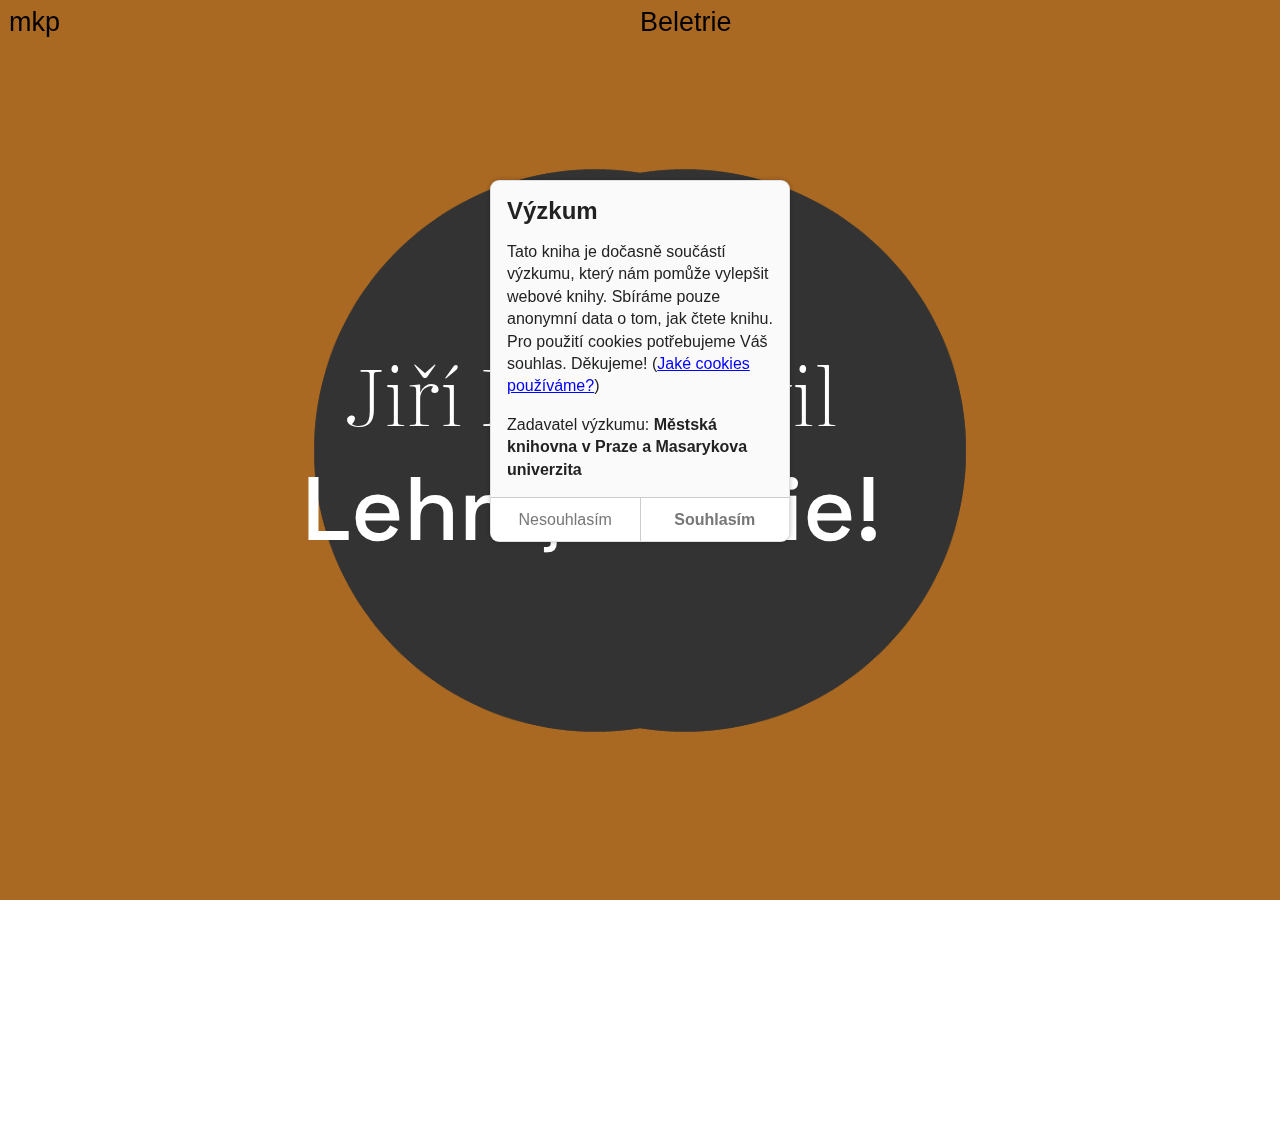
<file: index.html>
<!DOCTYPE html>
<html lang="cs">
  <head>
    <meta name="generator" content="Hugo 0.81.0">
    <meta charset="utf-8">
    <meta name="viewport" content="width=device-width, initial-scale=1.0, shrink-to-fit=no">
    <meta name="apple-mobile-web-app-title" content="">
    <meta name="apple-mobile-web-app-capable" content="yes">
    <title>Lehni, bestie!</title>
    <link rel="stylesheet" href="./style/style.min.css" media="screen" integrity="sha256-WpWT1LW/FMDG4tRw6TOHnGRC6XZrL/FNwHKhIorB2bg=">
    <meta name="nb-research" content="Tato kniha je dočasně součástí výzkumu, který nám pomůže vylepšit webové knihy. Sbíráme pouze anonymní data o tom, jak čtete knihu. Pro použití cookies potřebujeme Váš souhlas. Děkujeme! (<a href='https://www.mlp.cz/cz/o-knihovne/cisla-dokumenty-povinne-informace/povinne-dostupne-informace/cookies/'>Jaké cookies používáme?</a>)">
    <meta name="nb-research-orgs" content="Městská knihovna v Praze a Masarykova univerzita">
    <meta name="nb-research-ga" content="UA-187132260-1">
    <link rel="icon" type="image/x-icon" href="./assets/favicon.ico">
    <link rel="icon" type="image/png" sizes="16x16" href="./assets/favicon-16x16.png">
    <link rel="icon" type="image/png" sizes="32x32" href="./assets/favicon-32x32.png">
    <link rel="icon" type="image/png" sizes="48x48" href="./assets/favicon-48x48.png">
    <link rel="manifest" href="./assets/manifest.webmanifest">
    <meta name="mobile-web-app-capable" content="yes">
    <meta name="theme-color" content="#A86828">
    <meta name="application-name" content="Jiří Kratochvil: Lehni, bestie!">
    <link rel="apple-touch-icon" sizes="57x57" href="./assets/apple-touch-icon-57x57.png">
    <link rel="apple-touch-icon" sizes="60x60" href="./assets/apple-touch-icon-60x60.png">
    <link rel="apple-touch-icon" sizes="72x72" href="./assets/apple-touch-icon-72x72.png">
    <link rel="apple-touch-icon" sizes="76x76" href="./assets/apple-touch-icon-76x76.png">
    <link rel="apple-touch-icon" sizes="114x114" href="./assets/apple-touch-icon-114x114.png">
    <link rel="apple-touch-icon" sizes="120x120" href="./assets/apple-touch-icon-120x120.png">
    <link rel="apple-touch-icon" sizes="144x144" href="./assets/apple-touch-icon-144x144.png">
    <link rel="apple-touch-icon" sizes="152x152" href="./assets/apple-touch-icon-152x152.png">
    <link rel="apple-touch-icon" sizes="167x167" href="./assets/apple-touch-icon-167x167.png">
    <link rel="apple-touch-icon" sizes="180x180" href="./assets/apple-touch-icon-180x180.png">
    <link rel="apple-touch-icon" sizes="1024x1024" href="./assets/apple-touch-icon-1024x1024.png">
    <meta name="apple-mobile-web-app-capable" content="yes">
    <meta name="apple-mobile-web-app-status-bar-style" content="black-translucent">
    <meta name="apple-mobile-web-app-title" content="Lehni, bestie!">
    <meta property="og:title" content="Lehni, bestie!">
    <meta property="og:type" content="book">
    <meta property="og:book:author" content="Jiří Kratochvil">
    <meta property="twitter:title" content="Jiří Kratochvil: Lehni, bestie!">
    <meta property="og:image" content="./assets/cover-1200x620.png">
    <meta property="twitter:image" content="./assets/cover-1200x1200.png">
    <link rel="index" href="./index.html">
    <link rel="license" href="./license.html">
    <link rel="publication" href="./manifest.json" id="manifest">
    <link rel="about" href="about.html">
    <link rel="prev" href="./index.html">
    <link rel="next" href="./promo.html">
    <link rel="self" href="index.html">
    <meta name="nb-identifier" content="kratochvil-lehni-bestie-54e6128">
    <meta name="nb-role" content="cover">
  </head>
  <body class="content-prose nb-role-cover nb-custom-style" data-nb-words="6" data-nb-chars="40">
    <nav role="doc-toc">
      <ul class="plain section">
        <li><a href="lehni_bestie_005.html">Citáty </a></li>
        <li><a href="lehni_bestie_006.html">Věnování</a></li>
        <li><a href="lehni_bestie_007.html">Předtím</a></li>
        <li><a href="lehni_bestie_009.html">Tam</a></li>
        <li><a href="lehni_bestie_011.html">Potom</a></li>
        <li><a href="lehni_bestie_013.html">Zde</a></li>
      </ul>
    </nav>
    <div id="ui-content">
    </div>
    <main><a id="chapter-start"></a>
      <div id="title-wrapper">
        <div id="title">
          <h2 class="author chunk" data-nb-ref-number="1" data-nb-words="2" data-nb-chars="15"><span class="idea" data-nb-ref-number="1" id="idea1" data-nb-words="2" data-nb-chars="15">Jiří Kratochvil</span></h2>
          <h1 class="title chunk" data-nb-ref-number="2" data-nb-words="2" data-nb-chars="14"><span class="idea" data-nb-ref-number="2" id="idea2" data-nb-words="2" data-nb-chars="14">Lehni, bestie!</span></h1>
        </div>
        <div class="wrapper">
          <div class="animation">
            <div class="circles anim-one"></div>
            <div class="circles anim-two"></div>
          </div>
        </div>
        <h3 class="publisher chunk" data-nb-ref-number="3" data-nb-words="1" data-nb-chars="3"><span class="idea" data-nb-ref-number="3" id="idea3" data-nb-words="1" data-nb-chars="3">mkp</span></h3>
        <h3 class="edition chunk" data-nb-ref-number="4" data-nb-words="1" data-nb-chars="8"><span class="idea" data-nb-ref-number="4" id="idea4" data-nb-words="1" data-nb-chars="8">Beletrie</span></h3>
      </div>
      <a id="chapter-end"></a>
      <nav class="end-nav">
        <ul>
          <li><a href="./index.html#" rel="index">Titulní strana</a></li>
          <li><a href="./promo.html#chunk1" rel="next">Následující kapitola →</a></li>
        </ul>
      </nav>
    </main>
    <script type="text/javascript" src="./scripts/bundle.js" integrity="sha256-vfjOb68TYKwydbA6VoqNahs+Oae7h/iRCJb/5YZHc8w="></script>
  </body>
</html>
</file>
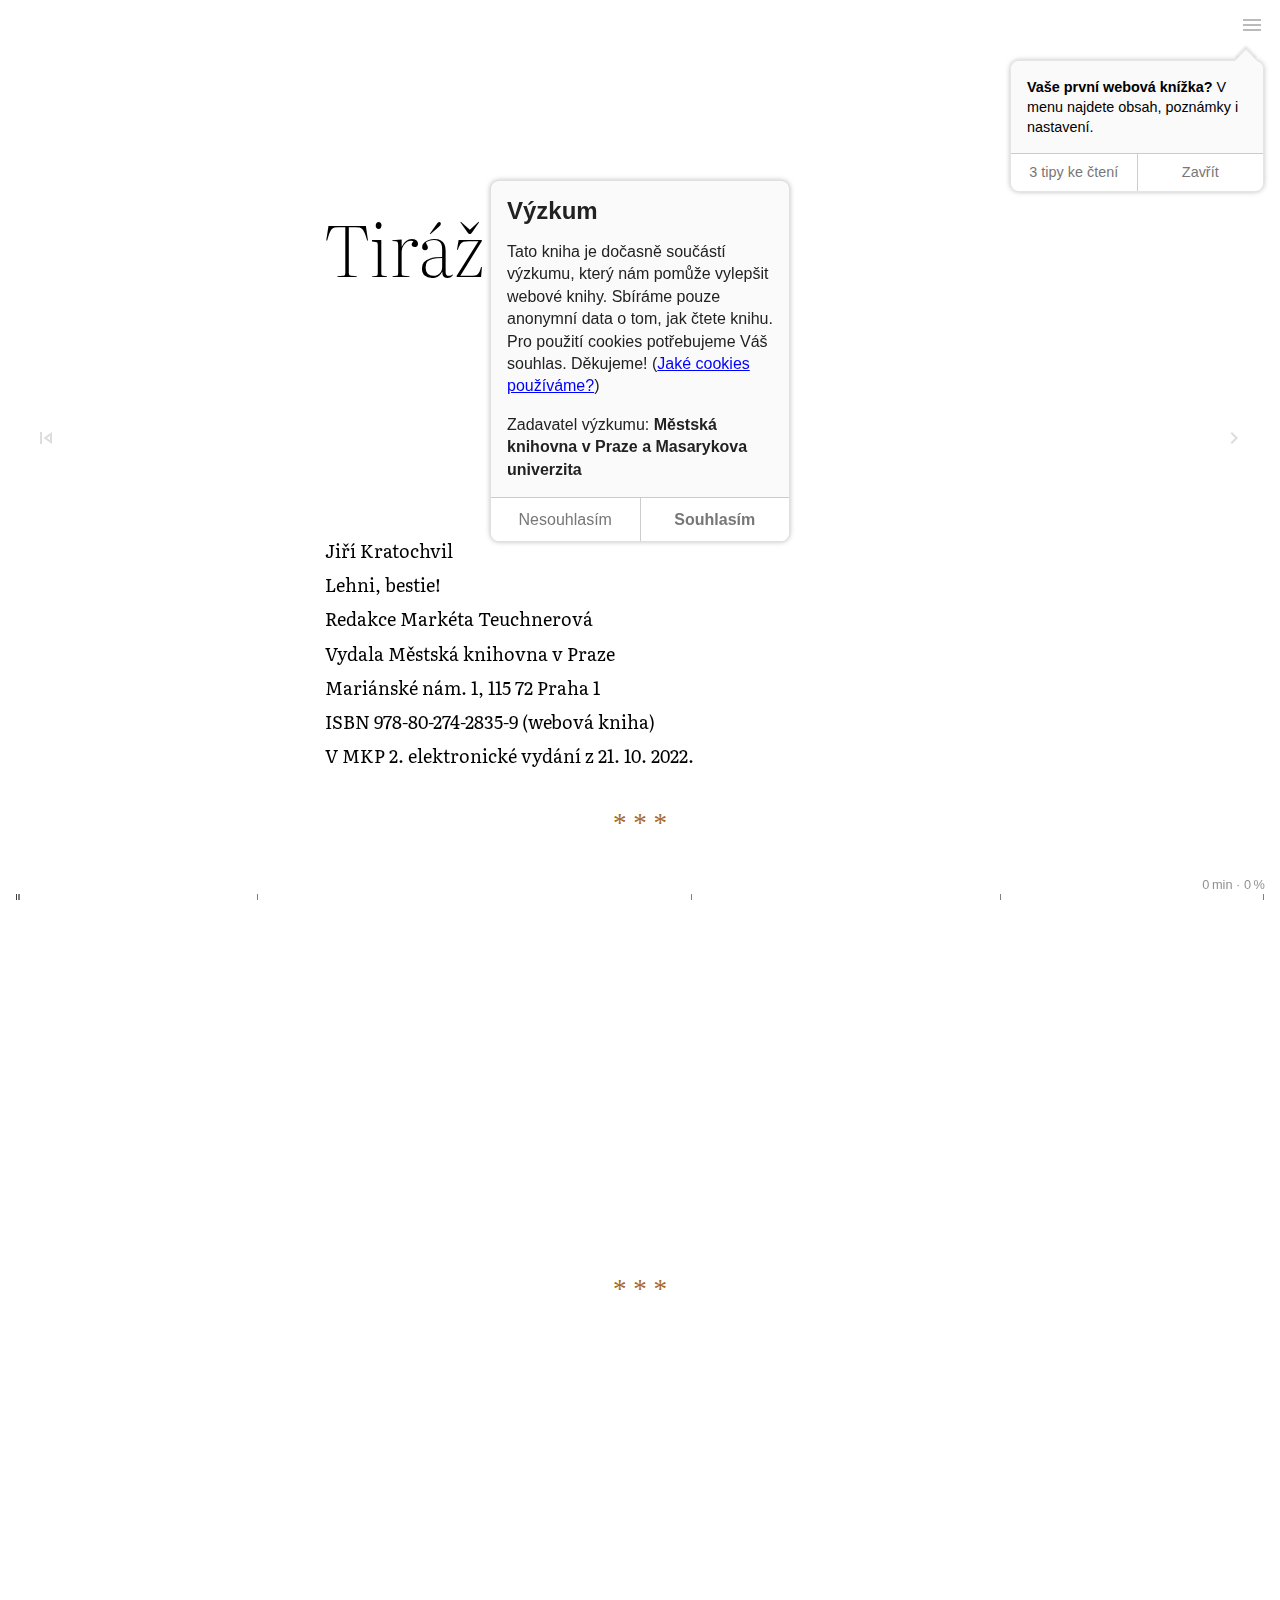
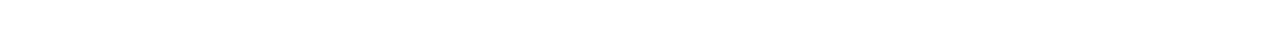
<file: about.html>
<!DOCTYPE html>
<html lang="cs">
  <head>
    <meta charset="utf-8">
    <meta name="viewport" content="width=device-width, initial-scale=1.0, shrink-to-fit=no">
    <meta name="apple-mobile-web-app-title" content="Tiráž">
    <meta name="apple-mobile-web-app-capable" content="yes">
    <title>Tiráž</title>
    <link rel="stylesheet" href="./style/style.min.css" media="screen" integrity="sha256-WpWT1LW/FMDG4tRw6TOHnGRC6XZrL/FNwHKhIorB2bg=">
    <meta name="nb-research" content="Tato kniha je dočasně součástí výzkumu, který nám pomůže vylepšit webové knihy. Sbíráme pouze anonymní data o tom, jak čtete knihu. Pro použití cookies potřebujeme Váš souhlas. Děkujeme! (<a href='https://www.mlp.cz/cz/o-knihovne/cisla-dokumenty-povinne-informace/povinne-dostupne-informace/cookies/'>Jaké cookies používáme?</a>)">
    <meta name="nb-research-orgs" content="Městská knihovna v Praze a Masarykova univerzita">
    <meta name="nb-research-ga" content="UA-187132260-1">
    <link rel="icon" type="image/x-icon" href="./assets/favicon.ico">
    <link rel="icon" type="image/png" sizes="16x16" href="./assets/favicon-16x16.png">
    <link rel="icon" type="image/png" sizes="32x32" href="./assets/favicon-32x32.png">
    <link rel="icon" type="image/png" sizes="48x48" href="./assets/favicon-48x48.png">
    <link rel="manifest" href="./assets/manifest.webmanifest">
    <meta name="mobile-web-app-capable" content="yes">
    <meta name="theme-color" content="#A86828">
    <meta name="application-name" content="Jiří Kratochvil: Lehni, bestie!">
    <link rel="apple-touch-icon" sizes="57x57" href="./assets/apple-touch-icon-57x57.png">
    <link rel="apple-touch-icon" sizes="60x60" href="./assets/apple-touch-icon-60x60.png">
    <link rel="apple-touch-icon" sizes="72x72" href="./assets/apple-touch-icon-72x72.png">
    <link rel="apple-touch-icon" sizes="76x76" href="./assets/apple-touch-icon-76x76.png">
    <link rel="apple-touch-icon" sizes="114x114" href="./assets/apple-touch-icon-114x114.png">
    <link rel="apple-touch-icon" sizes="120x120" href="./assets/apple-touch-icon-120x120.png">
    <link rel="apple-touch-icon" sizes="144x144" href="./assets/apple-touch-icon-144x144.png">
    <link rel="apple-touch-icon" sizes="152x152" href="./assets/apple-touch-icon-152x152.png">
    <link rel="apple-touch-icon" sizes="167x167" href="./assets/apple-touch-icon-167x167.png">
    <link rel="apple-touch-icon" sizes="180x180" href="./assets/apple-touch-icon-180x180.png">
    <link rel="apple-touch-icon" sizes="1024x1024" href="./assets/apple-touch-icon-1024x1024.png">
    <meta name="apple-mobile-web-app-capable" content="yes">
    <meta name="apple-mobile-web-app-status-bar-style" content="black-translucent">
    <meta name="apple-mobile-web-app-title" content="Lehni, bestie!">
    <meta property="og:title" content="Lehni, bestie!">
    <meta property="og:type" content="book">
    <meta property="og:book:author" content="Jiří Kratochvil">
    <meta property="twitter:title" content="Jiří Kratochvil: Lehni, bestie!">
    <meta property="og:image" content="./assets/cover-1200x620.png">
    <meta property="twitter:image" content="./assets/cover-1200x1200.png">
    <link rel="index" href="./index.html">
    <link rel="license" href="./license.html">
    <link rel="publication" href="./manifest.json" id="manifest">
    <link rel="about" href="about.html">
    <link rel="prev" href="./lehni_bestie_013.html">
    <link rel="next" href="./index.html">
    <link rel="self" href="about.html">
    <meta name="nb-identifier" content="kratochvil-lehni-bestie-54e6128">
    <meta name="nb-role" content="about">
  </head>
  <body class="nb-role-about nb-custom-style" data-nb-words="141" data-nb-chars="944">
    <nav role="doc-toc">
      <ul class="plain section">
        <li><a href="lehni_bestie_005.html">Citáty </a></li>
        <li><a href="lehni_bestie_006.html">Věnování</a></li>
        <li><a href="lehni_bestie_007.html">Předtím</a></li>
        <li><a href="lehni_bestie_009.html">Tam</a></li>
        <li><a href="lehni_bestie_011.html">Potom</a></li>
        <li><a href="lehni_bestie_013.html">Zde</a></li>
      </ul>
    </nav>
    <div id="ui-content">
    </div>
    <div class="content">
      <main>
        <nav class="begin-nav">
          <ul>
            <li><a href="./index.html#" rel="index">Titulní strana</a></li>
            <li><a href="./lehni_bestie_013.html#chapter-end" rel="prev">← Předchozí kapitola</a></li>
          </ul>
        </nav><a id="chapter-start"></a>
        <h1 class="chunk" data-nb-ref-number="1" data-nb-words="1" data-nb-chars="5"><span class="idea" data-nb-ref-number="1" id="idea1" data-nb-words="1" data-nb-chars="5">Tiráž</span></h1>
        <p class="chunk" data-nb-ref-number="2" data-nb-words="34" data-nb-chars="201"><strong><span class="idea" data-nb-ref-number="2" id="idea2" data-nb-words="3" data-nb-chars="16">Jiří Kratochvil <br></span>
<span class="idea" data-nb-ref-number="3" id="idea3" data-nb-words="2" data-nb-chars="14">Lehni, bestie!</span></strong>
          <span class="idea" data-nb-ref-number="4" id="idea4" data-nb-words="1" data-nb-chars="0"><br></span>
          <span class="idea" data-nb-ref-number="5" id="idea5" data-nb-words="3" data-nb-chars="27">Redakce Markéta Teuchnerová<br></span>
          <span class="idea" data-nb-ref-number="6" id="idea6" data-nb-words="5" data-nb-chars="31">Vydala Městská knihovna v&nbsp;Praze<br></span>
          <span class="idea" data-nb-ref-number="7" id="idea7" data-nb-words="7" data-nb-chars="32">Mariánské nám.&nbsp;1, 115&nbsp;72 Praha&nbsp;1<br></span>
          <span class="idea" data-nb-ref-number="8" id="idea8" data-nb-words="4" data-nb-chars="37">ISBN 978-80-274-2835-9 (webová kniha)<br></span>
          <span class="idea" data-nb-ref-number="9" id="idea9" data-nb-words="9" data-nb-chars="44">V&nbsp;MKP 2. elektronické vydání z&nbsp;21. 10. 2022.</span>
        </p>
        <hr>
        <p class="chunk" data-nb-ref-number="3" data-nb-words="30" data-nb-chars="185"><span class="idea" data-nb-ref-number="10" id="idea10" data-nb-words="30" data-nb-chars="185">Znění tohoto textu vychází z&nbsp;díla <a href="https://search.mlp.cz/cz/titul/lehni-bestie/2330128/#book-content">Lehni, bestie!</a> tak, jak bylo vydáno nakladatelstvím Petrov v&nbsp;Brně v&nbsp;roce 2002. Pro potřeby vydání Městské knihovny v&nbsp;Praze byl text redakčně zpracován.</span></p>
        <p class="chunk" data-nb-ref-number="4" data-nb-words="35" data-nb-chars="231"><span class="idea" data-nb-ref-number="11" id="idea11" data-nb-words="9" data-nb-chars="55">Podle předlohy z&nbsp;fondu Moravské zemské knihovny v&nbsp;Brně.</span>
          <span class="idea" data-nb-ref-number="12" id="idea12" data-nb-words="1" data-nb-chars="1"><strong>§</strong></span>
          <span class="idea" data-nb-ref-number="13" id="idea13" data-nb-words="25" data-nb-chars="175">Text díla (Jiří Kratochvil: Lehni, bestie!), publikovaného <a href="https://www.mlp.cz/cz/">Městskou&nbsp;knihovnou&nbsp;v&nbsp;Praze</a>, je&nbsp;vázán autorskými právy a&nbsp;jeho použití je&nbsp;definováno <a href="https://www.mkcr.cz/predpisy-zakonu-709.html">Autorským&nbsp;zákonem</a> č.&nbsp;121/2000&nbsp;Sb.</span>
        </p>
        <p class="chunk" data-nb-ref-number="5" data-nb-words="26" data-nb-chars="209"><span class="idea" data-nb-ref-number="14" id="idea14" data-nb-words="26" data-nb-chars="209">Vydání (obálka, upoutávka, citační stránka a&nbsp;grafická úprava), jehož autorem je&nbsp;Městská knihovna v&nbsp;Praze, podléhá licenci <a href="https://creativecommons.org/licenses/by-nc-sa/3.0/cz/">Creative Commons Uveďte autora-Nevyužívejte dílo komerčně-Zachovejte licenci 3.0 Česko</a>.</span></p>
        <hr>
        <p class="chunk" data-nb-ref-number="6" data-nb-words="15" data-nb-chars="113"><span class="idea" data-nb-ref-number="15" id="idea15" data-nb-words="15" data-nb-chars="113">Vydání webové knihy podpořila <a href="https://www.tacr.cz/">Technologická agentura ČR</a> v&nbsp;projektu <a href="https://starfos.tacr.cz/cs/project/TL04000391">Redesign knihovních služeb 2020: webové knihy</a>.</span></p>
        <a id="chapter-end"></a>
        <nav class="end-nav">
          <ul>
            <li><a href="./index.html#" rel="index">Titulní strana</a></li>
            <li><a href="./index.html#chunk1" rel="next">Následující kapitola →</a></li>
          </ul>
        </nav>
      </main>
    </div>
    <script type="text/javascript" src="./scripts/bundle.js" integrity="sha256-vfjOb68TYKwydbA6VoqNahs+Oae7h/iRCJb/5YZHc8w="></script>
  </body>
</html>
</file>
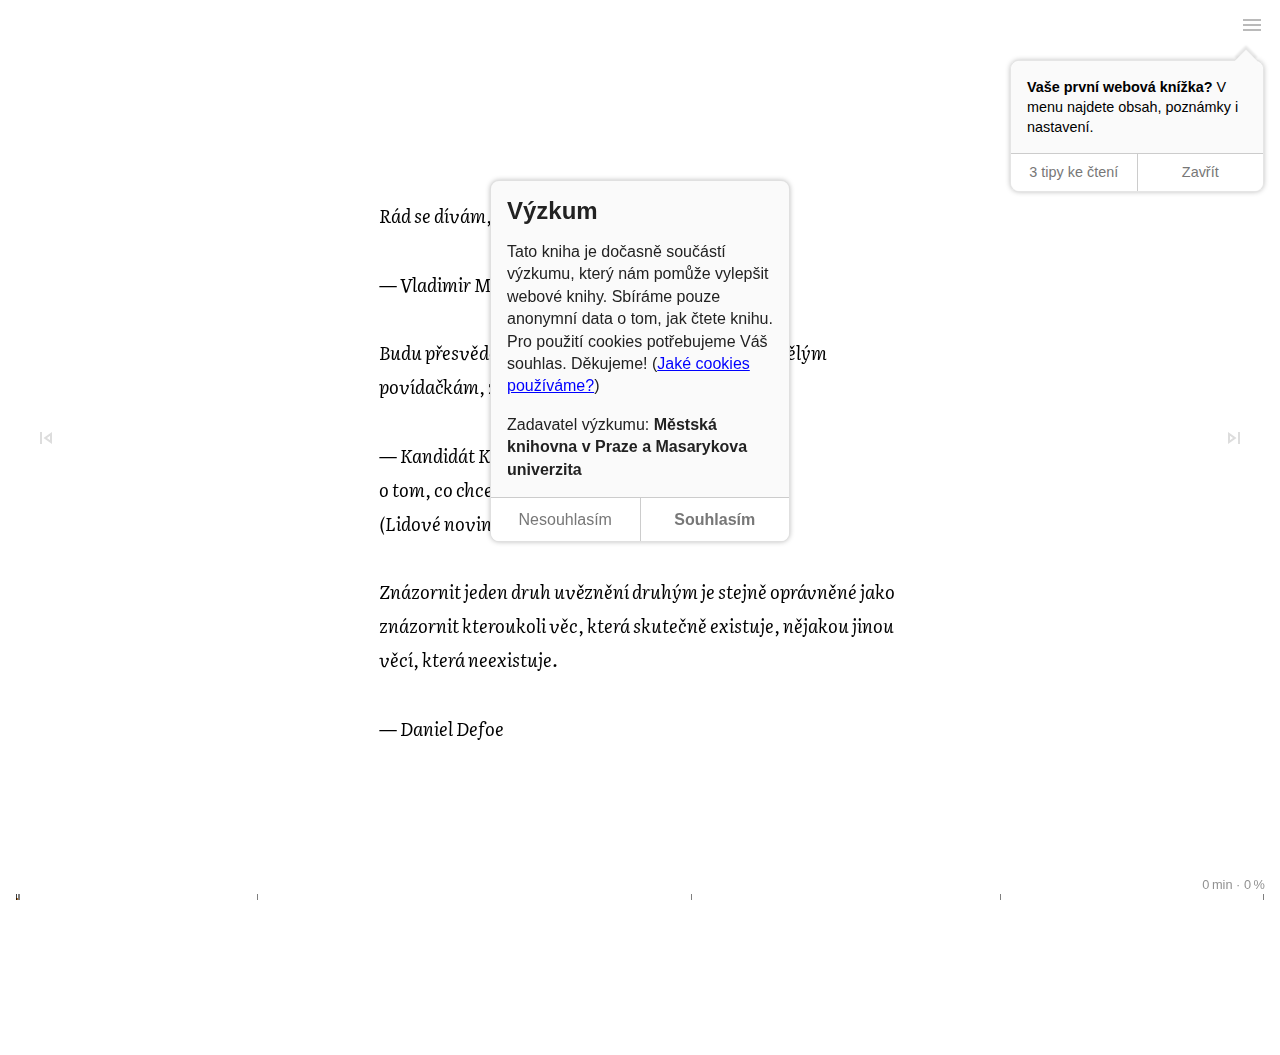
<file: lehni_bestie_005.html>
<!DOCTYPE html>
<html lang="cs">
  <head>
    <meta charset="utf-8">
    <meta name="viewport" content="width=device-width, initial-scale=1.0, shrink-to-fit=no">
    <meta name="apple-mobile-web-app-title" content="">
    <meta name="apple-mobile-web-app-capable" content="yes">
    <title>Lehni, bestie!</title>
    <link rel="stylesheet" href="./style/style.min.css" media="screen" integrity="sha256-WpWT1LW/FMDG4tRw6TOHnGRC6XZrL/FNwHKhIorB2bg=">
    <meta name="nb-research" content="Tato kniha je dočasně součástí výzkumu, který nám pomůže vylepšit webové knihy. Sbíráme pouze anonymní data o tom, jak čtete knihu. Pro použití cookies potřebujeme Váš souhlas. Děkujeme! (<a href='https://www.mlp.cz/cz/o-knihovne/cisla-dokumenty-povinne-informace/povinne-dostupne-informace/cookies/'>Jaké cookies používáme?</a>)">
    <meta name="nb-research-orgs" content="Městská knihovna v Praze a Masarykova univerzita">
    <meta name="nb-research-ga" content="UA-187132260-1">
    <link rel="icon" type="image/x-icon" href="./assets/favicon.ico">
    <link rel="icon" type="image/png" sizes="16x16" href="./assets/favicon-16x16.png">
    <link rel="icon" type="image/png" sizes="32x32" href="./assets/favicon-32x32.png">
    <link rel="icon" type="image/png" sizes="48x48" href="./assets/favicon-48x48.png">
    <link rel="manifest" href="./assets/manifest.webmanifest">
    <meta name="mobile-web-app-capable" content="yes">
    <meta name="theme-color" content="#A86828">
    <meta name="application-name" content="Jiří Kratochvil: Lehni, bestie!">
    <link rel="apple-touch-icon" sizes="57x57" href="./assets/apple-touch-icon-57x57.png">
    <link rel="apple-touch-icon" sizes="60x60" href="./assets/apple-touch-icon-60x60.png">
    <link rel="apple-touch-icon" sizes="72x72" href="./assets/apple-touch-icon-72x72.png">
    <link rel="apple-touch-icon" sizes="76x76" href="./assets/apple-touch-icon-76x76.png">
    <link rel="apple-touch-icon" sizes="114x114" href="./assets/apple-touch-icon-114x114.png">
    <link rel="apple-touch-icon" sizes="120x120" href="./assets/apple-touch-icon-120x120.png">
    <link rel="apple-touch-icon" sizes="144x144" href="./assets/apple-touch-icon-144x144.png">
    <link rel="apple-touch-icon" sizes="152x152" href="./assets/apple-touch-icon-152x152.png">
    <link rel="apple-touch-icon" sizes="167x167" href="./assets/apple-touch-icon-167x167.png">
    <link rel="apple-touch-icon" sizes="180x180" href="./assets/apple-touch-icon-180x180.png">
    <link rel="apple-touch-icon" sizes="1024x1024" href="./assets/apple-touch-icon-1024x1024.png">
    <meta name="apple-mobile-web-app-capable" content="yes">
    <meta name="apple-mobile-web-app-status-bar-style" content="black-translucent">
    <meta name="apple-mobile-web-app-title" content="Lehni, bestie!">
    <meta property="og:title" content="Lehni, bestie!">
    <meta property="og:type" content="book">
    <meta property="og:book:author" content="Jiří Kratochvil">
    <meta property="twitter:title" content="Jiří Kratochvil: Lehni, bestie!">
    <meta property="og:image" content="./assets/cover-1200x620.png">
    <meta property="twitter:image" content="./assets/cover-1200x1200.png">
    <link rel="index" href="./index.html">
    <link rel="license" href="./license.html">
    <link rel="publication" href="./manifest.json" id="manifest">
    <link rel="about" href="about.html">
    <link rel="prev" href="./promo.html">
    <link rel="next" href="./lehni_bestie_006.html">
    <meta name="nb-order" content="1">
    <link rel="self" href="lehni_bestie_005.html">
    <meta name="nb-identifier" content="kratochvil-lehni-bestie-54e6128">
    <meta name="nb-role" content="chapter">
  </head>
  <body class="content-prose nb-role-chapter nb-custom-style" data-nb-words="64" data-nb-chars="413">
    <nav role="doc-toc">
      <ul class="plain section">
        <li><a href="lehni_bestie_005.html">Citáty </a></li>
        <li><a href="lehni_bestie_006.html">Věnování</a></li>
        <li><a href="lehni_bestie_007.html">Předtím</a></li>
        <li><a href="lehni_bestie_009.html">Tam</a></li>
        <li><a href="lehni_bestie_011.html">Potom</a></li>
        <li><a href="lehni_bestie_013.html">Zde</a></li>
      </ul>
    </nav>
    <div id="ui-content">
    </div>
    <div class="content">
      <main>
        <nav class="begin-nav">
          <ul>
            <li><a href="./index.html#" rel="index">Titulní strana</a></li>
            <li><a href="./promo.html#chapter-end" rel="prev">← Předchozí kapitola</a></li>
          </ul>
        </nav><a id="chapter-start"></a>
        <h1 class="hidden-title chunk" data-nb-ref-number="1" data-nb-words="0" data-nb-chars="0"></h1>
        <section>
          <blockquote class="chunk" data-nb-ref-number="2" data-nb-words="0" data-nb-chars="0"></blockquote>
          <blockquote class="chunk" data-nb-ref-number="3" data-nb-words="0" data-nb-chars="0"></blockquote>
          <blockquote class="chunk" data-nb-ref-number="4" data-nb-words="0" data-nb-chars="0"></blockquote>
          <blockquote class="chunk" data-nb-ref-number="5" data-nb-words="6" data-nb-chars="31"><span class="idea" data-nb-ref-number="1" id="idea1" data-nb-words="6" data-nb-chars="31"><p><em>Rád se&nbsp;dívám, jak umírají děti.</em></p></span></blockquote>
          <blockquote class="chunk" data-nb-ref-number="6" data-nb-words="5" data-nb-chars="33"><span class="idea" data-nb-ref-number="2" id="idea2" data-nb-words="5" data-nb-chars="33"><p>— Vladimir Majakovskij, Ke&nbsp;všemu!</p></span></blockquote>
          <blockquote class="chunk" data-nb-ref-number="7" data-nb-words="13" data-nb-chars="98"><span class="idea" data-nb-ref-number="3" id="idea3" data-nb-words="13" data-nb-chars="98"><p><em>Budu přesvědčovat mladé lidi, aby nevěřili zatemnělým povídačkám, že&nbsp;komunisti požírali malé děti.</em></p></span></blockquote>
          <blockquote class="chunk" data-nb-ref-number="8" data-nb-words="17" data-nb-chars="87">
            <p><span class="idea" data-nb-ref-number="4" id="idea4" data-nb-words="5" data-nb-chars="29">— Kandidát KSČM Roman Janouch<br></span>
              <span class="idea" data-nb-ref-number="5" id="idea5" data-nb-words="7" data-nb-chars="31">o&nbsp;tom, co&nbsp;chce dělat v&nbsp;politice<br></span>
              <span class="idea" data-nb-ref-number="6" id="idea6" data-nb-words="5" data-nb-chars="27">(Lidové noviny 30.&nbsp;3.&nbsp;2002)</span>
            </p>
          </blockquote>
          <blockquote class="chunk" data-nb-ref-number="9" data-nb-words="20" data-nb-chars="150"><span class="idea" data-nb-ref-number="7" id="idea7" data-nb-words="20" data-nb-chars="150"><p><em>Znázornit jeden druh uvěznění druhým je&nbsp;stejně oprávněné jako znázornit kteroukoli věc, která skutečně existuje, nějakou jinou věcí, která neexistuje.</em></p></span></blockquote>
          <blockquote class="chunk" data-nb-ref-number="10" data-nb-words="3" data-nb-chars="14"><span class="idea" data-nb-ref-number="8" id="idea8" data-nb-words="3" data-nb-chars="14"><p>— Daniel Defoe</p></span></blockquote>
        </section>
        <a id="chapter-end"></a>
        <nav class="end-nav">
          <ul>
            <li><a href="./index.html#" rel="index">Titulní strana</a></li>
            <li><a href="./lehni_bestie_006.html#chunk1" rel="next">Následující kapitola →</a></li>
          </ul>
        </nav>
      </main>
    </div>
    <script type="text/javascript" src="./scripts/bundle.js" integrity="sha256-vfjOb68TYKwydbA6VoqNahs+Oae7h/iRCJb/5YZHc8w="></script>
  </body>
</html>
</file>
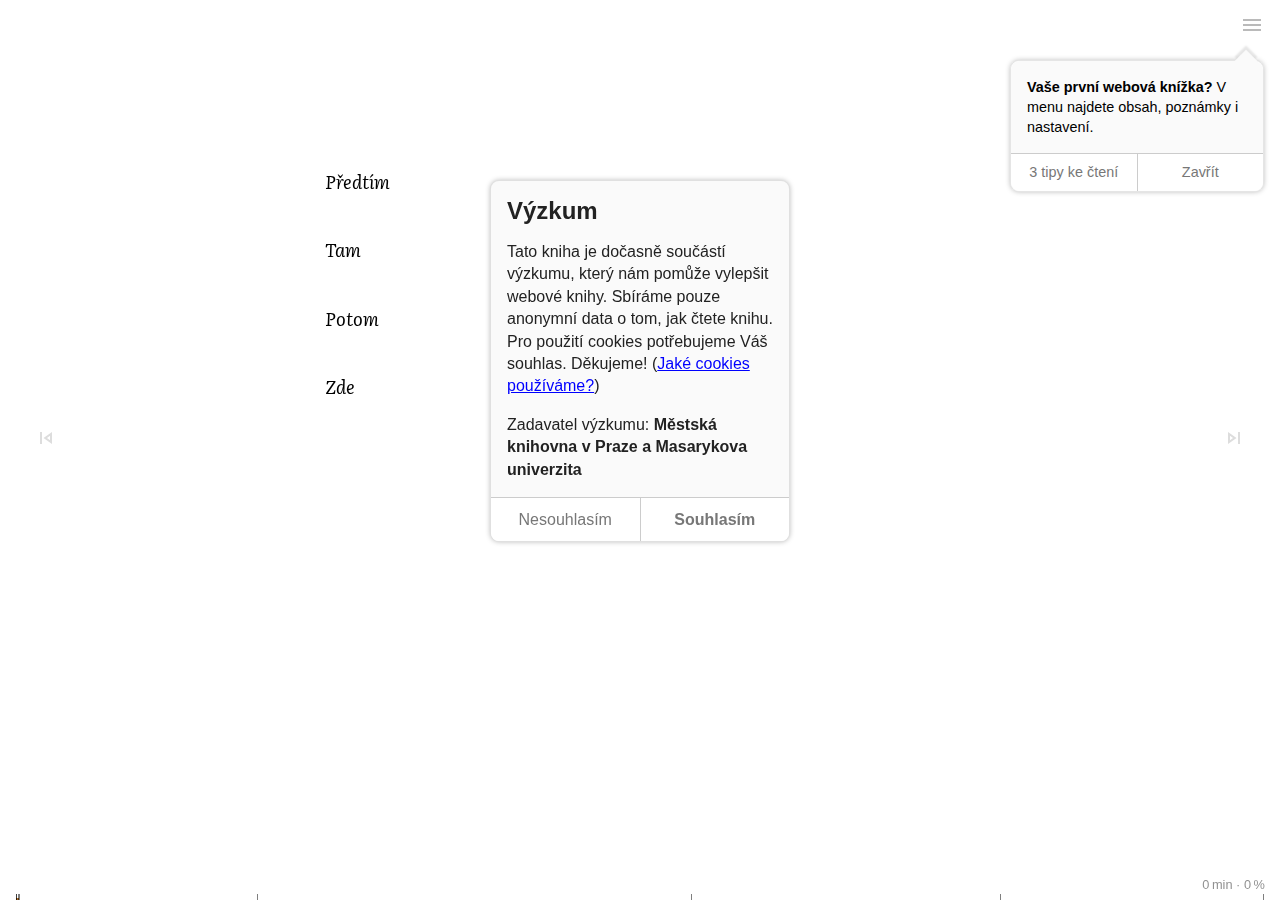
<file: lehni_bestie_006.html>
<!DOCTYPE html>
<html lang="cs">
  <head>
    <meta charset="utf-8">
    <meta name="viewport" content="width=device-width, initial-scale=1.0, shrink-to-fit=no">
    <meta name="apple-mobile-web-app-title" content="">
    <meta name="apple-mobile-web-app-capable" content="yes">
    <title>Lehni, bestie!</title>
    <link rel="stylesheet" href="./style/style.min.css" media="screen" integrity="sha256-WpWT1LW/FMDG4tRw6TOHnGRC6XZrL/FNwHKhIorB2bg=">
    <meta name="nb-research" content="Tato kniha je dočasně součástí výzkumu, který nám pomůže vylepšit webové knihy. Sbíráme pouze anonymní data o tom, jak čtete knihu. Pro použití cookies potřebujeme Váš souhlas. Děkujeme! (<a href='https://www.mlp.cz/cz/o-knihovne/cisla-dokumenty-povinne-informace/povinne-dostupne-informace/cookies/'>Jaké cookies používáme?</a>)">
    <meta name="nb-research-orgs" content="Městská knihovna v Praze a Masarykova univerzita">
    <meta name="nb-research-ga" content="UA-187132260-1">
    <link rel="icon" type="image/x-icon" href="./assets/favicon.ico">
    <link rel="icon" type="image/png" sizes="16x16" href="./assets/favicon-16x16.png">
    <link rel="icon" type="image/png" sizes="32x32" href="./assets/favicon-32x32.png">
    <link rel="icon" type="image/png" sizes="48x48" href="./assets/favicon-48x48.png">
    <link rel="manifest" href="./assets/manifest.webmanifest">
    <meta name="mobile-web-app-capable" content="yes">
    <meta name="theme-color" content="#A86828">
    <meta name="application-name" content="Jiří Kratochvil: Lehni, bestie!">
    <link rel="apple-touch-icon" sizes="57x57" href="./assets/apple-touch-icon-57x57.png">
    <link rel="apple-touch-icon" sizes="60x60" href="./assets/apple-touch-icon-60x60.png">
    <link rel="apple-touch-icon" sizes="72x72" href="./assets/apple-touch-icon-72x72.png">
    <link rel="apple-touch-icon" sizes="76x76" href="./assets/apple-touch-icon-76x76.png">
    <link rel="apple-touch-icon" sizes="114x114" href="./assets/apple-touch-icon-114x114.png">
    <link rel="apple-touch-icon" sizes="120x120" href="./assets/apple-touch-icon-120x120.png">
    <link rel="apple-touch-icon" sizes="144x144" href="./assets/apple-touch-icon-144x144.png">
    <link rel="apple-touch-icon" sizes="152x152" href="./assets/apple-touch-icon-152x152.png">
    <link rel="apple-touch-icon" sizes="167x167" href="./assets/apple-touch-icon-167x167.png">
    <link rel="apple-touch-icon" sizes="180x180" href="./assets/apple-touch-icon-180x180.png">
    <link rel="apple-touch-icon" sizes="1024x1024" href="./assets/apple-touch-icon-1024x1024.png">
    <meta name="apple-mobile-web-app-capable" content="yes">
    <meta name="apple-mobile-web-app-status-bar-style" content="black-translucent">
    <meta name="apple-mobile-web-app-title" content="Lehni, bestie!">
    <meta property="og:title" content="Lehni, bestie!">
    <meta property="og:type" content="book">
    <meta property="og:book:author" content="Jiří Kratochvil">
    <meta property="twitter:title" content="Jiří Kratochvil: Lehni, bestie!">
    <meta property="og:image" content="./assets/cover-1200x620.png">
    <meta property="twitter:image" content="./assets/cover-1200x1200.png">
    <link rel="index" href="./index.html">
    <link rel="license" href="./license.html">
    <link rel="publication" href="./manifest.json" id="manifest">
    <link rel="about" href="about.html">
    <link rel="prev" href="./lehni_bestie_005.html">
    <link rel="next" href="./lehni_bestie_007.html">
    <meta name="nb-order" content="2">
    <link rel="self" href="lehni_bestie_006.html">
    <meta name="nb-identifier" content="kratochvil-lehni-bestie-54e6128">
    <meta name="nb-role" content="chapter">
  </head>
  <body class="content-prose nb-role-chapter nb-custom-style" data-nb-words="10" data-nb-chars="21">
    <nav role="doc-toc">
      <ul class="plain section">
        <li><a href="lehni_bestie_005.html">Citáty </a></li>
        <li><a href="lehni_bestie_006.html">Věnování</a></li>
        <li><a href="lehni_bestie_007.html">Předtím</a></li>
        <li><a href="lehni_bestie_009.html">Tam</a></li>
        <li><a href="lehni_bestie_011.html">Potom</a></li>
        <li><a href="lehni_bestie_013.html">Zde</a></li>
      </ul>
    </nav>
    <div id="ui-content">
    </div>
    <div class="content">
      <main>
        <nav class="begin-nav">
          <ul>
            <li><a href="./index.html#" rel="index">Titulní strana</a></li>
            <li><a href="./lehni_bestie_005.html#chapter-end" rel="prev">← Předchozí kapitola</a></li>
          </ul>
        </nav><a id="chapter-start"></a>
        <h1 class="hidden-title chunk" data-nb-ref-number="1" data-nb-words="0" data-nb-chars="0"></h1>
        <section>
          <p class="chunk" data-nb-ref-number="2" data-nb-words="10" data-nb-chars="21"><em><span class="idea" data-nb-ref-number="1" id="idea1" data-nb-words="1" data-nb-chars="7">Předtím<br></span>
<span class="idea" data-nb-ref-number="2" id="idea2" data-nb-words="2" data-nb-chars="1">&nbsp;<br></span>
<span class="idea" data-nb-ref-number="3" id="idea3" data-nb-words="1" data-nb-chars="3">Tam<br></span>
<span class="idea" data-nb-ref-number="4" id="idea4" data-nb-words="2" data-nb-chars="1">&nbsp;<br></span>
<span class="idea" data-nb-ref-number="5" id="idea5" data-nb-words="1" data-nb-chars="5">Potom<br></span>
<span class="idea" data-nb-ref-number="6" id="idea6" data-nb-words="2" data-nb-chars="1">&nbsp;<br></span>
<span class="idea" data-nb-ref-number="7" id="idea7" data-nb-words="1" data-nb-chars="3">Zde</span></em></p>
        </section>
        <a id="chapter-end"></a>
        <nav class="end-nav">
          <ul>
            <li><a href="./index.html#" rel="index">Titulní strana</a></li>
            <li><a href="./lehni_bestie_007.html#chunk1" rel="next">Následující kapitola →</a></li>
          </ul>
        </nav>
      </main>
    </div>
    <script type="text/javascript" src="./scripts/bundle.js" integrity="sha256-vfjOb68TYKwydbA6VoqNahs+Oae7h/iRCJb/5YZHc8w="></script>
  </body>
</html>
</file>
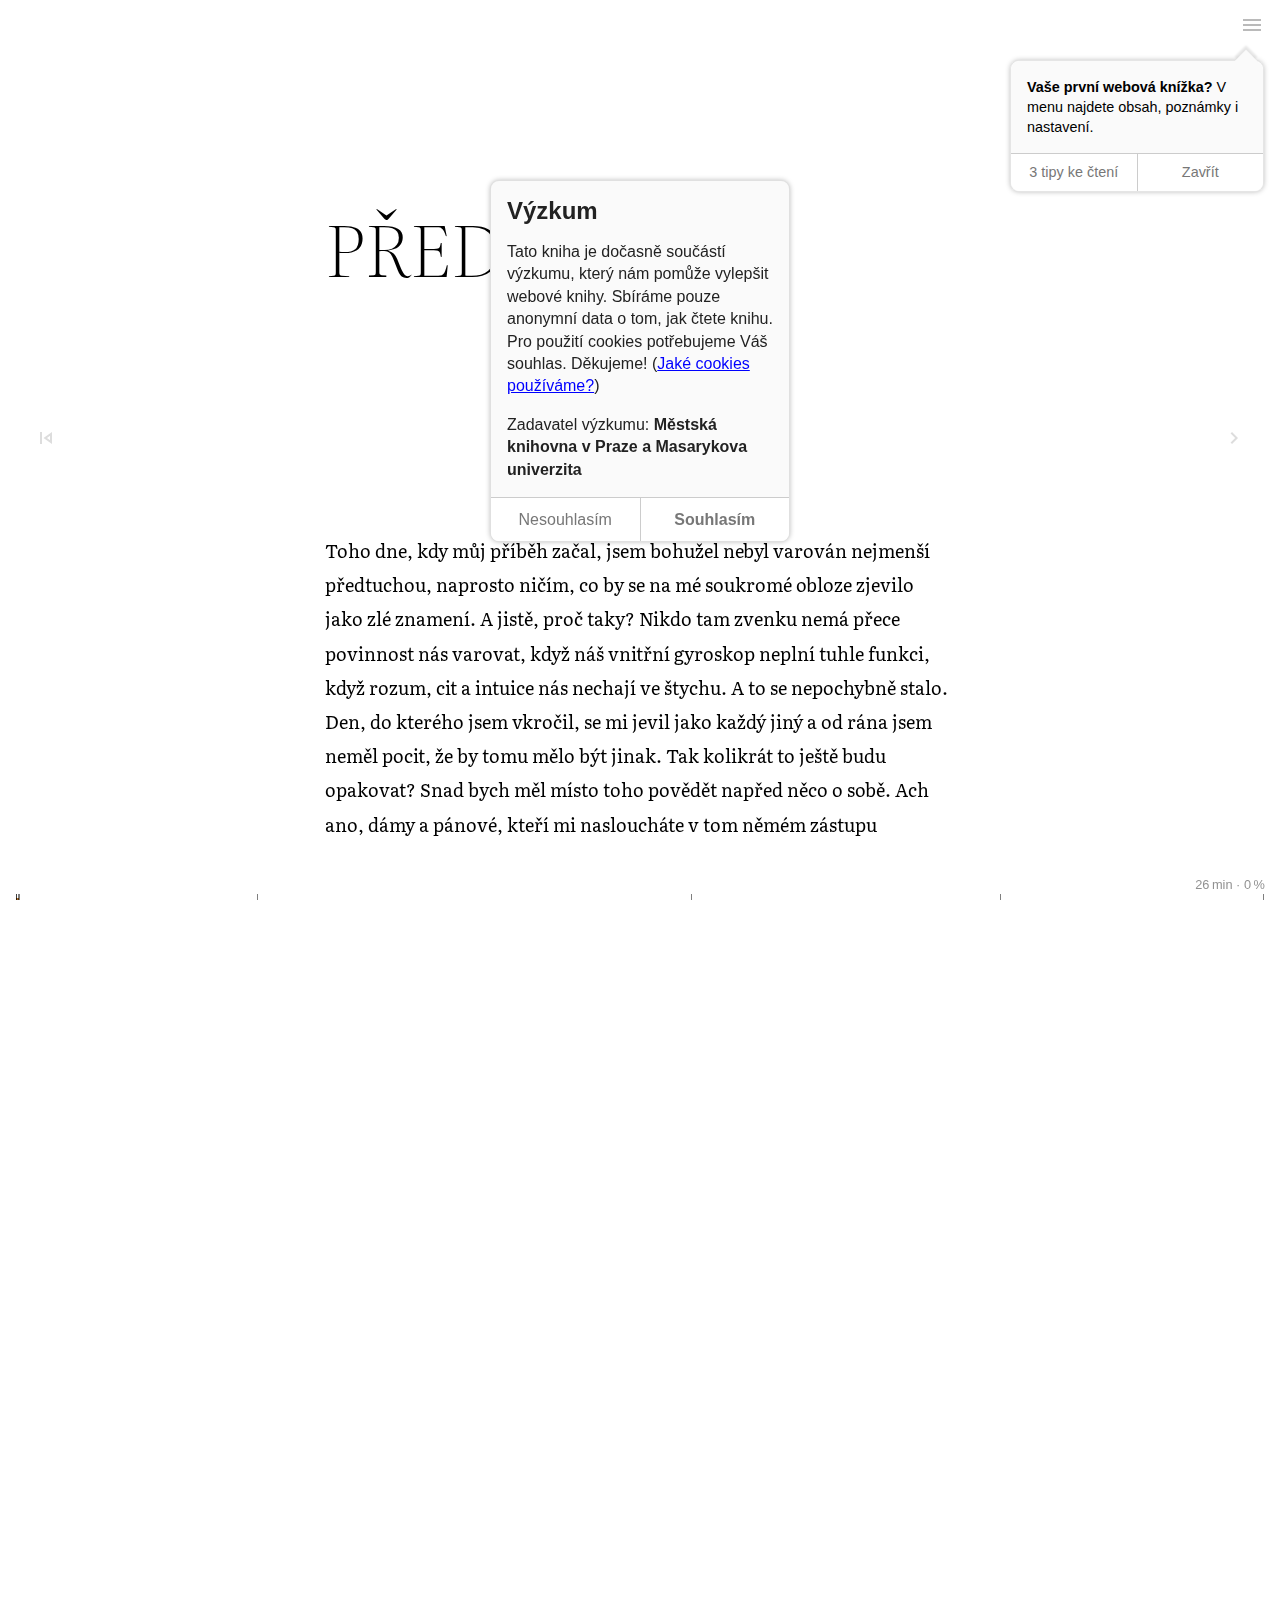
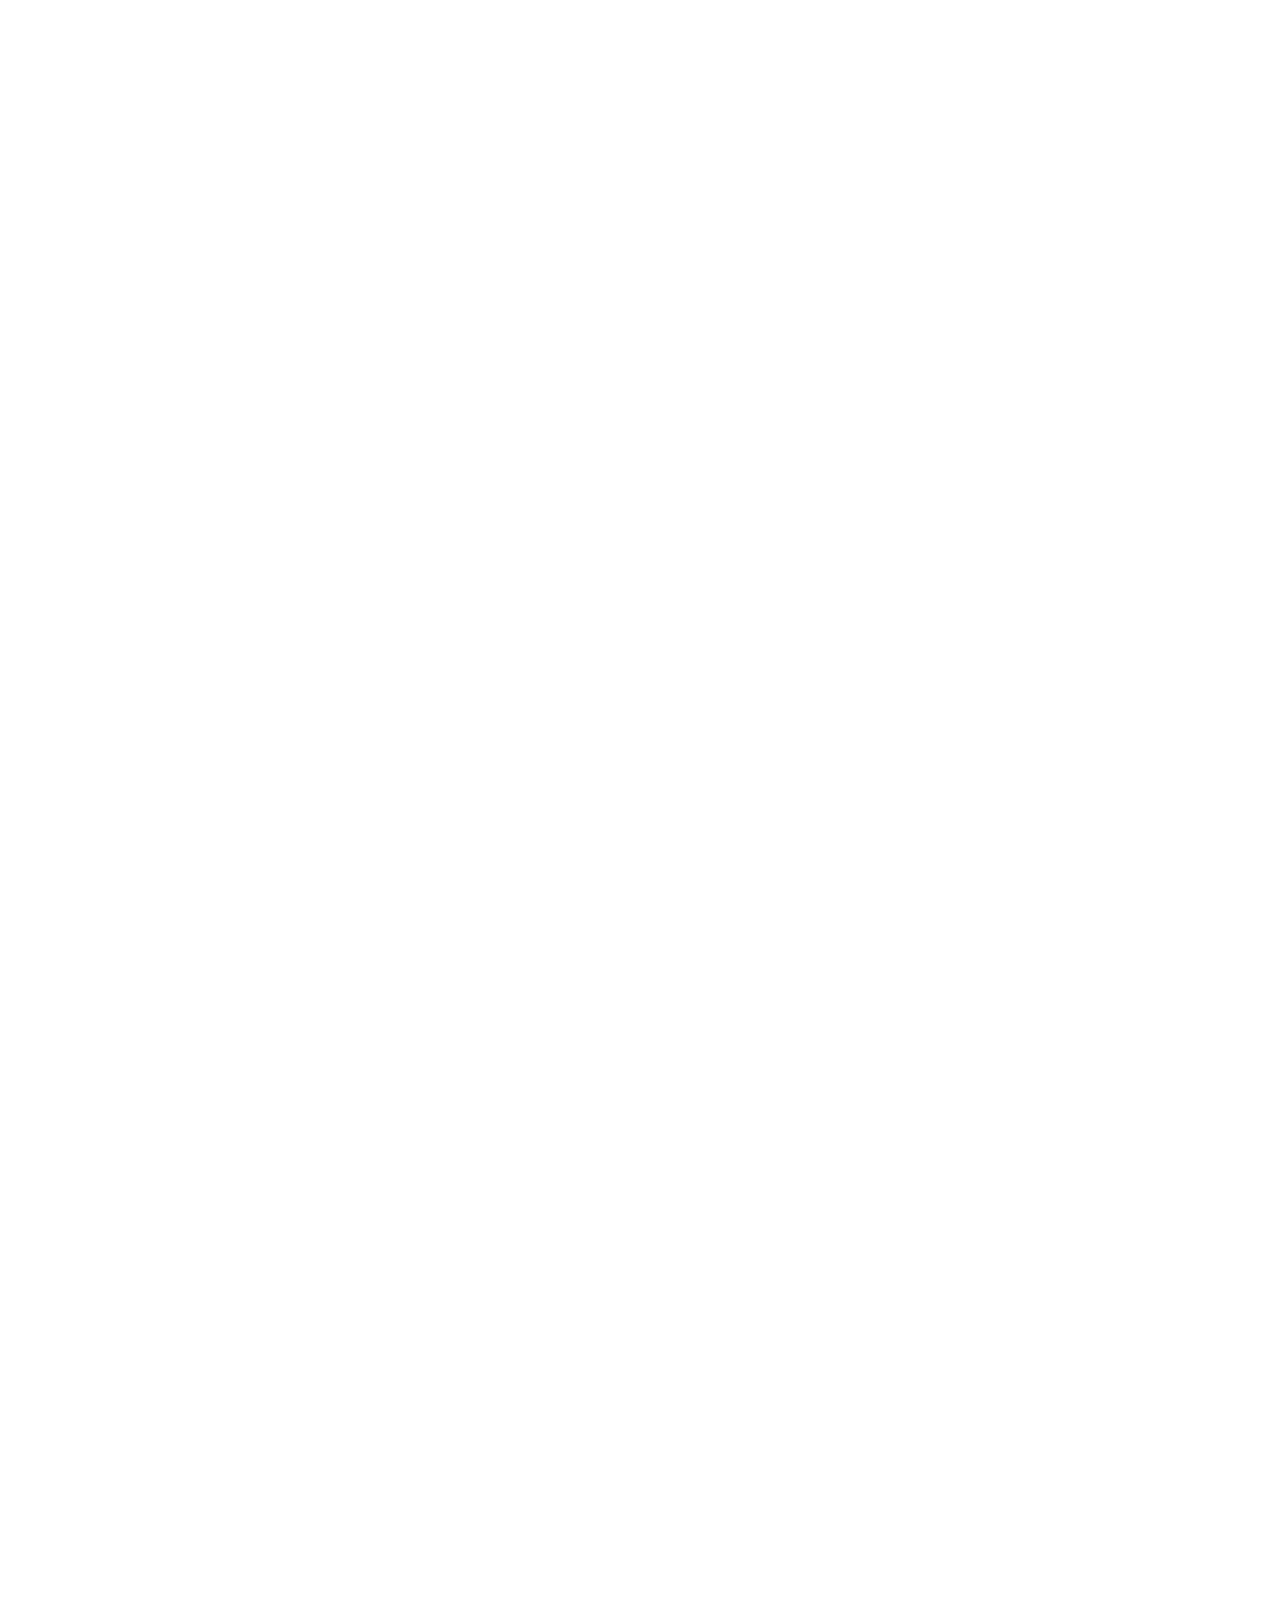
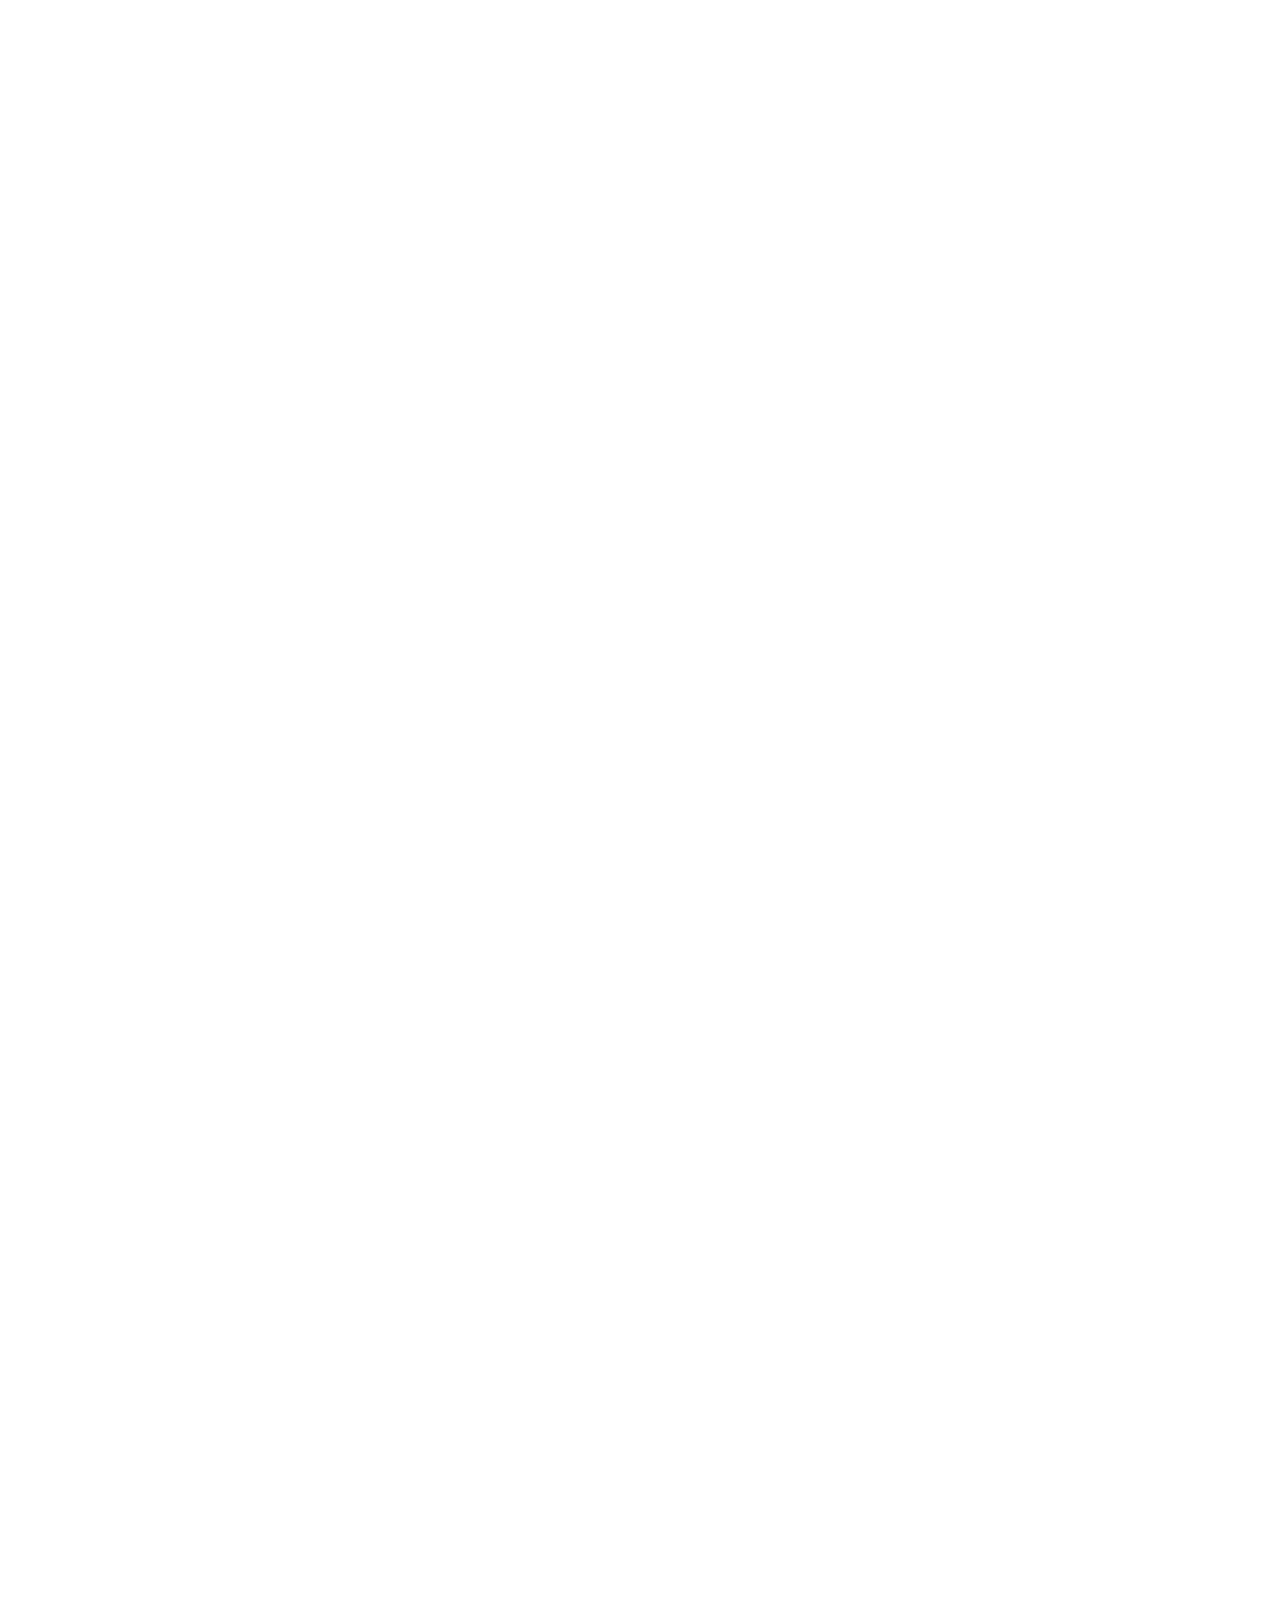
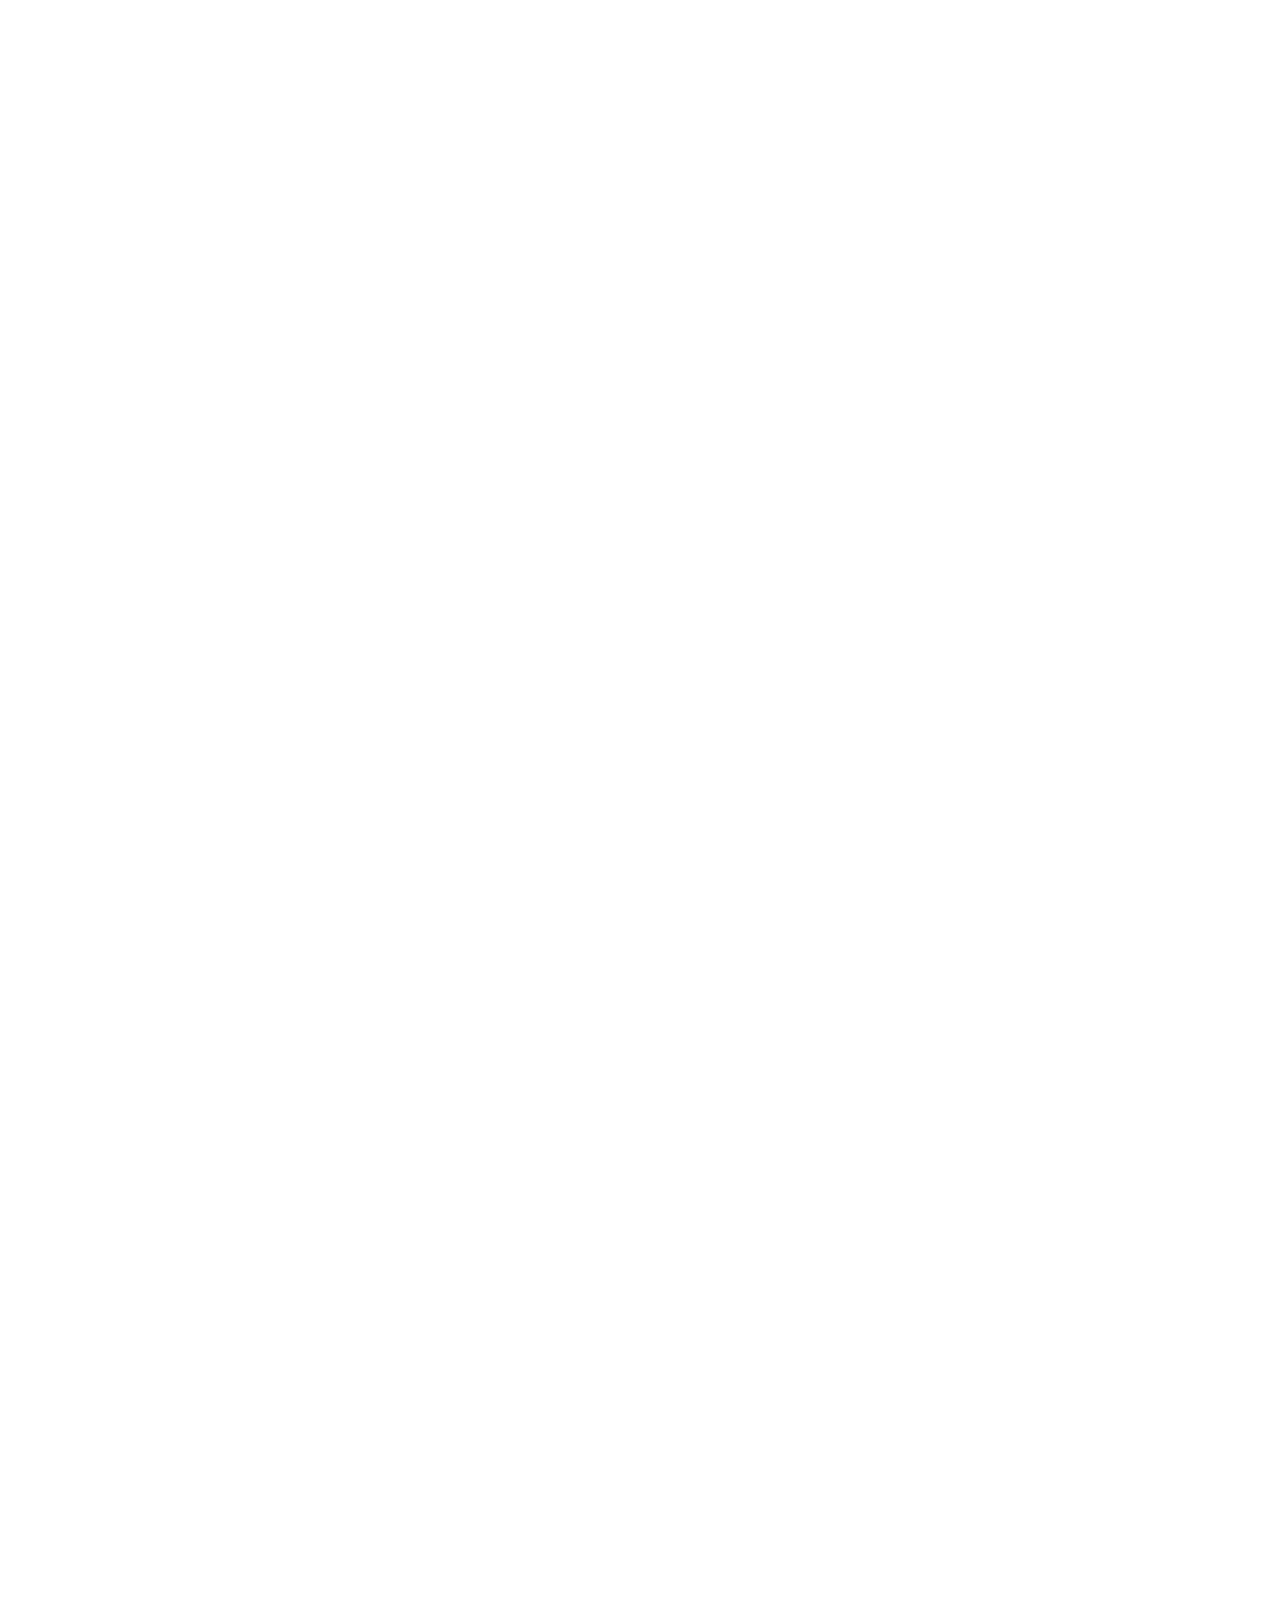
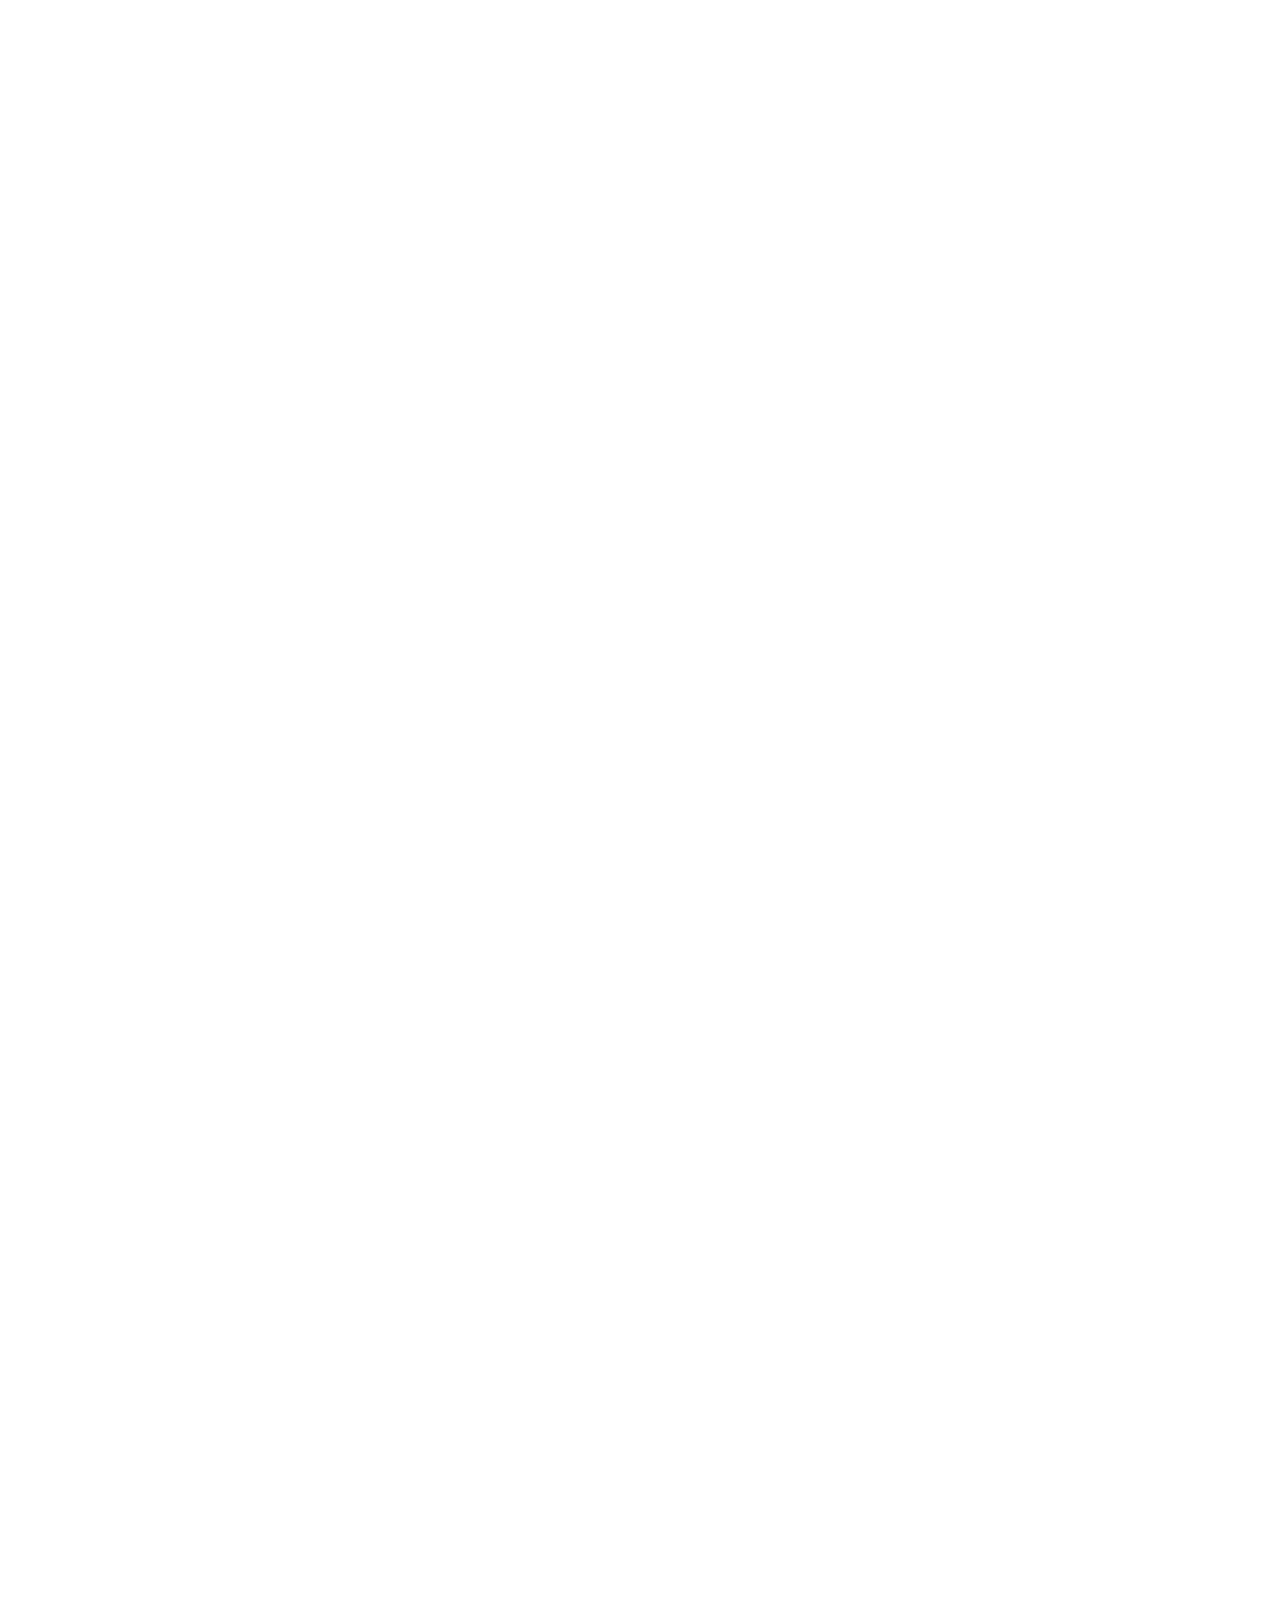
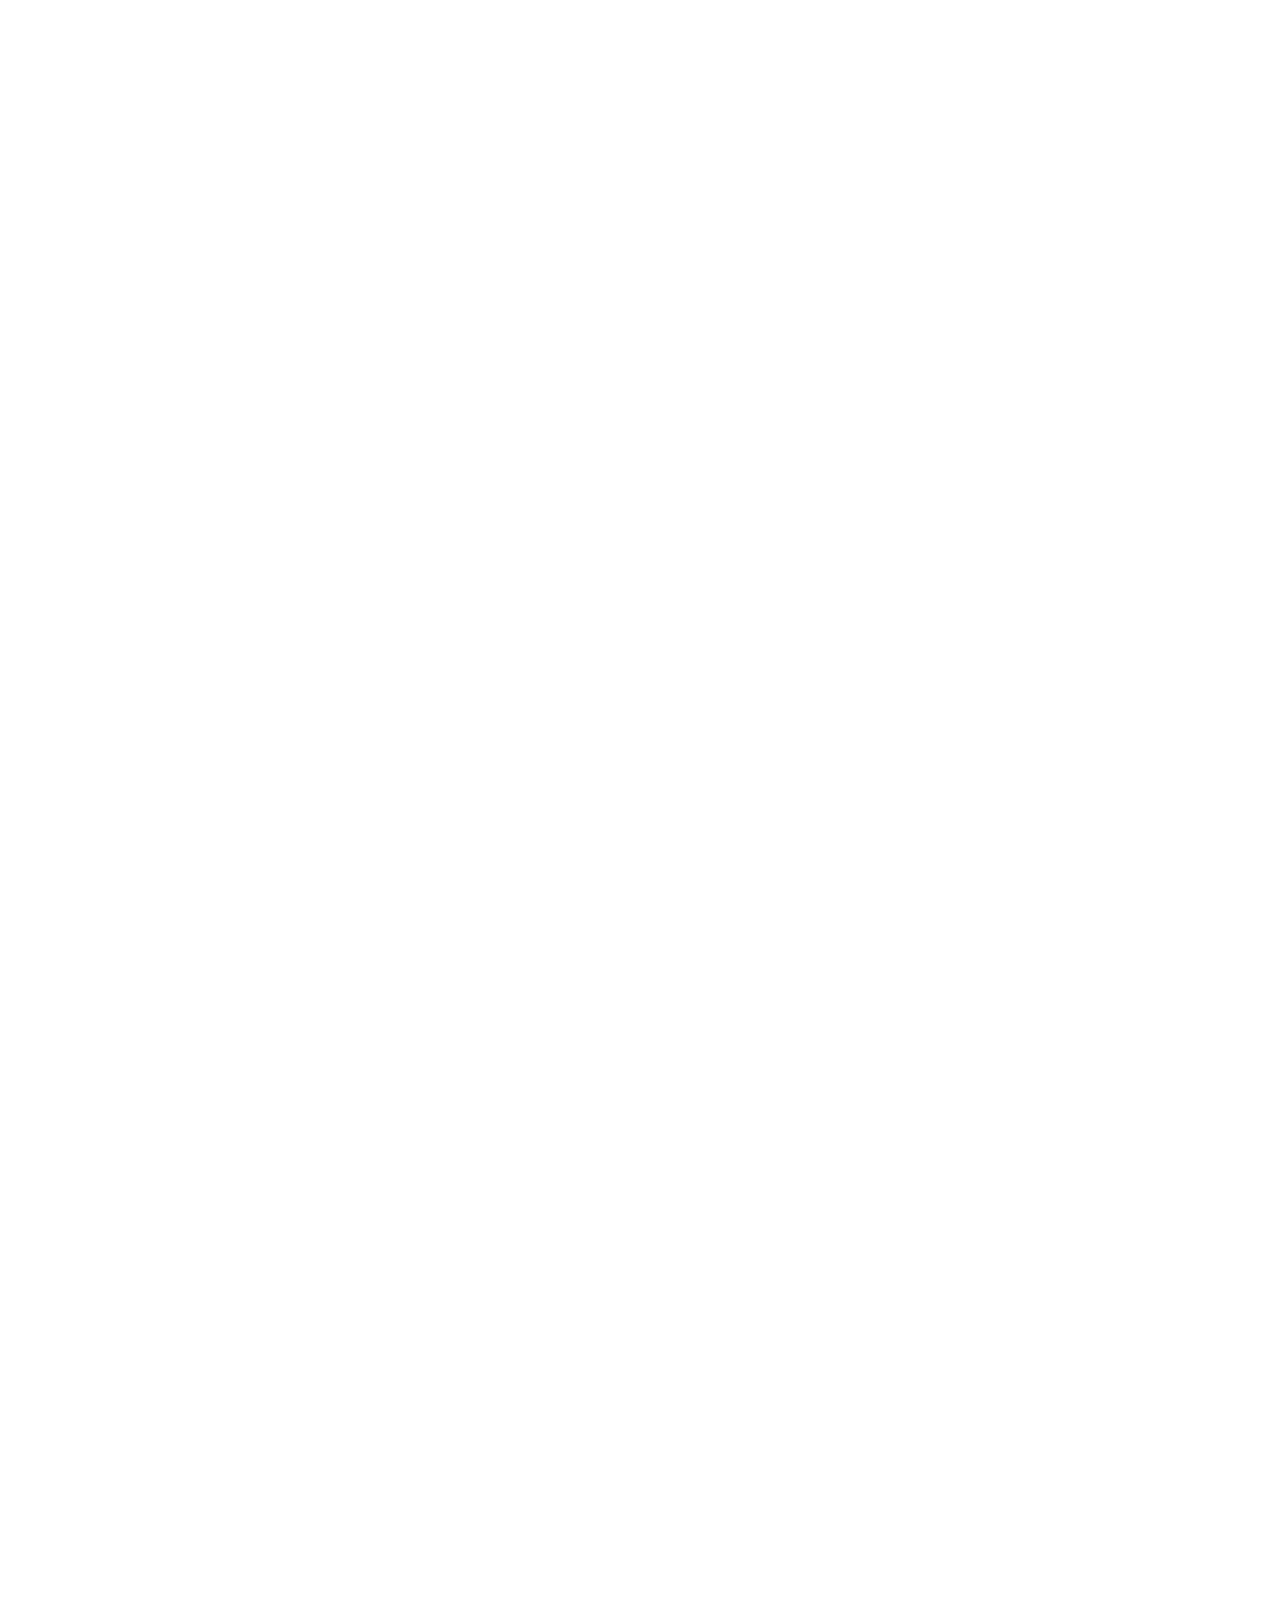
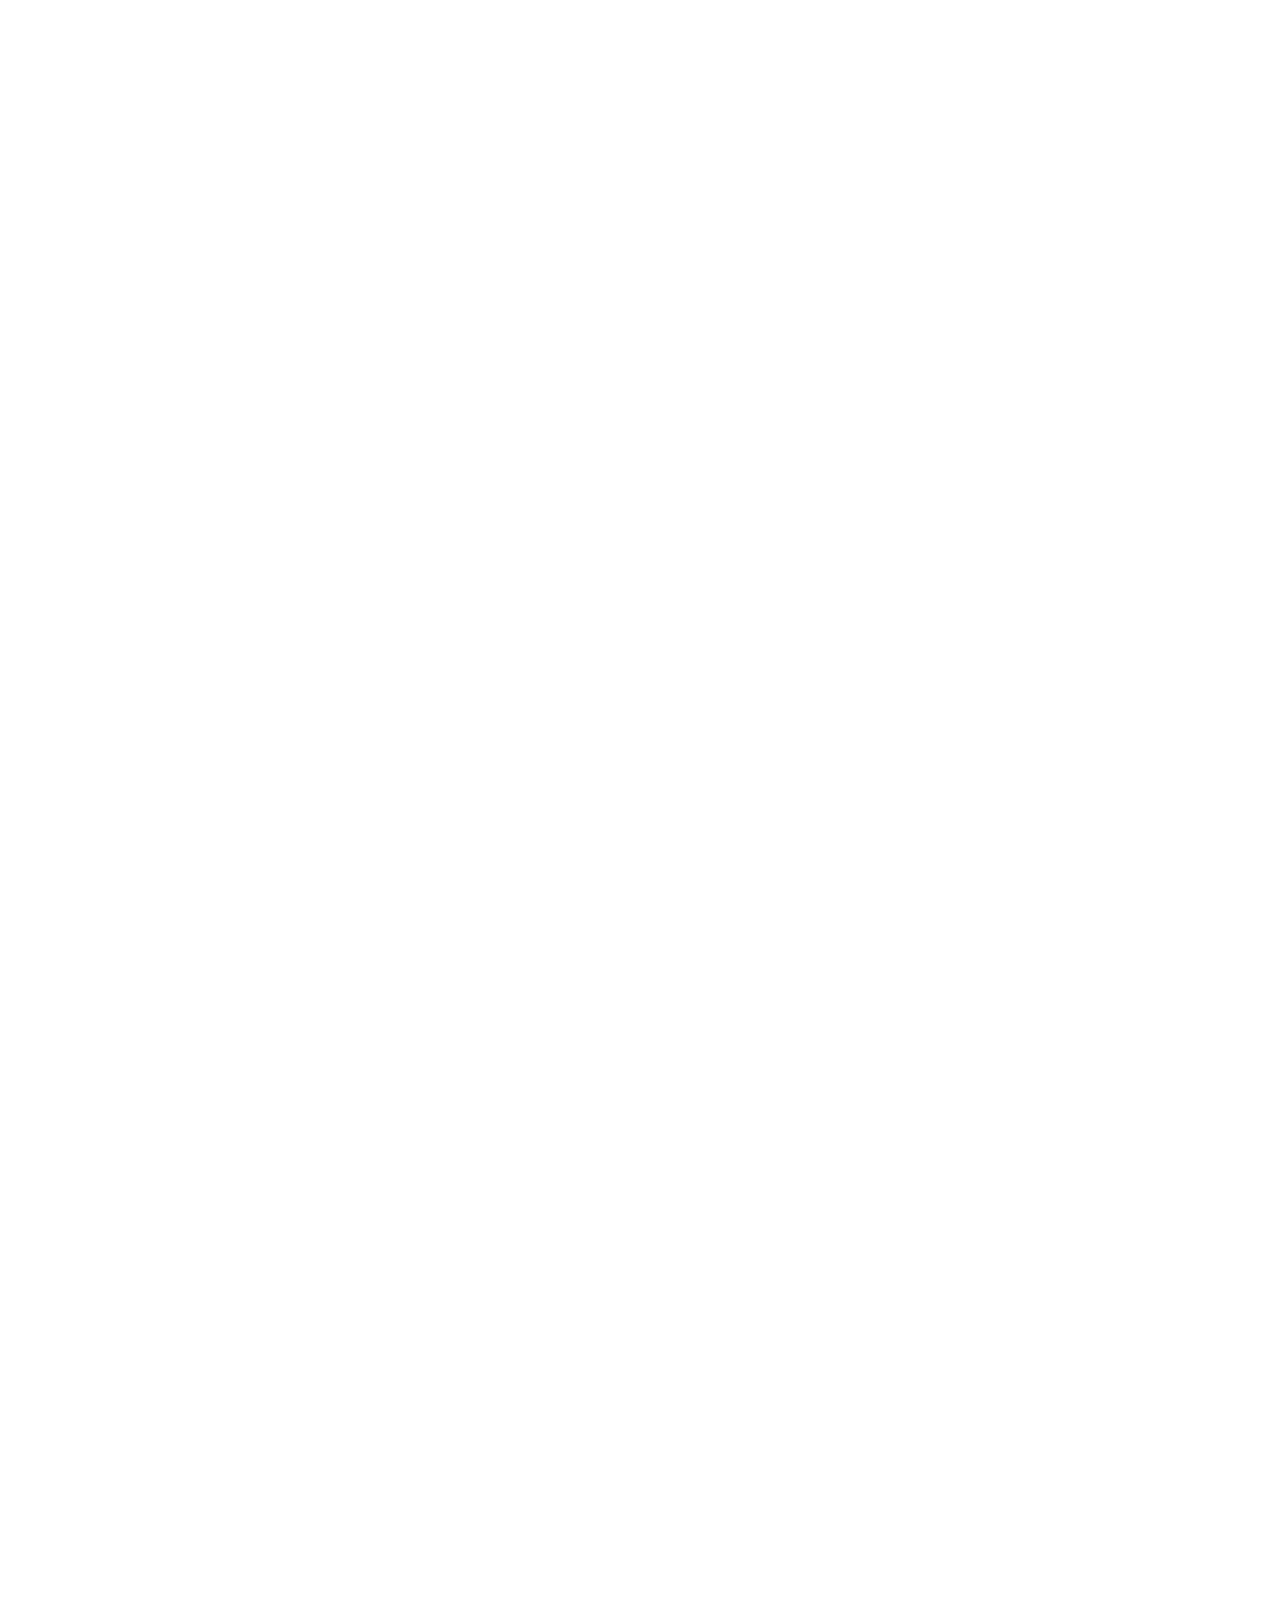
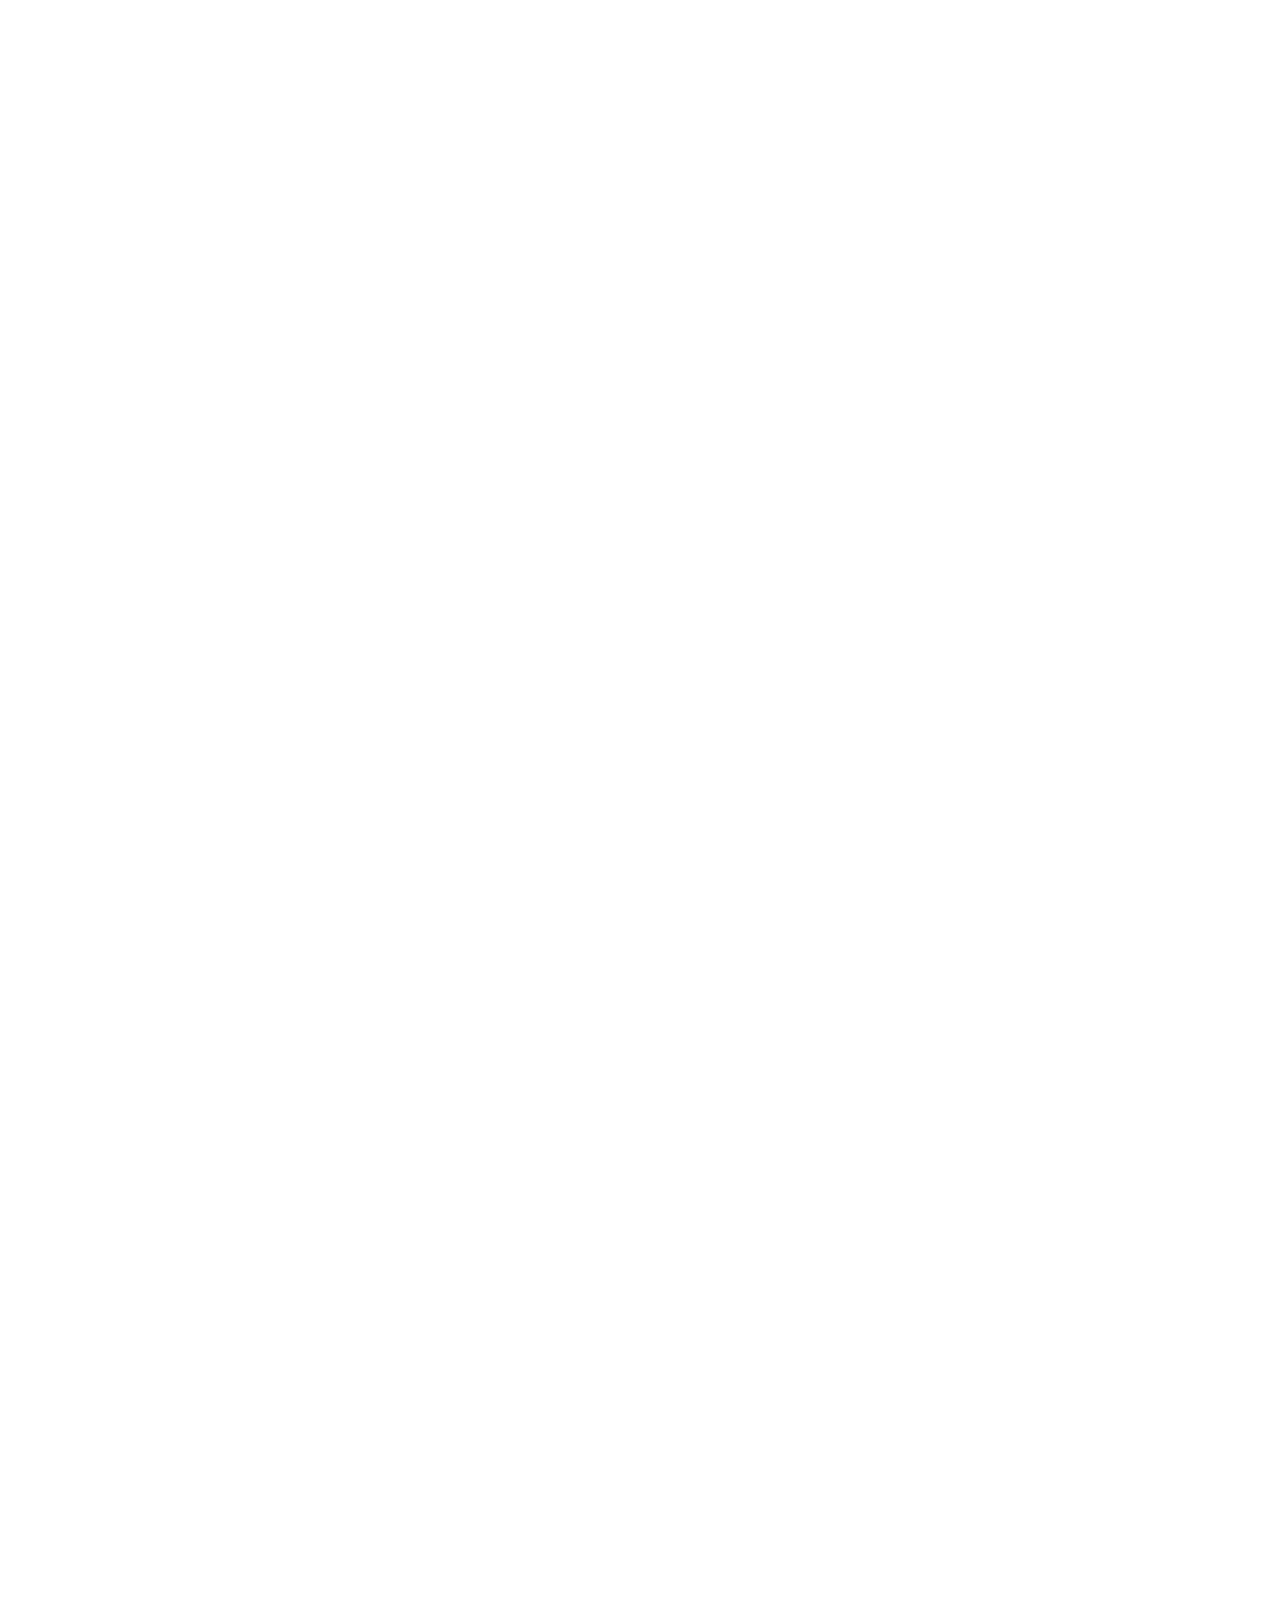
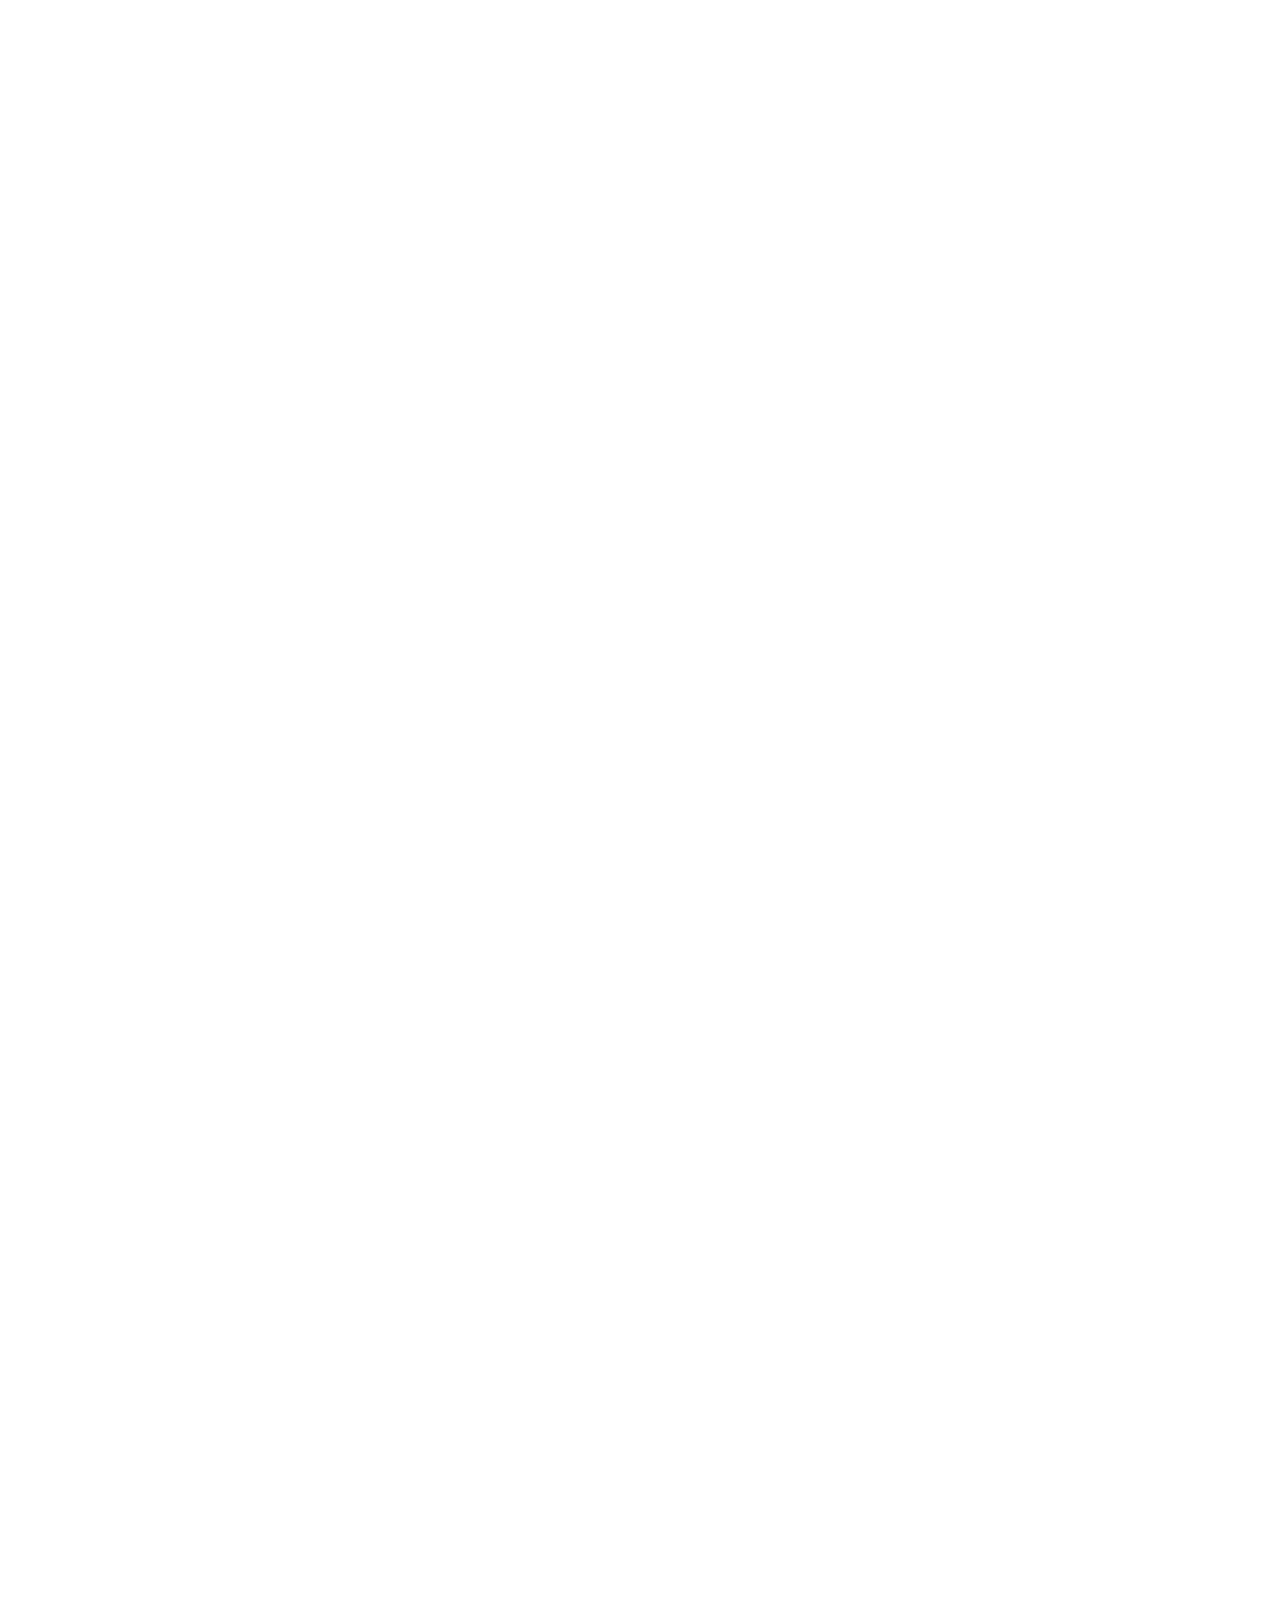
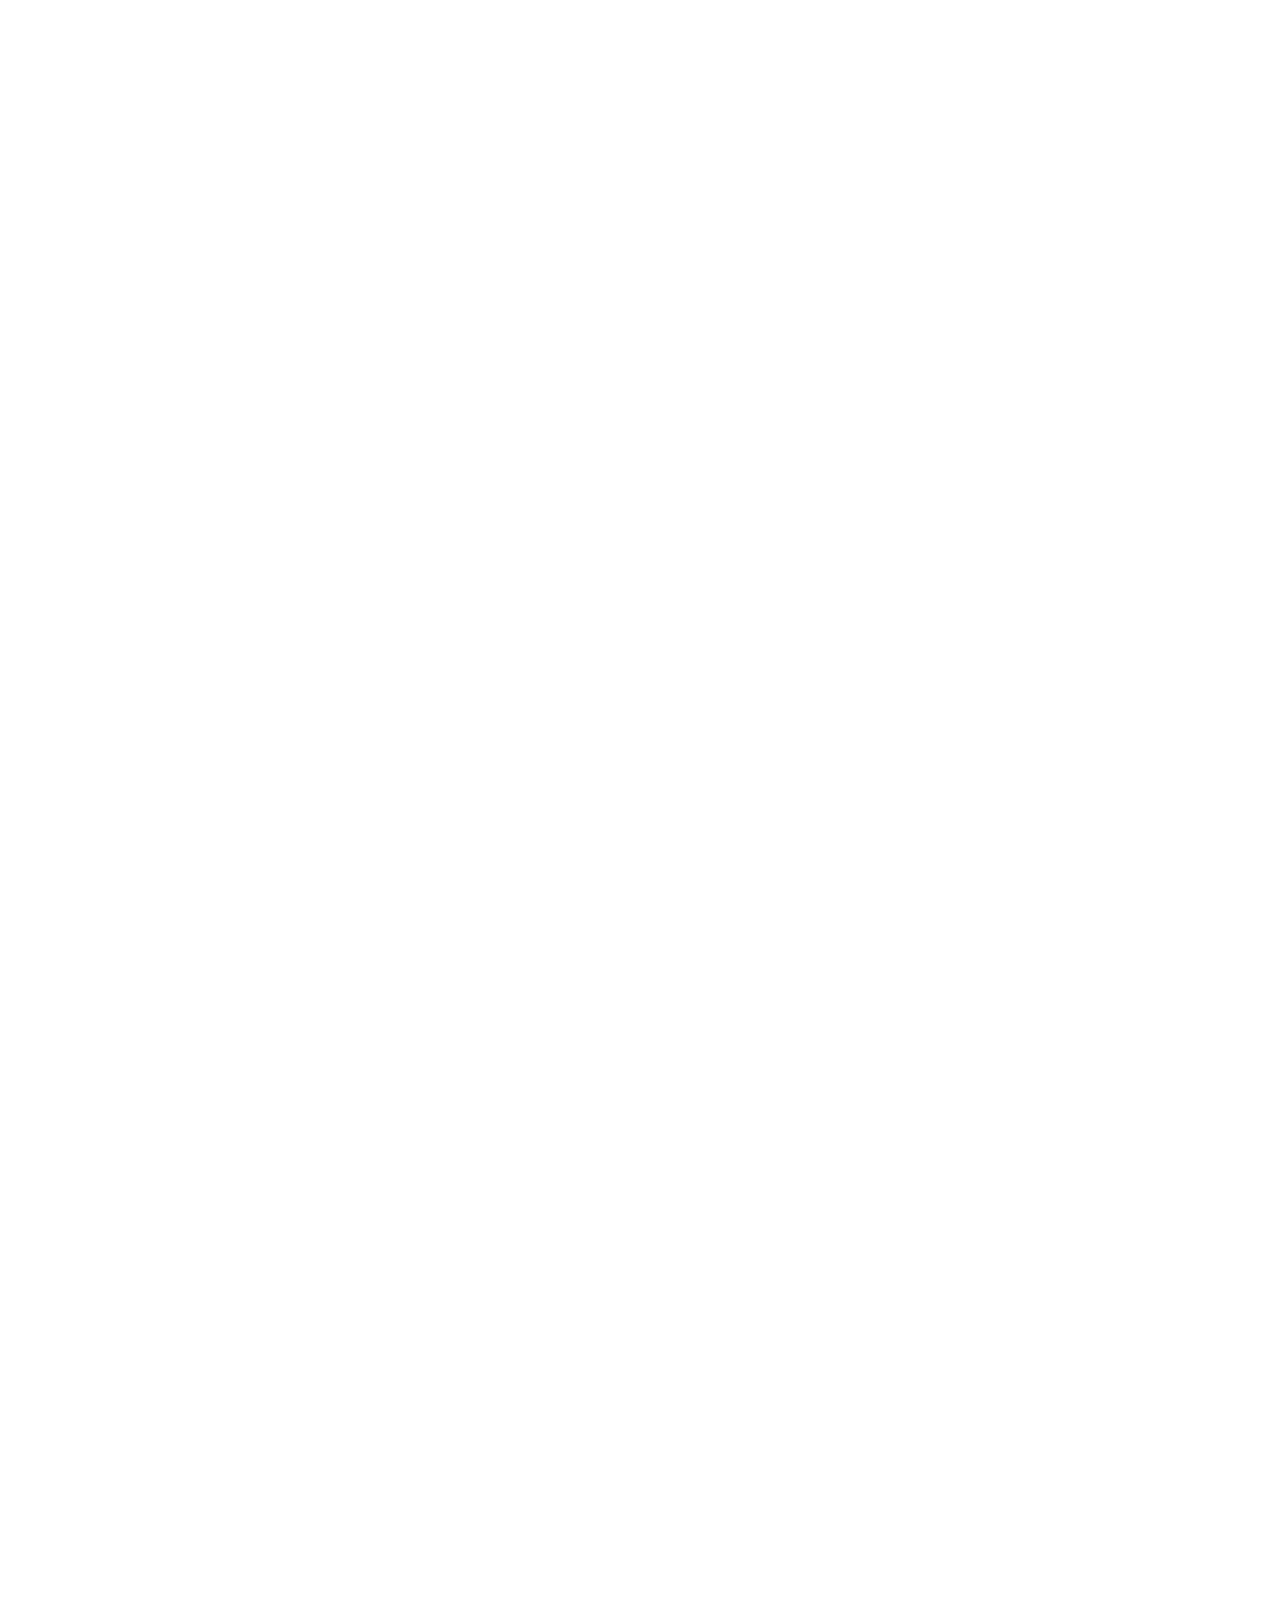
<file: lehni_bestie_007.html>
<!DOCTYPE html>
<html lang="cs">
  <head>
    <meta charset="utf-8">
    <meta name="viewport" content="width=device-width, initial-scale=1.0, shrink-to-fit=no">
    <meta name="apple-mobile-web-app-title" content="PŘEDTÍM">
    <meta name="apple-mobile-web-app-capable" content="yes">
    <title>PŘEDTÍM</title>
    <link rel="stylesheet" href="./style/style.min.css" media="screen" integrity="sha256-WpWT1LW/FMDG4tRw6TOHnGRC6XZrL/FNwHKhIorB2bg=">
    <meta name="nb-research" content="Tato kniha je dočasně součástí výzkumu, který nám pomůže vylepšit webové knihy. Sbíráme pouze anonymní data o tom, jak čtete knihu. Pro použití cookies potřebujeme Váš souhlas. Děkujeme! (<a href='https://www.mlp.cz/cz/o-knihovne/cisla-dokumenty-povinne-informace/povinne-dostupne-informace/cookies/'>Jaké cookies používáme?</a>)">
    <meta name="nb-research-orgs" content="Městská knihovna v Praze a Masarykova univerzita">
    <meta name="nb-research-ga" content="UA-187132260-1">
    <link rel="icon" type="image/x-icon" href="./assets/favicon.ico">
    <link rel="icon" type="image/png" sizes="16x16" href="./assets/favicon-16x16.png">
    <link rel="icon" type="image/png" sizes="32x32" href="./assets/favicon-32x32.png">
    <link rel="icon" type="image/png" sizes="48x48" href="./assets/favicon-48x48.png">
    <link rel="manifest" href="./assets/manifest.webmanifest">
    <meta name="mobile-web-app-capable" content="yes">
    <meta name="theme-color" content="#A86828">
    <meta name="application-name" content="Jiří Kratochvil: Lehni, bestie!">
    <link rel="apple-touch-icon" sizes="57x57" href="./assets/apple-touch-icon-57x57.png">
    <link rel="apple-touch-icon" sizes="60x60" href="./assets/apple-touch-icon-60x60.png">
    <link rel="apple-touch-icon" sizes="72x72" href="./assets/apple-touch-icon-72x72.png">
    <link rel="apple-touch-icon" sizes="76x76" href="./assets/apple-touch-icon-76x76.png">
    <link rel="apple-touch-icon" sizes="114x114" href="./assets/apple-touch-icon-114x114.png">
    <link rel="apple-touch-icon" sizes="120x120" href="./assets/apple-touch-icon-120x120.png">
    <link rel="apple-touch-icon" sizes="144x144" href="./assets/apple-touch-icon-144x144.png">
    <link rel="apple-touch-icon" sizes="152x152" href="./assets/apple-touch-icon-152x152.png">
    <link rel="apple-touch-icon" sizes="167x167" href="./assets/apple-touch-icon-167x167.png">
    <link rel="apple-touch-icon" sizes="180x180" href="./assets/apple-touch-icon-180x180.png">
    <link rel="apple-touch-icon" sizes="1024x1024" href="./assets/apple-touch-icon-1024x1024.png">
    <meta name="apple-mobile-web-app-capable" content="yes">
    <meta name="apple-mobile-web-app-status-bar-style" content="black-translucent">
    <meta name="apple-mobile-web-app-title" content="Lehni, bestie!">
    <meta property="og:title" content="Lehni, bestie!">
    <meta property="og:type" content="book">
    <meta property="og:book:author" content="Jiří Kratochvil">
    <meta property="twitter:title" content="Jiří Kratochvil: Lehni, bestie!">
    <meta property="og:image" content="./assets/cover-1200x620.png">
    <meta property="twitter:image" content="./assets/cover-1200x1200.png">
    <link rel="index" href="./index.html">
    <link rel="license" href="./license.html">
    <link rel="publication" href="./manifest.json" id="manifest">
    <link rel="about" href="about.html">
    <link rel="prev" href="./lehni_bestie_006.html">
    <link rel="next" href="./lehni_bestie_009.html">
    <meta name="nb-order" content="3">
    <link rel="self" href="lehni_bestie_007.html">
    <meta name="nb-identifier" content="kratochvil-lehni-bestie-54e6128">
    <meta name="nb-role" content="chapter">
  </head>
  <body class="content-prose nb-role-chapter nb-custom-style" data-nb-words="6379" data-nb-chars="36761">
    <nav role="doc-toc">
      <ul class="plain section">
        <li><a href="lehni_bestie_005.html">Citáty </a></li>
        <li><a href="lehni_bestie_006.html">Věnování</a></li>
        <li><a href="lehni_bestie_007.html">Předtím</a></li>
        <li><a href="lehni_bestie_009.html">Tam</a></li>
        <li><a href="lehni_bestie_011.html">Potom</a></li>
        <li><a href="lehni_bestie_013.html">Zde</a></li>
      </ul>
    </nav>
    <div id="ui-content">
    </div>
    <div class="content">
      <main>
        <nav class="begin-nav">
          <ul>
            <li><a href="./index.html#" rel="index">Titulní strana</a></li>
            <li><a href="./lehni_bestie_006.html#chapter-end" rel="prev">← Předchozí kapitola</a></li>
          </ul>
        </nav><a id="chapter-start"></a>
        <h1 class="chunk" data-nb-ref-number="1" data-nb-words="1" data-nb-chars="7"><span class="idea" data-nb-ref-number="1" id="idea1" data-nb-words="1" data-nb-chars="7">PŘEDTÍM</span></h1>
        <section>
          <p class="chunk" data-nb-ref-number="2" data-nb-words="143" data-nb-chars="819"><span class="idea" data-nb-ref-number="2" id="idea2" data-nb-words="143" data-nb-chars="819">Toho dne, kdy můj příběh začal, jsem bohužel nebyl varován nejmenší předtuchou, naprosto ničím, co&nbsp;by&nbsp;se&nbsp;na&nbsp;mé&nbsp;soukromé obloze zjevilo jako zlé znamení. A&nbsp;jistě, proč taky? Nikdo tam zvenku nemá přece povinnost nás varovat, když náš vnitřní gyroskop neplní tuhle funkci, když rozum, cit a&nbsp;intuice nás nechají ve&nbsp;štychu. A&nbsp;to se&nbsp;nepochybně stalo. Den, do&nbsp;kterého jsem vkročil, se&nbsp;mi&nbsp;jevil jako každý jiný a&nbsp;od rána jsem neměl pocit, že&nbsp;by&nbsp;tomu mělo být jinak. Tak kolikrát to&nbsp;ještě budu opakovat? Snad bych měl místo toho povědět napřed něco o&nbsp;sobě. Ach ano, dámy a&nbsp;pánové, kteří mi&nbsp;nasloucháte v&nbsp;tom němém zástupu shromážděném v&nbsp;mém nitru, nemohu totiž také popřít, že&nbsp;hned na&nbsp;počátku sehrála svou ošklivou roli také má&nbsp;povaha, mé&nbsp;přesvědčení o&nbsp;tom, že&nbsp;jsem výjimečný tvor. A&nbsp;tím začnu. Výborně, čekáte, nedutáte, mohu?</span></p>
        </section>
        <section>
          <p class="chunk" data-nb-ref-number="3" data-nb-words="91" data-nb-chars="514"><span class="idea" data-nb-ref-number="3" id="idea3" data-nb-words="91" data-nb-chars="514">Jsem z&nbsp;té nejobyčejnější rodiny, jaká kdy po&nbsp;světě pobíhala. Můj otec byl prodavačem v&nbsp;drogerii, matka sedávala u&nbsp;okénka na&nbsp;poště. Vychovávali mě&nbsp;tak polovičatě jako v&nbsp;té době většina rodičů. To&nbsp;jest, neřekli mi&nbsp;nikdy ani slovo proti režimu, co&nbsp;nám tenkrát vládl, a&nbsp;přitom jsem na&nbsp;nich moc dobře viděl, jak je&nbsp;ten režim dusí anebo jak s&nbsp;nimi mává. Byli to&nbsp;normální malí lidičkové, kteří chtěli prostě žít ten normální malý lidičkovský život a&nbsp;nemohli vůbec za&nbsp;to, že&nbsp;i&nbsp;na ně&nbsp;spadla kredenc totálně zblblé historie.</span></p>
          <p class="chunk" data-nb-ref-number="4" data-nb-words="203" data-nb-chars="1183"><span class="idea" data-nb-ref-number="4" id="idea4" data-nb-words="203" data-nb-chars="1183">Já&nbsp;jsem ovšem tenkrát přece jenom jaksi vyčuhoval z&nbsp;té obyčejnskosti a&nbsp;lhal bych, kdybych teď tvrdil, že&nbsp;jsem si&nbsp;toho nebyl vědom. Naopak, ukažte mi&nbsp;někoho druhého, kdo si&nbsp;toho byl takhle jako já&nbsp;vědom! Vynikající žák a&nbsp;přitom vůbec žádný šprt. Nemusel jsem se&nbsp;skoro učit a&nbsp;znal jsem. A&nbsp;bylo to&nbsp;dokonce v&nbsp;té nebezpečné poloze, že&nbsp;jsem přiváděl své učitele a&nbsp;učitelky do&nbsp;úzkých, s&nbsp;potěšením jsem je&nbsp;tlačil ke&nbsp;zdi otázkami, na&nbsp;něž jsem měl ještě hodně dlouho čas. A&nbsp;vlastně právě to&nbsp;se&nbsp;stalo mým neštěstím. Přesně tak, byl jsem moc rád nápadný a&nbsp;právě to&nbsp;rozhodlo. Cosi mě, dá&nbsp;se&nbsp;říct, potrestalo za&nbsp;mou zpupnost. Trest jistě neúměrný provinění, vždyť bylo to, jako když se&nbsp;v&nbsp;muslimských zemích trestávalo za&nbsp;krádež useknutím ruky a&nbsp;za cizoložství pohřbením zaživa. Ale co&nbsp;chcete, na&nbsp;tomhle světě není spravedlnosti: buď vám všechno beztrestně projde, anebo se&nbsp;ta&nbsp;kurvička se&nbsp;šátkem na&nbsp;očích zjančí a&nbsp;ukope vás k&nbsp;smrti. Takže vás chci při té&nbsp;příležitosti požádat: pokuste se&nbsp;aspoň vy&nbsp;být spravedliví. Jste mí&nbsp;porotci sedící tam vevnitř, hluboko ve&nbsp;mně (promiňte, že&nbsp;vám tam nemohu zapnout klimatizaci anebo aspoň otevřít okna), tak zhlédněte na&nbsp;můj příběh nemilosrdně, ale spravedlivě.</span></p>
        </section>
        <section>
          <p class="chunk" data-nb-ref-number="5" data-nb-words="138" data-nb-chars="825"><span class="idea" data-nb-ref-number="5" id="idea5" data-nb-words="138" data-nb-chars="825">Však neměl bych před tím, než to&nbsp;všechno rozjedu předvést, jak jsem žil až&nbsp;do&nbsp;toho jiného dne? Čekáte ode mě&nbsp;zajisté fantastické příhody, možná přímo cestu peklem a&nbsp;útěk v&nbsp;poslední chvíli po&nbsp;vysokohorských serpentinách a&nbsp;za prapodivných okolností, které to&nbsp;všechno provázely, a&nbsp;na mou čest, že&nbsp;se&nbsp;vám čehosi podobného dostane, ale slušelo by&nbsp;se&nbsp;možná vylíčit vám předtím taky jeden takový obyčejnský den, jak jich do&nbsp;mých třinácti let běžela nekonečná řada. Fajn, dohodneme se, že&nbsp;uděláme kompromis. Ukážu vám například, jak jsme doma snídávali, tedy takový kratičký výsek dne. A&nbsp;zvolím si&nbsp;k&nbsp;tomu ráno, kdy se&nbsp;přece jenom stalo cosi, co&nbsp;jsem si&nbsp;později se&nbsp;svým příběhem spojil. I&nbsp;když to&nbsp;s&nbsp;ním možná vůbec nesouviselo. Tudíž opakuji, nebyla to&nbsp;žádná předtucha, protože když se&nbsp;to&nbsp;stalo, nepřikládal jsem tomu nejmenší význam.</span></p>
          <p class="chunk" data-nb-ref-number="6" data-nb-words="59" data-nb-chars="323"><span class="idea" data-nb-ref-number="6" id="idea6" data-nb-words="59" data-nb-chars="323">Vstával jsem brzy ráno, protože ještě než jsem šel do&nbsp;školy a&nbsp;můj otec do&nbsp;krámu a&nbsp;máma na&nbsp;poštu, tak jsme společně posnídali, a&nbsp;to já&nbsp;jsem chodíval pro čerstvé housky do&nbsp;maličkého kvelbu v&nbsp;pasáži Alfa. A&nbsp;taky jsem tam chodíval s&nbsp;konvičkou pro mléko, neboť jsme neměli žádnou ledničku. Tu&nbsp;měli tenkrát v&nbsp;Brně jenom nabobové.</span></p>
          <p class="chunk" data-nb-ref-number="7" data-nb-words="36" data-nb-chars="202"><span class="idea" data-nb-ref-number="7" id="idea7" data-nb-words="36" data-nb-chars="202">Takže je&nbsp;na&nbsp;čase, abych vám prozradil, že&nbsp;se&nbsp;psal rok 1952, a&nbsp;přestože už&nbsp;bylo sedm roků po&nbsp;válce, Brno tenkrát pořád ještě vypadalo, jako by&nbsp;válka skončila teprve včera. Brno, to&nbsp;věčně poválečné město.</span></p>
          <p class="chunk" data-nb-ref-number="8" data-nb-words="69" data-nb-chars="417"><span class="idea" data-nb-ref-number="8" id="idea8" data-nb-words="69" data-nb-chars="417">Bydleli jsme na&nbsp;Jánské, v&nbsp;elegantní, moderní železobetonové budově, jejíž součástí je&nbsp;banka, tenkrát Státní spořitelna. A&nbsp;prodejna v&nbsp;pasáži Alfa byla hned přes ulici. Nechodíval jsem tam v&nbsp;tuhle ranní hodinu sám, ba&nbsp;bývalo tam narváno a&nbsp;skoro vždycky se&nbsp;stalo, že&nbsp;dva tři konvičkáři stáli až&nbsp;na&nbsp;ulici, tak dlouhá vám to&nbsp;byla řada, na&nbsp;jejímž druhém konci, v&nbsp;prodejně, nabírala prodavačka odměrkou z&nbsp;velké, modré konve.</span></p>
          <p class="chunk" data-nb-ref-number="9" data-nb-words="89" data-nb-chars="525"><span class="idea" data-nb-ref-number="9" id="idea9" data-nb-words="89" data-nb-chars="525">A&nbsp;tak jsem taky to&nbsp;ráno stál s&nbsp;konvičkou před prodejnou a&nbsp;uviděl, jak na&nbsp;rohu zastavil taxík a&nbsp;z&nbsp;něho vystoupili dva elegantní pánové, jaké v&nbsp;té době člověk nevídal už&nbsp;ani ve&nbsp;filmových žurnálech, neboť módním trendem byly tenkrát pytlovité, špatně střižené obleky, jestli ne&nbsp;rovnou tepláky. A&nbsp;když pak šli kolem, zaslechl jsem, jak jeden z&nbsp;nich říká:… takových dvě stě dětí, ale bude to&nbsp;přísný výběr, tvrdá selekce, mnoho povolaných, málo vyvolených, a&nbsp;začne se&nbsp;zaráz taky v&nbsp;Polsku, Maďarsku, Rumunsku, Bulharsku a&nbsp;v&nbsp;Albánii…</span></p>
          <p class="chunk" data-nb-ref-number="10" data-nb-words="71" data-nb-chars="402"><span class="idea" data-nb-ref-number="10" id="idea10" data-nb-words="71" data-nb-chars="402">Ale když o&nbsp;tom teď zpětně uvažuju, jsem si&nbsp;naprosto jistý, že&nbsp;bylo zcela vyloučeno, aby o&nbsp;tom všem mluvil někdo takhle veřejně na&nbsp;ulici. Však taky časem pochopíte, že&nbsp;něco takového nepřipadalo prostě v&nbsp;úvahu. Nejspíš jsem ta&nbsp;slova vložil tomu elegánovi sám do&nbsp;úst. A&nbsp;čertví o&nbsp;čem vlastně mluvili. A&nbsp;možná opravdu o&nbsp;nějakých dětech, ale já&nbsp;si&nbsp;to&nbsp;později takhle upravil a&nbsp;dal tomu dodatečně tenhle smysl.</span></p>
          <p class="chunk" data-nb-ref-number="11" data-nb-words="55" data-nb-chars="314"><span class="idea" data-nb-ref-number="11" id="idea11" data-nb-words="55" data-nb-chars="314">Ale abych dokončil, co&nbsp;jsem slíbil: kolikrát jsem pak na&nbsp;tu&nbsp;snídani s&nbsp;dojetím vzpomínal. A&nbsp;to nejsem, jak už&nbsp;taky brzo pochopíte, někdo, kdo by&nbsp;se&nbsp;jen tak dojímal. Mezi klukama jsem si&nbsp;udržoval respekt právě svou tvrdostí, eh&nbsp;přímo kovadlinovitostí. Ano, tak je&nbsp;to, právě ta&nbsp;snídaně byla tím, co&nbsp;mi&nbsp;nejvíc utkvělo.</span></p>
          <p class="chunk" data-nb-ref-number="12" data-nb-words="144" data-nb-chars="800"><span class="idea" data-nb-ref-number="12" id="idea12" data-nb-words="144" data-nb-chars="800">Přišel jsem tedy na&nbsp;řadu, naplnili mi&nbsp;konvičku, prodali tři rohlíky a&nbsp;osmičku másla a&nbsp;už jsem s&nbsp;tím metl domů. A&nbsp;teď se&nbsp;pozorně dívejte. Máma vysype z&nbsp;papírového sáčku rohlíky a&nbsp;otec hned po&nbsp;jednom chňapne a&nbsp;hned ho&nbsp;zas štítivě upustí, jako kdyby sáhl po&nbsp;velikém švábovi. Ten je&nbsp;včerejší! Úplně gumový! vykřikne a&nbsp;chňapne po&nbsp;druhém. A&nbsp;ten už&nbsp;vezme na&nbsp;milost. Ale ten gumový položí na&nbsp;můj talířek. Protože to&nbsp;já&nbsp;jsem si&nbsp;ho&nbsp;nechal od&nbsp;prodavačky podstrčit. Ale když se&nbsp;otec otočí, aby se&nbsp;poohlédl, kde má&nbsp;cigarety, protože si&nbsp;pak hned po&nbsp;snídani lačně zapaluje (i&nbsp;na tuhle otcovu ranní cigaretu si&nbsp;jednou vzpomenu, však uvidíte!), máma toho využije a&nbsp;hbitě mi&nbsp;vymění včerejší rohlík za&nbsp;dnešní. A&nbsp;do toho gumového se&nbsp;sama čiperně zahryzne. A&nbsp;do cikorkové kávy přileje mléko a&nbsp;na stole to&nbsp;nádherně zavoní.</span></p>
          <p class="chunk" data-nb-ref-number="13" data-nb-words="116" data-nb-chars="567"><span class="idea" data-nb-ref-number="13" id="idea13" data-nb-words="116" data-nb-chars="567">Dívám se&nbsp;z&nbsp;okna. Přes ulici, také v&nbsp;poschodí jak náš byt, je&nbsp;taneční kavárna Evropa a&nbsp;tam ještě teď, v&nbsp;ranní hodinu, tiše zní hudba a&nbsp;někdo tam zpívá… jako slunečnice každým dnem… a&nbsp;vidím neuvěřitelný taneční pár, jak se&nbsp;k&nbsp;sobě tisknou a&nbsp;pomalu se&nbsp;otáčejí, asi tančili celou noc a&nbsp;svět pro ně&nbsp;neexistuje a&nbsp;nic z&nbsp;toho, co&nbsp;se&nbsp;v&nbsp;něm děje, a&nbsp;přiblížili se&nbsp;až&nbsp;ke&nbsp;kavárenskému oknu a&nbsp;to je&nbsp;teď jak velká lupa, jak kukátko do&nbsp;pohádkové země, a&nbsp;vidím, že&nbsp;dáma drží v&nbsp;ruce, kterou má&nbsp;na&nbsp;rameni pána, růži a&nbsp;má zavřené oči, ale teď je&nbsp;v&nbsp;mžiku otevře a&nbsp;– můj Bože&nbsp;– mrkne na&nbsp;mě!</span></p>
          <p class="chunk" data-nb-ref-number="14" data-nb-words="76" data-nb-chars="426"><span class="idea" data-nb-ref-number="14" id="idea14" data-nb-words="76" data-nb-chars="426">Otec srká kávu, náramkové hodinky položeny vedle šálku, aby si&nbsp;hlídal čas, a&nbsp;ještě rychle povídá mámě, jak včera železem páčil bedny, co&nbsp;mu&nbsp;přivezli do&nbsp;drogerie, a&nbsp;představ si, Hanko, že&nbsp;to&nbsp;byly náhradní díly k&nbsp;nějaké fréze, a&nbsp;ještě si&nbsp;představ, že&nbsp;to&nbsp;ani nechtěli odvézt, prý dokud nedostanou příkaz. A&nbsp;tak jsem musel telefonovat asi na&nbsp;padesát míst… Máma oddaně mlčí a&nbsp;za okno nýčko usedá holub a&nbsp;hlasitě cosi zobe z&nbsp;plechu.</span></p>
        </section>
        <section>
          <p class="chunk" data-nb-ref-number="15" data-nb-words="61" data-nb-chars="327"><span class="idea" data-nb-ref-number="15" id="idea15" data-nb-words="61" data-nb-chars="327">A&nbsp;o&nbsp;tři týdny později to&nbsp;už&nbsp;začalo. Jen hluchý a&nbsp;slepý by&nbsp;nic neslyšel a&nbsp;neviděl, jenže já&nbsp;jsem, dámy a&nbsp;pánové, byl na&nbsp;začátku tohoto příběhu dočista hluchý a&nbsp;slepý. Nebyl jsem schopen a&nbsp;vlastně ani ochoten vnímat nástup toho všeho, co&nbsp;pak otřáslo mým životem a&nbsp;postavilo ho&nbsp;na&nbsp;hlavu, a&nbsp;šel jsem tomu vstříc jak tupohlavá ovce.</span></p>
          <p class="chunk" data-nb-ref-number="16" data-nb-words="84" data-nb-chars="451"><span class="idea" data-nb-ref-number="16" id="idea16" data-nb-words="84" data-nb-chars="451">A&nbsp;tak ještě jednou a&nbsp;naposledy: den, do&nbsp;kterého jsem vkročil, se&nbsp;mi&nbsp;jevil jako každý jiný a&nbsp;od rána jsem neměl pocit, že&nbsp;by&nbsp;tomu mělo být jinak. Ale přece jenom, ve&nbsp;škole se&nbsp;něco zvláštního dělo. Člověk tady ovšem není po&nbsp;ránu od&nbsp;toho, aby pozoroval potrhlé chování svých kantorů, protože hned po&nbsp;ránu má&nbsp;spoustu práce s&nbsp;opisováním úloh. Já&nbsp;se&nbsp;sice snadno učil, jak jsem už&nbsp;poznamenal, ale právě na&nbsp;to&nbsp;jsem hřešil a&nbsp;opovrhoval tím dělat si&nbsp;úlohy doma.</span></p>
          <p class="chunk" data-nb-ref-number="17" data-nb-words="52" data-nb-chars="308"><span class="idea" data-nb-ref-number="17" id="idea17" data-nb-words="52" data-nb-chars="308">Ale už&nbsp;během první hodiny jsem si&nbsp;přece jenom stačil všimnout, že&nbsp;s&nbsp;naším dějepisářem (Vajglem) to&nbsp;šije jak s&nbsp;Nanynkou pár hodin před vdavkama. Pavel Vrubel mi&nbsp;poslal moták: Vsaď se, že&nbsp;dnes přijde inspektor! Odepsal jsem: Kdepak. Inspektor už&nbsp;je&nbsp;tady! Jen se&nbsp;podívej, Vajglík už&nbsp;tančí svůj zásnubní taneček!</span></p>
          <p class="chunk" data-nb-ref-number="18" data-nb-words="96" data-nb-chars="588"><span class="idea" data-nb-ref-number="18" id="idea18" data-nb-words="96" data-nb-chars="588">Na&nbsp;začátku další hodiny se&nbsp;objevil ředitel a&nbsp;odstrčil od&nbsp;katedry češtinářku, která zamávala rukama jak vyplašená slepice a&nbsp;odletěla až&nbsp;k&nbsp;oknu. Ředitel tam chvíli mlčky stál a&nbsp;pražil nás pohledem a&nbsp;pak nám oznámil, že&nbsp;naši školu právě navštívili generálové z&nbsp;Prahy a&nbsp;že máme tu&nbsp;čest, že&nbsp;některým z&nbsp;nás bude nabídnuta možnost pokračovat v&nbsp;další výuce na&nbsp;vojenských školách. Všichni žáci ve&nbsp;škole budou podrobeni přísné lékařské prohlídce, ale taky té&nbsp;nejpřísnější prověrce vědomostí a&nbsp;generálové si&nbsp;pak vyberou ty&nbsp;nejzdatnější a&nbsp;nejlepší z&nbsp;vás. Doufám, že&nbsp;všichni obhájíte dobré jméno naší…</span></p>
          <p class="chunk" data-nb-ref-number="19" data-nb-words="18" data-nb-chars="103"><span class="idea" data-nb-ref-number="19" id="idea19" data-nb-words="18" data-nb-chars="103">Běž se&nbsp;vycpat, ty&nbsp;šoustavý sloní chobote! řekl jsem tiše, hledě přitom řediteli dlouze a&nbsp;oddaně do&nbsp;očí.</span></p>
          <p class="chunk" data-nb-ref-number="20" data-nb-words="64" data-nb-chars="374"><span class="idea" data-nb-ref-number="20" id="idea20" data-nb-words="64" data-nb-chars="374">(I&nbsp;byli jsme v&nbsp;té době policejní a&nbsp;vojenský stát. Generalissimus té&nbsp;mohutné země, která si&nbsp;nás po&nbsp;porážce Hitlera vzala pod svá kvoční křídla, připravoval právě třetí světovou válku a&nbsp;naše země v&nbsp;ní měla být nárazníkovou zónou. Verbování ve&nbsp;školách nebylo v&nbsp;té době zas ničím tak mimořádným, a&nbsp;proto mě&nbsp;ani nenapadlo, že&nbsp;ve&nbsp;skutečnosti jde tentokrát o&nbsp;něco naprosto jiného.)</span></p>
          <p class="chunk" data-nb-ref-number="21" data-nb-words="185" data-nb-chars="1114"><span class="idea" data-nb-ref-number="21" id="idea21" data-nb-words="185" data-nb-chars="1114">A&nbsp;pak se&nbsp;už&nbsp;ředitel přemístil do&nbsp;další třídy a&nbsp;naše češtinářka se&nbsp;váhavě vrátila na&nbsp;místo za&nbsp;katedrou a&nbsp;byl bych přísahal, že&nbsp;se&nbsp;jí&nbsp;v&nbsp;očích třpytí slzičky jak malé krystalky, a&nbsp;pomyslel jsem si, hle, už&nbsp;nás všechny vidí v&nbsp;uniformách a&nbsp;hnané proti kulometným věžím a&nbsp;valícím se&nbsp;tankům. A&nbsp;po chvíli, v&nbsp;níž se&nbsp;nám zdálo, že&nbsp;už&nbsp;nikdy nedostane přes rty jediné slovo, najednou promluvila a&nbsp;požádala nás, abychom si&nbsp;otevřeli čítanky a&nbsp;četli všichni sborem Nerudovu báseň Jen dál! Až&nbsp;mnohem později jsem pochopil, že&nbsp;ta&nbsp;patetická báseň nejuctívanějšího národního básníka měla naší češtinářce posloužit jako hromadná modlitba za&nbsp;naše duše a&nbsp;za osud národa, zoufalý, bezmocný a&nbsp;bezcenný protest, na&nbsp;jaký se&nbsp;tahle citlivá dušička zmotala. Ale sotva jsme škobrtavě přečetli: Z&nbsp;bouřného času jsme se&nbsp;narodili a&nbsp;krok za&nbsp;krokem v&nbsp;bouřných mračnech jdem vstříc hrdě vznešenému svému cíli, šíj kloníce jen před svým národem…, otevřely se&nbsp;zas dveře a&nbsp;provázeni naším třídním, tím bičíkovcem křemičitým, vešli generálové. Pozor! zařval bičíkovec písklavým hláskem. A&nbsp;to bylo od&nbsp;něho tak nečekané, že&nbsp;jsme všichni vyskočili a&nbsp;ztuhli.</span></p>
          <p class="chunk" data-nb-ref-number="22" data-nb-words="31" data-nb-chars="186"><span class="idea" data-nb-ref-number="22" id="idea22" data-nb-words="31" data-nb-chars="186">Pohov, volno, posaďte se, řekl hned poté vlídně jeden z&nbsp;generálů. Generálové byli dva a&nbsp;jedna generálice. A&nbsp;ten generál, co&nbsp;nás oslovil, šel ke&nbsp;katedře a&nbsp;češtinářka zas rychle vycouvala.</span></p>
          <p class="chunk" data-nb-ref-number="23" data-nb-words="116" data-nb-chars="683"><span class="idea" data-nb-ref-number="23" id="idea23" data-nb-words="116" data-nb-chars="683">Není vyššího poslání než vojenské, ujistil nás. V&nbsp;každém z&nbsp;vás je&nbsp;ukrytý voják jak socha v&nbsp;balvanu, jen ho&nbsp;vytesat. Vaše matky, manželky i&nbsp;milenky&nbsp;– obracel se&nbsp;k&nbsp;nám, třináctiletým klukům&nbsp;– budou jednou hrdy, že&nbsp;jste připraveni položit životy. A&nbsp;protože každé armádě musí někdo velet, my&nbsp;jsme si&nbsp;dnes přišli vybrat mezi vámi budoucí generály a&nbsp;maršály. A&nbsp;vybrané subjekty absolvují vojenské školy a&nbsp;jednou si&nbsp;obléknou tyhle krásné uniformy a&nbsp;nazují tyhle parádní holinky. A&nbsp;ukázal na&nbsp;svého generálského kolegu a&nbsp;kolegyni a&nbsp;ti se&nbsp;prošli po&nbsp;třídě jak na&nbsp;módní přehlídce. A&nbsp;teď se&nbsp;pod velením vašeho třídního učitele seřadíte a&nbsp;děvčata zůstanou ve&nbsp;třídě a&nbsp;chlapci odejdou do&nbsp;tělocvičny.</span></p>
          <p class="chunk" data-nb-ref-number="24" data-nb-words="30" data-nb-chars="168"><span class="idea" data-nb-ref-number="24" id="idea24" data-nb-words="30" data-nb-chars="168">A&nbsp;pak se&nbsp;generál otočil vlevo v&nbsp;bok a&nbsp;s&nbsp;tím druhým generálem a&nbsp;generálicí odkráčeli. A&nbsp;když už&nbsp;byli v&nbsp;otevřených dveřích, třídní se&nbsp;vzpamatoval a&nbsp;znova zapištěl: Pozor!</span></p>
        </section>
        <section>
          <p class="chunk" data-nb-ref-number="25" data-nb-words="204" data-nb-chars="1319"><span class="idea" data-nb-ref-number="25" id="idea25" data-nb-words="204" data-nb-chars="1319">Tělocvična se&nbsp;rozkládá pod celou školou a&nbsp;za války sloužila jako kryt pro obyvatele přilehlých ulic. Třída, která tam měla hodinu tělocviku, se&nbsp;cítila vždycky ztracena na&nbsp;těch obrovských parketách, při jejichž leštění vypustilo už&nbsp;několik školníků duši. Ale když jsme tam toho dne sestupovali po&nbsp;širokém schodišti, hleděli jsme na&nbsp;prapodivný výjev. Všechno bylo organizováno na&nbsp;vojenský způsob a&nbsp;prostora tělocvičny byla náležitě využita. Generálové si&nbsp;ji&nbsp;totiž rozdělili do&nbsp;tří částí, doslova naporcovali. V&nbsp;té první seděla generálice, kolem krku stetoskop, který si&nbsp;každou chvíli nasazovala rozdvojkou na&nbsp;uši a&nbsp;pak zas zavěsila zpátky na&nbsp;krk. Vedle generálice stálo na&nbsp;štokrdleti umývadlo a&nbsp;v&nbsp;kapsičce blůzy měla zelenou křídu. A&nbsp;pod schodištěm dlouhá lavice a&nbsp;na ní&nbsp;všechno začínalo. Tam se&nbsp;všichni museli svléct, krasopisně odložit na&nbsp;lavici a&nbsp;nazí jak stažení králíčci napochodovat ke&nbsp;generálici, která každého zevrubně prohlédla a&nbsp;prohmatala rukama i&nbsp;stetoskopem a&nbsp;na závěr každému zmáčkla pytlík, až&nbsp;zakvikl, zkusila odhrnout předkožku, aby se&nbsp;přesvědčila, jestli netrpí fimosou, a&nbsp;otočila si&nbsp;ho&nbsp;jak kobylku a&nbsp;strčila mu&nbsp;prst do&nbsp;konečníku, pak si&nbsp;umyla ruce, utřela a&nbsp;sáhla do&nbsp;kapsičky pro křídu a&nbsp;každému chlapci namalovala na&nbsp;čelo buď kolečko, anebo trojúhelníček. A&nbsp;označení se&nbsp;přesunuli k&nbsp;prvnímu generálovi.</span></p>
          <p class="chunk" data-nb-ref-number="26" data-nb-words="96" data-nb-chars="615"><span class="idea" data-nb-ref-number="26" id="idea26" data-nb-words="96" data-nb-chars="615">A&nbsp;tady bych měl načrtnout takový plánek všech pohybů v&nbsp;prostranství tělocvičny, aby bylo zřejmé, jak důkladné vojenské disciplíně bylo vše podřízeno a&nbsp;jaké kroužky, elipsy i&nbsp;vlnovky jsme museli vytáčet pod přísným dohledem několika nižších šarží, které nás nasměrovávaly, postrkovaly a&nbsp;koordinovaly. Ale nic načrtávat nebudu, jelikož tahle vojenská kaligrafie je&nbsp;mi&nbsp;z&nbsp;té duše protivná. První generál se&nbsp;podíval každému na&nbsp;čelo, a&nbsp;když uviděl kroužek, poslal ho&nbsp;už&nbsp;ven z&nbsp;tělocvičny, zatímco s&nbsp;těmi otrojúhelníkovanými vedl řeč a&nbsp;teprve pak rozhodl, jestli je&nbsp;pošle dál, nebo taky z&nbsp;kola ven. Byl to&nbsp;generál-výhybkář.</span></p>
          <p class="chunk" data-nb-ref-number="27" data-nb-words="43" data-nb-chars="275"><span class="idea" data-nb-ref-number="27" id="idea27" data-nb-words="43" data-nb-chars="275">Konečnou stanicí byl druhý generál. Ten seděl u&nbsp;stolu s&nbsp;jakýmsi svým tajemníkem, měli před sebou složky, jimiž se&nbsp;probírali, a&nbsp;druhý generál každého chlapce, kterého mu&nbsp;přihrál první generál, důkladně vyzpovídal a&nbsp;my bychom dnes řekli otestoval. A&nbsp;tajemník si&nbsp;vše poznamenal.</span></p>
          <p class="chunk" data-nb-ref-number="28" data-nb-words="126" data-nb-chars="730"><span class="idea" data-nb-ref-number="28" id="idea28" data-nb-words="126" data-nb-chars="730">Když jsem přišel u&nbsp;generálice na&nbsp;řadu já, jenž jsem se&nbsp;těšil výraznějšímu ochlupení (ještě spousta mých spolužáků byla holá jak selátka) a&nbsp;vůbec většímu vybavení, generálice-ramlice pochvalně mlaskla a&nbsp;prohodila: Škoda kanonýra s&nbsp;takovým kanónem! Nerozuměl jsem, co&nbsp;tím míní a&nbsp;proč by&nbsp;mě&nbsp;měla být škoda, ale to&nbsp;už&nbsp;mi&nbsp;stiskla pytlík, já&nbsp;však odmítl kviknout. Prudce mi&nbsp;zvedla bradu a&nbsp;podívala se&nbsp;mi&nbsp;do&nbsp;očí. Já&nbsp;však vydržel její pohled. Neboj, drahoušku, i&nbsp;tebe zlomijou, řekla tiše a&nbsp;shrnula mi&nbsp;a&nbsp;zas stáhla předkožku, bolestivě cvrnkla do&nbsp;ptáka a&nbsp;otočila si&nbsp;mě&nbsp;a&nbsp;zasunula prst do&nbsp;konečníku, vytáhla, plácla po&nbsp;zadku, umyla si&nbsp;ruce, utřela a&nbsp;otočila si&nbsp;mě&nbsp;zas čelem a&nbsp;už jsem cítil, jak mi&nbsp;na&nbsp;něm zelenou křídou píše trojúhelníček.</span></p>
          <p class="chunk" data-nb-ref-number="29" data-nb-words="72" data-nb-chars="446"><span class="idea" data-nb-ref-number="29" id="idea29" data-nb-words="72" data-nb-chars="446">Po&nbsp;generálici-ramlici jsem přišel na&nbsp;řadu u&nbsp;generála-výhybkáře. A&nbsp;tam to&nbsp;šlo rychle. Zeptal se&nbsp;mě, jestli bych chtěl být admirálem nebo generálem, a&nbsp;já mu&nbsp;odpověděl, že&nbsp;bych nejraději byl mzdovým účetním nebo kostelníkem. Pobaveně se&nbsp;zasmál, protože se&nbsp;rozhodl chápat to&nbsp;jako podařený žert, udělil mi&nbsp;přátelskou herdu do&nbsp;zad a&nbsp;vyslovil své přesvědčení, že&nbsp;se&nbsp;jednou určitě setkáme na&nbsp;generálním štábu. A&nbsp;pak už&nbsp;mě&nbsp;odpálkoval k&nbsp;druhému generálovi.</span></p>
          <p class="chunk" data-nb-ref-number="30" data-nb-words="105" data-nb-chars="607"><span class="idea" data-nb-ref-number="30" id="idea30" data-nb-words="105" data-nb-chars="607">Před stolkem, kde seděl druhý generál se&nbsp;svým tajemníkem, se&nbsp;vše citelně zpomalilo. Tady, došlo mi, se&nbsp;odehraje to&nbsp;podstatné. A&nbsp;když jsem konečně přišel na&nbsp;řadu, druhý generál se&nbsp;podíval na&nbsp;trojúhelníček na&nbsp;mém čele a&nbsp;na rozdíl ode mě&nbsp;viděl, že&nbsp;mám v&nbsp;tom trojúhelníčku ještě čárku navíc, tu, jak jsem se&nbsp;později dozvěděl, osudnou čárku, a&nbsp;hned zpozorněl a&nbsp;věnoval se&nbsp;mi&nbsp;důkladněji. (Já tu&nbsp;čárku uviděl, až&nbsp;když jsem opouštěl školní budovu, až&nbsp;ve&nbsp;velkém zrcadle u&nbsp;hlavního schodiště. Naslinil jsem si&nbsp;prst a&nbsp;chtěl si&nbsp;trojúhel­níček a&nbsp;čárku smazat, ale pak jsem jen srandovně zahýbal ušima a&nbsp;vyrazil do&nbsp;ulic.)</span></p>
          <p class="chunk" data-nb-ref-number="31" data-nb-words="83" data-nb-chars="454"><span class="idea" data-nb-ref-number="31" id="idea31" data-nb-words="83" data-nb-chars="454">Generálův tajemník se&nbsp;mě&nbsp;zeptal na&nbsp;jméno a&nbsp;přehraboval se&nbsp;v&nbsp;papírech, a&nbsp;když našel mou složku, dal ji&nbsp;generálovi k&nbsp;nahlédnutí a&nbsp;oba se&nbsp;nad ní&nbsp;sklonili a&nbsp;ukazovali si&nbsp;tam cosi. Pochopil jsem, že&nbsp;jsou to&nbsp;mé&nbsp;školní a&nbsp;kádrové materiály, jak je&nbsp;dal generálům k&nbsp;dispozici ředitel. Stál jsem tam, dlaně zkřížené na&nbsp;ohanbí. Generál zvedl hlavu od&nbsp;papírů, podíval se&nbsp;na&nbsp;mě&nbsp;a&nbsp;dal mi&nbsp;příkaz rozpažit. Pak řekl: Macek! Tajemník to&nbsp;zapsal a&nbsp;směl jsem zas ruce svěsit.</span></p>
          <p class="chunk" data-nb-ref-number="32" data-nb-words="157" data-nb-chars="886"><span class="idea" data-nb-ref-number="32" id="idea32" data-nb-words="157" data-nb-chars="886">V&nbsp;prvém, zahřívacím kole se&nbsp;mě&nbsp;tajemník zeptal na&nbsp;pár věcí ze&nbsp;všeobecných znalostí, ťukl tam i&nbsp;onam, největší jezero v&nbsp;Andách, co&nbsp;je&nbsp;to&nbsp;Filipínský příkop a&nbsp;jak je&nbsp;hluboký? co&nbsp;se&nbsp;stalo 12. května 1913 v&nbsp;Bombaji? z&nbsp;čeho se&nbsp;v&nbsp;prášilských papírnách vyrábí ruční papír? jak vysoká je&nbsp;šikmá věž v&nbsp;Pise? princip Kaplanovy turbíny, kdo to&nbsp;byl maršál Radecký? A&nbsp;když jsem odpověděl správně a&nbsp;hbitě, dal mi&nbsp;generál takovýto slovní hlavolam: Zločinec se&nbsp;octne ve&nbsp;vězení se&nbsp;dvěma východy, jeden vede na&nbsp;svobodu a&nbsp;druhý na&nbsp;popraviště. Prezident se&nbsp;rozhodne dát zločinci milost, ale ten musí uhodnout, kterým východem se&nbsp;dostane na&nbsp;svobodu. Když vyjde na&nbsp;popraviště, bude ihned sťat. U&nbsp;každého východu stojí dveřník a&nbsp;vězeň se&nbsp;smí jen jednoho z&nbsp;nich a&nbsp;jen jedenkrát zeptat. Na&nbsp;co&nbsp;se&nbsp;zeptá, když ví, že&nbsp;jeden z&nbsp;dveřníků mluví vždy pravdu a&nbsp;druhý vždy lže, ale neví, který je&nbsp;pravdomluvný a&nbsp;který lhář?</span></p>
          <p class="chunk" data-nb-ref-number="33" data-nb-words="72" data-nb-chars="401"><span class="idea" data-nb-ref-number="33" id="idea33" data-nb-words="72" data-nb-chars="401">Dvě minuty jsem tam stál a&nbsp;přemýšlel a&nbsp;pak jsem odpověděl. Ale ihned mi&nbsp;taky došlo, že&nbsp;správnou odpovědí nejenže jsem otevřel dveře na&nbsp;svobodu vězni v&nbsp;té hádance, nýbrž zároveň jsem si&nbsp;tak sám otevřel jakési dveře. Tenkrát jsem ovšem ještě neměl nejmenší tušení, kam mě&nbsp;ty&nbsp;dveře zavedou. A&nbsp;že tohle ve&nbsp;skutečnosti není žádný generál. A&nbsp;kdybych teď řekl, že&nbsp;to&nbsp;byl ďábel, nebylo by&nbsp;to&nbsp;zas tak nepřesné.</span></p>
          <p class="chunk" data-nb-ref-number="34" data-nb-words="52" data-nb-chars="323"><span class="idea" data-nb-ref-number="34" id="idea34" data-nb-words="52" data-nb-chars="323">Ale nebojte se, nenabídnu vám teď žádný teologický traktát. Samozřejmě, že&nbsp;to&nbsp;nebyl ďábel, aspoň ne&nbsp;v&nbsp;tom smyslu, jak ho, vážení, znáte z&nbsp;iluminací ve&nbsp;středověkých rukopisech anebo z&nbsp;pohádek. Jen jsem byl takhle zatažen do&nbsp;ďábelského komplotu. A&nbsp;když budete mít dosti trpělivosti, sami posoudíte, co&nbsp;bylo na&nbsp;něm ďábelského.</span></p>
          <p class="chunk" data-nb-ref-number="35" data-nb-words="219" data-nb-chars="1264"><span class="idea" data-nb-ref-number="35" id="idea35" data-nb-words="219" data-nb-chars="1264">Ale vás by&nbsp;asi taky zajímalo, jak jsem odpověděl na&nbsp;tu&nbsp;generálovu hádanku. A&nbsp;zase, nebojte se, nepřipravím vás o&nbsp;to. Jen vám dám čas, abyste si&nbsp;na&nbsp;odpověď přišli sami. Ale když se&nbsp;tak nestane, dozvíte se&nbsp;ji&nbsp;později, v&nbsp;průběhu dalšího vyprávění. Stejně jako já&nbsp;se&nbsp;až&nbsp;mnohem později dozvěděl, že&nbsp;jsem byl vybrán jako jediný ze&nbsp;školy. A&nbsp;z&nbsp;celého Brna (slyšíte!), ze&nbsp;všech brněnských škol, jsme byli vybráni jen tři. A&nbsp;teď, to&nbsp;se&nbsp;rozumí, nemluvím o&nbsp;výběru do&nbsp;vojenských škol. Tam jich bylo z&nbsp;Brna vybráno několik stovek. A&nbsp;z&nbsp;naší školy čtrnáct. A&nbsp;z&nbsp;mé třídy čtyři. Rodiče pak byli pozváni do&nbsp;školy a&nbsp;postaveni před hotovou věc. Jejich synové byli už&nbsp;v&nbsp;té chvíli zapáleni pro lampasáckou kariéru, zvonili pomyslnými ostruhami a&nbsp;ve spaní místo polucí vyměšovali yperit a&nbsp;jiné bojové látky. A&nbsp;do čtrnácti dnů byli přemístěni do&nbsp;vojenské školy na&nbsp;severní Moravě. A&nbsp;skoro jsem jim, blbec, záviděl. Vždyť já, nepochybná hvězda té&nbsp;branné selekce, ten, v&nbsp;němž našla generálice i&nbsp;druhý generál zvláštní zalíbení (dodnes cítím, jak mi&nbsp;generálice obdivně cvrnkla do&nbsp;lofasa, a&nbsp;dodnes slyším: Brávo, brávo, chlapče! když jsem generálovi odpověděl na&nbsp;jeho hádanku), teď zůstal, koukám, na&nbsp;vocet. Dlouho se&nbsp;totiž kolem mě&nbsp;vůbec nic nedělo a&nbsp;vypadalo to, že&nbsp;už&nbsp;se&nbsp;snad ani dít nebude.</span></p>
          <p class="chunk" data-nb-ref-number="36" data-nb-words="69" data-nb-chars="387"><span class="idea" data-nb-ref-number="36" id="idea36" data-nb-words="69" data-nb-chars="387">Tak se&nbsp;nám někdy zdá, že&nbsp;čas plyne neskonale pomalu a&nbsp;že už&nbsp;to&nbsp;snad ani není ta&nbsp;nejlínější řeka, nýbrž nehybný, šáším zarůstající rybník. A&nbsp;tenhle pocit jsem měl po&nbsp;celý zbytek toho mého posledního školního roku. A&nbsp;samozřejmě jsem se&nbsp;mýlil. Můj osud byl už&nbsp;dávno připraven a&nbsp;teď už&nbsp;jen kdesi za&nbsp;dveřmi čekal, až&nbsp;bude chvíle vejít. Protože to&nbsp;nejzákeřnější vždycky chvíli čeká, než udeří.</span></p>
          <p class="chunk" data-nb-ref-number="37" data-nb-words="91" data-nb-chars="532"><span class="idea" data-nb-ref-number="37" id="idea37" data-nb-words="91" data-nb-chars="532">Napřed jsem si&nbsp;myslel, že&nbsp;i&nbsp;já skončím na&nbsp;nějaké vojenské škole. Jistěže pro maršály a&nbsp;generalissimy, protože já&nbsp;bych se&nbsp;už&nbsp;jen s&nbsp;nějakou takovou pro obyčejnské generály nespokojil. To, co&nbsp;bylo dobré pro mé&nbsp;spolužáky, nemohlo být už&nbsp;dobré pro mě. Se&nbsp;mnou se&nbsp;přece, což mi&nbsp;bylo hned jasné, počítá do&nbsp;těch naprosto nejvyšších šarží. A&nbsp;nemýlil jsem se. To, co&nbsp;se&nbsp;pro mě&nbsp;připravovalo, bylo cosi řádově absolutního. Jestli mi&nbsp;teď rozumíte. Nerozumíte. Neva. Vždyť ani já&nbsp;jsem do&nbsp;poslední chvíle (v té&nbsp;své hloupé netrpělivosti) nerozuměl.</span></p>
        </section>
        <section>
          <p class="chunk" data-nb-ref-number="38" data-nb-words="57" data-nb-chars="356"><span class="idea" data-nb-ref-number="38" id="idea38" data-nb-words="57" data-nb-chars="356">A&nbsp;bylo tady poslední léto před mým zmizením. A&nbsp;bylo svým způsobem nejkrásnější, nejmodřejší, nejslunnější a&nbsp;ach nejkouzelnější, totiž podle zákona kontrastu, protože to, co&nbsp;pak rychle následovalo, mě&nbsp;na&nbsp;dlouhý čas připravilo o&nbsp;slunce, oblohu a&nbsp;ten širý prostor, v&nbsp;němž jsem směl mít pocit, že&nbsp;stačí rozevřít doširoka ruce a&nbsp;nějak takhle obejmu celý vesmír.</span></p>
          <p class="chunk" data-nb-ref-number="39" data-nb-words="6" data-nb-chars="39"><span class="idea" data-nb-ref-number="39" id="idea39" data-nb-words="6" data-nb-chars="39">Ale tak moment, moment, hezky postupně.</span></p>
          <p class="chunk" data-nb-ref-number="40" data-nb-words="102" data-nb-chars="575"><span class="idea" data-nb-ref-number="40" id="idea40" data-nb-words="102" data-nb-chars="575">Začněme tím, že&nbsp;máma měla odedávna potíže s&nbsp;plotýnkami a&nbsp;jednou byla kvůli tomu v&nbsp;lázních. A&nbsp;tam se&nbsp;seznámila s&nbsp;takovou starší paní, vdovou, co&nbsp;vlastnila maličké hospodářstvíčko, jestli se&nbsp;tomu tak dá&nbsp;říct, ve&nbsp;vesničce poblíž Zruče nad Sázavou. A&nbsp;máma se&nbsp;s&nbsp;ní dohodla, že&nbsp;tam budem v&nbsp;létě jezdit na&nbsp;„letní byt“. Samozřejmě ne&nbsp;zadarmo. Ta&nbsp;babice nás asi škaredě ždímala. Ale na&nbsp;těch čtrnáct dnů à&nbsp;la campagne, jak tomu říkal otec, jsme se&nbsp;vždycky zmotali. A&nbsp;o&nbsp;tom mí&nbsp;rodičové vždycky snili: začátkem srpna svěřit tetě Dostálkové klíč od&nbsp;našeho bytu na&nbsp;Jánské a&nbsp;zvednout kotvy.</span></p>
          <p class="chunk" data-nb-ref-number="41" data-nb-words="41" data-nb-chars="208"><span class="idea" data-nb-ref-number="41" id="idea41" data-nb-words="41" data-nb-chars="208">Ta&nbsp;vesnička se&nbsp;jmenovala Sluky a&nbsp;ve dne v&nbsp;noci tam byla slyšet Sázava, píseň peřejí, řeka, na&nbsp;niž jsem se&nbsp;dokázal celou hodinu dívat, usadil jsem se&nbsp;za&nbsp;humny na&nbsp;pařezu a&nbsp;hleděl do&nbsp;řeky jako do&nbsp;plamenů v&nbsp;krbu.</span></p>
          <p class="chunk" data-nb-ref-number="42" data-nb-words="135" data-nb-chars="726"><span class="idea" data-nb-ref-number="42" id="idea42" data-nb-words="135" data-nb-chars="726">Až&nbsp;jednou, když jsem tam takhle seděl, jel kolem vojenský džíp a&nbsp;naložil mě. Vůbec jsem je&nbsp;neznal, manželé tak mladí, až&nbsp;jsem měl pocit, že&nbsp;mě&nbsp;od&nbsp;nich dělí jen pár roků a&nbsp;že to&nbsp;jejich manželství je&nbsp;jenom taková rošťácká hra. A&nbsp;zavezli mě&nbsp;až&nbsp;do&nbsp;Kutné Hory a&nbsp;tam jsme si&nbsp;zašli na&nbsp;pivo a&nbsp;hned se&nbsp;zas obrátili nazpátek. A&nbsp;to jsme už&nbsp;byli kamarádi, kteří se&nbsp;tam pak v&nbsp;létě potkávali a&nbsp;vždycky si&nbsp;někam zajeli. Mimochodem, ten americký džíp jim prodal jakýsi podnikavec, co&nbsp;si&nbsp;ho&nbsp;hned po&nbsp;válce vytáhl odkudsi z&nbsp;rokle, opravil a&nbsp;zprovoznil. A&nbsp;vymysleli si&nbsp;k&nbsp;němu takovou legendu, jakože patříval generálu Pattonovi, že&nbsp;je&nbsp;to&nbsp;jedno z&nbsp;těch vozítek, s&nbsp;nimiž provozoval své divoké jízdy, však pak taky na&nbsp;jednu z&nbsp;nich strašlivě doplatil.</span></p>
          <p class="chunk" data-nb-ref-number="43" data-nb-words="62" data-nb-chars="380"><span class="idea" data-nb-ref-number="43" id="idea43" data-nb-words="62" data-nb-chars="380">Sedával jsem vedle Luďka a&nbsp;zezadu se&nbsp;k&nbsp;nám nakláněla Pamela, oba nás objímala kolem krku, v&nbsp;zatáčce jsem měl plnou pusu jejích vlasů, za&nbsp;jízdy jsme zpívali takový šílený písničkový mišmaš, Babičku Mary, Ruty, šuty, Arizona, Texas, Tovačov, Tovačov, tovačovský hatě, Askalonu, Nejkrásnější hvězdy hoří nad Splitem, Kaťušu a&nbsp;Z&nbsp;národů ač&nbsp;jsme různých, jedno přání teď v&nbsp;nás bude žít…</span></p>
          <p class="chunk" data-nb-ref-number="44" data-nb-words="39" data-nb-chars="200"><span class="idea" data-nb-ref-number="44" id="idea44" data-nb-words="39" data-nb-chars="200">Ty&nbsp;nejsi žádnej obyčejnej kluk. Hned, jak jsme tě&nbsp;uviděli, bylo nám jasný, že&nbsp;patříš k&nbsp;nám. A&nbsp;cože jsme my? Jak ti&nbsp;to&nbsp;do&nbsp;prdele říct? Člověk si&nbsp;prostě jednou uvědomí, že&nbsp;je&nbsp;jinej než ti&nbsp;všichni kolem.</span></p>
          <p class="chunk" data-nb-ref-number="45" data-nb-words="18" data-nb-chars="108"><span class="idea" data-nb-ref-number="45" id="idea45" data-nb-words="18" data-nb-chars="108">Když jsem tak Luďka poslouchal, napadlo mě, jestli by&nbsp;mě&nbsp;nechtěli adoptovat za&nbsp;svého o&nbsp;něco mladšího bratra.</span></p>
          <p class="chunk" data-nb-ref-number="46" data-nb-words="20" data-nb-chars="134"><span class="idea" data-nb-ref-number="46" id="idea46" data-nb-words="20" data-nb-chars="134">Jenže my&nbsp;přece nejsme sourozenci, smála se&nbsp;Pamela. Museli bychom tě&nbsp;adoptovat každej zvlášť. Byl bys náš krvesmilnej, incestní brácha.</span></p>
          <p class="chunk" data-nb-ref-number="47" data-nb-words="38" data-nb-chars="193"><span class="idea" data-nb-ref-number="47" id="idea47" data-nb-words="38" data-nb-chars="193">A&nbsp;pak jsem směl, milé dámy, Pamelu políbit. No&nbsp;spíš políbila ona mě&nbsp;(Necukej se, bratříčku, drž!) a&nbsp;pak ji&nbsp;hned zas políbil Luděk a&nbsp;naše sliny se&nbsp;tak navždy smísily. Bylo to&nbsp;na&nbsp;život a&nbsp;na smrt.</span></p>
          <p class="chunk" data-nb-ref-number="48" data-nb-words="57" data-nb-chars="358"><span class="idea" data-nb-ref-number="48" id="idea48" data-nb-words="57" data-nb-chars="358">Ale kromě nich jsem měl samozřejmě ve&nbsp;Slukách svou klukovskou partu, s&nbsp;níž jsem pořádal takové velké akce, jako například bitvu na&nbsp;Little Big Hornu, přepadení dostavníku anebo lov na&nbsp;grizz­lyho, což jim rozsvítilo oči jak reflektory nočního rychlíku. A&nbsp;tak se&nbsp;vždycky těšili, až&nbsp;přijedu, protože teprve mým příchodem začaly klukovské Sluky žít na&nbsp;plný pecky.</span></p>
          <p class="chunk" data-nb-ref-number="49" data-nb-words="38" data-nb-chars="228"><span class="idea" data-nb-ref-number="49" id="idea49" data-nb-words="38" data-nb-chars="228">Ale člověk bohužel nevidí ani za&nbsp;obzor nejbližší minuty. Když jsme tam tentokrát přijeli, nemohl jsem vědět, že&nbsp;tohle bude mých posledních dvanáct dní léta ve&nbsp;Slukách. Protože ty&nbsp;zbývající dva do&nbsp;čtrnácti už&nbsp;utne a&nbsp;slupne ďábel.</span></p>
          <p class="chunk" data-nb-ref-number="50" data-nb-words="66" data-nb-chars="417"><span class="idea" data-nb-ref-number="50" id="idea50" data-nb-words="66" data-nb-chars="417">Abych nezapomněl, tentokrát se&nbsp;nám ta&nbsp;babice, co&nbsp;jsme u&nbsp;ní bydleli, sama ohlásila. Napsala nám, že&nbsp;i&nbsp;letos nás čeká jako své milé hosty a&nbsp;jako svá děťátka-kůzlátka. No&nbsp;to&nbsp;jsem přehnal, takhle to&nbsp;rozhodně nenapsala, protože humoru měla jak zelná hlávka nob­lesy. Ale je&nbsp;třeba říct, že&nbsp;tentokrát před naším příjezdem uklidila dvůr, odčmelíkovala slepice, vymetla všude pavučiny, a&nbsp;dokonce nám pořádně vyprala povlečení.</span></p>
          <p class="chunk" data-nb-ref-number="51" data-nb-words="12" data-nb-chars="68"><span class="idea" data-nb-ref-number="51" id="idea51" data-nb-words="12" data-nb-chars="68">To&nbsp;snad pojdu, vyděsil se&nbsp;otec, ona si&nbsp;nás, mrcha, začíná považovat.</span></p>
          <p class="chunk" data-nb-ref-number="52" data-nb-words="28" data-nb-chars="131"><span class="idea" data-nb-ref-number="52" id="idea52" data-nb-words="28" data-nb-chars="131">Jak to&nbsp;mluvíš! pokárala ho&nbsp;máma a&nbsp;otec kývl a&nbsp;otočil se&nbsp;na&nbsp;mě: Beru zpět tu&nbsp;mrchu a&nbsp;v&nbsp;tomhle případě si&nbsp;ze&nbsp;mě&nbsp;nemusíš brát příklad.</span></p>
          <p class="chunk" data-nb-ref-number="53" data-nb-words="9" data-nb-chars="45"><span class="idea" data-nb-ref-number="53" id="idea53" data-nb-words="9" data-nb-chars="45">Jak je&nbsp;v&nbsp;Brně? zeptala se&nbsp;babice na&nbsp;uvítanou.</span></p>
          <p class="chunk" data-nb-ref-number="54" data-nb-words="2" data-nb-chars="15"><span class="idea" data-nb-ref-number="54" id="idea54" data-nb-words="2" data-nb-chars="15">Myslíte počasí?</span></p>
          <p class="chunk" data-nb-ref-number="55" data-nb-words="11" data-nb-chars="48"><span class="idea" data-nb-ref-number="55" id="idea55" data-nb-words="11" data-nb-chars="48">No&nbsp;spíš tak vůbec. Jak se&nbsp;tam žije v&nbsp;téhle době?</span></p>
          <p class="chunk" data-nb-ref-number="56" data-nb-words="55" data-nb-chars="334"><span class="idea" data-nb-ref-number="56" id="idea56" data-nb-words="55" data-nb-chars="334">A&nbsp;to otec okamžitě zpozorněl, protože drogerie, co&nbsp;v&nbsp;ní teď prodával, mu&nbsp;před komunistickým pučem patřila a&nbsp;vykořisťoval v&nbsp;ní dokonce jednoho zaměstnance, svou ženu. A&nbsp;teď tam občas přišli tací, co&nbsp;vůbec nic nenakoupili, ani pitralonek v&nbsp;maličkém balení, ale zato měli řečí jak ježek blech, takže otec už&nbsp;byl vytrénovaný v&nbsp;opatrnosti.</span></p>
          <p class="chunk" data-nb-ref-number="57" data-nb-words="10" data-nb-chars="60"><span class="idea" data-nb-ref-number="57" id="idea57" data-nb-words="10" data-nb-chars="60">Ale vraťme se&nbsp;do&nbsp;Sluk těch posledních krásných slunných dnů.</span></p>
          <p class="chunk" data-nb-ref-number="58" data-nb-words="29" data-nb-chars="171"><span class="idea" data-nb-ref-number="58" id="idea58" data-nb-words="29" data-nb-chars="171">Ráno jsme posnídali, všechna čest babici, krajíce s&nbsp;báječným husím sádlem, a&nbsp;máma s&nbsp;otcem šli brouzdat po&nbsp;houbonosných lesích a&nbsp;já běžel dát do&nbsp;kupy svou klukovskou partu.</span></p>
        </section>
        <section>
          <p class="chunk" data-nb-ref-number="59" data-nb-words="65" data-nb-chars="404"><span class="idea" data-nb-ref-number="59" id="idea59" data-nb-words="65" data-nb-chars="404">Desátý den našeho pobytu se&nbsp;přihnala nad Sluky ale opravdu parádní bouřka. Už&nbsp;když se&nbsp;obloha zatáhla tak, že&nbsp;teatrálně napodobila i&nbsp;samo zatmění slunka a&nbsp;neviděli jsme ani vlastní ruku rozevřenou před očima, všichni mí&nbsp;stateční apačové i&nbsp;mí loupeživí desperáti se&nbsp;fryško utíkali schovat pod sukně svých mátinek. Zůstal jsem sám, a&nbsp;tak jsem si&nbsp;vytáhl festovní kuchyňskou židli pod přístřešek před barákem.</span></p>
          <p class="chunk" data-nb-ref-number="60" data-nb-words="148" data-nb-chars="830"><span class="idea" data-nb-ref-number="60" id="idea60" data-nb-words="148" data-nb-chars="830">Co&nbsp;blbneš? Na&nbsp;co&nbsp;tady míníš čekat? podivil se&nbsp;otec. Pravil jsem, že&nbsp;na&nbsp;gala představení a&nbsp;že už&nbsp;jsem si&nbsp;zaplatil vstupné a&nbsp;nemíním o&nbsp;to přijít. Otec zavrtěl hlavou, trochu už&nbsp;navyklý na&nbsp;mé&nbsp;výstřednosti, a&nbsp;nechal mě&nbsp;být. Dokonce to&nbsp;nějak vysvětlil i&nbsp;mámě, takže mě&nbsp;už&nbsp;nikdo nepřišel vytrhnout z&nbsp;těch radovánek. A&nbsp;bouřka pak byla, dámy a&nbsp;páni, tak pompézní, jako kdyby o&nbsp;nebesa sváděly boj dvě mocné vodní říše. Blesky se&nbsp;splétaly jak Laokoónovi hadi, s&nbsp;náramným hlomozem padaly trakaře, a&nbsp;přestože jsem si&nbsp;přirazil židli až&nbsp;úplně ke&nbsp;zdi, i&nbsp;tam mě&nbsp;každou chvíli olízla mlsná vlna rozkaceného živlu a&nbsp;pak se&nbsp;černá opona na&nbsp;obloze hlučně a&nbsp;napříč roztrhla a&nbsp;jednu chvíli jsem měl pocit, že&nbsp;tam nahoře vidím obrovský stín dirigenta operního orchestru. Mám takové podívané z&nbsp;hloubi duše rád. A&nbsp;nevypovídá to&nbsp;cosi o&nbsp;mé povaze? Co&nbsp;říkáte?</span></p>
          <p class="chunk" data-nb-ref-number="61" data-nb-words="8" data-nb-chars="58"><span class="idea" data-nb-ref-number="61" id="idea61" data-nb-words="8" data-nb-chars="58">Ta&nbsp;včerejší bouřka oblohu fantasticky vymetla a&nbsp;vyleštila.</span></p>
          <p class="chunk" data-nb-ref-number="62" data-nb-words="52" data-nb-chars="316"><span class="idea" data-nb-ref-number="62" id="idea62" data-nb-words="52" data-nb-chars="316">Tady je&nbsp;to&nbsp;dnes jak na&nbsp;Jadranu, řekla máma hned po&nbsp;ránu. Čímž nemínila to, že&nbsp;snad Sázava vystoupila z&nbsp;břehů a&nbsp;rozlila se&nbsp;vůkol, kdepak, její vodní rozpínavost nepřekročila meze slušnosti. Tím Jadranem máma myslela (byli s&nbsp;otcem ještě před válkou na&nbsp;svatební cestě u&nbsp;Jaderského moře) tu&nbsp;nejšmolkovatější modř oblohy.</span></p>
          <p class="chunk" data-nb-ref-number="63" data-nb-words="330" data-nb-chars="1886"><span class="idea" data-nb-ref-number="63" id="idea63" data-nb-words="330" data-nb-chars="1886">A&nbsp;přece se&nbsp;mi&nbsp;nakonec něčeho nedostávalo. Ano, ctění a&nbsp;vážení, za&nbsp;celých deset dnů jsem tentokrát nepotkal manžele Janáčkovy s&nbsp;tím jejich amerikánským džípem. Vždyť ta&nbsp;klukovská parta, jíž jsem tam velel, to&nbsp;bylo cosi, čím jsem už&nbsp;tak trochu pohrdal. Cítil jsem, že&nbsp;už&nbsp;patřím do&nbsp;jiného světa. Už&nbsp;jsem stál, anebo aspoň jsem si&nbsp;myslel, že&nbsp;už&nbsp;stojím, v&nbsp;pootevřených dveřích do&nbsp;skutečnější skutečnosti, než je&nbsp;ten klukovský svět. A&nbsp;začínal jsem nabývat jistoty, že&nbsp;ti&nbsp;mladí manželé jsou tu&nbsp;od&nbsp;toho, aby mi&nbsp;tam pomohli vstoupit. Měl jsem totiž tu&nbsp;smůlu, jak asi většina z&nbsp;nás, že&nbsp;po&nbsp;svých rodičích jsem to&nbsp;nemohl chtít. Byli to&nbsp;snaživí dobráci bez fantazie a&nbsp;bez schopnosti porozumět čemukoliv, co&nbsp;překračovalo jejich každodenní zkušenost. Aspoň tak jsem to&nbsp;tenkrát cítil. A&nbsp;já tak strašně potřeboval mluvit taky občas s&nbsp;někým, koho bych mohl obdivovat a&nbsp;kdo by&nbsp;do&nbsp;mě&nbsp;pumpoval moudrosti věků (už tušíte, o&nbsp;co jsem si&nbsp;koledoval?), anebo aspoň trochu čehosi, co&nbsp;by&nbsp;nemělo nic společného s&nbsp;tou rozplemeněnou hloupostí kolem. A&nbsp;tak jsem si&nbsp;taky myslel, že&nbsp;mám obrovské štěstí, že&nbsp;jsem je&nbsp;tady potkal. Ona, zabydlená tajemstvím, holka vzdálená ode mě&nbsp;jen pár roků, ale zároveň řadu světelných let. On, chytrý a&nbsp;nabitý vědomostmi snad naprosto o&nbsp;všem, ale taky schopný pohrávat si&nbsp;se&nbsp;skutečností jako s&nbsp;čímsi, co&nbsp;má&nbsp;naprosto ve&nbsp;svých rukách. A&nbsp;oni dva byli taky ten hlavní důvod, proč jsem se&nbsp;po&nbsp;celý rok těšil na&nbsp;těch čtrnáct dní na&nbsp;Sázavě. A&nbsp;to přestože se&nbsp;mi&nbsp;vlastně nikdy nijak moc nevěnovali. Však já&nbsp;jim byl oddán jak jejich panoš a&nbsp;jako brouk řečený Chrysochroa fulminans japonskému císařskému páru. A&nbsp;možná to&nbsp;ani nevěděli. A&nbsp;možná jsem ani nechtěl, aby to&nbsp;věděli. Byl jsem příliš hrdý. Ale zároveň tak potřebný bezmezné oddanosti. Cítíte, mí&nbsp;milí naslouchači, jak jsem byl zralý na&nbsp;to, co&nbsp;se&nbsp;pak stalo? Stačilo mě&nbsp;srazit holí z&nbsp;té nejvyšší větve a&nbsp;padl jsem jim k&nbsp;nohám jak puklý kaštan.</span></p>
          <p class="chunk" data-nb-ref-number="64" data-nb-words="98" data-nb-chars="542"><span class="idea" data-nb-ref-number="64" id="idea64" data-nb-words="98" data-nb-chars="542">A&nbsp;tak, když jsem se&nbsp;jich během toho posledního léta nemohl dočkat, vypravil jsem se&nbsp;obhlédnout domek, v&nbsp;němž bydleli. Nemínil jsem se&nbsp;jim vnucovat, to&nbsp;samozřejmě nepřipadalo v&nbsp;úvahu. Stál jsem tam pozdě večer za&nbsp;kmenem ořešáku a&nbsp;díval se&nbsp;na&nbsp;nerozsvícená okna a&nbsp;přišel jsem pak zas brzo ráno a&nbsp;tentokrát přistoupil blíž a&nbsp;sáhl si&nbsp;na&nbsp;veliký zámek na&nbsp;petlici jejich vrátek. A&nbsp;nemohl jsem si&nbsp;pomoct, ale cítil jsem to&nbsp;jako křivdu: jak se&nbsp;mohli jen tak sebrat a&nbsp;někam zmizet zrovna v&nbsp;těch čtrnácti dnech, kdy jsem tady? Jak mohli na&nbsp;mě&nbsp;zapomenout?</span></p>
          <p class="chunk" data-nb-ref-number="65" data-nb-words="13" data-nb-chars="66"><span class="idea" data-nb-ref-number="65" id="idea65" data-nb-words="13" data-nb-chars="66">Takže o&nbsp;to víc jsem byl potěšen, když se&nbsp;pak přece jenom objevili.</span></p>
        </section>
        <section>
          <p class="chunk" data-nb-ref-number="66" data-nb-words="60" data-nb-chars="350"><span class="idea" data-nb-ref-number="66" id="idea66" data-nb-words="60" data-nb-chars="350">Ten jedenáctý den, hned ten den po&nbsp;bouřce, si&nbsp;pro mě&nbsp;přijeli. Málem jsem radostným leknutím spolkl lžíci. Zastavili totiž ten svůj džíp zrovna pod oknem světnice, kde jsme zrovna seděli u&nbsp;oběda. A&nbsp;jestli jsme se&nbsp;dřív setkávali náhodně někde ve&nbsp;Slukách, tentokrát si&nbsp;mě&nbsp;přijeli vyzvednout a&nbsp;omluvili se&nbsp;mým rodičům, že&nbsp;mě&nbsp;na&nbsp;chvilku vytáhnou na&nbsp;výlet.</span></p>
          <p class="chunk" data-nb-ref-number="67" data-nb-words="10" data-nb-chars="47"><span class="idea" data-nb-ref-number="67" id="idea67" data-nb-words="10" data-nb-chars="47">To&nbsp;je&nbsp;Luděk a&nbsp;to je&nbsp;Pamela, představil jsem je.</span></p>
          <p class="chunk" data-nb-ref-number="68" data-nb-words="9" data-nb-chars="62"><span class="idea" data-nb-ref-number="68" id="idea68" data-nb-words="9" data-nb-chars="62">Pamela, kroutil otec hlavou, takové jméno jsem ještě neslyšel.</span></p>
          <p class="chunk" data-nb-ref-number="69" data-nb-words="12" data-nb-chars="59"><span class="idea" data-nb-ref-number="69" id="idea69" data-nb-words="12" data-nb-chars="59">Jsem z&nbsp;Banské Štiavnice a&nbsp;tam je&nbsp;nás Pamel, joj, celá kopa.</span></p>
          <p class="chunk" data-nb-ref-number="70" data-nb-words="63" data-nb-chars="321"><span class="idea" data-nb-ref-number="70" id="idea70" data-nb-words="63" data-nb-chars="321">Ano, tak je&nbsp;to, styděl jsem se&nbsp;za&nbsp;své rodiče. A&nbsp;bylo to&nbsp;na&nbsp;mně znát. Ale sotva jsme nasedli do&nbsp;džípu, řekl mi&nbsp;Luděk, víš, ty&nbsp;jsi jablko, co&nbsp;padlo daleko od&nbsp;stromu. Daleko padlo a&nbsp;ještě se&nbsp;dlouho kutálelo. Kývl jsem, že&nbsp;rozumím. A&nbsp;stud se&nbsp;hned ve&nbsp;mně rozpustil. A&nbsp;co vy&nbsp;na&nbsp;to? mí&nbsp;ctihodní posluchači a&nbsp;urozené posluchačky.</span></p>
        </section>
        <section>
          <p class="chunk" data-nb-ref-number="71" data-nb-words="123" data-nb-chars="714"><span class="idea" data-nb-ref-number="71" id="idea71" data-nb-words="123" data-nb-chars="714">A&nbsp;byl to&nbsp;ten nejdelší výlet, na&nbsp;jaký mě&nbsp;kdy pozvali. A&nbsp;jeli jsme celou cestu podél Sázavy, která se&nbsp;chvílemi klikatila hluboko pod námi a&nbsp;pak nám zas vyběhla vstříc (až nám voda, přece jen trochu vze­dmutá po&nbsp;včerejším lijáku, cákla na&nbsp;kapotu) a&nbsp;řeka chvílemi temněla a&nbsp;chvílemi se&nbsp;zas rozžínala a&nbsp;nadjížděli jsme si&nbsp;ji&nbsp;velkým obloukem, vzdalovali se&nbsp;a&nbsp;zas se&nbsp;rychle vraceli, sjížděli jsme z&nbsp;cest do&nbsp;polí, hned zasraní blátem, a&nbsp;prohnali se&nbsp;vesničkami s&nbsp;velkými stodolami a&nbsp;malými kostelíky a&nbsp;vyletěli na&nbsp;kopec, odkud byl fantastický rozhled (tam, natáhl Luděk ruku, to&nbsp;už&nbsp;je&nbsp;Praha, vodojem v&nbsp;Karlině), a&nbsp;pak jsme zas serpentinami, jak čiperný šroub šroubovicí, sletěli dolů, až&nbsp;nás při řece zastihlo letní šírání.</span></p>
          <p class="chunk" data-nb-ref-number="72" data-nb-words="48" data-nb-chars="274"><span class="idea" data-nb-ref-number="72" id="idea72" data-nb-words="48" data-nb-chars="274">A&nbsp;během té&nbsp;cesty jsem se&nbsp;dozvěděl, že&nbsp;se&nbsp;Luděk s&nbsp;Pamelou stěhují do&nbsp;Prahy, na&nbsp;Malou Stranu. Dostali překrásný byt v&nbsp;rozkošném domečku, však ho&nbsp;třeba jednou uvidím, a&nbsp;taky moc zajímavou práci. Bylo prý nemožné takové nabídce odolat, přestože to&nbsp;mají tady ve&nbsp;Slukách moc rádi.</span></p>
          <p class="chunk" data-nb-ref-number="73" data-nb-words="46" data-nb-chars="271"><span class="idea" data-nb-ref-number="73" id="idea73" data-nb-words="46" data-nb-chars="271">Ale o&nbsp;tom mi&nbsp;řekli jen velice letmo a&nbsp;zběžně. Nedozvěděl jsem se&nbsp;například, jakou zajímavou práci. Během té&nbsp;dlouhé cesty jsme povídali o&nbsp;ledasčem jiném. Měl jsem pocit, že&nbsp;mi&nbsp;chtějí říct něco hodně důležitého, ale že&nbsp;mi&nbsp;to&nbsp;nakonec zamlčeli. Totiž nakousli a&nbsp;nedopověděli.</span></p>
          <p class="chunk" data-nb-ref-number="74" data-nb-words="140" data-nb-chars="780"><span class="idea" data-nb-ref-number="74" id="idea74" data-nb-words="140" data-nb-chars="780">Víš co&nbsp;je&nbsp;to&nbsp;bar micva? zeptal se&nbsp;mě&nbsp;Luděk, zatímco jsme jeli těsně při okraji prudké strže. Bar micva jsi teď právě ty, řekl a&nbsp;džíp v&nbsp;té chvíli nadskočil na&nbsp;balvanech a&nbsp;lekl jsem se, že&nbsp;se&nbsp;s&nbsp;námi převrátí a&nbsp;skutálíme se&nbsp;po&nbsp;prudkém svahu do&nbsp;čehosi, co&nbsp;teď vypadalo jako nitro sopky anebo rozevřená tlama nějakého hltavého zlotvora. Tobě je&nbsp;teď někdy třináct, že? A&nbsp;to je&nbsp;věk, kdy už&nbsp;jsi schopen přijmout metafyzickou zkušenost a&nbsp;porozumět jí. To&nbsp;totiž platí nejen pro Židy a&nbsp;jejich náboženství. Teď právě prožíváš nejdůležitější rok svého života, teď se&nbsp;rozhodne, co&nbsp;budeš: obyčejnskej buran, co&nbsp;projde životem a&nbsp;vůbec nic nepochopí, anebo sáhneš po&nbsp;čemsi, o&nbsp;čem většina lidí ani netuší, že&nbsp;to&nbsp;existuje. Teď se&nbsp;rozhodne! Měj to&nbsp;prosím na&nbsp;paměti a&nbsp;nenech se&nbsp;připravit o&nbsp;svou šanci.</span></p>
          <p class="chunk" data-nb-ref-number="75" data-nb-words="105" data-nb-chars="570"><span class="idea" data-nb-ref-number="75" id="idea75" data-nb-words="105" data-nb-chars="570">Moc mi&nbsp;nebylo jasné, co&nbsp;mi&nbsp;to&nbsp;proboha říká a&nbsp;proč mi&nbsp;to&nbsp;říká, až&nbsp;teprve mnohem později, až&nbsp;zas z&nbsp;velkého odstupu, mi&nbsp;došlo, že&nbsp;ten věk, ten osudový věk, kterému se&nbsp;hebrejsky říká bar micva (což znamená „syn příkazu“), taky hrál svou roli, když si&nbsp;mě&nbsp;vybírali. Musel jsem být právě v&nbsp;tomhle věku, abych byl už&nbsp;schopen toho, co&nbsp;se&nbsp;po&nbsp;mně bude chtít. A&nbsp;dnes už&nbsp;pochopitelně vím, že&nbsp;mnohem raději bych byl tím obyčejnským buranem, který projde životem a&nbsp;vůbec nic nepochopí, než jít znova vstříc tamtomu osudu. Tak dost! Ne&nbsp;tak rychle! Opravdu to&nbsp;vím? Skutečně si&nbsp;to&nbsp;myslím?</span></p>
        </section>
        <section>
          <p class="chunk" data-nb-ref-number="76" data-nb-words="16" data-nb-chars="88"><span class="idea" data-nb-ref-number="76" id="idea76" data-nb-words="16" data-nb-chars="88">Byla to&nbsp;dlouhá cesta, v&nbsp;poledne mě&nbsp;vyzvedli a&nbsp;vrátili s&nbsp;velkými omluvami až&nbsp;pozdě večer.</span></p>
          <p class="chunk" data-nb-ref-number="77" data-nb-words="46" data-nb-chars="243"><span class="idea" data-nb-ref-number="77" id="idea77" data-nb-words="46" data-nb-chars="243">A&nbsp;nejen, že&nbsp;jsme vám skoro na&nbsp;celý den unesli syna, usmíval se&nbsp;Luděk, ale ještě bychom si&nbsp;ho&nbsp;moc rádi půjčili taky na&nbsp;zítřejší večer. A&nbsp;jestli můžeme být tak smělí, pozvali bychom i&nbsp;vás k&nbsp;táboráku, kterým se&nbsp;zítra budem loučit s&nbsp;tímhle krajem.</span></p>
          <p class="chunk" data-nb-ref-number="78" data-nb-words="41" data-nb-chars="224"><span class="idea" data-nb-ref-number="78" id="idea78" data-nb-words="41" data-nb-chars="224">Máma se&nbsp;podívala na&nbsp;otce a&nbsp;ten jako by&nbsp;to&nbsp;chvíli zvažoval, neboť chtěl vždycky vypadat jako člověk uvážlivý a&nbsp;soudný, ale pak řekl: Dobrá, berem, ale ať&nbsp;vám tady ten náš pacholek pomůže se&nbsp;sbíráním dřeva a&nbsp;klestí na&nbsp;táborák.</span></p>
        </section>
        <section>
          <p class="chunk" data-nb-ref-number="79" data-nb-words="33" data-nb-chars="192"><span class="idea" data-nb-ref-number="79" id="idea79" data-nb-words="33" data-nb-chars="192">Té&nbsp;skále, na&nbsp;níž jsme si&nbsp;nanosili dříví a&nbsp;narovnali hranici, se&nbsp;říkalo Mléčný zub. Byla kilometr za&nbsp;vesnicí a&nbsp;to děcko, jehož mléčným zubem skála mohla být, bych si&nbsp;teda netroufl zpohlavkovat.</span></p>
          <p class="chunk" data-nb-ref-number="80" data-nb-words="108" data-nb-chars="640"><span class="idea" data-nb-ref-number="80" id="idea80" data-nb-words="108" data-nb-chars="640">Nahoře dosti veliká plošina, z&nbsp;jedné strany krytá skalní zídkou, ožehnutou všemi těmi ohni, co&nbsp;už&nbsp;na&nbsp;Mlíčňáku vzplály. A&nbsp;tady pozdě večer zapálil můj otec, coby čestný host, táborák. Přiklekl k&nbsp;pečlivě poskládané hranici a&nbsp;v&nbsp;té chvíli, kdy už&nbsp;naplno vzplanula, zmizela v&nbsp;dálce světla městečka, Zruče nad Sázavou, protože ten táborák okamžitě vymazal všechno, co&nbsp;jsme až&nbsp;do&nbsp;tohoto okamžiku viděli, a&nbsp;zůstal jen oheň a&nbsp;hvězdy. Ale taky ta&nbsp;skalní plošina se&nbsp;najednou smrskla, tak velký prostor si&nbsp;oheň osoboval, a&nbsp;jeho žár nás tlačil až&nbsp;na&nbsp;okraj skály, takže jsme mu&nbsp;museli rychle ubrat krmiva, jinak by&nbsp;nás nemilosrdně poshazoval do&nbsp;tmy dole.</span></p>
          <p class="chunk" data-nb-ref-number="81" data-nb-words="14" data-nb-chars="79"><span class="idea" data-nb-ref-number="81" id="idea81" data-nb-words="14" data-nb-chars="79">Pak jsme tam seděli a&nbsp;zpívali staré skautské písničky, ale především tu&nbsp;o&nbsp;ohni:</span></p>
          <p class="chunk" data-nb-ref-number="82" data-nb-words="7" data-nb-chars="41"><em><span class="idea" data-nb-ref-number="82" id="idea82" data-nb-words="4" data-nb-chars="21">Červená se&nbsp;line záře,<br></span>
<span class="idea" data-nb-ref-number="83" id="idea83" data-nb-words="3" data-nb-chars="20">óóheň, óóheň, óóheň…</span></em></p>
          <p class="chunk" data-nb-ref-number="83" data-nb-words="47" data-nb-chars="293"><span class="idea" data-nb-ref-number="84" id="idea84" data-nb-words="47" data-nb-chars="293">A&nbsp;slovo oheň (ozvláštněné nekonečně prodlužovanou první slabikou a&nbsp;raženým přízvukem na&nbsp;slabice druhé) jsme stále znova vykřikovali do&nbsp;noci, až&nbsp;to&nbsp;znělo jako vzývání jakéhosi božstva, a&nbsp;jednu chvíli jsme se&nbsp;už&nbsp;všichni drželi kolem ramen a&nbsp;lehounce se&nbsp;kývali. Vypadalo to, že&nbsp;to&nbsp;nikdy neskončí.</span></p>
        </section>
        <section>
          <p class="chunk" data-nb-ref-number="84" data-nb-words="26" data-nb-chars="140"><span class="idea" data-nb-ref-number="85" id="idea85" data-nb-words="26" data-nb-chars="140">Pozdě v&nbsp;noci jsme se&nbsp;vrátili z&nbsp;Mléčného zubu a&nbsp;požádal jsem mámu, aby mě&nbsp;brzo ráno vzbudila, protože jsem je&nbsp;chtěl vidět, ještě než odjedou.</span></p>
          <p class="chunk" data-nb-ref-number="85" data-nb-words="41" data-nb-chars="214"><span class="idea" data-nb-ref-number="86" id="idea86" data-nb-words="41" data-nb-chars="214">Když jsem se&nbsp;konečně ráno vzbudil (máma se&nbsp;na&nbsp;mě&nbsp;vykašlala), vyletěl jsem z&nbsp;postele a&nbsp;vletěl do&nbsp;kalhot a&nbsp;bezmála šipkou se&nbsp;přenesl až&nbsp;k&nbsp;jejich domku. Ale už&nbsp;mi&nbsp;to&nbsp;nebylo nic platné. Byl už&nbsp;zas prázdný a&nbsp;pozamykaný.</span></p>
          <p class="chunk" data-nb-ref-number="86" data-nb-words="45" data-nb-chars="291"><span class="idea" data-nb-ref-number="87" id="idea87" data-nb-words="45" data-nb-chars="291">Chvíli jsem bloumal okolo a&nbsp;hledal sebemenší známku jejich nedávné přítomnosti, nějakou nicotnůstku, kterou mi&nbsp;tu&nbsp;nechali na&nbsp;rozloučenou. Ale nezůstala po&nbsp;nich ani vyplivnutá sirka na&nbsp;cestičce (a&nbsp;přitom Luděk v&nbsp;jednom kuse žvýkal a&nbsp;vyplivoval sirky, byl to&nbsp;jeho způsob, jak odvykat kouření).</span></p>
        </section>
        <section>
          <p class="chunk" data-nb-ref-number="87" data-nb-words="80" data-nb-chars="452"><span class="idea" data-nb-ref-number="88" id="idea88" data-nb-words="80" data-nb-chars="452">Teprve teď si&nbsp;uvědomuju, že&nbsp;jsem vlastně o&nbsp;nich skoro nic neřekl. Žádný popis, žádná charakteristika. Jako by&nbsp;byli z&nbsp;mlhy a&nbsp;pár. Ale pro to&nbsp;existuje jednoduché vysvětlení. Je&nbsp;to&nbsp;jako s&nbsp;tím táborovým ohněm na&nbsp;Mléčném zubu. S&nbsp;ohněm, který vymazal všechna světla v&nbsp;okolí. To, co&nbsp;mě&nbsp;pak v&nbsp;následujících měsících potkalo, to, co&nbsp;jsem pak prožil, jako by&nbsp;vygumovalo celý můj předchozí život, jako by&nbsp;z&nbsp;něj udělalo jen svět stínů, v&nbsp;němž lidi nemají obličejů.</span></p>
          <p class="chunk" data-nb-ref-number="88" data-nb-words="49" data-nb-chars="283"><span class="idea" data-nb-ref-number="89" id="idea89" data-nb-words="49" data-nb-chars="283">Můj skutečný život začínal bohužel až&nbsp;tam, až&nbsp;za&nbsp;prahem těch dní. A&nbsp;znova, neměl jsem nejmenší tušení, že&nbsp;jsem už&nbsp;od&nbsp;toho prahu doslova jen pár kroků. A&nbsp;buďme zase přesní: když jsem se&nbsp;vracel od&nbsp;vyprázdněného domku Luďka a&nbsp;Pamely Janáčkových, zbývalo mi&nbsp;už&nbsp;pouhých dvaapadesát minut.</span></p>
        </section>
        <section>
          <p class="chunk" data-nb-ref-number="89" data-nb-words="107" data-nb-chars="604"><span class="idea" data-nb-ref-number="90" id="idea90" data-nb-words="107" data-nb-chars="604">Hned po&nbsp;snídani, které jsem se&nbsp;skoro nedotkl, jsem se&nbsp;vypravil sám podél Sázavy, protože jsem se&nbsp;už&nbsp;nechtěl s&nbsp;nikým vidět, celý rozlítostněný z&nbsp;toho, že&nbsp;sotva člověk k&nbsp;někomu maličko přilne, tak dotyčný si&nbsp;prostě a&nbsp;sprostě sbalí svých pět švestek a&nbsp;zmizí. To&nbsp;nebyl jen pocit křivdy, to&nbsp;bylo cosi mnohem hlubšího, jestli mi&nbsp;rozumíte, jestli mi&nbsp;chcete rozumět. Oni si&nbsp;mě&nbsp;chytili na&nbsp;udičku a&nbsp;pak škub&nbsp;– a&nbsp;nechali ve&nbsp;mně zaseknutý háček! Ale než se&nbsp;stačila lítost pořádně vyzuřit, stalo se&nbsp;cosi, co&nbsp;ji&nbsp;rázem zbezvýznamnilo a&nbsp;odfouklo jak vítr lístek ze&nbsp;stromu. A&nbsp;odehrálo se&nbsp;to&nbsp;v&nbsp;několika hbitých okamžicích.</span></p>
          <p class="chunk" data-nb-ref-number="90" data-nb-words="73" data-nb-chars="412"><span class="idea" data-nb-ref-number="91" id="idea91" data-nb-words="73" data-nb-chars="412">Někdo ke&nbsp;mně zezadu přiskočil a&nbsp;nacpal mi&nbsp;do&nbsp;nosu a&nbsp;do huby hadr s&nbsp;chloroformem či&nbsp;co, však to&nbsp;znáte z&nbsp;gangsterek, a&nbsp;přestože jsem napřed dost hbitě reagoval a&nbsp;udeřil toho druhého pěstí do&nbsp;břicha (byli dva, tolik jsem ještě stačil zaregistrovat), má&nbsp;fatální pěst sice dopadla, ale dopadajíc, začala se&nbsp;už, abych tak řekl, rozpouštět a&nbsp;to jsem už&nbsp;cítil, jak se&nbsp;rozpouštím celý, co&nbsp;kostka šuměnky ve&nbsp;sklenici vody.</span></p>
        </section>
        <section>
          <p class="chunk" data-nb-ref-number="91" data-nb-words="43" data-nb-chars="231"><span class="idea" data-nb-ref-number="92" id="idea92" data-nb-words="43" data-nb-chars="231">Odpoledne pak prý kdosi našel moje šaty poskládané na&nbsp;hromádku na&nbsp;břehu Sázavy. A&nbsp;tři dny mě&nbsp;prý hledali dlouhými bidly a&nbsp;pak to&nbsp;vzdali. V&nbsp;těch místech je&nbsp;v&nbsp;řece prudký proud, a&nbsp;tak prý usoudili, že&nbsp;ten mě&nbsp;nejspíš odnesl čertvíkam.</span></p>
          <p class="chunk" data-nb-ref-number="92" data-nb-words="21" data-nb-chars="125"><span class="idea" data-nb-ref-number="93" id="idea93" data-nb-words="21" data-nb-chars="125">A&nbsp;měli pravdu. Cosi mě&nbsp;odneslo. A&nbsp;hodně daleko. Pryč z&nbsp;mého dosavadního života. A&nbsp;ze světa všedních starostí obyčejných lidí.</span></p>
        </section>
        <a id="chapter-end"></a>
        <nav class="end-nav">
          <ul>
            <li><a href="./index.html#" rel="index">Titulní strana</a></li>
            <li><a href="./lehni_bestie_009.html#chunk1" rel="next">Následující kapitola →</a></li>
          </ul>
        </nav>
      </main>
    </div>
    <script type="text/javascript" src="./scripts/bundle.js" integrity="sha256-vfjOb68TYKwydbA6VoqNahs+Oae7h/iRCJb/5YZHc8w="></script>
  </body>
</html>
</file>
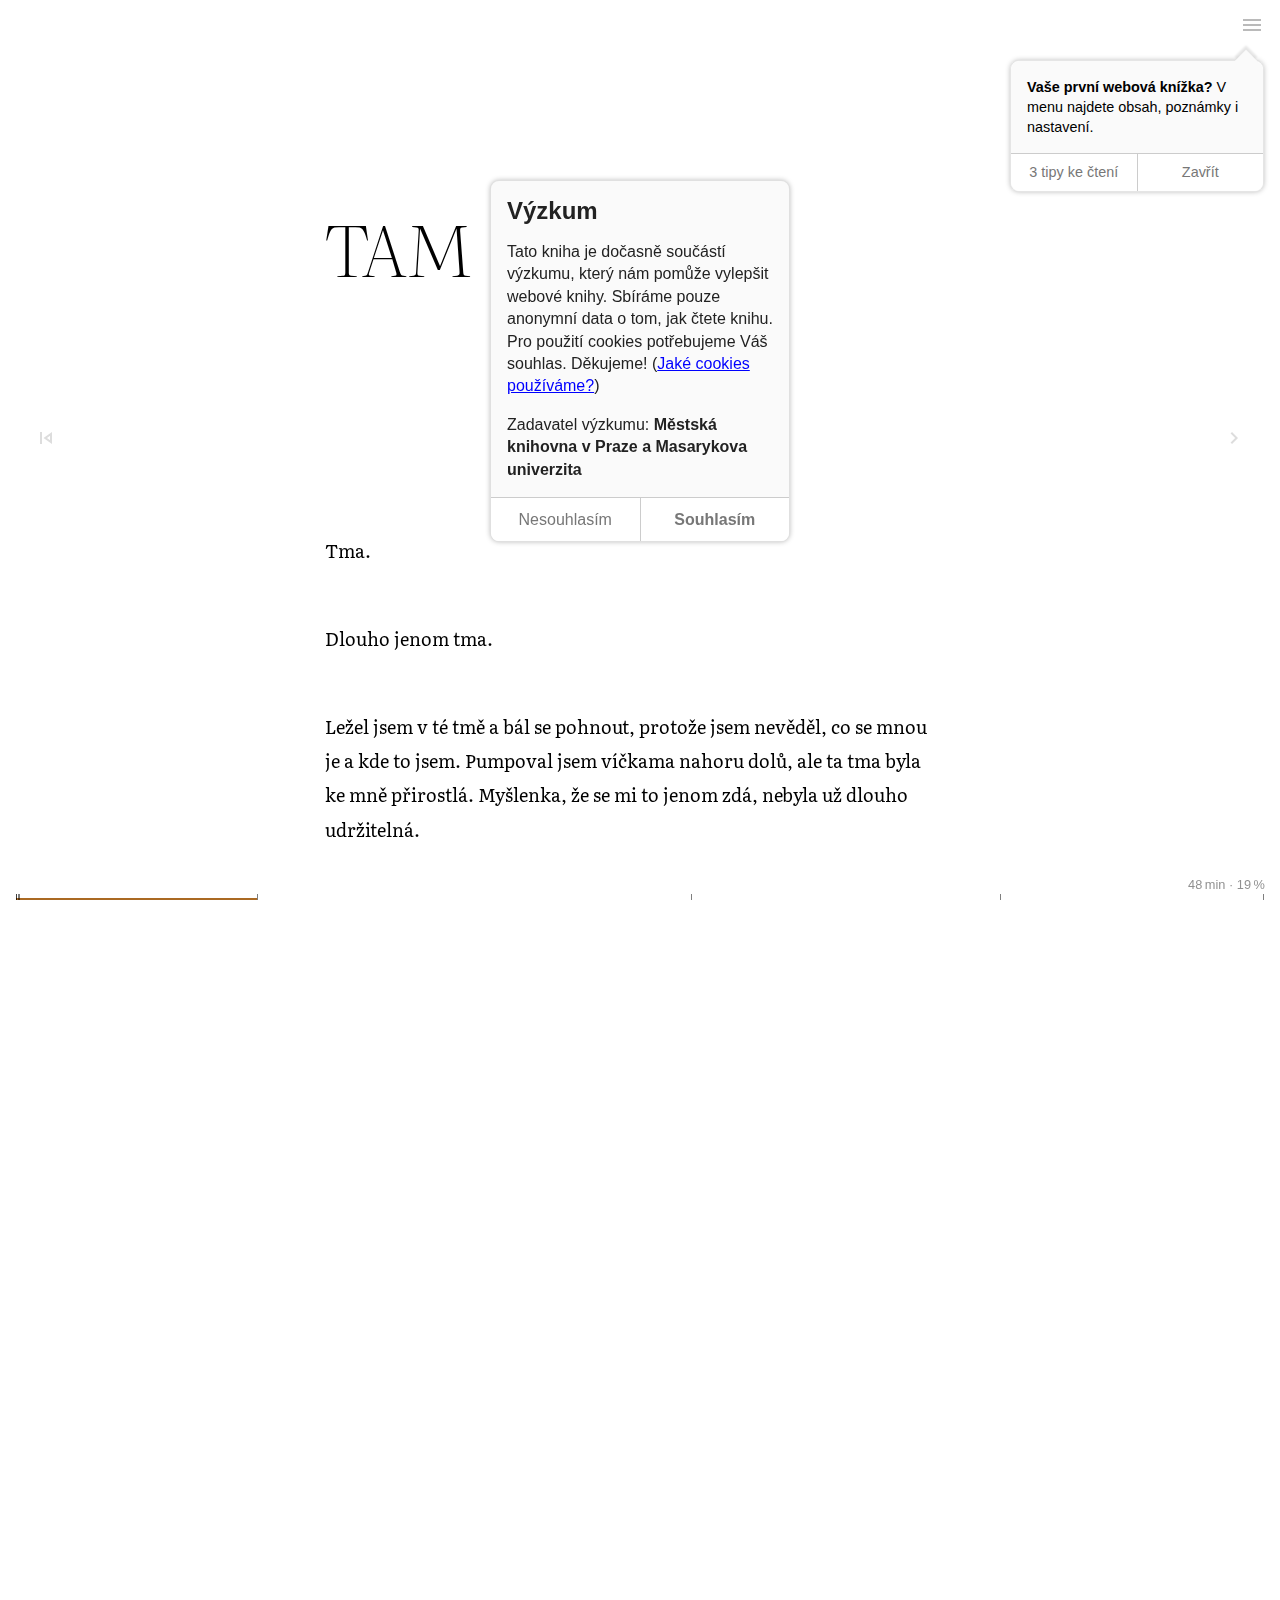
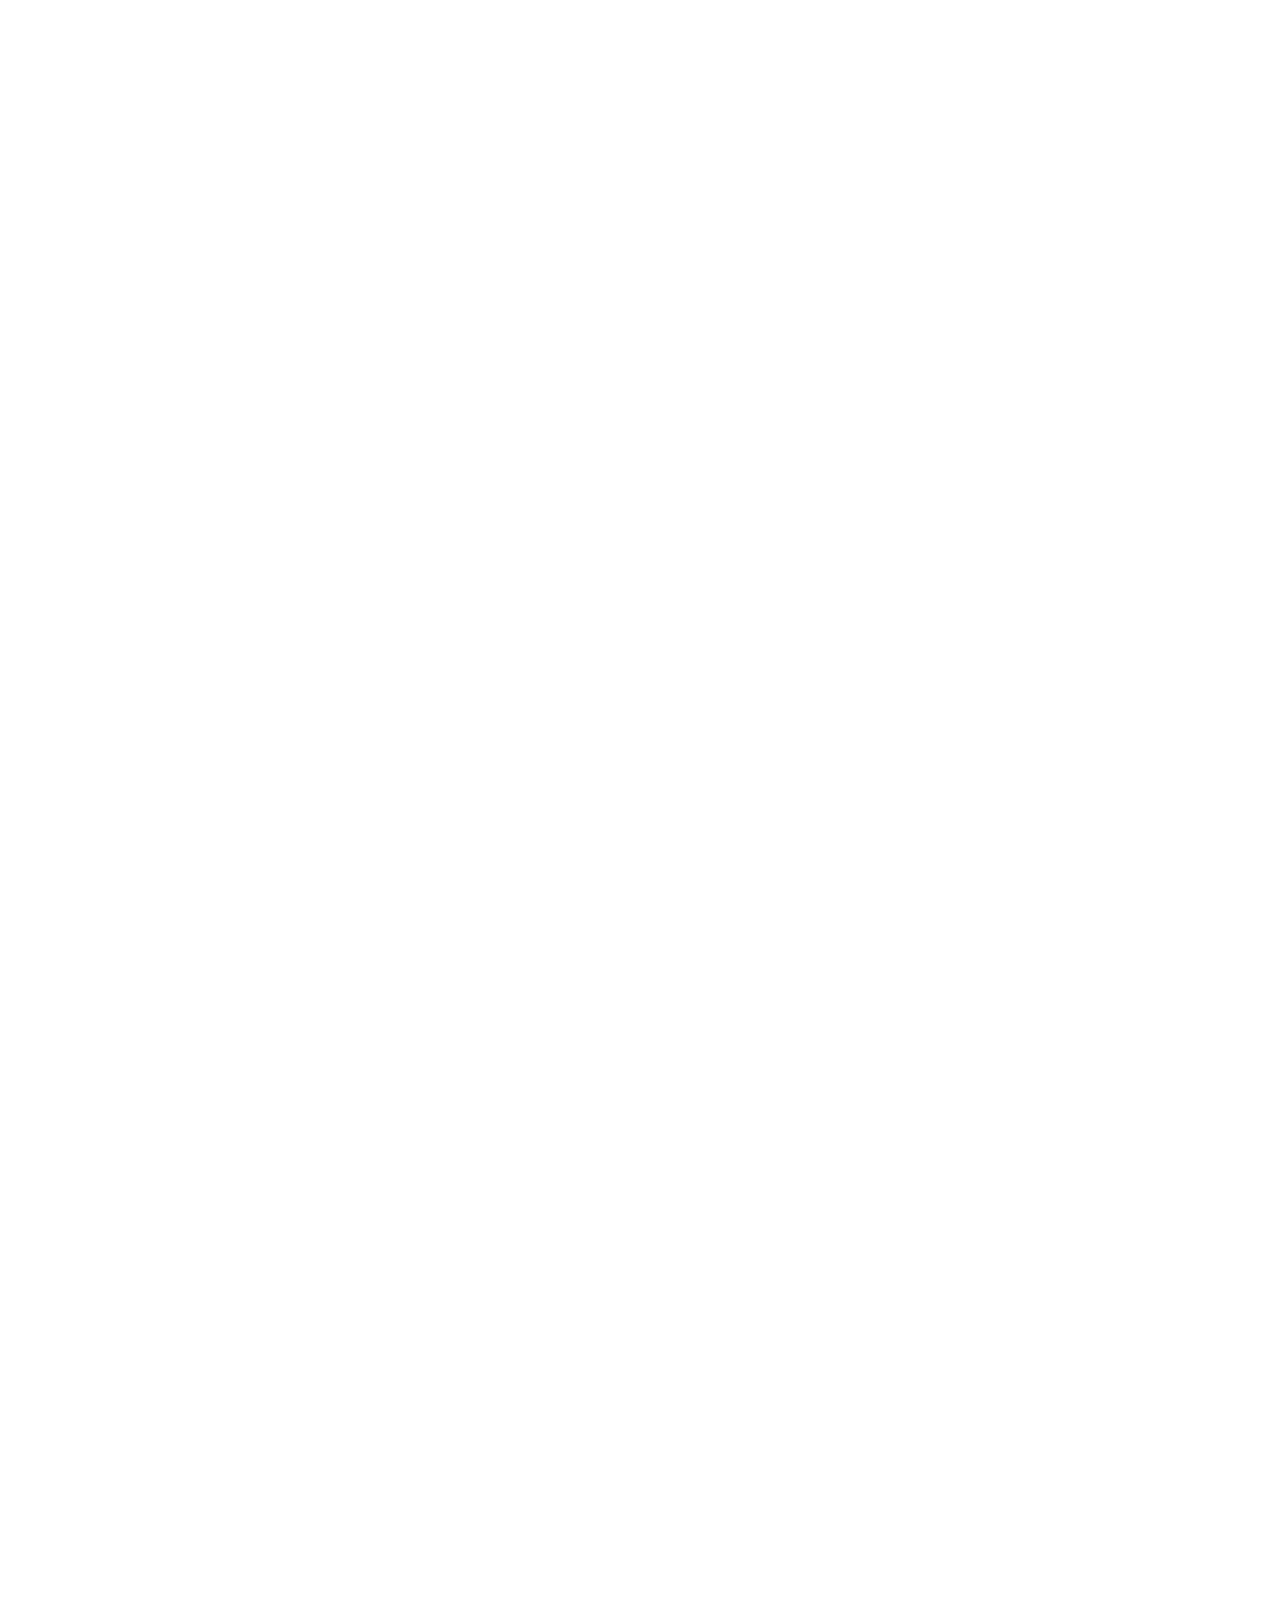
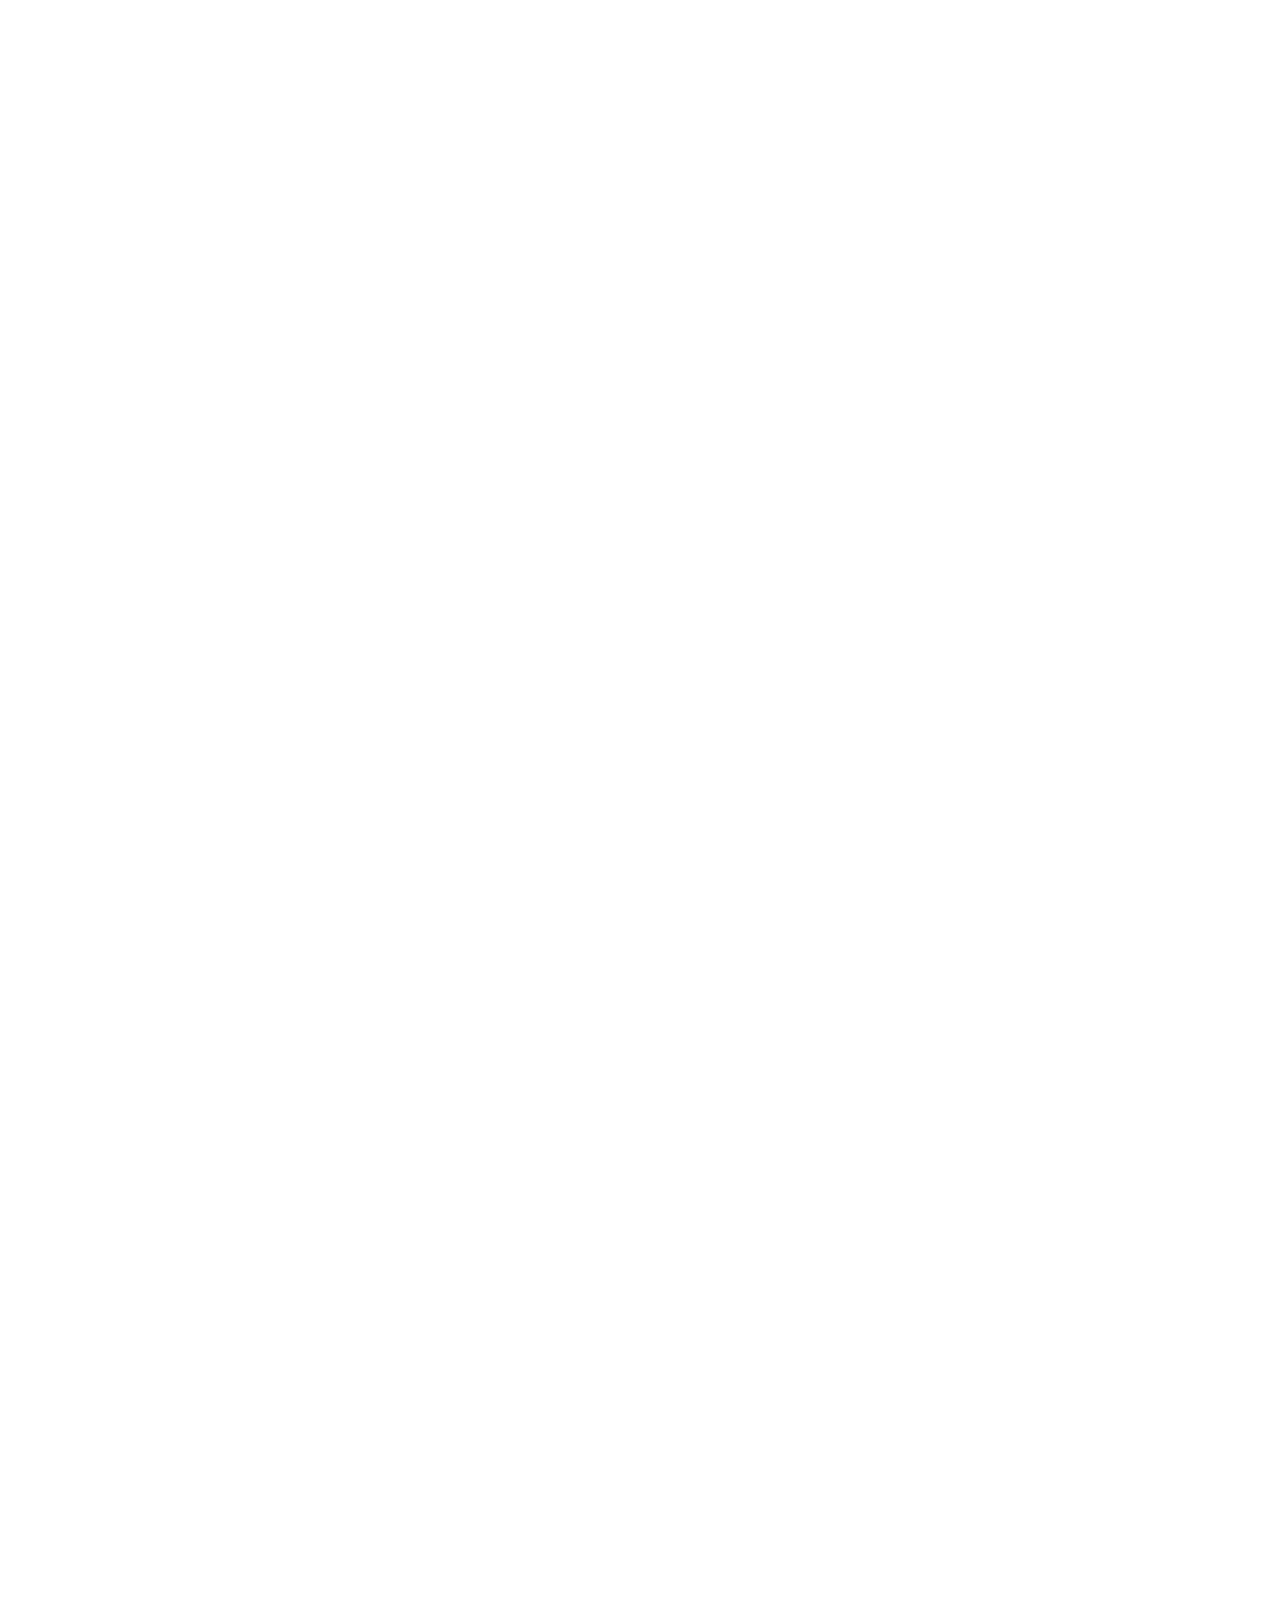
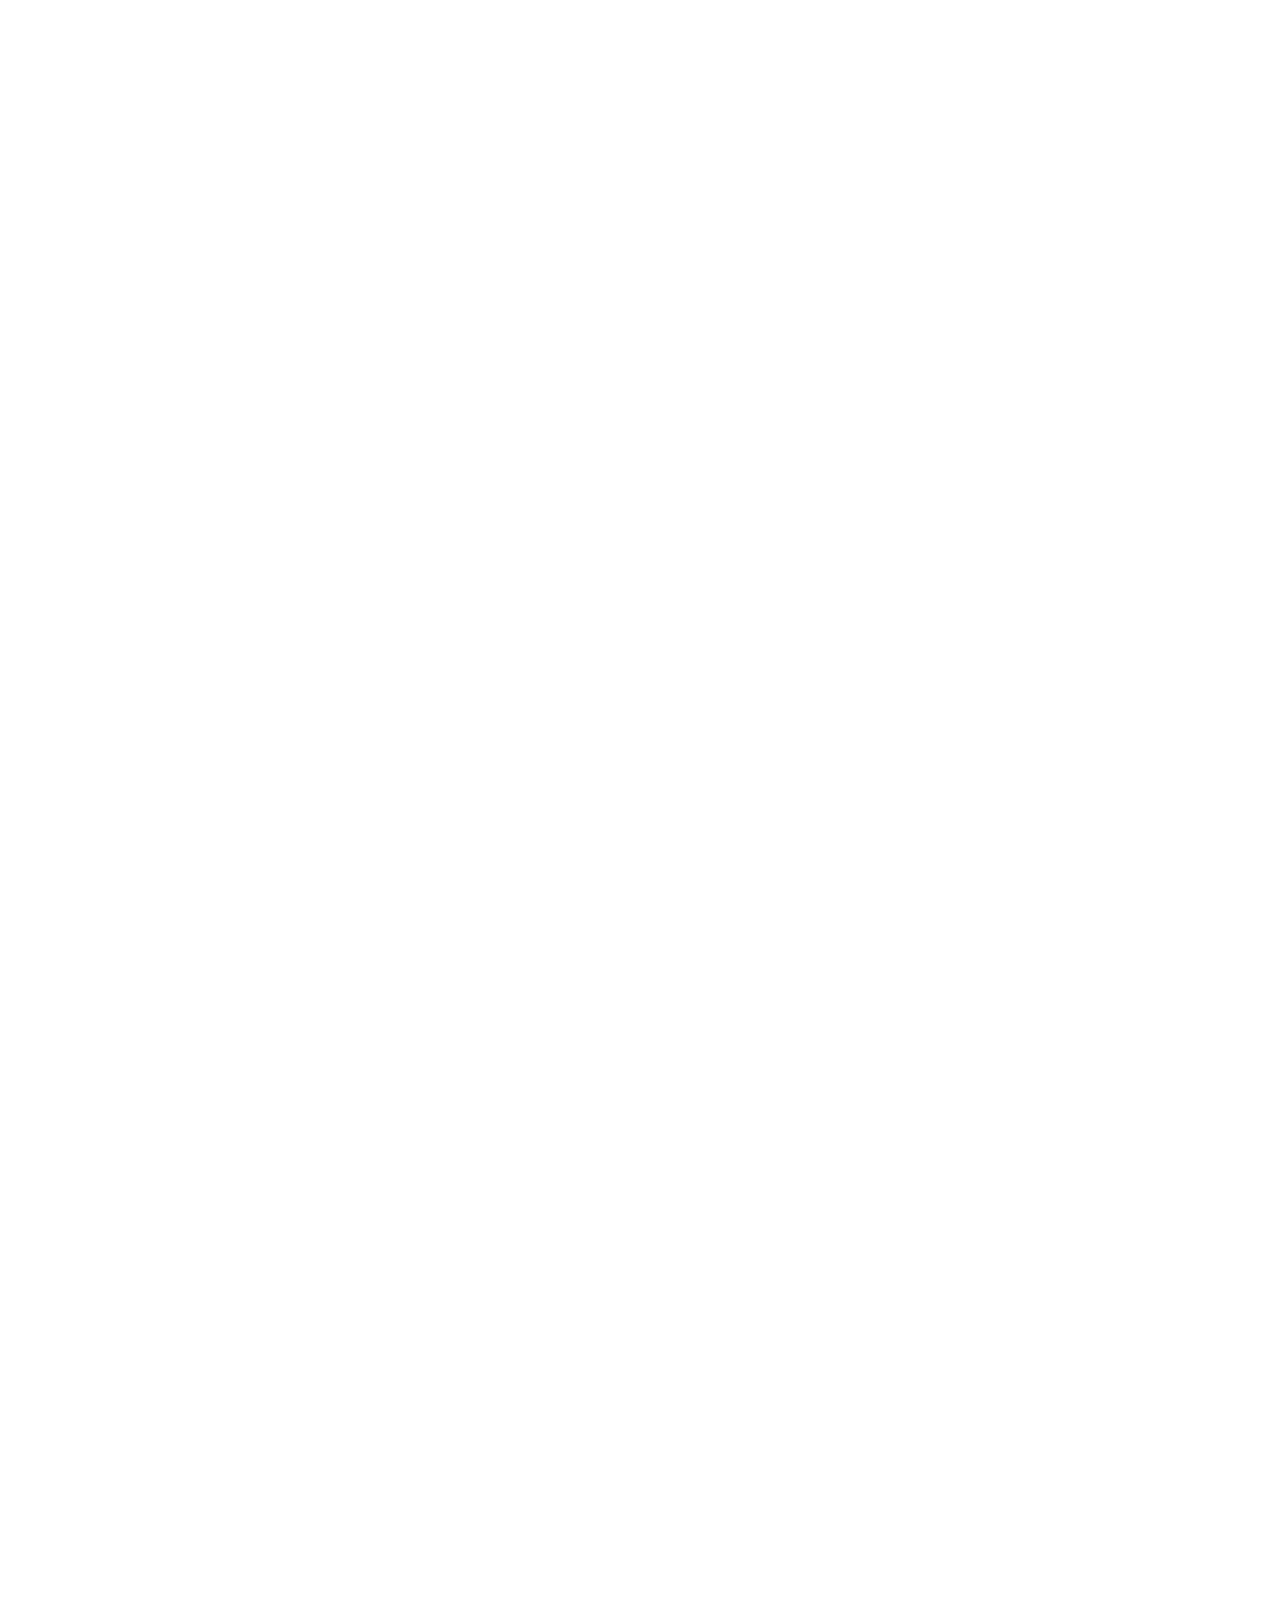
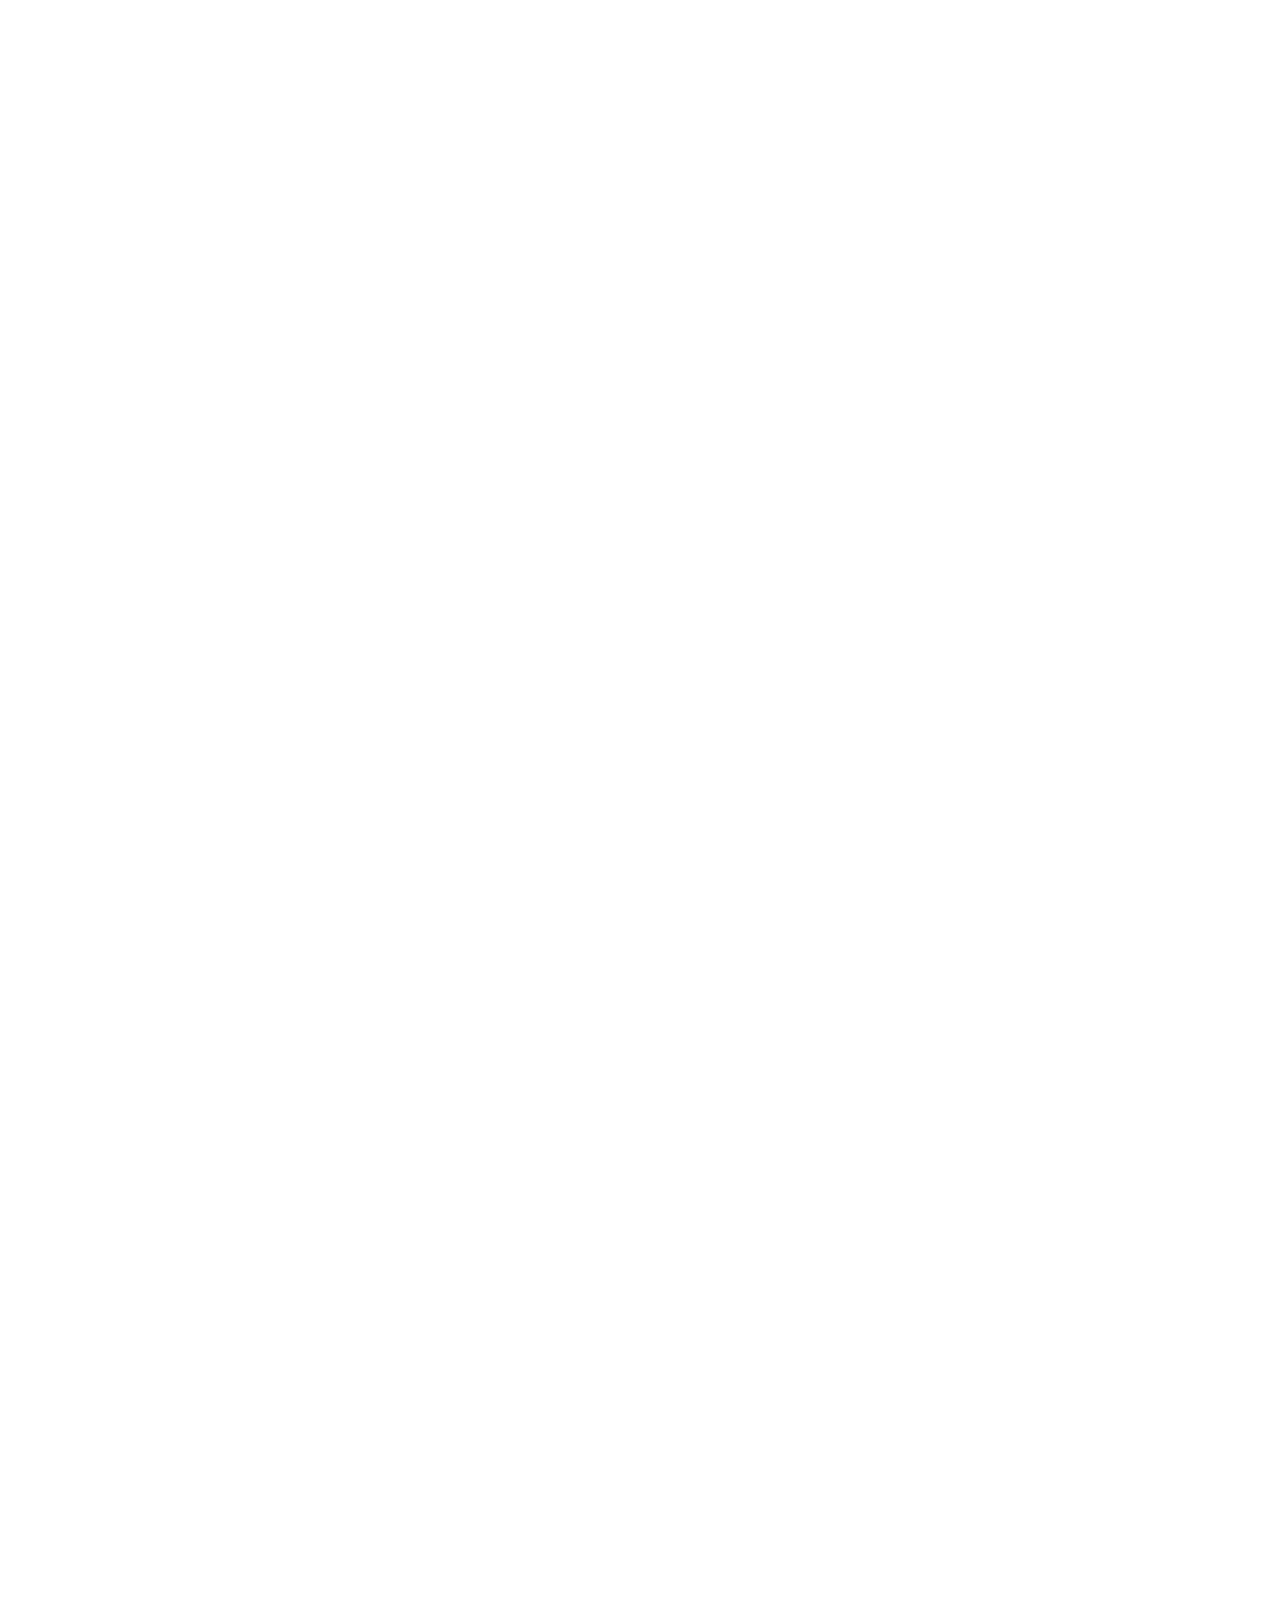
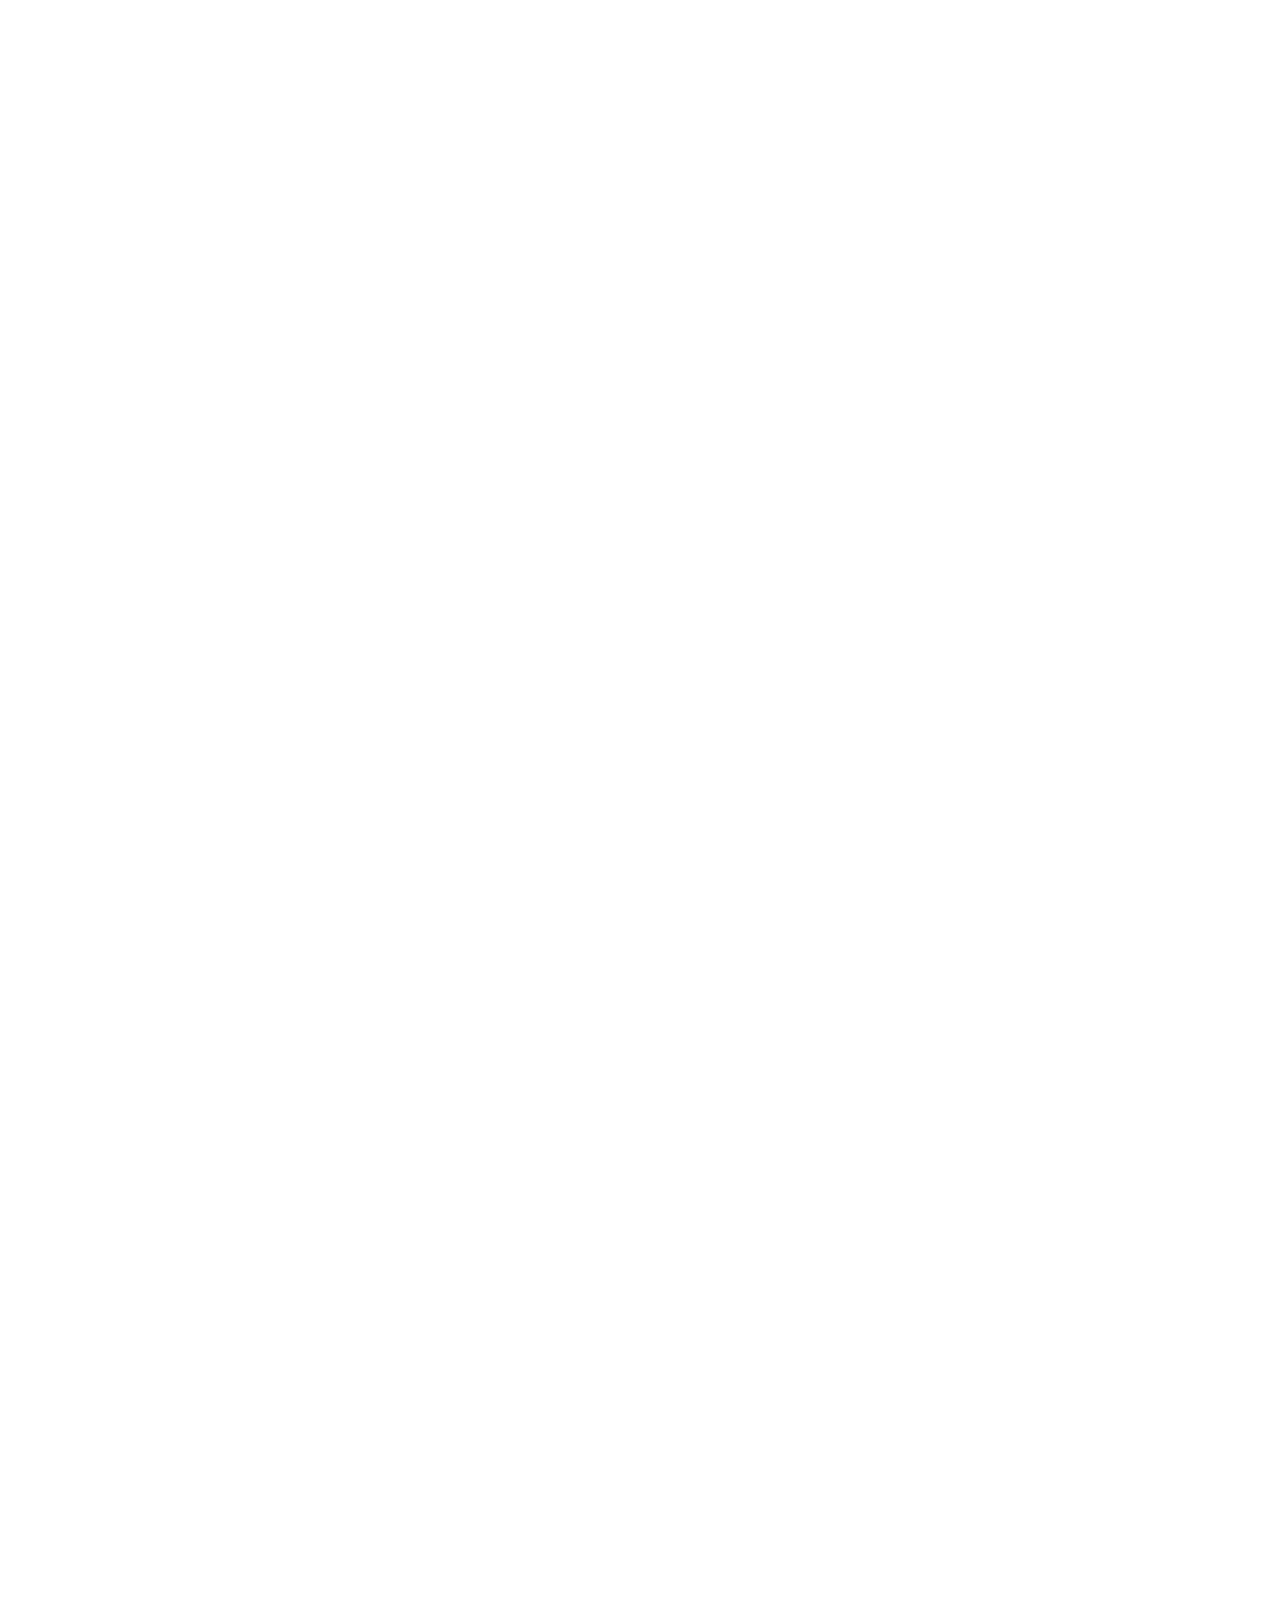
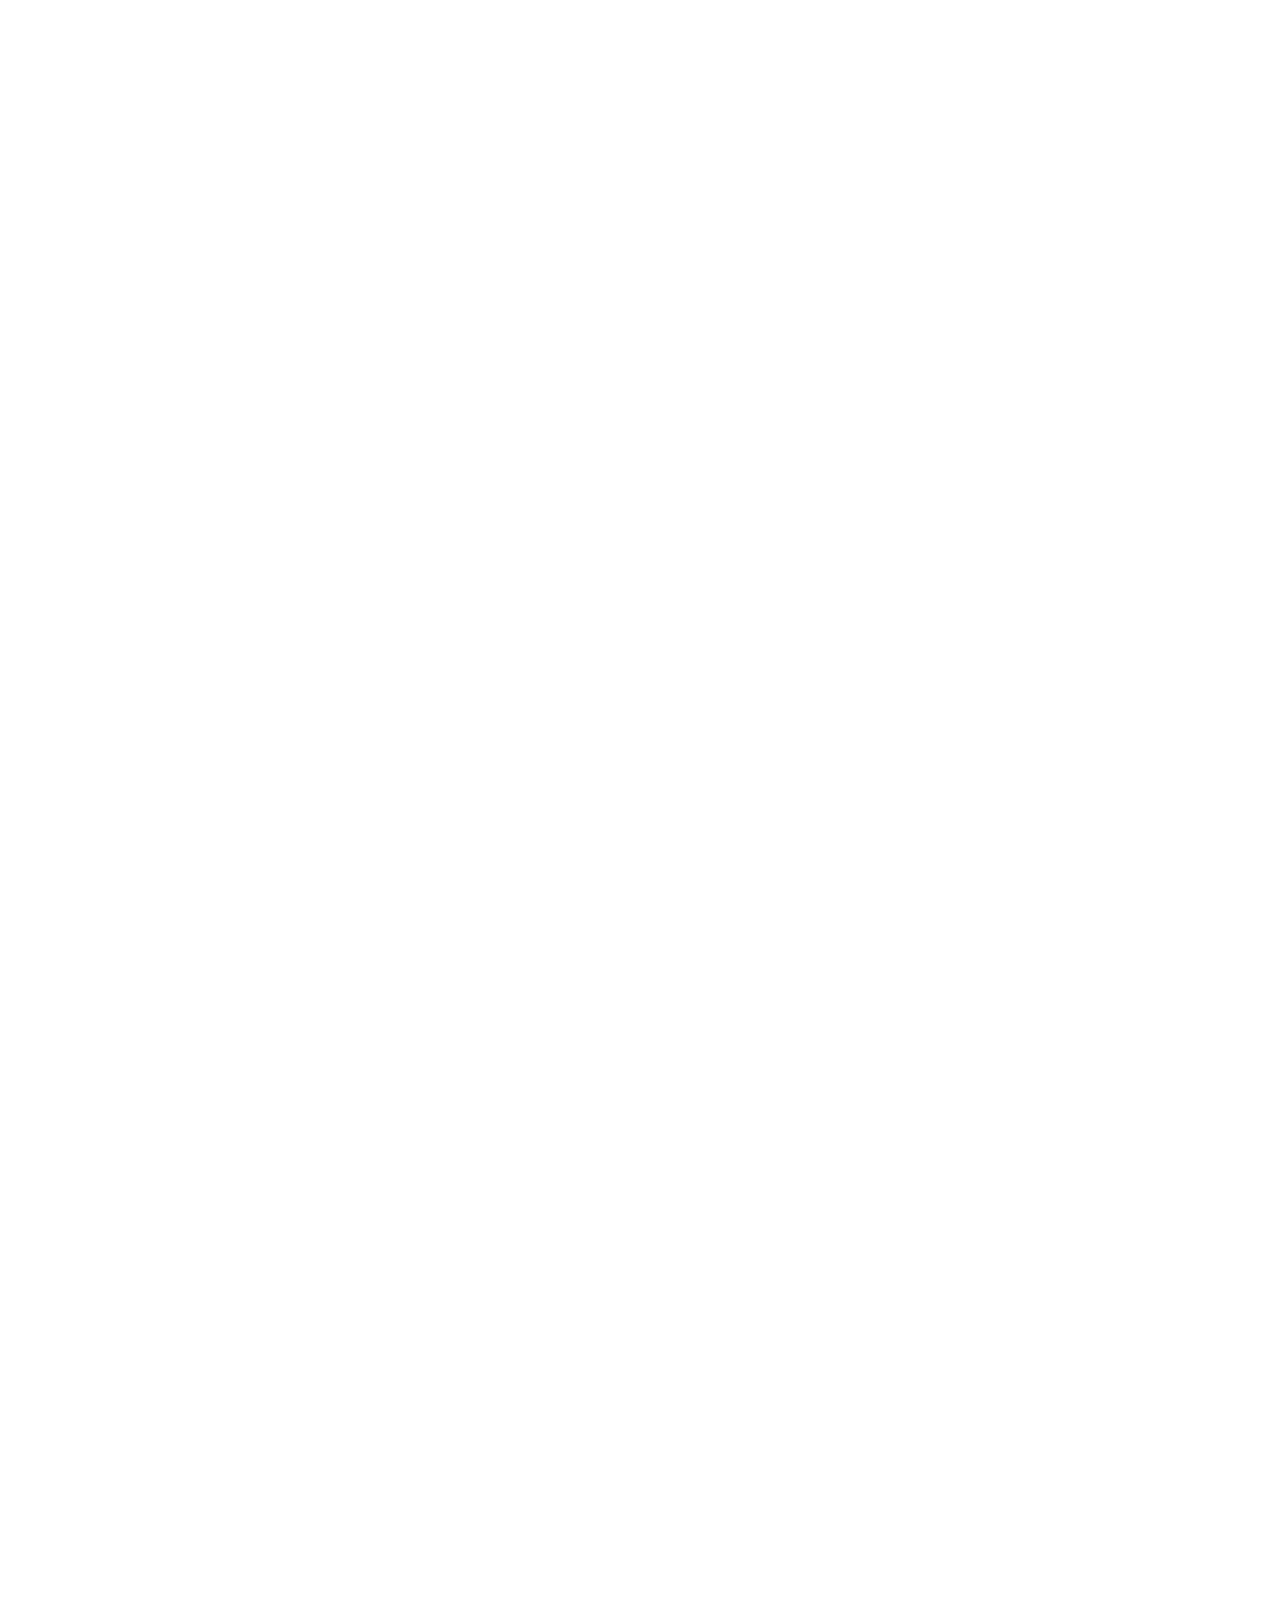
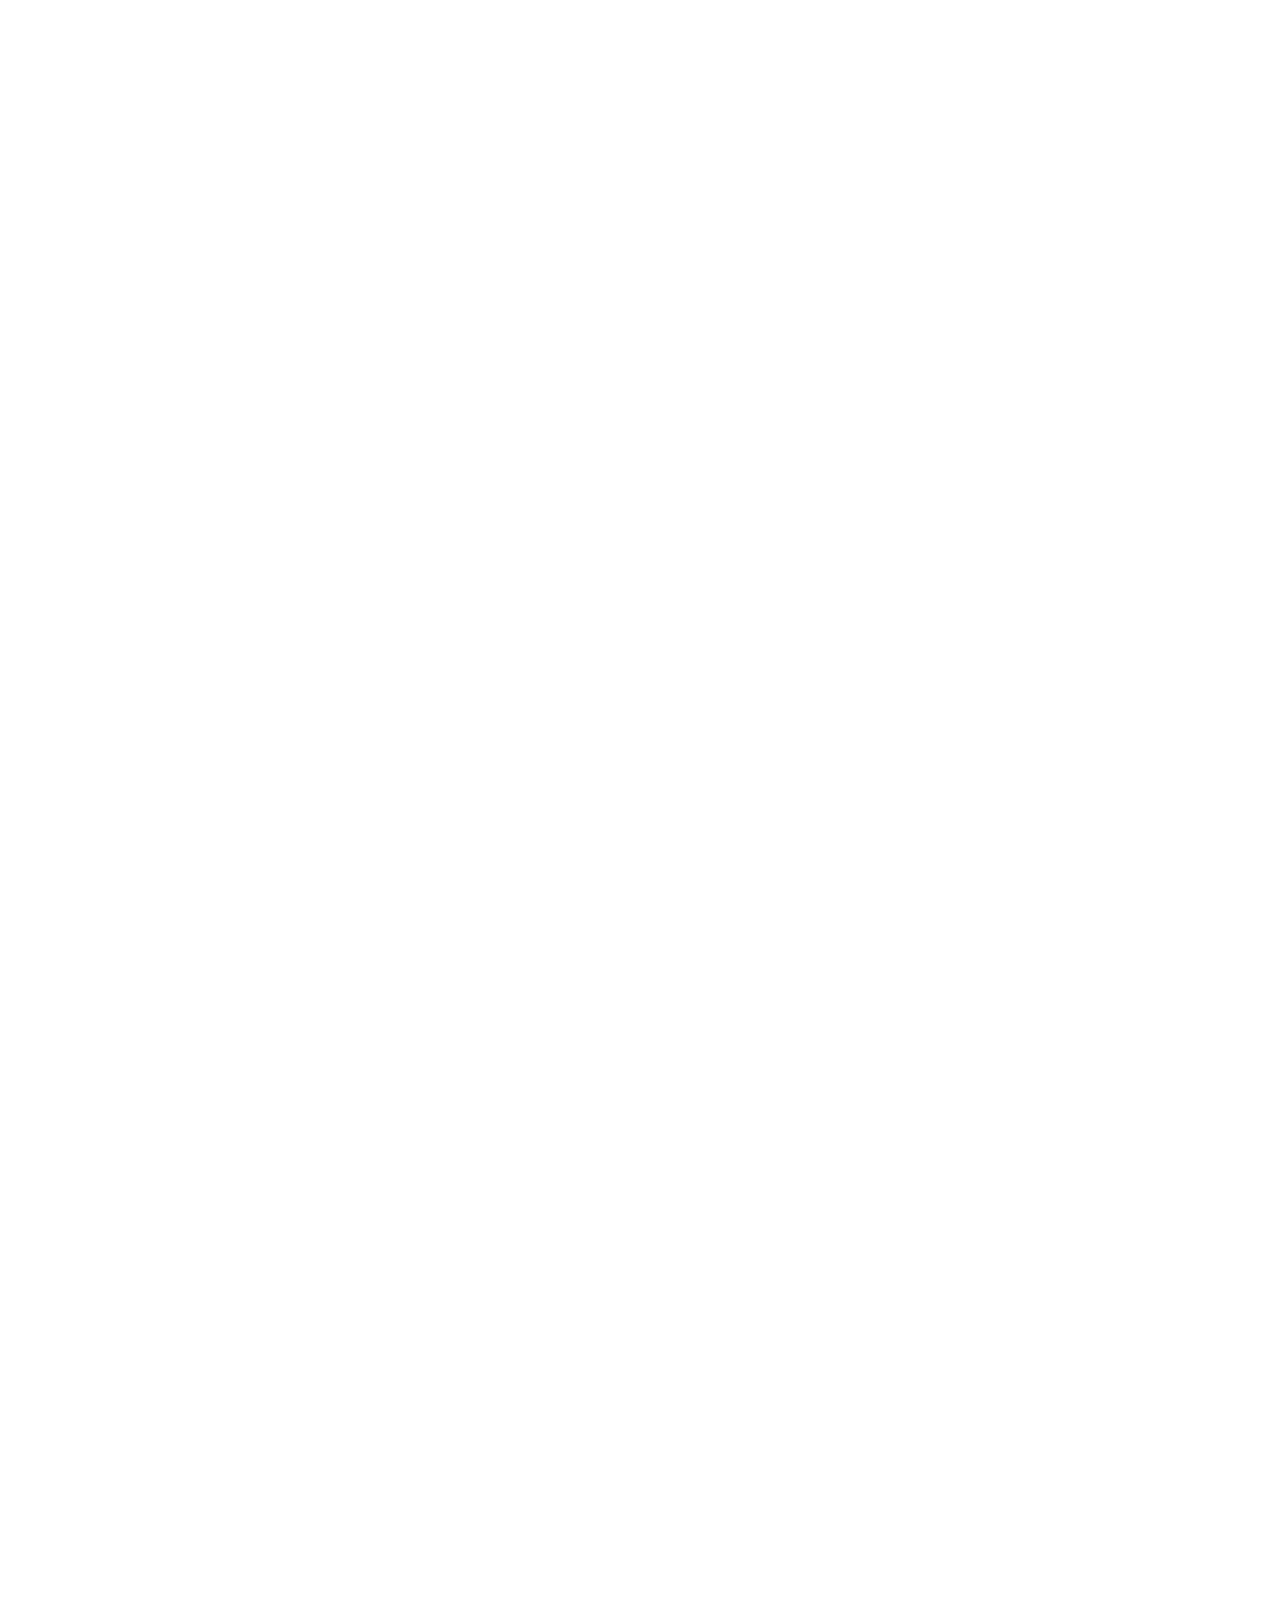
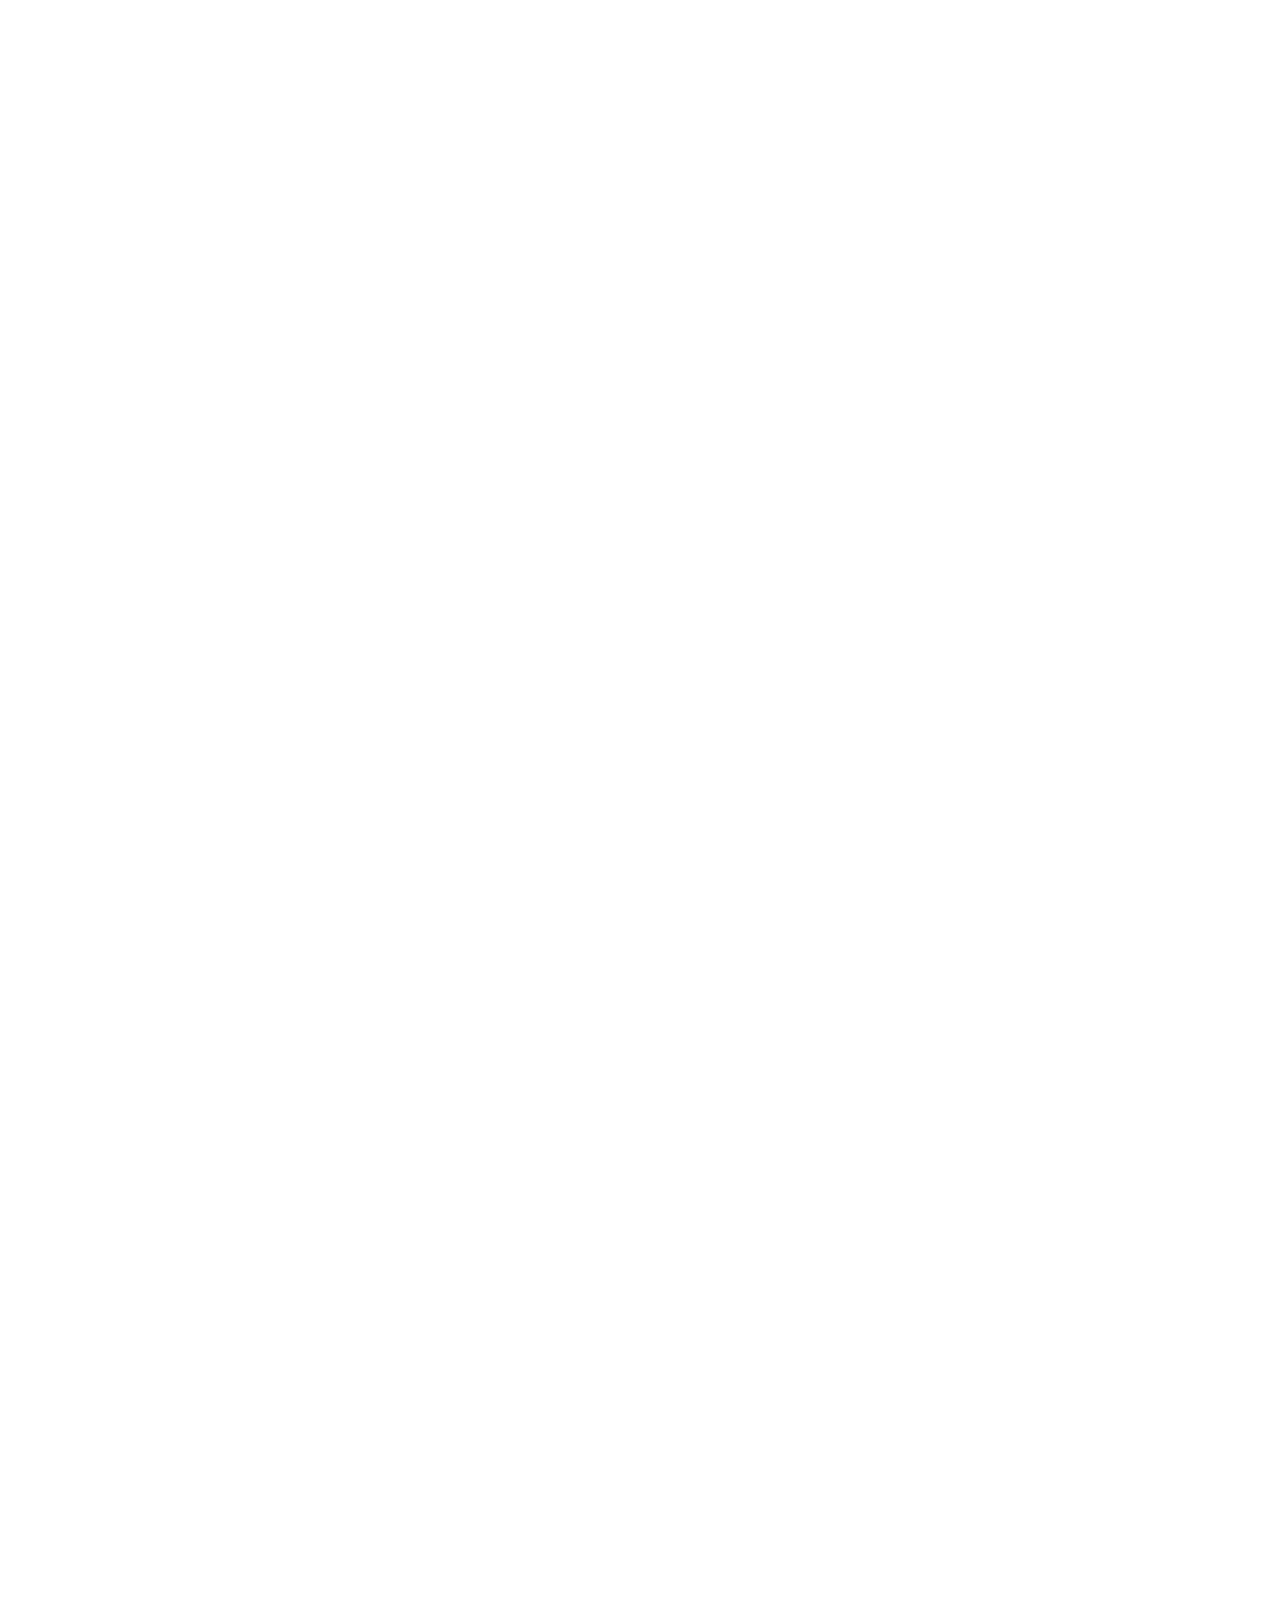
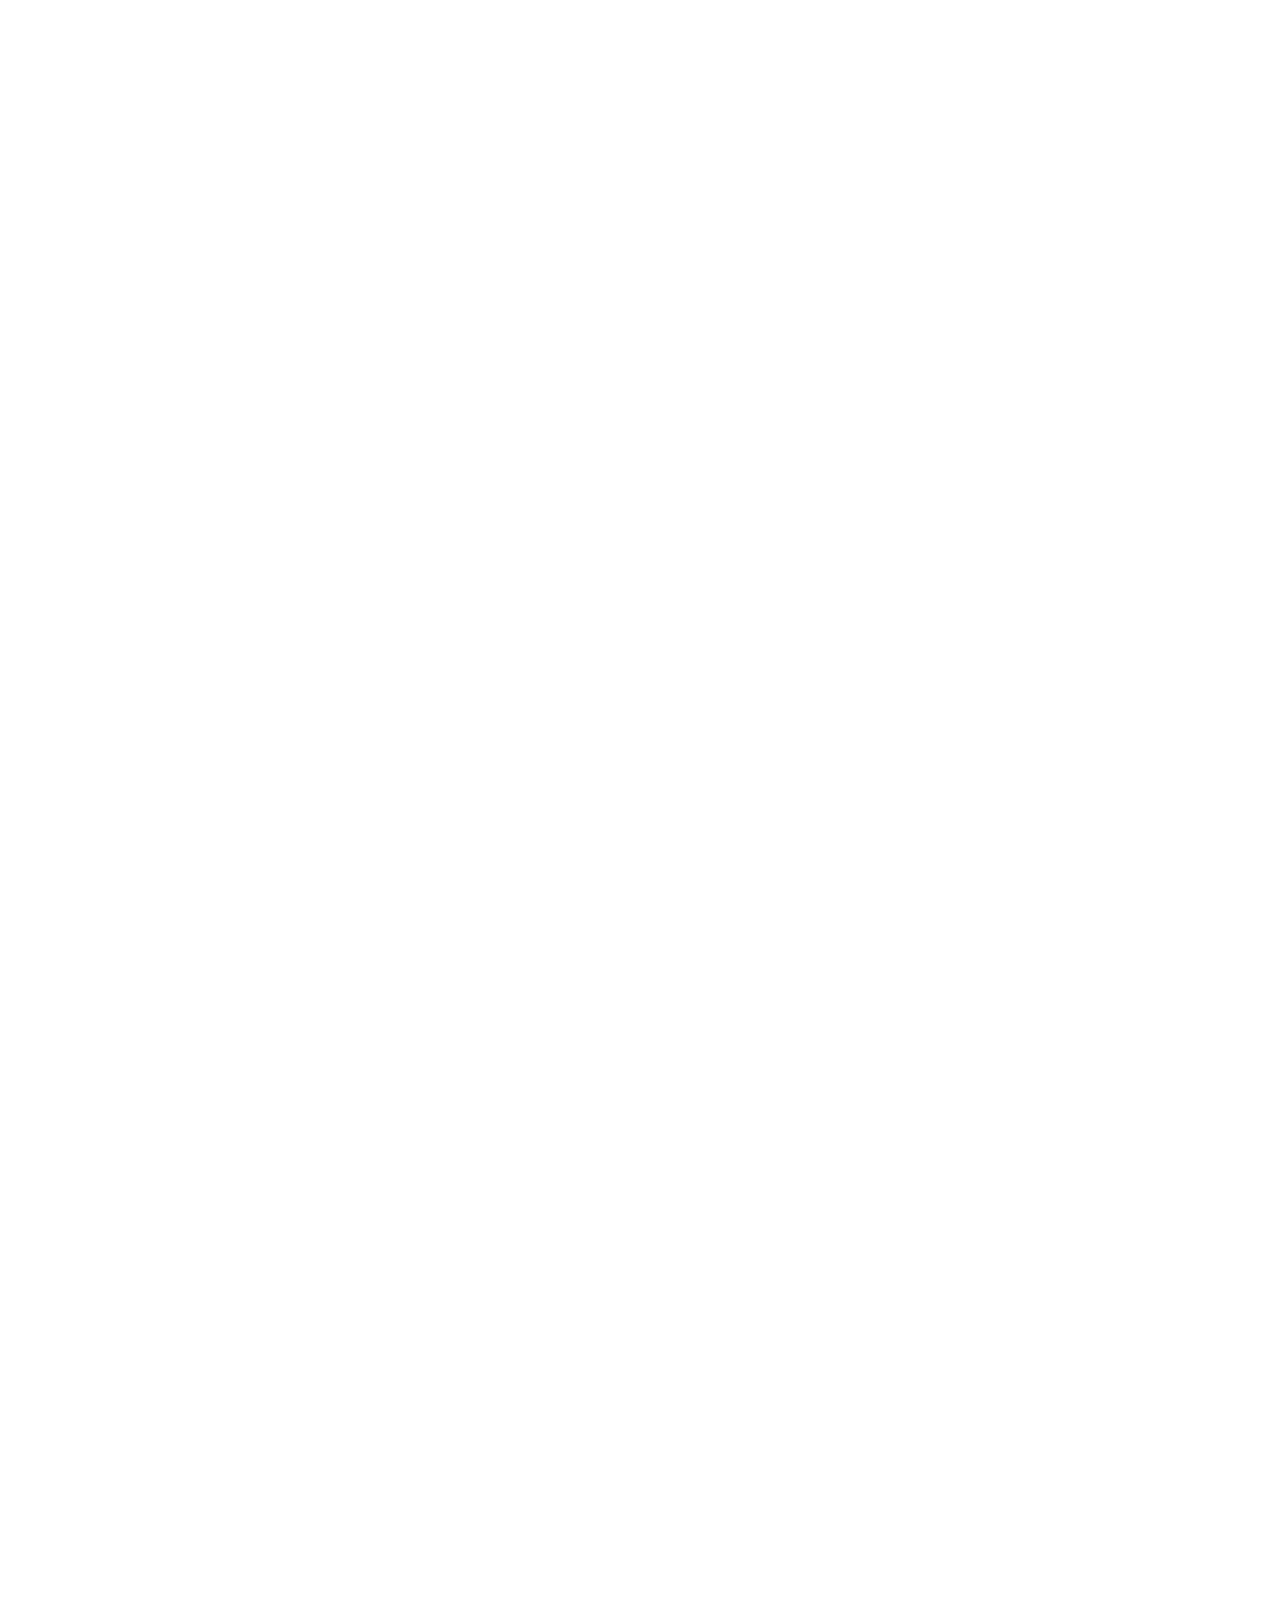
<file: lehni_bestie_009.html>
<!DOCTYPE html>
<html lang="cs">
  <head>
    <meta charset="utf-8">
    <meta name="viewport" content="width=device-width, initial-scale=1.0, shrink-to-fit=no">
    <meta name="apple-mobile-web-app-title" content="TAM">
    <meta name="apple-mobile-web-app-capable" content="yes">
    <title>TAM</title>
    <link rel="stylesheet" href="./style/style.min.css" media="screen" integrity="sha256-WpWT1LW/FMDG4tRw6TOHnGRC6XZrL/FNwHKhIorB2bg=">
    <meta name="nb-research" content="Tato kniha je dočasně součástí výzkumu, který nám pomůže vylepšit webové knihy. Sbíráme pouze anonymní data o tom, jak čtete knihu. Pro použití cookies potřebujeme Váš souhlas. Děkujeme! (<a href='https://www.mlp.cz/cz/o-knihovne/cisla-dokumenty-povinne-informace/povinne-dostupne-informace/cookies/'>Jaké cookies používáme?</a>)">
    <meta name="nb-research-orgs" content="Městská knihovna v Praze a Masarykova univerzita">
    <meta name="nb-research-ga" content="UA-187132260-1">
    <link rel="icon" type="image/x-icon" href="./assets/favicon.ico">
    <link rel="icon" type="image/png" sizes="16x16" href="./assets/favicon-16x16.png">
    <link rel="icon" type="image/png" sizes="32x32" href="./assets/favicon-32x32.png">
    <link rel="icon" type="image/png" sizes="48x48" href="./assets/favicon-48x48.png">
    <link rel="manifest" href="./assets/manifest.webmanifest">
    <meta name="mobile-web-app-capable" content="yes">
    <meta name="theme-color" content="#A86828">
    <meta name="application-name" content="Jiří Kratochvil: Lehni, bestie!">
    <link rel="apple-touch-icon" sizes="57x57" href="./assets/apple-touch-icon-57x57.png">
    <link rel="apple-touch-icon" sizes="60x60" href="./assets/apple-touch-icon-60x60.png">
    <link rel="apple-touch-icon" sizes="72x72" href="./assets/apple-touch-icon-72x72.png">
    <link rel="apple-touch-icon" sizes="76x76" href="./assets/apple-touch-icon-76x76.png">
    <link rel="apple-touch-icon" sizes="114x114" href="./assets/apple-touch-icon-114x114.png">
    <link rel="apple-touch-icon" sizes="120x120" href="./assets/apple-touch-icon-120x120.png">
    <link rel="apple-touch-icon" sizes="144x144" href="./assets/apple-touch-icon-144x144.png">
    <link rel="apple-touch-icon" sizes="152x152" href="./assets/apple-touch-icon-152x152.png">
    <link rel="apple-touch-icon" sizes="167x167" href="./assets/apple-touch-icon-167x167.png">
    <link rel="apple-touch-icon" sizes="180x180" href="./assets/apple-touch-icon-180x180.png">
    <link rel="apple-touch-icon" sizes="1024x1024" href="./assets/apple-touch-icon-1024x1024.png">
    <meta name="apple-mobile-web-app-capable" content="yes">
    <meta name="apple-mobile-web-app-status-bar-style" content="black-translucent">
    <meta name="apple-mobile-web-app-title" content="Lehni, bestie!">
    <meta property="og:title" content="Lehni, bestie!">
    <meta property="og:type" content="book">
    <meta property="og:book:author" content="Jiří Kratochvil">
    <meta property="twitter:title" content="Jiří Kratochvil: Lehni, bestie!">
    <meta property="og:image" content="./assets/cover-1200x620.png">
    <meta property="twitter:image" content="./assets/cover-1200x1200.png">
    <link rel="index" href="./index.html">
    <link rel="license" href="./license.html">
    <link rel="publication" href="./manifest.json" id="manifest">
    <link rel="about" href="about.html">
    <link rel="prev" href="./lehni_bestie_007.html">
    <link rel="next" href="./lehni_bestie_011.html">
    <meta name="nb-order" content="4">
    <link rel="self" href="lehni_bestie_009.html">
    <meta name="nb-identifier" content="kratochvil-lehni-bestie-54e6128">
    <meta name="nb-role" content="chapter">
  </head>
  <body class="content-prose nb-role-chapter nb-custom-style" data-nb-words="11593" data-nb-chars="68133">
    <nav role="doc-toc">
      <ul class="plain section">
        <li><a href="lehni_bestie_005.html">Citáty </a></li>
        <li><a href="lehni_bestie_006.html">Věnování</a></li>
        <li><a href="lehni_bestie_007.html">Předtím</a></li>
        <li><a href="lehni_bestie_009.html">Tam</a></li>
        <li><a href="lehni_bestie_011.html">Potom</a></li>
        <li><a href="lehni_bestie_013.html">Zde</a></li>
      </ul>
    </nav>
    <div id="ui-content">
    </div>
    <div class="content">
      <main>
        <nav class="begin-nav">
          <ul>
            <li><a href="./index.html#" rel="index">Titulní strana</a></li>
            <li><a href="./lehni_bestie_007.html#chapter-end" rel="prev">← Předchozí kapitola</a></li>
          </ul>
        </nav><a id="chapter-start"></a>
        <h1 class="chunk" data-nb-ref-number="1" data-nb-words="1" data-nb-chars="3"><span class="idea" data-nb-ref-number="1" id="idea1" data-nb-words="1" data-nb-chars="3">TAM</span></h1>
        <section>
          <p class="chunk" data-nb-ref-number="2" data-nb-words="1" data-nb-chars="4"><span class="idea" data-nb-ref-number="2" id="idea2" data-nb-words="1" data-nb-chars="4">Tma.</span></p>
        </section>
        <section>
          <p class="chunk" data-nb-ref-number="3" data-nb-words="3" data-nb-chars="17"><span class="idea" data-nb-ref-number="3" id="idea3" data-nb-words="3" data-nb-chars="17">Dlouho jenom tma.</span></p>
        </section>
        <section>
          <p class="chunk" data-nb-ref-number="4" data-nb-words="43" data-nb-chars="219"><span class="idea" data-nb-ref-number="4" id="idea4" data-nb-words="43" data-nb-chars="219">Ležel jsem v&nbsp;té tmě a&nbsp;bál se&nbsp;pohnout, protože jsem nevěděl, co&nbsp;se&nbsp;mnou je&nbsp;a&nbsp;kde to&nbsp;jsem. Pumpoval jsem víčkama nahoru dolů, ale ta&nbsp;tma byla ke&nbsp;mně přirostlá. Myšlenka, že&nbsp;se&nbsp;mi&nbsp;to&nbsp;jenom zdá, nebyla už&nbsp;dlouho udržitelná.</span></p>
        </section>
        <section>
          <p class="chunk" data-nb-ref-number="5" data-nb-words="68" data-nb-chars="401"><span class="idea" data-nb-ref-number="5" id="idea5" data-nb-words="68" data-nb-chars="401">Pak jsem už&nbsp;pomalu začal něco rozeznávat. Ale zrakovému vjemu předcházela celá řada jiných. Pach. Snad trochu nakyslý? Vlhko? Dokonce plíseň? Jakoby hluboko ve&nbsp;sklepě. Kolem ticho. Jen kdesi daleko, co&nbsp;to&nbsp;je? Vzdálený zvuk, jejž nedokážu určit. Jen vím, že&nbsp;je&nbsp;snad za&nbsp;zdí. Možná za&nbsp;několika zdmi. Ale je&nbsp;to&nbsp;opravdu zvuk? Nebo jen stín zvuku? Duše zvuku opouštějící své pozemské tělo? Sen o&nbsp;duši zvuku?</span></p>
        </section>
        <section>
          <p class="chunk" data-nb-ref-number="6" data-nb-words="109" data-nb-chars="656"><span class="idea" data-nb-ref-number="6" id="idea6" data-nb-words="109" data-nb-chars="656">Cítil jsem, že&nbsp;ležím na&nbsp;nějaké pryčně. Pod sebou tlustou deku. Na&nbsp;sobě tlustou deku. Sendvič mezi dvěma dekami? Takže jsem neztratil smysl pro humor? Ale nebýt těch huňatých dek, byla by&nbsp;mi&nbsp;tady zima. A&nbsp;v&nbsp;téhle chvíli se&nbsp;už&nbsp;pohnu. Opatrně se&nbsp;posadím. Ohmatávám se. Na&nbsp;sobě mám cosi jednoduchého. Plátěné kalhoty, plátěná halena. Pohybuji tělem a&nbsp;hlavou a&nbsp;znova pečlivě propírám tmu kolem sebe. Nakonec objevím cosi nepatrně svítícího. Svítivého? Ale to&nbsp;může být jenom klam. Odhrnuju deku, spouštím nohy na&nbsp;zem, jdu po&nbsp;čemsi, co&nbsp;mohou být studené kameny, kamenné dlaždice, nahmatám konec cesty, zeď. Opatrně se&nbsp;po&nbsp;ní&nbsp;posouvám. Pupkem drhnu struhadlo té&nbsp;zdi.</span></p>
        </section>
        <section>
          <p class="chunk" data-nb-ref-number="7" data-nb-words="42" data-nb-chars="271"><span class="idea" data-nb-ref-number="7" id="idea7" data-nb-words="42" data-nb-chars="271">Pak se&nbsp;už&nbsp;dotknu jakýchsi oplechovaných dveří s&nbsp;malou klíčovou dírkou, kterou přichází to&nbsp;nepatrné světlo, vlákýnko světla, smetíčko světla, protože štítek na&nbsp;druhé straně zámku je&nbsp;asi špatně zaklapnutý. Ale ten dotek s&nbsp;kovem mě&nbsp;definitivně přesvědčil, že&nbsp;jsem ve&nbsp;vězení.</span></p>
        </section>
        <section>
          <p class="chunk" data-nb-ref-number="8" data-nb-words="25" data-nb-chars="167"><span class="idea" data-nb-ref-number="8" id="idea8" data-nb-words="25" data-nb-chars="167">Ale to&nbsp;už&nbsp;přidřepnu a&nbsp;hned vedle dveří cely nacházím obvyklé příslušenství. Kovový džbán se&nbsp;studenou vodou, plechová miska jakéhosi ještě trochu teplého jídla. Kbelík.</span></p>
        </section>
        <section>
          <p class="chunk" data-nb-ref-number="9" data-nb-words="55" data-nb-chars="299"><span class="idea" data-nb-ref-number="9" id="idea9" data-nb-words="55" data-nb-chars="299">A&nbsp;když už&nbsp;jsme u&nbsp;jídla, museli mi&nbsp;do&nbsp;něho něco dávat, protože když jsem spal, spal jsem tak tvrdě, že&nbsp;někdo mohl klidně dovnitř a&nbsp;udělal tam všechno, co&nbsp;bylo třeba udělat, naplnil džbán, misku, vyprázdnil kbelík, aniž bych ho&nbsp;vzal na&nbsp;vědomí. Nanejvýš se&nbsp;mi&nbsp;někdy zdálo, že&nbsp;se&nbsp;nade mnou někdo sklání.</span></p>
        </section>
        <section>
          <p class="chunk" data-nb-ref-number="10" data-nb-words="63" data-nb-chars="365"><span class="idea" data-nb-ref-number="10" id="idea10" data-nb-words="63" data-nb-chars="365">Je&nbsp;nesmírně obtížné takovou skutečnost přijmout. Tím spíš, že&nbsp;pak už&nbsp;se&nbsp;mé&nbsp;vnímání prostoru, v&nbsp;němž jsem, dlouho neměnilo. Jako bych tu&nbsp;byl na&nbsp;věčnost. Přemísťovat se&nbsp;tmou k&nbsp;džbánu, k&nbsp;misce, ke&nbsp;kbelíku a&nbsp;zase zpátky k&nbsp;pryčně. Nic víc. A&nbsp;ležet s&nbsp;očima otevřenýma do&nbsp;tmy. To&nbsp;vlákénko světla totiž rychle zmizelo. Vyretušovali ho. Stejně jako někdo vymazal stín zvuku.</span></p>
        </section>
        <section>
          <p class="chunk" data-nb-ref-number="11" data-nb-words="80" data-nb-chars="443"><span class="idea" data-nb-ref-number="11" id="idea11" data-nb-words="80" data-nb-chars="443">Tímto způsobem se&nbsp;mě&nbsp;zřejmě pokoušeli dostat. Ten čas, co&nbsp;jsem trávil v&nbsp;temnotách, byl, představuji si, určen k&nbsp;tomu, abych tam hezky změkl. Tma mě&nbsp;měla naklepat jak řízek a&nbsp;samota a&nbsp;pocit, že&nbsp;mě&nbsp;tu&nbsp;zazdili na&nbsp;věčnost, připravit, abych byl povolný a&nbsp;vstřícný. Ale pak mě&nbsp;napadlo, že&nbsp;na&nbsp;ně&nbsp;vyzraju. Byl jsem totiž v&nbsp;tom šťastném věku, kdy všechno je&nbsp;přirozeně hrou a&nbsp;kdy hra je&nbsp;samozřejmou součástí života. Rozhodl jsem se&nbsp;přijmout to&nbsp;jako hru.</span></p>
        </section>
        <section>
          <p class="chunk" data-nb-ref-number="12" data-nb-words="71" data-nb-chars="357"><span class="idea" data-nb-ref-number="12" id="idea12" data-nb-words="71" data-nb-chars="357">Sice bylo pořád zlé vědět, že&nbsp;oni o&nbsp;mně vědí a&nbsp;já o&nbsp;nich vůbec ne&nbsp;a&nbsp;že ani nevím, kdo jsou a&nbsp;jakým způsobem mě&nbsp;v&nbsp;té tmě sledují, sice bylo hodně zlé vědět, že&nbsp;mohou slyšet každý můj zvuk, když jím, když sedím na&nbsp;kbelíku, když nedopatřením řeknu něco nahlas anebo když vzdychnu ze&nbsp;spaní. Ale už&nbsp;jsem si&nbsp;domýšlivě myslel, že&nbsp;k&nbsp;tomu jedu držím v&nbsp;ruce protijed.</span></p>
          <p class="chunk" data-nb-ref-number="13" data-nb-words="21" data-nb-chars="138"><span class="idea" data-nb-ref-number="13" id="idea13" data-nb-words="21" data-nb-chars="138">Vynalezl jsem tam a&nbsp;vyzkoušel celou dlouhou řadu her, k&nbsp;jejichž základním pravidlům patřila tma, vyprahlá samota, ticho a&nbsp;znehybnění času.</span></p>
        </section>
        <section>
          <p class="chunk" data-nb-ref-number="14" data-nb-words="80" data-nb-chars="458"><span class="idea" data-nb-ref-number="14" id="idea14" data-nb-words="80" data-nb-chars="458">A&nbsp;tak jsem si&nbsp;například zahrál i&nbsp;na hraběte Monte Christa. A&nbsp;jako on&nbsp;jsem si&nbsp;napřed oťukal (kovovým džbánem) zdi, abych zjistil, jestli za&nbsp;některou z&nbsp;nich nesedí spřízněná duše. Nu, neseděla. Anebo zdi byly tak mohutné, že&nbsp;se&nbsp;nebylo možné přes ně&nbsp;dorozumět s&nbsp;žádnou jinou živou bytostí. Takže s&nbsp;abbém Fariou nemohu počítat. A&nbsp;dále jsem měl před sebou, stejně jako Dumasův hrdina, čtyři úkoly: zjistit, kde jsem, proč tady jsem, čí&nbsp;zásluhou a&nbsp;jak odtud utéct.</span></p>
        </section>
        <section>
          <p class="chunk" data-nb-ref-number="15" data-nb-words="85" data-nb-chars="481"><span class="idea" data-nb-ref-number="15" id="idea15" data-nb-words="85" data-nb-chars="481">Už&nbsp;jsem nepochyboval, že&nbsp;jsem v&nbsp;jakési vězeňské kobce. Ale jak vypadá má&nbsp;pevnost If? A&nbsp;to se&nbsp;samozřejmě časem dozvím a&nbsp;na to&nbsp;se&nbsp;nedá přijít analýzou a&nbsp;dedukcí. A&nbsp;totéž pokud jde o&nbsp;čtvrtý úkol. Až&nbsp;budu přesně vědět, kde jsem, budu taky moci reálně zvážit všechny možnosti útěku. A&nbsp;tak jediné, čemu jsem se&nbsp;mohl věnovat okamžitě a&nbsp;s&nbsp;plným nasazením, bylo zjistit (soustředěnou zpětnou analýzou), co&nbsp;předcházelo mému únosu, proč mě&nbsp;sem uvrhli a&nbsp;kdo všechno přiložil ruce k&nbsp;zlému dílu.</span></p>
        </section>
        <section>
          <p class="chunk" data-nb-ref-number="16" data-nb-words="132" data-nb-chars="780"><span class="idea" data-nb-ref-number="16" id="idea16" data-nb-words="132" data-nb-chars="780">Dumasovu hrdinovi pomohl s&nbsp;odhalením viníků a&nbsp;jejich motivací moudrý abbé Faria, ale já&nbsp;jsem mohl spoléhat jen sám na&nbsp;sebe. A&nbsp;teď jsem směl předvést, že&nbsp;jsem víc než jen pouhý třídní premiant. Tohle byl vlastně, rozumějte, svého druhu ten nejznamenitější test, kterým jsem si&nbsp;mohl prověřit svůj pozorovatelský talent a&nbsp;schopnost dát jedno k&nbsp;druhému a&nbsp;podřídit to&nbsp;bystré a&nbsp;pronikavé analýze a&nbsp;spočítat si&nbsp;tak na&nbsp;prstech, odkud vítr fouká. A&nbsp;taky jsem měl před sebou spousty hodin, abych mohl tu&nbsp;situaci ze&nbsp;všech stran prozkoumat a&nbsp;vyhodnotit. A&nbsp;ve chvíli, kdy jsem už&nbsp;tohle věděl, jsem teprve dokázal náležitě ocenit tmu, samotu a&nbsp;ticho. Vždyť do&nbsp;té&nbsp;tmy, samoty a&nbsp;znehybnělého bezčasí se&nbsp;teď smím zakuklit a, až&nbsp;nadejde můj čas, vyletět na&nbsp;barevných křídlech hraběte Monte Christa.</span></p>
        </section>
        <section>
          <p class="chunk" data-nb-ref-number="17" data-nb-words="67" data-nb-chars="380"><span class="idea" data-nb-ref-number="17" id="idea17" data-nb-words="67" data-nb-chars="380">Takže co&nbsp;zvláštního mě&nbsp;potkalo, než si&nbsp;mě&nbsp;ulovili na&nbsp;břehu Sázavy? Především zde byla ta&nbsp;návštěva generálů ve&nbsp;škole a&nbsp;samozřejmě to, že&nbsp;jsem byl zvolen a&nbsp;vybrán, ten nejlepší mezi nejlepšími. Ale určitě taky to, že&nbsp;potom jako by&nbsp;na&nbsp;mě&nbsp;zapomněli! To&nbsp;zvláštní mlčení, které mě&nbsp;pak obklopilo! A&nbsp;najednou jsem věděl, že&nbsp;právě tady musím hledat odpověď na&nbsp;otázku, proč mě&nbsp;zde uvěznili.</span></p>
        </section>
        <section>
          <p class="chunk" data-nb-ref-number="18" data-nb-words="150" data-nb-chars="872"><span class="idea" data-nb-ref-number="18" id="idea18" data-nb-words="150" data-nb-chars="872">Náhodné přece nebude ani to, že&nbsp;jsem byl unesen právě ze&nbsp;Sluk. Určitě bylo něco takového dlouho připravováno a&nbsp;určitě měli ve&nbsp;Slukách svého komplice. A&nbsp;to už&nbsp;jsem si&nbsp;začal dávat jedno k&nbsp;druhému a&nbsp;vzpomněl si&nbsp;taky na&nbsp;dopis, v&nbsp;němž naše slukovská bytná tak neodbytně naléhala, abychom nezapomněli letos přijet. Podezřívat z&nbsp;toho nejhoršího babici Dalerovou, to&nbsp;mi&nbsp;samozřejmě nečinilo žádné potíže. Horší ale bylo, když jsem si&nbsp;začal pomalu, ale nezadržitelně uvědomovat, že&nbsp;v&nbsp;tom jsou bohužel namočeni i&nbsp;Luděk s&nbsp;Pamelou. Moc rád bych před tím zavřel oči, ale jak známo, nacházel jsem se&nbsp;v&nbsp;takové tmě, že&nbsp;zavírání očí by&nbsp;už&nbsp;ničemu neposloužilo. A&nbsp;tak jsem najednou viděl Luďkovi a&nbsp;Pamele až&nbsp;do&nbsp;žaludku a&nbsp;taky mi&nbsp;došlo, že&nbsp;ten táborák, ten oheň v&nbsp;předvečer mého únosu, to&nbsp;byl nepochybně daleko viditelný signál zvěstující komusi, že&nbsp;všechno je&nbsp;už&nbsp;připraveno a&nbsp;akce může začít.</span></p>
        </section>
        <section>
          <p class="chunk" data-nb-ref-number="19" data-nb-words="43" data-nb-chars="244"><span class="idea" data-nb-ref-number="19" id="idea19" data-nb-words="43" data-nb-chars="244">A&nbsp;teprve teď jsem si&nbsp;naplno uvědomil, jak moc jsem na&nbsp;Luďkovi a&nbsp;Pamele lpěl. Vždyť Luděk sehrál roli mého prvého guru a&nbsp;kruté zklamání, co&nbsp;mi&nbsp;způsobil, bylo teď napravitelné pouze tím, že&nbsp;z&nbsp;temnot vystoupí nový guru, ten pravý a&nbsp;nejskutečnější.</span></p>
        </section>
        <section>
          <p class="chunk" data-nb-ref-number="20" data-nb-words="59" data-nb-chars="351"><span class="idea" data-nb-ref-number="20" id="idea20" data-nb-words="59" data-nb-chars="351">V&nbsp;té tmě jsem pochopitelně neměl ponětí o&nbsp;čase. Nevěděl jsem, jestli je&nbsp;den, nebo noc, nerozeznal ubíhající hodiny a&nbsp;jeden den mi&nbsp;tak klidně mohl trvat celý týden anebo se&nbsp;naopak smrsknout do&nbsp;několika hodin. Na&nbsp;rozdíl od&nbsp;Robinsona Crusoe jsem si&nbsp;nemohl dělat žádné záznamy, a&nbsp;tak dodneška nedokážu přesně odpovědět, kolik týdnů jsem tam potmě strávil.</span></p>
        </section>
        <section>
          <p class="chunk" data-nb-ref-number="21" data-nb-words="115" data-nb-chars="656"><span class="idea" data-nb-ref-number="21" id="idea21" data-nb-words="115" data-nb-chars="656">Ale ať&nbsp;už&nbsp;to&nbsp;byla jakkoliv dlouhá doba, a&nbsp;to je&nbsp;mi&nbsp;nutno přičíst k&nbsp;dobru, dokázal jsem ji&nbsp;využít. Umím si&nbsp;docela dobře představit, že&nbsp;v&nbsp;takovémhle soustředění by&nbsp;se&nbsp;dal vymyslet nějaký úplně nový přírodní zákon anebo nějaká úplně nová hrozná zbraň a&nbsp;že v&nbsp;takovémhle nakondenzovaném čase by&nbsp;Homér dokázal složit svou Illiadu, verš za&nbsp;veršem a&nbsp;zpěv za&nbsp;zpěvem by&nbsp;prorůstaly jeho homérskou slepotou, a&nbsp;právě tolik tmy a&nbsp;času by&nbsp;potřeboval Attila k&nbsp;uchvácení, naporcování a&nbsp;pozření Evropy, toho, co&nbsp;bylo tenkrát Evropou, až&nbsp;by&nbsp;se&nbsp;probudila v&nbsp;jeho žaludku. A&nbsp;já zas v&nbsp;tom čase a&nbsp;v&nbsp;té tmě dokázal porozumět tomu nejzákladnějšímu, pochopil jsem, proč mě&nbsp;tady drží.</span></p>
        </section>
        <section>
          <p class="chunk" data-nb-ref-number="22" data-nb-words="67" data-nb-chars="385"><span class="idea" data-nb-ref-number="22" id="idea22" data-nb-words="67" data-nb-chars="385">Ale třeba právě tohle chtěli. Dali mi&nbsp;čas a&nbsp;ideální podmínky, abych si&nbsp;na&nbsp;to&nbsp;přišel sám. A&nbsp;jestli jsem si&nbsp;zpočátku myslel, že&nbsp;svou klukovskou fantazií a&nbsp;všemi těmi hrami jim podklouzávám pod rukama, ach jak jsem se&nbsp;mýlil! Vždyť s&nbsp;něčím takovým právě počítali. Počítali s&nbsp;mou představivostí a&nbsp;počítali s&nbsp;mou fantazií, abych vůbec dokázal přijmout to, co&nbsp;mě&nbsp;na&nbsp;konci temného tunelu čeká.</span></p>
          <p class="chunk" data-nb-ref-number="23" data-nb-words="64" data-nb-chars="339"><span class="idea" data-nb-ref-number="23" id="idea23" data-nb-words="64" data-nb-chars="339">A&nbsp;co mě&nbsp;tedy čeká? A&nbsp;na co&nbsp;jsem přišel? Tak především na&nbsp;to, že&nbsp;tohle vůbec není vězení. Ve&nbsp;skutečnosti je&nbsp;to&nbsp;jen přípravný čas. Tahle cela a&nbsp;tahle tma jsou v&nbsp;pravém slova smyslu čekárnou. Jistě hodně zvláštní čekárnou, ale vždyť taky to, na&nbsp;co&nbsp;tady čekám (a&nbsp;co čeká na&nbsp;mě), je&nbsp;taky cosi hodně zvláštního. Přípravný čas k&nbsp;nějakému poslání.</span></p>
        </section>
        <section>
          <p class="chunk" data-nb-ref-number="24" data-nb-words="93" data-nb-chars="566"><span class="idea" data-nb-ref-number="24" id="idea24" data-nb-words="93" data-nb-chars="566">Ale vůbec jsem bohužel nevěděl, co&nbsp;bude obsahem toho poslání. Tak daleko jsem přece jenom nedokázal jít. Zato jsem už&nbsp;nepochyboval, že&nbsp;generálové se&nbsp;vypravili do&nbsp;škol, aby hledali takové, jako jsem já. Hledali kandidáty na&nbsp;tohle poslání. A&nbsp;to s&nbsp;těmi vojenskými školami a&nbsp;učilišti, to&nbsp;bylo jenom jaksi navíc, vlastně kamufláž, zastírací manévr. Zatím jsem ještě nevěděl, co&nbsp;bude obsahem toho poslání, ale už&nbsp;jsem se&nbsp;dobral jistoty, že&nbsp;v&nbsp;nepříliš vzdálené budoucnosti se&nbsp;stane cosi mimořádného, cosi vymykajícího se&nbsp;běžnému řádu věcí, a&nbsp;že v&nbsp;tom budu mít přímou účast.</span></p>
          <p class="chunk" data-nb-ref-number="25" data-nb-words="25" data-nb-chars="138"><span class="idea" data-nb-ref-number="25" id="idea25" data-nb-words="25" data-nb-chars="138">A&nbsp;okamžikem, kdy jsem tohle pochopil, jako bych si&nbsp;tak otevřel východ z&nbsp;vězení. Jak už&nbsp;jsem řekl, už&nbsp;nebylo v&nbsp;pravém slova smyslu vězením.</span></p>
        </section>
        <section>
          <p class="chunk" data-nb-ref-number="26" data-nb-words="40" data-nb-chars="218"><span class="idea" data-nb-ref-number="26" id="idea26" data-nb-words="40" data-nb-chars="218">Ještě si&nbsp;vzpomínáte na&nbsp;tu&nbsp;ďábelskou hádanku o&nbsp;vězení s&nbsp;dvěma východy, z&nbsp;nichž jeden vede na&nbsp;svobodu a&nbsp;druhý na&nbsp;popraviště? A&nbsp;není teď už&nbsp;na&nbsp;čase, abych vám nabídl řešení? (Tedy pokud jste se&nbsp;ho&nbsp;mezitím nedobrali sami.)</span></p>
          <p class="chunk" data-nb-ref-number="27" data-nb-words="116" data-nb-chars="684"><span class="idea" data-nb-ref-number="27" id="idea27" data-nb-words="116" data-nb-chars="684">Zopakujme si: u&nbsp;každého východu (na popraviště i&nbsp;na svobodu) stojí dveřník. Jeden je&nbsp;pravdomluvný a&nbsp;druhý lhář. Vězeň ovšem neví, který je&nbsp;pravdomluvný a&nbsp;který lhavý. Ta&nbsp;správná otázka, již by&nbsp;měl položit kterémukoliv z&nbsp;dveřníků, když chce skončit na&nbsp;svobodě a&nbsp;ne na&nbsp;popravišti, tedy zní: „Řekněte mi, milý dveřníku, jak by&nbsp;odpověděl váš kolega, ten druhý milý dveřník, kdybych se&nbsp;ho&nbsp;teď zeptal, vedou tyhle dveře na&nbsp;svobodu?“ A&nbsp;když dveřník řekne: „Můj kolega by&nbsp;odpověděl, že&nbsp;tohle nejsou dveře ke&nbsp;svobodě,“ vězeň bude vědět, že&nbsp;jsou to&nbsp;dveře ke&nbsp;svobodě. A&nbsp;když dveřník řekne: „Můj kolega by&nbsp;odpověděl, že&nbsp;tohle jsou dveře ke&nbsp;svobodě,“ vězeň pochopí, že&nbsp;jsou to&nbsp;dveře na&nbsp;popraviště.</span></p>
          <p class="chunk" data-nb-ref-number="28" data-nb-words="33" data-nb-chars="204"><span class="idea" data-nb-ref-number="28" id="idea28" data-nb-words="33" data-nb-chars="204">Pravdomluvný i&nbsp;lhavý dveřník by&nbsp;totiž odpověděli shodně, protože lhavý by&nbsp;lhal a&nbsp;pravdomluvný zas pravdivě reprodukoval jeho lhavou odpověď. A&nbsp;kdo tomu teď ještě nerozumí, ten k&nbsp;nám nejspíš spadl z&nbsp;blumy.</span></p>
          <p class="chunk" data-nb-ref-number="29" data-nb-words="38" data-nb-chars="226"><span class="idea" data-nb-ref-number="29" id="idea29" data-nb-words="38" data-nb-chars="226">Ale teď pozor. Je&nbsp;zde ještě jedna odpověď, s&nbsp;kterou původní zadání nepočítalo! Ten, kdo tu&nbsp;hádanku kdysi vymyslel, si&nbsp;ani nedokázal představit, že&nbsp;tytéž dveře mohou vést zároveň i&nbsp;na svobodu i&nbsp;na popraviště. Zapamatujte si&nbsp;to.</span></p>
        </section>
        <section>
          <p class="chunk" data-nb-ref-number="30" data-nb-words="68" data-nb-chars="393"><span class="idea" data-nb-ref-number="30" id="idea30" data-nb-words="68" data-nb-chars="393">Takže když jsem přišel na&nbsp;to, že&nbsp;tohle přece není vězení, taky tma tím pádem ztratila smysl a&nbsp;skončila. Ale přestože jsem to&nbsp;čekal, jakmile se&nbsp;dveře otevřely dokořán a&nbsp;místnost zaplavilo světlo z&nbsp;chodby, byl to&nbsp;pro mě&nbsp;šok. A&nbsp;přitom to&nbsp;bylo světlo nedomrlé, chcípácké, takové, jaké obývá pošmourné podzimní večery. Ale po&nbsp;pravdě řečeno, jiné světlo by&nbsp;mé&nbsp;oči po&nbsp;tak dlouhém půstu těžko snášely.</span></p>
          <p class="chunk" data-nb-ref-number="31" data-nb-words="155" data-nb-chars="855"><span class="idea" data-nb-ref-number="31" id="idea31" data-nb-words="155" data-nb-chars="855">A&nbsp;napřed jsem měl dokonce srandovní nutkání padnout tváří k&nbsp;zemi a&nbsp;kořit se&nbsp;světlu. V&nbsp;první chvíli jsem si&nbsp;ho&nbsp;spletl s&nbsp;nějakým mytickým zvířetem. Ale hned jsem se&nbsp;zastyděl a&nbsp;zvedl. Ale sotva jsem si&nbsp;otřel kolena, zadunělo to&nbsp;za&nbsp;mými zády mohutným úderem a&nbsp;hned dalším a&nbsp;dalším. Otočil jsem se&nbsp;a&nbsp;to se&nbsp;už&nbsp;zeď bortila, a&nbsp;sice v&nbsp;tom místě, kde jsem kdysi potmě nahmatal cosi jako zazděné okno. A&nbsp;začalo se&nbsp;sypat kamení, ale i&nbsp;cihly a&nbsp;tmel a&nbsp;už se&nbsp;vylomil první otvor. A&nbsp;když pak vylámali celé okno (nikoho jsem nezahlédl, jenom čiperné hroty jejich pracovních nástrojů), uviděl jsem (v dusivém, zvolna sedajícím prachu) tím okenním otvorem další zeď a&nbsp;nahoře nad ní&nbsp;kousek oblohy. A&nbsp;od té&nbsp;chvíle byla už&nbsp;má&nbsp;kobka zalita denním světlem. A&nbsp;zatímco dveře vedly do&nbsp;jakési chodby, která se&nbsp;otvírala arkádami do&nbsp;zahrady, okno ústilo do&nbsp;úzké uličky mezi dvěma zdmi.</span></p>
          <p class="chunk" data-nb-ref-number="32" data-nb-words="40" data-nb-chars="219"><span class="idea" data-nb-ref-number="32" id="idea32" data-nb-words="40" data-nb-chars="219">Moc rád bych si&nbsp;to&nbsp;všechno okamžitě důkladně prohlédl, bodejť by&nbsp;ne, ale najednou jsem cítil obrovskou únavu (však jsem už&nbsp;říkal, že&nbsp;mi&nbsp;dávali něco do&nbsp;jídla) a&nbsp;dopotácel se&nbsp;ke&nbsp;kavalci a&nbsp;probudil se&nbsp;až&nbsp;ráno příštího dne.</span></p>
          <p class="chunk" data-nb-ref-number="33" data-nb-words="86" data-nb-chars="503"><span class="idea" data-nb-ref-number="33" id="idea33" data-nb-words="86" data-nb-chars="503">Ale jestli byla podvečerní hodina, v&nbsp;níž jsem usínal, už&nbsp;podzimně pošmourná, probudil jsem se&nbsp;do&nbsp;rána, v&nbsp;němž slunce vyrukovalo v&nbsp;celé své zbroji babího léta. Na&nbsp;kavalec mi&nbsp;dopadal stín mříží z&nbsp;okenního otvoru (v okně už&nbsp;byly nejen mříže, ale i&nbsp;sklo a&nbsp;vybourané zdivo už&nbsp;někdo pečlivě odklidil) a&nbsp;dveře byly sice už&nbsp;zase zavřené, ale v&nbsp;jejich zámku zevnitř svazek klíčů a&nbsp;podlaha kropenatá slunečními skvrnami a&nbsp;vedle mé&nbsp;pryčny seděl na&nbsp;židli kdosi zaměstnaný svou cigaretou a&nbsp;pozorováním mého obličeje.</span></p>
        </section>
        <section>
          <p class="chunk" data-nb-ref-number="34" data-nb-words="40" data-nb-chars="218"><span class="idea" data-nb-ref-number="34" id="idea34" data-nb-words="40" data-nb-chars="218">Ten cigaretový kouř jsem ucítil ještě dřív, než jsem otevřel oči. A&nbsp;ta vůně mě&nbsp;klamně přenesla domů, takže můj sen těsně před probuzením se&nbsp;odehrál u&nbsp;nás v&nbsp;bytě na&nbsp;Jánské, kde si&nbsp;otec po&nbsp;snídani právě zapálil cigaretu.</span></p>
          <p class="chunk" data-nb-ref-number="35" data-nb-words="41" data-nb-chars="260"><span class="idea" data-nb-ref-number="35" id="idea35" data-nb-words="41" data-nb-chars="260">Ale když jsem pak oči otevřel, neviděl jsem ani špetičku, ani hořčičné semínko svýho otce, nýbrž jakéhosi cizího, rozvalitého muže, nepodobného nikomu z&nbsp;mých příbuzných či&nbsp;známých. Přátelsky se&nbsp;usmál, típl cigaretu a&nbsp;řekl: Až&nbsp;vstaneš, přijď za&nbsp;mnou do&nbsp;zahrady.</span></p>
        </section>
        <section>
          <p class="chunk" data-nb-ref-number="36" data-nb-words="9" data-nb-chars="51"><span class="idea" data-nb-ref-number="36" id="idea36" data-nb-words="9" data-nb-chars="51">A&nbsp;tak se&nbsp;skončilo období tmy, izolace a&nbsp;nehybnosti.</span></p>
        </section>
        <section>
          <p class="chunk" data-nb-ref-number="37" data-nb-words="29" data-nb-chars="161"><span class="idea" data-nb-ref-number="37" id="idea37" data-nb-words="29" data-nb-chars="161">A&nbsp;protože v&nbsp;tomto příběhu nebude vedle mne důležitější postavy nad tohoto muže, co&nbsp;se&nbsp;teď zvedl od&nbsp;mého lůžka a&nbsp;odkráčel, měl bych ho&nbsp;už&nbsp;aspoň trochu představit.</span></p>
          <p class="chunk" data-nb-ref-number="38" data-nb-words="109" data-nb-chars="628"><span class="idea" data-nb-ref-number="38" id="idea38" data-nb-words="109" data-nb-chars="628">Něco přes třicet, ale už&nbsp;beznadějně plešatý a&nbsp;rozložitý a&nbsp;cosi v&nbsp;jeho tváři napovídalo, že&nbsp;by&nbsp;to&nbsp;snad mohl být cizinec. Ale když promluvil, slyšel jsem zřetelně perfektní češtinu, jakou nikdy žádný cizinec nezvládne, i&nbsp;kdyby po&nbsp;stromě lezl. Za&nbsp;pozornost stojí, že&nbsp;měl na&nbsp;sobě něco mezi uniformou a&nbsp;mnišskou kutnou. A&nbsp;to, že&nbsp;u&nbsp;mého kavalce tak trpělivě čekal, až&nbsp;ráčím otevřít oči, si&nbsp;dnes vysvětluju jeho úmyslem vtisknout svůj obličej do&nbsp;mého vědomí. Protože tvář, kterou prvně uvidíte po&nbsp;tak dlouhé tmě a&nbsp;izolaci, vám už&nbsp;pak navždy utkví, už&nbsp;se&nbsp;jí&nbsp;v&nbsp;životě nezbavíte. A&nbsp;ještě něco. Budu mu&nbsp;říkat Velmistr. Hned pochopíte proč.</span></p>
          <p class="chunk" data-nb-ref-number="39" data-nb-words="159" data-nb-chars="937"><span class="idea" data-nb-ref-number="39" id="idea39" data-nb-words="159" data-nb-chars="937">Místnost, v&nbsp;níž jsem teď ležel na&nbsp;kavalci, byla sice dál vězeňskou kobkou, ale sluneční světlo z&nbsp;ní udělalo docela pohostinnou prostoru. Překvapeně a&nbsp;se stále narůstajícím potěšením jsem si&nbsp;prohlížel paletu barev, které se&nbsp;mi&nbsp;tu&nbsp;nabízely. A&nbsp;přitom vy&nbsp;byste řekli, že&nbsp;je&nbsp;to&nbsp;místnost neútulná a&nbsp;šedá jak márnice. Ale má&nbsp;duše tak vyhládla po&nbsp;barvách, že&nbsp;vzala zavděk každou barevnou skvrnkou, ať&nbsp;už&nbsp;to&nbsp;byl žlutý kamínek ve&nbsp;zdi, stopa po&nbsp;plísni anebo krovky nějakého zatoulaného hmyzu. Čili jinak chutná vězeňská skýva baronu Trenckovi a&nbsp;jinak žebrákovi od&nbsp;Ponávky. Ale jak jsem tak ležel a&nbsp;otáčel hlavou, uviděl jsem znova dveře dokořán. A&nbsp;hned mě&nbsp;přestalo všechno vevnitř zajímat. Shodil jsem deku, nazul si&nbsp;dřeváky a&nbsp;v&nbsp;té kutně či&nbsp;uniformě (správně, byl jsem navlečený do&nbsp;téže strůje jako můj dobrodinec), v&nbsp;níž jsem tady nejspíš spal i&nbsp;chodil, kalhoty, kutnovitá halena, jsem se&nbsp;rozběhl ke&nbsp;dveřím. A&nbsp;na prahu jsem se&nbsp;na&nbsp;okamžik zastavil.</span></p>
          <p class="chunk" data-nb-ref-number="40" data-nb-words="11" data-nb-chars="63"><span class="idea" data-nb-ref-number="40" id="idea40" data-nb-words="11" data-nb-chars="63">A&nbsp;mám teď další vlídnou povinnost, seznámit vás s&nbsp;tím stavením.</span></p>
          <p class="chunk" data-nb-ref-number="41" data-nb-words="122" data-nb-chars="778"><span class="idea" data-nb-ref-number="41" id="idea41" data-nb-words="122" data-nb-chars="778">V&nbsp;podstatě to&nbsp;bylo cosi jako klášter. S&nbsp;tím rozdílem, že&nbsp;budova nebyla obdélníková nebo čtvercová, ale docela kulatá. V&nbsp;centru kulaté stavby byla pak zahrada, tedy to, čemu se&nbsp;v&nbsp;klášterech říká rajský dvůr. Zahradu obklopoval prstencový ambit čili ochoz čili klenutá sloupová chodba s&nbsp;arkádami. V&nbsp;ambitu naproti arkádám byly dveře do&nbsp;cel. Mezi jednotlivými celami-kobkami byly pak velice tlusté přepážky. Každá kobka byla obalena do&nbsp;tlustých zdí jak mokvající rána do&nbsp;fáčů (proto jsem taky neměl šanci, když jsem se&nbsp;ťukáním pokoušel navázat spojení). A&nbsp;kulatá budova s&nbsp;klášterními celami a&nbsp;ambitem a&nbsp;zahradou-rajským dvorem uprostřed byla pak ještě celá obkroužena další zdí, jakýmsi ochranným pláštěm, který zbraňoval, aby z&nbsp;okýnek cel bylo vidět něco jiného než kousek oblohy.</span></p>
          <p class="chunk" data-nb-ref-number="42" data-nb-words="44" data-nb-chars="254"><span class="idea" data-nb-ref-number="42" id="idea42" data-nb-words="44" data-nb-chars="254">Mě&nbsp;ovšem nejvíc zaujala představa, že&nbsp;ve&nbsp;všech těch celách někdo je. I&nbsp;když se&nbsp;to&nbsp;tak nejevilo. Na&nbsp;všem tu&nbsp;ležely navršené návěje ticha. A&nbsp;to byl taky ten nejintenzivnější zážitek (hned vedle světelné záplavy), který jsem tam, na&nbsp;prahu své cely, zakusil.</span></p>
          <p class="chunk" data-nb-ref-number="43" data-nb-words="63" data-nb-chars="349"><span class="idea" data-nb-ref-number="43" id="idea43" data-nb-words="63" data-nb-chars="349">Ale přece jenom. Pod tím klášterním tichem jako by&nbsp;cosi&nbsp;– úzkostně, ale intenzivně&nbsp;– žilo. Odlepil jsem se&nbsp;od&nbsp;prahu a&nbsp;šel přes chodbu (odvykl jsem si&nbsp;brodit se&nbsp;světlem, a&nbsp;tak jsem šel nejistě, ruce v&nbsp;slepecké pohotovosti) a&nbsp;sloupovím arkád zamířil do&nbsp;zahrady. A&nbsp;na jejím prahu se&nbsp;znova na&nbsp;okamžik zastavil. A&nbsp;připadalo mi&nbsp;to&nbsp;nejspíš jako dno studny.</span></p>
          <p class="chunk" data-nb-ref-number="44" data-nb-words="60" data-nb-chars="321"><span class="idea" data-nb-ref-number="44" id="idea44" data-nb-words="60" data-nb-chars="321">Má&nbsp;studna má&nbsp;stud u&nbsp;dna, napadlo mě, ale to&nbsp;nebylo nic jiného než rým, protože na&nbsp;dně téhle „studny“ byl huňatý a&nbsp;veselý trávník (vrcholilo požehnané babí léto) a&nbsp;uprostřed pak stolek a&nbsp;na něm dva šálky a&nbsp;konvička a&nbsp;vedle na&nbsp;talířku dva krajíce s&nbsp;máslem a&nbsp;medem. A&nbsp;u&nbsp;stolku seděl plešatý Velmistr a&nbsp;naproti prázdné židli.</span></p>
          <p class="chunk" data-nb-ref-number="45" data-nb-words="7" data-nb-chars="35"><span class="idea" data-nb-ref-number="45" id="idea45" data-nb-words="7" data-nb-chars="35">Tak jdou, jdou a&nbsp;líběji se&nbsp;posadit!</span></p>
          <p class="chunk" data-nb-ref-number="46" data-nb-words="29" data-nb-chars="179"><span class="idea" data-nb-ref-number="46" id="idea46" data-nb-words="29" data-nb-chars="179">Udělal jsem dva kroky a&nbsp;zapotácel se&nbsp;jak blbeček vyvedený na&nbsp;sluníčko. Však shora opravdu zářilo slunko, nejbetálnější ze&nbsp;všech zázraků, ten zázrak, jenž mi&nbsp;byl tak dlouho upírán.</span></p>
          <p class="chunk" data-nb-ref-number="47" data-nb-words="31" data-nb-chars="172"><span class="idea" data-nb-ref-number="47" id="idea47" data-nb-words="31" data-nb-chars="172">A&nbsp;tak jsem poprvé posnídal s&nbsp;tím, co&nbsp;se&nbsp;mi&nbsp;pak na&nbsp;dlouhý čas stal nejbližším z&nbsp;lidí. A&nbsp;průvodcem po&nbsp;tajemstvích života a&nbsp;smrti. Ale začněme napřed tím jeho Velmistrovstvím.</span></p>
        </section>
        <section>
          <p class="chunk" data-nb-ref-number="48" data-nb-words="37" data-nb-chars="211"><span class="idea" data-nb-ref-number="48" id="idea48" data-nb-words="37" data-nb-chars="211">Hned jak jsme posnídali, odklidil ze&nbsp;stolu a&nbsp;rozestavěl tam šachovou partii. Byla to&nbsp;první z&nbsp;těch, jichž jsme pak sehráli nebetyčně. Což byl v&nbsp;podstatě jediný způsob, jak jsem tam potom po&nbsp;celý měsíc trávil čas.</span></p>
          <p class="chunk" data-nb-ref-number="49" data-nb-words="112" data-nb-chars="678"><span class="idea" data-nb-ref-number="49" id="idea49" data-nb-words="112" data-nb-chars="678">Nu, nebyl jsem žádný vynikající, náruživý šachista, protože jsem ve&nbsp;škole a&nbsp;nikde ve&nbsp;svém okolí nenašel nikoho, s&nbsp;kým bych mohl hrát. A&nbsp;zaujetí šachovou hrou vždycky začíná tímto živým střetnutím. Ale teď, když jsem dostal příležitost, dělal jsem rychlé pokroky. Velmistr mě&nbsp;vedl k&nbsp;zajímavým kombinačním partiím, o&nbsp;nichž věděl, že&nbsp;mě&nbsp;strhnou, že&nbsp;budou potravou mé&nbsp;nenasytné duši. Samozřejmě jsem už&nbsp;předtím znal jména jako Aljechin, Morphy, Capablanca nebo v&nbsp;těch letech právě velice populární Botvinnik a&nbsp;taky Petrosjan (kterému Velmistr říkal Tygr a&nbsp;o&nbsp;němž byl přesvědčen, že&nbsp;je&nbsp;to&nbsp;budoucí mistr světa), ale teprve teď a&nbsp;tady ta&nbsp;jména oživla a&nbsp;stali se&nbsp;z&nbsp;nich tiší společníci.</span></p>
          <p class="chunk" data-nb-ref-number="50" data-nb-words="95" data-nb-chars="573"><span class="idea" data-nb-ref-number="50" id="idea50" data-nb-words="95" data-nb-chars="573">Určitě jsem se&nbsp;za&nbsp;ten měsíc, co&nbsp;trvalo tohle naše šachové soustředění, naučil docela obstojně hrát a&nbsp;taky mě&nbsp;napadlo, jestli to, co&nbsp;teď prožívám (včetně předchozí etapy v&nbsp;samotce a&nbsp;temnici), není jen nějaká osvědčená kavkazská nebo možná sibiřská metoda, pomocí níž se&nbsp;líhnou mistři do&nbsp;světových turnajových klání, tak jak se&nbsp;kdysi&nbsp;– sevřeni lisem v&nbsp;pitvorných škatulích&nbsp;– vyráběly z&nbsp;dětí zábavné zrůdičky do&nbsp;varieté a&nbsp;cirkusů. A&nbsp;zda v&nbsp;souvislosti s&nbsp;tím i&nbsp;tenhle bizarní klášter, kterému jsem začal říkat Studna, není ve&nbsp;skutečnosti jen velká dutá figura, obří šachová věž?</span></p>
          <p class="chunk" data-nb-ref-number="51" data-nb-words="174" data-nb-chars="1038"><span class="idea" data-nb-ref-number="51" id="idea51" data-nb-words="174" data-nb-chars="1038">Jenže tady něco nehrálo. Kdyby totiž ze&nbsp;mě&nbsp;chtěli vycepovat jednoho z&nbsp;budoucích světových mistrů (a kdyby mě&nbsp;právě kvůli tomu unesli a&nbsp;zazdili do&nbsp;Studny a&nbsp;nechali projít tou torturou samoty a&nbsp;tmy), museli by&nbsp;s&nbsp;tím přece začít dřív než ve&nbsp;třinácti. Nemluvě už&nbsp;o&nbsp;tom, že&nbsp;můj šachový talent nebyl zas tak průkazný. Měl jsem jisté potěšení z&nbsp;těch kombinačních her, ale zrovna tak mě&nbsp;odedávna bavily matematické hádanky, logické rébusy, ale koneckonců i&nbsp;vymýšlení všelijakých klukovských her. Nebyl jsem žádný přirozený a&nbsp;robustní talent, který by&nbsp;bez šachu nedokázal žít. A&nbsp;kvůli požitku ze&nbsp;šachové hry bych si&nbsp;rozhodně nenechal ukousnout palec jako Jacques Plancheur na&nbsp;dvoře Ludvíka&nbsp;XIII. (jak mi&nbsp;o&nbsp;něm v&nbsp;jedné výjimečné chvilce vyprávěl Velmistr). A&nbsp;kromě toho jsem právě zažíval veliké zklamání: vždyť tohle přece nemůže být tím posláním, o&nbsp;němž jsem ještě před chvílí snil, zakuklen v&nbsp;temnotách! Ne, ne, za&nbsp;tím vším musí být ještě cosi jiného. Jediným a&nbsp;pro mě&nbsp;přijatelným vysvětlením by&nbsp;bylo, že&nbsp;jsem teď zas v&nbsp;dalším přípravném stadiu!</span></p>
        </section>
        <section>
          <p class="chunk" data-nb-ref-number="52" data-nb-words="94" data-nb-chars="554"><span class="idea" data-nb-ref-number="52" id="idea52" data-nb-words="94" data-nb-chars="554">Odehrál jsem s&nbsp;Velmistrem dlouhou řadu partií a&nbsp;dá se&nbsp;říct, že&nbsp;mi&nbsp;někdy přímo vedl ruku a&nbsp;zarazil mě&nbsp;nejen, když jsem se&nbsp;chystal udělat nějaký hloupý blundr, jak šachisté říkají chybnému tahu, ale často i&nbsp;tehdy, když se&nbsp;naše hra připodobnila některé ze&nbsp;slavných šachových partií, střetnutí Capablanky s&nbsp;Marshallem, Spielmanna s&nbsp;Rétim, Steinitze s&nbsp;Cigorinem, Kana s&nbsp;Botvinnikem a&nbsp;Aljechina s&nbsp;Euwem, a&nbsp;já se&nbsp;svým tahem chystal z&nbsp;té šťastně rozehrané partie odbočit. Ale to&nbsp;bylo většinou taky to&nbsp;jediné, na&nbsp;co&nbsp;kdy přiváděl řeč. Jinak to&nbsp;byly hry mlčenlivců.</span></p>
          <p class="chunk" data-nb-ref-number="53" data-nb-words="40" data-nb-chars="242"><span class="idea" data-nb-ref-number="53" id="idea53" data-nb-words="40" data-nb-chars="242">Nepochybně i&nbsp;proto byly šachy vybrány. Z&nbsp;temnoty jsem přešel do&nbsp;světla a&nbsp;přísně uzavřeného světa šachové hry, ale zůstávalo mlčení. A&nbsp;při snaze porozumět tomu, uhodnout, kam to&nbsp;všechno směřuje a&nbsp;jaké další stadium mě&nbsp;ještě čeká, jsem neuspěl.</span></p>
          <p class="chunk" data-nb-ref-number="54" data-nb-words="57" data-nb-chars="329"><span class="idea" data-nb-ref-number="54" id="idea54" data-nb-words="57" data-nb-chars="329">Ale pobavím vás. Vedlejším produktem toho každodenního soustředění bylo totiž to, že&nbsp;když jsem pak večer zavřel oči, viděl jsem stále jen šachové figurky. Až&nbsp;se&nbsp;mi&nbsp;zdály takové erotické sny, v&nbsp;nichž figurky se&nbsp;k&nbsp;sobě měly a&nbsp;střelci se&nbsp;zachovali neslušně k&nbsp;dámám a&nbsp;pióni propadli hromadným orgiím a&nbsp;já se&nbsp;probudil s&nbsp;mokrou kutnou.</span></p>
        </section>
        <section>
          <p class="chunk" data-nb-ref-number="55" data-nb-words="58" data-nb-chars="361"><span class="idea" data-nb-ref-number="55" id="idea55" data-nb-words="58" data-nb-chars="361">Byla tak asi polovina září. To&nbsp;jsem poznal podle všemožných přírodních úkazů (i&nbsp;tady mi&nbsp;dostupných). Takže když mě&nbsp;unesli v&nbsp;první polovině srpna, trvalo prvé stadium, kdy jsem byl zamknutý v&nbsp;temné cele, dejme tomu asi měsíc. Tma a&nbsp;samota prodlužují čas. Dovedu si&nbsp;představit, že&nbsp;všichni podzemní a&nbsp;podmořští živočichové důvěrně znají cosi jako zážitek věčnosti.</span></p>
          <p class="chunk" data-nb-ref-number="56" data-nb-words="160" data-nb-chars="930"><span class="idea" data-nb-ref-number="56" id="idea56" data-nb-words="160" data-nb-chars="930">Často se&nbsp;mi&nbsp;stávalo, že&nbsp;jsem na&nbsp;zahradě během šachové partie obrátil oči k&nbsp;obloze, zahleděl se&nbsp;na&nbsp;to&nbsp;modré kolečko vykrojené nad mou hlavou na&nbsp;zářivé nebe nad Studnou. A&nbsp;to jsem pak rychle zapomněl, kde jsem. A&nbsp;Velmistr musel do&nbsp;mě&nbsp;drbnout a&nbsp;přivést mě&nbsp;zpátky k&nbsp;šachovnici. A&nbsp;někdy jsem chtěl o&nbsp;té kouzelné obloze nad Studnou taky něco říct. Ale ihned jsem toho nechal, zamrzlo mi&nbsp;to&nbsp;na&nbsp;rtech, protože jsem rovněž ihned viděl, s&nbsp;jakou nelibostí by&nbsp;to&nbsp;bylo přijato. Jakmile Velmistr postřehl na&nbsp;mé&nbsp;tváři jen zákmit toho, že&nbsp;bych rád promluvil o&nbsp;něčem jiném než o&nbsp;šachu, zatvářil se&nbsp;tak odmítavě, že&nbsp;mě&nbsp;ty&nbsp;roupy hned zas přešly. Došlo mi, že&nbsp;na&nbsp;jakoukoliv otázku, která by&nbsp;se&nbsp;netýkala dušeného matu, Evansova gambitu, Caro-Kannovy obrany, Nimcovičovy indické hry, Rétiho systému či&nbsp;využití falangy rozvinutých pěšců, by&nbsp;mi&nbsp;Velmistr za&nbsp;žádnou cenu neodpověděl. Ale nemohl mi&nbsp;zabránit v&nbsp;těch občasných pohledech nahoru, ze&nbsp;dna Studny.</span></p>
          <p class="chunk" data-nb-ref-number="57" data-nb-words="71" data-nb-chars="431"><span class="idea" data-nb-ref-number="57" id="idea57" data-nb-words="71" data-nb-chars="431">Ale to&nbsp;vykroužené, kulaté nebe nad našimi hlavami mi&nbsp;během těch partií taky ledasco nabídlo. Přelety ptáků, zbloudilých motýlů a&nbsp;často dost vynalézavá skupenství mraků, nemluvě už&nbsp;o&nbsp;tom, že&nbsp;se&nbsp;někdy stalo, že&nbsp;vítr do&nbsp;Studny zavál nějaký lístek ze&nbsp;stromu (a&nbsp;někdy hned celou spršku listí), a&nbsp;jednou dokonce jakýsi papírek, jejž zřejmě vynesl nahoru dlouhým naběrákem vzdušného víru a&nbsp;pak nám ho&nbsp;ten rozpustilý rošťák hodil přes zeď.</span></p>
          <p class="chunk" data-nb-ref-number="58" data-nb-words="111" data-nb-chars="609"><span class="idea" data-nb-ref-number="58" id="idea58" data-nb-words="111" data-nb-chars="609">Seděli jsme právě nad jakousi zapeklitou koncovkou, v&nbsp;níž mi&nbsp;dal Velmistr příležitost proměnit pěšce v&nbsp;dámu, když tu&nbsp;se&nbsp;začal ten papírek krouživě snášet, sice za&nbsp;zády Velmistra, který tak nevěděl, za&nbsp;čím jsem to&nbsp;zvedl hlavu a&nbsp;na co&nbsp;zvědavě hledím, ale podle pohybu mých očí usoudil, že&nbsp;se&nbsp;zas jedná o&nbsp;nějakého motýla, co&nbsp;se&nbsp;nám sem zatoulal, ale když mu&nbsp;papírek přeletěl nad hlavou a&nbsp;poslušně mi&nbsp;přistál v&nbsp;dlani, Velmistr hned chňapl po&nbsp;mé&nbsp;ruce a&nbsp;papírek mi&nbsp;sebral a&nbsp;teprve poté, co&nbsp;ho&nbsp;obrátil a&nbsp;obě strany pečlivě prohlédl, mlčky mi&nbsp;ho&nbsp;zas vrátil, neboť na&nbsp;něm nebylo naprosto nic, takže jsem ho&nbsp;směl vidět.</span></p>
          <p class="chunk" data-nb-ref-number="59" data-nb-words="83" data-nb-chars="467"><span class="idea" data-nb-ref-number="59" id="idea59" data-nb-words="83" data-nb-chars="467">Přiznám se, že&nbsp;jsem nějaký čas čekal, že&nbsp;ta&nbsp;rozmařilá ruka větru mi&nbsp;sem jednou hodí něco, podle čeho poznám, kde stojí Studna a&nbsp;kam mě&nbsp;to&nbsp;vlastně unesli. Aspoň tohle vědět! Ale protože jsem nějaký čas trávil také ve&nbsp;své cele, Velmistr zatím asi stačil vysbírat všecky ty&nbsp;navštívenky a&nbsp;vizitky, co&nbsp;mi&nbsp;vítr naházel do&nbsp;Studny. Dovedl jsem si&nbsp;živě představit, jak se&nbsp;tam čile shýbá pro papírky a&nbsp;jeho čiperná pleš vrhá přitom světelná prasátka až&nbsp;kamsi hluboko do&nbsp;chodby.</span></p>
        </section>
        <section>
          <p class="chunk" data-nb-ref-number="60" data-nb-words="181" data-nb-chars="1055"><span class="idea" data-nb-ref-number="60" id="idea60" data-nb-words="181" data-nb-chars="1055">Jednou odpoledne jsme hráli dlouhou, poklidnou italskou hru, tu&nbsp;variantu, kterou už&nbsp;na&nbsp;počátku sedmnáctého století šťastní italští šachoví mistři pojmenovali giuoco piano, a&nbsp;byli jsme ponoření do&nbsp;té&nbsp;nádherné splendid isolation, již dokáže nabídnout jen uzavřený svět šachové partie, a&nbsp;já se&nbsp;během soustředění, jako vždy, jen tak mimoděk zaposlouchal do&nbsp;zvuků kolem Studny, do&nbsp;těch zvuků sotva postřehnutelných, jako jsou pohyby větví v&nbsp;korunách stromů a&nbsp;práce hlodavců při jejich kořenech. A&nbsp;tu se&nbsp;stalo, že&nbsp;jsem si&nbsp;uvědomil, že&nbsp;už&nbsp;mi&nbsp;vlastně nezáleží na&nbsp;tom, kde jsem. A&nbsp;tak jsem přestal pátrat po&nbsp;tom, kam mě&nbsp;unesli, a&nbsp;začal jsem cítit jako provinění, ba&nbsp;dokonce jako hřích, všechno to&nbsp;své dosavadní usilování a&nbsp;pinožení něco zvědět. A&nbsp;řekl jsem si: Stop! Vždyť kdyby Velmistr chtěl, abych znal, tak by&nbsp;mi&nbsp;to&nbsp;sám pověděl. A&nbsp;když nechce, má&nbsp;jistě závažné důvody. Ale i&nbsp;kdyby neměl žádné, i&nbsp;ty jsem povinen respektovat. A&nbsp;to jsem už&nbsp;toužil po&nbsp;tom, aby bezpečně věděl, že&nbsp;chci jen to, co&nbsp;on&nbsp;bude chtít. Čili pozvolna jsem dozrál k&nbsp;tomu, k&nbsp;čemu mě&nbsp;vyvolili.</span></p>
          <p class="chunk" data-nb-ref-number="61" data-nb-words="109" data-nb-chars="654"><span class="idea" data-nb-ref-number="61" id="idea61" data-nb-words="109" data-nb-chars="654">A&nbsp;stále víc jsem se&nbsp;styděl za&nbsp;to, že&nbsp;jsem pořád ještě jenom kluk, někdo, kdo ještě nedozrál úkolu, jenž na&nbsp;něho bude vložen. A&nbsp;jak jsem vůbec mohl pochybovat, že&nbsp;taky tohle šachové soustředění je&nbsp;zas jenom přípravným stadiem?! Ale vše ve&nbsp;Studni bylo součástí velkolepého a&nbsp;pečlivě organizovaného záměru, takže když jsem pochyboval, nepochybně jsem pochybovat měl, ale zároveň jsem se&nbsp;měl za&nbsp;své pochybnosti stydět. A&nbsp;tím víc jsem se&nbsp;upínal k&nbsp;Velmistrovi. Dnes už&nbsp;vím, že&nbsp;jsem ho&nbsp;rychle začal milovat. Napřed tichou, přilnavou a&nbsp;pak už&nbsp;i&nbsp;bouřlivou synovskou láskou. Konečně jsem našel kohosi, na&nbsp;koho jsem mohl nasměrovat svůj dosud nevybitý synovský cit.</span></p>
          <p class="chunk" data-nb-ref-number="62" data-nb-words="23" data-nb-chars="123"><span class="idea" data-nb-ref-number="62" id="idea62" data-nb-words="23" data-nb-chars="123">A&nbsp;taky to&nbsp;byl od&nbsp;počátku jejich záměr. A&nbsp;právě proto byla zvolena šachová hra jako jedna z&nbsp;forem sbližování Mistra s&nbsp;žákem.</span></p>
          <p class="chunk" data-nb-ref-number="63" data-nb-words="193" data-nb-chars="1095"><span class="idea" data-nb-ref-number="63" id="idea63" data-nb-words="193" data-nb-chars="1095">Šachy jsou autismem ve&nbsp;dvou a&nbsp;zároveň modelem totalitní existence, té&nbsp;podřízené jenom jednomu jedinému plánu, z&nbsp;něhož není úniku. Je&nbsp;to&nbsp;hra, v&nbsp;níž každý váš pohyb je&nbsp;v&nbsp;centru silového pole a&nbsp;každý blbý tah může mít ihned osudové následky. Šachy jsou obrazem nezvratitelné osudovosti. A&nbsp;také odedávna vyvolávají iluzi, jako by&nbsp;v&nbsp;nich byla nakumulována moudrost věků a&nbsp;jako byste se&nbsp;z&nbsp;nich dovídali cosi podstatného o&nbsp;životě. A&nbsp;proto když vás někdo delší čas a&nbsp;soustředěně učí šachové hře, vznikne mezi ním a&nbsp;vámi vztah Mistra a&nbsp;žáka a&nbsp;ten se&nbsp;pak ve&nbsp;zvláštních podmínkách může změnit na&nbsp;fatální závislost. A&nbsp;tak jsem na&nbsp;konci šachového stadia choval už&nbsp;takřka nábožnou úctu ke&nbsp;každému kilogramu Velmistrova tělesného sádla a&nbsp;byl mi&nbsp;víc než kdy můj otec, protože ten mi&nbsp;nebyl skoro ničím. A&nbsp;ve chvíli, kdy jsem se&nbsp;dostal tak daleko a&nbsp;kdy to, ač&nbsp;nevysloveno, čišelo z&nbsp;mých očí, se&nbsp;věci posunuly dál. Už&nbsp;rozumíte? Věci se&nbsp;posouvaly jen tehdy, když se&nbsp;předtím něco posunulo ve&nbsp;mně. Já&nbsp;to&nbsp;ovšem tenkrát ještě takhle neviděl. A&nbsp;pak se&nbsp;tedy stalo cosi, co&nbsp;mě&nbsp;rázem probudilo do&nbsp;naprosto jiné skutečnosti.</span></p>
        </section>
        <section>
          <p class="chunk" data-nb-ref-number="64" data-nb-words="27" data-nb-chars="160"><span class="idea" data-nb-ref-number="64" id="idea64" data-nb-words="27" data-nb-chars="160">Pozdě večer, vlastně už&nbsp;na&nbsp;počátku noci, mě&nbsp;Velmistr ještě přizval k&nbsp;šachové partii. Už&nbsp;to&nbsp;bylo hodně zvláštní, protože v&nbsp;tuhle hodinu jsme dosud nikdy nehráli.</span></p>
          <p class="chunk" data-nb-ref-number="65" data-nb-words="42" data-nb-chars="274"><span class="idea" data-nb-ref-number="65" id="idea65" data-nb-words="42" data-nb-chars="274">Na&nbsp;stolku uprostřed noční zahrady, do&nbsp;tmy ponořeného rajského dvora, plály vedle šachovnice dva vysoké svícny. Až&nbsp;dnes, až&nbsp;z&nbsp;toho velkého odstupu, si&nbsp;taky uvědomuju, že&nbsp;ta&nbsp;noční partie byla tak zatraceně obřadná, až&nbsp;měla charakter jakéhosi náboženského rituálu. Šachová mše?</span></p>
          <p class="chunk" data-nb-ref-number="66" data-nb-words="29" data-nb-chars="162"><span class="idea" data-nb-ref-number="66" id="idea66" data-nb-words="29" data-nb-chars="162">Přes opěradlo židle jsem měl složený plášť. V&nbsp;noci už&nbsp;bylo znát, že&nbsp;neodbytně začal podzim. Když jsem ho&nbsp;rozložil, všiml jsem si, že&nbsp;to&nbsp;není můj obyčejnský plášť.</span></p>
          <p class="chunk" data-nb-ref-number="67" data-nb-words="117" data-nb-chars="710"><span class="idea" data-nb-ref-number="67" id="idea67" data-nb-words="117" data-nb-chars="710">Velmistr mě&nbsp;při té&nbsp;noční hře od&nbsp;počátku vedl k&nbsp;tomu, abychom sehráli partii totožnou s&nbsp;tou, co&nbsp;někdy na&nbsp;konci devatenáctého století hrál pražský rodák William Steinitz s&nbsp;Curtem von Bardelebenem v&nbsp;přístavním městě Hastingsu, na&nbsp;břehu Lamanšského průlivu. A&nbsp;po usilovné hře se&nbsp;Velmistr, který měl bílé (taky proto, aby mohl líp určovat běh té&nbsp;partie), octl ve&nbsp;zdánlivě velice nepříznivém postavení. Měl totiž napadeny všechny figury a&nbsp;hrozil mu&nbsp;mat. A&nbsp;tu mě&nbsp;překvapil šachem věží přistavenou před krále. Dosti rychle jsem pochopil, že&nbsp;nemohu tu&nbsp;věž brát, ale v&nbsp;okamžiku, kdy jsem už&nbsp;začal vidět tu&nbsp;nádhernou a&nbsp;slavnou matovou kombinaci bílého, Velmistr se&nbsp;zvedl, sfoukl svíčky a&nbsp;řekl, že&nbsp;partii dohrajeme příště.</span></p>
        </section>
        <section>
          <p class="chunk" data-nb-ref-number="68" data-nb-words="85" data-nb-chars="537"><span class="idea" data-nb-ref-number="68" id="idea68" data-nb-words="85" data-nb-chars="537">Ráno jsem se&nbsp;probudil podivně a&nbsp;nevysvětlitelně zmaten a&nbsp;chystal jsem se, že&nbsp;vstanu a&nbsp;poběžím do&nbsp;zahrady na&nbsp;snídani a&nbsp;taky dohrát tu&nbsp;přerušenou noční partii (se slavnou Steinitzovou matovou kombinací). A&nbsp;tu jsem uslyšel šum lidských hlasů. Uvnitř kláštera! Uvnitř Studny! Seděl jsem na&nbsp;kavalci a&nbsp;díval se&nbsp;na&nbsp;přivřené dveře a&nbsp;sečtělému klukovi, jakým jsem byl, se&nbsp;okamžitě připomenul závěr Poeovy povídky Jáma a&nbsp;kyvadlo: „Ozval se&nbsp;zmatený šum lidských hlasů! Francouzská armáda vstoupila do&nbsp;Toleda. Inkvizice byla v&nbsp;rukou svých nepřátel.“</span></p>
          <p class="chunk" data-nb-ref-number="69" data-nb-words="27" data-nb-chars="149"><span class="idea" data-nb-ref-number="69" id="idea69" data-nb-words="27" data-nb-chars="149">Škubl jsem sebou, vyskočil z&nbsp;lůžka, ničemu jsem nerozuměl, rozběhl se&nbsp;ke&nbsp;dveřím a&nbsp;už jsem stál na&nbsp;chodbě. A&nbsp;vyprskl jsem smíchy. Och, jaká to&nbsp;armáda!</span></p>
          <p class="chunk" data-nb-ref-number="70" data-nb-words="78" data-nb-chars="475"><span class="idea" data-nb-ref-number="70" id="idea70" data-nb-words="78" data-nb-chars="475">Po&nbsp;trávníku kolem dokola se&nbsp;vlekly dětské postavičky, osmiletí, desetiletí, dvanáctiletí kluci a&nbsp;mezi nimi dvě děvčátka. Byli všichni přepadlí, bílí jak mouční červi, jak laboratorní myšky teď právě vypuštěné z&nbsp;kotců, motali se&nbsp;tam a&nbsp;stínili si&nbsp;oči před podzimním sluníčkem, hučeli a&nbsp;šuměli a&nbsp;každou chvíli se&nbsp;jejich hlásky prudce zvedly, ale okamžitě zas vystrašeně zmlkly. Otočil jsem se. Za&nbsp;mými zády stál Velmistr a&nbsp;přiložil prst ke&nbsp;rtům a&nbsp;pokynul mi, abych se&nbsp;dál díval.</span></p>
          <p class="chunk" data-nb-ref-number="71" data-nb-words="88" data-nb-chars="481"><span class="idea" data-nb-ref-number="71" id="idea71" data-nb-words="88" data-nb-chars="481">Děti&nbsp;– a&nbsp;jako bych zapomněl, že&nbsp;jsem taky jen děcko&nbsp;– byly provázeny dvěma dozorci. Ti&nbsp;sice nedrželi v&nbsp;rukách karabáče ani sukovité provazy, ale nebylo pochyb, že&nbsp;něco takového k&nbsp;nim patří a&nbsp;že jsou to&nbsp;opravdu vězeňští dozorci a&nbsp;že ty&nbsp;děti to&nbsp;moc dobře vědí. Stál jsem tam s&nbsp;Velmistrem mezi sloupy arkády, pozoroval ten šrumec na&nbsp;rajském dvoře a&nbsp;některé z&nbsp;děcek se&nbsp;po&nbsp;nás občas podívalo, ale ihned zas sklopilo oči. Považovalo nás za&nbsp;další dva dozorce. Dozorce otce a&nbsp;dozorce syna?</span></p>
          <p class="chunk" data-nb-ref-number="72" data-nb-words="66" data-nb-chars="370"><span class="idea" data-nb-ref-number="72" id="idea72" data-nb-words="66" data-nb-chars="370">Už&nbsp;jsem nepochyboval, že&nbsp;ta&nbsp;děcka tady byla od&nbsp;počátku se&nbsp;mnou, po&nbsp;celý ten čas napěchována do&nbsp;temných a&nbsp;zamknutých cel, ale s&nbsp;nimi jistě nikdo nehrál šachy a&nbsp;žádné z&nbsp;nich nemělo svého Velmistra jako já, nýbrž na&nbsp;celé to&nbsp;stádo byli jen dva primitivní a&nbsp;suroví dozorci. A&nbsp;zatímco já&nbsp;už&nbsp;několik týdnů požíval dobrodiní slunce a&nbsp;klášterní zahrady, je&nbsp;vypustili teprve dnes.</span></p>
          <p class="chunk" data-nb-ref-number="73" data-nb-words="37" data-nb-chars="226"><span class="idea" data-nb-ref-number="73" id="idea73" data-nb-words="37" data-nb-chars="226">Pochopil jsem, že&nbsp;dnešním ránem se&nbsp;zas cosi končí a&nbsp;něco dalšího počíná. Už&nbsp;jsme nedohráli tu&nbsp;hastingskou Steinitzovu partii, stolek, na&nbsp;němž jsme snídávali a&nbsp;hrávali, ze&nbsp;zahrady zmizel a&nbsp;šachy byly, zdá se, navždy zapomenuty.</span></p>
          <p class="chunk" data-nb-ref-number="74" data-nb-words="40" data-nb-chars="252"><span class="idea" data-nb-ref-number="74" id="idea74" data-nb-words="40" data-nb-chars="252">Můj Velmistr, nejtlustší a&nbsp;nejplešatější ze&nbsp;všech, co&nbsp;jich zem nosí, mě&nbsp;požádal, abych byl dostatečně trpělivý. Každá opravdová velikost má&nbsp;za&nbsp;předstupeň děs a&nbsp;možná taky cosi jako pachuť slizkého odporu. A&nbsp;taky proto je&nbsp;tak nedostupná obyčejným lidem.</span></p>
          <p class="chunk" data-nb-ref-number="75" data-nb-words="58" data-nb-chars="352"><span class="idea" data-nb-ref-number="75" id="idea75" data-nb-words="58" data-nb-chars="352">Několik dní jsem nevylezl ze&nbsp;své cely. Ležel jsem na&nbsp;pryčně, oči obrácené ku&nbsp;stropu, nejedl jsem, jen pil studenou vodu ze&nbsp;džbánu postaveného hned pod pryčnou. Velmistr mě&nbsp;nerušil, protože moc dobře věděl, že&nbsp;svatost je&nbsp;obrovské břemeno, k&nbsp;jehož přijetí je&nbsp;třeba se&nbsp;napřed velice důkladně připravit. K&nbsp;tomu se&nbsp;jistě vztahovala jeho slova o&nbsp;trpělivosti.</span></p>
          <p class="chunk" data-nb-ref-number="76" data-nb-words="85" data-nb-chars="473"><span class="idea" data-nb-ref-number="76" id="idea76" data-nb-words="85" data-nb-chars="473">Byl jsem nejstarší z&nbsp;děcek tady ve&nbsp;Studni. Na&nbsp;mně jednou spočine největší tíha zodpovědnosti. Ostatní děcka to&nbsp;věděla a&nbsp;dávala mi&nbsp;to&nbsp;všemožně najevo, až&nbsp;mi&nbsp;to&nbsp;vadilo. Ne, omlouvám se, teď jsem to&nbsp;neřekl poctivě. Asi bych měl říct, že&nbsp;mi&nbsp;to&nbsp;někdy trochu vadilo, ale zároveň mě&nbsp;to&nbsp;svým způsobem dojímalo. A&nbsp;možná, že&nbsp;jsem se&nbsp;dokonce dojímal sám nad sebou. S&nbsp;ostatními dětmi se&nbsp;pracovalo trochu jinak než se&nbsp;mnou. Od&nbsp;začátku až&nbsp;do&nbsp;konce jsem stále cítil své výsadní postavení.</span></p>
          <p class="chunk" data-nb-ref-number="77" data-nb-words="53" data-nb-chars="348"><span class="idea" data-nb-ref-number="77" id="idea77" data-nb-words="53" data-nb-chars="348">Když nás tenkrát hledali na&nbsp;školách (pod záminkou verbování do&nbsp;vojenských škol a&nbsp;učilišť), hledali ty&nbsp;nejlepší z&nbsp;nejlepších, naději národa a&nbsp;jeho budoucí výkvět. A&nbsp;já byl vybrán jako nejnadějnější z&nbsp;nadějných. A&nbsp;nejvýkvětovatější. Proto jsem tady směl stát hned vedle Velmistra. Třináctiletý kluk, dámy a&nbsp;pánové, který sežral moudrost celého světa.</span></p>
        </section>
        <section>
          <p class="chunk" data-nb-ref-number="78" data-nb-words="74" data-nb-chars="437"><span class="idea" data-nb-ref-number="78" id="idea78" data-nb-words="74" data-nb-chars="437">Běžely dny a&nbsp;týdny a&nbsp;posléze nastal nevlídný čas. A&nbsp;poté, co&nbsp;v&nbsp;jediném dnu studený vítr navršil na&nbsp;dně Studny celou hromadu mokrého listí, nepředstavitelně se&nbsp;mi&nbsp;zastesklo uvidět někdy zase hustý smíšený les, jak pozvolna stoupá do&nbsp;svahu, anebo aspoň jeho modrou siluetu v&nbsp;dáli. Ale hned jsem tomu uťal tipec a&nbsp;příští ráno pokryla trávu ve&nbsp;Studni jinovatka a&nbsp;dozorci se&nbsp;opravdu činili, aby odklidili a&nbsp;vysbírali všechno to&nbsp;hnijící listí.</span></p>
          <p class="chunk" data-nb-ref-number="79" data-nb-words="188" data-nb-chars="1129"><span class="idea" data-nb-ref-number="79" id="idea79" data-nb-words="188" data-nb-chars="1129">A&nbsp;tady je&nbsp;třeba vědět, že&nbsp;nikdo z&nbsp;nás dětí nebyl zásadně používán k&nbsp;žádným pracím. Můj Velmistr, který měl taky dohled nad dozorci, přísně dbal, aby si&nbsp;plnili všechny povinnosti, k&nbsp;nimž náležel i&nbsp;hospodářský chod kláštera. Jednou v&nbsp;noci jsem byl svědkem (už jsem zmínil, že&nbsp;mi&nbsp;Velmistr už&nbsp;ani na&nbsp;noc nezamykal celu?), jak dozorci přenášeli dovnitř konve, bedny a&nbsp;várnice s&nbsp;proviantem a&nbsp;dalšími nezbytnostmi, bez nichž se&nbsp;ani tak asketický klášterní provoz neobejde. Nemohli jsme si&nbsp;dovolit důslednou izolaci od&nbsp;vnějšího světa. Jakási pupeční šňůra pořád zůstávala. A&nbsp;to pak ovšem znamenalo, že&nbsp;jedna z&nbsp;těch dvanácti cel rozmístěných v&nbsp;kruhové chodbě kol rajského dvora, jedna z&nbsp;těch cel byla falešná. Nebyla to&nbsp;ve&nbsp;skutečnosti žádná cela, ale průchod ven i&nbsp;dovnitř. Takže tlama toho kláštera a&nbsp;zároveň jeho kloaka? Ovšem, mí&nbsp;chtiví naslouchači, tlama i&nbsp;kloaka! Touhle falešnou celou se&nbsp;klášter krmil i&nbsp;napájel, ale tudy se&nbsp;taky vynášely odpadky, moč, sračky i&nbsp;zvratky (Studna, jak byla narychlo a&nbsp;jen na&nbsp;jedno použití postavena, neměla totiž žádnou kanalizaci). V&nbsp;tomto a&nbsp;nejen v&nbsp;tomto smyslu byl ten klášter taky cosi jako zvíře.</span></p>
          <p class="chunk" data-nb-ref-number="80" data-nb-words="144" data-nb-chars="853"><span class="idea" data-nb-ref-number="80" id="idea80" data-nb-words="144" data-nb-chars="853">Ale když dovolíte, přece jen bych se&nbsp;ještě rád vrátil k&nbsp;tomu počasí. Jednou odpoledne se&nbsp;nám začaly na&nbsp;rajský dvůr sypat sněhové vločky. A&nbsp;nemohu popřít, že&nbsp;to&nbsp;bylo něco parádního. Vždyť doposud jsme tady měli z&nbsp;těch přírodních produktů jen ten dětským stádem zdupaný trávník a&nbsp;hromadu mokrého listí (a&nbsp;dva tři zbloudilé motýly). Až&nbsp;teď nám sem majestát přírody vsunul svůj dlouhý, bílý, klátivý chobot. (A&nbsp;pozorný posluchač mi&nbsp;teď vytkne, že&nbsp;tu&nbsp;už&nbsp;podruhé používám přirovnání s&nbsp;chobotem, uhodli jste: jsem vysazený na&nbsp;slony.) A&nbsp;dětem, co&nbsp;se&nbsp;právě sunuly ve&nbsp;zbožném zástupu chodbou, se&nbsp;z&nbsp;toho sněhového nadělení rozzářily oči. A&nbsp;jako by&nbsp;je&nbsp;to&nbsp;na&nbsp;chvíli vysvobodilo z&nbsp;toho smutného prokletí, v&nbsp;němž zde setrvávaly. A&nbsp;teď se&nbsp;zas ukázalo, že&nbsp;jsou to&nbsp;pořád ještě jen obyčejnské a&nbsp;docela normální děti, které ještě dokáží propadnout nezřízené dětské radosti.</span></p>
          <p class="chunk" data-nb-ref-number="81" data-nb-words="99" data-nb-chars="543"><span class="idea" data-nb-ref-number="81" id="idea81" data-nb-words="99" data-nb-chars="543">Ale bohužel to&nbsp;přehnaly, nešťastně to&nbsp;nezvládly a&nbsp;s&nbsp;těmi nejhoršími obavami jsem se&nbsp;díval, jak dvě děcka vyběhla na&nbsp;chodbě z&nbsp;řady a&nbsp;rovnou do&nbsp;sněhu, dřepla si&nbsp;tam a&nbsp;nabrala plné hrsti a&nbsp;uhnětla z&nbsp;nich koule. A&nbsp;to se&nbsp;už&nbsp;utrhla další děcka a&nbsp;najednou jich celý řetěz běžel se&nbsp;smíchem do&nbsp;sněhu, jako by&nbsp;úplně zapomněla, kde jsou. A&nbsp;dozorci, kteří tam napřed nechali ta&nbsp;prvá dvě děcka vběhnout, se&nbsp;ale rychle vzpamatovali. Ne, tak to&nbsp;není. Zas jsem dosti rychle pochopil, že&nbsp;je&nbsp;tam totiž nechali vběhnout záměrně. Aby pak mohli udělat, co&nbsp;udělali.</span></p>
          <p class="chunk" data-nb-ref-number="82" data-nb-words="72" data-nb-chars="428"><span class="idea" data-nb-ref-number="82" id="idea82" data-nb-words="72" data-nb-chars="428">Náhle jeden z&nbsp;dozorců zařval, až&nbsp;všechna děcka ztuhla. A&nbsp;ten druhý pak šel mezi ta, co&nbsp;vběhla do&nbsp;sněhu, procházel mezi nimi, strachem zkoprnělými, a&nbsp;pak si&nbsp;zcela náhodně, tvrdím, vybral jedno z&nbsp;nich a&nbsp;hranou dlaně mu&nbsp;jak králíkovi střihl takovou, že&nbsp;děcko s&nbsp;chroptěním padlo obličejem do&nbsp;sněhu. A&nbsp;oba dozorci ho&nbsp;hned odtáhli. Stačil jsem ještě zahlédnout ten obličejík, dokořán vytřeštěné oči a&nbsp;v&nbsp;otevřených ústech hroudu sněhu.</span></p>
          <p class="chunk" data-nb-ref-number="83" data-nb-words="40" data-nb-chars="239"><span class="idea" data-nb-ref-number="83" id="idea83" data-nb-words="40" data-nb-chars="239">Ostatní děcka ani nevzdechla a&nbsp;rychle se&nbsp;zas seřadila na&nbsp;chodbě. Toho chlapce jsem pak už&nbsp;nikdy neviděl. To, co&nbsp;by&nbsp;kdekoli jinde bylo trestáno jen jako kázeňský přestupek, se&nbsp;zde stíhalo jako vzpoura, jež musela být v&nbsp;zárodku zlikvidována.</span></p>
        </section>
        <section>
          <p class="chunk" data-nb-ref-number="84" data-nb-words="45" data-nb-chars="295"><span class="idea" data-nb-ref-number="84" id="idea84" data-nb-words="45" data-nb-chars="295">Ve&nbsp;Studni byl dodržován velice přísný klášterní až&nbsp;kasárenský řád. Charakterizovalo ho&nbsp;už&nbsp;to&nbsp;oblečení (cosi mezi kutnou a&nbsp;uniformou, totiž trpasličí kutnou a&nbsp;trpasličí uniformou pro naše dětské postavičky) a&nbsp;zapsán byl v&nbsp;našem každodenním programu. Ale zpět, vidíte, na&nbsp;něco jsem málem zapomněl.</span></p>
          <p class="chunk" data-nb-ref-number="85" data-nb-words="55" data-nb-chars="339"><span class="idea" data-nb-ref-number="85" id="idea85" data-nb-words="55" data-nb-chars="339">K&nbsp;tomu nejpřísnějšímu řeholnímu řádu totiž patřilo i&nbsp;to, že&nbsp;jsme byli všichni zbaveni svých civilních jmen. V&nbsp;předchozím, šachovém stadiu se&nbsp;mnou Velmistr občas mluvil, ale jistě jste si&nbsp;všimli, že&nbsp;se&nbsp;přitom důsledně vyhýbal jakémukoli oslovení, byl jsem pro něho bezejmenný. A&nbsp;teď mi&nbsp;bylo přiděleno jméno nové, jak tomu bývá v&nbsp;klášterech.</span></p>
        </section>
        <section>
          <p class="chunk" data-nb-ref-number="86" data-nb-words="70" data-nb-chars="400"><span class="idea" data-nb-ref-number="86" id="idea86" data-nb-words="70" data-nb-chars="400">Poté, co&nbsp;jsem vyšel z&nbsp;temnice, jsem začal počítat dny, a&nbsp;tak jsem věděl, že&nbsp;šachové stadium netrvalo déle než měsíc, a&nbsp;odhadl, že&nbsp;přibližně stejně trvalo i&nbsp;stadium izolace a&nbsp;tmy. A&nbsp;v&nbsp;třetím stadiu, v&nbsp;tom, v&nbsp;němž jsem se&nbsp;právě nacházel, uplynulo už&nbsp;čtyřicet dnů jakéhosi zkušebního noviciátu. A&nbsp;na jeho konci nás Velmistr shromáždil na&nbsp;rajském dvoře, abychom přijali ne&nbsp;jedno, ale hned dvě nová jména.</span></p>
          <p class="chunk" data-nb-ref-number="87" data-nb-words="54" data-nb-chars="307"><span class="idea" data-nb-ref-number="87" id="idea87" data-nb-words="54" data-nb-chars="307">Ale to&nbsp;prvé bylo naprosto bezcenné. Bylo to&nbsp;jen nové, falešné, krycí civilní jméno, jež mělo posloužit jen k&nbsp;tomu, aby zastřelo naše původní. Bylo to&nbsp;jméno&nbsp;– liščí ohon, které mělo smazat naši totožnost. S&nbsp;těmito falešnými jmény jsme se&nbsp;měli, až&nbsp;nadejde čas, vrátit zas do&nbsp;světa, z&nbsp;něhož jsme byli vytrženi.</span></p>
          <p class="chunk" data-nb-ref-number="88" data-nb-words="7" data-nb-chars="46"><span class="idea" data-nb-ref-number="88" id="idea88" data-nb-words="7" data-nb-chars="46">Říkám to&nbsp;dost srozumitelně? Dobře, pojďme dál.</span></p>
        </section>
        <section>
          <p class="chunk" data-nb-ref-number="89" data-nb-words="85" data-nb-chars="527"><span class="idea" data-nb-ref-number="89" id="idea89" data-nb-words="85" data-nb-chars="527">Vedle těchto bezvýznamných a&nbsp;falešných civilních jmen, s&nbsp;nimiž jsme se&nbsp;měli zas jednou objevit na&nbsp;veřejnosti, jsme dostali ještě jména další, ta&nbsp;pravá, ta&nbsp;klášterní, jména, jež zas naopak nebudou nikdy v&nbsp;souvislosti s&nbsp;námi na&nbsp;veřejnosti vyslovena a&nbsp;jež jsme měli střežit jako zřítelnice oka. A&nbsp;právě tahle jména měla být odměnou za&nbsp;to, co&nbsp;už&nbsp;vbrzku vykonáme, tou nejvýsostnější a&nbsp;posvátnou odměnou. Ale jsou určena výhradně jen pro tuto klášterní komunitu a&nbsp;před světem navždy ukryta až&nbsp;v&nbsp;nejintimnějších hlubinách našich duší.</span></p>
          <p class="chunk" data-nb-ref-number="90" data-nb-words="118" data-nb-chars="757"><span class="idea" data-nb-ref-number="90" id="idea90" data-nb-words="118" data-nb-chars="757">A&nbsp;tahle naše interní, tajná a&nbsp;jen řeholní jména, přidělená nám na&nbsp;konci zkušebního noviciátu, byla posbírána z&nbsp;náhrobků a&nbsp;pomníčků, ale začasto jen z&nbsp;větru, ohně a&nbsp;vody, protože po&nbsp;některých jejich původních nositelích nezůstala ani hrst hlíny, ani náprstek popela. Byla to&nbsp;totiž jména po&nbsp;mrtvých hrdinech a&nbsp;mučednících revolucí, po&nbsp;těch, kteří buď zemřeli v&nbsp;boji za&nbsp;ideály revoluce, nebo byli pro ně&nbsp;zavražděni či&nbsp;popraveni. A&nbsp;tak mezi mými maličkými bratry a&nbsp;sestrami v&nbsp;trpasličích kutnách byla taková řeholní jména jako například Karl Liebknecht a&nbsp;Rosa Luxemburgová, Nicola Sacco a&nbsp;Bartolomeo Vanzetti, Nikos Belojannis a&nbsp;Sergej Kirov, Oleg Koševoj a&nbsp;Zoja Kosmoděmjanská, Federico García Lorca, Maximilien de&nbsp;Robespierre, Jean Paul Marat a&nbsp;Angelo Vratič.</span></p>
          <p class="chunk" data-nb-ref-number="91" data-nb-words="17" data-nb-chars="101"><span class="idea" data-nb-ref-number="91" id="idea91" data-nb-words="17" data-nb-chars="101">A&nbsp;já byl Spartakus. A&nbsp;tím jménem bylo samozřejmě taky vysloveno, jak důležitá role mi&nbsp;bude přiřknuta.</span></p>
        </section>
        <section>
          <p class="chunk" data-nb-ref-number="92" data-nb-words="21" data-nb-chars="124"><span class="idea" data-nb-ref-number="92" id="idea92" data-nb-words="21" data-nb-chars="124">Ale než přejdu k&nbsp;tomu, proč to&nbsp;vlastně všechno vyprávím a&nbsp;proč mi&nbsp;tu&nbsp;nasloucháte, neodpustím si&nbsp;ještě jednu smutnou příhodu.</span></p>
          <p class="chunk" data-nb-ref-number="93" data-nb-words="98" data-nb-chars="565"><span class="idea" data-nb-ref-number="93" id="idea93" data-nb-words="98" data-nb-chars="565">Právě zmíněný Maximilien de&nbsp;Robespierre, takto dvanáctiletý kluk a&nbsp;vlastně jen o&nbsp;tři měsíce mladší než já&nbsp;a&nbsp;skoro stejně tak zdatný, chytrý a&nbsp;obratný a&nbsp;musím připustit, že&nbsp;i&nbsp;velice odvážný, se&nbsp;pokusil ke&nbsp;mně přiblížit, protože nosil v&nbsp;hlavě jakousi ideu a&nbsp;byl přesvědčený o&nbsp;tom, že&nbsp;ve&nbsp;mně najde pro ni&nbsp;společníka. Uvažoval totiž o&nbsp;útěku ze&nbsp;Studny, a&nbsp;sice v&nbsp;souvislosti s&nbsp;tou klášterní tlamou a&nbsp;kloakou, jak jsem vám ji&nbsp;už&nbsp;představil. Měl to&nbsp;všechno pěkně promyšlené, dokonale vyšpekulované, ale nemohl se&nbsp;do&nbsp;toho pustit sám. Ten útěk byl uskutečnitelný jen ve&nbsp;dvou.</span></p>
          <p class="chunk" data-nb-ref-number="94" data-nb-words="41" data-nb-chars="247"><span class="idea" data-nb-ref-number="94" id="idea94" data-nb-words="41" data-nb-chars="247">A&nbsp;všimněte si, že&nbsp;většina útěků je&nbsp;uskutečnitelná pouze ve&nbsp;dvou. A&nbsp;na tom taky dost často ztroskotají. Koneckonců i&nbsp;hrabě Monte Christo využil k&nbsp;útěku abbého Fariu, i&nbsp;když už&nbsp;jen tuhého a&nbsp;napytlovaného, ale možná právě proto naprosto spolehlivého.</span></p>
          <p class="chunk" data-nb-ref-number="95" data-nb-words="82" data-nb-chars="526"><span class="idea" data-nb-ref-number="95" id="idea95" data-nb-words="82" data-nb-chars="526">Maximilien de&nbsp;Robespierre byl z&nbsp;nejzajímavějších kluků, co&nbsp;jsem kdy potkal, a&nbsp;myslím, že&nbsp;kdybych pomýšlel na&nbsp;útěk já, byl by&nbsp;to&nbsp;určitě on, koho bych chtěl za&nbsp;komplice. Jenže já&nbsp;na&nbsp;útěk vůbec nepomýšlel. A&nbsp;tak Maximilien de&nbsp;Robespierre hledal za&nbsp;mě&nbsp;náhradníka a&nbsp;obrátil se&nbsp;přitom na&nbsp;jedenáctiletého pořízka odkudsi z&nbsp;venkova, z&nbsp;jakési školy v&nbsp;Podkrkonoší, na&nbsp;chlapce pojmenovaného podle umučeného mexického revolucionáře Pancho Villa. A&nbsp;Pancho Villa byl čistá, kamarádská duše, takže ho&nbsp;Maximilien de&nbsp;Robespierre snadno ukecal.</span></p>
          <p class="chunk" data-nb-ref-number="96" data-nb-words="76" data-nb-chars="450"><span class="idea" data-nb-ref-number="96" id="idea96" data-nb-words="76" data-nb-chars="450">A&nbsp;den poté, co&nbsp;se&nbsp;všechno tak nešťastně seběhlo, nás zas shromáždili na&nbsp;rajském dvoře a&nbsp;Velmistr nám oznámil, že&nbsp;dva z&nbsp;nás, ti, kteří nosili jména velkého francouzského a&nbsp;velkého mexického revolucionáře, se&nbsp;zpronevěřili svým svatým patronům a&nbsp;budeme tedy přítomni aktu, jenž je&nbsp;těch jmen zas zprostí. A&nbsp;Velmistr stál přitom s&nbsp;rukama ukrytýma za&nbsp;zády a&nbsp;my kolem něho v&nbsp;půlkruhu. Ale ani Maximilien de&nbsp;Robespierre, ani Pancho Villa už&nbsp;mezi námi nebyli.</span></p>
          <p class="chunk" data-nb-ref-number="97" data-nb-words="94" data-nb-chars="612"><span class="idea" data-nb-ref-number="97" id="idea97" data-nb-words="94" data-nb-chars="612">Přes mnišskou kutnu jsme měli těžké černé kabáty, ve&nbsp;vzduchu už&nbsp;zas poletovalo jemné sněhové pápěří a&nbsp;podle mého robinsonovského kalendáře byly teď právě Vánoce a&nbsp;možná zrovna Štědrý den. Však už&nbsp;taky slunko zapadlo a&nbsp;vysoko nad rajským dvorem se&nbsp;objevila prvá hvězda, ta&nbsp;zvěstující narození Spasitele, když Velmistr vyzval Rosu Luxemburgovou a&nbsp;Zoju Kosmoděmjanskou, desetileté holčičky, které hrdě nosily jména zavražděné německé revolucionářky a&nbsp;umučené sovětské partyzánky, aby přistoupily blíž. A&nbsp;když se&nbsp;tak stalo, natáhl před sebe ruce, dosud ukryté za&nbsp;zády, a&nbsp;hle, v&nbsp;každé z&nbsp;nich mokvající papírový sáček.</span></p>
          <p class="chunk" data-nb-ref-number="98" data-nb-words="107" data-nb-chars="613"><span class="idea" data-nb-ref-number="98" id="idea98" data-nb-words="107" data-nb-chars="613">Obřad byl dokonale připravený, neboť v&nbsp;tu samou chvíli vyšli z&nbsp;obou stran dětského půlkruhu ti&nbsp;dva dozorci a&nbsp;každý z&nbsp;nich nesl klec a&nbsp;v&nbsp;ní velkou krysu nebo snad potkana. (Už jsem vám řekl, že&nbsp;ve&nbsp;Studni bylo dost potkanů nebo snad krys, přestože dozorci na&nbsp;ně&nbsp;líčili pasti a&nbsp;sypali jim otrávené zrní? Ne, promiňte, nezdržujme.) Klece postavili k&nbsp;nohám Rosy Luxemburgové a&nbsp;Zoji Kosmoděmjanské a&nbsp;viděl jsem, jaká směs hrůzy a&nbsp;hnusu a&nbsp;odporu padla na&nbsp;obě holčičky, ale necouvly a&nbsp;nepohnuly se. Pak převzaly od&nbsp;Velmistra ty&nbsp;dva papírové sáčky a&nbsp;jejich krvavým obsahem nakrmily potkany nebo snad krysy ve&nbsp;dvou klecích.</span></p>
          <p class="chunk" data-nb-ref-number="99" data-nb-words="40" data-nb-chars="239"><span class="idea" data-nb-ref-number="99" id="idea99" data-nb-words="40" data-nb-chars="239">Zatmělo se&nbsp;mi&nbsp;před očima a&nbsp;zvracel jsem. Všichni jsme tam sborově a&nbsp;půlkruhově zvraceli. Jen ta&nbsp;dvě děvčátka, nad nimiž stál Velmistr jak veliký strážný anděl a&nbsp;roztaženýma rukama se&nbsp;dotýkal jejich ramínek, se&nbsp;usmívala. Pokud to&nbsp;byl úsměv.</span></p>
        </section>
        <section>
          <p class="chunk" data-nb-ref-number="100" data-nb-words="78" data-nb-chars="448"><span class="idea" data-nb-ref-number="100" id="idea100" data-nb-words="78" data-nb-chars="448">Ale když už&nbsp;jsem uvedl ty&nbsp;dva příklady&nbsp;– potrestání nekázně při příležitosti prvého sněhu a&nbsp;obřad vyobcování dvou dezertérů&nbsp;– měl bych k&nbsp;tomu hned dodat, že&nbsp;byly pro náš pobyt ve&nbsp;Studni něčím naprosto výjimečným. Kázeňská selhání nebo pokusy o&nbsp;útěk se&nbsp;tam pak už&nbsp;nikdy neopakovaly. Po&nbsp;zmizení Maximiliena de&nbsp;Robespierra a&nbsp;Pancho Villa tam vládl už&nbsp;jen přísný řád a&nbsp;všichni (a&nbsp;myslím teď děti, o&nbsp;dozorcích bude ještě řeč) na&nbsp;něho rychle přistoupili.</span></p>
          <p class="chunk" data-nb-ref-number="101" data-nb-words="24" data-nb-chars="132"><span class="idea" data-nb-ref-number="101" id="idea101" data-nb-words="24" data-nb-chars="132">Ale vidíte, vidíte? Chtěl jsem vás teď zas o&nbsp;něco ošidit! Protože se&nbsp;odehrálo ještě cosi, co&nbsp;ale zůstalo jen mezi mnou a&nbsp;Velmistrem.</span></p>
          <p class="chunk" data-nb-ref-number="102" data-nb-words="72" data-nb-chars="370"><span class="idea" data-nb-ref-number="102" id="idea102" data-nb-words="72" data-nb-chars="370">Už&nbsp;krátce potom, co&nbsp;jsem směl zas vidět světlo a&nbsp;slyšet hlasy, se&nbsp;ve&nbsp;mně začal probouzet život se&nbsp;vším všudy. V&nbsp;noci jsem se&nbsp;převaloval na&nbsp;své pryčně a&nbsp;společnost mi&nbsp;tam často dělala Pamela Janáčková. Nemusel jsem se&nbsp;ani moc namáhat, aby se&nbsp;mi&nbsp;vybavila její velice živá představa, a&nbsp;hned se&nbsp;mi&nbsp;tam svlékla a&nbsp;pak vzala mou ruku a&nbsp;položila si&nbsp;ji&nbsp;někam a&nbsp;já vzal její ruku…</span></p>
          <p class="chunk" data-nb-ref-number="103" data-nb-words="21" data-nb-chars="111"><span class="idea" data-nb-ref-number="103" id="idea103" data-nb-words="21" data-nb-chars="111">Pojďme k&nbsp;tobě do&nbsp;cely, řekl mi&nbsp;Velmistr. A&nbsp;tam se&nbsp;zastavil před mým kavalcem a&nbsp;štítivým malíčkem na&nbsp;něj ukázal:</span></p>
          <p class="chunk" data-nb-ref-number="104" data-nb-words="18" data-nb-chars="106"><span class="idea" data-nb-ref-number="104" id="idea104" data-nb-words="18" data-nb-chars="106">Nejcennějším tvým statkem je&nbsp;čistota. Škoda, že&nbsp;to&nbsp;nevíš, a&nbsp;škoda, že&nbsp;každou noc klesáš na&nbsp;úroveň zvířete.</span></p>
          <p class="chunk" data-nb-ref-number="105" data-nb-words="26" data-nb-chars="152"><span class="idea" data-nb-ref-number="105" id="idea105" data-nb-words="26" data-nb-chars="152">Napřed mě&nbsp;oblilo horko a&nbsp;vzápětí olízl mráz. Ihned mě&nbsp;napadlo, že&nbsp;budu za&nbsp;své prohřešení taky okamžitě potrestán. Ale Velmistr už&nbsp;neřekl slova a&nbsp;odešel.</span></p>
          <p class="chunk" data-nb-ref-number="106" data-nb-words="31" data-nb-chars="170"><span class="idea" data-nb-ref-number="106" id="idea106" data-nb-words="31" data-nb-chars="170">Ale přece jenom, tím to&nbsp;neskončilo. Ty&nbsp;přísné věty pronesené nad mým lůžkem se&nbsp;pak staly úvodem k&nbsp;prvému velkému rozhovoru s&nbsp;Velmistrem. A&nbsp;ten mě&nbsp;čekal o&nbsp;pár dnů později.</span></p>
        </section>
        <section>
          <p class="chunk" data-nb-ref-number="107" data-nb-words="15" data-nb-chars="88"><span class="idea" data-nb-ref-number="107" id="idea107" data-nb-words="15" data-nb-chars="88">Vyšel jsem v&nbsp;noci z&nbsp;nezamknuté cely a&nbsp;uviděl Studnu naplněnou po&nbsp;okraj měsíčním světlem.</span></p>
          <p class="chunk" data-nb-ref-number="108" data-nb-words="55" data-nb-chars="337"><span class="idea" data-nb-ref-number="108" id="idea108" data-nb-words="55" data-nb-chars="337">Byla tam ale nechutná zima. A&nbsp;tak jsem se&nbsp;ještě vrátil pro zimní kabát. Ale když jsem se&nbsp;znova objevil, stály už&nbsp;v&nbsp;sloupoví arkád dvě pohodlné židle, vlastně dřevěná křesla, a&nbsp;mezi nimi elektrická kamínka, jejichž spirály se&nbsp;rychle nažhavovaly. Okamžitě jsem si&nbsp;vzpomněl na&nbsp;naši nedohranou partii. Ale stolek se&nbsp;šachovnicí nikde nevidět.</span></p>
        </section>
        <section>
          <p class="chunk" data-nb-ref-number="109" data-nb-words="29" data-nb-chars="178"><span class="idea" data-nb-ref-number="109" id="idea109" data-nb-words="29" data-nb-chars="178">Velmistr<sup id="fnref:1"><a href="#fn:1" class="footnote-ref" role="doc-noteref">1</a></sup>: Krásná noc, Spartaku, co&nbsp;říkáš? I&nbsp;dozorci už&nbsp;dávno spí. Ideální chvíle. Kdyby ses sám neprobudil, přišel bych si&nbsp;pro tebe. Slyšel jsi někdy o&nbsp;křížových výpravách dětí?</span></p>
          <p class="chunk" data-nb-ref-number="110" data-nb-words="8" data-nb-chars="36"><span class="idea" data-nb-ref-number="110" id="idea110" data-nb-words="8" data-nb-chars="36">Já: Myslím, že&nbsp;jsem o&nbsp;tom cosi četl.</span></p>
          <p class="chunk" data-nb-ref-number="111" data-nb-words="6" data-nb-chars="41"><span class="idea" data-nb-ref-number="111" id="idea111" data-nb-words="6" data-nb-chars="41">Velmistr: Zapomínám, že&nbsp;jsi velký čtenář.</span></p>
          <p class="chunk" data-nb-ref-number="112" data-nb-words="19" data-nb-chars="101"><span class="idea" data-nb-ref-number="112" id="idea112" data-nb-words="19" data-nb-chars="101">Já: Nezlobte se, už&nbsp;dávno jsem vás chtěl o&nbsp;něco požádat. Nemohl bych se&nbsp;tady dostat k&nbsp;nějakým knihám?</span></p>
          <p class="chunk" data-nb-ref-number="113" data-nb-words="19" data-nb-chars="111"><span class="idea" data-nb-ref-number="113" id="idea113" data-nb-words="19" data-nb-chars="111">Velmistr: Něco ti&nbsp;prozradím. Tohle není čtenářský klub, jestli jsi na&nbsp;to&nbsp;ještě nepřišel. O&nbsp;čem jsme to&nbsp;mluvili?</span></p>
          <p class="chunk" data-nb-ref-number="114" data-nb-words="5" data-nb-chars="31"><span class="idea" data-nb-ref-number="114" id="idea114" data-nb-words="5" data-nb-chars="31">Já: O&nbsp;křížových výpravách dětí.</span></p>
          <p class="chunk" data-nb-ref-number="115" data-nb-words="44" data-nb-chars="254"><span class="idea" data-nb-ref-number="115" id="idea115" data-nb-words="44" data-nb-chars="254">Velmistr: Tak vidíš. Třinácté století. Děti od&nbsp;osmi do&nbsp;patnácti let z&nbsp;Francie a&nbsp;Německa se&nbsp;shromáždí a&nbsp;v&nbsp;zástupech směřují ze&nbsp;svých rodných krajů k&nbsp;moři, aby vypluly do&nbsp;Palestiny osvobodit od&nbsp;pohanů město Jeruzalém a&nbsp;svatý hrob. A&nbsp;jak to&nbsp;všechno dopadlo?</span></p>
          <p class="chunk" data-nb-ref-number="116" data-nb-words="19" data-nb-chars="113"><span class="idea" data-nb-ref-number="116" id="idea116" data-nb-words="19" data-nb-chars="113">Já: Moc špatně. Děti zahynuly cestou neprostupnými lesy anebo se&nbsp;pak utopily v&nbsp;moři anebo si&nbsp;je&nbsp;ulovili otrokáři.</span></p>
          <p class="chunk" data-nb-ref-number="117" data-nb-words="207" data-nb-chars="1218"><span class="idea" data-nb-ref-number="117" id="idea117" data-nb-words="207" data-nb-chars="1218">Velmistr: Ale prd! Kdo říká, že&nbsp;špatně, tak neví, o&nbsp;čem mluví! (Pauza) Křesťanské děti projevily lásku a&nbsp;milosrdenství k&nbsp;božímu městu Jeruzalému, které bylo v&nbsp;rukou pohanských Turků. A&nbsp;protože naivní víra a&nbsp;nevinnost dětí jsou mnohem mocnější než všechny síly na&nbsp;zemi a&nbsp;na moři a&nbsp;mohou vykonat ty&nbsp;největší činy, zástupy dětí vykročily v&nbsp;tu jarní noc naplněnou zvoněním zvonů a&nbsp;pláčem matek. No&nbsp;jasně, všechny ty&nbsp;děti zahynuly. Buď hladem a&nbsp;vyčerpáním, anebo je&nbsp;v&nbsp;lesích roztrhala divá zvěř, anebo se&nbsp;jejich lodice na&nbsp;moři potopily, anebo je&nbsp;přepadli piráti a&nbsp;odvlekli do&nbsp;otroctví. Ale přesto anebo právě proto a&nbsp;právě tímto vykonaly velké činy. Mučednictví a&nbsp;smrt těch dětí vzkřísily znova křesťanské myšlenky, z&nbsp;nichž už&nbsp;začínala vyprchávat šťáva, kterou je&nbsp;vždycky krev mučedníků a&nbsp;nevinných a&nbsp;svatých. Ale nejlépe dětí! Samozřejmě i&nbsp;dospělé je&nbsp;možno po&nbsp;určitém úsilí přesvědčit, že&nbsp;se&nbsp;mají obětovat v&nbsp;čase, kdy původní ideje už&nbsp;začínají vyhasínat a&nbsp;kdy se&nbsp;musí znova napojit životodárnou krví. Ale dospělí už&nbsp;nikdy nedokáží pro tu&nbsp;svou oběť skutečně zahořet a&nbsp;žít pro velkou ideu až&nbsp;do&nbsp;té&nbsp;poslední vteřiny, než jim smyčka stáhne hrdlo a&nbsp;kat zlomí vaz. Tu&nbsp;schopnost mají jenom děti. A&nbsp;možná právě proto jsou na&nbsp;zemi.</span></p>
          <p class="chunk" data-nb-ref-number="118" data-nb-words="22" data-nb-chars="134"><span class="idea" data-nb-ref-number="118" id="idea118" data-nb-words="22" data-nb-chars="134">Já: Smím se&nbsp;na&nbsp;něco zeptat? (Rozpřaženýma rukama ukážu na&nbsp;prostranství Studny.) Je&nbsp;tohle ta&nbsp;loď, na&nbsp;níž plujeme osvobodit svatou zemi?</span></p>
          <p class="chunk" data-nb-ref-number="119" data-nb-words="18" data-nb-chars="131"><span class="idea" data-nb-ref-number="119" id="idea119" data-nb-words="18" data-nb-chars="131">Velmistr: Zaplaťpánbu, Spartaku. Vlastně jsem věděl, že&nbsp;to&nbsp;budeš vědět. Kdybys tohle nepochopil, byli bychom tady všichni zbytečně.</span></p>
        </section>
        <section>
          <p class="chunk" data-nb-ref-number="120" data-nb-words="69" data-nb-chars="387"><span class="idea" data-nb-ref-number="120" id="idea120" data-nb-words="69" data-nb-chars="387">Z&nbsp;místa, kde jsem v&nbsp;chodbě seděl, nebyla vidět hvězdná obloha, nýbrž jen rajský dvůr se&nbsp;zbytky sněhu a&nbsp;v&nbsp;tom sněhu něco černého. Když jsem na&nbsp;to&nbsp;zaostřil, poznal jsem, že&nbsp;je&nbsp;to&nbsp;čepice, kterou tam ztratil jeden z&nbsp;dozorců. Měsíc v&nbsp;úplňku stál asi přímo nad Studnou, ale plující mraky ho&nbsp;občas překryly a&nbsp;po ten čas se&nbsp;ve&nbsp;Studni setmělo a&nbsp;spirály elektrických kamínek zazářily intenzivněji.</span></p>
          <p class="chunk" data-nb-ref-number="121" data-nb-words="42" data-nb-chars="254"><span class="idea" data-nb-ref-number="121" id="idea121" data-nb-words="42" data-nb-chars="254">Podle mých propočtů už&nbsp;měl být začátek února a&nbsp;tam venku už&nbsp;mohlo zkusmo vystrčit drápky předjaří, vystřídané však hned zas novým náporem zimy. Opatrně jsem nadzvedl křeslo a&nbsp;třemi drobnými přískoky se&nbsp;přisunul blíž ke&nbsp;kamínkům a&nbsp;natáhl nohy ke&nbsp;spirálám.</span></p>
        </section>
        <section>
          <p class="chunk" data-nb-ref-number="122" data-nb-words="68" data-nb-chars="474"><span class="idea" data-nb-ref-number="122" id="idea122" data-nb-words="68" data-nb-chars="474">Velmistr: Ve&nbsp;všech zemích tábora míru a&nbsp;socialismu jsou na&nbsp;nepřístupných místech, v&nbsp;přísně střežených vojenských prostorech, rozmístěny tyhle kláštery naštosované dětmi. Všechny vás připravujeme na&nbsp;velký proces, v&nbsp;němž se&nbsp;přiznáte ke&nbsp;spolupráci se&nbsp;západními špionážními centrálami a&nbsp;k&nbsp;vytvoření dětské protistátní spiklenecké skupiny. Děti od&nbsp;osmi do&nbsp;dvanácti let budou pak odsouzeny k&nbsp;trestu smrti a&nbsp;třináctileté hlavy těch spiknutí, jako například ty, k&nbsp;veřejným popravám.</span></p>
          <p class="chunk" data-nb-ref-number="123" data-nb-words="8" data-nb-chars="44"><span class="idea" data-nb-ref-number="123" id="idea123" data-nb-words="8" data-nb-chars="44">Já: Jak lidi přijmou takové procesy s&nbsp;dětmi?</span></p>
          <p class="chunk" data-nb-ref-number="124" data-nb-words="92" data-nb-chars="565"><span class="idea" data-nb-ref-number="124" id="idea124" data-nb-words="92" data-nb-chars="565">Velmistr: Dokonce mnohem líp než procesy s&nbsp;dospělými. Budou totiž mnohem přesvědčivější. Protože když se&nbsp;děti dožadují co&nbsp;nejbrutálnějších trestů za&nbsp;své zločiny, je&nbsp;to&nbsp;k&nbsp;smrti dojemné a&nbsp;dokáže to&nbsp;zažehnout i&nbsp;ta nejokoralejší srdce, takže pro vás zahoří a&nbsp;vyjdou do&nbsp;ulic a&nbsp;budou lačnit po&nbsp;vašich popravách. A&nbsp;protože budete mít falešnou identitu, nikdo z&nbsp;vašich rodičů se&nbsp;k&nbsp;vám nebude moci přihlásit a&nbsp;nikdo vás nebude litovat. Náhle se&nbsp;vynoříte odnikud, houfy dětí spásající jak kobylky naši úrodu a&nbsp;taky budete jak hmyz likvidovány, pobity, rozmačkány a&nbsp;rozdupány.</span></p>
          <p class="chunk" data-nb-ref-number="125" data-nb-words="15" data-nb-chars="72"><span class="idea" data-nb-ref-number="125" id="idea125" data-nb-words="15" data-nb-chars="72">Já: A&nbsp;kde se&nbsp;v&nbsp;nás vezme tak obrovská síla k&nbsp;takovému prahnutí po&nbsp;smrti?</span></p>
          <p class="chunk" data-nb-ref-number="126" data-nb-words="235" data-nb-chars="1393"><span class="idea" data-nb-ref-number="126" id="idea126" data-nb-words="235" data-nb-chars="1393">Velmistr: Moc dobrá otázka, Spartaku. Tak poslouchej. Když křesťanští světci šli na&nbsp;mučednickou smrt, pevně věřili tomu, že&nbsp;hned po&nbsp;ní&nbsp;je&nbsp;čeká odměna a&nbsp;že si&nbsp;Bůh nabere jejich k&nbsp;smrti zmučená a&nbsp;na kousky rozcupovaná těla na&nbsp;lžíci a&nbsp;pozvedne až&nbsp;do&nbsp;svých božských úst. A&nbsp;zároveň taky věděli, že&nbsp;pro všechna křesťanská pokolení, co&nbsp;pak po&nbsp;nich přijdou, budou už&nbsp;navždy svatými mučedníky. Ale ne&nbsp;tak vy! Vás nečeká po&nbsp;smrti žádná rajská odměna a&nbsp;půjdete na&nbsp;smrt bez nároku na&nbsp;posmrtnou slávu. Ale právě v&nbsp;tom bude vaše nejvyšší odměna! Už&nbsp;rozumíš, Spartaku? Vaše odměna bude ve&nbsp;vaší smrti! Na&nbsp;popravu půjdete jak prvotní křesťané ke&nbsp;svátosti oltářní! A&nbsp;budete po&nbsp;ní&nbsp;prahnout horoucí láskou a&nbsp;vaše touha zemřít bude vaší sladkou extází! Vaše tělíčka budou spálena a&nbsp;popel vysypán na&nbsp;zledovatělé silnice, aby po&nbsp;vás vůbec nic nezůstalo. Ne&nbsp;život věčný a&nbsp;posmrtná sláva, ale jen náruč smrti a&nbsp;jen lidské opovržení! Zemřete v&nbsp;křiku plném nenávisti a&nbsp;navždy se&nbsp;propadnete do&nbsp;bezedné nicoty a&nbsp;nabídnete tak tu&nbsp;nejvyšší oběť, jaké ještě nikdo nikdy nebyl schopen! Ale právě proto budete dětmi nesmrtelné závrati! Tam, kde je&nbsp;oběť absolutní, tam je&nbsp;i&nbsp;závrať absolutní! A&nbsp;tak znova zažehnete vyhasínající ideje. Nic nedokáže víc fascinovat než krev nejnevinnějších a&nbsp;už jen hromadné popravy dětí mohou znova vzkřísit naše veliké sny. A&nbsp;tento klášter je&nbsp;koráb, na&nbsp;němž jste vypluli zachránit svět, Spartaku…</span></p>
          <p class="chunk" data-nb-ref-number="127" data-nb-words="21" data-nb-chars="117"><span class="idea" data-nb-ref-number="127" id="idea127" data-nb-words="21" data-nb-chars="117">A&nbsp;Velmistr se&nbsp;zvedl a&nbsp;s&nbsp;rukama za&nbsp;zády obešel dokola klášterní ambit, pak vypnul elektrická kamínka a&nbsp;zahnal mě&nbsp;spát.</span></p>
        </section>
        <section>
          <p class="chunk" data-nb-ref-number="128" data-nb-words="170" data-nb-chars="1084"><span class="idea" data-nb-ref-number="128" id="idea128" data-nb-words="170" data-nb-chars="1084">Jak se&nbsp;blížil den, kdy jsme měli vystoupit na&nbsp;veřejnost, a&nbsp;jak se&nbsp;přibližoval náš proces, tak se&nbsp;zintenzivnilo tempo příprav. Velmistr rozdělil děti do&nbsp;skupin, s&nbsp;nimiž pořádal exercicie. V&nbsp;duchovních cvičeních nás učil lačnit po&nbsp;smrti jak po&nbsp;té&nbsp;nejkrásnější hračce. Dvakrát denně, brzo ráno a&nbsp;pozdě večer, jsme se&nbsp;všichni shromáždili na&nbsp;rajském dvoře k&nbsp;tomu, čemu se&nbsp;říkalo ranní a&nbsp;večerní modlitba. Dozorci nám předříkávali texty, v&nbsp;nichž jsme se&nbsp;sborově přiznávali k&nbsp;těm nejodpornějším zločinům nájemných zrádců a&nbsp;zaprodanců, a&nbsp;prokládali je&nbsp;dlouhými litaniemi, v&nbsp;nichž jsme sami sebe nazývali vzteklými psy, šílenými krysami a&nbsp;krvavými fretkami a&nbsp;prosili a&nbsp;škemrali o&nbsp;psí smrt. A&nbsp;několikrát se&nbsp;taky stalo, že&nbsp;modlitby přešly v&nbsp;hysterický řev, kdy děti ze&nbsp;sebe strhávaly kutny a&nbsp;už nastavovaly dychtivé krčky budoucím oprátkám a&nbsp;dětské hrudníčky budoucím popravčím salvám. To&nbsp;je&nbsp;pak dozorci uklidňovali ráznými fackami, jak se&nbsp;odedávna uklidňují hysterky, a&nbsp;odvlekli do&nbsp;cel. Ale v&nbsp;podstatě proti tomu nebylo námitek. Vždyť ty&nbsp;hysterické záchvaty byly dokladem opravdovosti modliteb.</span></p>
          <p class="chunk" data-nb-ref-number="129" data-nb-words="69" data-nb-chars="429"><span class="idea" data-nb-ref-number="129" id="idea129" data-nb-words="69" data-nb-chars="429">Ale pokud se&nbsp;teď chystáte zeptat, jestli i&nbsp;mě bylo občas třeba trochu zfackovat, tak si&nbsp;ušetřete otázku. Ten život v&nbsp;naprosté klášterní odloučenosti a&nbsp;pod vývěvou nejrůznějších deprivací se&nbsp;pochopitelně podepsal na&nbsp;nás všech. Ale se&nbsp;svou mnohem větší odolností jsem tam byl přece jenom výjimkou. Jako hlava spiknutí jsem směl být odolnější, ale také podroben mnohem větší fyzické a&nbsp;psychické zátěži než mí&nbsp;mladší bratři a&nbsp;sestry.</span></p>
          <p class="chunk" data-nb-ref-number="130" data-nb-words="81" data-nb-chars="533"><span class="idea" data-nb-ref-number="130" id="idea130" data-nb-words="81" data-nb-chars="533">Součástí naší přípravy byly i&nbsp;pradávné klášterní praktiky, jež kdysi pomáhaly řeholníkům a&nbsp;řeholnicím potlačit choutky svých hříšných těl a&nbsp;osvobodit duši tím způsobem, že&nbsp;s&nbsp;tělem bude zacházeno jako s&nbsp;jejím zlým nepřítelem. Bývali jsme tedy vystavováni hladovkám a&nbsp;někdy přinuceni celé noci bdít a&nbsp;přitom nepřetržitě chodit dokolečka po&nbsp;svých celách, až&nbsp;jsme padali únavou. Mnohem později jsem se&nbsp;od&nbsp;Velmistra dozvěděl, že&nbsp;přípravám na&nbsp;procesy předcházely také experimenty s&nbsp;fyziologií a&nbsp;neurologií psů v&nbsp;laboratořích I.&nbsp;P.&nbsp;Pavlova.</span></p>
          <p class="chunk" data-nb-ref-number="131" data-nb-words="42" data-nb-chars="230"><span class="idea" data-nb-ref-number="131" id="idea131" data-nb-words="42" data-nb-chars="230">Ach, myslím, že&nbsp;jsme v&nbsp;tom všem docela slušně obstáli a&nbsp;že Velmistr mohl být s&nbsp;námi spokojen. Ale jestli někdo skutečně selhal, tak to&nbsp;byli dozorci. Pokud si&nbsp;dobře vzpomínám, slíbil jsem, že&nbsp;o&nbsp;tom taky promluvím. Takže tady to&nbsp;je:</span></p>
        </section>
        <section>
          <p class="chunk" data-nb-ref-number="132" data-nb-words="62" data-nb-chars="412"><span class="idea" data-nb-ref-number="132" id="idea132" data-nb-words="62" data-nb-chars="412">Protože dozorci by&nbsp;sotva vydrželi tu&nbsp;deprivační studniční zátěž jako my&nbsp;děti, byli občas propouštěni na&nbsp;jakési opušťáky. Přitom jsem přesvědčen o&nbsp;tom, že&nbsp;naši dozorci byli zajisté vybráni s&nbsp;příkladnou zodpovědností, jíž může sotvaco konkurovat. Ale dospělí už&nbsp;holt nemají tu&nbsp;obrovskou flexibilitu dětí, tu&nbsp;schopnost přijmout svůj osud se&nbsp;vším všudy. Takže dozorci se&nbsp;nakonec stali tou největší slabinou kláštera.</span></p>
          <p class="chunk" data-nb-ref-number="133" data-nb-words="15" data-nb-chars="78"><span class="idea" data-nb-ref-number="133" id="idea133" data-nb-words="15" data-nb-chars="78">Ale zpět k&nbsp;těm jejich opušťákům. Na&nbsp;konci jednoho z&nbsp;nich se&nbsp;totiž stalo tohle.</span></p>
          <p class="chunk" data-nb-ref-number="134" data-nb-words="223" data-nb-chars="1322"><span class="idea" data-nb-ref-number="134" id="idea134" data-nb-words="223" data-nb-chars="1322">Jeden z&nbsp;těch dvou dozorců se&nbsp;vrátil z&nbsp;opušťáku až&nbsp;pozdě v&nbsp;noci a&nbsp;s&nbsp;jakousi ženštinou. Už&nbsp;tím porušil to&nbsp;vůbec nejzákladnější ustanovení, které mělo zabránit tomu, aby se&nbsp;o&nbsp;existenci Studny dozvěděli nezasvěcenci. A&nbsp;dozorce i&nbsp;ženština byli nechutně opilí. A&nbsp;jakmile vpadli do&nbsp;Studny, začal té&nbsp;ženštině ukazovat na&nbsp;dveře cel a&nbsp;vykřikoval, že&nbsp;jsou tam všude děti, moc krásný a&nbsp;chytrý děti, ty&nbsp;nejkrásnější a&nbsp;nejchytřejší květy života, a&nbsp;jestli sakra chceš, tak si&nbsp;můžeš jedno nebo dvě vybrat a&nbsp;odnýst, protože to&nbsp;jsou stejně děti určený na&nbsp;porážku. A&nbsp;pak té&nbsp;ženštině řekl, že&nbsp;(stál jsem u&nbsp;štěrbiny pootevřených dveří) teď všechna ta&nbsp;děcka nechá nastoupit na&nbsp;dvoře, vzbudí je&nbsp;a&nbsp;vyžene na&nbsp;dvůr, aby sis mohla vybrat toho nejroztomilejšího chlapečka a&nbsp;tu nejsladší holčičku! A&nbsp;ukázal svazek klíčů a&nbsp;vrávoravě zamířil ke&nbsp;dveřím jedné z&nbsp;cel. Jenže se&nbsp;ohavně spletl. Zrovna v&nbsp;téhle cele byl Velmistr a&nbsp;teď stál ve&nbsp;dveřích a&nbsp;díval se, jak on&nbsp;to&nbsp;uměl, jedním okem soumračným a&nbsp;druhým mrazivým. Ale dozorce ještě pořád nic nepochopil, tak byl sťatej, a&nbsp;smál se&nbsp;a&nbsp;mířil pravým ukazováčkem na&nbsp;Velmistrovo soumračné oko a&nbsp;levým ukazováčkem na&nbsp;Velmistrovo mrazivé oko. Ale ženštině to&nbsp;zapalovalo rychleji a&nbsp;křičela: Poďme pryč, Jožko, honem utíkejme! Ale to&nbsp;už&nbsp;Velmistr vzbudil druhého dozorce a&nbsp;spojenými silami zatkli prvého a&nbsp;ženštinu.</span></p>
          <p class="chunk" data-nb-ref-number="135" data-nb-words="28" data-nb-chars="157"><span class="idea" data-nb-ref-number="135" id="idea135" data-nb-words="28" data-nb-chars="157">Co&nbsp;ty&nbsp;mě&nbsp;budeš zatýkat! Seš zrovna takový hovno jako já! křičel první na&nbsp;druhého a&nbsp;kopal a&nbsp;ženština škrábala a&nbsp;kousala. Ale byli vyvlečeni kloakou ze&nbsp;Studny.</span></p>
          <p class="chunk" data-nb-ref-number="136" data-nb-words="17" data-nb-chars="93"><span class="idea" data-nb-ref-number="136" id="idea136" data-nb-words="17" data-nb-chars="93">Po&nbsp;takové opici bývá moc a&nbsp;moc ošklivá kocovina, vysvětlil mi&nbsp;Velmistr, a&nbsp;té jsem je&nbsp;ušetřil.</span></p>
          <p class="chunk" data-nb-ref-number="137" data-nb-words="56" data-nb-chars="346"><span class="idea" data-nb-ref-number="137" id="idea137" data-nb-words="56" data-nb-chars="346">A&nbsp;druhý dozorce pak po&nbsp;celý týden vykonával práci i&nbsp;za prvého, než byl narychlo vybrán, vycvičen a&nbsp;instruován náhradní a&nbsp;než ho&nbsp;odeslali do&nbsp;Studny. Ale tenhle rychlokvašný se&nbsp;tady ani moc neohřál. Už&nbsp;po&nbsp;čtrnácti dnech požádal o&nbsp;možnost zase odejít. Jenže nikdo mu&nbsp;předtím nevysvětlil, že&nbsp;žádná možnost dobrovolně odejít ve&nbsp;skutečnosti neexistuje.</span></p>
        </section>
        <section>
          <p class="chunk" data-nb-ref-number="138" data-nb-words="17" data-nb-chars="115"><span class="idea" data-nb-ref-number="138" id="idea138" data-nb-words="17" data-nb-chars="115">Dalším náhradníkem se&nbsp;stal mohutný dozorce s&nbsp;vyříznutým jazykem. Ani Velmistr nic pořádně nevěděl o&nbsp;jeho minulosti.</span></p>
          <p class="chunk" data-nb-ref-number="139" data-nb-words="35" data-nb-chars="205"><span class="idea" data-nb-ref-number="139" id="idea139" data-nb-words="35" data-nb-chars="205">Krátce po&nbsp;nástupu Ryby spáchal jeho kolega sebevraždu. Velmistr však už&nbsp;nepožádal o&nbsp;dalšího a&nbsp;rozhodl se&nbsp;zvládnout všechno jenom s&nbsp;Rybou. Později mi&nbsp;o&nbsp;tom řekl, že&nbsp;Ryba by&nbsp;stejně nikoho vedle sebe nesnesl.</span></p>
          <p class="chunk" data-nb-ref-number="140" data-nb-words="20" data-nb-chars="116"><span class="idea" data-nb-ref-number="140" id="idea140" data-nb-words="20" data-nb-chars="116">Ryba se&nbsp;však nejmenoval Ryba jen pro svůj vyříznutý jazyk. Byl zarostlý jak Kristus a&nbsp;na prsou měl vytetovanou rybu.</span></p>
        </section>
        <section>
          <p class="chunk" data-nb-ref-number="141" data-nb-words="101" data-nb-chars="568"><span class="idea" data-nb-ref-number="141" id="idea141" data-nb-words="101" data-nb-chars="568">Jak končila zima a&nbsp;přibližoval se&nbsp;už&nbsp;náš proces, Velmistr začal trochu víc tlačit na&nbsp;pilu, protože chtěl, aby se&nbsp;všechno zavčas vypilovalo k&nbsp;naprosté dokonalosti. Měl to&nbsp;být proces jak noha. Pila, na&nbsp;niž se&nbsp;moc tlačí, skřípe a&nbsp;může se&nbsp;i&nbsp;zalomit. Velmistr sice tlačil, ale obezřetně, to&nbsp;jsem musel uznat. Že&nbsp;Velmistra obdivuju, mě&nbsp;vůbec nepřekvapilo, ale v&nbsp;těch dnech, o&nbsp;nichž tu&nbsp;mluvím, jsem si&nbsp;taky uvědomil, že&nbsp;už&nbsp;mě&nbsp;opravdu dostal: čím dál víc jsem se&nbsp;ztotožňoval s&nbsp;rolí, kterou mi&nbsp;přisoudil. A&nbsp;polekal jsem se, že&nbsp;už&nbsp;chybí jen maličko a&nbsp;taky budu připraven zemřít.</span></p>
          <p class="chunk" data-nb-ref-number="142" data-nb-words="55" data-nb-chars="320"><span class="idea" data-nb-ref-number="142" id="idea142" data-nb-words="55" data-nb-chars="320">To, co&nbsp;se&nbsp;stalo s&nbsp;dozorci, nečekané navršení všech těch překážek, a&nbsp;to, jak Velmistr nakonec všechno zvládl a&nbsp;jak v&nbsp;tom dokázal plout dokonce i&nbsp;s&nbsp;Rybou, jen potvrdilo jeho mimořádné schopnosti. Velmistr teď držel všechny nitky pevně v&nbsp;rukou. Aspoň měl ten pocit, že&nbsp;je&nbsp;pevně drží, když se&nbsp;najednou ta&nbsp;nejdůležitější pře-</span></p>
        </section>
        <section>
          <div class="centered">
            <div class="verse">
              <p class="chunk" data-nb-ref-number="143" data-nb-words="1" data-nb-chars="6"><span class="idea" data-nb-ref-number="143" id="idea143" data-nb-words="1" data-nb-chars="6">-trhla</span></p>
            </div>
          </div>
        </section>
        <section>
          <p class="chunk" data-nb-ref-number="144" data-nb-words="7" data-nb-chars="43"><span class="idea" data-nb-ref-number="144" id="idea144" data-nb-words="7" data-nb-chars="43">a&nbsp;všechno se&nbsp;během několika minut sesypalo.</span></p>
        </section>
        <section>
          <p class="chunk" data-nb-ref-number="145" data-nb-words="65" data-nb-chars="411"><span class="idea" data-nb-ref-number="145" id="idea145" data-nb-words="65" data-nb-chars="411">Čtrnáct dní předtím, než jsme se&nbsp;měli objevit na&nbsp;veřejnosti, čtrnáct dní před zahájením procesů s&nbsp;dětmi, 5.&nbsp;března 1953, náhle zemřel Velmistr všech Velmistrů, zemřel Nesmrtelný. A&nbsp;tak bylo zahájení zatím poodsunuto. A&nbsp;přestože přípravy na&nbsp;procesy nikdo nestopl a&nbsp;pokračovaly v&nbsp;neztenčené míře, nesměla zmínka o&nbsp;nich proskočit na&nbsp;veřejnost. Bylo cosi ve&nbsp;vzduchu, co&nbsp;napovídalo, že&nbsp;nic už&nbsp;nebude, jak dosud bylo.</span></p>
        </section>
        <section>
          <p class="chunk" data-nb-ref-number="146" data-nb-words="14" data-nb-chars="99"><span class="idea" data-nb-ref-number="146" id="idea146" data-nb-words="14" data-nb-chars="99">Velmistr spěšně odcestoval za&nbsp;informacemi, protože telefony mlčely a&nbsp;nebylo možné se&nbsp;nikam dovolat.</span></p>
        </section>
        <section>
          <p class="chunk" data-nb-ref-number="147" data-nb-words="61" data-nb-chars="403"><span class="idea" data-nb-ref-number="147" id="idea147" data-nb-words="61" data-nb-chars="403">Za&nbsp;Velmistrovy nepřítomnosti všechno ve&nbsp;Studni převzal Ryba. Však když Ryba předříkával litanie, neslyšeli jsme nejmenší zvuk, jen jsme upřeně hleděli na&nbsp;jeho dokořán se&nbsp;otvírající hubu, v&nbsp;níž se&nbsp;zmítal docela maličký pahýl jazyka jak hlavička nějakého drobného zvířátka, jež se&nbsp;mu&nbsp;tam zabydlelo. My&nbsp;jsme ale bez zadrhávání opakovali své sebeobžaloby, na&nbsp;to&nbsp;jsme už&nbsp;dávno žádného nápovědu nepotřebovali.</span></p>
        </section>
        <section>
          <p class="chunk" data-nb-ref-number="148" data-nb-words="126" data-nb-chars="697"><span class="idea" data-nb-ref-number="148" id="idea148" data-nb-words="126" data-nb-chars="697">Ale Ryba byl víc ve&nbsp;svém živlu, když dohlížel na&nbsp;naše hladovky a&nbsp;na to, čemu se&nbsp;ve&nbsp;Studni říkalo vigilie anebo taky „roztáčení nočních mlejnů“, na&nbsp;naše noční pochoďáky dokolečka po&nbsp;celách. Tehdy se&nbsp;mi&nbsp;taky nejednou stalo, že&nbsp;mě&nbsp;třeba přistihl spícího. Tiše se&nbsp;vplížil do&nbsp;mé&nbsp;cely, a&nbsp;když mě&nbsp;našel opřeného o&nbsp;zeď, jak jsem tam v&nbsp;chůzi usnul, nakopl mě&nbsp;tak, že&nbsp;jsem letěl přes celu a&nbsp;rozplácl se&nbsp;o&nbsp;protější zeď. Pak počkal, až&nbsp;se&nbsp;zas posbírám, a&nbsp;stál nade mnou a&nbsp;místo smíchu mu&nbsp;v&nbsp;té velké tlamě zas poskakovala hlavička drobného živočicha. Byl jsem v&nbsp;pokušení požalovat Velmistrovi, ale když se&nbsp;vrátil, hned jsem viděl, že&nbsp;má&nbsp;plnou hlavu starostí a&nbsp;neodvážil jsem se&nbsp;obtěžovat s&nbsp;takovými prkotinami.</span></p>
        </section>
        <section>
          <p class="chunk" data-nb-ref-number="149" data-nb-words="87" data-nb-chars="507"><span class="idea" data-nb-ref-number="149" id="idea149" data-nb-words="87" data-nb-chars="507">Velmistr teď mizel stále častěji a&nbsp;vždy se&nbsp;vracel ještě rozrušenější. Dozvěděl se&nbsp;totiž, že&nbsp;celý projekt padl, i&nbsp;když to&nbsp;zatím nikdo oficiálně nevyslovil. Ale jen blbec by&nbsp;čekal v&nbsp;téhle situaci a&nbsp;za těchto okolností nějaký oficiální befel. Dokonce se&nbsp;proslechlo cosi, z&nbsp;čeho měl pak Velmistr hlavu jako kovadlinu. Totiž že&nbsp;proces s&nbsp;dětmi byl nápad Stalinova v&nbsp;posledních letech už&nbsp;prý zcela šíleného mozku a&nbsp;teď je&nbsp;třeba všechno, co&nbsp;se&nbsp;toho týká, co&nbsp;nejrychleji odklidit, aby se&nbsp;o&nbsp;tom svět nikdy nedozvěděl.</span></p>
        </section>
        <section>
          <p class="chunk" data-nb-ref-number="150" data-nb-words="100" data-nb-chars="599"><span class="idea" data-nb-ref-number="150" id="idea150" data-nb-words="100" data-nb-chars="599">A&nbsp;někdy v&nbsp;tom čase taky propukla má&nbsp;nemoc. Než se&nbsp;týden s&nbsp;týdnem sešel, ukázalo se, že&nbsp;nejsem zas tak odolný vůči všem těm stresům a&nbsp;depresím, jak jsem si&nbsp;dosud třeba představoval. Všechno to&nbsp;deprimující, čím jsem ve&nbsp;Studni prošel, se&nbsp;teď proti mně spiklo, nakumulovalo se&nbsp;to&nbsp;a&nbsp;spiklo. Ale především na&nbsp;mě&nbsp;působila Velmistrova bezmoc. Jak jsem ho&nbsp;ještě před chvílí obdivoval, tak bylo teď pro mě&nbsp;nepřijatelné, ba&nbsp;děsivé vidět ho&nbsp;tak bezradného, bezbranného, bezmocného. Má&nbsp;nemoc vlastně svým způsobem zrcadlila Velmistrův stav, byla jeho obludným zrcadlem. Nevěřili byste, ale tak jsem s&nbsp;ním srostl.</span></p>
          <p class="chunk" data-nb-ref-number="151" data-nb-words="78" data-nb-chars="458"><span class="idea" data-nb-ref-number="151" id="idea151" data-nb-words="78" data-nb-chars="458">Měl jsem hlavu v&nbsp;jednom ohni, trpěl jsem jakousi nervovou horečkou a&nbsp;nebojím se&nbsp;říct, že&nbsp;i&nbsp;nějakými halucinacemi. A&nbsp;tak poslední dny pobytu ve&nbsp;Studni mám zkresleny tou nemocí a&nbsp;dodneška nevím, co&nbsp;z&nbsp;toho se&nbsp;ve&nbsp;skutečnosti stalo a&nbsp;co jsem si&nbsp;jen vyhalucinoval. Proto musíte mé&nbsp;vzpomínky na&nbsp;poslední dny a&nbsp;hodiny ve&nbsp;Studni brát se&nbsp;značnou rezervou. Pohybuje se&nbsp;to&nbsp;všechno na&nbsp;rozhraní mezi ošklivým snem a&nbsp;zlou realitou. (Otráveným snem a&nbsp;jedovatou skutečností?)</span></p>
        </section>
        <section>
          <p class="chunk" data-nb-ref-number="152" data-nb-words="60" data-nb-chars="322"><span class="idea" data-nb-ref-number="152" id="idea152" data-nb-words="60" data-nb-chars="322">Že&nbsp;náš projekt padl, bylo už&nbsp;tak evidentní, že&nbsp;to&nbsp;dokonce došlo i&nbsp;tomu našemu Rybovi a&nbsp;ten teď už&nbsp;jenom čekal na&nbsp;příležitost, která dělá nejen zloděje. Velmistrovi mělo být nápadné, že&nbsp;když si&nbsp;začal balit ten svůj černý kufřík, s&nbsp;nímž teď vždycky kamsi spěchal, Ryba mu&nbsp;už&nbsp;čistil boty, což by&nbsp;ho&nbsp;dřív ani ve&nbsp;snu nenapadlo.</span></p>
          <p class="chunk" data-nb-ref-number="153" data-nb-words="46" data-nb-chars="277"><span class="idea" data-nb-ref-number="153" id="idea153" data-nb-words="46" data-nb-chars="277">A&nbsp;tak jsem se&nbsp;v&nbsp;noci probudil podivnými zvuky za&nbsp;dveřmi. Jako by&nbsp;tam šplouchala voda. Vyklouzl jsem z&nbsp;lůžka, opatrně otevřel dveře a&nbsp;hleděl: Studna naplněna zas až&nbsp;po&nbsp;okraj měsíčním světlem. Jako tenkrát, když jsme tam seděli s&nbsp;Velmistrem, nohy natažené k&nbsp;elektrickým kamínkám.</span></p>
          <p class="chunk" data-nb-ref-number="154" data-nb-words="66" data-nb-chars="394"><span class="idea" data-nb-ref-number="154" id="idea154" data-nb-words="66" data-nb-chars="394">Pak jsem zvedl hlavu a&nbsp;ve vzduchu se&nbsp;cosi vznášelo. Ale nebyl to&nbsp;žádný noční motýl, nýbrž… ale no&nbsp;tak, dopověz, když už&nbsp;jsi to&nbsp;nakousl… byla to&nbsp;maličká dětská dlaň, svým způsobem vlastně taky motýlek. Byla to&nbsp;dětská dlaň vyrvaná, odstřihnutá, ano, ostrými zuby vyhryznutá z&nbsp;ruky. A&nbsp;když jsem se&nbsp;rozhlédl ještě pozorněji, viděl jsem, že&nbsp;celá Studna je&nbsp;zaplněna plujícími kousky dětských tělíček.</span></p>
        </section>
        <section>
          <p class="chunk" data-nb-ref-number="155" data-nb-words="29" data-nb-chars="158"><span class="idea" data-nb-ref-number="155" id="idea155" data-nb-words="29" data-nb-chars="158">A&nbsp;to jsem už&nbsp;uslyšel prudké šplouchnutí a&nbsp;nad mou hlavou se&nbsp;mrskl obrovský stín. Žralok vyletěl jak střela až&nbsp;k&nbsp;obrubě Studny a&nbsp;zhltl tu&nbsp;plující dětskou dlaň.</span></p>
        </section>
        <section>
          <p class="chunk" data-nb-ref-number="156" data-nb-words="96" data-nb-chars="520"><span class="idea" data-nb-ref-number="156" id="idea156" data-nb-words="96" data-nb-chars="520">Žralok byl ten dozorce Ryba, o&nbsp;tom jsem nepochyboval. Kroužil teď dokola ve&nbsp;Studni a&nbsp;obratně sezobával ty&nbsp;dětské odrobínky vznášející se&nbsp;všude kolem něho. A&nbsp;zatím to&nbsp;vypadalo, že&nbsp;mě&nbsp;nevidí. Ale sotva jsem si&nbsp;to&nbsp;pomyslel, už&nbsp;po&nbsp;mně sekl pohledem. Stál jsem tam opřený o&nbsp;dveře cely, celý ztuhlý hrůzou, a&nbsp;jak už&nbsp;to&nbsp;bývá v&nbsp;ošklivých snech, zoufale jsem se&nbsp;pokoušel pohnout, ale nešlo to. Znova jsem uviděl žraločí oko a&nbsp;to už&nbsp;jsem si&nbsp;uvědomil, že&nbsp;k&nbsp;mé hrůze se&nbsp;ještě cosi přidalo. Ano, ke&nbsp;své hrůze jsem byl Rybou okouzlen:</span></p>
        </section>
        <section>
          <p class="chunk" data-nb-ref-number="157" data-nb-words="95" data-nb-chars="601"><span class="idea" data-nb-ref-number="157" id="idea157" data-nb-words="95" data-nb-chars="601">Jak se&nbsp;žralok kolem míhal, bylo to&nbsp;jak pohyby elegantním štětcem malíře. Vyletěl nahoru a&nbsp;zas se&nbsp;snášel dolů a&nbsp;vytáčel přitom oslnivé křivky a&nbsp;chvílemi připomínal jezdce na&nbsp;ploché dráze a&nbsp;z&nbsp;toho zas krasobruslaře, vykreslil celou síť paličkovaných krajek a&nbsp;pak zas předvedl roj létavic na&nbsp;jarní obloze, krouženou klenbu gotické katedrály anebo hudební skladbu variující se&nbsp;v&nbsp;několika vracejících se&nbsp;motivech či&nbsp;cosi jako složitý svatební tanec. Hleděl jsem u&nbsp;vytržení. Do&nbsp;těch pohybů se&nbsp;mi&nbsp;tady naposledy koncentrovala krása života. Bylo to&nbsp;jak mávání na&nbsp;rozloučenou. Adieu, adieu, můj krásný plameni.</span></p>
          <p class="chunk" data-nb-ref-number="158" data-nb-words="41" data-nb-chars="255"><span class="idea" data-nb-ref-number="158" id="idea158" data-nb-words="41" data-nb-chars="255">A&nbsp;pak se&nbsp;při jednom rychlém pohybu dotkl ten studniční žralok mého ramene ploutví ostrou jak břitva. Ucítil jsem lehounkou, kyselou bolest a&nbsp;uviděl tenký, spirálovitý pramének krve stoupající od&nbsp;mého ramene. Žralok ho&nbsp;ochutnal a&nbsp;pomalu se&nbsp;obrátil na&nbsp;záda.</span></p>
          <p class="chunk" data-nb-ref-number="159" data-nb-words="55" data-nb-chars="340"><span class="idea" data-nb-ref-number="159" id="idea159" data-nb-words="55" data-nb-chars="340">Můj otec dlouhá léta odbíral časopis Širým světem a&nbsp;tam často bývaly cestopisné povídky ilustrované malířem Zdeňkem Burianem. A&nbsp;jedna z&nbsp;nich se&nbsp;jmenovala Lovec perel a&nbsp;tam jsem si&nbsp;na&nbsp;Burianově obrázku prohlédl žraloka obráceného na&nbsp;záda, aby mohl líp uchvátit kořist, protože kdyby zůstal na&nbsp;břiše, dost by&nbsp;mu&nbsp;překážel jeho protáhlý čenich.</span></p>
        </section>
        <section>
          <p class="chunk" data-nb-ref-number="160" data-nb-words="48" data-nb-chars="298"><span class="idea" data-nb-ref-number="160" id="idea160" data-nb-words="48" data-nb-chars="298">Před očima mi&nbsp;běžel film celého mého třináctiletého života (tedy vcelku nic moc, protože ve&nbsp;třinácti máte život teprve před sebou, takže se&nbsp;ten film spíš jen vyžíval v&nbsp;různých trapných detailech), ale pak se&nbsp;ukázalo, že&nbsp;tentokrát se&nbsp;promítač přece jenom unáhlil. Najednou jsem zas uviděl Velmistra.</span></p>
        </section>
        <section>
          <p class="chunk" data-nb-ref-number="161" data-nb-words="32" data-nb-chars="208"><span class="idea" data-nb-ref-number="161" id="idea161" data-nb-words="32" data-nb-chars="208">V&nbsp;roztržitosti a&nbsp;nepozornosti posledních dnů se&nbsp;mu&nbsp;teď často stávalo, že&nbsp;se&nbsp;musel vrátit ze&nbsp;služební cesty pro něco, co&nbsp;v&nbsp;poslední chvíli zapomněl. Tak i&nbsp;tentokrát. Svatořečena buď, velmistři zapomnětlivosti!</span></p>
          <p class="chunk" data-nb-ref-number="162" data-nb-words="109" data-nb-chars="612"><span class="idea" data-nb-ref-number="162" id="idea162" data-nb-words="109" data-nb-chars="612">Velmistr tam stál neviděn Rybou a&nbsp;už otvíral svůj černý kufřík a&nbsp;lovil z&nbsp;něho samopal a&nbsp;vyklápěl ramenní opěrku, ale dřív než si&nbsp;ji&nbsp;nasadil do&nbsp;ramene, naznačil mi, abych ustoupil rychle stranou. A&nbsp;pak se&nbsp;už&nbsp;žraločí trup začal otřásat. Velmistr ho&nbsp;plnil olovem, jak jelítkové střívko kroupami. Ale Ryba je&nbsp;jak nesmrtelný Koščej. Otáčí se&nbsp;zpátky na&nbsp;břicho a&nbsp;směrem k&nbsp;Velmistrovi, ale zůstává trčet na&nbsp;místě, jako by&nbsp;tam šlapal zelí či&nbsp;co. Ale nakonec se&nbsp;utrhne a&nbsp;dává prudce do&nbsp;pohybu a&nbsp;pokouší se&nbsp;uniknout tlamou-kloakou. Ale když se&nbsp;vecpal do&nbsp;východu ze&nbsp;Studny, vmáčkl se&nbsp;tam jak špunt do&nbsp;hrdla lahve a&nbsp;zcepeněl.</span></p>
        </section>
        <section>
          <p class="chunk" data-nb-ref-number="163" data-nb-words="53" data-nb-chars="308"><span class="idea" data-nb-ref-number="163" id="idea163" data-nb-words="53" data-nb-chars="308">To&nbsp;všechno byla nejspíš jenom moje obludná halucinace. Ale nemylte se: jen překryla stejně obludnou skutečnost. Takže nevím, co&nbsp;se&nbsp;vlastně doopravdy stalo. A&nbsp;jak to&nbsp;bylo s&nbsp;Rybou a&nbsp;s&nbsp;tím zápasem s&nbsp;ním. Ale že&nbsp;Velmistr ten zápas podstoupil, vyhrál a&nbsp;v&nbsp;poslední chvíli mě&nbsp;tak zachránil, o&nbsp;tom jsem nepochyboval.</span></p>
          <p class="chunk" data-nb-ref-number="164" data-nb-words="28" data-nb-chars="178"><span class="idea" data-nb-ref-number="164" id="idea164" data-nb-words="28" data-nb-chars="178">Ryba bohužel stačil zdecimovat část našeho dětského sboru. Ale ten zbytek shromáždil Velmistr na&nbsp;dvoře. Studna se&nbsp;proměnila v&nbsp;místo zmaru a&nbsp;zkázy, tady jsme už&nbsp;nesměli setrvávat.</span></p>
        </section>
        <section>
          <p class="chunk" data-nb-ref-number="165" data-nb-words="72" data-nb-chars="398"><span class="idea" data-nb-ref-number="165" id="idea165" data-nb-words="72" data-nb-chars="398">Děti stály na&nbsp;rajském dvoře, kde už&nbsp;v&nbsp;posledních týdnech prostály tolik času, že&nbsp;už&nbsp;tam každé mělo svůj vystátý důlek. Ale teď tam stály naposledy. Díval jsem se&nbsp;na&nbsp;tu&nbsp;drobotinu, na&nbsp;ty&nbsp;obětní beránky připravované systematicky na&nbsp;jejich poslání, na&nbsp;ten velký, ukrutně krásný gambit, a&nbsp;jako už&nbsp;tolikrát, zas jsem zapomínal, že&nbsp;i&nbsp;já jsem jen jedno z&nbsp;nich a&nbsp;že mě&nbsp;s&nbsp;nimi spojuje do&nbsp;puntíku stejný osud.</span></p>
          <p class="chunk" data-nb-ref-number="166" data-nb-words="42" data-nb-chars="243"><span class="idea" data-nb-ref-number="166" id="idea166" data-nb-words="42" data-nb-chars="243">Východ z&nbsp;kláštera byl zašpuntován, jak už&nbsp;víme, tělem Ryby, kterým bychom se&nbsp;museli tak leda prokousat. A&nbsp;tak Velmistr donesl ze&nbsp;své cely lano opatřené hákem. Uvažoval už&nbsp;tedy dříve o&nbsp;tom, že&nbsp;jednou budeme muset odejít ze&nbsp;Studny touhle cestou?</span></p>
          <p class="chunk" data-nb-ref-number="167" data-nb-words="116" data-nb-chars="659"><span class="idea" data-nb-ref-number="167" id="idea167" data-nb-words="116" data-nb-chars="659">Však ukázalo se, že&nbsp;vůbec není tak jednoduché hodit lano tak, aby se&nbsp;zachytilo hákem nahoře, na&nbsp;obrubě Studny. To&nbsp;je&nbsp;snadné jen ve&nbsp;filmech s&nbsp;Robinem Hoodem. A&nbsp;tak jsem tam nechal Velmistra házet a&nbsp;házet a&nbsp;házet a&nbsp;zatím jsem si&nbsp;šel přihodit své věci do&nbsp;jeho kufříku. A&nbsp;při té&nbsp;příležitosti jsem tam objevil krabici se&nbsp;šachovými figurkami. Hrábnul jsem do&nbsp;ní&nbsp;a&nbsp;promnul ty&nbsp;milované i&nbsp;nenáviděné figurky mezi prsty. A&nbsp;to bylo mé&nbsp;skutečné rozloučení se&nbsp;Studnou. Pak jsem zas krabici zavřel a&nbsp;k&nbsp;Velmistrovým věcem ještě přiložil svůj kartáček na&nbsp;zuby, zaklapl kufřík a&nbsp;napochodoval s&nbsp;ním na&nbsp;rajský dvůr a&nbsp;postavil ho&nbsp;k&nbsp;Velmistrovým nohám. Stále ještě nahazoval lano.</span></p>
          <p class="chunk" data-nb-ref-number="168" data-nb-words="3" data-nb-chars="15"><span class="idea" data-nb-ref-number="168" id="idea168" data-nb-words="3" data-nb-chars="15">Mohu to&nbsp;zkusit?</span></p>
          <p class="chunk" data-nb-ref-number="169" data-nb-words="42" data-nb-chars="277"><span class="idea" data-nb-ref-number="169" id="idea169" data-nb-words="42" data-nb-chars="277">Tvrdá disciplína, jíž jsem se&nbsp;musel v&nbsp;klášteře podrobit, ale taky předchozí čas klukovských kovbojských a&nbsp;indiánských her, avšak i&nbsp;nervová horečka, jež mě&nbsp;pořád ještě rozpalovala (a&nbsp;činila vše fantasticky lehkým), přinesly teď nečekané ovoce. Už&nbsp;druhým hodem jsem lano zavěsil.</span></p>
          <p class="chunk" data-nb-ref-number="170" data-nb-words="52" data-nb-chars="308"><span class="idea" data-nb-ref-number="170" id="idea170" data-nb-words="52" data-nb-chars="308">Velmistr pak donesl balík pestrobarevných šátků a&nbsp;požádal mě, abych mu&nbsp;pomohl vázat je&nbsp;dětem přes oči. A&nbsp;když jsme s&nbsp;tím byli hotovi, vysvětlil mi, jak dál. Budem vynášet děti nahoru na&nbsp;ramenou. Místní strava a&nbsp;mnišský způsob života vysušily děti jak tresky, ale zas těch sušených tresek byla pěkná hromádka.</span></p>
          <p class="chunk" data-nb-ref-number="171" data-nb-words="61" data-nb-chars="344"><span class="idea" data-nb-ref-number="171" id="idea171" data-nb-words="61" data-nb-chars="344">Ale Velmistr mi&nbsp;šel příkladem. Vyšplhal se&nbsp;s&nbsp;prvním děckem nahoru, usadil ho&nbsp;tam a&nbsp;spustil se&nbsp;zas po&nbsp;laně do&nbsp;rajského dvora. Já&nbsp;jsem si&nbsp;zatím přidřepl a&nbsp;osmiletý capart, Karl Liebknecht, mi&nbsp;vylezl na&nbsp;ramena. Ale když jsem s&nbsp;ním vyšplhal nahoru, na&nbsp;střechu ochozu, na&nbsp;střechu ambitu, přestože jsem skoro přesně věděl, co&nbsp;mě&nbsp;tam čeká, zíral jsem.</span></p>
          <p class="chunk" data-nb-ref-number="172" data-nb-words="55" data-nb-chars="323"><span class="idea" data-nb-ref-number="172" id="idea172" data-nb-words="55" data-nb-chars="323">A&nbsp;zíral jsem dokonce tak, že&nbsp;jsem tam zůstal nehybně trčet s&nbsp;Karlem Liebknechtem na&nbsp;ramenou, dokud mě&nbsp;Velmistr zdola neokřikl. A&nbsp;tak jsem sundal caparta s&nbsp;barevným šátkem na&nbsp;očích a&nbsp;opatrně ho&nbsp;usadil na&nbsp;střeše ochozu. Ale pak jsem tam, Velmistr Nevelmistr, přece jenom uvízl, uchvácen pohledem na&nbsp;to, co&nbsp;mě&nbsp;teď obklopovalo.</span></p>
          <p class="chunk" data-nb-ref-number="173" data-nb-words="43" data-nb-chars="244"><span class="idea" data-nb-ref-number="173" id="idea173" data-nb-words="43" data-nb-chars="244">Ptáci a&nbsp;motýli přelétající nad Studnou, anebo spouštějící se&nbsp;na&nbsp;chvilku do&nbsp;jejího jícnu, listí, co&nbsp;nám tam vítr navál, ale i&nbsp;všeliké vůně a&nbsp;zvuky mi&nbsp;už&nbsp;dávno napověděly, že&nbsp;tubus kláštera je&nbsp;uložen do&nbsp;lesů jak snídaňový hrnéček do&nbsp;voňavé trávy.</span></p>
          <p class="chunk" data-nb-ref-number="174" data-nb-words="69" data-nb-chars="355"><span class="idea" data-nb-ref-number="174" id="idea174" data-nb-words="69" data-nb-chars="355">Ale když jsem ho&nbsp;teď konečně uviděl, byl to&nbsp;les jak v&nbsp;prvý den stvoření. A&nbsp;rozkládal se&nbsp;od&nbsp;obzoru k&nbsp;obzoru. Měl jsem náhle pocit, že&nbsp;jsem už&nbsp;dlouhá léta neviděl vůbec žádný strom, ba&nbsp;ani zlomenou smolnou třísku. A&nbsp;přitom jsem byl ve&nbsp;Studni jen několik měsíců. Ale ty&nbsp;měly bohužel tu&nbsp;moc, že&nbsp;se&nbsp;jak paraván postavily mezi mě&nbsp;a&nbsp;vše, co&nbsp;jsem až&nbsp;dosud znával.</span></p>
          <p class="chunk" data-nb-ref-number="175" data-nb-words="88" data-nb-chars="519"><span class="idea" data-nb-ref-number="175" id="idea175" data-nb-words="88" data-nb-chars="519">Však když se&nbsp;můj pohled dostředivou spirálou vrátil od&nbsp;obzoru, uviděl jsem, že&nbsp;všechny vysoké stromy v&nbsp;nejbližším okolí Studny měly odříznuté vršky. Zřejmě proto, abychom je&nbsp;neviděli z&nbsp;rajského dvora. A&nbsp;ty zmrzačené stromy mě&nbsp;tak ranily&nbsp;– podřízněte nás děti, ale nesahejte na&nbsp;stromy!&nbsp;– že&nbsp;mi&nbsp;ihned začaly kapat slzy. A&nbsp;kapaly na&nbsp;hlavičku Karla Liebknechta. Ale to&nbsp;už&nbsp;Velmistr hvízdl, jak na&nbsp;sebe hvízdají zedníci, když vytahují na&nbsp;lešení kbelíky s&nbsp;maltou. Vytrhl jsem se&nbsp;z&nbsp;transu a&nbsp;spustil se&nbsp;zpátky do&nbsp;rajského dvora.</span></p>
        </section>
        <section>
          <p class="chunk" data-nb-ref-number="176" data-nb-words="42" data-nb-chars="239"><span class="idea" data-nb-ref-number="176" id="idea176" data-nb-words="42" data-nb-chars="239">Kyvadlová doprava tak pokračovala ještě pěkně dlouho a&nbsp;sázeli jsme ta&nbsp;děcka na&nbsp;střechu ambitu jak vejce do&nbsp;omelet a&nbsp;seděla tam pak se&nbsp;šátky na&nbsp;očích, takže nemohla vidět les, ale přesto se&nbsp;k&nbsp;němu natáčela jak zimomřivá kuřátka k&nbsp;teplometu.</span></p>
          <p class="chunk" data-nb-ref-number="177" data-nb-words="127" data-nb-chars="733"><span class="idea" data-nb-ref-number="177" id="idea177" data-nb-words="127" data-nb-chars="733">Dolů to&nbsp;potom šlo rychleji. Jestli si&nbsp;ještě vzpomínáte, tak kolem vlastního tubusu kláštera stála ještě zeď, jakýsi ochranný plášť, takže jsme z&nbsp;oken svých cel neviděli okolní les, ale jen cípek oblohy nad tou zdí. Střecha ambitu, na&nbsp;níž jsme se&nbsp;teď s&nbsp;dětmi usalašili, byla s&nbsp;tou zdí, s&nbsp;tou ochrannou skořápkou Studny, propojena několika můstky. Velmistr přeběhl po&nbsp;jednom z&nbsp;nich, spustil lano a&nbsp;sešplhal do&nbsp;lesa. Ale zůstal tam stát hned při zdi. Já&nbsp;jsem pak bral děcka jedno po&nbsp;druhém, přešel s&nbsp;každým můstek a&nbsp;hodil je&nbsp;šikovně dolů, do&nbsp;náruče Velmistra. Jaká škoda, že&nbsp;tohle není nikým dokumentováno! Ale před mým duševním zrakem to, kdykoliv chci, znova běží a&nbsp;děti se&nbsp;šátky na&nbsp;očích padají, šup, šup, šup, do&nbsp;Velmistrovy náruče.</span></p>
        </section>
        <section>
          <p class="chunk" data-nb-ref-number="178" data-nb-words="37" data-nb-chars="202"><span class="idea" data-nb-ref-number="178" id="idea178" data-nb-words="37" data-nb-chars="202">Když už&nbsp;byla všecka děcka dole, spustil jsem se&nbsp;za&nbsp;nimi a&nbsp;chtěl jsem stáhnout taky lano, ale hák tam pevně držel, až&nbsp;jsem s&nbsp;lanem škubal jak vyzvánějící zvoník. Velmistr mávl rukou, abych to&nbsp;tam nechal.</span></p>
          <p class="chunk" data-nb-ref-number="179" data-nb-words="51" data-nb-chars="296"><span class="idea" data-nb-ref-number="179" id="idea179" data-nb-words="51" data-nb-chars="296">I&nbsp;pocítil jsem nehoráznou chuť svalit se&nbsp;do&nbsp;mechu a&nbsp;zas vyskočit a&nbsp;panáčkovat tam jak zajíc. Ale Velmistr dost spěchal a&nbsp;nedopřál mi&nbsp;ani chvilku bratříčkování s&nbsp;lesem. Možná moc dobře věděl, že&nbsp;už&nbsp;každou hodinu může přijít odkudsi příkaz odstranit všechno, co&nbsp;mělo kdy tady s&nbsp;tím něco společného.</span></p>
          <p class="chunk" data-nb-ref-number="180" data-nb-words="53" data-nb-chars="278"><span class="idea" data-nb-ref-number="180" id="idea180" data-nb-words="53" data-nb-chars="278">A&nbsp;tu jsem se&nbsp;otočil v&nbsp;smutné předtuše. A&nbsp;opravdu, Velmistr stál za&nbsp;mnou a&nbsp;držel v&nbsp;ruce ještě jeden barevný šátek. Pocítil jsem niterné zklamání. Ale bůhví, že&nbsp;jsem ho&nbsp;nedal vůbec najevo a&nbsp;statečně jsem se&nbsp;postavil, aby mi&nbsp;ho&nbsp;mohl uvázat. (A&nbsp;octl jsem se&nbsp;tak znovu v&nbsp;temné cele.)</span></p>
          <p class="chunk" data-nb-ref-number="181" data-nb-words="25" data-nb-chars="128"><span class="idea" data-nb-ref-number="181" id="idea181" data-nb-words="25" data-nb-chars="128">Velmistr mě&nbsp;vzal za&nbsp;loket a&nbsp;odvedl kousek mezi stromy a&nbsp;tam mě&nbsp;usadil v&nbsp;kabině jakéhosi vozu. A&nbsp;pak se&nbsp;ještě vrátil pro ostatní.</span></p>
          <p class="chunk" data-nb-ref-number="182" data-nb-words="78" data-nb-chars="417"><span class="idea" data-nb-ref-number="182" id="idea182" data-nb-words="78" data-nb-chars="417">Vůz (nejspíš kamion) se&nbsp;dal do&nbsp;pohybu a&nbsp;za svými zády jsme nechali Studnu, v&nbsp;níž jsme prožili nejvýznamnější část svých životů a&nbsp;vyučili se&nbsp;v&nbsp;krátku tak tuhé disciplíně, že&nbsp;nikdo z&nbsp;dětí v&nbsp;kamionu by&nbsp;si&nbsp;teď ani za&nbsp;prase nesundal šátek z&nbsp;očí, přestože musely vědět, že&nbsp;během jízdy není nad nimi žádný dohled. Opouštěli jsme Studnu, ale ve&nbsp;skutečnosti jsme si&nbsp;ji&nbsp;vezli s&nbsp;sebou. A&nbsp;ze srdcí nám už&nbsp;ji&nbsp;nikdo nikdy nevytrhá.</span></p>
          <hr>
        </section>
        <section class="footnotes" role="doc-endnotes">
          <hr>
          <ol>
            <li id="fn:1" role="doc-endnote" class="chunk" data-nb-ref-number="183" data-nb-words="14" data-nb-chars="91"><span class="idea" data-nb-ref-number="183" id="idea183" data-nb-words="14" data-nb-chars="91"><p>V&nbsp;textu parafráze několika vět z&nbsp;románu Jerzyho Andrzejewského <em>Brány ráje</em>. <em>Pozn. autora</em>. <a href="#fnref:1" class="footnote-backref" role="doc-backlink">↩︎</a></p></span></li>
          </ol>
        </section>
        <a id="chapter-end"></a>
        <nav class="end-nav">
          <ul>
            <li><a href="./index.html#" rel="index">Titulní strana</a></li>
            <li><a href="./lehni_bestie_011.html#chunk1" rel="next">Následující kapitola →</a></li>
          </ul>
        </nav>
      </main>
    </div>
    <script type="text/javascript" src="./scripts/bundle.js" integrity="sha256-vfjOb68TYKwydbA6VoqNahs+Oae7h/iRCJb/5YZHc8w="></script>
  </body>
</html>
</file>
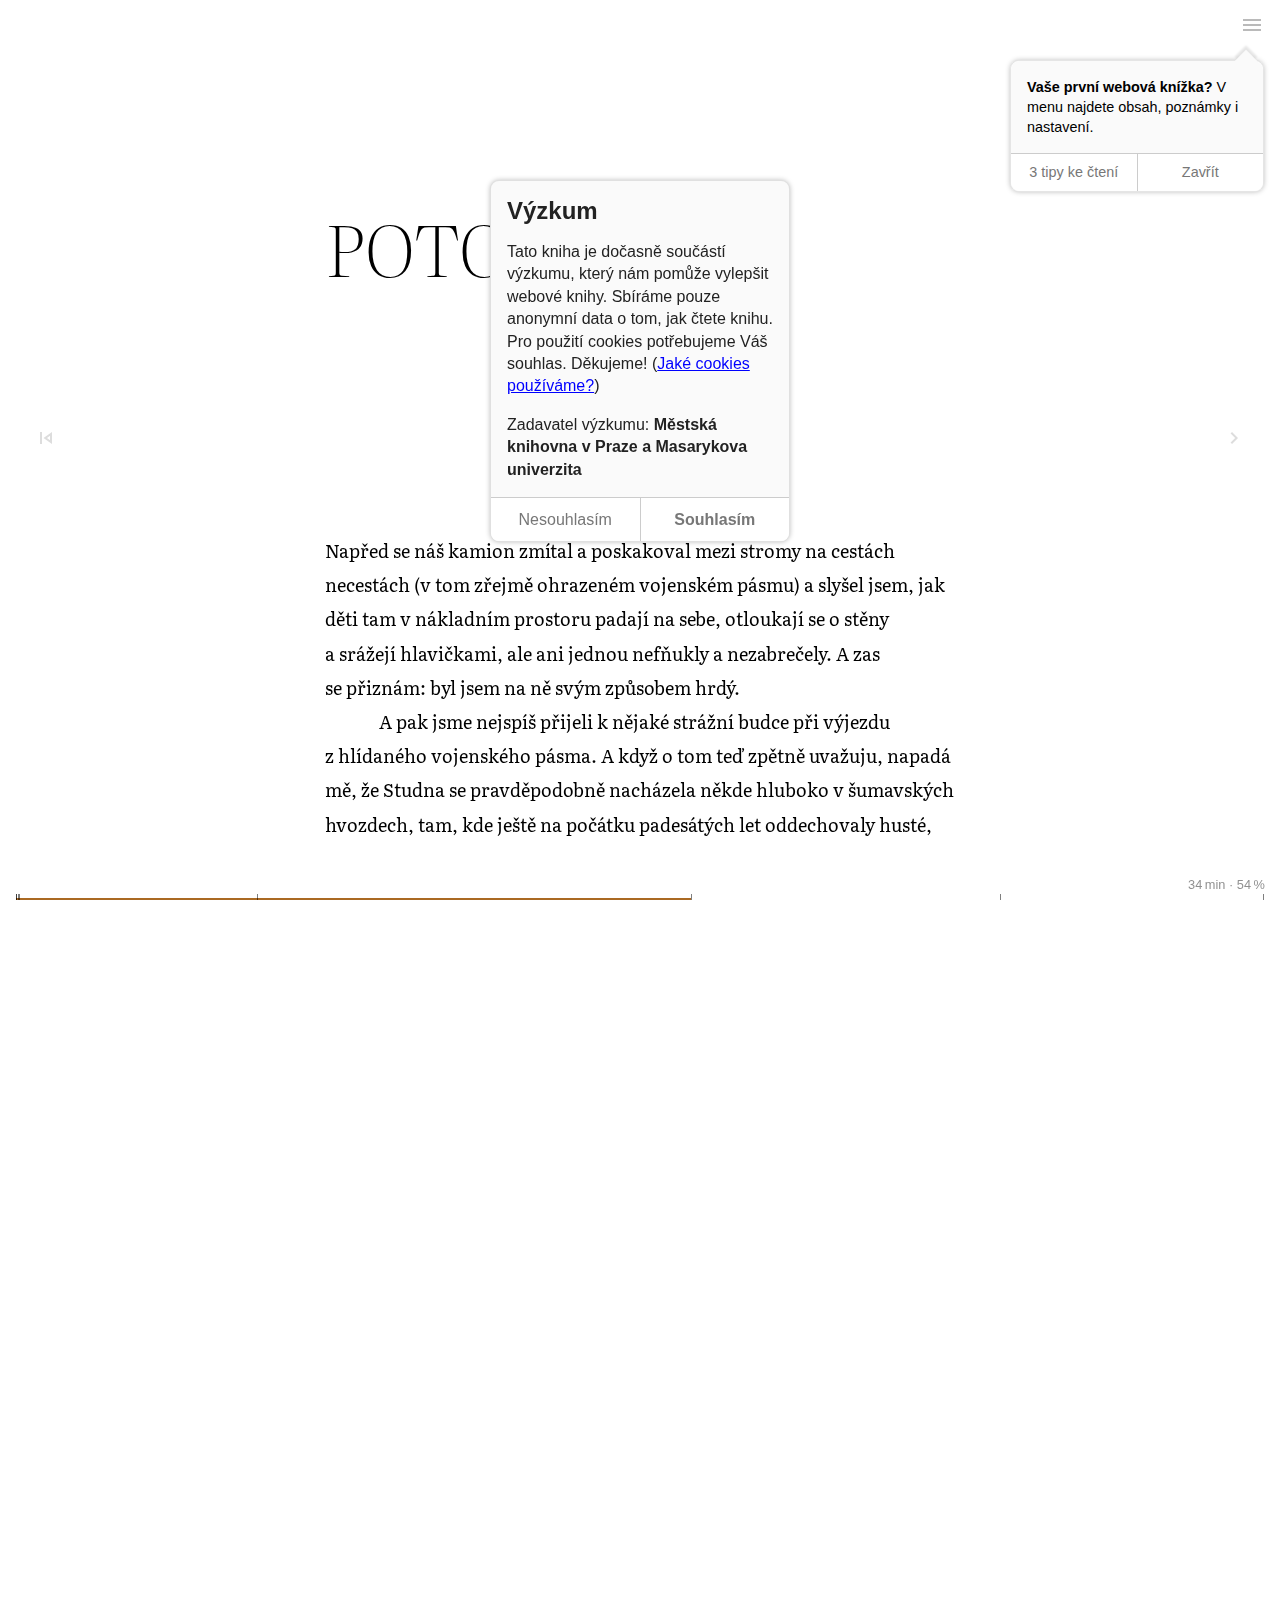
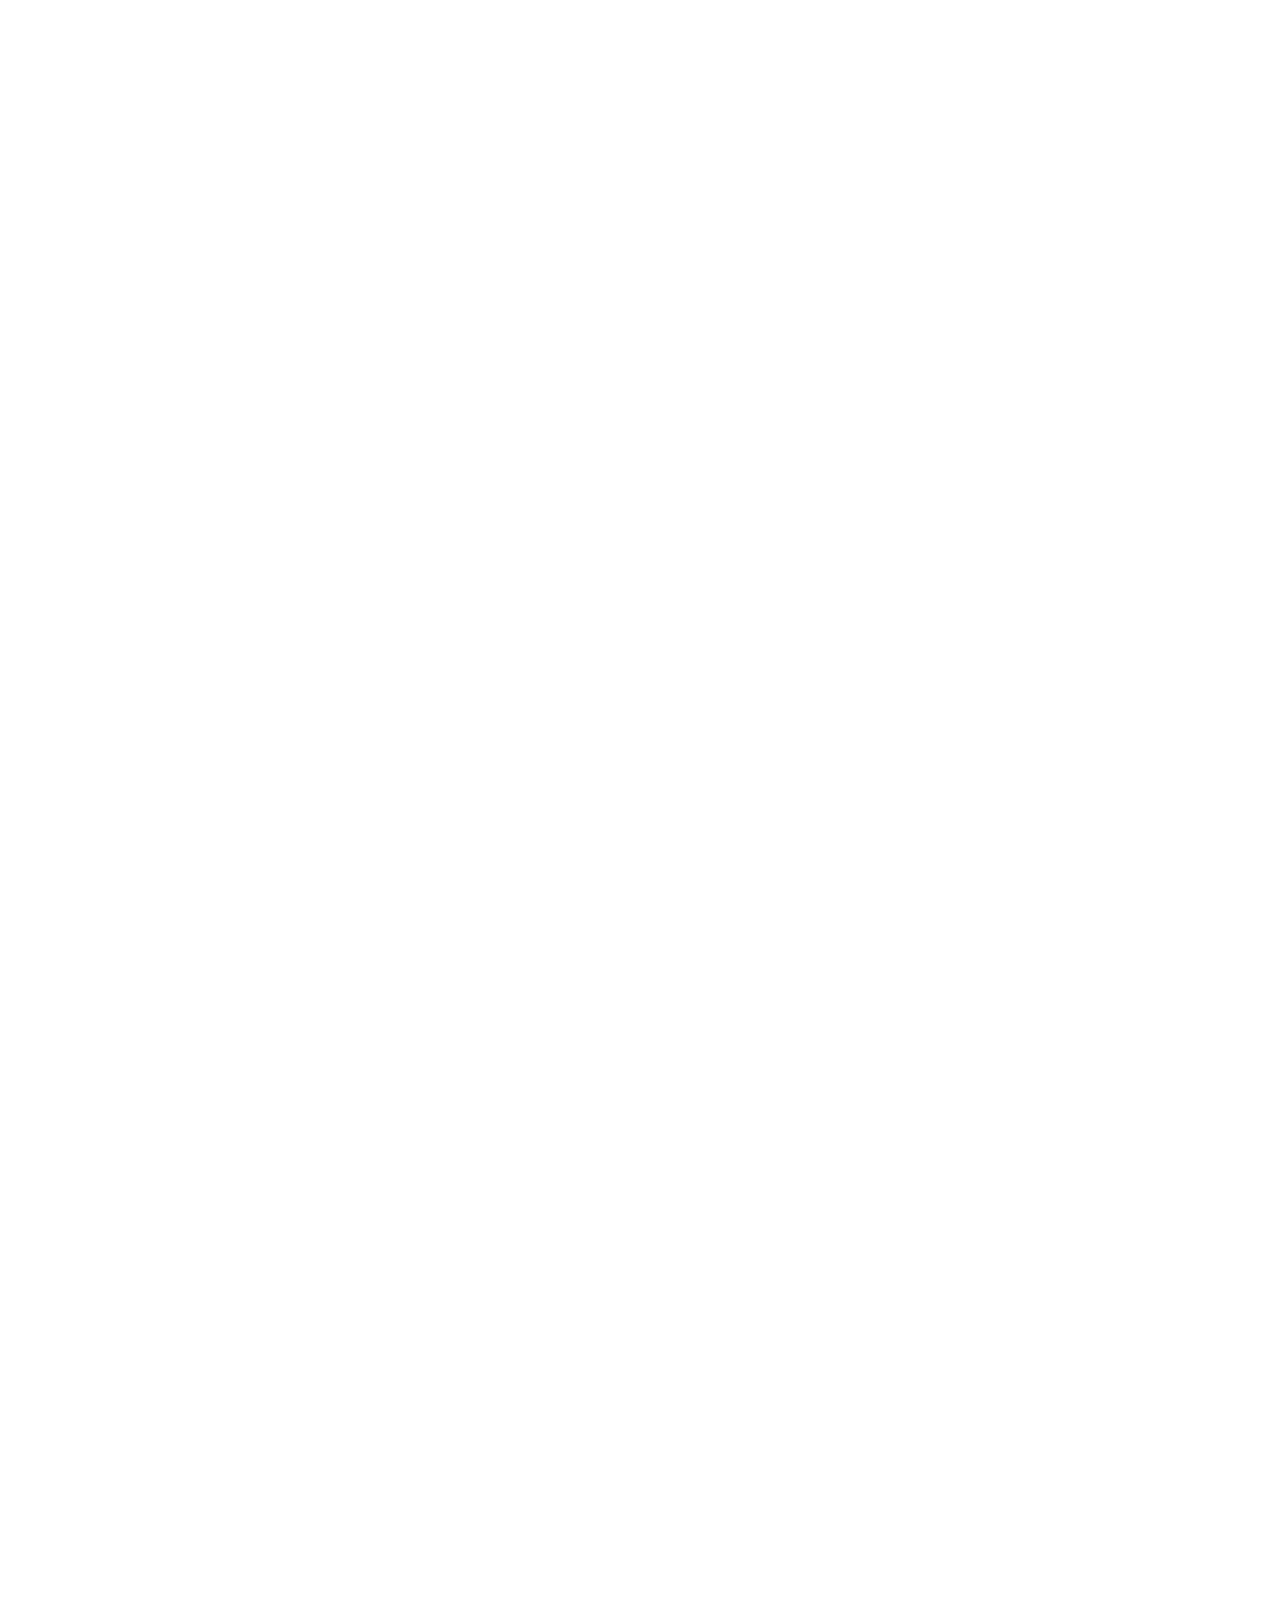
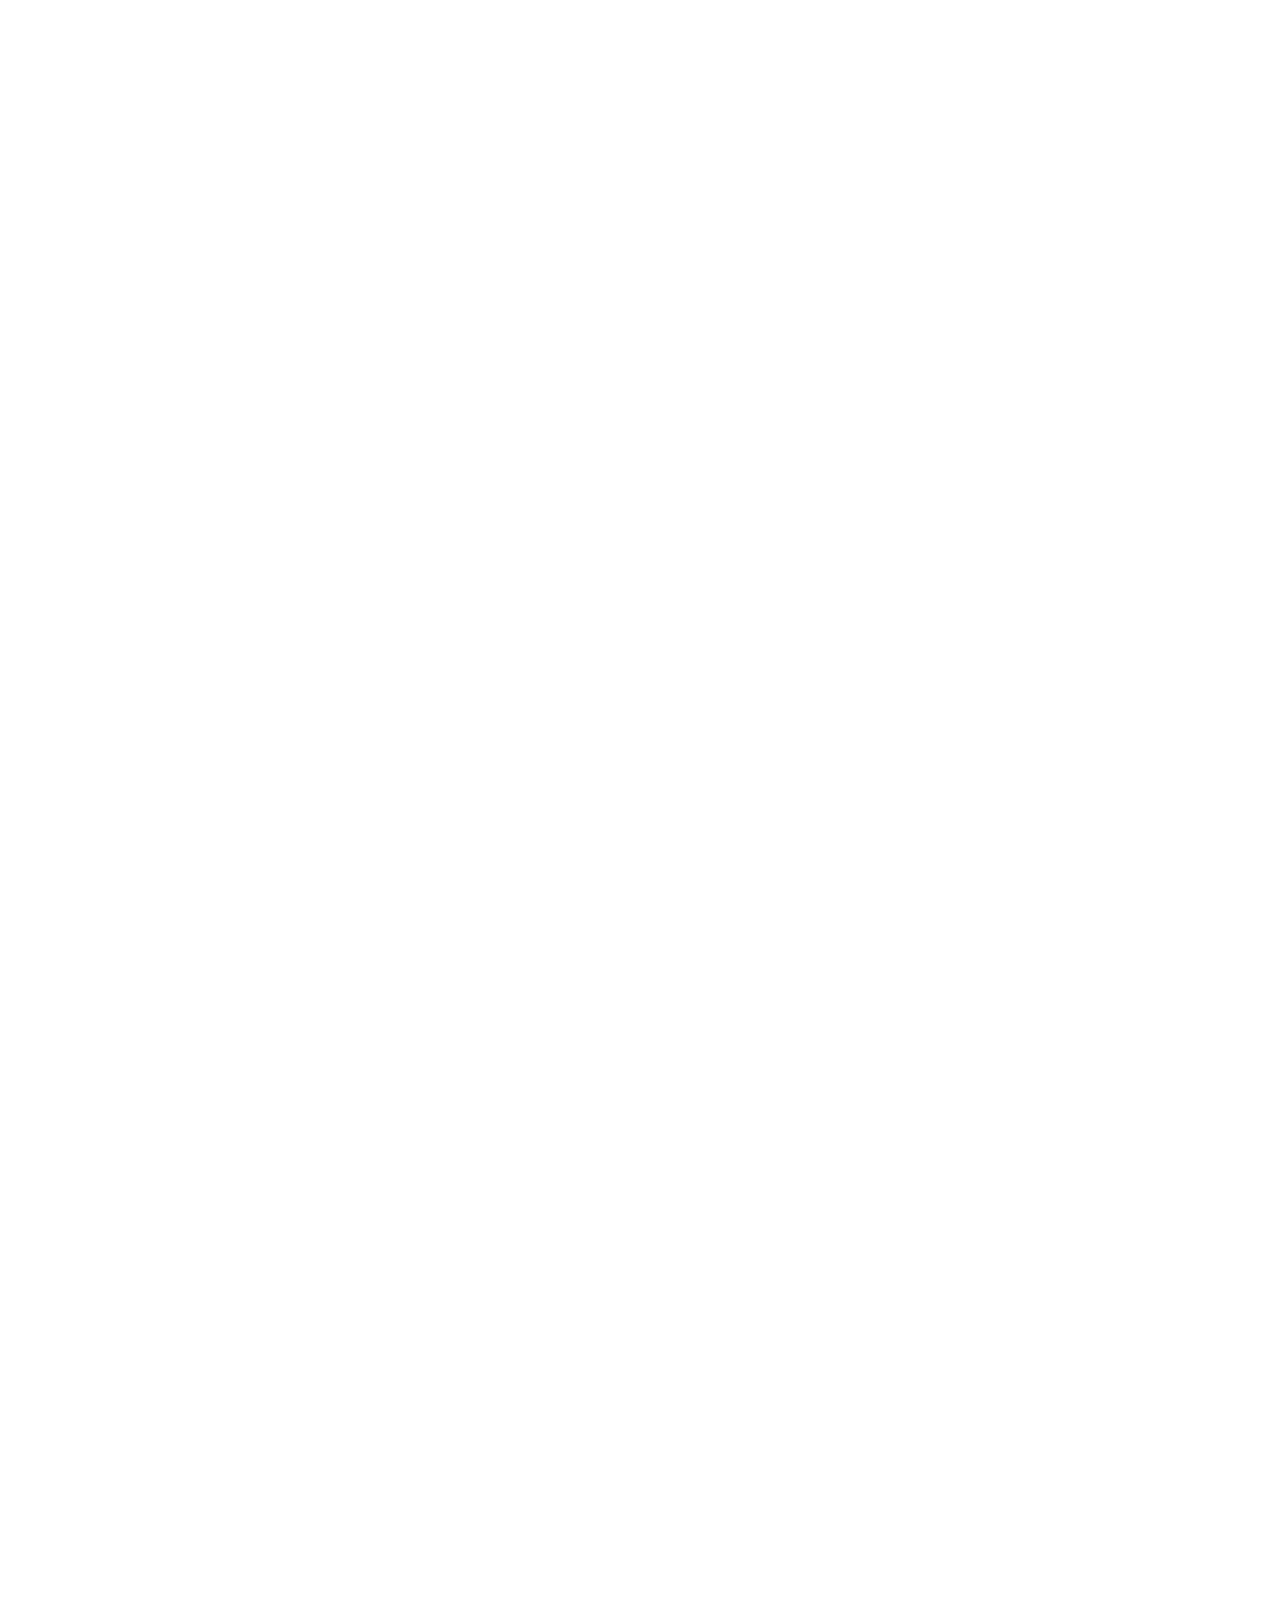
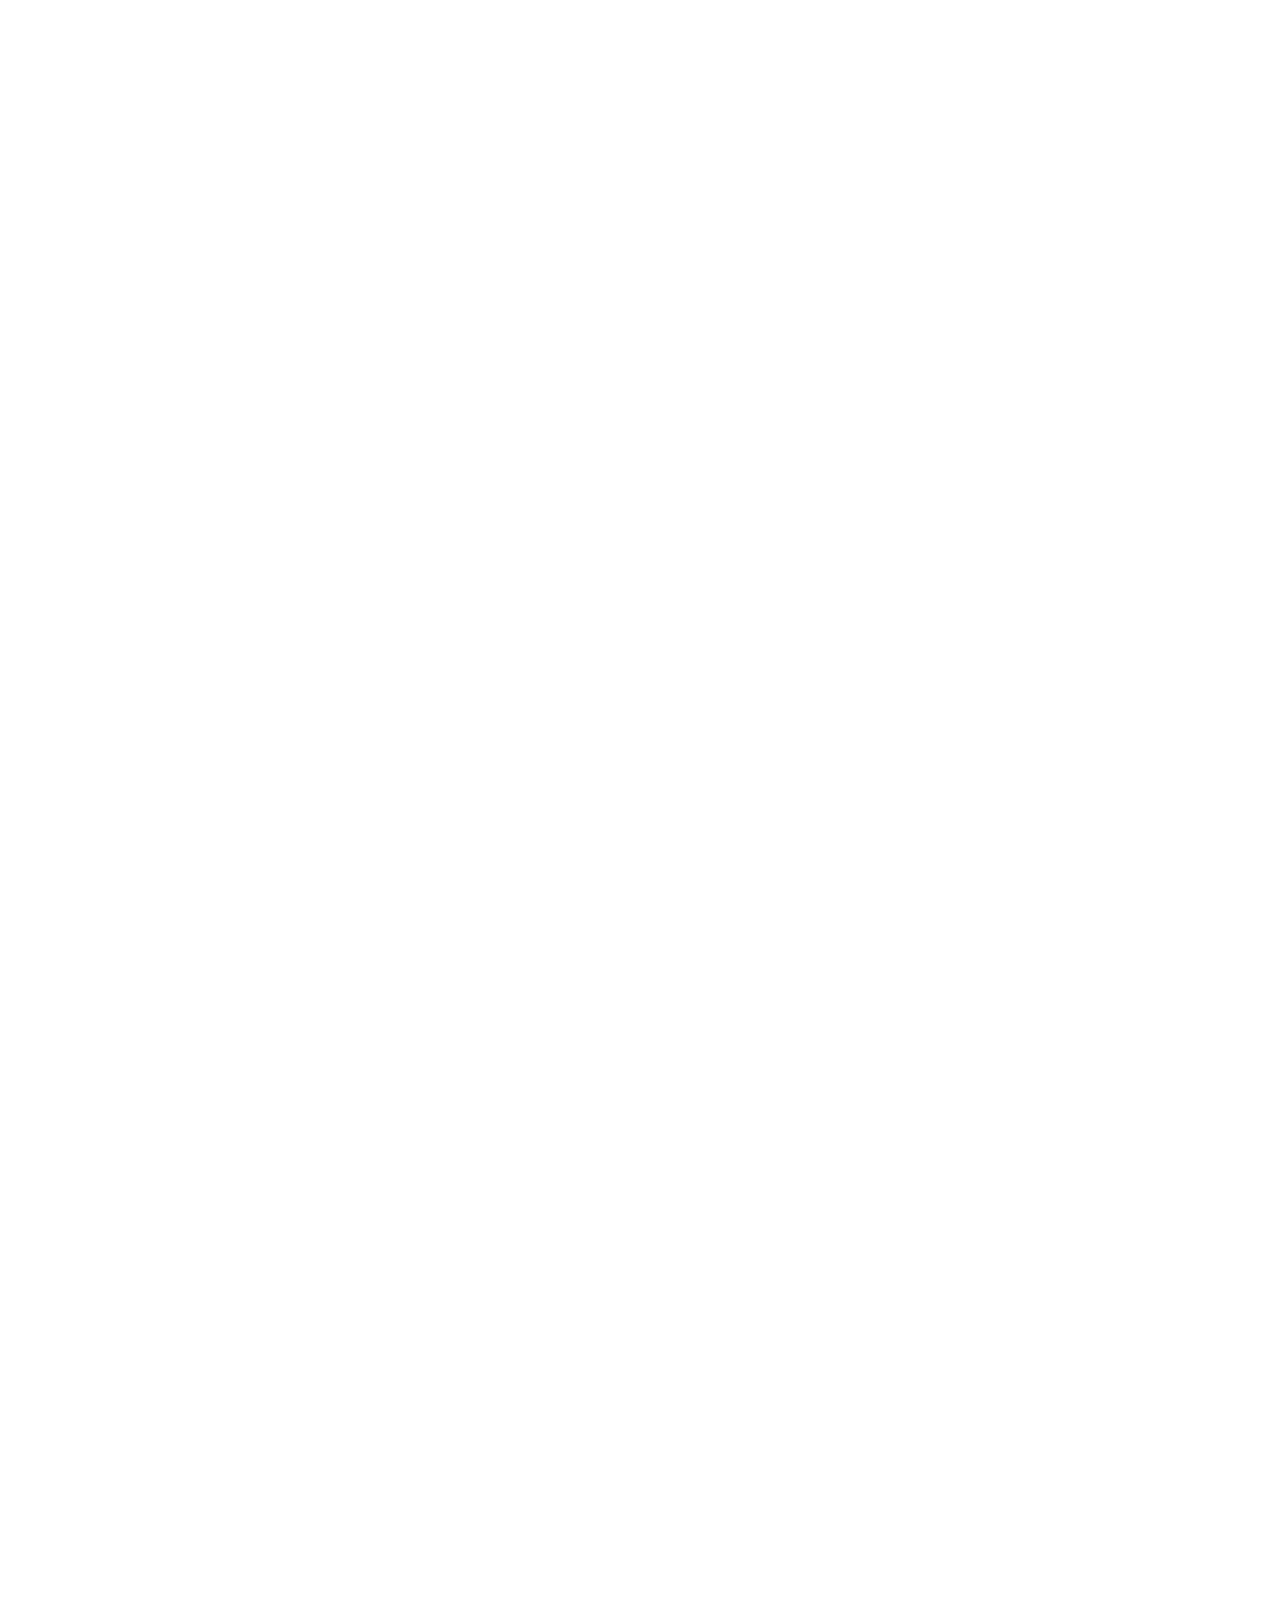
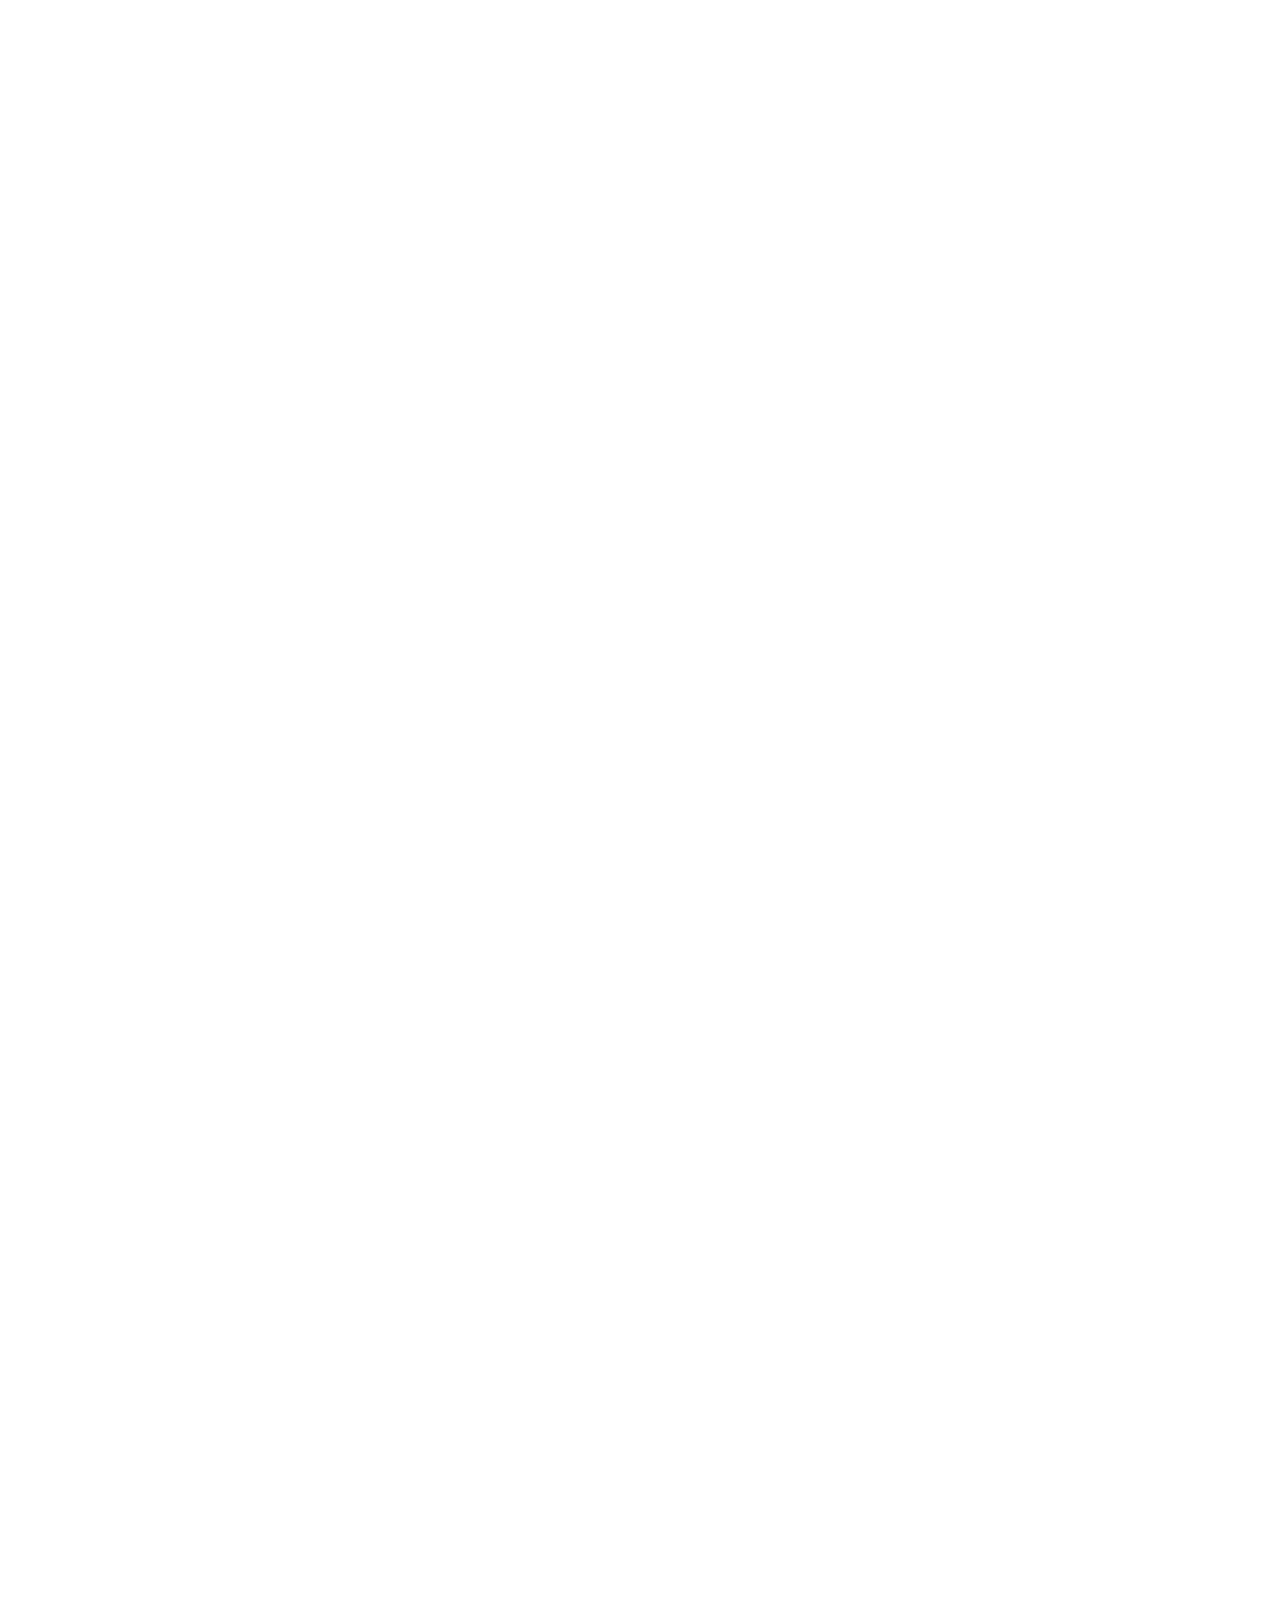
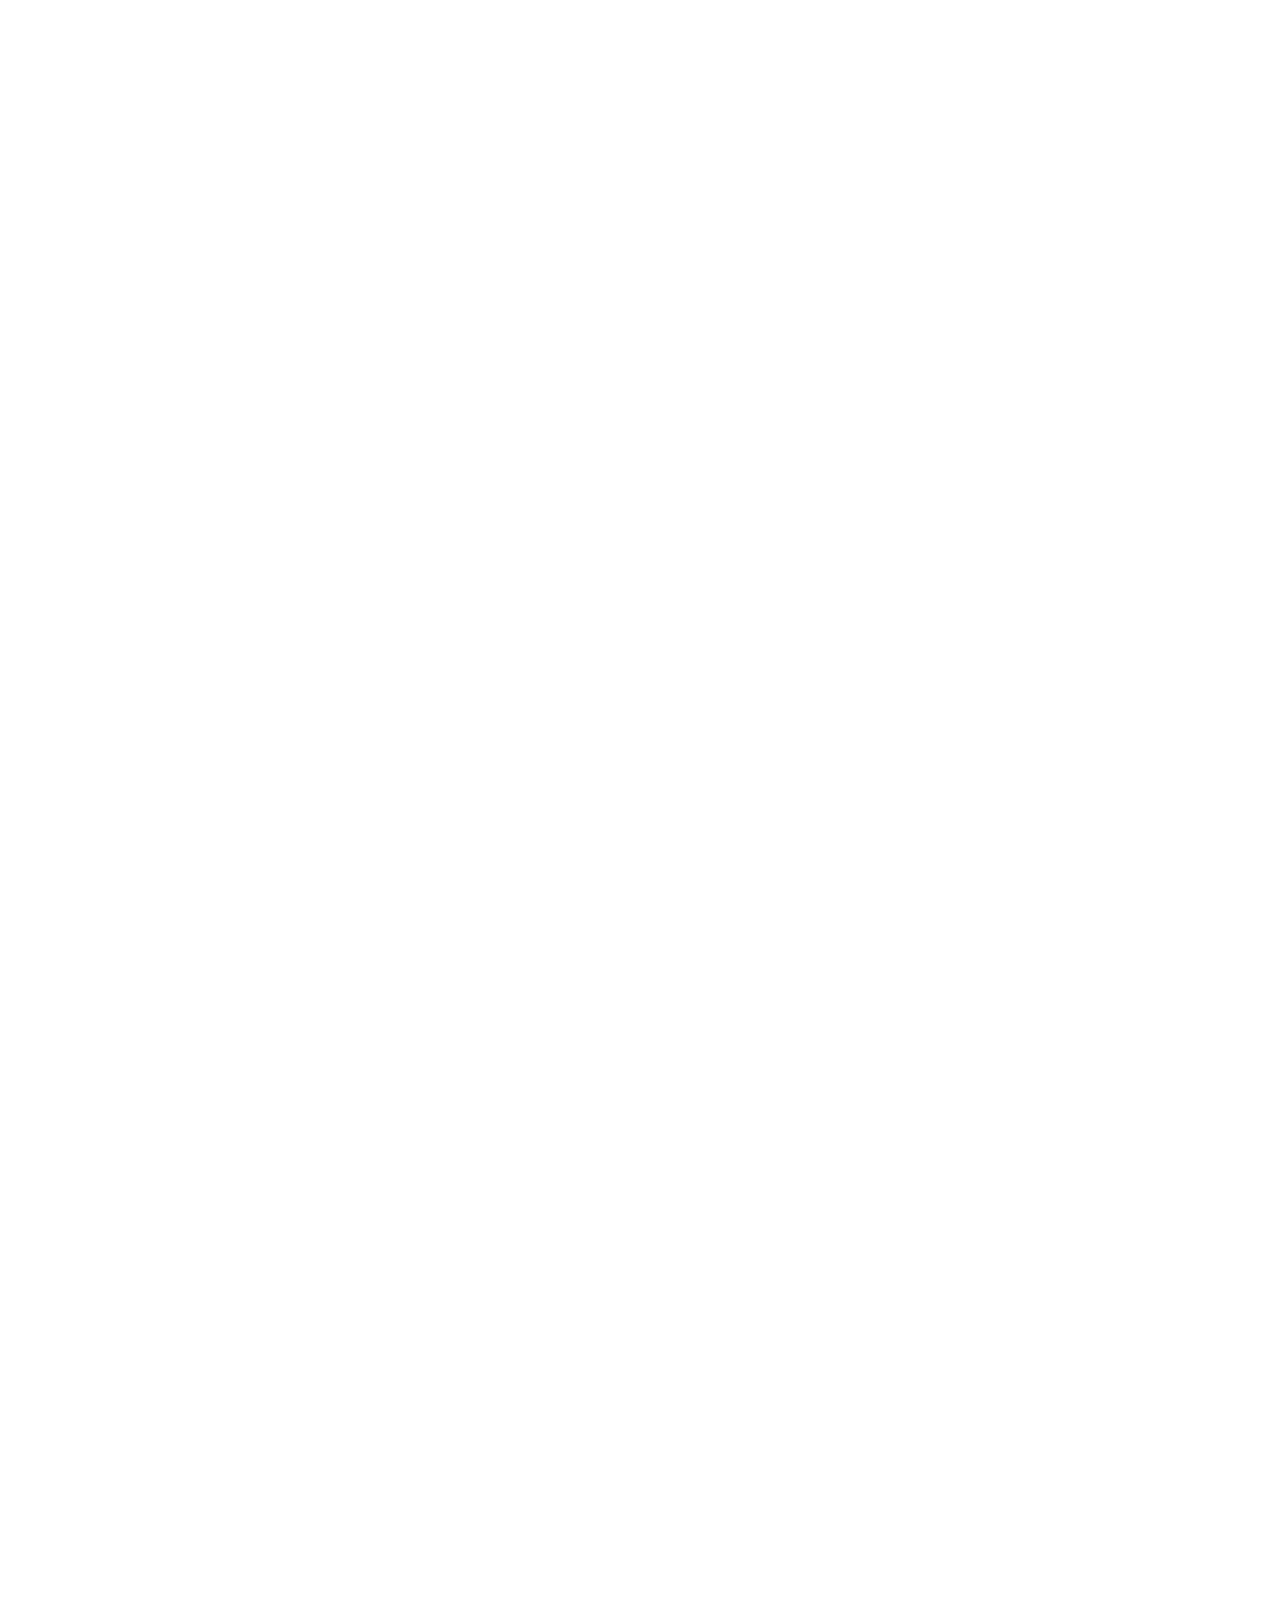
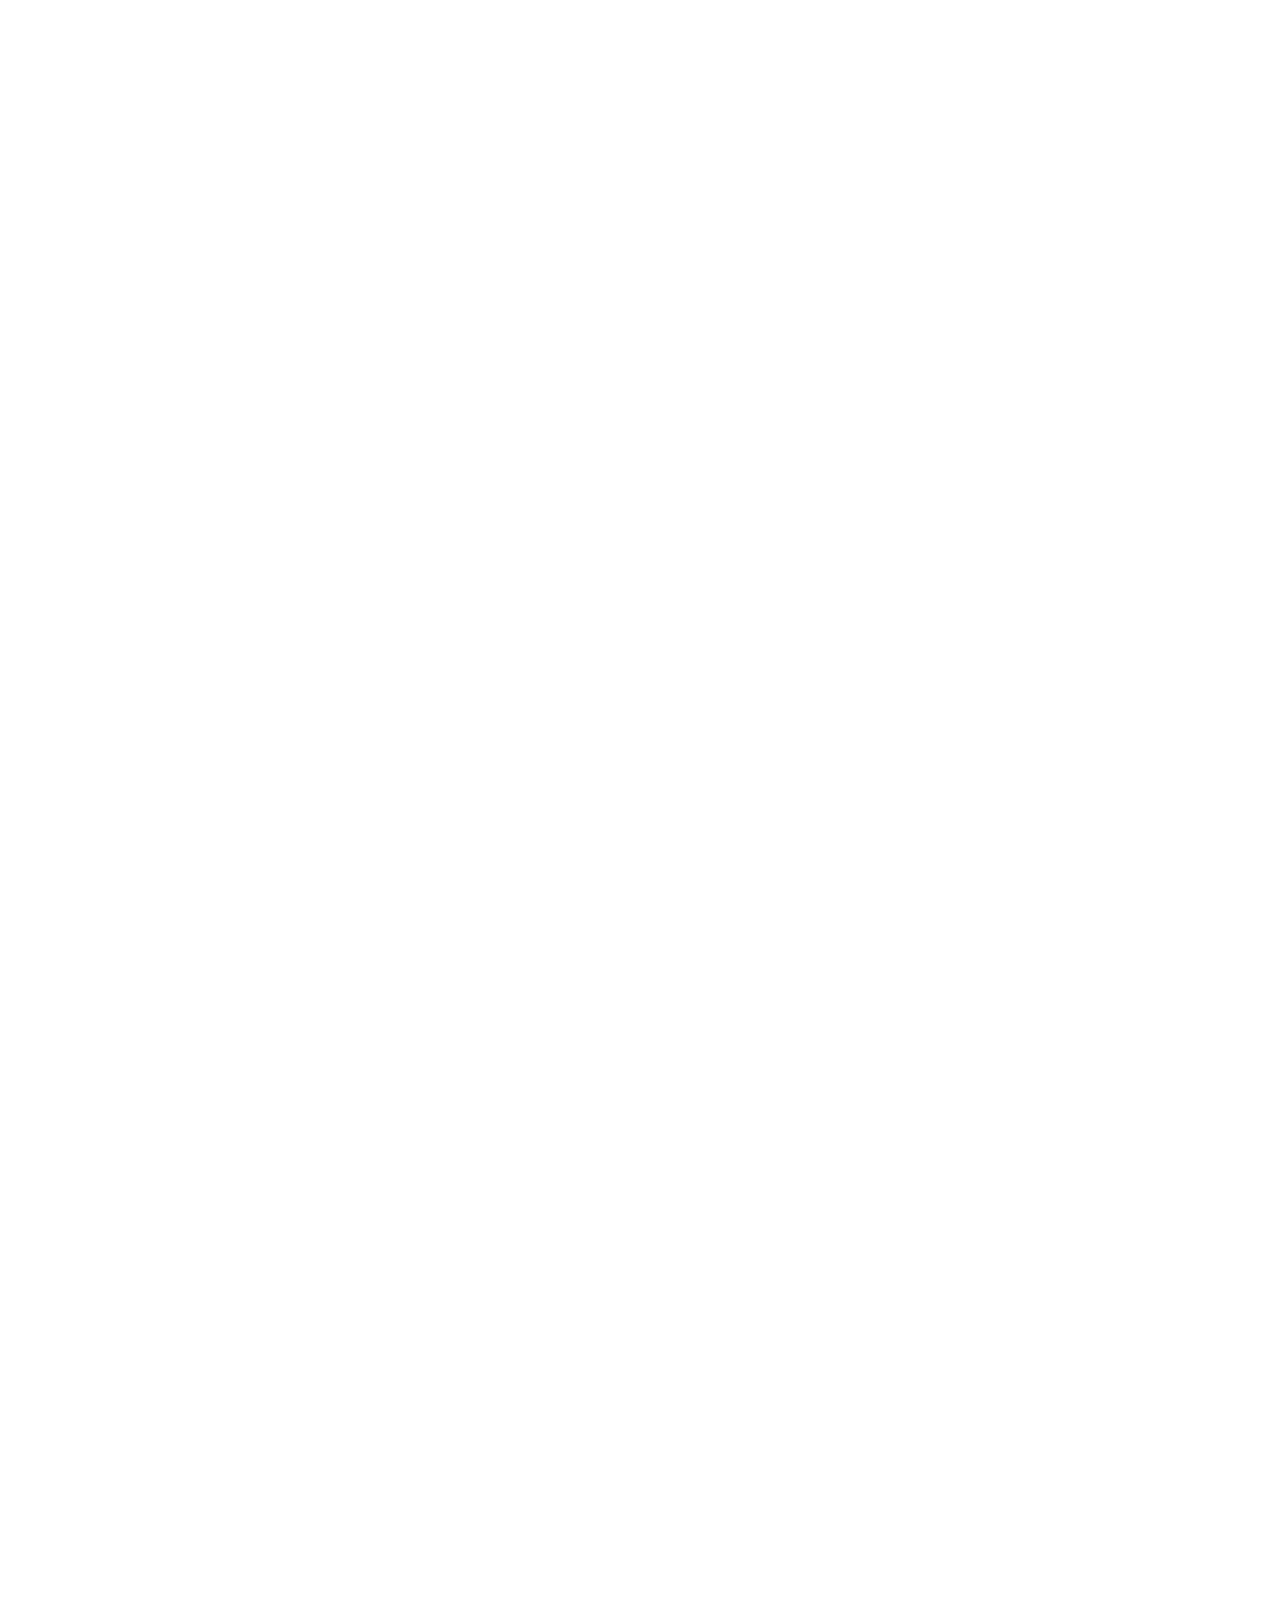
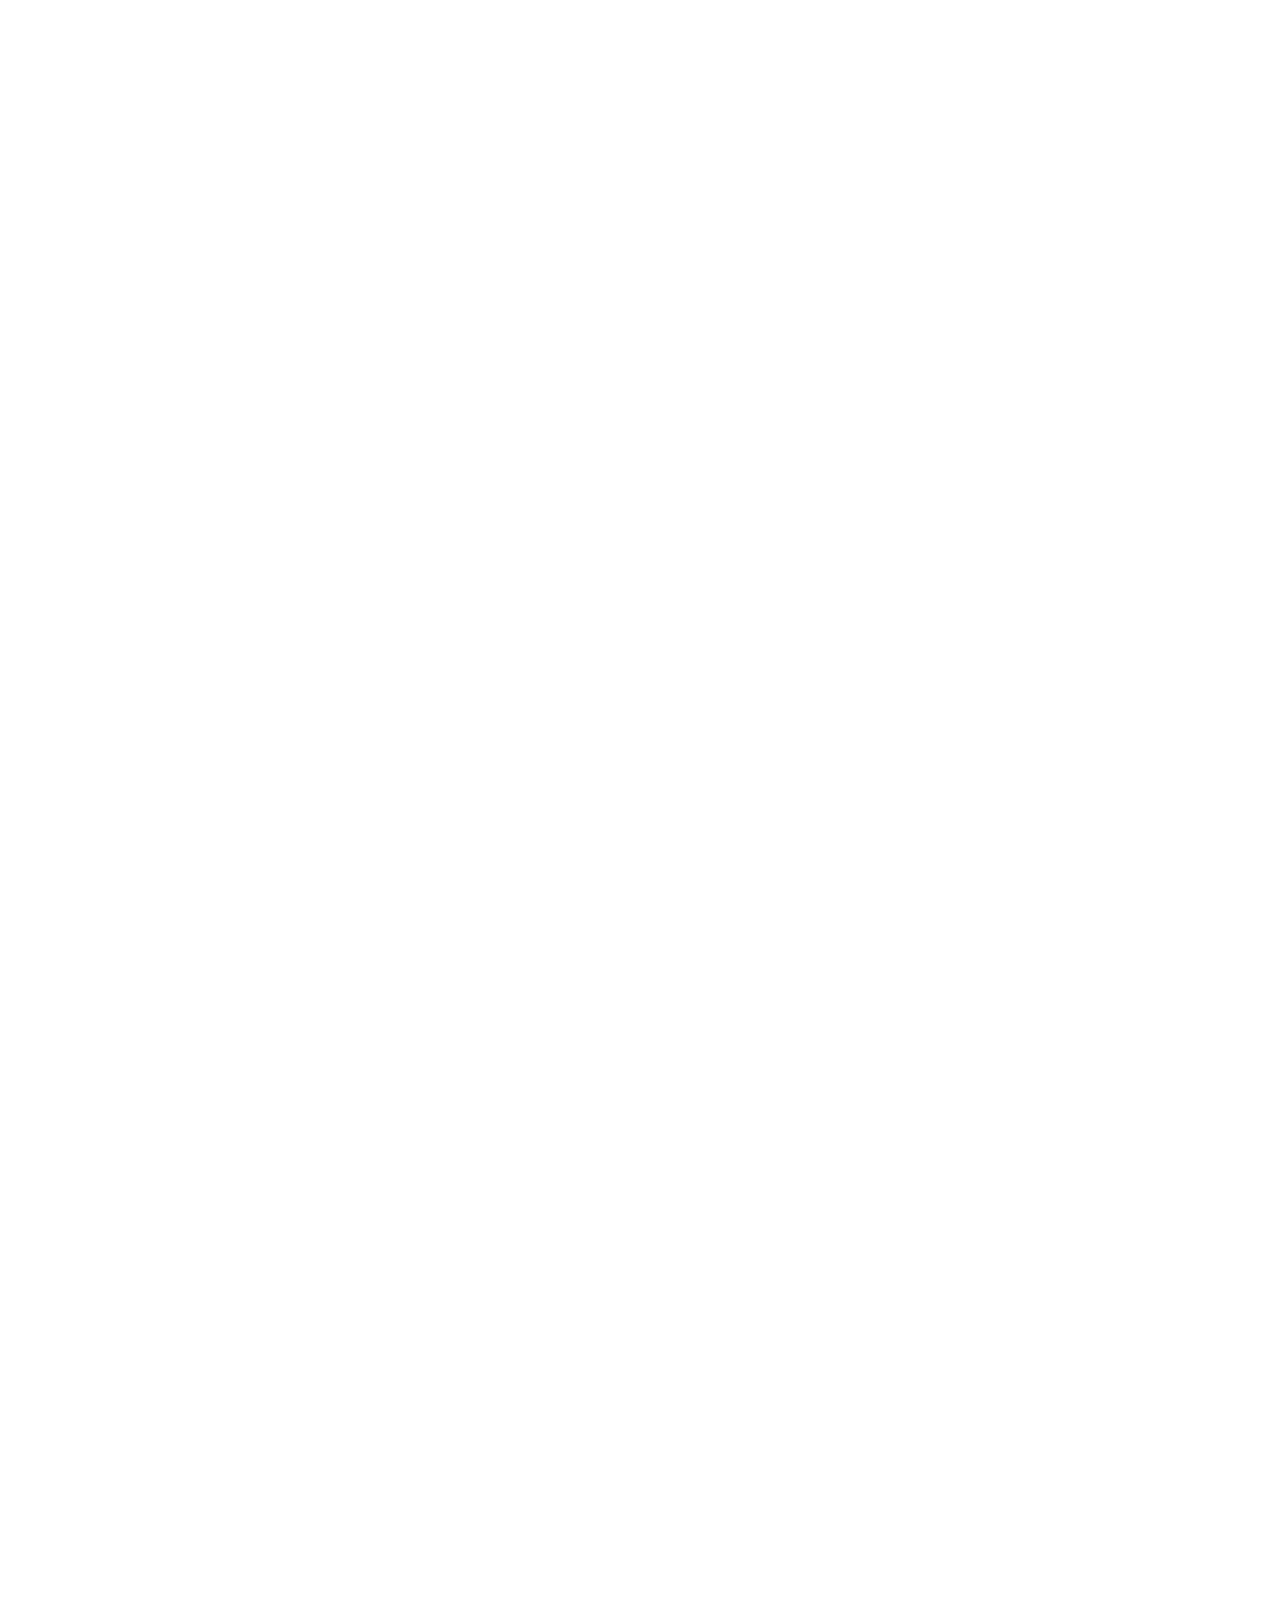
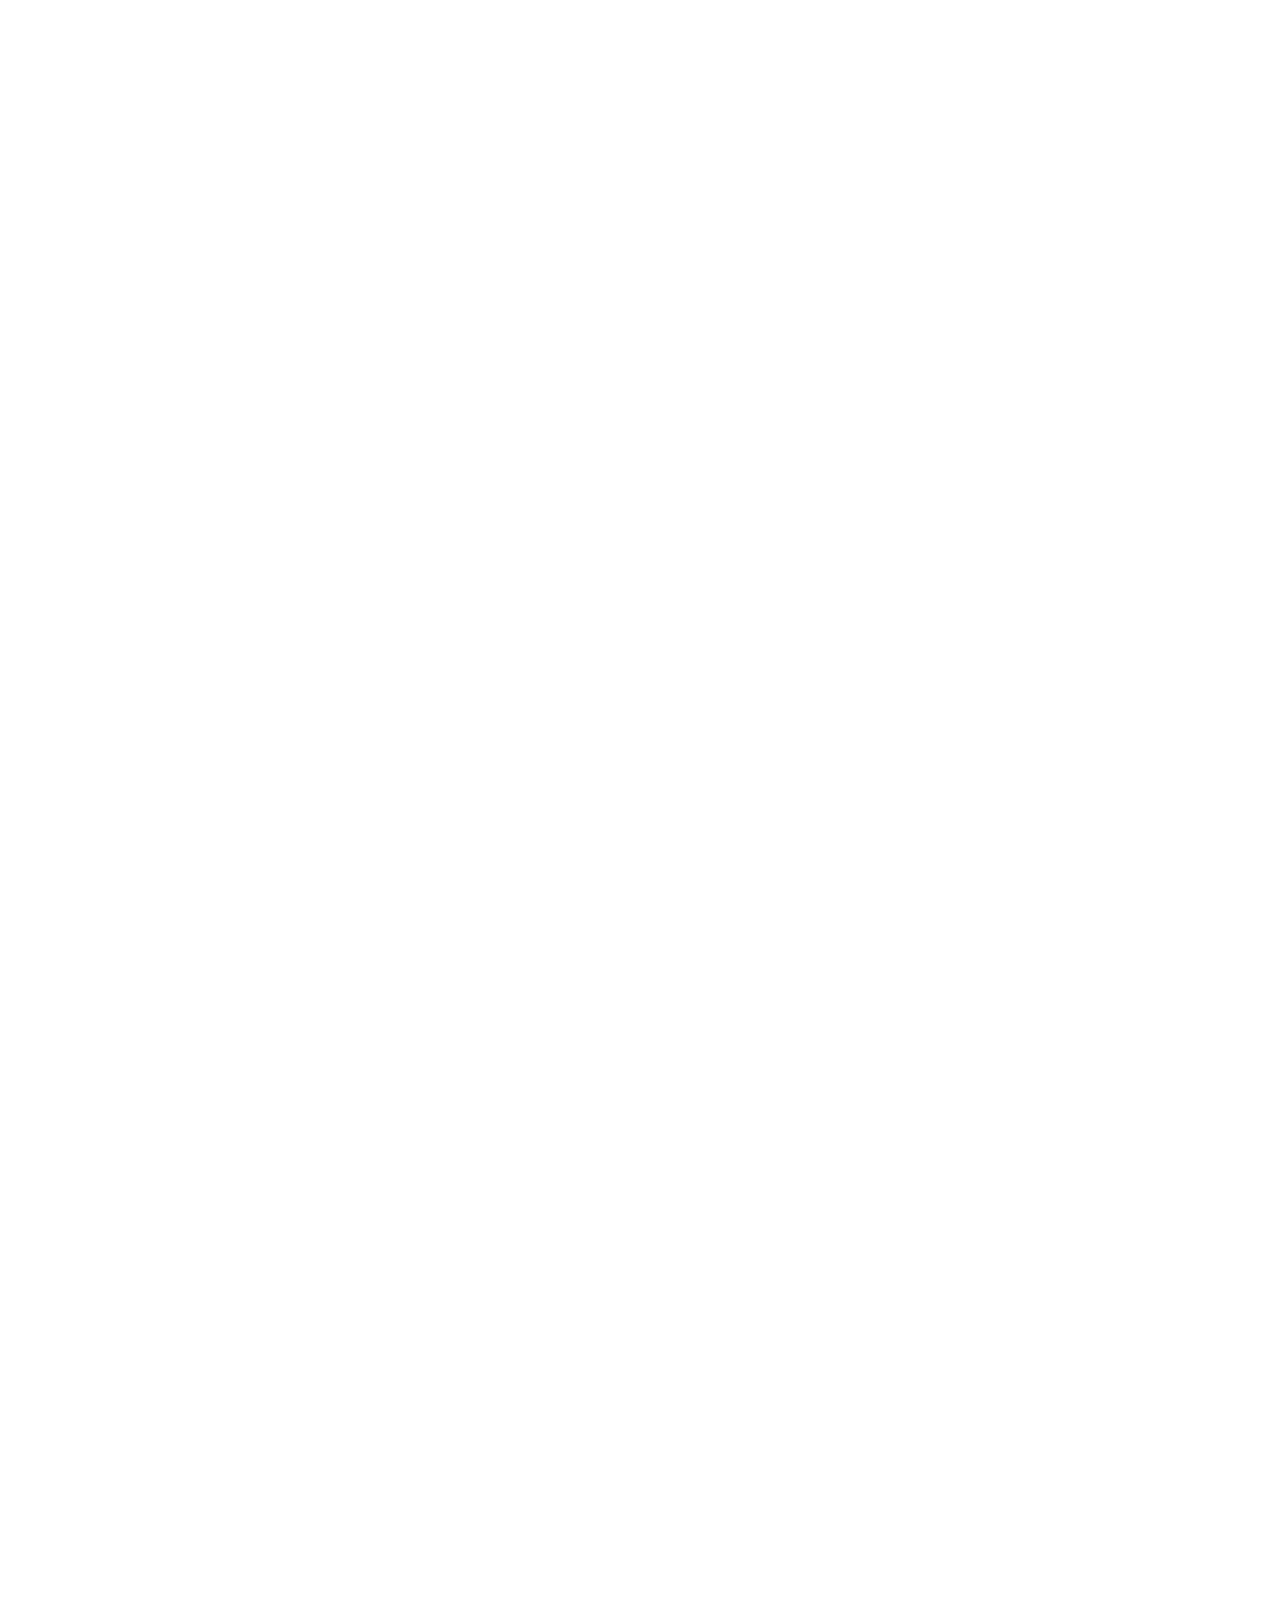
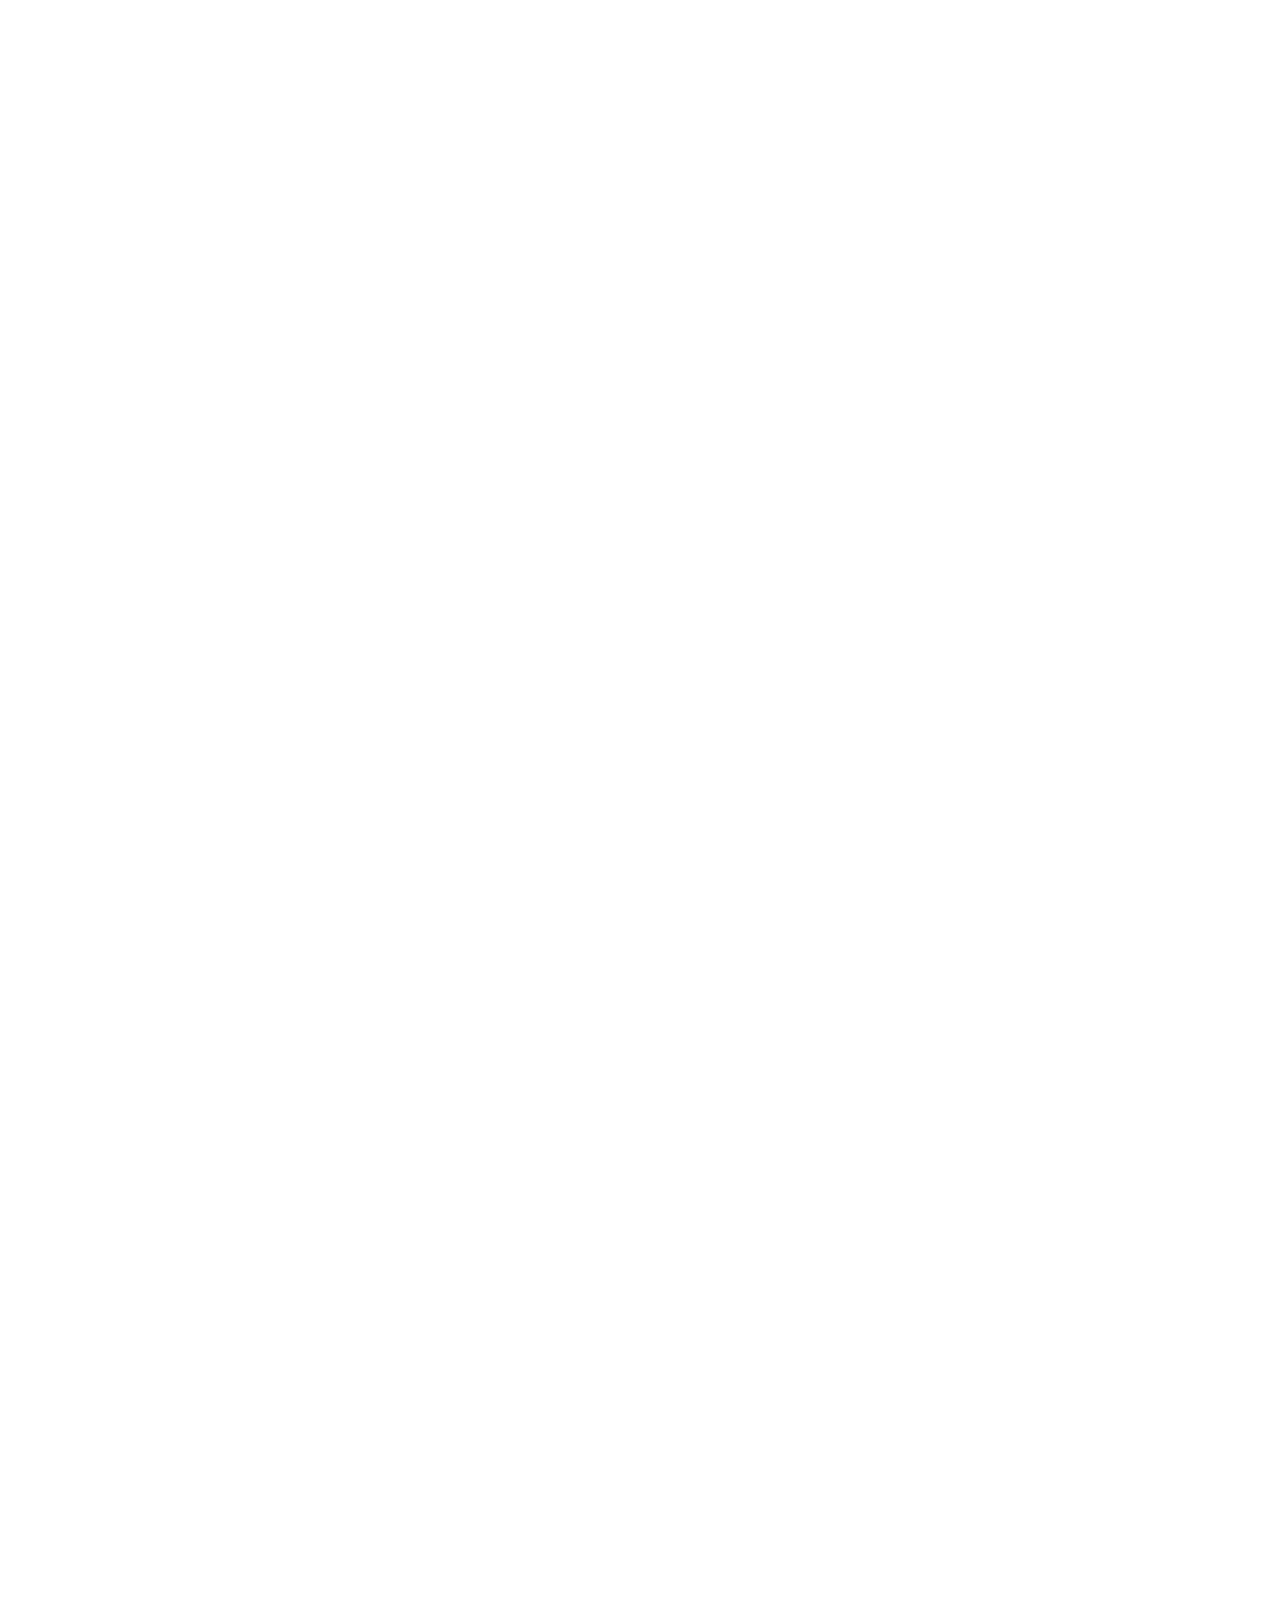
<file: lehni_bestie_011.html>
<!DOCTYPE html>
<html lang="cs">
  <head>
    <meta charset="utf-8">
    <meta name="viewport" content="width=device-width, initial-scale=1.0, shrink-to-fit=no">
    <meta name="apple-mobile-web-app-title" content="POTOM">
    <meta name="apple-mobile-web-app-capable" content="yes">
    <title>POTOM</title>
    <link rel="stylesheet" href="./style/style.min.css" media="screen" integrity="sha256-WpWT1LW/FMDG4tRw6TOHnGRC6XZrL/FNwHKhIorB2bg=">
    <meta name="nb-research" content="Tato kniha je dočasně součástí výzkumu, který nám pomůže vylepšit webové knihy. Sbíráme pouze anonymní data o tom, jak čtete knihu. Pro použití cookies potřebujeme Váš souhlas. Děkujeme! (<a href='https://www.mlp.cz/cz/o-knihovne/cisla-dokumenty-povinne-informace/povinne-dostupne-informace/cookies/'>Jaké cookies používáme?</a>)">
    <meta name="nb-research-orgs" content="Městská knihovna v Praze a Masarykova univerzita">
    <meta name="nb-research-ga" content="UA-187132260-1">
    <link rel="icon" type="image/x-icon" href="./assets/favicon.ico">
    <link rel="icon" type="image/png" sizes="16x16" href="./assets/favicon-16x16.png">
    <link rel="icon" type="image/png" sizes="32x32" href="./assets/favicon-32x32.png">
    <link rel="icon" type="image/png" sizes="48x48" href="./assets/favicon-48x48.png">
    <link rel="manifest" href="./assets/manifest.webmanifest">
    <meta name="mobile-web-app-capable" content="yes">
    <meta name="theme-color" content="#A86828">
    <meta name="application-name" content="Jiří Kratochvil: Lehni, bestie!">
    <link rel="apple-touch-icon" sizes="57x57" href="./assets/apple-touch-icon-57x57.png">
    <link rel="apple-touch-icon" sizes="60x60" href="./assets/apple-touch-icon-60x60.png">
    <link rel="apple-touch-icon" sizes="72x72" href="./assets/apple-touch-icon-72x72.png">
    <link rel="apple-touch-icon" sizes="76x76" href="./assets/apple-touch-icon-76x76.png">
    <link rel="apple-touch-icon" sizes="114x114" href="./assets/apple-touch-icon-114x114.png">
    <link rel="apple-touch-icon" sizes="120x120" href="./assets/apple-touch-icon-120x120.png">
    <link rel="apple-touch-icon" sizes="144x144" href="./assets/apple-touch-icon-144x144.png">
    <link rel="apple-touch-icon" sizes="152x152" href="./assets/apple-touch-icon-152x152.png">
    <link rel="apple-touch-icon" sizes="167x167" href="./assets/apple-touch-icon-167x167.png">
    <link rel="apple-touch-icon" sizes="180x180" href="./assets/apple-touch-icon-180x180.png">
    <link rel="apple-touch-icon" sizes="1024x1024" href="./assets/apple-touch-icon-1024x1024.png">
    <meta name="apple-mobile-web-app-capable" content="yes">
    <meta name="apple-mobile-web-app-status-bar-style" content="black-translucent">
    <meta name="apple-mobile-web-app-title" content="Lehni, bestie!">
    <meta property="og:title" content="Lehni, bestie!">
    <meta property="og:type" content="book">
    <meta property="og:book:author" content="Jiří Kratochvil">
    <meta property="twitter:title" content="Jiří Kratochvil: Lehni, bestie!">
    <meta property="og:image" content="./assets/cover-1200x620.png">
    <meta property="twitter:image" content="./assets/cover-1200x1200.png">
    <link rel="index" href="./index.html">
    <link rel="license" href="./license.html">
    <link rel="publication" href="./manifest.json" id="manifest">
    <link rel="about" href="about.html">
    <link rel="prev" href="./lehni_bestie_009.html">
    <link rel="next" href="./lehni_bestie_013.html">
    <meta name="nb-order" content="5">
    <link rel="self" href="lehni_bestie_011.html">
    <meta name="nb-identifier" content="kratochvil-lehni-bestie-54e6128">
    <meta name="nb-role" content="chapter">
  </head>
  <body class="content-prose nb-role-chapter nb-custom-style" data-nb-words="8286" data-nb-chars="49513">
    <nav role="doc-toc">
      <ul class="plain section">
        <li><a href="lehni_bestie_005.html">Citáty </a></li>
        <li><a href="lehni_bestie_006.html">Věnování</a></li>
        <li><a href="lehni_bestie_007.html">Předtím</a></li>
        <li><a href="lehni_bestie_009.html">Tam</a></li>
        <li><a href="lehni_bestie_011.html">Potom</a></li>
        <li><a href="lehni_bestie_013.html">Zde</a></li>
      </ul>
    </nav>
    <div id="ui-content">
    </div>
    <div class="content">
      <main>
        <nav class="begin-nav">
          <ul>
            <li><a href="./index.html#" rel="index">Titulní strana</a></li>
            <li><a href="./lehni_bestie_009.html#chapter-end" rel="prev">← Předchozí kapitola</a></li>
          </ul>
        </nav><a id="chapter-start"></a>
        <h1 class="chunk" data-nb-ref-number="1" data-nb-words="1" data-nb-chars="5"><span class="idea" data-nb-ref-number="1" id="idea1" data-nb-words="1" data-nb-chars="5">POTOM</span></h1>
        <section>
          <p class="chunk" data-nb-ref-number="2" data-nb-words="54" data-nb-chars="314"><span class="idea" data-nb-ref-number="2" id="idea2" data-nb-words="54" data-nb-chars="314">Napřed se&nbsp;náš kamion zmítal a&nbsp;poskakoval mezi stromy na&nbsp;cestách necestách (v&nbsp;tom zřejmě ohrazeném vojenském pásmu) a&nbsp;slyšel jsem, jak děti tam v&nbsp;nákladním prostoru padají na&nbsp;sebe, otloukají se&nbsp;o&nbsp;stěny a&nbsp;srážejí hlavičkami, ale ani jednou nefňukly a&nbsp;nezabrečely. A&nbsp;zas se&nbsp;přiznám: byl jsem na&nbsp;ně&nbsp;svým způsobem hrdý.</span></p>
          <p class="chunk" data-nb-ref-number="3" data-nb-words="54" data-nb-chars="359"><span class="idea" data-nb-ref-number="3" id="idea3" data-nb-words="54" data-nb-chars="359">A&nbsp;pak jsme nejspíš přijeli k&nbsp;nějaké strážní budce při výjezdu z&nbsp;hlídaného vojenského pásma. A&nbsp;když o&nbsp;tom teď zpětně uvažuju, napadá mě, že&nbsp;Studna se&nbsp;pravděpodobně nacházela někde hluboko v&nbsp;šumavských hvozdech, tam, kde ještě na&nbsp;počátku padesátých let oddechovaly husté, netknuté lesy skrývající nejedno tajemství, střežené ostrými vlčáky, samopaly a&nbsp;zátarasy.</span></p>
          <p class="chunk" data-nb-ref-number="4" data-nb-words="95" data-nb-chars="555"><span class="idea" data-nb-ref-number="4" id="idea4" data-nb-words="95" data-nb-chars="555">Takže přijeli jsme ke&nbsp;strážní budce a&nbsp;Velmistra tam samozřejmě všichni znali a&nbsp;zaslechl jsem, jak ho&nbsp;kdosi zve dovnitř, na&nbsp;kafe, ale Velmistr vlídně odmítl, nehnul se&nbsp;z&nbsp;kabiny. A&nbsp;pak jsem zas slyšel, jak jiný hlas říká: Mohu vám otřít přední sklo, veliteli? A&nbsp;Velmistr na&nbsp;protest zachrčel, ale pozdě, protože to&nbsp;už&nbsp;někdo umýval a&nbsp;potom jelenicí otíral (uslyšel jsem ty&nbsp;protivné, vrzavé zvuky) sklo. A&nbsp;přitom se&nbsp;chtě nechtě musel dívat na&nbsp;mě, na&nbsp;kluka se&nbsp;zavázanýma očima na&nbsp;sedadle vedle Velmistra. Ale čertví, třeba mi&nbsp;ten šátek zajistil i&nbsp;neviditelnost.</span></p>
          <p class="chunk" data-nb-ref-number="5" data-nb-words="90" data-nb-chars="601"><span class="idea" data-nb-ref-number="5" id="idea5" data-nb-words="90" data-nb-chars="601">Vyjeli jsme z&nbsp;lesa a&nbsp;octli se, hádám, na&nbsp;nějaké rozbité vozovce. A&nbsp;pak jsem ještě dlouhý, dlouhý čas nezaslechl žádný zvuk protijedoucího vozidla. Byla to&nbsp;prázdná, pustá cesta, pustější než vaše vyšeptalá srdce, mí&nbsp;lhostejní, lhostejní posluchači. Jeli jsme tedy, představuji si, stále ještě pohraničním pásmem, odkud byli po&nbsp;válce vysídleni původní obyvatelé a&nbsp;z&nbsp;tamějších vesnických kostelíčků se&nbsp;nadělaly vojenské střelnice. Aspoň tak mi&nbsp;to&nbsp;jednou vyprávěl Velmistr, který míval časté záchvaty sdílnosti a&nbsp;jejich pohnutlivé obsahy vyvrhl vždycky do&nbsp;mě&nbsp;jak do&nbsp;odpadové jímky. Anebo otevřeného hrobu?</span></p>
          <p class="chunk" data-nb-ref-number="6" data-nb-words="119" data-nb-chars="691"><span class="idea" data-nb-ref-number="6" id="idea6" data-nb-words="119" data-nb-chars="691">Kouřil jednu cigaretu za&nbsp;druhou (vidíte, kdyby mi&nbsp;nepřivázal přes oči ten šátek, mohl jsem mu&nbsp;teď úslužně připalovat, takhle jsem slyšel, jak občas zaklel, když jednou rukou držel volant a&nbsp;druhou se&nbsp;pokoušel zapálit si&nbsp;a&nbsp;buď krabička, nebo sirka se&nbsp;mu&nbsp;vysmekly), což svědčilo o&nbsp;tom, jak je&nbsp;celý nesvůj. Stejně by&nbsp;mě&nbsp;moc zajímalo, jestli byl aspoň trošku nesvůj taky tenkrát, když s&nbsp;hořící cigaretou seděl nade mnou spícím a&nbsp;na rajském dvoře nás už&nbsp;čekala ta&nbsp;naše úplně prvá šachová partie? A&nbsp;myslím, že&nbsp;jsem při vzpomínce na&nbsp;naše první setkání sladce usnul a&nbsp;probudil se, až&nbsp;kamion zastavil a&nbsp;otevřenými dveřmi vnikl dovnitř zápach benzinu. To&nbsp;znamená, že&nbsp;jsme už&nbsp;byli v&nbsp;civilizovaném kraji.</span></p>
          <p class="chunk" data-nb-ref-number="7" data-nb-words="43" data-nb-chars="225"><span class="idea" data-nb-ref-number="7" id="idea7" data-nb-words="43" data-nb-chars="225">Velmistr promluvil s&nbsp;kýmsi z&nbsp;obsluhy pumpy (je to&nbsp;k&nbsp;vzteku stále se&nbsp;jen dohadovat, co&nbsp;se&nbsp;to&nbsp;vlastně kolem vás děje, ale na&nbsp;druhé straně to&nbsp;zas bystří vaši představivost) a&nbsp;pak šel za&nbsp;mnou a&nbsp;řekl mi: Vstávej, jdem odvázat psa!</span></p>
          <p class="chunk" data-nb-ref-number="8" data-nb-words="145" data-nb-chars="835"><span class="idea" data-nb-ref-number="8" id="idea8" data-nb-words="145" data-nb-chars="835">Velmistr totiž občas rád zabočil do&nbsp;vojenské hantýrky, abych viděl, jak tvrdý je&nbsp;chlapík. Vzal mě&nbsp;zas za&nbsp;loket a&nbsp;odvedl kamsi za&nbsp;pumpu a&nbsp;tam jsme stáli a&nbsp;močili. A&nbsp;když jsme se&nbsp;vrátili, šel ještě zavelet té&nbsp;drobotině v&nbsp;kamionu. A&nbsp;to už&nbsp;jsem si&nbsp;zas představoval, jak hned družně vytvořili řetěz a&nbsp;Velmistr je&nbsp;taky odvedl za&nbsp;pumpu, kde teď všichni stojí v&nbsp;dlouhé řadě: Nicola Sacco vedle Karla Liebknechta a&nbsp;Oleg Koševoj vedle Jeana Paula Marata a&nbsp;Julius Fučík vedle Nikose Belojannise a&nbsp;Federico Garda Lorca a&nbsp;Bartolomeo Vanzetti a&nbsp;Sergej Kirov a&nbsp;Angelo Vratič a&nbsp;Louis Antoine Léon de&nbsp;Saint-Just a&nbsp;Jan Šverma a&nbsp;Pavlík Morozov a&nbsp;Georges Jacques Danton a&nbsp;tak dále a&nbsp;tak dále, jen Rosa Luxemburgová a&nbsp;Zoja Kosmoděmjanská si&nbsp;v&nbsp;té řadě přidřeply. (Poradím vám: můžete si&nbsp;to&nbsp;představit jako dlouhou klávesnici se&nbsp;dvěma zaseknutými klávesami.)</span></p>
        </section>
        <section>
          <p class="chunk" data-nb-ref-number="9" data-nb-words="67" data-nb-chars="415"><span class="idea" data-nb-ref-number="9" id="idea9" data-nb-words="67" data-nb-chars="415">Projížděli jsme vesnicemi, městy a&nbsp;městečky. Napřed jsem je&nbsp;tak trochu počítal, než mě&nbsp;to&nbsp;přestalo bavit, protože bylo dost obtížné, jestli ne&nbsp;úplně nemožné, poslepu rozlišit, co&nbsp;je&nbsp;jen dlouhá, roztahaná obec a&nbsp;co už&nbsp;třeba město, které jsme jen tak štrejchli při periferii. Ale zato jsem zřetelně rozeznal, když odpoledne přecházelo v&nbsp;podvečer, a&nbsp;ani šátek na&nbsp;očích mi&nbsp;nemohl zabránit, abych nepoznal nástup večera.</span></p>
          <p class="chunk" data-nb-ref-number="10" data-nb-words="7" data-nb-chars="36"><span class="idea" data-nb-ref-number="10" id="idea10" data-nb-words="7" data-nb-chars="36">A&nbsp;večer jsme vjeli do&nbsp;velkého města.</span></p>
          <p class="chunk" data-nb-ref-number="11" data-nb-words="150" data-nb-chars="885"><span class="idea" data-nb-ref-number="11" id="idea11" data-nb-words="150" data-nb-chars="885">Setkání se&nbsp;zvuky města mě&nbsp;znova probudilo k&nbsp;životu. Přestože se&nbsp;už&nbsp;večerně setmělo, město ještě nevyhaslo a&nbsp;velký orchestr zvuků mi&nbsp;teď předváděl všechny své barevné rejstříky. Sice jsem si&nbsp;netroufal poznat, co&nbsp;je&nbsp;to&nbsp;za&nbsp;město, ale s&nbsp;velkým potěšením jsem podle toho, co&nbsp;jsem slyšel, a&nbsp;taky podle natřásání kamionu rozeznával, kdy projíždíme širokou ulicí a&nbsp;kdy se&nbsp;jen tak soukáme úzkou příční uličkou, abychom pak na&nbsp;chvíli uvízli na&nbsp;křižovatce a&nbsp;hned poté najeli na&nbsp;jakýsi viadukt (městské zvuky k&nbsp;nám stoupaly zespodu jak pára z&nbsp;koryta řeky), a&nbsp;to jsme už&nbsp;byli na&nbsp;jakémsi velikém náměstí (prostor kolem zvučel jak zvon) a&nbsp;odtud zas vyrazili vzhůru do&nbsp;kopce. Cítil jsem prudké stoupání, jeli jsme snad podél kolejí tramvaje, která nám vyzváněla za&nbsp;zády, a&nbsp;pak jsme zas odbočili, ale stoupání se&nbsp;nezmírnilo, až&nbsp;jsme se&nbsp;octli nejspíš v&nbsp;nějaké vilové čtvrti obrůstající kopec nad městem.</span></p>
          <p class="chunk" data-nb-ref-number="12" data-nb-words="45" data-nb-chars="224"><span class="idea" data-nb-ref-number="12" id="idea12" data-nb-words="45" data-nb-chars="224">A&nbsp;když pak kamion zastavil, bylo mi&nbsp;už&nbsp;jasné, že&nbsp;tohle už&nbsp;není jen tak nějaká zastávka na&nbsp;cestě, nýbrž že&nbsp;jsme už&nbsp;doputovali a&nbsp;jsme u&nbsp;cíle. Ale v&nbsp;případě, že&nbsp;by&nbsp;mi&nbsp;to&nbsp;ještě nedošlo, byl tady hned Velmistr, aby mi&nbsp;to&nbsp;pověděl.</span></p>
          <p class="chunk" data-nb-ref-number="13" data-nb-words="15" data-nb-chars="83"><span class="idea" data-nb-ref-number="13" id="idea13" data-nb-words="15" data-nb-chars="83">Konečná! řekl a&nbsp;vystrčil mě&nbsp;a&nbsp;nechal tam kdesi stát a&nbsp;šel ještě vypustit drobotinu.</span></p>
          <p class="chunk" data-nb-ref-number="14" data-nb-words="190" data-nb-chars="1148"><span class="idea" data-nb-ref-number="14" id="idea14" data-nb-words="190" data-nb-chars="1148">Okamžik jsem tam trčel, zmatený jak pión, co&nbsp;zabloudil na&nbsp;druhou půlku šachovnice, a&nbsp;pak jsem natáhl ruku a&nbsp;dotkl se&nbsp;čehosi před sebou. A&nbsp;poznal jsem, že&nbsp;jsou to&nbsp;dveře. Ve&nbsp;Studni jsme jistěže měli také dveře. Jenže ty&nbsp;byly ošklivé, pobité kovovými pásy, kdežto tyhle vlídné, řekl bych dokonce úsměvné, prostě dveře do&nbsp;domu. A&nbsp;nahmatal jsem ozdobné reliéfy a&nbsp;nemusíte mi&nbsp;věřit, ale podle těch reliéfů na&nbsp;dveřích jsem si&nbsp;pak dokázal představit celý dům (vyhmátnout ho&nbsp;z&nbsp;toho taktilního zážitku), předválečnou secesní rodinnou vilu, v&nbsp;jejímž poschodí se&nbsp;právě teď otevřelo okno a&nbsp;uslyšel jsem ženský hlas, až&nbsp;se&nbsp;mi&nbsp;srdce zatetelilo. Vždyť když nepočítám dětské hlásky Rosy Luxemburgové a&nbsp;Zoji Kosmoděmjanské a&nbsp;když nepočítám ten krákoravý, protivný hlas ožralé ženské, kterou do&nbsp;Studny dovlekl (vzpomínáte si?) jeden z&nbsp;dozorců, tak od&nbsp;té&nbsp;doby, co&nbsp;mě&nbsp;unesli, jsem neslyšel ženského hlasu. A&nbsp;tenhle hlas mi&nbsp;zas připomněl domov. Ale hned vzápětí totéž, co&nbsp;mě&nbsp;tak tetelivě dojalo, familiárnost toho hlasu, vzbudilo i&nbsp;mou nevoli. Ta&nbsp;žena totiž oslovila Velmistra jako Emana (!) a&nbsp;vůbec jsem si&nbsp;nebyl jist, jestli někdo smí s&nbsp;Velmistrem tímhle tónem mluvit.</span></p>
          <p class="chunk" data-nb-ref-number="15" data-nb-words="67" data-nb-chars="363"><span class="idea" data-nb-ref-number="15" id="idea15" data-nb-words="67" data-nb-chars="363">Velmistr z&nbsp;nás zas vytvořil řetěz a&nbsp;drželi jsme se&nbsp;za&nbsp;ručky jak slepci anebo chovanci z&nbsp;nějakého ústavu anebo jak ten potěr ze&nbsp;školek a&nbsp;jeslí, ale než jsme vstoupili dovnitř, zavolal ještě k&nbsp;oknu nahoře: Ti&nbsp;na&nbsp;smrt jdoucí pozdravují tebe! a&nbsp;shora nám bylo hned zatleskáno. A&nbsp;pak už&nbsp;nás vedl dlouhou chodbou k&nbsp;dalším dveřím a&nbsp;pak už&nbsp;k&nbsp;nám zavanulo studeným vlhkem.</span></p>
          <p class="chunk" data-nb-ref-number="16" data-nb-words="13" data-nb-chars="82"><span class="idea" data-nb-ref-number="16" id="idea16" data-nb-words="13" data-nb-chars="82">Pozor schody! varoval a&nbsp;celý řetěz se&nbsp;jak sáhodlouhá stonožka jal sestupovat dolů.</span></p>
          <p class="chunk" data-nb-ref-number="17" data-nb-words="10" data-nb-chars="53"><span class="idea" data-nb-ref-number="17" id="idea17" data-nb-words="10" data-nb-chars="53">A&nbsp;tak jsme se&nbsp;nakonec přemístili ze&nbsp;Studny do&nbsp;sklepa.</span></p>
          <p class="chunk" data-nb-ref-number="18" data-nb-words="61" data-nb-chars="353"><span class="idea" data-nb-ref-number="18" id="idea18" data-nb-words="61" data-nb-chars="353">A&nbsp;byl to&nbsp;velký sklep ve&nbsp;velké vile, o&nbsp;tom prosím nepochybujte. Ještě to&nbsp;tam vonělo uhelným prachem a&nbsp;naštípaným dřívím a&nbsp;cibulí a&nbsp;vším tím, co&nbsp;se&nbsp;v&nbsp;takovém velkém sklepě skladuje, ale co&nbsp;se&nbsp;teď asi muselo tísnit na&nbsp;mnohem menší ploše, anebo bylo vyneseno v&nbsp;kbelících do&nbsp;nějakých prostor nahoře. Značná část sklepa teď totiž patřila nám, přivandrovalcům.</span></p>
          <p class="chunk" data-nb-ref-number="19" data-nb-words="38" data-nb-chars="222"><span class="idea" data-nb-ref-number="19" id="idea19" data-nb-words="38" data-nb-chars="222">Když nám Velmistr sundal šátky, viděli jsme, že&nbsp;sklep je&nbsp;přestavěn na&nbsp;vězení, ale to&nbsp;vězení hodně neutěšené, které nebylo možno ani náhodou srovnat se&nbsp;Studnou. A&nbsp;jestli mě&nbsp;napřed dům potěšil, tak jeho sklep mě&nbsp;teď poděsil.</span></p>
          <p class="chunk" data-nb-ref-number="20" data-nb-words="82" data-nb-chars="482"><span class="idea" data-nb-ref-number="20" id="idea20" data-nb-words="82" data-nb-chars="482">Byla to&nbsp;přestavba čerstvě dokončená. Přesvědčili jsme se, že&nbsp;hromádky zapomenutých cihel či&nbsp;odložené betonové překlady jsou ještě teplé od&nbsp;zadků svačinkujících zedníků. Ale přestavba dost zbrklá a&nbsp;odbytá a&nbsp;v&nbsp;nejednom ohledu i&nbsp;zmetkovitá. A&nbsp;když jsem se&nbsp;pak v&nbsp;noci díval na&nbsp;nahou žárovku na&nbsp;stropě své cely (i&nbsp;tady jsem měl celu jen pro sebe), zažíval jsem bolestiplný pocit, že&nbsp;naše cesta ze&nbsp;Studny do&nbsp;sklepa je&nbsp;cestou z&nbsp;výšin posvátného úkolu na&nbsp;jeho, nebojím se&nbsp;to&nbsp;říct: smetiště.</span></p>
          <p class="chunk" data-nb-ref-number="21" data-nb-words="93" data-nb-chars="614"><span class="idea" data-nb-ref-number="21" id="idea21" data-nb-words="93" data-nb-chars="614">Už&nbsp;jsem se&nbsp;myslím několikrát zmínil, že&nbsp;Velmistr se&nbsp;mi&nbsp;občas s&nbsp;něčím svěřoval. Z&nbsp;mých školských materiálů věděl, že&nbsp;jsem něco jako zázračné děcko, malý rozumbrada, jehož inteligence daleko přesahuje rozhled a&nbsp;možnosti třináctiletého premianta. Taková dítka se&nbsp;často stávají maskoty dospělých a&nbsp;někdy dokonce i&nbsp;jejich důvěrníky. A&nbsp;úplně ideální je&nbsp;důvěrník, jehož svíce už&nbsp;brzy dohoří, odsouzenci na&nbsp;smrt můžete úplně klidně vyžvanit všecko. A&nbsp;pak ještě nezapomínejme prosím, že&nbsp;nejen mezi vyšetřovaným a&nbsp;vyšetřovatelem vzniká druhdy silné citové pouto, ale někdy se&nbsp;vylíhne podobný vztah i&nbsp;ze strany vyšetřovatele.</span></p>
          <p class="chunk" data-nb-ref-number="22" data-nb-words="85" data-nb-chars="496"><span class="idea" data-nb-ref-number="22" id="idea22" data-nb-words="85" data-nb-chars="496">Velmistr pojal ke&nbsp;mně otcovskou náklonnost a&nbsp;to, že&nbsp;mě&nbsp;připravoval na&nbsp;smrt, bylo zřejmě něčím takovým, jako když duchovní otec připravuje svého svěřence na&nbsp;biřmování nebo na&nbsp;bar micvu či&nbsp;jinou formu iniciace. Neboť smrt měla být mou iniciací! Takže tyto tři důvody, má&nbsp;inteligence malého rozumbrady a&nbsp;to, že&nbsp;se&nbsp;už&nbsp;brzičko proměním v&nbsp;mrtvolu, která už&nbsp;dál nic nevyžvaní, a&nbsp;konečně i&nbsp;Velmistrova otcovská náklonnost, to&nbsp;vše ho&nbsp;vedlo k&nbsp;tomu, aby mi&nbsp;svěřil věci, jež se&nbsp;jen hned tak někomu nesvěřují.</span></p>
        </section>
        <section>
          <p class="chunk" data-nb-ref-number="23" data-nb-words="126" data-nb-chars="778"><span class="idea" data-nb-ref-number="23" id="idea23" data-nb-words="126" data-nb-chars="778">Velmistr: Nesmrtelný měl spousty nepřátel, kteří netrpělivě čekali na&nbsp;jeho smrt. A&nbsp;teď mě&nbsp;poslouchej, Spartaku. Zatímco navenek se&nbsp;stále pokračuje v&nbsp;jeho odkazu, ve&nbsp;skutečnosti se&nbsp;už&nbsp;teď jeho dílo bourá a&nbsp;ničí. A&nbsp;hlavní úder je&nbsp;veden proti myšlence z&nbsp;nejmilejších, proti procesům s&nbsp;dětmi. Nesmrtelný prošel pravoslavným seminářem a&nbsp;moc dobře věděl, jakou sílu a&nbsp;moc má&nbsp;obětování nevinných. Když procesy s&nbsp;nejoddanějšími členy strany a&nbsp;jejich popravy už&nbsp;nemají ten účinek, musí nastoupit obětování jehňátek, jak tomu Nesmrtelný s&nbsp;láskou říkal. Krev nevinných je&nbsp;tou živou vodou, co&nbsp;křísí ideje, a&nbsp;revoluce se&nbsp;musí stále znova křísit a&nbsp;zažehávat, jinak zasmrádne jak psí zdechlina. A&nbsp;to jí&nbsp;právě teď hrozí. Dětské kláštery jsou teď všude likvidovány a&nbsp;musí se&nbsp;stáhnout do&nbsp;podzemí.</span></p>
          <p class="chunk" data-nb-ref-number="24" data-nb-words="8" data-nb-chars="49"><span class="idea" data-nb-ref-number="24" id="idea24" data-nb-words="8" data-nb-chars="49">Já: Takže naše další činnost je&nbsp;vlastně ilegální?</span></p>
          <p class="chunk" data-nb-ref-number="25" data-nb-words="54" data-nb-chars="307"><span class="idea" data-nb-ref-number="25" id="idea25" data-nb-words="54" data-nb-chars="307">Velmistr: Ale vůbec ne. Není to&nbsp;poprvé v&nbsp;historii, že&nbsp;se&nbsp;legální zdá být pro tu&nbsp;chvíli ilegálním, ale ti&nbsp;nejlepší zůstali s&nbsp;námi a&nbsp;s&nbsp;jejich pomocí jsem přestavěl sklep na&nbsp;důstojný klášter, abychom mohli pokračovat. A&nbsp;to, co&nbsp;dnes zažíváme, je&nbsp;vlastně jen epizoda. A&nbsp;možná je&nbsp;to&nbsp;jen užitečná zkouška věrnosti.</span></p>
          <p class="chunk" data-nb-ref-number="26" data-nb-words="10" data-nb-chars="57"><span class="idea" data-nb-ref-number="26" id="idea26" data-nb-words="10" data-nb-chars="57">Já: Smím vědět, jestli se&nbsp;na&nbsp;našem projektu něco změnilo?</span></p>
          <p class="chunk" data-nb-ref-number="27" data-nb-words="8" data-nb-chars="50"><span class="idea" data-nb-ref-number="27" id="idea27" data-nb-words="8" data-nb-chars="50">Velmistr: Nic se&nbsp;nesmí měnit! Všechno je&nbsp;posvátné!</span></p>
          <p class="chunk" data-nb-ref-number="28" data-nb-words="20" data-nb-chars="121"><span class="idea" data-nb-ref-number="28" id="idea28" data-nb-words="20" data-nb-chars="121">Já: Odloží se&nbsp;procesy s&nbsp;námi a&nbsp;naše popravy až&nbsp;na&nbsp;dny, kdy věrní stoupenci Nesmrtelného znova získají neoblomnou převahu?</span></p>
          <p class="chunk" data-nb-ref-number="29" data-nb-words="39" data-nb-chars="246"><span class="idea" data-nb-ref-number="29" id="idea29" data-nb-words="39" data-nb-chars="246">Velmistr: Správná otázka, Spartaku. A&nbsp;tady je&nbsp;třeba vědět, že&nbsp;každým měsícem, týdnem i&nbsp;dnem stárnete a&nbsp;začínáte se&nbsp;vzdalovat jehněčímu věku. A&nbsp;proto nemůžeme bohužel čekat na&nbsp;neoblomnou převahu. Procesy i&nbsp;popravy se&nbsp;musí uskutečnit už&nbsp;hodně brzo.</span></p>
          <p class="chunk" data-nb-ref-number="30" data-nb-words="2" data-nb-chars="8"><span class="idea" data-nb-ref-number="30" id="idea30" data-nb-words="2" data-nb-chars="8">Já: Jak?</span></p>
          <p class="chunk" data-nb-ref-number="31" data-nb-words="20" data-nb-chars="109"><span class="idea" data-nb-ref-number="31" id="idea31" data-nb-words="20" data-nb-chars="109">Velmistr: Na&nbsp;tom se&nbsp;právě pilně pracuje. Ale už&nbsp;teď je&nbsp;zřejmé, že&nbsp;procesy i&nbsp;popravy proběhnou tady ve&nbsp;sklepě.</span></p>
          <p class="chunk" data-nb-ref-number="32" data-nb-words="12" data-nb-chars="68"><span class="idea" data-nb-ref-number="32" id="idea32" data-nb-words="12" data-nb-chars="68">Já: Má&nbsp;poprava měla být veřejná! A&nbsp;všechny procesy měly být veřejné!</span></p>
          <p class="chunk" data-nb-ref-number="33" data-nb-words="34" data-nb-chars="216"><span class="idea" data-nb-ref-number="33" id="idea33" data-nb-words="34" data-nb-chars="216">Velmistr: Vím, Spartaku. Uděláme, co&nbsp;je&nbsp;v&nbsp;našich silách. Ale použijeme náhradní variantu. Procesy i&nbsp;popravy proběhnou zde, ale natočí se&nbsp;na&nbsp;filmový pás, a&nbsp;až nastane vhodná doba, budou zařazeny do&nbsp;filmových týdeníků.</span></p>
          <p class="chunk" data-nb-ref-number="34" data-nb-words="3" data-nb-chars="11"><span class="idea" data-nb-ref-number="34" id="idea34" data-nb-words="3" data-nb-chars="11">Já: Ale já…</span></p>
          <p class="chunk" data-nb-ref-number="35" data-nb-words="87" data-nb-chars="531"><span class="idea" data-nb-ref-number="35" id="idea35" data-nb-words="87" data-nb-chars="531">Velmistr: Přesně tak, Spartaku. Nerad bych, abys měl pocit, žes byl o&nbsp;něco ošizen. Něco jsem ti&nbsp;slíbil a&nbsp;svému slovu dostojím. Ti, co&nbsp;zůstali věrni Nesmrtelnému, shánějí už&nbsp;teď ty&nbsp;nejlepší žalobce a&nbsp;soudce, kteří vás odsoudí, a&nbsp;ty nejlepší katy, co&nbsp;vás popraví, a&nbsp;nejlepší režiséry a&nbsp;kameramany, co&nbsp;všechno zdokumentují. Vaše oběť se&nbsp;uskuteční v&nbsp;katakombách jak oběti prvotních křesťanů, odehraje se&nbsp;v&nbsp;temnotách, ale jen proto, aby jednou mohla být vyzvednuta na&nbsp;světlo. Nesmrtelný by&nbsp;měl pro to&nbsp;pochopení. Je&nbsp;to&nbsp;důstojná varianta.</span></p>
        </section>
        <section>
          <p class="chunk" data-nb-ref-number="36" data-nb-words="55" data-nb-chars="338"><span class="idea" data-nb-ref-number="36" id="idea36" data-nb-words="55" data-nb-chars="338">Ale nebyla to&nbsp;zas taková procházka růžovým sadem, jak by&nbsp;mi&nbsp;Velmistr rád namluvil. Nejenže tam neměl žádných dozorců, takže si&nbsp;musel celý provoz obstarávat sám, ale taky se&nbsp;nám mohl věnovat až&nbsp;navečer, protože přes den vykonával jinou práci, byl pověřen jiným důležitým úkolem, když tenhle už&nbsp;přece oficiálně neexistoval a&nbsp;byl mu&nbsp;odejmut.</span></p>
          <p class="chunk" data-nb-ref-number="37" data-nb-words="21" data-nb-chars="131"><span class="idea" data-nb-ref-number="37" id="idea37" data-nb-words="21" data-nb-chars="131">(A&nbsp;nebude tak zcela bezvýznamné, jak taky časem pochopíte, když teď letmo zmíním ten jiný důležitý úkol, jímž byl Velmistr pověřen.</span></p>
          <p class="chunk" data-nb-ref-number="38" data-nb-words="127" data-nb-chars="782"><span class="idea" data-nb-ref-number="38" id="idea38" data-nb-words="127" data-nb-chars="782">Vyprávěl mi&nbsp;často o&nbsp;usilovném snažení těch, co&nbsp;se&nbsp;pokoušeli utéct přes naše přísně střežené hranice. Stavěli si&nbsp;ve&nbsp;stodolách za&nbsp;tím účelem podomácku a&nbsp;pokuchyňsku letadla, nafukovali si&nbsp;tam balony i&nbsp;vzducholodě, nechávali se&nbsp;přes hranice vystřelovat s&nbsp;padáčky na&nbsp;zádech, zkoušeli se&nbsp;podhrabat anebo snili o&nbsp;tom, že&nbsp;hranici přeskočí o&nbsp;tyči anebo ji&nbsp;překročí na&nbsp;vysokých chůdách, případně se&nbsp;rozpadnou na&nbsp;atomy a&nbsp;na druhé straně zas poskládají. Ale jen naprosto výjimečně se&nbsp;někomu z&nbsp;nich něco podařilo. Naprostá většina těch, co&nbsp;to&nbsp;jakýmkoli způsobem zkusili, byla buď rozstřílena na&nbsp;hadry, nebo skončila v&nbsp;kriminále a&nbsp;v&nbsp;lágrech. A&nbsp;pak přišel kdosi na&nbsp;to, že&nbsp;jednoho takového šíleného nápadu je&nbsp;přece možno využít ve&nbsp;státních službách. A&nbsp;právě to&nbsp;byl úkol, který svěřili Velmistrovi.</span></p>
          <p class="chunk" data-nb-ref-number="39" data-nb-words="15" data-nb-chars="86"><span class="idea" data-nb-ref-number="39" id="idea39" data-nb-words="15" data-nb-chars="86">A&nbsp;tady bych to&nbsp;přerušil, abych zas později navázal. Nebojte se. Nepřipravím vás o&nbsp;to.)</span></p>
        </section>
        <section>
          <p class="chunk" data-nb-ref-number="40" data-nb-words="51" data-nb-chars="292"><span class="idea" data-nb-ref-number="40" id="idea40" data-nb-words="51" data-nb-chars="292">Nejnepříjemnější ovšem bylo, že&nbsp;ti, co&nbsp;Velmistra zpočátku i&nbsp;finančně podporovali a&nbsp;z&nbsp;jejichž zdrojů kvitla ta&nbsp;sklepní varianta, pak rychle odpadli. A&nbsp;musel to&nbsp;všechno táhnout sám. Přesvědčený ale o&nbsp;tom, že&nbsp;jednou&nbsp;– a&nbsp;už hodně brzo, snad už&nbsp;zítra&nbsp;– přijde čas, kdy se&nbsp;mu&nbsp;to&nbsp;mnohonásobně vrátí.</span></p>
          <p class="chunk" data-nb-ref-number="41" data-nb-words="28" data-nb-chars="153"><span class="idea" data-nb-ref-number="41" id="idea41" data-nb-words="28" data-nb-chars="153">A&nbsp;tady je&nbsp;zas na&nbsp;místě, abych promluvil o&nbsp;čemsi hodně podivném, co&nbsp;mi&nbsp;umožnilo, abych byl do&nbsp;všeho zasvěcen ještě víc, než měl Velmistr původně v&nbsp;úmyslu.</span></p>
          <p class="chunk" data-nb-ref-number="42" data-nb-words="31" data-nb-chars="205"><span class="idea" data-nb-ref-number="42" id="idea42" data-nb-words="31" data-nb-chars="205">Už&nbsp;jsem zmínil, jak narychlo byl sklep přestavěn a&nbsp;taky jistou zmetkovitost toho všeho. Dlouho jsem věřil, že&nbsp;vedlejším produktem zmetkovitosti bylo i&nbsp;to, co&nbsp;jsem si&nbsp;pohotově pojmenoval „zvukový periskop“.</span></p>
          <p class="chunk" data-nb-ref-number="43" data-nb-words="30" data-nb-chars="196"><span class="idea" data-nb-ref-number="43" id="idea43" data-nb-words="30" data-nb-chars="196">To, co&nbsp;jsem nazval „zvukovým periskopem“, byl jakýsi akustický nemrav, který způsobil, že&nbsp;v&nbsp;jednom místě přestavěného sklepení, v&nbsp;mé cele, byly slyšet zvuky z&nbsp;jakési místnosti ve&nbsp;Velmistrově bytě.</span></p>
          <p class="chunk" data-nb-ref-number="44" data-nb-words="42" data-nb-chars="257"><span class="idea" data-nb-ref-number="44" id="idea44" data-nb-words="42" data-nb-chars="257">Dneska už&nbsp;vím, že&nbsp;to&nbsp;byl bezděčný produkt odposlouchávacích systémů, jež kdosi (no, kdopak asi? hádejte) instaloval do&nbsp;Velmistrova domu. Takže jsem ve&nbsp;sklepní kobce vyslechl hádky mezi Velmistrem a&nbsp;jeho ženou. A&nbsp;co bych za&nbsp;to&nbsp;dal, kdybych je&nbsp;nemusel slyšet!</span></p>
          <p class="chunk" data-nb-ref-number="45" data-nb-words="110" data-nb-chars="592"><span class="idea" data-nb-ref-number="45" id="idea45" data-nb-words="110" data-nb-chars="592">V&nbsp;divokých hádkách mu&nbsp;vyčítala, že&nbsp;živí ve&nbsp;sklepě tolik hladových krků a&nbsp;jede v&nbsp;čemsi, co&nbsp;dnes už&nbsp;nikoho neinteresuje a&nbsp;může jim způsobit leda nepříjemnosti. Bylo mi&nbsp;jasné, že&nbsp;Velmistr je&nbsp;teď na&nbsp;tom velice zle, všichni se&nbsp;od&nbsp;něho rychle odtahovali a&nbsp;vypadalo to, že&nbsp;těch, co&nbsp;zůstali opravdu věrni odkazu Nesmrtelného, překotně ubylo. O&nbsp;to víc jsem si&nbsp;Velmistra vážil a&nbsp;bylo to&nbsp;období, kdy jsem k&nbsp;němu nejvíc přilnul, a&nbsp;kdyby mi&nbsp;tenkrát dal do&nbsp;ruky nůž a&nbsp;řekl, vykrouhni si&nbsp;a&nbsp;podej mi&nbsp;svůj brzlík, asi bych to&nbsp;hbitě udělal. Ale že&nbsp;denně slyším jeho hádky s&nbsp;ženou, to&nbsp;jsem se&nbsp;mu&nbsp;styděl přiznat.</span></p>
        </section>
        <section>
          <p class="chunk" data-nb-ref-number="46" data-nb-words="56" data-nb-chars="343"><span class="idea" data-nb-ref-number="46" id="idea46" data-nb-words="56" data-nb-chars="343">Jednou v&nbsp;noci mě&nbsp;probudil neobvyklý rozhovor, který se&nbsp;odehrával v&nbsp;pravém horním rohu mé&nbsp;cely, kam ústil zmíněný „zvukový peri­skop“. Čím byl neobvyklý? Velmistrův hlas byl jako vždy strohý, ale hlas jeho ženy pookřál zvědavostí. Velmistr povídal o&nbsp;mně a&nbsp;o&nbsp;jisté mé&nbsp;nadměrné vybavenosti, a&nbsp;jak jsem pochopil, ukazoval jí&nbsp;cosi z&nbsp;mé dokumentace.</span></p>
          <p class="chunk" data-nb-ref-number="47" data-nb-words="4" data-nb-chars="30"><span class="idea" data-nb-ref-number="47" id="idea47" data-nb-words="4" data-nb-chars="30">Ne! vydechla Velmistrova žena.</span></p>
          <p class="chunk" data-nb-ref-number="48" data-nb-words="32" data-nb-chars="195"><span class="idea" data-nb-ref-number="48" id="idea48" data-nb-words="32" data-nb-chars="195">Ale ano, Spartakus je&nbsp;opravdový macek, řekl tím svým suchým a&nbsp;věcným způsobem, kterým svou ženu vždycky umrtvil. Ale tentokrát ne. Zvědavost v&nbsp;ní dál hořela. Jak plamen na&nbsp;hrobě neznámého vojína.</span></p>
          <p class="chunk" data-nb-ref-number="49" data-nb-words="44" data-nb-chars="244"><span class="idea" data-nb-ref-number="49" id="idea49" data-nb-words="44" data-nb-chars="244">A&nbsp;příští den se&nbsp;stalo něco překvapivého. Velmistr, který si&nbsp;nás dosud obstarával dočista sám, najednou za&nbsp;námi poslal svou ženu. A&nbsp;s&nbsp;obědem! Až&nbsp;do&nbsp;toho dne jsme byli krmeni jen jednou denně a&nbsp;vždycky až&nbsp;navečer, až&nbsp;se&nbsp;Velmistr vrátil ze&nbsp;služby.</span></p>
          <p class="chunk" data-nb-ref-number="50" data-nb-words="134" data-nb-chars="805"><span class="idea" data-nb-ref-number="50" id="idea50" data-nb-words="134" data-nb-chars="805">Velmistrova žena napřed obešla ostatní a&nbsp;zděšeně hleděla na&nbsp;ta&nbsp;děťátka nadupaná do&nbsp;cel a&nbsp;vystrkující hubené ručičky s&nbsp;prázdnými miskami a&nbsp;vrčící na&nbsp;sebe jak hladová zvěř. Já&nbsp;však dobře znal tu&nbsp;drobnou sběř a&nbsp;věděl jsem, že&nbsp;v&nbsp;nich občas vybuchovala divoká hravost, zvláště když narazili na&nbsp;někoho, kdo o&nbsp;nich věděl pramálo a&nbsp;nechal se&nbsp;zaskočit. Tak například Louis Antoine Léon de&nbsp;Saint-Just s&nbsp;Janem Švermou měli pronikavý smysl pro ošklivé vtípky a&nbsp;dokázali bohužel strhnout ostatní. Myslím, že&nbsp;to&nbsp;Velmistrovou ženou přece jenom trochu otřáslo, i&nbsp;když vůbec ne&nbsp;natolik, aby nepřišla nabuzená za&nbsp;mnou, za&nbsp;tím, koho si&nbsp;schovávala až&nbsp;docela na&nbsp;konec. Jako obětní primadona a&nbsp;zvlášť kudrnatý beránek jsem měl nejen svou vlastní celu, ale i&nbsp;větší porci, a&nbsp;tudíž jsem vypadal na&nbsp;místní poměry docela blahobytně.</span></p>
          <p class="chunk" data-nb-ref-number="51" data-nb-words="39" data-nb-chars="230"><span class="idea" data-nb-ref-number="51" id="idea51" data-nb-words="39" data-nb-chars="230">A&nbsp;sotva vešla, postavila na&nbsp;zem kanystr s&nbsp;vařeným hrachem a&nbsp;jednou rukou zavírala dveře a&nbsp;druhou už&nbsp;otvírala klec s&nbsp;mým ptákem. (A&nbsp;ten rým hráchem-ptákem jsem vám tam dal záměrně, mí&nbsp;drazí, abyste vychutnali líbeznost té&nbsp;situace.)</span></p>
          <p class="chunk" data-nb-ref-number="52" data-nb-words="29" data-nb-chars="167"><span class="idea" data-nb-ref-number="52" id="idea52" data-nb-words="29" data-nb-chars="167">Sandra přicházela dvakrát denně (se snídaní a&nbsp;obědem, večer se&nbsp;zas objevil Velmistr) a&nbsp;dělali jsme to&nbsp;v&nbsp;té maličké cele jako dva chrobáci nacpaní do&nbsp;krabičky od&nbsp;sirek.</span></p>
          <p class="chunk" data-nb-ref-number="53" data-nb-words="73" data-nb-chars="396"><span class="idea" data-nb-ref-number="53" id="idea53" data-nb-words="73" data-nb-chars="396">A&nbsp;když se&nbsp;to&nbsp;stalo poprvé, padl jsem pak večer před Velmistrem na&nbsp;kolena a&nbsp;řekl mu, že&nbsp;nejsem hoden jeho přízně, ani toho velkého poslání, jemuž mě&nbsp;zaslíbil, protože jsem porušil slib čistoty a&nbsp;dopustil se&nbsp;hříchu smilstva. Ale Velmistr mě&nbsp;ihned zvedl. A&nbsp;když jsem se&nbsp;znova spustil na&nbsp;kolena a&nbsp;řekl, že&nbsp;toho smilstva jsem se&nbsp;dopustil s&nbsp;jeho ženou, zase mě&nbsp;zvedl a&nbsp;pravil, že&nbsp;jsem dnes nějak řečný.</span></p>
          <p class="chunk" data-nb-ref-number="54" data-nb-words="55" data-nb-chars="288"><span class="idea" data-nb-ref-number="54" id="idea54" data-nb-words="55" data-nb-chars="288">A&nbsp;znova se&nbsp;přiznám&nbsp;– čekal jsem to. Moc dobře jsem věděl, že&nbsp;to&nbsp;on&nbsp;na&nbsp;mě&nbsp;nasměroval svou ženu. A&nbsp;tak ji&nbsp;přiměl, aby už&nbsp;přestala reptat a&nbsp;taky měla zájem na&nbsp;mém pobytu. Udělal z&nbsp;ní spojence! Aby už&nbsp;nehrozilo, že&nbsp;půjde Velmistra udat, že&nbsp;si&nbsp;zlikvidovaný klášter nastěhoval k&nbsp;sobě do&nbsp;sklepa.</span></p>
          <p class="chunk" data-nb-ref-number="55" data-nb-words="76" data-nb-chars="445"><span class="idea" data-nb-ref-number="55" id="idea55" data-nb-words="76" data-nb-chars="445">Tak vidíte, na&nbsp;svůj věk jsem byl nejen předčasně vyspělý, ale i&nbsp;náramně přechytralý. A&nbsp;proč jsem se&nbsp;tedy spouštěl před Velmistrem na&nbsp;kolena a&nbsp;proč jsem se&nbsp;tedy kál? Jednak jsem zrovna v&nbsp;tom čase žil v&nbsp;přesvědčení, že&nbsp;kolena mám právě na&nbsp;to, abych před Velmistrem na&nbsp;ně&nbsp;padal, a&nbsp;jednak jsem, natruc tomu, co&nbsp;jsem vám právě svěřil, trpěl sžíravým a&nbsp;nevykořenitelným pocitem provinění. Obcovat s&nbsp;Velmistrovou Sandrou! Neslyšíte, jak to&nbsp;zní rouhavě?</span></p>
          <p class="chunk" data-nb-ref-number="56" data-nb-words="114" data-nb-chars="661"><span class="idea" data-nb-ref-number="56" id="idea56" data-nb-words="114" data-nb-chars="661">Ten dlouhý pohlavní půst, kterému jsem se&nbsp;ve&nbsp;Studni z&nbsp;Velmistrova příkazu oddal (a trávil své noci s&nbsp;rukama přísně nataženýma na&nbsp;dece), teď rázem vzal zasvé. Věděl jsem, že&nbsp;už&nbsp;smím a&nbsp;že slib čistoty byl teď podřízen mnohem vyššímu principu. A&nbsp;tak se&nbsp;mi&nbsp;hřích a&nbsp;povinnost spřáhly v&nbsp;pevném souručenství a&nbsp;mé panictví slupla mlsná čubka, až&nbsp;jsem z&nbsp;toho sténal blahem, a&nbsp;Velmistrova žena mě&nbsp;titulovala můj jantarový chlapečku, můj karamelový hošíčku a&nbsp;ty můj ocasatý školáčku a&nbsp;večer jsem vždy znova padal na&nbsp;kolena před Velmistrem, jenž mě&nbsp;zas vždycky znova zvedal, abych ještě znova směl padnout a&nbsp;být zvednut, až&nbsp;se&nbsp;z&nbsp;toho vylíhl docela roztomilý rodinný rituál.</span></p>
          <p class="chunk" data-nb-ref-number="57" data-nb-words="59" data-nb-chars="317"><span class="idea" data-nb-ref-number="57" id="idea57" data-nb-words="59" data-nb-chars="317">Byli jsme teď s&nbsp;Velmistrem jedna blažená rodinka. On&nbsp;šťasten, jak vyzrál na&nbsp;svou ženu a&nbsp;že už&nbsp;není ohroženo naše poslání, a&nbsp;já a&nbsp;Sandra jsme se&nbsp;zas po&nbsp;krk bahnili ve&nbsp;šťastném hříchu. A&nbsp;tak se&nbsp;nám všem dostalo po&nbsp;velkém měchu štěstí, a&nbsp;proto vás poprosím, pozastavme to&nbsp;teď na&nbsp;chvíli a&nbsp;dopřejme si&nbsp;klidného nadechnutí.</span></p>
          <p class="chunk" data-nb-ref-number="58" data-nb-words="9" data-nb-chars="48"><span class="idea" data-nb-ref-number="58" id="idea58" data-nb-words="9" data-nb-chars="48">Stejně ten příběh moc rychle letí, nezdá se&nbsp;vám?</span></p>
        </section>
        <section>
          <p class="chunk" data-nb-ref-number="59" data-nb-words="199" data-nb-chars="1184"><span class="idea" data-nb-ref-number="59" id="idea59" data-nb-words="199" data-nb-chars="1184">Tuším, že&nbsp;začínám být protivný, jak tady pořád povídám jen o&nbsp;sobě. Ptáte se, jak se&nbsp;asi dařilo mým spolubratřím a&nbsp;spolusestrám? Snad si&nbsp;ani pořádně neuvědomovali, že&nbsp;jdou vstříc svým popravám. Ale jistě, věděli to. Jenže se&nbsp;to&nbsp;už&nbsp;stalo naprostou samozřejmostí tak jako dýchání, jídlo a&nbsp;vyměšování. Ale to&nbsp;je&nbsp;přece obecný zákon. Naprostá většina lidí si&nbsp;už&nbsp;vůbec neuvědomuje, že&nbsp;den ode dne běží vstříc své smrti, pokud je&nbsp;zrovna neochromí mrtvice anebo nevyděsí infarkt či&nbsp;nějaká ošklivá nemoc. Obávám se, že&nbsp;tahle kůzlátka, na&nbsp;něž se&nbsp;už&nbsp;hlasitě brousily nože, žila ve&nbsp;svých celách v&nbsp;bezuzdném zapomnění. Denně sborově opakovali své sebeobviňující řeči a&nbsp;hystericky se&nbsp;dovolávali svých katů, sekyr a&nbsp;špagátů, ale už&nbsp;pár minut po&nbsp;těchto povinných modlitbách hráli v&nbsp;celách čáru s&nbsp;vydrolenými kamínky anebo na&nbsp;slepou bábu s&nbsp;ukradenými barevnými šátky a&nbsp;taky na&nbsp;žíhanou a&nbsp;na maso maso maso! A&nbsp;na rozdíl ode mě&nbsp;se&nbsp;nikdy netrápili nějakým slibem čistoty. Pokud vím, tak lezli po&nbsp;sobě jak štěnice ve&nbsp;zpustlém hotelovém pokoji a&nbsp;například Zoja Kosmoděmjanská byla k&nbsp;dispozici všem, kdož jí&nbsp;tam chtěli vsunout zvědavý malíček. A&nbsp;to chtěli, jak se&nbsp;ke&nbsp;mně doneslo, všichni. (A&nbsp;někdy zaráz tři!)</span></p>
          <p class="chunk" data-nb-ref-number="60" data-nb-words="81" data-nb-chars="509"><span class="idea" data-nb-ref-number="60" id="idea60" data-nb-words="81" data-nb-chars="509">Ale všechno se&nbsp;to&nbsp;přibližovalo překotněji, než byl i&nbsp;já ochoten připustit. Například jednoho dne Velmistr přivedl lékaře. No&nbsp;možná to&nbsp;byl jen nějaký vojenský felčar, ale prohlížel nás jednoho po&nbsp;druhém. Nikdo nemohl být připuštěn k&nbsp;popravě bez důkladné lékařské prohlídky. K&nbsp;procesu ani k&nbsp;popravě. Velmistr byl perfekcionista až&nbsp;hrůza. Ale lékař chválabohu ne. Všem psal „schopen“. Jen Rose Luxemburgové chtěl předepsat rovnátko na&nbsp;zuby. Ale pak mu&nbsp;to&nbsp;došlo. Zašklebil se&nbsp;a&nbsp;strčil si&nbsp;recept zpátky do&nbsp;tobolky.</span></p>
        </section>
        <section>
          <p class="chunk" data-nb-ref-number="61" data-nb-words="134" data-nb-chars="795"><span class="idea" data-nb-ref-number="61" id="idea61" data-nb-words="134" data-nb-chars="795">Před chvílí odešla Sandra a&nbsp;za chvíli přijde Velmistr. Sedím na&nbsp;štokrdleti, které mi&nbsp;předvčerejškem Sandra přinesla shůry, z&nbsp;kuchyně (Spartačku, Spartačku, dneska ses předvedl, ňam! Řekni, co&nbsp;za&nbsp;to&nbsp;chceš? Jsem tvá zlatá rybka, splním ti&nbsp;každé přání. Chci štokrdle!), a&nbsp;dívám se&nbsp;tenkou škvírou, co&nbsp;v&nbsp;mé cele zbyla po&nbsp;lajdácky zazděném sklepním okénku, dívám se&nbsp;na&nbsp;jakési světlo, co&nbsp;by&nbsp;snad mohlo být slunečním západem (pokud to&nbsp;není vajglem podpálená odpadová nádoba), a&nbsp;napadá mě, že&nbsp;si&nbsp;už&nbsp;nejsem tak jistý, jestli chci opravdu zemřít pro velké ideje. Ještě před pár dny jsem o&nbsp;tom už&nbsp;nepochyboval. Ale, dámy a&nbsp;pánové, stačila troška toho šoustáníčka, aby to&nbsp;rozhlodalo mé&nbsp;základní jistoty. A&nbsp;zrovna teď, když už&nbsp;je&nbsp;má&nbsp;poprava zřejmě na&nbsp;dosah. Ale hned se&nbsp;zas za&nbsp;tu&nbsp;nestoudnou myšlenku zastydím.</span></p>
          <p class="chunk" data-nb-ref-number="62" data-nb-words="56" data-nb-chars="349"><span class="idea" data-nb-ref-number="62" id="idea62" data-nb-words="56" data-nb-chars="349">Dívám se&nbsp;štěrbinou na&nbsp;západ slunka (nebo hořící odpadovou nádobu) a&nbsp;cítím nestydatou krásu toho slunečního západu (anebo hořící odpadové nádoby). A&nbsp;už slyším, jak Velmistr odmyká kovové dveře do&nbsp;sklepa, a&nbsp;kopnu rychle štokrdle pod pryčnu a&nbsp;stavím se&nbsp;do&nbsp;latě. Ale Velmistr tentokrát jen zběžně obejde cely, zarachotí kukátky ve&nbsp;dveřích a&nbsp;zas odkráčí.</span></p>
        </section>
        <section>
          <p class="chunk" data-nb-ref-number="63" data-nb-words="70" data-nb-chars="412"><span class="idea" data-nb-ref-number="63" id="idea63" data-nb-words="70" data-nb-chars="412">K&nbsp;našemu dennímu programu patří taky procházky. Ve&nbsp;Studni bylo všechno jednodušší, protože z&nbsp;cel se&nbsp;přeběhlo arkádami přímo do&nbsp;dvora. Tady ale zase napřed dostaneme šátky na&nbsp;oči (to bych rád věděl proč!) a&nbsp;pak vystoupáme, vyklopýtáme ze&nbsp;sklepa a&nbsp;chvíli couráme jakýmisi chodbami. Ten dům má&nbsp;potvornou prostorovou dispozici a&nbsp;trvá to, než se&nbsp;z&nbsp;ní vymotáme a&nbsp;vpadneme na&nbsp;dvůr. Tenhle je&nbsp;ovšem skutečný a&nbsp;ne rajský.</span></p>
          <p class="chunk" data-nb-ref-number="64" data-nb-words="54" data-nb-chars="287"><span class="idea" data-nb-ref-number="64" id="idea64" data-nb-words="54" data-nb-chars="287">Velmistr nás obejde a&nbsp;sundá nám šátky z&nbsp;očí. Důležité: nikdy si&nbsp;je&nbsp;nesmíme sundávat sami, nýbrž musíme trpělivě čekat, až&nbsp;dojde ke&nbsp;každému z&nbsp;nás, zastaví se&nbsp;mu&nbsp;za&nbsp;zády a&nbsp;teď mu&nbsp;rychlým pohybem sáhne po&nbsp;hlavě. A&nbsp;to se&nbsp;prosím týká i&nbsp;mě. Nejsem z&nbsp;toho vyjmut. Velmistr, ten starý komediant.</span></p>
          <p class="chunk" data-nb-ref-number="65" data-nb-words="93" data-nb-chars="537"><span class="idea" data-nb-ref-number="65" id="idea65" data-nb-words="93" data-nb-chars="537">Dvůr je&nbsp;už&nbsp;na&nbsp;první pohled upraven pro naše účely. Velmistr dal odtud všechno vystěhovat. Jenom na&nbsp;zemi zůstaly fleky po&nbsp;tom, co&nbsp;tady zřejmě ještě nedávno stávalo. Tak tady například stával klavír. A&nbsp;tady snad zase vana. A&nbsp;to už&nbsp;vidím (v&nbsp;promítacím sále své fantazie), jak se&nbsp;Sandra koupe pod hvězdnou oblohou a&nbsp;Velmistr jí&nbsp;k&nbsp;tomu hraje na&nbsp;klavír. A&nbsp;pak zvedne kartáč na&nbsp;dlouhé tyči, a&nbsp;zatímco jednou rukou stále dál vyťukává Czerného Prstová cvičení, druhou drbe Sandře záda. A&nbsp;hvězdy (na projekčním plátně mé&nbsp;fantazie) planou jak divé.</span></p>
          <p class="chunk" data-nb-ref-number="66" data-nb-words="128" data-nb-chars="799"><span class="idea" data-nb-ref-number="66" id="idea66" data-nb-words="128" data-nb-chars="799">Ale můj Bože, neřekl jsem ještě nic o&nbsp;zdech, které dvůr obklopují! Takže z&nbsp;jedné strany je&nbsp;dvůr stíněn tím jednoposchoďovým Velmistrovým domem (s&nbsp;mansardou a&nbsp;zvýšenou střechou), přitočeným štítem dovnitř. Na&nbsp;zbývajících třech stranách jsou pak vysoké cihlové zdi, na&nbsp;nichž je&nbsp;zřetelně vidět, že&nbsp;byly čerstvě nadstaveny a&nbsp;nahoře pocukrovány skleněnými střepy. Ale přes všechna bezpečnostní opatření přece jenom přes ty&nbsp;vysoké zdi něco zahlédnu (ta o&nbsp;hlavu menší drobotina nemá šanci). Vidím například nějaké další střechy kolem. Střechy toho anonymního města, o&nbsp;němž jinak nic nevím. (O&nbsp;některých věcech není s&nbsp;Velmistrem řeč.) Když mám štěstí, tak po&nbsp;jedné z&nbsp;těch střech kráčí kočka. Je&nbsp;důstojnost sama a&nbsp;na nás do&nbsp;dvora pohlédne jen s&nbsp;lehounkým pohrdáním. A&nbsp;pak se&nbsp;přesune někam, kam už&nbsp;nedohlédnu.</span></p>
          <p class="chunk" data-nb-ref-number="67" data-nb-words="55" data-nb-chars="303"><span class="idea" data-nb-ref-number="67" id="idea67" data-nb-words="55" data-nb-chars="303">Znova opakuji: Velmistr tady nemá žádné dozorce, takže si&nbsp;musí obstarávat sám i&nbsp;tu vězeňskou procházku. Proto se&nbsp;na&nbsp;dvůr dostaneme vždycky až&nbsp;v&nbsp;podvečer, až&nbsp;když se&nbsp;vrátí ze&nbsp;služby a&nbsp;osobně se&nbsp;nás ujme. Stojí pak u&nbsp;dveří, kterými nás přivedl, a&nbsp;kouří cigaretu a&nbsp;po chvíli druhou a&nbsp;ještě po&nbsp;chvíli třetí.</span></p>
          <p class="chunk" data-nb-ref-number="68" data-nb-words="64" data-nb-chars="393"><span class="idea" data-nb-ref-number="68" id="idea68" data-nb-words="64" data-nb-chars="393">Venku je&nbsp;podle mých propočtů duben, polovina dubna. Teď už&nbsp;naplno jaro. Děcka ožívají a&nbsp;přes tu&nbsp;tvrdou drezuru jsou zas plná života. Pochodují po&nbsp;dvoře dokolečka, pošťuchují se, šeptají si, šije to&nbsp;s&nbsp;nimi, zrychlují krok a&nbsp;zas ho&nbsp;zpomalují, ale přitom se&nbsp;poočku dívají po&nbsp;pokuřujícím Velmistrovi, jestli tohle ještě toleruje. Pořád si&nbsp;ještě pamatují tu&nbsp;zlou zkušenost tenkrát z&nbsp;rajského dvora.</span></p>
          <p class="chunk" data-nb-ref-number="69" data-nb-words="59" data-nb-chars="343"><span class="idea" data-nb-ref-number="69" id="idea69" data-nb-words="59" data-nb-chars="343">Ale když se&nbsp;na&nbsp;něho podívám já, jak tam stojí opřený o&nbsp;futro, mám pocit, že&nbsp;nás chvílemi už&nbsp;vůbec nevnímá. Nemá z&nbsp;nás už&nbsp;tu&nbsp;radost, jakou míval ve&nbsp;Studni. Tenkrát ho&nbsp;radost vnitřně prosvěcovala. Žil těmi připravovanými procesy a&nbsp;popravami, tak jak kvetoucí strom žije svými budoucími plody. Miloval nás láskou, pro niž je&nbsp;obtížné hledat slova.</span></p>
          <p class="chunk" data-nb-ref-number="70" data-nb-words="229" data-nb-chars="1407"><span class="idea" data-nb-ref-number="70" id="idea70" data-nb-words="229" data-nb-chars="1407">Včera nebo předvčerejškem (ale možná už&nbsp;předpředvčerej­škem, můj soukromý kalendář není zas tak spolehlivý) jsem měl mít narozeniny. Ale třeba je&nbsp;budu mít zítra. Každopádně prošly anebo projdou zcela nepozorovaně. Anebo snad čekám, že&nbsp;mi&nbsp;Sandra upeče a&nbsp;Velmistr přinese dort se&nbsp;čtrnácti svíčkami? (Co teď právě dělají můj otec s&nbsp;mámou?) Ráno toho dne, který jsem si&nbsp;nakonec zvolil jako den svých narozenin, jsem s&nbsp;ostatními odříkával sborovou modlitbu (sebeobviňující řeč o&nbsp;své nenávisti k&nbsp;pracujícímu lidu, jehož budovatelské úsilí jsem chtěl narušit, a&nbsp;o&nbsp;svých kontaktech s&nbsp;americkou CIA a&nbsp;sudetoněmeckým landsmanšaftem), ale odříkával jsem ji&nbsp;zcela mechanicky a&nbsp;představoval si&nbsp;přitom, že&nbsp;bych mohl jako dárek ke&nbsp;čtrnáctým narozeninám dostat, že&nbsp;se&nbsp;při podvečerní procházce objeví na&nbsp;střeše zas ta&nbsp;vznešená kočičí aristokratka a&nbsp;hezky se&nbsp;na&nbsp;mě&nbsp;podívá. A&nbsp;najednou mi&nbsp;dojde, že&nbsp;místo sborové modlitby odříkávám cosi docela jiného: Přijď, má&nbsp;kočko, ty&nbsp;žíhaná egyptská krásko, jež kráčíš nad městy a&nbsp;nad lidskými osudy sametovým krokem hebkých tlapek… A&nbsp;leknu se&nbsp;a&nbsp;hned zas zmlknu. Však při podvečerní procházce jsem ji&nbsp;opravdu čekal a&nbsp;vyhlížel, jako bych s&nbsp;ní měl smluvenou schůzku. Neobjevila se. Jsem ale pevně přesvědčen, že&nbsp;jsme se&nbsp;pouze minuli a&nbsp;že tam přiběhla jen minutu poté, co&nbsp;jsme odešli. A&nbsp;stála na&nbsp;střeše a&nbsp;dívala se&nbsp;na&nbsp;prázdné místo po&nbsp;mně. A&nbsp;tak snad příště, má&nbsp;nádherná a&nbsp;svobodná kamarádko.</span></p>
        </section>
        <section>
          <p class="chunk" data-nb-ref-number="71" data-nb-words="204" data-nb-chars="1243"><span class="idea" data-nb-ref-number="71" id="idea71" data-nb-words="204" data-nb-chars="1243">Zoja Kosmoděmjanská a&nbsp;Rosa Luxemburgová měly ve&nbsp;Studni svou celu. Tam se&nbsp;na&nbsp;oddělení pohlaví přece jenom přísně dbalo. Kdežto ve&nbsp;Velmistrově sklepení jsem měl svou celu jenom já, obětní primadona. A&nbsp;Zoja Kosmoděmjanská a&nbsp;Rosa Luxemburgová byly pro nedostatek místa nacpány do&nbsp;cel s&nbsp;klukama. A&nbsp;zatímco Zoja Kosmoděmjanská je&nbsp;tam, jak už&nbsp;víme, k&nbsp;dispozici všem (kdo mají jen trochu zájem), jejich pubertální i&nbsp;předpubertální zvědavosti, Rosa Luxemburgová je&nbsp;jejím pravým opakem, stydlivá a&nbsp;nepřístupná, a&nbsp;její holčičí čest tam statečně brání Kim Son-do, chlapec pojmenovaný po&nbsp;statečném korejském vojákovi, který v&nbsp;roce 1951 padl v&nbsp;boji s&nbsp;americkými imperialisty. Mezi desetiletou Rosou Luxemburgovou a&nbsp;jedenáctiletým Kim Son-do vzniklo něžné přátelství, jež však nikdy nedošlo dál, než že&nbsp;se&nbsp;drželi za&nbsp;ruce a&nbsp;že se&nbsp;Kim Son-do o&nbsp;Rosu Luxemburgovou všemožně staral, našel a&nbsp;ubránil jí&nbsp;to&nbsp;nejlepší místo v&nbsp;cele, nosil jí&nbsp;misky s&nbsp;jídlem, a&nbsp;když seděla na&nbsp;kbelíku, stál před ní&nbsp;jak živý paraván. Ale jejich rty se&nbsp;nikdy nedotkly. To&nbsp;nevím samozřejmě z&nbsp;vlastního pozorování, vždyť jsem je&nbsp;vídal právě jen na&nbsp;tom dvoře (kde se&nbsp;ovšem také drželi stále při sobě), to&nbsp;vím od&nbsp;Velmistra. Dost mě&nbsp;šokoval tím, když mi&nbsp;prozradil, že&nbsp;má&nbsp;mezi děckama donašeče.</span></p>
          <p class="chunk" data-nb-ref-number="72" data-nb-words="9" data-nb-chars="58"><span class="idea" data-nb-ref-number="72" id="idea72" data-nb-words="9" data-nb-chars="58">Julius Fučík? zeptal jsem se, ale Velmistr zavrtěl hlavou.</span></p>
          <p class="chunk" data-nb-ref-number="73" data-nb-words="13" data-nb-chars="95"><span class="idea" data-nb-ref-number="73" id="idea73" data-nb-words="13" data-nb-chars="95">Totožnost donašečů musím přece, Spartaku, podržet v&nbsp;tajnosti, jinak by&nbsp;to, pochop, nefungovalo.</span></p>
          <p class="chunk" data-nb-ref-number="74" data-nb-words="22" data-nb-chars="138"><span class="idea" data-nb-ref-number="74" id="idea74" data-nb-words="22" data-nb-chars="138">A&nbsp;po chvíli: Jestlipak si&nbsp;ještě vzpomeneš, kdo mi&nbsp;tenkrát přišel prásknout, že&nbsp;Maximilien de&nbsp;Robespierre a&nbsp;Pancho Villa se&nbsp;chystají utéct?</span></p>
          <p class="chunk" data-nb-ref-number="75" data-nb-words="2" data-nb-chars="11"><span class="idea" data-nb-ref-number="75" id="idea75" data-nb-words="2" data-nb-chars="11">Mlčel jsem.</span></p>
          <p class="chunk" data-nb-ref-number="76" data-nb-words="12" data-nb-chars="77"><span class="idea" data-nb-ref-number="76" id="idea76" data-nb-words="12" data-nb-chars="77">Tak vidíš. Ale tentokrát mám placené donašeče. Dostávají trošku víc do&nbsp;misky.</span></p>
        </section>
        <section>
          <p class="chunk" data-nb-ref-number="77" data-nb-words="122" data-nb-chars="781"><span class="idea" data-nb-ref-number="77" id="idea77" data-nb-words="122" data-nb-chars="781">Hodně jsem o&nbsp;tom později přemýšlel. Totiž zatímco vulgární chování Zoji Kosmoděmjanské, která se&nbsp;ochotně nabídla klukovské zvědavosti, bylo Velmistrem a&nbsp;jeho ženou tolerováno, něžný a&nbsp;láskyplný vztah mezi Rosou Luxemburgovou a&nbsp;Kim Son-do probouzel ve&nbsp;Velmistrovi, ale především v&nbsp;Sandře, až&nbsp;zuřivý odpor. A&nbsp;pak jsem tomu&nbsp;– ale zas až&nbsp;z&nbsp;velkého odstupu, až&nbsp;ve&nbsp;vzpomínce&nbsp;– porozuměl. Vždyť vulgárnost, chlípnost a&nbsp;prostituce nepoškozují žádné kolektivní společenství tak jako silný milostný vztah, který rozbíjí kláštery, bourá věznice a&nbsp;vyhazuje do&nbsp;povětří kasárna. Jistě, byli jsme tenkrát jenom děti, jen děcka, ale v&nbsp;těch dávných dnech se&nbsp;stal náš osud příběhem celého lidstva. To&nbsp;jsem ovšem tenkrát ještě nevěděl. Jak jsem to&nbsp;mohl vědět? Stál jsem přece věrně po&nbsp;boku Velmistra.</span></p>
          <p class="chunk" data-nb-ref-number="78" data-nb-words="113" data-nb-chars="651"><span class="idea" data-nb-ref-number="78" id="idea78" data-nb-words="113" data-nb-chars="651">Ale pak se&nbsp;přihodilo cosi, co&nbsp;se&nbsp;dřív nebo později muselo přihodit. Byl krásný, dubnový den. Chodili jsme pěkně dokolečka po&nbsp;dvorku, nadechovali, vydechovali jarní vzduch, klátili pažemi jak Buffalo Bill a&nbsp;Zoja Kosmoděmjanská vrtěla zadečkem. A&nbsp;tu si&nbsp;Velmistr chtěl zapálit další cigaretu. Škrtl sirkou a&nbsp;co se&nbsp;nestalo? Sirce se&nbsp;zlomila hlavička. A&nbsp;byla to&nbsp;poslední sirka v&nbsp;krabičce. A&nbsp;tak nás na&nbsp;chvíli pustil z&nbsp;očí, aby si&nbsp;doběhl do&nbsp;bytu pro nové zápalky. A&nbsp;Kim Son-do toho využil a&nbsp;z&nbsp;chudičkého záhonku při zdi dvorka utrhl pro Rosu Luxemburgovou nějakou kytičku a&nbsp;hned ji&nbsp;pečlivě schoval, že&nbsp;ji&nbsp;předá až&nbsp;v&nbsp;cele. A&nbsp;taky on&nbsp;nevěděl nic o&nbsp;donašečích.</span></p>
          <p class="chunk" data-nb-ref-number="79" data-nb-words="76" data-nb-chars="400"><span class="idea" data-nb-ref-number="79" id="idea79" data-nb-words="76" data-nb-chars="400">Takže to&nbsp;byla poslední kapka, jíž přetekla číš. Krátce poté, co&nbsp;jsme se&nbsp;vrátili ze&nbsp;dvora, vtrhla do&nbsp;cely s&nbsp;Rosou Luxemburgovou Sandra a&nbsp;hnala se&nbsp;rovnou k&nbsp;její pryčně a&nbsp;našla tam kytičku v&nbsp;malém plecháčku a&nbsp;chytla kytku do&nbsp;jedné ruky a&nbsp;do druhé Rosu Luxemburgovou, a&nbsp;když ji&nbsp;zuřivě vlekla ven, vrhl se&nbsp;jí&nbsp;pod nohy Kim Son-do, klečel a&nbsp;prosil, ať&nbsp;potrestají jeho a&nbsp;ne ji, vždyť on&nbsp;přece tu&nbsp;kytku utrhl.</span></p>
          <p class="chunk" data-nb-ref-number="80" data-nb-words="41" data-nb-chars="241"><span class="idea" data-nb-ref-number="80" id="idea80" data-nb-words="41" data-nb-chars="241">Velmistr však potrestal oba, a&nbsp;to sice tak, že&nbsp;je&nbsp;roztrhl od&nbsp;sebe. Rosu Luxemburgovou přemístil do&nbsp;vedlejší cely (do té&nbsp;chlípné, se&nbsp;Zojou Kosmoděmjanskou). A&nbsp;považoval to&nbsp;za&nbsp;velice mírný trest. Ve&nbsp;Studni by&nbsp;s&nbsp;nimi bylo, páni, jinak zameteno!</span></p>
          <p class="chunk" data-nb-ref-number="81" data-nb-words="76" data-nb-chars="440"><span class="idea" data-nb-ref-number="81" id="idea81" data-nb-words="76" data-nb-chars="440">Ale vzápětí se&nbsp;ukázalo, že&nbsp;je&nbsp;to&nbsp;ten nejhorší ze&nbsp;všech možných trestů. A&nbsp;okamžitě se&nbsp;to&nbsp;projevilo tím, že&nbsp;Rosa Luxemburgová a&nbsp;Kim Son-do přestali jíst. Doslova tak. Nedrželi hladovku, kdepak, nebyl to&nbsp;protest, ale obrovský záchvat nechutenství jak k&nbsp;jídlu, tak k&nbsp;životu. A&nbsp;začali rychle hubnout a&nbsp;doslova se&nbsp;vytráceli. I&nbsp;na dvorku drženi co&nbsp;nejdále od&nbsp;sebe, změnili se&nbsp;čiperně už&nbsp;jen ve&nbsp;dva stíny, co&nbsp;se&nbsp;po&nbsp;sobě dívají vyhasínajícíma očima.</span></p>
          <p class="chunk" data-nb-ref-number="82" data-nb-words="84" data-nb-chars="498"><span class="idea" data-nb-ref-number="82" id="idea82" data-nb-words="84" data-nb-chars="498">Hned s&nbsp;tím přestaneš, ty&nbsp;malá, špinavá děvko! zuřila Sandra, ale Rosa Luxemburgová na&nbsp;ni&nbsp;kálela, pokud ještě vůbec měla z&nbsp;čeho kálet. A&nbsp;tak si&nbsp;Sandra zamnula ruce a&nbsp;přinesla na&nbsp;dvorek židli a&nbsp;kbelík plný čerstvě navařených povidlových šišek (po těch bychom se&nbsp;umlátili!) a&nbsp;stiskla si&nbsp;Rosu Luxemburgovou mezi kolena (oj, i&nbsp;já znal ten strašlivý stisk Sandřiných kolen!) a&nbsp;začala ji&nbsp;cpát jako nějaká slovácká tetička husu. Ale jediný výsledek byl ten, že&nbsp;Rosa Luxemburgová zmodrala a&nbsp;začala se&nbsp;dusit.</span></p>
          <p class="chunk" data-nb-ref-number="83" data-nb-words="111" data-nb-chars="673"><span class="idea" data-nb-ref-number="83" id="idea83" data-nb-words="111" data-nb-chars="673">Hubnutí pokračovalo tak rapidně, že&nbsp;se&nbsp;Velmistr skutečně polekal. Nebylo nás už&nbsp;tolik, aby si&nbsp;mohl dovolit námi plýtvat. A&nbsp;tak se&nbsp;zas mezi Velmistrem a&nbsp;jeho chotí roztrhl pytel s&nbsp;hádkami. Sandra trvala na&nbsp;tom, že&nbsp;se&nbsp;té&nbsp;malé kurvě nesmí ustoupit. Křičeli na&nbsp;sebe tak, až&nbsp;mi&nbsp;to&nbsp;prostřednictvím „zvukového periskopu“ trhalo bubínky. A&nbsp;když pak Velmistr odešel do&nbsp;služby, přiběhla Sandra za&nbsp;mnou, aby se&nbsp;mu&nbsp;cizoložstvím pomstila (stále ještě netušíc, že&nbsp;i&nbsp;tohle je&nbsp;s&nbsp;jeho laskavým požehnáním), ale jen dostala další záchvat vzteku, neboť můj až&nbsp;dosud tak mocný car-chuj se&nbsp;právě změnil na&nbsp;bezmocného cara-fuj. Lomcovala svým jantarovým chlapečkem a&nbsp;málem ho&nbsp;rozškubala na&nbsp;kusy.</span></p>
          <p class="chunk" data-nb-ref-number="84" data-nb-words="42" data-nb-chars="259"><span class="idea" data-nb-ref-number="84" id="idea84" data-nb-words="42" data-nb-chars="259">Tak dost, rozhodl Velmistr a&nbsp;opravdu v&nbsp;poslední chvíli. Jinak by&nbsp;mu&nbsp;už&nbsp;totiž Rosa Luxemburgová a&nbsp;Kim Son-do navždy unikli. A&nbsp;jejich smrt, která měla posloužit veřejnému zájmu, by&nbsp;tak byla vyplýtvána na&nbsp;cosi naprosto privátního a&nbsp;naprosto bezcenného: na&nbsp;lásku.</span></p>
          <p class="chunk" data-nb-ref-number="85" data-nb-words="56" data-nb-chars="302"><span class="idea" data-nb-ref-number="85" id="idea85" data-nb-words="56" data-nb-chars="302">Vrátil tedy Rosu Luxemburgovou do&nbsp;cely s&nbsp;Kim Son-do. A&nbsp;pak mi&nbsp;líčil, jak v&nbsp;okamžiku, kdy Kim Son-do uviděl Rosu Luxemburgovou ve&nbsp;dveřích cely, rozběhl se&nbsp;jí&nbsp;vstříc a&nbsp;pak se&nbsp;vůbec poprvé v&nbsp;životě objali a&nbsp;drželi v&nbsp;náručí. Oba vyhublí tak, že&nbsp;v&nbsp;tom objetí přilehli na&nbsp;sebe jako dvě zavřená motýlí křídla.</span></p>
          <p class="chunk" data-nb-ref-number="86" data-nb-words="19" data-nb-chars="115"><span class="idea" data-nb-ref-number="86" id="idea86" data-nb-words="19" data-nb-chars="115">Nebudeš mi&nbsp;věřit, Spartaku, ale málem jsem se&nbsp;tím nechal dojmout. A&nbsp;zamáčknuv si&nbsp;sarkastickou slzu odebral se&nbsp;spát.</span></p>
          <p class="chunk" data-nb-ref-number="87" data-nb-words="45" data-nb-chars="268"><span class="idea" data-nb-ref-number="87" id="idea87" data-nb-words="45" data-nb-chars="268">Nad ránem přijelo auto a&nbsp;muži vybaveni klíči od&nbsp;domu vtrhli až&nbsp;do&nbsp;Velmistrovy ložnice a&nbsp;slyšel jsem „zvukovým periskopem“, jak surově s&nbsp;Velmistrem a&nbsp;Sandrou naložili. A&nbsp;odvezli je. Až&nbsp;po&nbsp;chvilce mi&nbsp;došlo, co&nbsp;se&nbsp;právě stalo. Velmistr byl shledán nežádoucím a&nbsp;odstraněn.</span></p>
        </section>
        <section>
          <p class="chunk" data-nb-ref-number="88" data-nb-words="90" data-nb-chars="489"><span class="idea" data-nb-ref-number="88" id="idea88" data-nb-words="90" data-nb-chars="489">Když mi&nbsp;došlo, co&nbsp;se&nbsp;právě stalo, bylo už&nbsp;auto nenapravitelně pryč. Přesto jsem vyskočil a&nbsp;běžel ke&nbsp;dveřím cely a&nbsp;bušil a&nbsp;kopal do&nbsp;nich a&nbsp;křičel, aby mě&nbsp;ti&nbsp;vrahové vzali taky s&nbsp;sebou, protože bez Velmistra nehodlám žít. A&nbsp;ještě chvíli jsem tak kopal a&nbsp;bušil a&nbsp;křičel a&nbsp;pak jsem si&nbsp;uvědomil, co&nbsp;samozřejmě odedávna vím, totiž že&nbsp;moje dveře nejsou přece zamknuté (a mí&nbsp;posluchači si&nbsp;třeba vzpomenou, že&nbsp;jsem toho privilegia požíval už&nbsp;ve&nbsp;Studni). A&nbsp;tak jsem přestal tlouct a&nbsp;kopat a&nbsp;otevřel.</span></p>
          <p class="chunk" data-nb-ref-number="89" data-nb-words="79" data-nb-chars="449"><span class="idea" data-nb-ref-number="89" id="idea89" data-nb-words="79" data-nb-chars="449">Ale mezitím jsem už&nbsp;tu&nbsp;drobotinu ve&nbsp;vedlejších celách křikem a&nbsp;kopáním probudil a&nbsp;nakazil. A&nbsp;začali taky kopat, bušit a&nbsp;křičet, a&nbsp;přestože vůbec netušili, co&nbsp;se&nbsp;stalo, měli neskutečnou výdrž. Ale třetího dne přece jenom odpadli. A&nbsp;po celou tu&nbsp;dobu se&nbsp;nikdo neobjevil, nikdo nám nevynesl kbelíky a&nbsp;nikdo nenaplnil misky. Ale to&nbsp;jsem už&nbsp;taky pochopil, že&nbsp;ti, co&nbsp;odvlekli Velmistra, měli jistě i&nbsp;s&nbsp;námi velice podlé úmysly. I&nbsp;my jsme už&nbsp;byli nežádoucí.</span></p>
          <p class="chunk" data-nb-ref-number="90" data-nb-words="199" data-nb-chars="1200"><span class="idea" data-nb-ref-number="90" id="idea90" data-nb-words="199" data-nb-chars="1200">Když jsem vyhlédl z&nbsp;cely, našel jsem v&nbsp;jejích dveřích klíč a&nbsp;přesvědčil se, že&nbsp;odemyká zámky všech cel. Vypustil jsem tedy drobotinu, ale stejně jsme zas jen uvízli v&nbsp;chodbičce před celami, protože od&nbsp;dveří oddělujících sklep od&nbsp;domu jsem už&nbsp;klíč neměl. A&nbsp;tohle byly těžké, železné dveře. A&nbsp;pak jsem se&nbsp;podíval na&nbsp;děsivě vyhublou, až&nbsp;placatou Rosu Luxemburgovou a&nbsp;na uzounkou škvíru po&nbsp;sklepním okénku pod stropem své cely. Pověřil jsem tedy Rosu Luxemburgovou úkolem, který, jak jsem zdůraznil, vyvede je&nbsp;oba z&nbsp;téhle temné pasti, a&nbsp;pomohl jí&nbsp;do&nbsp;škvíry. Věděl jsem, že&nbsp;láska dokáže zázraky, aspoň v&nbsp;knihách, které jsem kdysi čítával, to&nbsp;tak fungovalo. A&nbsp;opravdu, Rosa Luxemburgová zdecimovaná hladovkou a&nbsp;utrpením malého mučedníka lásky dokázala přesto a&nbsp;potmě (vypustil jsem ji&nbsp;z&nbsp;bezpečnostních důvodů až&nbsp;v&nbsp;pozdních nočních hodinách) vyšplhat jak moucha po&nbsp;porézní fasádě až&nbsp;do&nbsp;pootevřeného okna Velmistrovy ložnice. Měli jsme náramné štěstí, že&nbsp;ti, co&nbsp;odvlekli Velmistra a&nbsp;Sandru, nepročesali ještě jeho byt a&nbsp;že si&nbsp;na&nbsp;to&nbsp;zřejmě vyhradili čas až&nbsp;v&nbsp;některém z&nbsp;nejbližších dnů. A&nbsp;tak Rosa Luxemburgová mohla ještě v&nbsp;předsíni na&nbsp;věšáku najít svazek klíčů, odemkla sklep a&nbsp;nám všem tak ústupovou cestu.</span></p>
        </section>
        <section>
          <p class="chunk" data-nb-ref-number="91" data-nb-words="90" data-nb-chars="513"><span class="idea" data-nb-ref-number="91" id="idea91" data-nb-words="90" data-nb-chars="513">A&nbsp;tady je&nbsp;třeba říct, že&nbsp;pro všechnu tu&nbsp;drobotinu jsem měl nepochybné charisma, takže jsem se&nbsp;jich mohl za&nbsp;Velmistrovy nepřítomnosti ujmout. Zbytečně jsem tak dlouho nestál po&nbsp;jeho boku. A&nbsp;cítil jsem jako svou povinnost zachránit nás pro to&nbsp;velké poslání, jemuž jsme předurčeni. Ano, přijal jsem břímě daleko přesahující můj nezralý věk, ale svým úkolem jsem rostl a&nbsp;vše jsem dělal s&nbsp;vědomím, co&nbsp;by&nbsp;na&nbsp;to&nbsp;řekl, a&nbsp;stále jsem viděl jeho oči, jak nepřetržitě plují nade mnou jako má&nbsp;jitřní a&nbsp;vedle ní&nbsp;večerní hvězda.</span></p>
          <p class="chunk" data-nb-ref-number="92" data-nb-words="67" data-nb-chars="414"><span class="idea" data-nb-ref-number="92" id="idea92" data-nb-words="67" data-nb-chars="414">Svým úkolem jsem teď sám zvelmistrovatěl, až&nbsp;mě&nbsp;napadlo, že&nbsp;jsem možná jeho nástupcem. Ale hned jsem se&nbsp;té&nbsp;myšlenky polekal. Více pokory! věděl jsem. Přijmout úkol, ale s&nbsp;pokorným srdcem! Ale rozhodně jsem neměl čas příliš o&nbsp;tom mudrovat, protože jsem se&nbsp;teď z&nbsp;bytosti schopné hluboké filozofické reflexe musel převrátit v&nbsp;tvora praktických činů. Vždyť ti, co&nbsp;odvlekli Velmistra, se&nbsp;mohli už&nbsp;každou chvíli objevit.</span></p>
          <p class="chunk" data-nb-ref-number="93" data-nb-words="72" data-nb-chars="444"><span class="idea" data-nb-ref-number="93" id="idea93" data-nb-words="72" data-nb-chars="444">Především jsem dal příkaz k&nbsp;vyplenění Velmistrovy komory. Nepochyboval jsem, že&nbsp;by&nbsp;s&nbsp;tím souhlasil. Ba, sám by&nbsp;mi&nbsp;to&nbsp;dal příkazem. Byli jsme všichni vyhládlí a&nbsp;čekala nás dlouhá a&nbsp;určitě nesmírně obtížná cesta. Však některé obrázky člověku utkví snad na&nbsp;celý život. Tak pořád ještě vidím Bartolomea Vanzettiho a&nbsp;Karla Liebknechta, jak šťastně sedí ve&nbsp;špíži na&nbsp;bobku a&nbsp;cpou se&nbsp;zaráz velkými, chlupatými škvarky a&nbsp;meruňkovým a&nbsp;srstkovým kompotem.</span></p>
          <p class="chunk" data-nb-ref-number="94" data-nb-words="62" data-nb-chars="412"><span class="idea" data-nb-ref-number="94" id="idea94" data-nb-words="62" data-nb-chars="412">Pověřil jsem Olega Koševého, aby dohlédl na&nbsp;cestovní zásoby proviantu a&nbsp;rozdělil tak to, co&nbsp;jsme nafasovali z&nbsp;Velmistrovy komory, do&nbsp;ranečků, batůžků a&nbsp;Zojou Kosmoděmjanskou ušitých závěsných kapsářů, a&nbsp;aby každému přidělil takový náklad, jaký unese. Nemohl jsem vědět, jak dlouhá bude naše cesta, musel jsem však počítat s&nbsp;tím, že&nbsp;naše putování a&nbsp;dobrodružné vandrování nepochybně pozvedne naši látkovou výměnu.</span></p>
          <p class="chunk" data-nb-ref-number="95" data-nb-words="52" data-nb-chars="322"><span class="idea" data-nb-ref-number="95" id="idea95" data-nb-words="52" data-nb-chars="322">A&nbsp;další úkoly nezbytné k&nbsp;přežití jsem pak rozdal mezi Nicola Sacca, Julia Fučíka, Angela Vratiče a&nbsp;Nikose Belojannise a&nbsp;Jeana Paula Marata, tedy mezi ty, o&nbsp;nichž jsem tušil, že&nbsp;v&nbsp;nějaké klukovské partě by&nbsp;byli náčelníky, veliteli, vojevůdci. A&nbsp;tak jsem jim dal příležitost ukázat se. Povzbudil jejich klukovské sebevědomí.</span></p>
          <p class="chunk" data-nb-ref-number="96" data-nb-words="170" data-nb-chars="1038"><span class="idea" data-nb-ref-number="96" id="idea96" data-nb-words="170" data-nb-chars="1038">Náš útěk ze&nbsp;sklepení totiž měl proměnit naši klášterní komunitu ve&nbsp;vojenský útvar, anebo chcete-li v&nbsp;jakýsi templářský řád, a&nbsp;bylo mou povinností, abych já&nbsp;té&nbsp;proměně napomohl k&nbsp;životu, abych všechny rázně ponoukl k&nbsp;těm podstatným změnám, bez nichž by&nbsp;se&nbsp;naše šance k&nbsp;přežití smrskly tak na&nbsp;rozšlápnutou třešňovou pecku. A&nbsp;proto jsem například považoval za&nbsp;vhodné zvýraznit teď v&nbsp;našem oblečení, jež bylo čímsi mezi kutnou a&nbsp;uniformou, tu&nbsp;jeho vojenskou složku. Dal jsem tedy Rose Luxemburgové a&nbsp;Zoje Kosmoděmjanské příkaz, aby na&nbsp;naše kutny našily prýmky a&nbsp;frčky, které jsem objevil v&nbsp;zásuvce Velmistrova psacího stolu. A&nbsp;prýmky a&nbsp;frčky jsem přitom nechal poctivě rozdělit podle úkolů, jimiž jsem toho koho pověřil. A&nbsp;sám jsem si&nbsp;poručil našít epolety generálské, což vůbec nebyl projev zpupnosti (jak by&nbsp;mi&nbsp;rád vyčetl Julius Fučík), ale pouze jsem si&nbsp;uvědomil, že&nbsp;bez generála by&nbsp;byl náš vojenský útvar jen něco jako houf toulavých veteránů. (Nemluvě o&nbsp;tom, že&nbsp;tenhle příběh začal přece tím, že&nbsp;mi&nbsp;byly přislíbeny generálské distinkce.)</span></p>
          <p class="chunk" data-nb-ref-number="97" data-nb-words="160" data-nb-chars="1001"><span class="idea" data-nb-ref-number="97" id="idea97" data-nb-words="160" data-nb-chars="1001">Rozhodl jsem, že&nbsp;vyrazíme brzy ráno, ještě za&nbsp;tmy, ale celý den předtím jsem věnoval našim exerciciím a&nbsp;litaniím, neboť jsem chápal, že&nbsp;během cesty na&nbsp;ně&nbsp;nebude příliš času. Myslel jsem na&nbsp;to, že&nbsp;v&nbsp;čase našeho putování, ať&nbsp;už&nbsp;půjdeme kamkoliv, nás nesmí opustit to, čemu jsem říkal naše zbožnost (a&nbsp;co vy&nbsp;byste možná označili spíš jako eschatologii, jenže tohle slovo já&nbsp;tenkrát ještě neznal), vždyť neutíkáme, abychom si&nbsp;zachránili životy, ale jen proto, abychom je&nbsp;pak mohli nabídnout v&nbsp;těch velkých posvátných obětech, jež daleko přesahují naše nicotné lidské určení, neutíkáme, abychom se&nbsp;před něčím schovávali, ale jen abychom zůstali věrni své smrti, té&nbsp;přísné paní našich chlapeckých osudů a&nbsp;nejvznešenější nevěstě (či ženichovi v&nbsp;případě Rosy Luxemburgové a&nbsp;Zoji Kosmoděmjanské), utíkáme jen proto, abychom se&nbsp;zas mohli vrátit, jakmile pomine nebezpečí, že&nbsp;by&nbsp;někdo chtěl vykloubit naše poslání a&nbsp;vzdálil nás tak tomu, k&nbsp;čemu nás Velmistr vedl po&nbsp;té&nbsp;dlouhé, strastiplné cestě nejvyšší radosti.</span></p>
          <p class="chunk" data-nb-ref-number="98" data-nb-words="89" data-nb-chars="516"><span class="idea" data-nb-ref-number="98" id="idea98" data-nb-words="89" data-nb-chars="516">Ale nakonec v&nbsp;našem útěku sehrála svou roli i&nbsp;příznivá náhoda. Nebýt jí, neměli bychom šanci vytratit se, zmizet. Přišli si&nbsp;totiž pro nás dřív, než jsme čekali. Chtěl jsem ještě vše důkladně připravit a&nbsp;taky seznámit děcka s&nbsp;tím, co&nbsp;nás pravděpodobně cestou čeká (pokud jsem si&nbsp;to&nbsp;sám dovedl představit). Měl to&nbsp;být jakýsi den instruktáží. A&nbsp;potom jsme už&nbsp;měli vyrazit. Ale pokud se&nbsp;zeptáte kam, musím teď provinile svěsit hlavu. Věděl jsem jenom, že&nbsp;někam do&nbsp;bezpečí, nic víc. Ale jejich vpád rázem všechno vyřešil.</span></p>
          <p class="chunk" data-nb-ref-number="99" data-nb-words="77" data-nb-chars="457"><span class="idea" data-nb-ref-number="99" id="idea99" data-nb-words="77" data-nb-chars="457">Samozřejmě mě&nbsp;napadlo, že&nbsp;nás budou chtít svým příchodem zaskočit. A&nbsp;tak jsem spal jen jak zajíc, všechny smysly v&nbsp;nepřetržité pohotovosti. A&nbsp;hádám, že&nbsp;asi tak v&nbsp;pět hodin ráno jsem uslyšel, jak před domem zastavuje několik vozů. A&nbsp;řekl bych, že&nbsp;se&nbsp;s&nbsp;příjezdem nijak netajili. Byl v&nbsp;tom kus arogantní nadutosti, která probouzela lidi v&nbsp;okolních domech a&nbsp;nutila je&nbsp;tajit dech a&nbsp;v&nbsp;úzkostech naslouchat, jestli tentokrát nezazvoní zvonek zrovna u&nbsp;jejich dveří.</span></p>
          <p class="chunk" data-nb-ref-number="100" data-nb-words="241" data-nb-chars="1374"><span class="idea" data-nb-ref-number="100" id="idea100" data-nb-words="241" data-nb-chars="1374">Slyšel jsem zvenku hlasy, ale moc nerozuměl slovům, snad jen občas nějakému Pohyb, pohyb! anebo zaklení, když všechno nešlo tak, jak si&nbsp;představovali. A&nbsp;pak tou škvírou pod stropem mé&nbsp;cely vklouzla dovnitř hadice. Ne&nbsp;že&nbsp;bych ji&nbsp;viděl, jenom jsem slyšel ten zvuk. Ale postavil jsem si&nbsp;hned na&nbsp;pryčnu štokrdle a&nbsp;vytáhl se&nbsp;na&nbsp;špičky a&nbsp;hadici si&nbsp;ohmatal. Ale nebyl jsem takový blázen, abych ji&nbsp;vystrčil zpátky, protože bych je&nbsp;tak upozornil, že&nbsp;ještě nejsem polomrtvý hladem, jak jsem zřejmě měl být. A&nbsp;to, čím nás ta&nbsp;hadice teď nakrmí, nás asi mělo dorazit, urychlit náš konec. Vzápětí z&nbsp;hadice vytryskl proud vody a&nbsp;s&nbsp;prominutím mě&nbsp;obchcal a&nbsp;začal už&nbsp;rychle zalévat podlahu. Chtějí nás utopit jak koťata, jak gestapáci atentátníky za&nbsp;heydrichiády. A&nbsp;to samozřejmě znamená, že&nbsp;vědí, jak jsme ve&nbsp;sklepě neprodyšně uzavřeni a&nbsp;že všechny cely jsou propojeny žlábkem jak spojité nádoby. A&nbsp;to už&nbsp;jsem si&nbsp;taky představil, jak surově museli Velmistra mlátit, aby z&nbsp;něho dostali takové podrobnosti. A&nbsp;jak jsem si&nbsp;to&nbsp;představil, pěsti se&nbsp;mi&nbsp;samy zaťaly a&nbsp;z&nbsp;úst vyšlehla skutečně ošklivá nadávka. Ale zavčas jsem si&nbsp;uvědomil, že&nbsp;na&nbsp;dojímání se&nbsp;nad Velmistrovým osudem teď zrovna není čas, vždyť on&nbsp;sám by&nbsp;mi&nbsp;teď jistě řekl: Dělej, co&nbsp;je&nbsp;tvou povinností, Spartaku, a&nbsp;na mě&nbsp;se, buď té&nbsp;lásky, vyprdni! Takhle tvrdě by&nbsp;mi&nbsp;to&nbsp;řekl, jak on&nbsp;to&nbsp;uměl, když šlo o&nbsp;to něžaleť, něgrustiť, ale makat!</span></p>
          <p class="chunk" data-nb-ref-number="101" data-nb-words="39" data-nb-chars="233"><span class="idea" data-nb-ref-number="101" id="idea101" data-nb-words="39" data-nb-chars="233">A&nbsp;tady, prominete mi, další průběh událostí jen letmo načrtnu a&nbsp;možná i&nbsp;kousíček ukrátím a&nbsp;přeskočím, protože jinak bych nebyl s&nbsp;to vyslovit ten jejich spád, tu&nbsp;závratnou rychlost, s&nbsp;níž byla právě přehozena výhybka v&nbsp;našich osudech.</span></p>
        </section>
        <section>
          <p class="chunk" data-nb-ref-number="102" data-nb-words="67" data-nb-chars="413"><span class="idea" data-nb-ref-number="102" id="idea102" data-nb-words="67" data-nb-chars="413">Zvedl jsem celé naše ležení a&nbsp;vyskákali jsme přízemními okny na&nbsp;opačné straně domu, než parkovali naši likvidátoři. Ale Louis Antoine Léon de&nbsp;Saint-Just, jemuž jsem ještě narychlo přidělil hodnost plukovníka a&nbsp;který měl při útěku uzavírat náš útvar a&nbsp;pozavírat okna (aby nebylo hned jasné, kudy ptáčkové ulítli), se&nbsp;pak otočil a&nbsp;pohlédl už&nbsp;do&nbsp;očí ostřelovače (vy byste dnes řekli snajpra, že). Už&nbsp;nás vyčenichali.</span></p>
          <p class="chunk" data-nb-ref-number="103" data-nb-words="39" data-nb-chars="217"><span class="idea" data-nb-ref-number="103" id="idea103" data-nb-words="39" data-nb-chars="217">Ale teď zas pro změnu k&nbsp;té přislíbené příznivé náhodě. A&nbsp;chtěl bych tak zároveň připomenout, že&nbsp;po&nbsp;všem nevlídném přichází zas&nbsp;– a&nbsp;někdy hned a&nbsp;někdy později&nbsp;– něco příznivého, protože život má&nbsp;rád kontrasty a&nbsp;rytmus.</span></p>
          <p class="chunk" data-nb-ref-number="104" data-nb-words="69" data-nb-chars="457"><span class="idea" data-nb-ref-number="104" id="idea104" data-nb-words="69" data-nb-chars="457">Sotva dozněl výstřel, který z&nbsp;našeho středu vyrval jednoho z&nbsp;nejstatečnějších, zazněla břeskná hudba, která okamžitě ozvučela ulice obklopující Velmistrův dům. A&nbsp;ta hudba byla jak kohoutí zakokrhání na&nbsp;umrlčím bále. Ten, co&nbsp;ukrátil život Louise Antoina Léona de&nbsp;Saint-Justa, schoval rychle kulovnici pod plášť (přesně tak, byli to&nbsp;opláštění zabijáci) a&nbsp;na tváři se&nbsp;mu&nbsp;rozlil úsměv. Byl totiž První máj, svátek pracujících a&nbsp;radostná manifestace mládí světa.</span></p>
          <p class="chunk" data-nb-ref-number="105" data-nb-words="113" data-nb-chars="688"><span class="idea" data-nb-ref-number="105" id="idea105" data-nb-words="113" data-nb-chars="688">V&nbsp;tenhle den byli občané už&nbsp;velice brzy ráno povyhazováni z&nbsp;postelí a&nbsp;tlampači rozptýlenými po&nbsp;celém městě hnáni svinským krokem na&nbsp;májová seřadiště. A&nbsp;taky skutečně, z&nbsp;několika ulic už&nbsp;proti nám vyrazily proudy lidí a&nbsp;my se&nbsp;mezi nimi ukryli jak zaběhnutá selátka v&nbsp;turkyni. A&nbsp;přestože jsme byli nápadní svým ustrojením, svými kutnami s&nbsp;našitými prýmky a&nbsp;frčkami a&nbsp;možná i&nbsp;těmi ranečky, co&nbsp;jsme si&nbsp;táhli s&nbsp;sebou, nebyli jsme v&nbsp;ten veselý, karnevalový den zas nápadní natolik, abychom vzbudili nežádoucí pozornost. Vždyť jsme mohli být například z&nbsp;osazenstva nějakého alegorického vozu, těch zlatých hřebů májových průvodů. Ale nedělal jsem si&nbsp;iluze, že&nbsp;to&nbsp;naši likvidátoři jen tak vzdají.</span></p>
          <p class="chunk" data-nb-ref-number="106" data-nb-words="28" data-nb-chars="183"><span class="idea" data-nb-ref-number="106" id="idea106" data-nb-words="28" data-nb-chars="183">Rychle jsme se&nbsp;rozpustili v&nbsp;davu, ale nepoztráceli. Stále mezi námi zůstávala nezničitelná soudržnost, pořád jsme o&nbsp;sobě věděli a&nbsp;stačilo maličké gesto, abychom se&nbsp;zas všichni semkli.</span></p>
          <p class="chunk" data-nb-ref-number="107" data-nb-words="54" data-nb-chars="320"><span class="idea" data-nb-ref-number="107" id="idea107" data-nb-words="54" data-nb-chars="320">Bylo mi&nbsp;jasné, že&nbsp;naši pronásledovatelé nejsou žádní hlupáci, jinak by&nbsp;přece nedostali Velmistra, o&nbsp;němž jsem si&nbsp;dlouho myslel, že&nbsp;ho&nbsp;nikdo na&nbsp;světě nemůže dostat. A&nbsp;tak ti, co&nbsp;po&nbsp;nás pásli, by&nbsp;nás nakonec určitě chytili, kdybychom hbitě neudělali něco rázného a&nbsp;nečekaného. Jenže udělat to&nbsp;bylo zas pochopitelně na&nbsp;mně.</span></p>
          <p class="chunk" data-nb-ref-number="108" data-nb-words="81" data-nb-chars="474"><span class="idea" data-nb-ref-number="108" id="idea108" data-nb-words="81" data-nb-chars="474">Ale teď pozor, už&nbsp;to&nbsp;dělám, vidíte? Najednou uskočím z&nbsp;davu do&nbsp;pusté boční uličky, kleknu si&nbsp;tam nad kanál, hvízdnu slavičím hvizdem a&nbsp;už se&nbsp;na&nbsp;mě&nbsp;sesypou mí&nbsp;milovaní, ti, které mám teď vyvést do&nbsp;bezpečí jak Mojžíš vyvedl kdys národ izraelský. (Ach, ty&nbsp;má&nbsp;ničemná sečtělosti!) Společným úsilím zvedneme kanálovou mříž a&nbsp;zůstávám nahoře, dokud se&nbsp;poslední z&nbsp;nás nespustí po&nbsp;žebři z&nbsp;kramlí zapuštěných do&nbsp;stěn hluboké šachty. Teprve pak sestoupím taky a&nbsp;zaklapnu za&nbsp;námi mříž.</span></p>
        </section>
        <section>
          <p class="chunk" data-nb-ref-number="109" data-nb-words="63" data-nb-chars="445"><span class="idea" data-nb-ref-number="109" id="idea109" data-nb-words="63" data-nb-chars="445">(Nebyli jsme první ani poslední, co&nbsp;kdy utíkali do&nbsp;bezpečí chodbami těchto podsvětních Danteho paláců, a&nbsp;jednou někdo sepíše úctyhodné dějiny útěků kanálovými kryptami, kavernami a&nbsp;kazematy, vždyť tohle podzemní království, do&nbsp;něhož bezostyšně směřuje nejhnusnější odpad z&nbsp;našeho každodenního provozu, tady stále trpělivě čeká, až&nbsp;ho&nbsp;jednou budem zas potřebovat jako svou poslední naději ve&nbsp;světě, jehož nadzemní prostory znova propadnou peklu.)</span></p>
          <p class="chunk" data-nb-ref-number="110" data-nb-words="126" data-nb-chars="765"><span class="idea" data-nb-ref-number="110" id="idea110" data-nb-words="126" data-nb-chars="765">V&nbsp;kanále bylo přítmí a&nbsp;místy dost husté a&nbsp;lepkavé, ale na&nbsp;to&nbsp;jsme už&nbsp;přece byli zvyklí z&nbsp;Velmistrova sklepení a&nbsp;předtím samozřejmě ze&nbsp;Studny. Tma určitě nebyla tím, co&nbsp;by&nbsp;mou dětskou podzemní armádu ochromilo. Po&nbsp;pravé i&nbsp;levé straně dvě dostatečně široké římsy, po&nbsp;nichž se&nbsp;dalo dosti pohodlně jít, ale přesto se&nbsp;má&nbsp;drobotina držela co&nbsp;nejvíc při stěně, protože z&nbsp;odpadových vod, které se&nbsp;pod římsami valily, vystupoval nejen agresivní puch, ale byli jsme svědky i&nbsp;ocasatého hemžení, dost zaujatého naší přítomností. Teď se&nbsp;zas ukázalo, jak bylo prozřetelné, když jsem vybraným jedincům z&nbsp;našeho společenství přidělil vysoké vojenské hodnosti a&nbsp;udělal z&nbsp;těch děcek majory a&nbsp;plukase, co&nbsp;mi&nbsp;teď s&nbsp;nezlomnou klukovskou odvahou pomáhali s&nbsp;přesunem pod městskou dlažbou.</span></p>
          <p class="chunk" data-nb-ref-number="111" data-nb-words="211" data-nb-chars="1341"><span class="idea" data-nb-ref-number="111" id="idea111" data-nb-words="211" data-nb-chars="1341">Naše cesta se&nbsp;často zatáčela a&nbsp;všelijak klikatila jako jízdní dráha zažívacím traktem nějakého obrovského leviatana. A&nbsp;byla tam místa, kde byla římsa, po&nbsp;níž jsme se&nbsp;šinuli, přerušena, a&nbsp;to buď vydrolena, nebo jako by&nbsp;nějakými obřími zuby vyhryznuta. Jako by&nbsp;v&nbsp;tom zažívacím traktu obrovského leviatana žil nějaký střevní parazit s&nbsp;ocelovým chrupem. A&nbsp;to jsme si&nbsp;pak museli pomoct, jak se&nbsp;dalo, anebo třeba i&nbsp;nedalo, ale nakonec vždycky přece jenom dalo. A&nbsp;to byla pak starost plukovníka Jeana Paula Marata a&nbsp;majora Olega Koševého. S&nbsp;potěšením jsem se&nbsp;díval, jak si&nbsp;ti&nbsp;dva, až&nbsp;dosud spíš nenápadní chlapci, počínali, když dělali záchranu těm, co&nbsp;se&nbsp;sami neodvažovali přeskočit z&nbsp;jedné části zborcené římsy na&nbsp;druhou. Ale zato jsem nebyl ani moc překvapený, když jsem se&nbsp;přesvědčil, že&nbsp;Rosa Luxemburgová ani Zoja Kosmoděmjanská vůbec žádnou pomoc nepotřebovaly. Celou cestu se&nbsp;obě dvě pohybovaly se&nbsp;suverénní jistotou provazochodkyň, které když dojdou až&nbsp;na&nbsp;konec provazu nataženého vysoko nad náměstím, přeskočí prostě na&nbsp;další stožár. Ta&nbsp;dvě tak rozdílná děvčátka&nbsp;– hubeňoučká Rosa Luxemburgová, již mohl kdykoliv odvát nejnepatrnější průvan, a&nbsp;Zoja Kosmoděmjanská, ta&nbsp;smyslná kulička, do&nbsp;níž bylo zvědavými prstíky promáčknuto bezpočet otvorů&nbsp;– byla stejně statečná a&nbsp;hrdá a&nbsp;přes propasti, nad potkaními stokami, létala jak tenisové míčky.</span></p>
          <p class="chunk" data-nb-ref-number="112" data-nb-words="107" data-nb-chars="673"><span class="idea" data-nb-ref-number="112" id="idea112" data-nb-words="107" data-nb-chars="673">Jak jsem už&nbsp;řekl, v&nbsp;kanále bylo setrvalé přítmí, ale nikdy ne&nbsp;naprostá tma, což bylo zásluhou pravidelně se&nbsp;objevujících kanálových mříží a&nbsp;pak taky toho, že&nbsp;odpadové vody často fosforeskovaly a&nbsp;někdy dost zarputile, nejspíš následkem energetických proměn hloubavě zasmrádlé biomasy. Ale ještě bych moc rád zdůraznil, že&nbsp;náš přesun vůbec nebyl pochmurný, jak byste třeba očekávali a&nbsp;soucitně komentovali. Ne, ne, vždyť nám k&nbsp;tomu hrála hudba. A&nbsp;jaká! Kdykoliv jsme prošli pod některou z&nbsp;kanálových mříží, zaslechli jsme shora hluk májového průvodu, který se&nbsp;tam dál valil, a&nbsp;taky skočnou hudbu, co&nbsp;ho&nbsp;provázela. Až&nbsp;nám ty&nbsp;kanálové mřížky přišly jak veselé májové amplionky.</span></p>
        </section>
        <section>
          <p class="chunk" data-nb-ref-number="113" data-nb-words="79" data-nb-chars="470"><span class="idea" data-nb-ref-number="113" id="idea113" data-nb-words="79" data-nb-chars="470">Netušili jsme, kam nás cesta vede, spěchala dolů, snad někam k&nbsp;řece, jen jsme doufali, že&nbsp;mimo dostřel soudruhů snajprů. A&nbsp;tak utíkali jsme a&nbsp;nevěděli kam. Až&nbsp;jsem uviděl něco zvláštního a&nbsp;dal jsem ostatním pokyn, aby vyčkali, a&nbsp;vrátil jsem se&nbsp;kousek zpátky. V&nbsp;labyrintu kanálových odboček (všechny nám připadaly jak slepé uličky) byla jedna čerstvě zatarasená chodba. Někdo chtěl zabránit v&nbsp;cestě každému, kdo by&nbsp;k&nbsp;té odbočce náhodou zabloudil. A&nbsp;to už&nbsp;jsem tušil proč.</span></p>
          <p class="chunk" data-nb-ref-number="114" data-nb-words="135" data-nb-chars="828"><span class="idea" data-nb-ref-number="114" id="idea114" data-nb-words="135" data-nb-chars="828">Neměli jsme s&nbsp;sebou žádné nástroje, a&nbsp;tak uvolňování beztvaré hromady sutin byla pěkná zabíračka. A&nbsp;museli jsme si&nbsp;vyhrnout nohavice a&nbsp;sestoupit do&nbsp;vzrušující společnosti potkanů, když jsme si&nbsp;s&nbsp;tou navršenou barikádou chtěli poradit. A&nbsp;zatímco jsme se&nbsp;máchali ve&nbsp;sračkách, letěl čas májového dne. Ale ukázalo se, že&nbsp;se&nbsp;mohu na&nbsp;svou partu spolehnout. S&nbsp;takovým zaujetím bych u&nbsp;dospělých parťáků nemohl nikdy počítat. Tím, že&nbsp;jsme dali šanci klukovské fantazii, stala se&nbsp;z&nbsp;našeho útěku taky hra. Jako bychom byli na&nbsp;jakési dobrodružné výpravě. Anebo ještě přesněji: ať&nbsp;už&nbsp;jsme si&nbsp;to&nbsp;uvědomovali či&nbsp;třeba ne, smrtka byla tenkrát mezi námi nepřetržitě přítomna, i&nbsp;jako komplic našich dětských her, takže pak i&nbsp;smrtelně vážná skutečnost byla zároveň hrou. A&nbsp;ve hře se&nbsp;vždycky pohybujete obratněji a&nbsp;snadněji než v&nbsp;pouhé skutečnosti.</span></p>
          <p class="chunk" data-nb-ref-number="115" data-nb-words="24" data-nb-chars="135"><span class="idea" data-nb-ref-number="115" id="idea115" data-nb-words="24" data-nb-chars="135">Až&nbsp;se&nbsp;nám konečně podařilo uvolnit cestu a&nbsp;stáli jsme tam ve&nbsp;velkém kruhu na&nbsp;ostrůvcích zdivá narovnaných ve&nbsp;stoce a&nbsp;hleděli do&nbsp;chodby.</span></p>
          <p class="chunk" data-nb-ref-number="116" data-nb-words="5" data-nb-chars="36"><span class="idea" data-nb-ref-number="116" id="idea116" data-nb-words="5" data-nb-chars="36">Matičko skákavá! řekl Angelo Vratič.</span></p>
          <p class="chunk" data-nb-ref-number="117" data-nb-words="6" data-nb-chars="43"><span class="idea" data-nb-ref-number="117" id="idea117" data-nb-words="6" data-nb-chars="43">Kurva! povzdechl si&nbsp;Georges Jacques Danton.</span></p>
          <p class="chunk" data-nb-ref-number="118" data-nb-words="6" data-nb-chars="46"><span class="idea" data-nb-ref-number="118" id="idea118" data-nb-words="6" data-nb-chars="46">Kristova noho! ulevila si&nbsp;Zoja Kosmoděmjanská.</span></p>
          <p class="chunk" data-nb-ref-number="119" data-nb-words="36" data-nb-chars="189"><span class="idea" data-nb-ref-number="119" id="idea119" data-nb-words="36" data-nb-chars="189">Ale jen já&nbsp;jediný věděl, co&nbsp;to&nbsp;máme před sebou a&nbsp;co nás teď čeká. Už&nbsp;jsem totiž nepochyboval, že&nbsp;tohle je&nbsp;ten šílený nápad, o&nbsp;němž mi&nbsp;Velmistr nedávno vyprávěl a&nbsp;jehož realizaci mu&nbsp;svěřili.</span></p>
          <p class="chunk" data-nb-ref-number="120" data-nb-words="13" data-nb-chars="79"><span class="idea" data-nb-ref-number="120" id="idea120" data-nb-words="13" data-nb-chars="79">Odpočiňte si. Posilněte se. Máte deset minut. A&nbsp;půjdeme. Čeká nás dlouhá cesta.</span></p>
          <p class="chunk" data-nb-ref-number="121" data-nb-words="30" data-nb-chars="176"><span class="idea" data-nb-ref-number="121" id="idea121" data-nb-words="30" data-nb-chars="176">(Dostal jsem tedy šanci vyvést je&nbsp;a&nbsp;zachránit pro poslání, které se&nbsp;jednou určitě uskuteční. Kdybych tenkrát věřil v&nbsp;nějakého Boha, poklekl bych tam v&nbsp;tu chvíli a&nbsp;poděkoval mu.</span></p>
          <p class="chunk" data-nb-ref-number="122" data-nb-words="39" data-nb-chars="201"><span class="idea" data-nb-ref-number="122" id="idea122" data-nb-words="39" data-nb-chars="201">Zároveň jsem ale moc dobře věděl, že&nbsp;pro mě&nbsp;pak už&nbsp;bude pozdě, jediný z&nbsp;nás jsem pro tu&nbsp;oběť skutečně planul a&nbsp;mně jedinému nebude dopřána. Už&nbsp;mi&nbsp;bylo čtrnáct a&nbsp;už jsem začal opouštět svůj jehněčí věk.</span></p>
          <p class="chunk" data-nb-ref-number="123" data-nb-words="8" data-nb-chars="56"><span class="idea" data-nb-ref-number="123" id="idea123" data-nb-words="8" data-nb-chars="56">A&nbsp;tehdy jsem taky porozuměl velkému smutku Velmistrovu.)</span></p>
        </section>
        <section>
          <p class="chunk" data-nb-ref-number="124" data-nb-words="5" data-nb-chars="20"><span class="idea" data-nb-ref-number="124" id="idea124" data-nb-words="5" data-nb-chars="20">A&nbsp;potom jsme už&nbsp;šli.</span></p>
        </section>
        <section>
          <p class="chunk" data-nb-ref-number="125" data-nb-words="5" data-nb-chars="35"><span class="idea" data-nb-ref-number="125" id="idea125" data-nb-words="5" data-nb-chars="35">A&nbsp;šli jsme nepředstavitelně dlouho.</span></p>
        </section>
        <a id="chapter-end"></a>
        <nav class="end-nav">
          <ul>
            <li><a href="./index.html#" rel="index">Titulní strana</a></li>
            <li><a href="./lehni_bestie_013.html#chunk1" rel="next">Následující kapitola →</a></li>
          </ul>
        </nav>
      </main>
    </div>
    <script type="text/javascript" src="./scripts/bundle.js" integrity="sha256-vfjOb68TYKwydbA6VoqNahs+Oae7h/iRCJb/5YZHc8w="></script>
  </body>
</html>
</file>
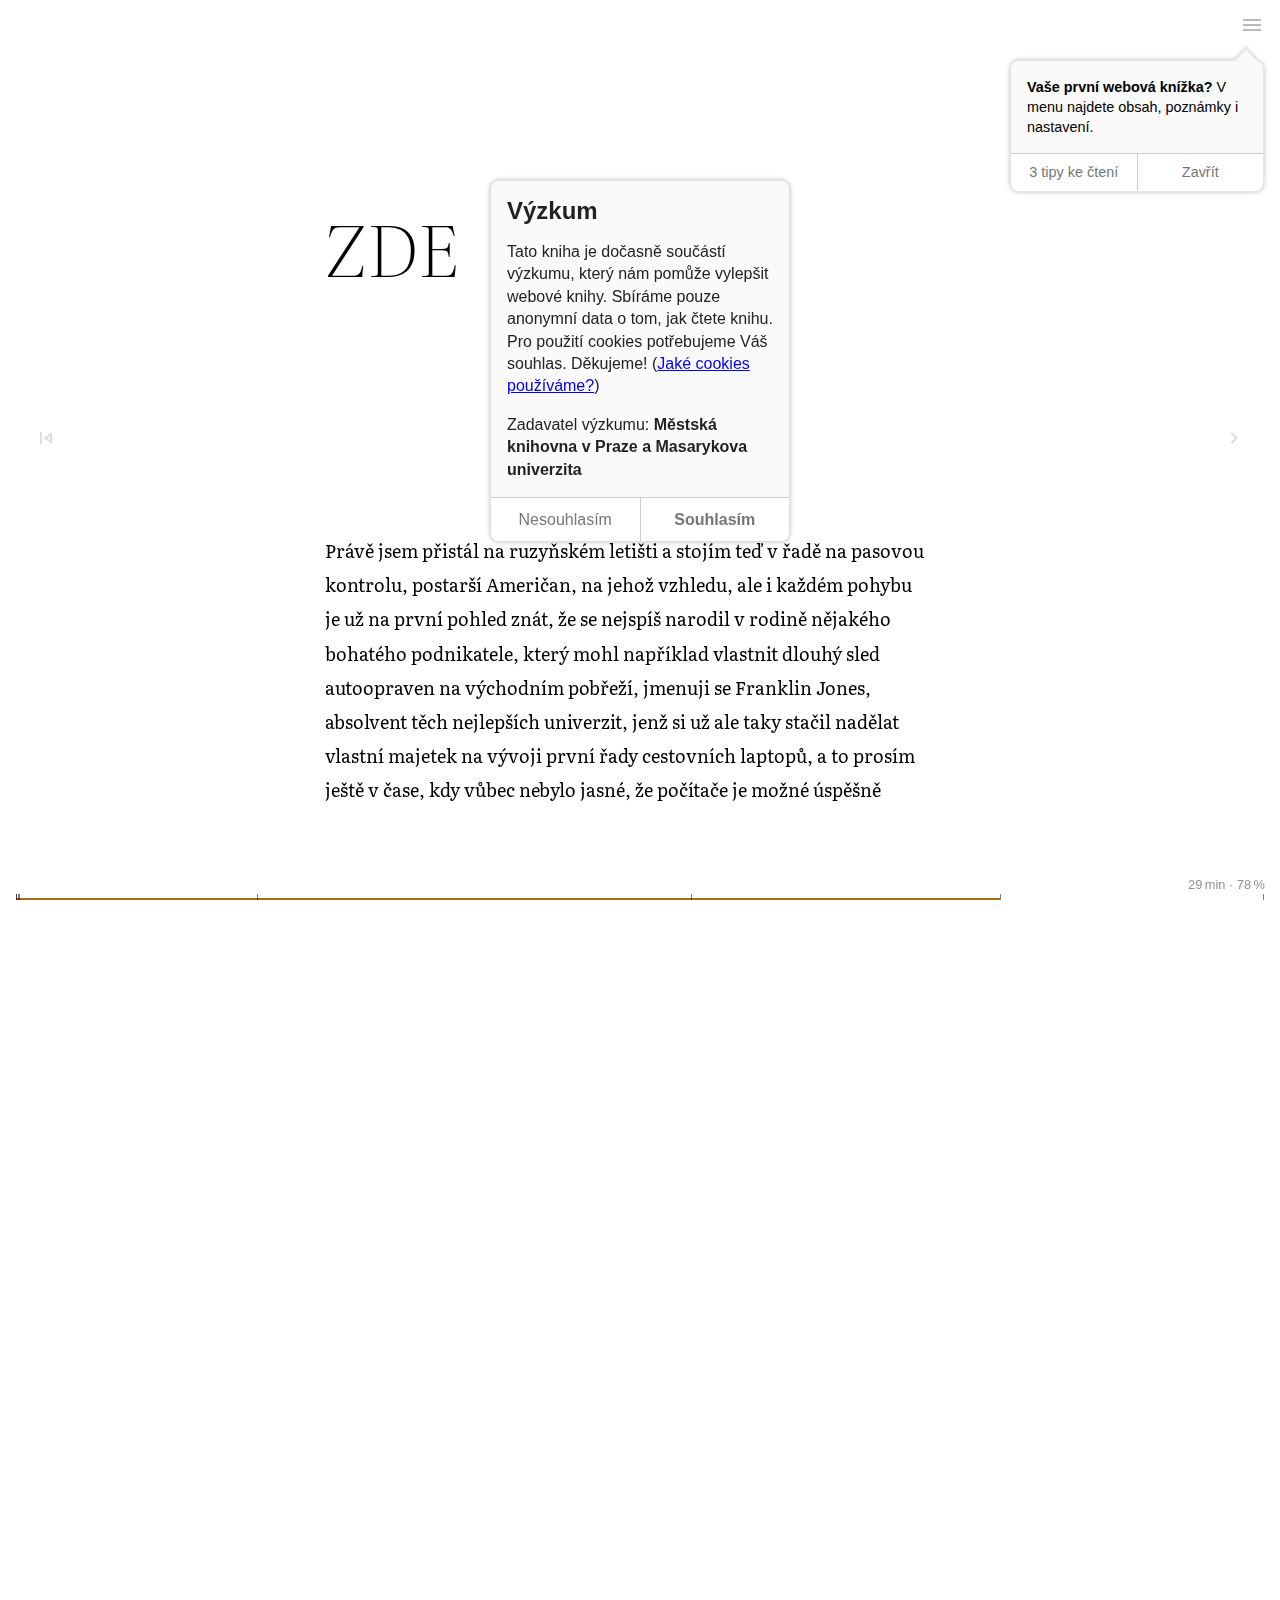
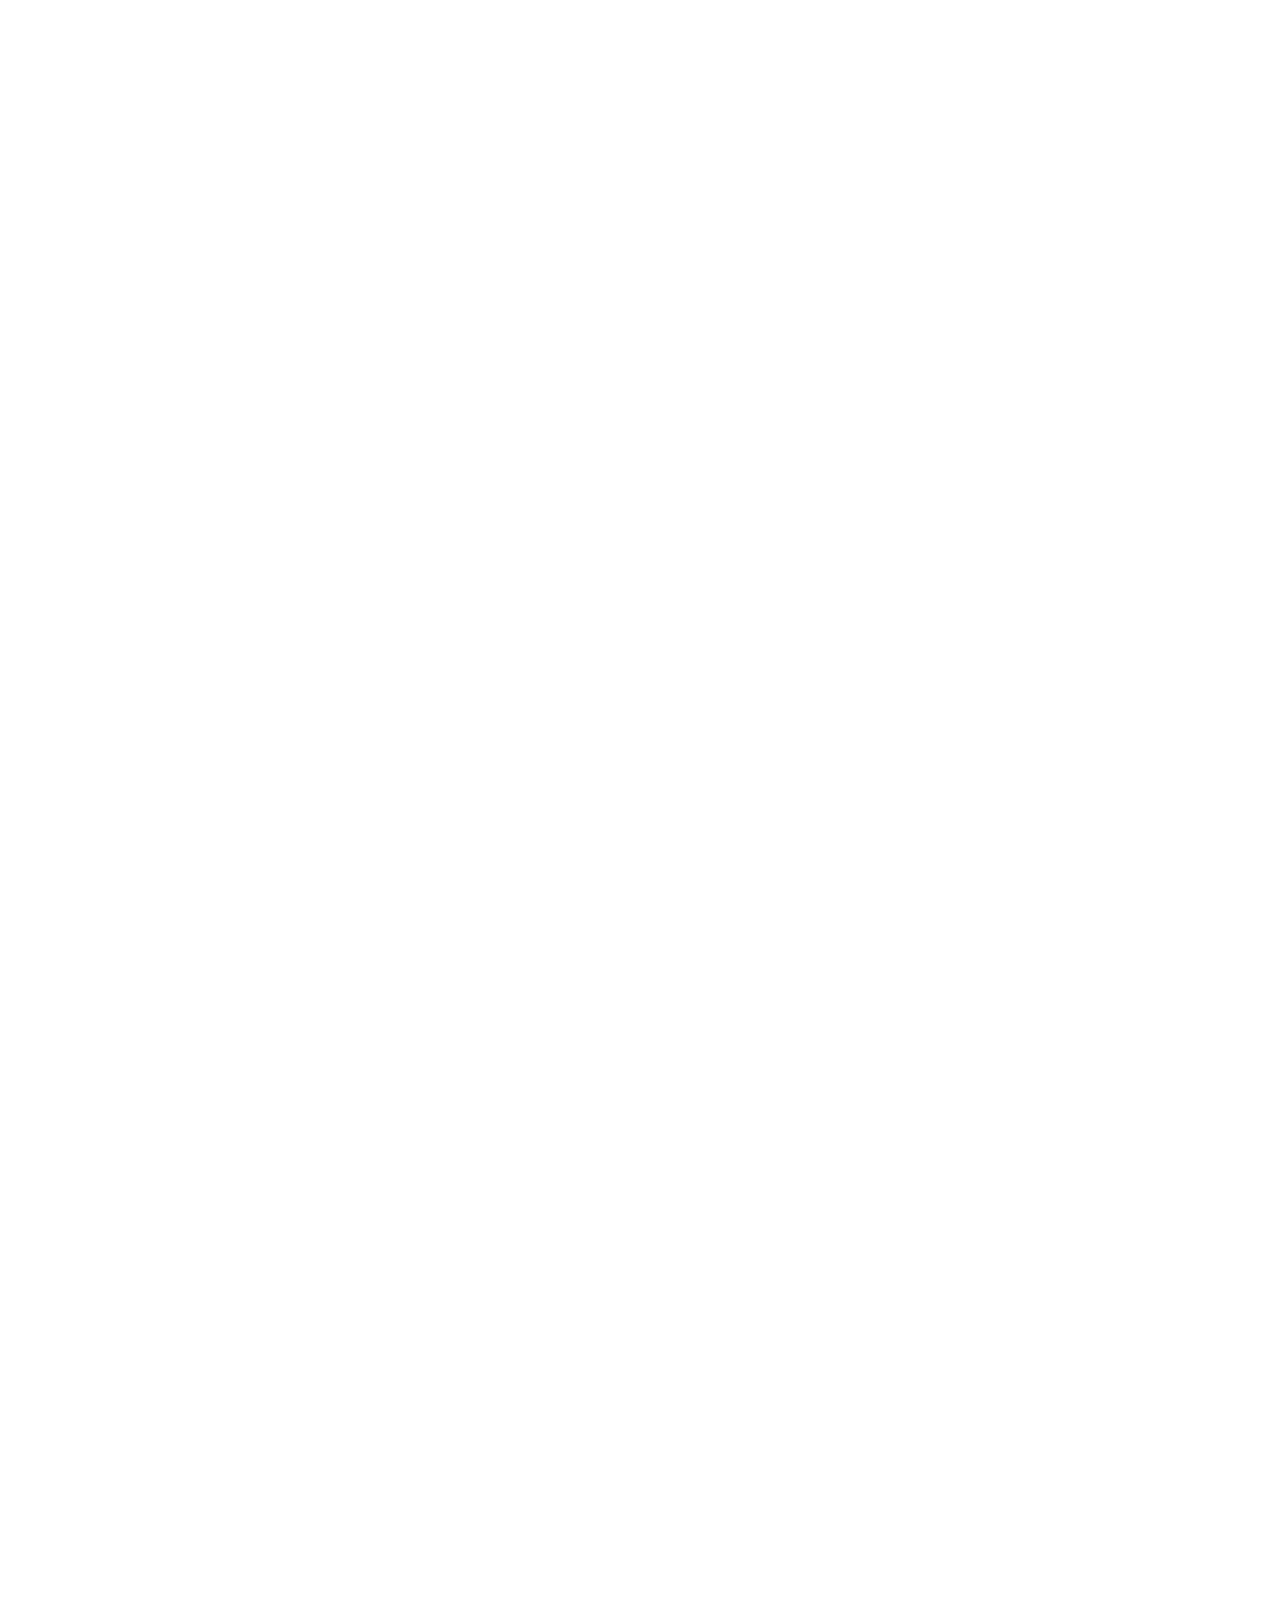
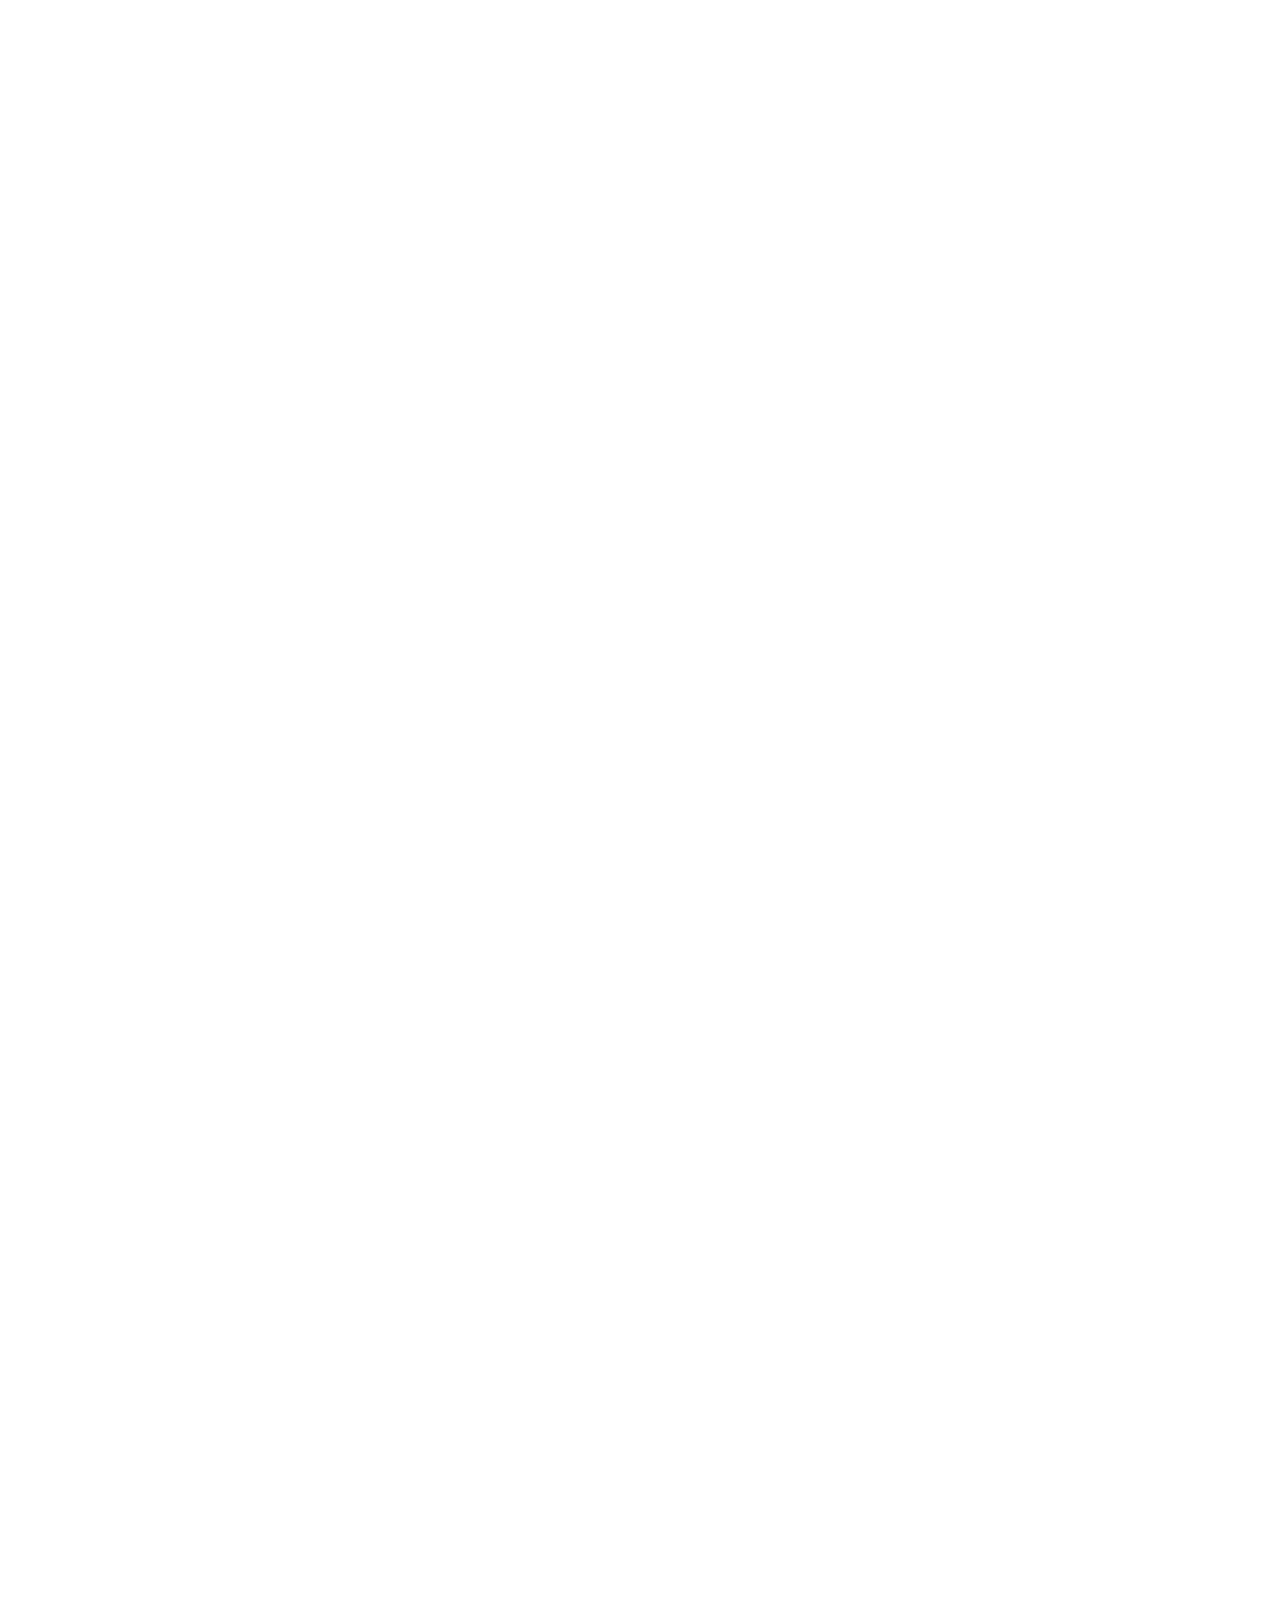
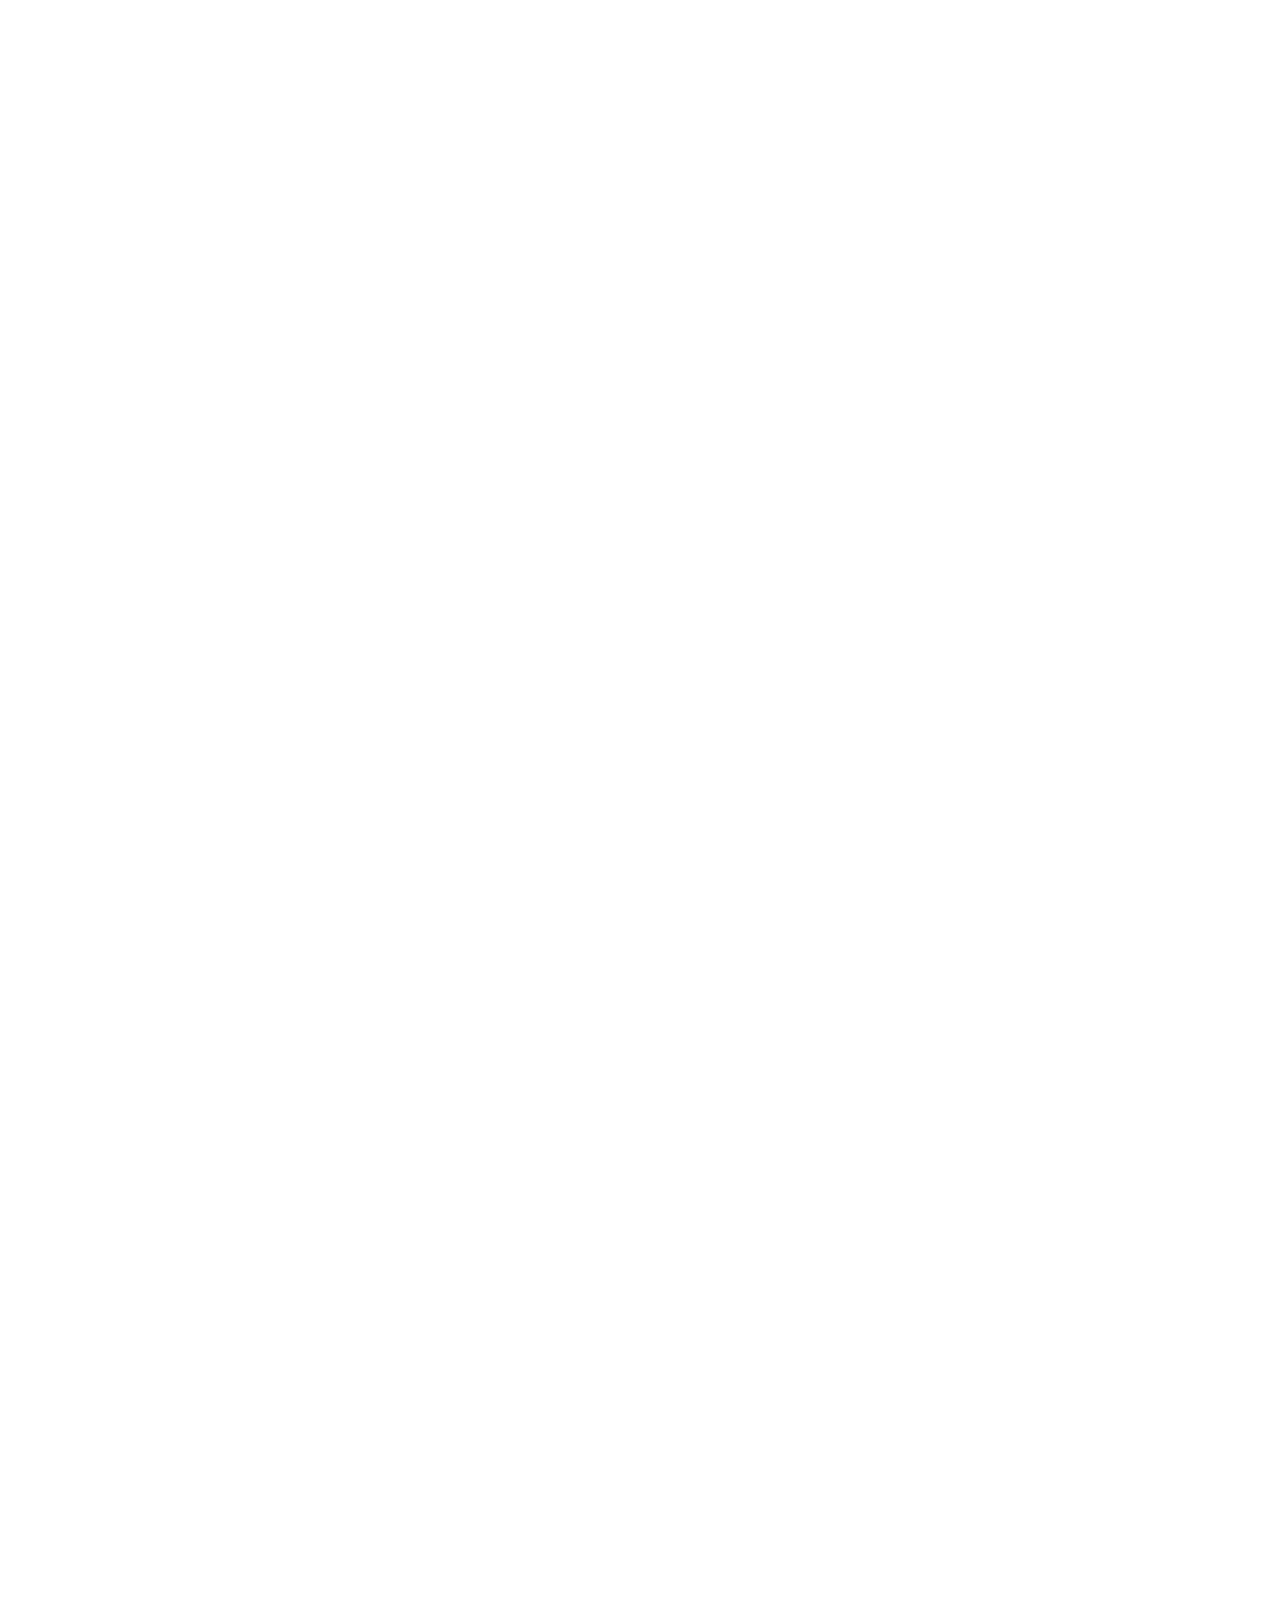
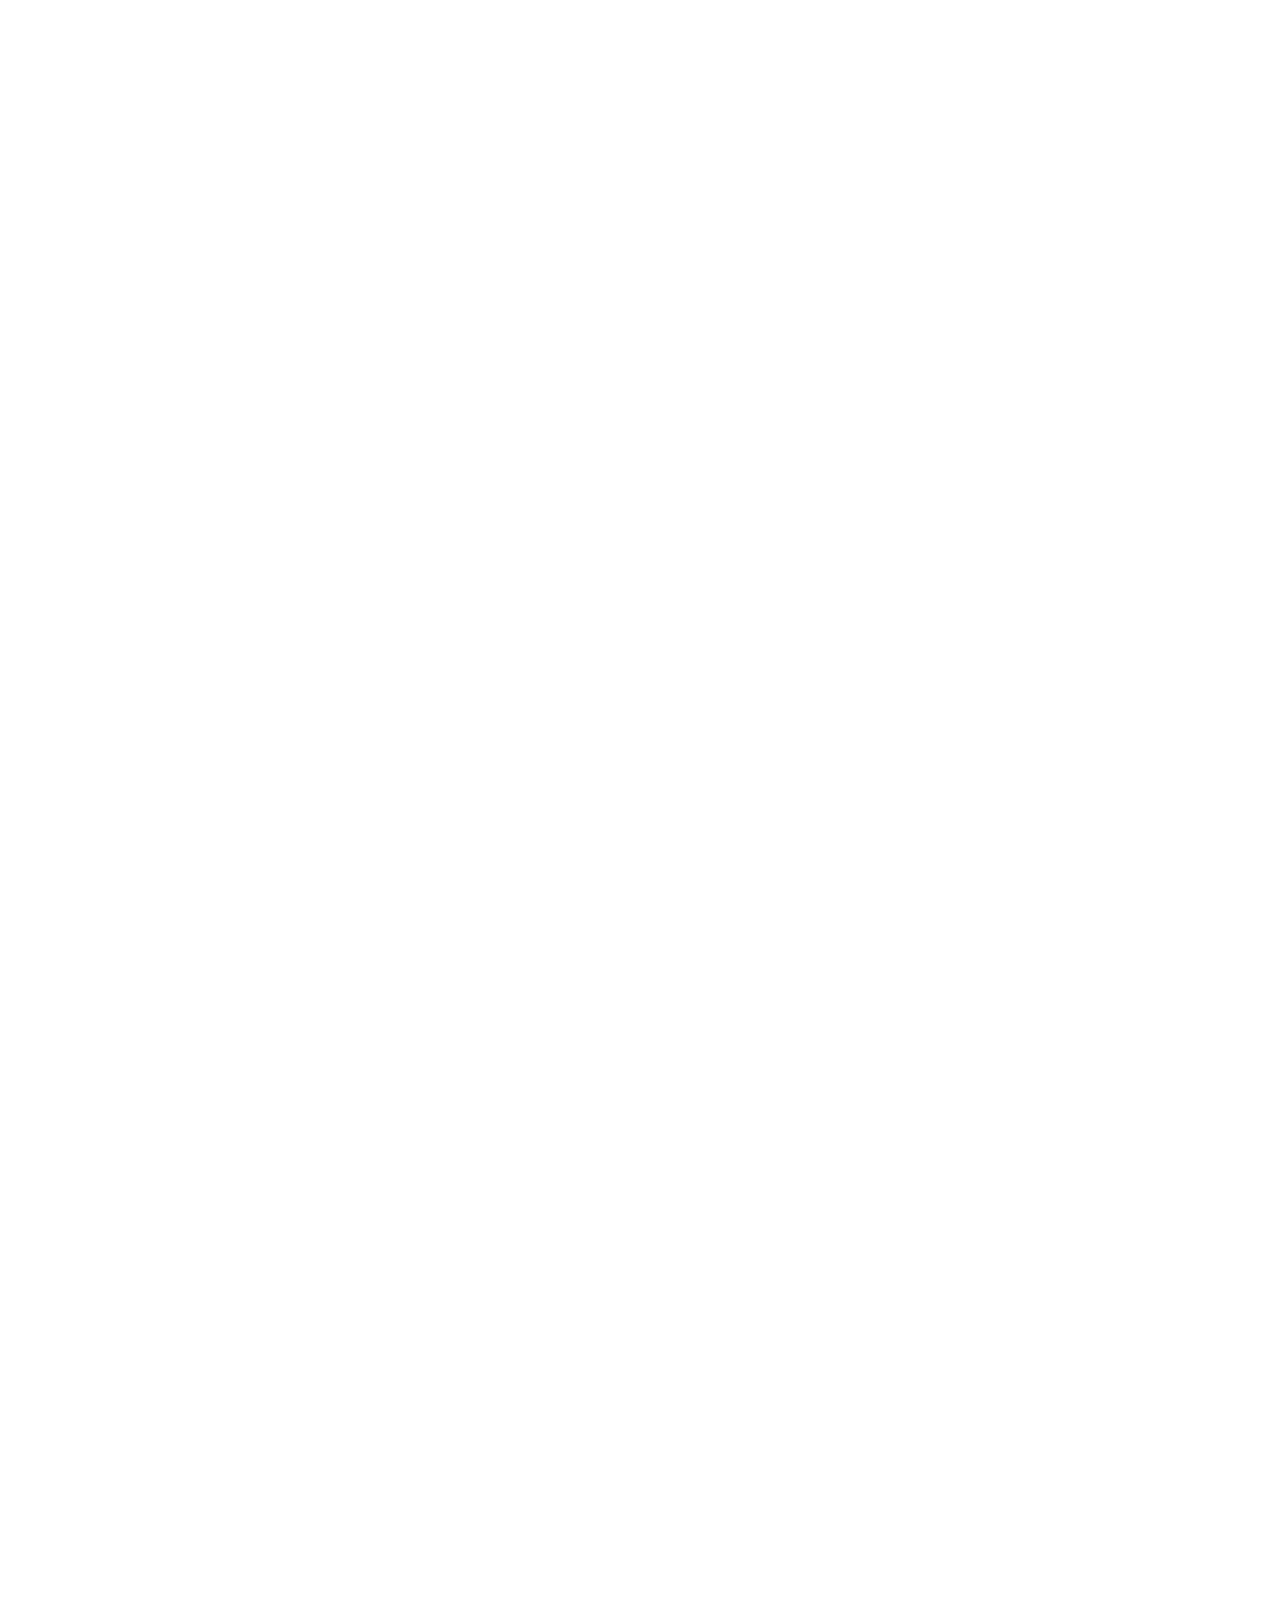
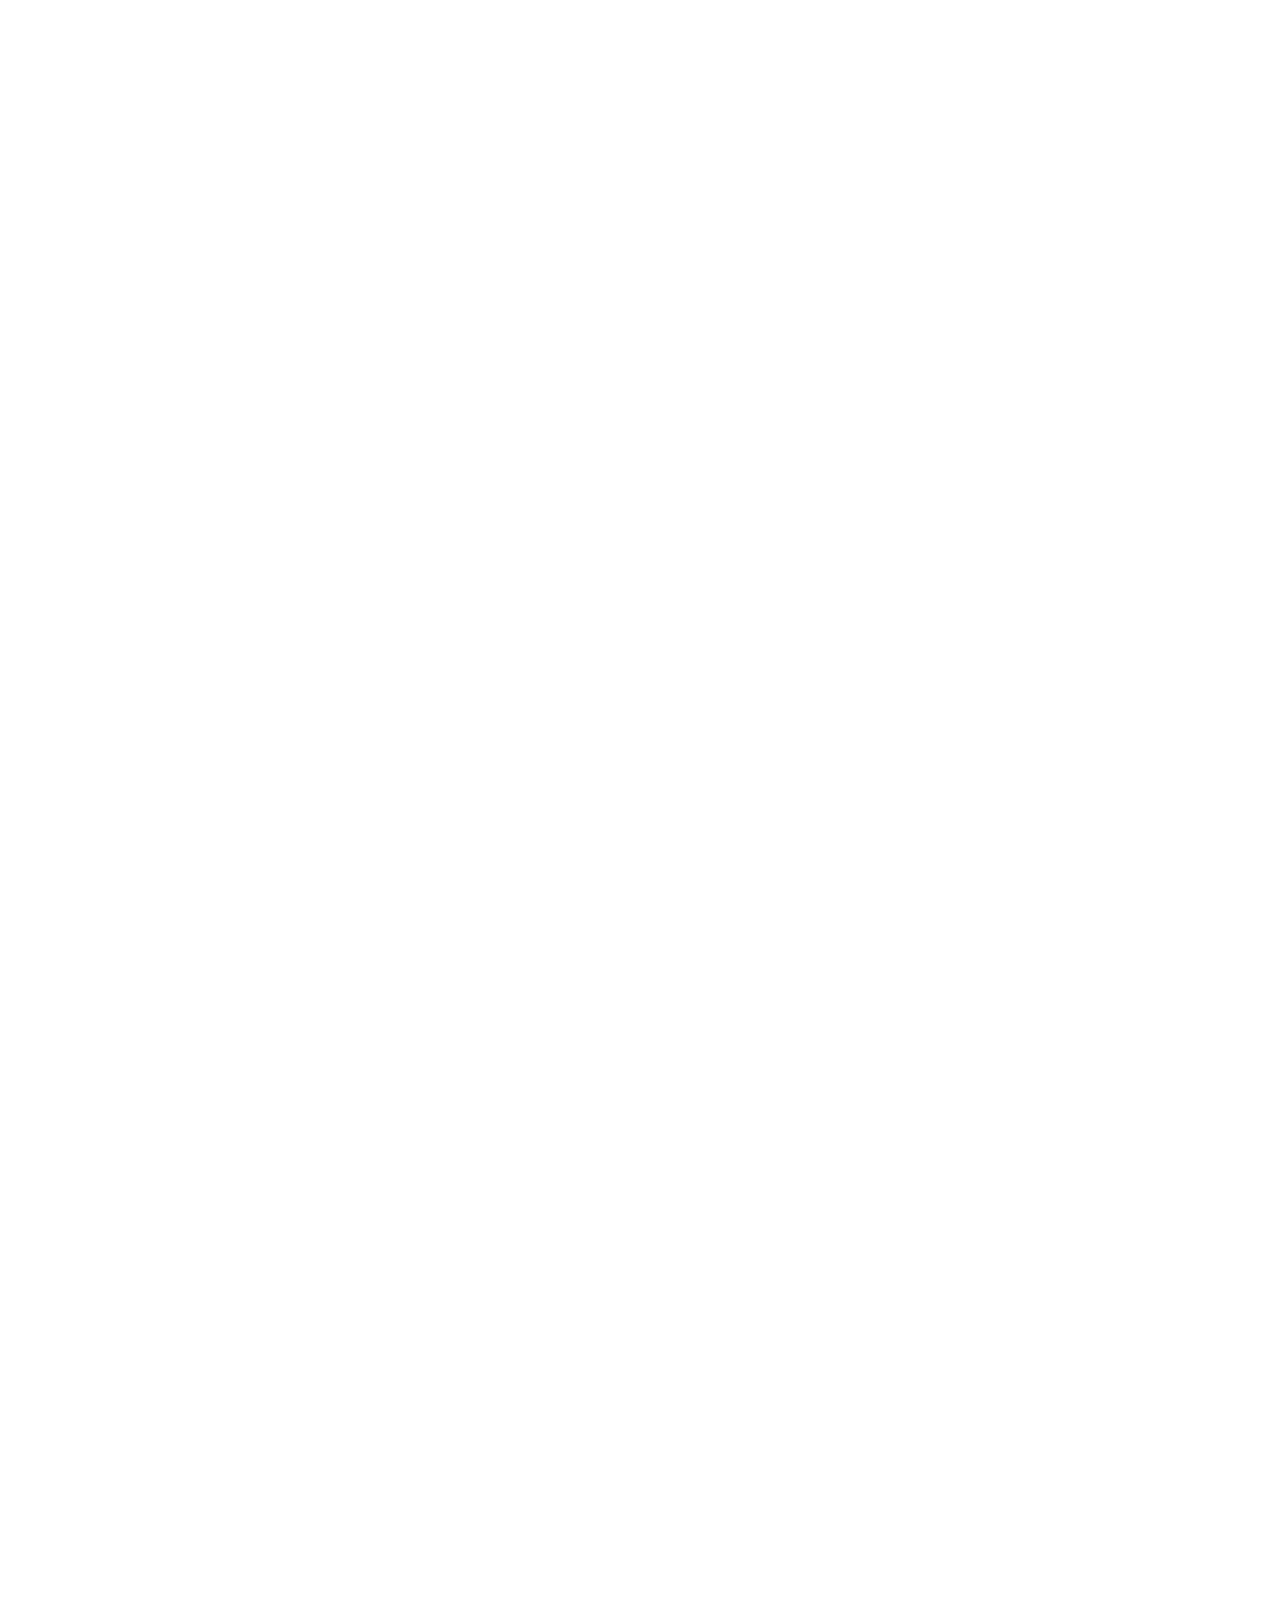
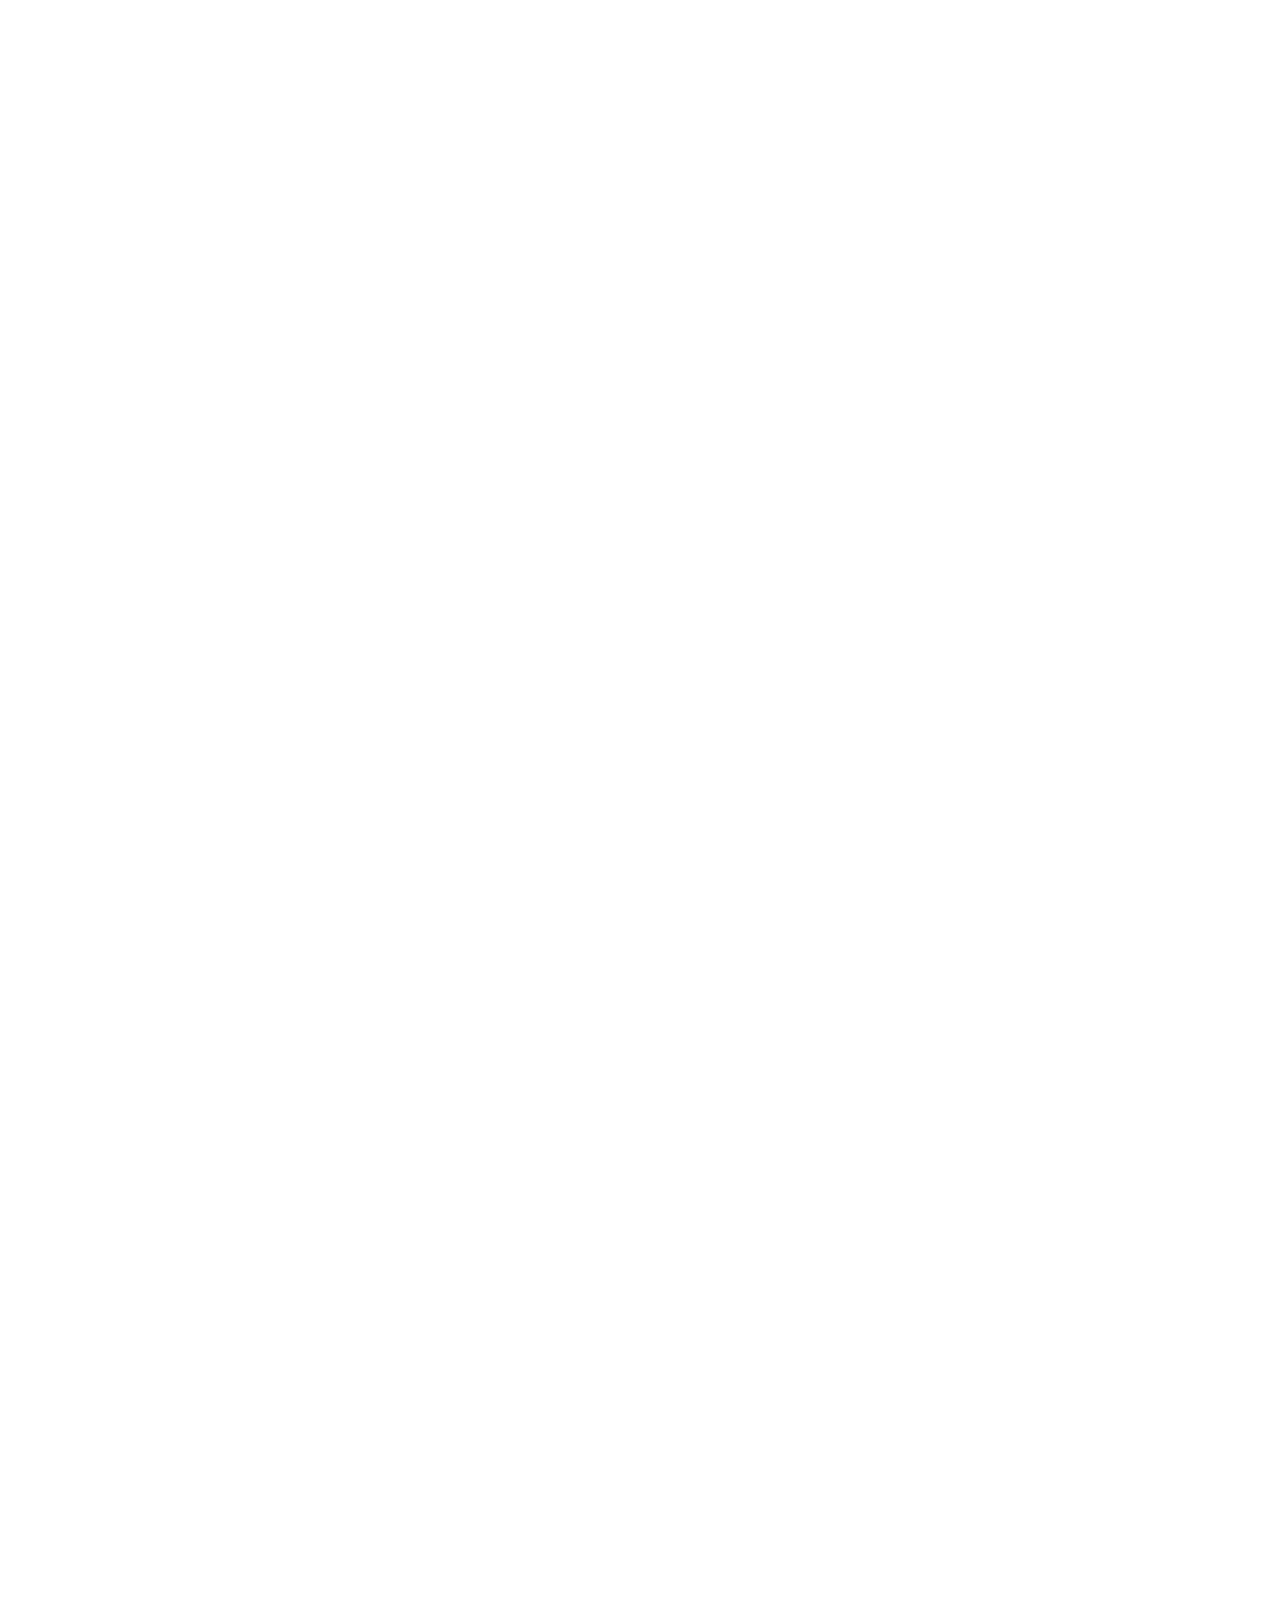
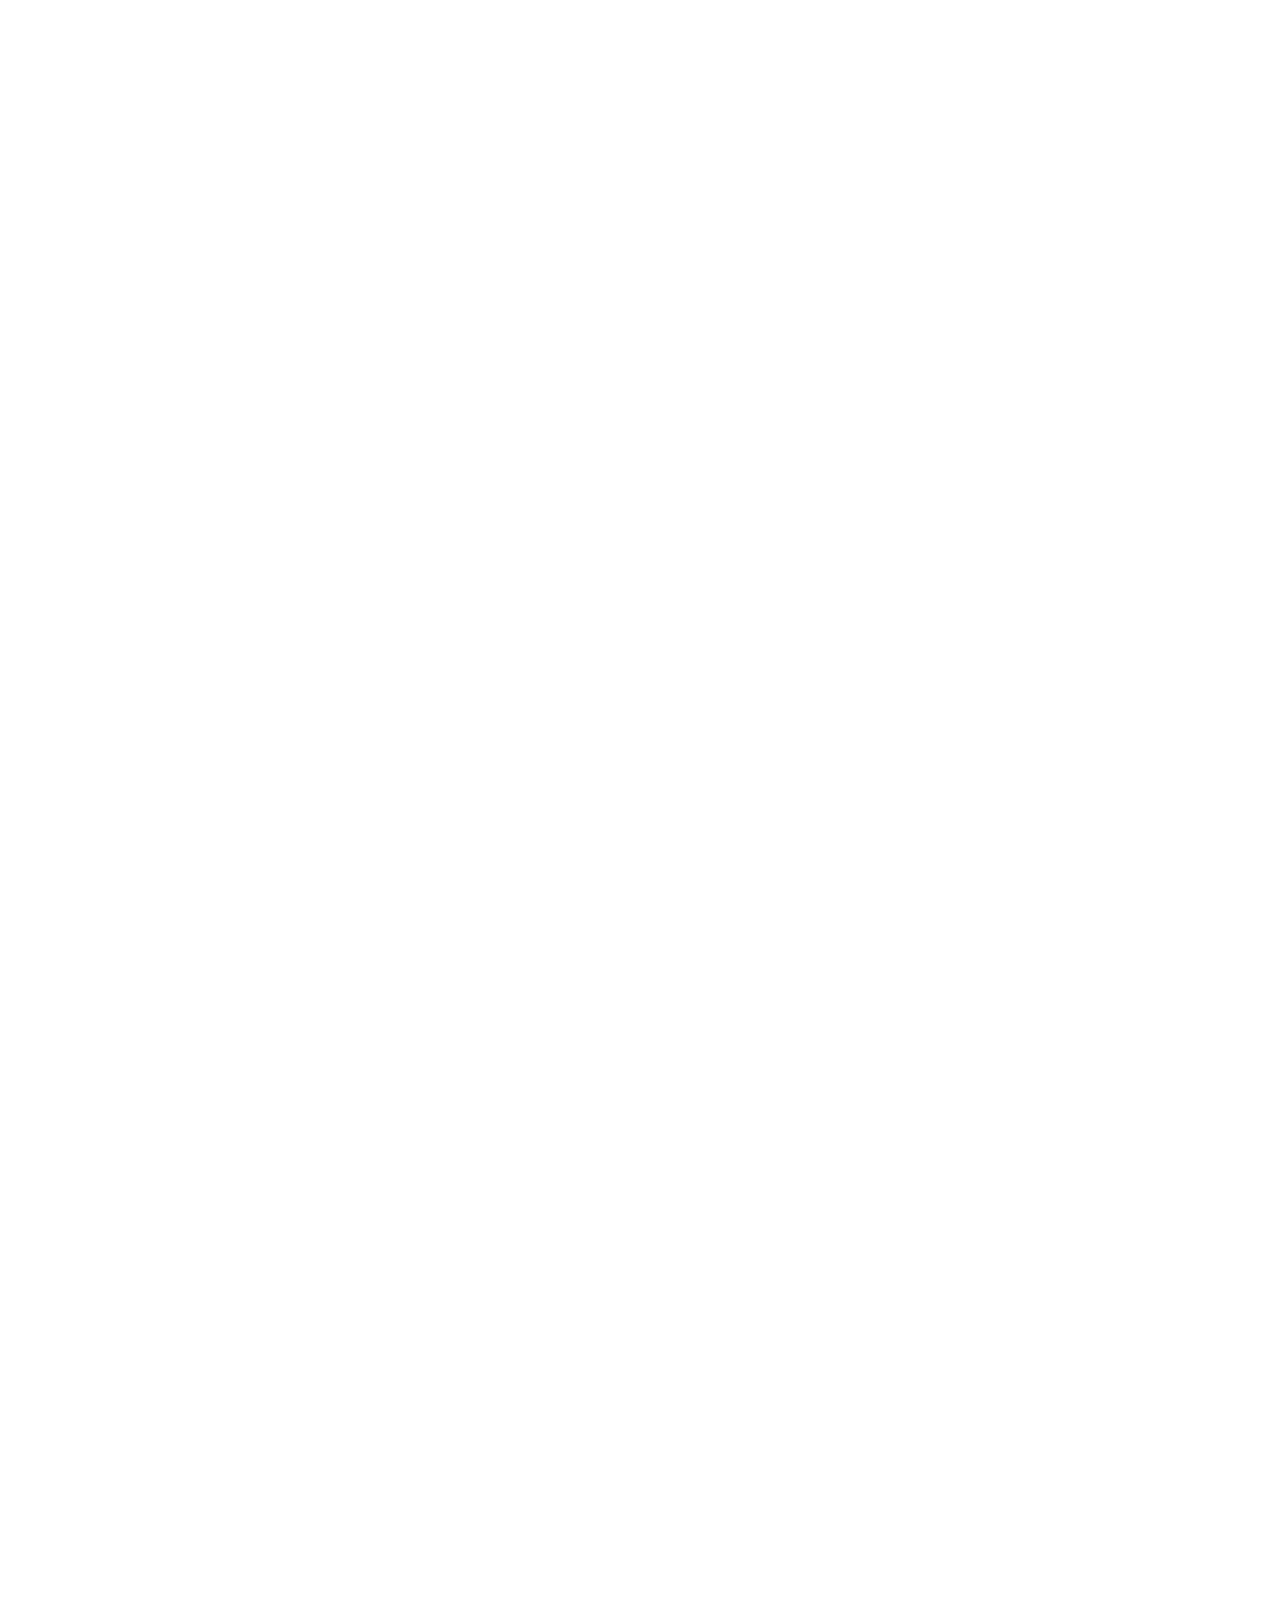
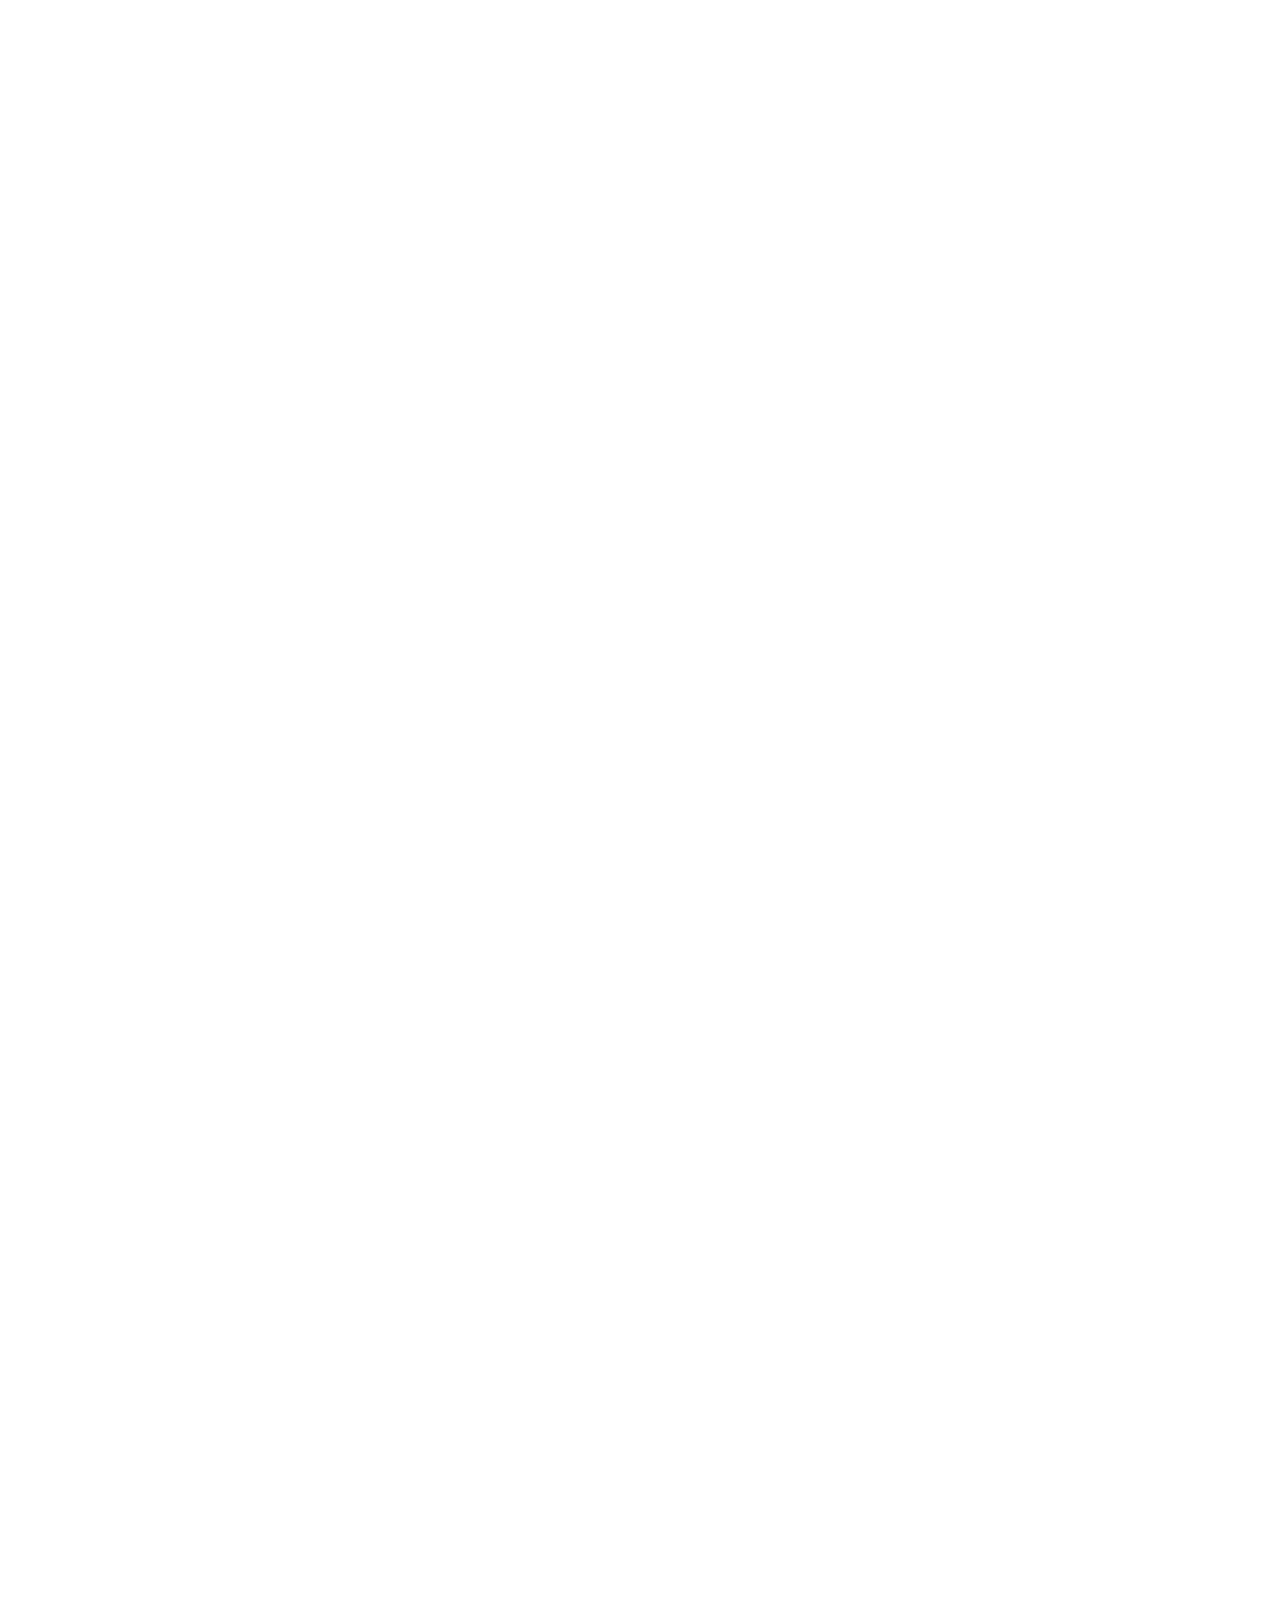
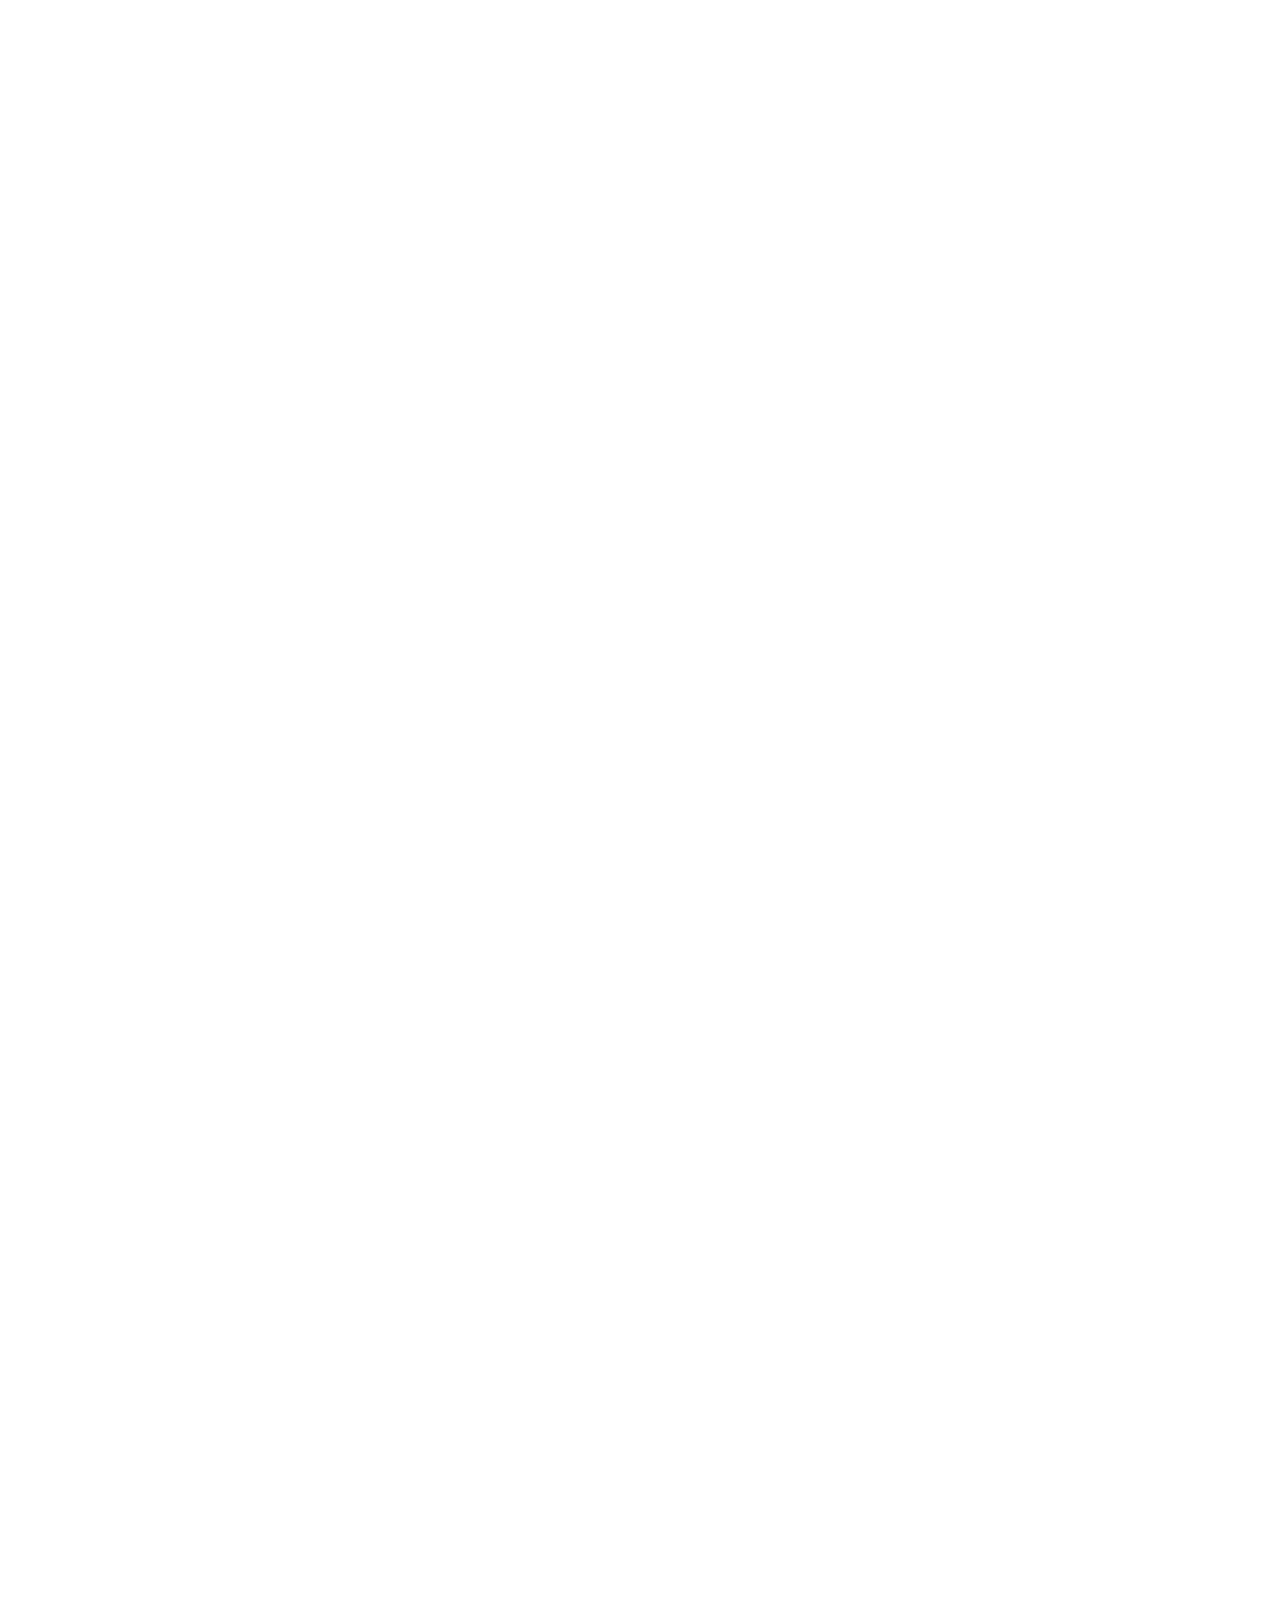
<file: lehni_bestie_013.html>
<!DOCTYPE html>
<html lang="cs">
  <head>
    <meta charset="utf-8">
    <meta name="viewport" content="width=device-width, initial-scale=1.0, shrink-to-fit=no">
    <meta name="apple-mobile-web-app-title" content="ZDE">
    <meta name="apple-mobile-web-app-capable" content="yes">
    <title>ZDE</title>
    <link rel="stylesheet" href="./style/style.min.css" media="screen" integrity="sha256-WpWT1LW/FMDG4tRw6TOHnGRC6XZrL/FNwHKhIorB2bg=">
    <meta name="nb-research" content="Tato kniha je dočasně součástí výzkumu, který nám pomůže vylepšit webové knihy. Sbíráme pouze anonymní data o tom, jak čtete knihu. Pro použití cookies potřebujeme Váš souhlas. Děkujeme! (<a href='https://www.mlp.cz/cz/o-knihovne/cisla-dokumenty-povinne-informace/povinne-dostupne-informace/cookies/'>Jaké cookies používáme?</a>)">
    <meta name="nb-research-orgs" content="Městská knihovna v Praze a Masarykova univerzita">
    <meta name="nb-research-ga" content="UA-187132260-1">
    <link rel="icon" type="image/x-icon" href="./assets/favicon.ico">
    <link rel="icon" type="image/png" sizes="16x16" href="./assets/favicon-16x16.png">
    <link rel="icon" type="image/png" sizes="32x32" href="./assets/favicon-32x32.png">
    <link rel="icon" type="image/png" sizes="48x48" href="./assets/favicon-48x48.png">
    <link rel="manifest" href="./assets/manifest.webmanifest">
    <meta name="mobile-web-app-capable" content="yes">
    <meta name="theme-color" content="#A86828">
    <meta name="application-name" content="Jiří Kratochvil: Lehni, bestie!">
    <link rel="apple-touch-icon" sizes="57x57" href="./assets/apple-touch-icon-57x57.png">
    <link rel="apple-touch-icon" sizes="60x60" href="./assets/apple-touch-icon-60x60.png">
    <link rel="apple-touch-icon" sizes="72x72" href="./assets/apple-touch-icon-72x72.png">
    <link rel="apple-touch-icon" sizes="76x76" href="./assets/apple-touch-icon-76x76.png">
    <link rel="apple-touch-icon" sizes="114x114" href="./assets/apple-touch-icon-114x114.png">
    <link rel="apple-touch-icon" sizes="120x120" href="./assets/apple-touch-icon-120x120.png">
    <link rel="apple-touch-icon" sizes="144x144" href="./assets/apple-touch-icon-144x144.png">
    <link rel="apple-touch-icon" sizes="152x152" href="./assets/apple-touch-icon-152x152.png">
    <link rel="apple-touch-icon" sizes="167x167" href="./assets/apple-touch-icon-167x167.png">
    <link rel="apple-touch-icon" sizes="180x180" href="./assets/apple-touch-icon-180x180.png">
    <link rel="apple-touch-icon" sizes="1024x1024" href="./assets/apple-touch-icon-1024x1024.png">
    <meta name="apple-mobile-web-app-capable" content="yes">
    <meta name="apple-mobile-web-app-status-bar-style" content="black-translucent">
    <meta name="apple-mobile-web-app-title" content="Lehni, bestie!">
    <meta property="og:title" content="Lehni, bestie!">
    <meta property="og:type" content="book">
    <meta property="og:book:author" content="Jiří Kratochvil">
    <meta property="twitter:title" content="Jiří Kratochvil: Lehni, bestie!">
    <meta property="og:image" content="./assets/cover-1200x620.png">
    <meta property="twitter:image" content="./assets/cover-1200x1200.png">
    <link rel="index" href="./index.html">
    <link rel="license" href="./license.html">
    <link rel="publication" href="./manifest.json" id="manifest">
    <link rel="about" href="about.html">
    <link rel="prev" href="./lehni_bestie_011.html">
    <link rel="next" href="./about.html">
    <meta name="nb-order" content="6">
    <link rel="self" href="lehni_bestie_013.html">
    <meta name="nb-identifier" content="kratochvil-lehni-bestie-54e6128">
    <meta name="nb-role" content="chapter">
  </head>
  <body class="content-prose nb-role-chapter nb-custom-style" data-nb-words="7022" data-nb-chars="41654">
    <nav role="doc-toc">
      <ul class="plain section">
        <li><a href="lehni_bestie_005.html">Citáty </a></li>
        <li><a href="lehni_bestie_006.html">Věnování</a></li>
        <li><a href="lehni_bestie_007.html">Předtím</a></li>
        <li><a href="lehni_bestie_009.html">Tam</a></li>
        <li><a href="lehni_bestie_011.html">Potom</a></li>
        <li><a href="lehni_bestie_013.html">Zde</a></li>
      </ul>
    </nav>
    <div id="ui-content">
    </div>
    <div class="content">
      <main>
        <nav class="begin-nav">
          <ul>
            <li><a href="./index.html#" rel="index">Titulní strana</a></li>
            <li><a href="./lehni_bestie_011.html#chapter-end" rel="prev">← Předchozí kapitola</a></li>
          </ul>
        </nav><a id="chapter-start"></a>
        <h1 class="chunk" data-nb-ref-number="1" data-nb-words="1" data-nb-chars="3"><span class="idea" data-nb-ref-number="1" id="idea1" data-nb-words="1" data-nb-chars="3">ZDE</span></h1>
        <section>
          <p class="chunk" data-nb-ref-number="2" data-nb-words="97" data-nb-chars="618"><span class="idea" data-nb-ref-number="2" id="idea2" data-nb-words="97" data-nb-chars="618">Právě jsem přistál na&nbsp;ruzyňském letišti a&nbsp;stojím teď v&nbsp;řadě na&nbsp;pasovou kontrolu, postarší Američan, na&nbsp;jehož vzhledu, ale i&nbsp;každém pohybu je&nbsp;už&nbsp;na&nbsp;první pohled znát, že&nbsp;se&nbsp;nejspíš narodil v&nbsp;rodině nějakého bohatého podnikatele, který mohl například vlastnit dlouhý sled autoopraven na&nbsp;východním pobřeží, jmenuji se&nbsp;Franklin Jones, absolvent těch nejlepších univerzit, jenž si&nbsp;už&nbsp;ale taky stačil nadělat vlastní majetek na&nbsp;vývoji první řady cestovních laptopů, a&nbsp;to prosím ještě v&nbsp;čase, kdy vůbec nebylo jasné, že&nbsp;počítače je&nbsp;možné úspěšně přemístit z&nbsp;pracovních stolů na&nbsp;kolena pasažérů ve&nbsp;vlacích, autobusech, lodích…</span></p>
          <p class="chunk" data-nb-ref-number="3" data-nb-words="122" data-nb-chars="720"><span class="idea" data-nb-ref-number="3" id="idea3" data-nb-words="122" data-nb-chars="720">Úřednice mi&nbsp;vrací pas a&nbsp;Franklin Jones (ale vy&nbsp;mi&nbsp;smíte říkat Franku!) vstupuje do&nbsp;haly, provázen nosičem, který se&nbsp;stará o&nbsp;jeho objemné zavazadlo, jsem poprvé na&nbsp;půdě svobodného Česka (což zní, jako když pohůnek volka pleská!) a&nbsp;Franklin Jones, pardon, Frank, je&nbsp;z&nbsp;toho, vida, tak trochu nejistý v&nbsp;kramflecích (říká se&nbsp;to&nbsp;tak?), vyjdu před halu a&nbsp;vrhnu napřed pohled do&nbsp;vzdálenějšího okolí, na&nbsp;vody, co&nbsp;hučí po&nbsp;lučinách, na&nbsp;bory, co&nbsp;šumí po&nbsp;skalinách, ale hned potom ráčíme zúžit zorný úhel na&nbsp;taxík, k&nbsp;němuž už&nbsp;spěchá můj nosič, a&nbsp;Frank Jones se&nbsp;nechá dovézt k&nbsp;jednomu z&nbsp;nejluxusnějších pražských hotelů, ano, zlatíčka, je&nbsp;to&nbsp;hotel U&nbsp;Žito kouzelníka, přímo na&nbsp;nábřeží stříbropěnné (anebo ať&nbsp;nežeru: zlatopěnné) Vltavy.</span></p>
          <p class="chunk" data-nb-ref-number="4" data-nb-words="108" data-nb-chars="613"><span class="idea" data-nb-ref-number="4" id="idea4" data-nb-words="108" data-nb-chars="613">Pokud si&nbsp;dobře pamatuju, tak kouzelník Žito byl usazen na&nbsp;dvoře krále Václava (správně, byl to&nbsp;Václav&nbsp;IV.! a&nbsp;postupujem k&nbsp;otázce za&nbsp;dva tisíce!), a&nbsp;já zas teď usazen v&nbsp;Žitovi, v&nbsp;pohodlném křesle Žitova restauračního salonku, a&nbsp;na jazyk právě usazuju hostii v&nbsp;podobě šunkového plátku, ale už&nbsp;vzápětí poté zas jinačejší porci, jíž je&nbsp;pohled z&nbsp;okna na&nbsp;vltavské mosty a&nbsp;panoráma Hradčan, které si&nbsp;takto ukládám zákuskovou lopatičkou celé na&nbsp;jazyk, a&nbsp;hle, Hradčany už&nbsp;tají a&nbsp;Frank Jones taje s&nbsp;nimi zapomínaje v&nbsp;šťastné pohodě na&nbsp;všechno nepříjemné a&nbsp;možná i&nbsp;zlé (a&nbsp;možná i&nbsp;velice zlé), co&nbsp;mě&nbsp;v&nbsp;nejbližších dnech čeká.</span></p>
          <p class="chunk" data-nb-ref-number="5" data-nb-words="97" data-nb-chars="537"><span class="idea" data-nb-ref-number="5" id="idea5" data-nb-words="97" data-nb-chars="537">Rozhoduju se, že&nbsp;zůstanu pár dnů v&nbsp;Praze. Ale nejen, abych ji&nbsp;skrz naskrz turisticky prošukal jak paňmáminu seknici, ale mám zde zajisté i&nbsp;svůj úkol. A&nbsp;už hned druhý den se&nbsp;vypravím na&nbsp;Malou Stranu s&nbsp;pošetilým nápadem, že&nbsp;bych tam mohl někde najít Luďka a&nbsp;Pamelu Janáčkovy. Pamele by&nbsp;teď mohlo být tak sedmašedesát, což dnes pro ženskou žádný věk (vložky Chloe, bohatá žeň do&nbsp;zralých let!). V&nbsp;telefonním seznamu najdu na&nbsp;Malé Straně jen dva Janáčky, ale žádný z&nbsp;nich není Luděk, ale jeden z&nbsp;nich může být třeba Luďkův a&nbsp;Pamelin syn, aha.</span></p>
          <p class="chunk" data-nb-ref-number="6" data-nb-words="86" data-nb-chars="522"><span class="idea" data-nb-ref-number="6" id="idea6" data-nb-words="86" data-nb-chars="522">Ing. Miroslava Janáčka zastihnu doma. Ale neví nic o&nbsp;žádné Pamele a&nbsp;Luďkovi. Druhého Janáčka, Leopolda, pak sháním ve&nbsp;dne v&nbsp;noci, dvanáctkrát zajdu k&nbsp;jeho domku na&nbsp;Kampě (potřinácté už&nbsp;radši ne, jsem trochu pověrčivý), pětadvacetkrát telefonuju z&nbsp;Kouzelníka Žita, ale nikdo tam nehodlá vzít Franka Jonese na&nbsp;vědomí. A&nbsp;pak to&nbsp;tedy ještě zkouším s&nbsp;hledáním těch Janáčků, co&nbsp;na&nbsp;Malé Straně nemají telefon, anebo utajili své telefonní číslo. Janáčků je&nbsp;sice jak pulců v&nbsp;rybníce, ale Malá Strana nebude asi ten správnej rybník.</span></p>
          <p class="chunk" data-nb-ref-number="7" data-nb-words="163" data-nb-chars="969"><span class="idea" data-nb-ref-number="7" id="idea7" data-nb-words="163" data-nb-chars="969">Nastěhovali se&nbsp;sem v&nbsp;dvaapadesátém, jak mi&nbsp;tenkrát aspoň tvrdili (Od zítřka jsme, kluku, Malostraňané. Anebo Malostraňáci?), ale mohli se&nbsp;mezitím taky přestěhovat do&nbsp;jiné pražské čtvrti, mohli se&nbsp;vrátit zpátky do&nbsp;Sluk, jenže já&nbsp;moc dobře vím, Franku Jonesi, kde bys je&nbsp;teď nejraději našel: na&nbsp;některém z&nbsp;pražských hřbitovů, takový krásný pozlacený nápis v&nbsp;černém mramoru (Luděk a&nbsp;Pamela Janáčkovi&nbsp;– STAT SUA CUIQUE DIES<sup id="fnref:1"><a href="#fn:1" class="footnote-ref" role="doc-noteref">1</a></sup>) by&nbsp;mi&nbsp;poskytl neskonalou slast u&nbsp;vědomí, že&nbsp;Pámbů si&nbsp;vzal na&nbsp;starost mou pomstu. Neb jakkoliv je&nbsp;nenávidíš (nepochybně se&nbsp;na&nbsp;tobě škaredě provinili, zradili tě&nbsp;a&nbsp;prodali Velmistrovi do&nbsp;Studny, zvlášť když uvážíš, jaks je&nbsp;oba miloval, tou čistou chlapeckou láskou), pověz, co&nbsp;by&nbsp;sis s&nbsp;nimi asi počal, kdybys je&nbsp;tady teď našel? Splnil se&nbsp;tvůj dávný sen, sen z&nbsp;té černé vězeňské kobky, vrátil ses bohat a&nbsp;pod jiným jménem a&nbsp;s&nbsp;novou identitou, vrátil ses jako sám hrabě Monte Christo, ale koukám už&nbsp;bez jeho talentu rozsévat pomstu jak indické konopí.</span></p>
          <p class="chunk" data-nb-ref-number="8" data-nb-words="19" data-nb-chars="97"><span class="idea" data-nb-ref-number="8" id="idea8" data-nb-words="19" data-nb-chars="97">A&nbsp;tak se&nbsp;ještě dnes rozhoduju, že&nbsp;už&nbsp;nemám důvod setrvávat v&nbsp;Praze. Hned ráno se&nbsp;rozjedu do&nbsp;Brna.</span></p>
        </section>
        <section>
          <p class="chunk" data-nb-ref-number="9" data-nb-words="61" data-nb-chars="388"><span class="idea" data-nb-ref-number="9" id="idea9" data-nb-words="61" data-nb-chars="388">V&nbsp;červenci 1968 jsem se&nbsp;poprvé pokusil zjistit něco o&nbsp;svých rodičích. Dřív jsem si&nbsp;netroufal, protože jsem se&nbsp;bál, že&nbsp;bych je&nbsp;tím svým zájmem ohrozil. Ale ani v&nbsp;tom výjimečném roce jsem se&nbsp;do&nbsp;Československa neodvážil vypravit. A&nbsp;tak jsem se&nbsp;obrátil na&nbsp;takovou newyorskou krajanskou organizaci, předválečné a&nbsp;válečné emi­granty, starší pány, kteří tenkrát houfně navštěvovali starou vlast.</span></p>
          <p class="chunk" data-nb-ref-number="10" data-nb-words="49" data-nb-chars="267"><span class="idea" data-nb-ref-number="10" id="idea10" data-nb-words="49" data-nb-chars="267">Vaši rodiče už&nbsp;bohužel v&nbsp;tom domě na&nbsp;Jánské nebydlí. Vyptával jsem se, ale nikdo tam o&nbsp;nich neví. A&nbsp;pak mi&nbsp;kdosi poradil, že&nbsp;v&nbsp;Brně na&nbsp;Bratislavské ulici je&nbsp;takový úřad, kde evidují všechny brněnské občany a&nbsp;za malý poplatek mi&nbsp;tam prý vyhledají adresu vašich rodičů.</span></p>
          <p class="chunk" data-nb-ref-number="11" data-nb-words="17" data-nb-chars="91"><span class="idea" data-nb-ref-number="11" id="idea11" data-nb-words="17" data-nb-chars="91">Pane Bože! polekal jsem se&nbsp;tiše, ale nahlas se&nbsp;zeptal, jestli se&nbsp;teda na&nbsp;ten úřad vypravil.</span></p>
          <p class="chunk" data-nb-ref-number="12" data-nb-words="48" data-nb-chars="270"><span class="idea" data-nb-ref-number="12" id="idea12" data-nb-words="48" data-nb-chars="270">Vypravil, jenže jsem se&nbsp;tam dozvěděl, že&nbsp;když neznám data narození hledaných, nemůže úřad pro mě&nbsp;nic udělat. A&nbsp;tak jsem si&nbsp;říkal, že&nbsp;když koncem srpna poletí do&nbsp;starý vlasti staří sokolíci v&nbsp;čele se&nbsp;sokolem Padevětem, mohli by&nbsp;tam letět i&nbsp;s&nbsp;datem narození vašich rodičů.</span></p>
          <p class="chunk" data-nb-ref-number="13" data-nb-words="38" data-nb-chars="236"><span class="idea" data-nb-ref-number="13" id="idea13" data-nb-words="38" data-nb-chars="236">Zdvořile jsem odmítl, že&nbsp;už&nbsp;je&nbsp;tím rozhodně nechci obtěžovat, ale i&nbsp;kdybych neodmítl, bylo by&nbsp;to&nbsp;prašť jak uhoď, protože Padevětovi sokolové už&nbsp;tam stejně neletěli, neb už&nbsp;tam vlítli jinčí sokolíci, Brežněvovi jasní sokolové na&nbsp;tancích.</span></p>
          <p class="chunk" data-nb-ref-number="14" data-nb-words="15" data-nb-chars="79"><span class="idea" data-nb-ref-number="14" id="idea14" data-nb-words="15" data-nb-chars="79">Po&nbsp;sovětské okupaci jsem dospěl k&nbsp;závěru, že&nbsp;se&nbsp;už&nbsp;nikdy nic nedozvím a&nbsp;šmytec.</span></p>
          <p class="chunk" data-nb-ref-number="15" data-nb-words="101" data-nb-chars="588"><span class="idea" data-nb-ref-number="15" id="idea15" data-nb-words="101" data-nb-chars="588">Pak náhle uběhlo dvaadvacet roků a&nbsp;mým rodičům by&nbsp;bylo už&nbsp;přes sedmdesát, ale stále ještě mohli žít. Na&nbsp;Hradě už&nbsp;Havel jezdil na&nbsp;koloběžce, ale já&nbsp;pořád ještě nesebral odvahu vypravit se&nbsp;domů. Teď už&nbsp;jsem se&nbsp;nemusel bát, že&nbsp;by&nbsp;mě&nbsp;tam někdo vychytal (i kdyby, zbabělost neomlouvá), ale bál jsem se, že&nbsp;Studna ještě pořád ve&nbsp;mně nevyschla (a trauma je&nbsp;prý dostatečnou omluvou, pravil můj newyorský psychoanalytik). Až&nbsp;teď, ve&nbsp;svých dvaašedesáti, ve&nbsp;věku, kdy má&nbsp;člověk možná ještě poslední možnost něco v&nbsp;sobě zlomit, poslední šanci něco se&nbsp;dozvědět, jsem se&nbsp;tedy vypravil do&nbsp;rodného města.</span></p>
          <p class="chunk" data-nb-ref-number="16" data-nb-words="82" data-nb-chars="490"><span class="idea" data-nb-ref-number="16" id="idea16" data-nb-words="82" data-nb-chars="490">Zastavil jsem se&nbsp;ve&nbsp;druhém poschodí domu číslo čtyři na&nbsp;Jánské ulici, před dveřmi, za&nbsp;nimiž jsme bydleli. Co&nbsp;kdybych teď zazvonil a&nbsp;požádal jakéhosi JUDr. Libora Matenu, co&nbsp;to&nbsp;tam teď obývá, jestli by&nbsp;mě&nbsp;neprovedl svým bytem co&nbsp;mauzoleem dětinského mého času. Směl bych se&nbsp;na&nbsp;chvilku posadit na&nbsp;to&nbsp;záchodový prkýnko (na němž jsem kdysi strávil nesčetných hodin, vždyť hajzlík býval mou truccimrou)? Och, že&nbsp;jste prkýnko už&nbsp;dávno vyměnil? Tak za&nbsp;to&nbsp;byste, doktore, zasloužil pěstí do&nbsp;rypáku…</span></p>
          <p class="chunk" data-nb-ref-number="17" data-nb-words="90" data-nb-chars="552"><span class="idea" data-nb-ref-number="17" id="idea17" data-nb-words="90" data-nb-chars="552">Ubytoval jsem se&nbsp;v&nbsp;hotelu International. Z&nbsp;pokoje s&nbsp;výhledem na&nbsp;Špilberk jsem si&nbsp;zavolal na&nbsp;brněnský magistrát a&nbsp;dozvěděl se, že&nbsp;centrální evidence obyvatel je&nbsp;stále ještě na&nbsp;Bratislavské ulici, ale že&nbsp;dnes jsou už&nbsp;osobní data chráněna zákonem. Vypravil jsem se&nbsp;tam a&nbsp;co Franklin Jones nesmírně obtížně prokazoval své synovství, de&nbsp;facto jsem nic neprokázal, ale stodolarovkou jsem probudil soucit v&nbsp;jedné z&nbsp;mateřských úřednic, i&nbsp;posadila se, sviňka, k&nbsp;počítači, aby nakonec jen zjistila, že&nbsp;mí&nbsp;rodiče už&nbsp;dávno nejsou v&nbsp;evidenci, jestli vůbec kdy byli.</span></p>
          <p class="chunk" data-nb-ref-number="18" data-nb-words="86" data-nb-chars="513"><span class="idea" data-nb-ref-number="18" id="idea18" data-nb-words="86" data-nb-chars="513">A&nbsp;znova z&nbsp;hotelového pokoje (díval jsem se&nbsp;přitom, jak se&nbsp;dva bezdomovci s&nbsp;kočárky našvihanými veteší setkali na&nbsp;jedné z&nbsp;cestiček v&nbsp;parku pod Špilberkem a&nbsp;nakukovali si&nbsp;navzájem do&nbsp;kočárků jako zdvořilí rodiče na&nbsp;miminka svých sousedů) obtelefonovávám penziony pro přestárlé a&nbsp;hospice v&nbsp;Brně a&nbsp;okolí. Samozřejmě zbytečně. A&nbsp;takhle mi, dámy a&nbsp;pánové, chvíli trvalo, než jsem pochopil, proč tady vlastně jsem. To&nbsp;hledání rodičů bylo teď už&nbsp;jen záminkou, vždyť jsem moc dobře věděl, že&nbsp;je&nbsp;nemohu najít, že&nbsp;už&nbsp;nežijí.</span></p>
          <p class="chunk" data-nb-ref-number="19" data-nb-words="190" data-nb-chars="1129"><span class="idea" data-nb-ref-number="19" id="idea19" data-nb-words="190" data-nb-chars="1129">A&nbsp;přece jsem udělal ještě poslední pokus, jak se&nbsp;setkat s&nbsp;někým z&nbsp;těch dávných časů. Chodil jsem křížem krážem po&nbsp;Brně a&nbsp;taky těmi místy, kudy jsem kdysi chodíval do&nbsp;školy (škola už&nbsp;tam dnes není, v&nbsp;té budově je&nbsp;teď fitcentrum pohromadě s&nbsp;nějakou zastavárnou a&nbsp;bazarem) a&nbsp;pokoušel se&nbsp;vybavovat jména svých spolužáků, co&nbsp;nejvíc jmen. A&nbsp;když jsem pak večeřel v&nbsp;restauraci svého hotelu, měl jsem vedle talíře laptop a&nbsp;zvláště při hermelínu zapékaném v&nbsp;bramboráčku dělá má&nbsp;paměť divy, ale tentokrát žádná sláva, jedenáct jmen a&nbsp;stop. Nahoře jsem se&nbsp;pak znova posadil k&nbsp;telefonnímu seznamu. Zatímco jsem byl skoro padesát roků pryč, touhle zemí se&nbsp;přehnaly všemožné vichřice hněvu i&nbsp;uragány čecháčkovské vlezprdelnosti a&nbsp;možná i&nbsp;mí spolužáci se&nbsp;před nimi rozprchli do&nbsp;všech koutů světa. Ale jednoho jsem v&nbsp;Zlatých stránkách přece jenom našel. Petra Zeleného. Nebyl jsem si&nbsp;samozřejmě jist, jestli PhDr.&nbsp;Petr Zelený je&nbsp;ten Zelený Chrchel, jak jsme mu&nbsp;ve&nbsp;třídě (především mou zásluhou, to&nbsp;já&nbsp;vymýšlel tahle přiléhavá přízviska) říkali. Takže mi&nbsp;nezbude než si&nbsp;to&nbsp;ověřit. Ale ne&nbsp;po&nbsp;telefonu. Vypravil jsem se&nbsp;do&nbsp;Králova Pole, kde bydlel.</span></p>
          <p class="chunk" data-nb-ref-number="20" data-nb-words="19" data-nb-chars="99"><span class="idea" data-nb-ref-number="20" id="idea20" data-nb-words="19" data-nb-chars="99">Nepoznal mě. Však já&nbsp;jeho taky ne. Stál tam ve&nbsp;dveřích a&nbsp;koukali jsme na&nbsp;sebe, dva srandovní dědci.</span></p>
          <p class="chunk" data-nb-ref-number="21" data-nb-words="15" data-nb-chars="98"><span class="idea" data-nb-ref-number="21" id="idea21" data-nb-words="15" data-nb-chars="98">Hledám jistého Petra Zeleného, co&nbsp;chodil na&nbsp;začátku padesátých let do&nbsp;školy na&nbsp;Simonidesově ulici.</span></p>
          <p class="chunk" data-nb-ref-number="22" data-nb-words="1" data-nb-chars="5"><span class="idea" data-nb-ref-number="22" id="idea22" data-nb-words="1" data-nb-chars="5">Kývl.</span></p>
          <p class="chunk" data-nb-ref-number="23" data-nb-words="9" data-nb-chars="58"><span class="idea" data-nb-ref-number="23" id="idea23" data-nb-words="9" data-nb-chars="58">Ahoj, Chrchle. Já&nbsp;jsem Rikitan, jestli si&nbsp;ještě vzpomínáš.</span></p>
          <p class="chunk" data-nb-ref-number="24" data-nb-words="76" data-nb-chars="499"><span class="idea" data-nb-ref-number="24" id="idea24" data-nb-words="76" data-nb-chars="499">(Vidíte, to&nbsp;jsem vám zapomněl říct. Rikitan je&nbsp;jméno takového supermana z&nbsp;jednoho slavného klukovského románku. Když jsem vymýšlel přízviska pro své spolužáky, Rikitana jsem si&nbsp;vymínil pro sebe. A&nbsp;ještě využiju té&nbsp;odbočky, abych se&nbsp;přiznal, že&nbsp;říkat někomu Chrchle, Chrchlíku, mi&nbsp;teď už&nbsp;činilo značné potíže. Ale nikoli z&nbsp;jakési přehnané ohleduplnosti, nýbrž z&nbsp;jazykové neohebnosti, protože když víc než čtyřicet roků neotvíráte svůj českej zobák, stanou se&nbsp;vám z&nbsp;některých českých slov jazykolamy.)</span></p>
          <p class="chunk" data-nb-ref-number="25" data-nb-words="20" data-nb-chars="127"><span class="idea" data-nb-ref-number="25" id="idea25" data-nb-words="20" data-nb-chars="127">Pozval jsem Chrchla na&nbsp;pivo. Seděli jsme v&nbsp;restaurační zahrádce na&nbsp;Palackého třídě a&nbsp;chvíli jen tak pozorovali pouliční cvrkot.</span></p>
          <p class="chunk" data-nb-ref-number="26" data-nb-words="25" data-nb-chars="156"><span class="idea" data-nb-ref-number="26" id="idea26" data-nb-words="25" data-nb-chars="156">Chrchel si&nbsp;docela živě vzpomínal, jak jsem se&nbsp;tenkrát ztratil, jak jsem zmizel. Byla to&nbsp;přece jenom dost mimořádná událost, která vzrušila všechny ve&nbsp;škole.</span></p>
          <p class="chunk" data-nb-ref-number="27" data-nb-words="19" data-nb-chars="103"><span class="idea" data-nb-ref-number="27" id="idea27" data-nb-words="19" data-nb-chars="103">Dokonce o&nbsp;tobě psali v&nbsp;novinách. Že&nbsp;ses utopil někde… teďka nevím, jestli v&nbsp;Sázavě nebo snad v&nbsp;Rokytné?</span></p>
          <p class="chunk" data-nb-ref-number="28" data-nb-words="2" data-nb-chars="9"><span class="idea" data-nb-ref-number="28" id="idea28" data-nb-words="2" data-nb-chars="9">V&nbsp;Sázavě.</span></p>
          <p class="chunk" data-nb-ref-number="29" data-nb-words="9" data-nb-chars="52"><span class="idea" data-nb-ref-number="29" id="idea29" data-nb-words="9" data-nb-chars="52">Ale nenašli tvý tělo. Však ty&nbsp;ses, koukám, neutopil.</span></p>
          <p class="chunk" data-nb-ref-number="30" data-nb-words="3" data-nb-chars="17"><span class="idea" data-nb-ref-number="30" id="idea30" data-nb-words="3" data-nb-chars="17">Ale utopil, vole.</span></p>
          <p class="chunk" data-nb-ref-number="31" data-nb-words="44" data-nb-chars="271"><span class="idea" data-nb-ref-number="31" id="idea31" data-nb-words="44" data-nb-chars="271">Chrchel se&nbsp;zasmál: No&nbsp;jasan, Rikitane. Ale ještě tady bylo něco zajímavýho, pokračoval. Něco podobnýho se&nbsp;totiž tentýž týden stalo mýmu strýci. Tedy co&nbsp;to&nbsp;plácám, chci říct, jeho synovi, mýmu bratranci. Utopil se&nbsp;v&nbsp;brněnské přehradě. A&nbsp;jeho tělíčko se&nbsp;taky nikdy nenašlo.</span></p>
          <p class="chunk" data-nb-ref-number="32" data-nb-words="4" data-nb-chars="16"><span class="idea" data-nb-ref-number="32" id="idea32" data-nb-words="4" data-nb-chars="16">A&nbsp;kolik mu&nbsp;bylo?</span></p>
          <p class="chunk" data-nb-ref-number="33" data-nb-words="9" data-nb-chars="43"><span class="idea" data-nb-ref-number="33" id="idea33" data-nb-words="9" data-nb-chars="43">Copak já&nbsp;vím. No&nbsp;byl to&nbsp;ještě děsnej prcek.</span></p>
          <p class="chunk" data-nb-ref-number="34" data-nb-words="34" data-nb-chars="222"><span class="idea" data-nb-ref-number="34" id="idea34" data-nb-words="34" data-nb-chars="222">Aha. A&nbsp;zavřel jsem oči. (Karl Liebknecht alias Jonathan Houghton. Někdy v&nbsp;roce 1974 spáchal sebevraždu. Z&nbsp;nejvyššího poschodí mrakodrapu Sears Tower v&nbsp;Chicagu.) Když jsem oči otevřel, vidím, že&nbsp;mě&nbsp;Chrchel zvědavě pozoruje.</span></p>
          <p class="chunk" data-nb-ref-number="35" data-nb-words="12" data-nb-chars="78"><span class="idea" data-nb-ref-number="35" id="idea35" data-nb-words="12" data-nb-chars="78">Vlastně se&nbsp;jmenuju Franklin Jones. Nikdys mě&nbsp;neviděl, nikdy jsme se&nbsp;nesetkali.</span></p>
          <p class="chunk" data-nb-ref-number="36" data-nb-words="39" data-nb-chars="207"><span class="idea" data-nb-ref-number="36" id="idea36" data-nb-words="39" data-nb-chars="207">Ale Chrchel se&nbsp;zas zasmál. Musel být ze&nbsp;mě&nbsp;na&nbsp;větvi. A&nbsp;chytil mě&nbsp;za&nbsp;rukáv: Počkej, ještě neutíkej, dáme si&nbsp;ještě pivčo! Ale mě&nbsp;už&nbsp;nezajímal. Položil jsem na&nbsp;stolek peníze a&nbsp;vytrhl se&nbsp;mu. Čau, čau, Chrchlíku!</span></p>
          <p class="chunk" data-nb-ref-number="37" data-nb-words="27" data-nb-chars="145"><span class="idea" data-nb-ref-number="37" id="idea37" data-nb-words="27" data-nb-chars="145">Setkáním s&nbsp;Chrchlem jsem si&nbsp;znova ověřil, že&nbsp;se&nbsp;to&nbsp;fakt všechno kdysi stalo. A&nbsp;že to&nbsp;nebyl tenkrát před padesáti lety jen svět přízraků a&nbsp;chimér.</span></p>
          <p class="chunk" data-nb-ref-number="38" data-nb-words="68" data-nb-chars="440"><span class="idea" data-nb-ref-number="38" id="idea38" data-nb-words="68" data-nb-chars="440">Nicméně ten svět mě&nbsp;stále pevně držel v&nbsp;náručí. Proto mě&nbsp;například vůbec nepřekvapilo, že&nbsp;se&nbsp;jedna ze&nbsp;servírek v&nbsp;Internationalu dost podobá Rose Luxemburgové. A&nbsp;taky si&nbsp;hned všimla, že&nbsp;jí&nbsp;ten postarší elegantní Američan věnuje jakousi pozornost. A&nbsp;pro ni&nbsp;zřejmě byla má&nbsp;už&nbsp;lehounce pošramocená čeština nepřeslechnutelným projevem noblesy. A&nbsp;když jsem pak v&nbsp;restauraci večeřel kynuté knedlíky sypané tvarohem, chvilku se&nbsp;nade mnou zastavila.</span></p>
          <p class="chunk" data-nb-ref-number="39" data-nb-words="27" data-nb-chars="144"><span class="idea" data-nb-ref-number="39" id="idea39" data-nb-words="27" data-nb-chars="144">Nezlobte se, mohu se&nbsp;vás na&nbsp;něco zeptat. Už&nbsp;včera jsem si&nbsp;všimla, že&nbsp;se&nbsp;vyhýbáte masitým jídlům. Děláte to&nbsp;pro zdraví anebo z&nbsp;lásky ke&nbsp;zvířatům?</span></p>
          <p class="chunk" data-nb-ref-number="40" data-nb-words="37" data-nb-chars="213"><span class="idea" data-nb-ref-number="40" id="idea40" data-nb-words="37" data-nb-chars="213">Naznačil jsem, aby se&nbsp;ke&nbsp;mně sklonila, že&nbsp;jí&nbsp;chci něco svěřit. Víte, byl jsem třicet roků v&nbsp;New Yorku městským katem. A&nbsp;my kati jsme všichni vegoši. Nejvýkonnější kat v&nbsp;dějinách, Adolf Hitler, byl taky vegetarián.</span></p>
          <p class="chunk" data-nb-ref-number="41" data-nb-words="21" data-nb-chars="125"><span class="idea" data-nb-ref-number="41" id="idea41" data-nb-words="21" data-nb-chars="125">Hleděla na&nbsp;mě&nbsp;nevědouc, jak to&nbsp;přijmout. A&nbsp;dobře jí&nbsp;tak. Zachovala se&nbsp;neprofesionálně. Servírka se&nbsp;nemá co&nbsp;vybavovat s&nbsp;hosty.</span></p>
          <p class="chunk" data-nb-ref-number="42" data-nb-words="122" data-nb-chars="775"><span class="idea" data-nb-ref-number="42" id="idea42" data-nb-words="122" data-nb-chars="775">Můj newyorský psychoanalytik (někdejší asistent slavné psy­choanalytičky Karen Horneyové) mě&nbsp;stále víc a&nbsp;víc postrkoval k&nbsp;tomu, abych se&nbsp;pokusil vyrvat z&nbsp;náruče chimér. Až&nbsp;mě&nbsp;posléze dostrkal k&nbsp;tomu, že&nbsp;jsem se&nbsp;ozval Zoji Kosmoděmjanské, zatelefonoval jí&nbsp;do&nbsp;Washingtonu a&nbsp;domluvil si&nbsp;schůzku. Neviděl jsem ji&nbsp;už&nbsp;strašná léta, nechci to&nbsp;tady počítat, teď se&nbsp;jmenovala Carol Perryová a&nbsp;předtím Carol Meyersová. A&nbsp;ještě předtím Carol Hendersonová. Její první manžel Roger Meyers byl z&nbsp;té rodiny bankéřů Meyersů. Po&nbsp;jeho brzké smrti to&nbsp;chvíli vypadalo, že&nbsp;Zoja Kosmoděmjanská rozbije manželství JFK, ale CIA dělala, co&nbsp;mohla, aby tomu zabránila. Takže si&nbsp;nakonec ulovila Perryho, který byl jedenáctým nejbohatším na&nbsp;světě. Bohatství a&nbsp;moc ji&nbsp;už&nbsp;zajímaly, abych tak řekl, an&nbsp;sich.</span></p>
          <p class="chunk" data-nb-ref-number="43" data-nb-words="80" data-nb-chars="522"><span class="idea" data-nb-ref-number="43" id="idea43" data-nb-words="80" data-nb-chars="522">Zoja Kosmoděmjanská, jak mi&nbsp;pak prozradila, zkoušela všemožné diety, ale když jsem ji&nbsp;po&nbsp;těch dlouhých letech zas uviděl, polekal jsem se. Samozřejmě už&nbsp;tenkrát, vzpomínáte si, byla kulička (Míša Kulička v&nbsp;rodném lese), však teď ohavně zdýňovatěla, ale přesto pořád dál vyzařovala sex, byla obrovskou živou monstrancí sexu, doslova sexudárným sluncem, před nímž někteří mužští rovnou padali na&nbsp;kolena a&nbsp;jiní zas byli ochotni navléci se&nbsp;třeba i&nbsp;do kosmonautických skafandrů, jen aby se&nbsp;chránili před jejím zhoubným zářením.</span></p>
          <p class="chunk" data-nb-ref-number="44" data-nb-words="151" data-nb-chars="884"><span class="idea" data-nb-ref-number="44" id="idea44" data-nb-words="151" data-nb-chars="884">Představoval jsem si&nbsp;(a to&nbsp;byl taky záměr mého psychoanalytika), že&nbsp;se&nbsp;Zojou Kosmoděmjanskou proberu a&nbsp;taky důkladně properu všechno, co&nbsp;se&nbsp;s&nbsp;námi dělo ve&nbsp;Studni a&nbsp;pak ve&nbsp;Velmistrově sklepení a&nbsp;co jsme se&nbsp;až&nbsp;dosud snažili odsouvat co&nbsp;nejdál do&nbsp;nepaměti. A&nbsp;taky samozřejmě to, co&nbsp;se&nbsp;s&nbsp;námi stalo po&nbsp;našem útěku ze&nbsp;sklepa. Tedy jistě i&nbsp;tu cestu dlouhým tunelem, který nás vyvedl z&nbsp;městské kanalizace až&nbsp;do&nbsp;svobodného světa. (Ten tunel měl být Velmistrovým mistrovským dílkem, ano, tím, co&nbsp;mu&nbsp;svěřili po&nbsp;likvidaci Studny. Touhle podzemní „cestou svobody“ se&nbsp;měli na&nbsp;Západ vyvádět vlci v&nbsp;rouše beránků, agenti v&nbsp;rouše kopečkářů, tudy se&nbsp;měli vyplivovat ve&nbsp;velkém jak osiny a&nbsp;plevy z&nbsp;fukaru mlátičky všichni ti, co&nbsp;pak infikovali exilové spolky a&nbsp;společenství, anebo&nbsp;– v&nbsp;případě tzv. nelegálů&nbsp;– čekat tam v&nbsp;utajení jako „spící agenti“, až&nbsp;udeří jejich hodina, až&nbsp;„poslední bitva vzplane“.)</span></p>
          <p class="chunk" data-nb-ref-number="45" data-nb-words="86" data-nb-chars="524"><span class="idea" data-nb-ref-number="45" id="idea45" data-nb-words="86" data-nb-chars="524">Představoval jsem si, že&nbsp;se&nbsp;Zojou Kosmoděmjanskou taky zrekapitulujem a&nbsp;vyhodnotíme ta&nbsp;prvá léta našeho pobytu v&nbsp;zahraničí, kdy jsme ještě drželi pohromadě a&nbsp;vydávali se&nbsp;za&nbsp;uprchlé děti kulaků a&nbsp;třídních nepřátel, pro něž rodiče v&nbsp;potu tváře vyhrabali a&nbsp;vybourali ten tunel ku&nbsp;svobodě. A&nbsp;taky jsem chtěl konečně porozumět tomu, proč jsem tenkrát ještě žil v&nbsp;přesvědčení, že&nbsp;musím naplnit Velmistrův odkaz a&nbsp;kvůli tomu nás ukrýt třeba i&nbsp;v&nbsp;kapitalistické cizině, dokud se&nbsp;u&nbsp;nás zas nevrátí k&nbsp;moci věrní stoupenci Nesmrtelného.</span></p>
          <p class="chunk" data-nb-ref-number="46" data-nb-words="100" data-nb-chars="649"><span class="idea" data-nb-ref-number="46" id="idea46" data-nb-words="100" data-nb-chars="649">Ale americká CIA z&nbsp;nás po&nbsp;nehynoucím úsilí nakonec dostala pravdu. Včetně našich nejintimnějších tajemství, řeholních jmen z&nbsp;hagiografie revolucí. A&nbsp;byla to&nbsp;pro americkou bezpečnostní službu tak šokující informace, že&nbsp;se&nbsp;ji&nbsp;rozhodli nikdy nezveřejnit, neboť by&nbsp;to&nbsp;mohlo zapříčinit nepřekonatelné překážky v&nbsp;chystaných mírových iniciativách a&nbsp;Sovětský svaz by&nbsp;se&nbsp;odhalením takových skutečností mohl cítit dotčen a&nbsp;obrátit zády k&nbsp;uvolňovacím procesům. A&nbsp;proto nás CIA přemístila ze&nbsp;západní Evropy za&nbsp;oceán a&nbsp;rozhodili nás co&nbsp;nejdál od&nbsp;sebe a&nbsp;přidělili nám anglická jména a&nbsp;zas novou identitu a&nbsp;každému slušný životní standard a&nbsp;podíl na&nbsp;americkém snu.</span></p>
          <p class="chunk" data-nb-ref-number="47" data-nb-words="81" data-nb-chars="458"><span class="idea" data-nb-ref-number="47" id="idea47" data-nb-words="81" data-nb-chars="458">A&nbsp;taky jsem si&nbsp;představoval, že&nbsp;se&nbsp;Zojou Kosmoděmjanskou vyhodnotíme i&nbsp;to, jak jsme my&nbsp;dva dokázali celkem dosti rychle pochopit, jak se&nbsp;věci mají, a&nbsp;dostat se&nbsp;tak z&nbsp;područí Velmistrových idejí. Jenže to&nbsp;přece vůbec neznamená, že&nbsp;už&nbsp;jsme z&nbsp;toho navždy venku. A&nbsp;tady bych například moc rád věděl, jestli i&nbsp;Zoja Kosmoděmjanská ví, že&nbsp;ve&nbsp;skutečnosti je&nbsp;v&nbsp;nás Studna už&nbsp;navěky a&nbsp;nedokážeme ji&nbsp;už&nbsp;ničím zasypat a&nbsp;její otrávená voda vyrazí každou chvíli na&nbsp;povrch.</span></p>
          <p class="chunk" data-nb-ref-number="48" data-nb-words="108" data-nb-chars="666"><span class="idea" data-nb-ref-number="48" id="idea48" data-nb-words="108" data-nb-chars="666">Ve&nbsp;Studni jsme byli vycepováni jako fanatičtí stoupenci revolučních idejí, ale zároveň jako jejich nepřátelé. Měli jsme se&nbsp;ztotožnit se&nbsp;jmény svatých mučedníků revolucí, ale zároveň jsme se&nbsp;v&nbsp;každodenních exerciciích obviňovali z&nbsp;nenávisti k&nbsp;revoluci. A&nbsp;tahle děsivá rozpolcenost byla odstranitelná pouze naší smrtí, jež se&nbsp;nám měla stát tou nejsladší odměnou. Měli jsme posloužit revoluci, jíž jsme byli na&nbsp;život a&nbsp;na smrt oddáni, právě tím, že&nbsp;budem popraveni jako její zrádci. (Teď se&nbsp;vám může zdát, že&nbsp;právě tohle jste už&nbsp;ode mě&nbsp;nejednou slyšeli. Ale rád bych, aby se&nbsp;vám ten mechanismus, jemuž jsme byli podřízeni, vryl do&nbsp;paměti. On&nbsp;je&nbsp;klíčem k&nbsp;následujícímu.)</span></p>
          <p class="chunk" data-nb-ref-number="49" data-nb-words="76" data-nb-chars="444"><span class="idea" data-nb-ref-number="49" id="idea49" data-nb-words="76" data-nb-chars="444">Byl jsem si&nbsp;jist, že&nbsp;něčemu tak složitému a&nbsp;rozpornému nemohou ta&nbsp;děcka nikdy porozumět. A&nbsp;když jsem je&nbsp;pozoroval ve&nbsp;Studni i&nbsp;ve Velmistrově sklepení, připadala mi&nbsp;tak povrchní a&nbsp;netečná. Ale můj newyorský psychoanalytik mi&nbsp;vysvětlil, že&nbsp;zatímco já&nbsp;to&nbsp;všechno přijal především jako ideu, tedy hlavou, tedy rozumem, ta&nbsp;děcka tomu propadla srdcem i&nbsp;duší, i&nbsp;když to&nbsp;na&nbsp;první pohled nebylo někdy znát a&nbsp;měl jsem pocit, že&nbsp;jsou to&nbsp;takoví komedianti.</span></p>
          <p class="chunk" data-nb-ref-number="50" data-nb-words="131" data-nb-chars="770"><span class="idea" data-nb-ref-number="50" id="idea50" data-nb-words="131" data-nb-chars="770">V&nbsp;Americe, už&nbsp;na&nbsp;prahu dospělosti a&nbsp;často už&nbsp;pěkný kus za&nbsp;jejím prahem (ale bez schopnosti ho&nbsp;opravdu překročit) a&nbsp;už s&nbsp;novou identitou a&nbsp;novými jmény&nbsp;– už&nbsp;jako Ernest Crompton, John Phips, Harold Mookey, Davis Fales, Thomas McNeely, Bruce Coolidge, Jeff Bendrix, Francis King, Anthony Buttler, Roy Fraser, Conrad Howard, William Granett, Jack Queens, Sam Migby, Henry Sharp a&nbsp;tak dále a&nbsp;tak dál&nbsp;– jeden po&nbsp;druhém volili dobrovolnou smrt. Stali se&nbsp;absolutními mistry v&nbsp;umění sebevražd, sami se&nbsp;co&nbsp;nejvynalézavěji popravovali. A&nbsp;přestože jsme žili rozfrcaní po&nbsp;celé Americe, tohle se&nbsp;ke&nbsp;mně vždycky doneslo. Vždycky totiž dbali taky na&nbsp;to, aby se&nbsp;to&nbsp;doneslo i&nbsp;do samých pekel, kde teď nejspíš pobýval náš Velmistr. Aby se&nbsp;tam dozvěděl, že&nbsp;jdeme na&nbsp;smrt, jak přikázal nám.</span></p>
          <p class="chunk" data-nb-ref-number="51" data-nb-words="124" data-nb-chars="808"><span class="idea" data-nb-ref-number="51" id="idea51" data-nb-words="124" data-nb-chars="808">Například Stuart Bryan (Oleg Koševoj) sestoupil v&nbsp;Mexickém zálivu do&nbsp;obrovské hloubky a&nbsp;tam se&nbsp;odstřihl od&nbsp;kyslíku. Davis Fales (Jean Paul Marat) přelezl ohradu vojenského objektu střeženého zběsilými psy a&nbsp;nechal se&nbsp;roztrhat na&nbsp;kusy. Bruce Coolidge (Julius Fučík), majitel prosperujícího obchůdku se&nbsp;stojacími lampami, se&nbsp;oběsil ve&nbsp;své výkladní skříni na&nbsp;jedné z&nbsp;nich. Percival Griffiths (Pavlík Morozov) přecházel ulici v&nbsp;chodící reklamě a&nbsp;uprostřed rušné křižovatky se&nbsp;vyhodil do&nbsp;povětří a&nbsp;vzal s&nbsp;sebou dvacet náhodných chodců, umíraly tam i&nbsp;ženy a&nbsp;malé děti. A&nbsp;vztah mezi Dolly Trumbleovou (Rosou Luxemburgovou) a&nbsp;Tomem Sparksem (Kim Son-do) se&nbsp;v&nbsp;Americe velice rychle rozpadl, a&nbsp;tak ani je&nbsp;už&nbsp;nic nezachránilo před sebevraždou. Takže jsme zůstali se&nbsp;Zojou Kosmoděmjanskou (Carol Perryovou) nakonec sami.</span></p>
          <p class="chunk" data-nb-ref-number="52" data-nb-words="101" data-nb-chars="634"><span class="idea" data-nb-ref-number="52" id="idea52" data-nb-words="101" data-nb-chars="634">O&nbsp;tomhle všem jsem s&nbsp;ní chtěl mluvit v&nbsp;jakémsi sebezpytném psychoterapeutickém maratonu a&nbsp;můj psychoanalytik (ale taky psychoanalytik Carol Perryové) do&nbsp;toho vkládal velké naděje. Ale když jsem se&nbsp;pak se&nbsp;Zojou (Carol) ve&nbsp;Washingtonu setkal, byla z&nbsp;toho jen bezedná pitka, zakončená ještě bezednější postelí. Ráno mi&nbsp;pak Carol (Zoja) řekla: Tak co, bratříčku? Čímž mě&nbsp;tedy docela vytočila, protože mi&nbsp;to&nbsp;cosi dávného připomnělo, jenže já&nbsp;honem nevěděl co&nbsp;(správně hádáte: mé&nbsp;„incestní sbratření“ s&nbsp;Pamelou a&nbsp;Luďkem), ale pak jsem si&nbsp;uvědomil, že&nbsp;Zoja (Carol) tím zajisté míní, jak jsme si&nbsp;podobni a&nbsp;blízcí svou parádní nezničitelností.</span></p>
          <p class="chunk" data-nb-ref-number="53" data-nb-words="127" data-nb-chars="781"><span class="idea" data-nb-ref-number="53" id="idea53" data-nb-words="127" data-nb-chars="781">Vrátil jsem se&nbsp;do&nbsp;New Yorku s&nbsp;pocitem, že&nbsp;to&nbsp;byla naprosto zbytečná cesta. Vystoupil jsem z&nbsp;taxíku (nesnáším metro, podzemní prostory klenutých chodeb mě, tuším proč, děsí) na&nbsp;Times Square, kde má&nbsp;ordinaci můj psychoanalytik (v&nbsp;tomtéž poschodí je&nbsp;i&nbsp;jedno z&nbsp;newyorských panoptik, kam si&nbsp;doktor Schnagel vždycky odskočí, když poklesne na&nbsp;duchu, a&nbsp;okouzleně pak hledí na&nbsp;nanebevzetí C. G. Junga, kterého zvedají, snad po&nbsp;Jákobově žebříku, Paracelsus s&nbsp;Nostradamem), a&nbsp;když jsem si&nbsp;o&nbsp;devadesát minut později zas taxíka mávl, už&nbsp;jsem věděl, že&nbsp;to&nbsp;tedy zkousnu a&nbsp;poletím do&nbsp;Evropy a&nbsp;zkusím se&nbsp;podívat tam, kde můj příběh před padesáti lety začal. (Nikdy se&nbsp;toho nezbavíte, Franku, když neseberete odvahu zlomit to, když neseberete odvahu znova se&nbsp;tam podívat, pravil můj psychoanalytik.)</span></p>
          <p class="chunk" data-nb-ref-number="54" data-nb-words="31" data-nb-chars="172"><span class="idea" data-nb-ref-number="54" id="idea54" data-nb-words="31" data-nb-chars="172">Ale tentokrát to&nbsp;kupodivu fungovalo. Jen co&nbsp;jsme přistáli v&nbsp;Ruzyni a&nbsp;udělal jsem první kroky z&nbsp;letištní haly, to&nbsp;vyprávění se&nbsp;ve&nbsp;mně samo rozběhlo a&nbsp;našel jsem svůj příběh:</span></p>
          <p class="chunk" data-nb-ref-number="55" data-nb-words="53" data-nb-chars="319"><span class="idea" data-nb-ref-number="55" id="idea55" data-nb-words="53" data-nb-chars="319"><em>Toho dne, kdy můj příběh začal, jsem bohužel nebyl varován nejmenší předtuchou, naprosto ničím, co&nbsp;by&nbsp;se&nbsp;na&nbsp;mé&nbsp;soukromé obloze zjevilo jako zlé znamení. A&nbsp;jistě, proč taky? Nikdo tam zvenku nemá přece povinnost nás varovat, když náš vnitřní gyroskop neplní tuhle funkci, když rozum, cit a&nbsp;intuice nás nechají ve&nbsp;štychu…</em></span></p>
          <p class="chunk" data-nb-ref-number="56" data-nb-words="39" data-nb-chars="189"><span class="idea" data-nb-ref-number="56" id="idea56" data-nb-words="39" data-nb-chars="189">A&nbsp;komu že&nbsp;jsem to&nbsp;vyprávěl? No&nbsp;přece těm porotcům, co&nbsp;sedí ve&nbsp;mně, co&nbsp;sedí v&nbsp;každém z&nbsp;nás, pokud jste je&nbsp;ještě nevyštvali, těm neúplatným, co&nbsp;posuzují naše činy, ať&nbsp;už&nbsp;se&nbsp;nám to&nbsp;líbí či&nbsp;ne.</span></p>
          <p class="chunk" data-nb-ref-number="57" data-nb-words="71" data-nb-chars="412"><span class="idea" data-nb-ref-number="57" id="idea57" data-nb-words="71" data-nb-chars="412">Ale přece jenom mi&nbsp;ještě chvíli trvalo, než jsem pochopil, že&nbsp;právě kvůli tomu jsem tady a&nbsp;že přesně tohle mínil můj psychoanalytik, když mě&nbsp;přesvědčil, abych se&nbsp;sem vypravil. To&nbsp;hledání mých rodičů a&nbsp;všech těch dávných účastníků dávných dějů, to&nbsp;nebylo vůbec důležité. Chodil jsem od&nbsp;ničeho k&nbsp;ničemu, nikde jsem neuspěl a&nbsp;nic nového se&nbsp;nedozvěděl, ale to&nbsp;podstatné se&nbsp;už&nbsp;dálo: proměnil jsem své trauma v&nbsp;příběh.</span></p>
        </section>
        <section>
          <p class="chunk" data-nb-ref-number="58" data-nb-words="102" data-nb-chars="586"><span class="idea" data-nb-ref-number="58" id="idea58" data-nb-words="102" data-nb-chars="586">A&nbsp;teď už&nbsp;je&nbsp;můj příběh u&nbsp;konce, anebo téměř u&nbsp;konce, už&nbsp;jsem vám ho&nbsp;odvyprávěl celý, anebo téměř celý, a&nbsp;za pár dnů se&nbsp;už&nbsp;zase vracím do&nbsp;New Yorku. Ale přiznám se, dámy a&nbsp;pánové, mé&nbsp;trpělivé publikum, že&nbsp;když jsem se&nbsp;rozhodl pojmout svůj život právě takhle, ocenil bych teď třeba jen maličkou náhodu, která by&nbsp;to&nbsp;přece jenom trochu vypointovala, tak jak náhody tradičně fungují v&nbsp;těch nejlepších i&nbsp;nejmizernějších příbězích. Aspoň maličkou, rozmarnou náhodičku, kudrlinku osudu. A&nbsp;proto jsem se&nbsp;rozhodl ještě pár dnů posečkat a&nbsp;ještě se&nbsp;pár dnů věnovat pozorování života v&nbsp;rodném městě.</span></p>
          <p class="chunk" data-nb-ref-number="59" data-nb-words="42" data-nb-chars="243"><span class="idea" data-nb-ref-number="59" id="idea59" data-nb-words="42" data-nb-chars="243">Dneska je&nbsp;sobota, 8.&nbsp;září 2001, a&nbsp;ještě pořád nádherné babí léto. V&nbsp;kiosku před hotelem si&nbsp;kupuju sobotní noviny a&nbsp;nechávám se&nbsp;strhnout víkendovým proudem a&nbsp;po chvíli zjišťuju, že&nbsp;už&nbsp;sedím v&nbsp;tramvaji a&nbsp;jedu se&nbsp;sluncechtivou tlupou na&nbsp;přehradu.</span></p>
          <p class="chunk" data-nb-ref-number="60" data-nb-words="105" data-nb-chars="587"><span class="idea" data-nb-ref-number="60" id="idea60" data-nb-words="105" data-nb-chars="587">Když jsem jel naposledy na&nbsp;brněnskou přehradu, tedy v&nbsp;červenci 1952, jel jsem ještě v&nbsp;takovém tom letním, otevřeném voze, jaké už&nbsp;dnes v&nbsp;Brně nevidět. (Ale jaké ještě možná potkáte v&nbsp;San Francisku a&nbsp;v&nbsp;L.&nbsp;A.) Vzpomínám si, jak bylo tenkrát dusno a&nbsp;jak nás cestou chytila horká červencová sprška a&nbsp;jak vtrhla na&nbsp;zadní plošinu a&nbsp;protáhla se&nbsp;celou šalinou a&nbsp;jak jsme pak vystupovali z&nbsp;tramvaje jako ze&nbsp;sauny a&nbsp;už se&nbsp;těšili do&nbsp;přehradní nádrže, v&nbsp;níž tenkrát (i&nbsp;v&nbsp;těch největších vedrech) bývala vychlazená voda, jako by&nbsp;ji&nbsp;tam právě nanosili v&nbsp;bečkách a&nbsp;kádích z&nbsp;hlubokého, hlubokého sklepa.</span></p>
          <p class="chunk" data-nb-ref-number="61" data-nb-words="71" data-nb-chars="433"><span class="idea" data-nb-ref-number="61" id="idea61" data-nb-words="71" data-nb-chars="433">Na&nbsp;konečné jsem s&nbsp;ostatními vystoupil a&nbsp;sestoupil až&nbsp;k&nbsp;přístavu, kde už&nbsp;čekala loď Dallas. (Přemýšlel jsem: je&nbsp;tak pojmenována na&nbsp;počest toho příšerného televizního seriálu anebo na&nbsp;počest atentátu?) Kritický pohled na&nbsp;kotvící Dallas mě&nbsp;nenaplnil důvěrou, že&nbsp;by&nbsp;tam servírovali petit déjeuner, a&nbsp;já dnes z&nbsp;hotelu tak spěchal, že&nbsp;jsem se&nbsp;zapomněl nasnídat. A&nbsp;tak jsem se&nbsp;obratně vysmekl z&nbsp;davu a&nbsp;zamířil k&nbsp;prázdné zahradní restauraci.</span></p>
          <p class="chunk" data-nb-ref-number="62" data-nb-words="121" data-nb-chars="688"><span class="idea" data-nb-ref-number="62" id="idea62" data-nb-words="121" data-nb-chars="688">Posadil jsem se&nbsp;u&nbsp;stolku pod kaštanem, otevřel noviny a&nbsp;díval se&nbsp;z&nbsp;líného odstupu, jak se&nbsp;pasažéři hrnou na&nbsp;palubu po&nbsp;houpajícím se&nbsp;můstku. A&nbsp;když se&nbsp;po&nbsp;chvíli objevil číšník a&nbsp;já si&nbsp;u&nbsp;něho objednal to&nbsp;nejlepší, co&nbsp;dům dá, zmobilizoval jsem tím veškerou jeho vitalitu a&nbsp;okamžitě začal snášet příbory, ubrousky, košíky, šálky, skleničky, solničky, cukřenky, celou sadu ingrediencí a&nbsp;párátek a&nbsp;nakonec se&nbsp;přihnal s&nbsp;jakousi papírovou krabicí a&nbsp;hle, přiklekl a&nbsp;po čtyřech se&nbsp;začal sápat pod můj stůl, až&nbsp;jsem se&nbsp;lekl, že&nbsp;mi&nbsp;pod stolem začne čistit boty, ale jen do&nbsp;krabice sebral ježka, co&nbsp;mi&nbsp;blaženě spal u&nbsp;nohou. (Budu ho&nbsp;mít k&nbsp;snídani? Což by&nbsp;byla těžká rána mému zavilému vegetariánství.)</span></p>
          <p class="chunk" data-nb-ref-number="63" data-nb-words="185" data-nb-chars="1073"><span class="idea" data-nb-ref-number="63" id="idea63" data-nb-words="185" data-nb-chars="1073">Listoval jsem novinami a&nbsp;každou chvíli zvedal hlavu, abych se&nbsp;podíval tu&nbsp;na&nbsp;oblohu, tu&nbsp;na&nbsp;hladinu. Byl jsem v&nbsp;té restaurační zahradě zatím dočista sám, ale dovedl jsem si&nbsp;představit, jak se&nbsp;to&nbsp;tam o&nbsp;polednách zaplní. A&nbsp;což teprve večer, pod kaštany to&nbsp;hlučí, šumí, štěbetá, švitoří a&nbsp;cinkají příbory a&nbsp;sklenice a&nbsp;všude nad hlavami plují stále plné talíře jak za&nbsp;invaze Marťanů. Ale stejně živě jsem si&nbsp;dovedl představit, že&nbsp;v&nbsp;docela jiném životě (a docela jiném dětství a&nbsp;mládí, než jsem směl prožít) bych každé léto několik večerů trávil i&nbsp;tady, napřed při pivě s&nbsp;klukovskou partou z&nbsp;gymplu (anebo se&nbsp;svou fotbalovou jedenáctkou), později pak se&nbsp;svou první láskou při vavřinci a&nbsp;pod rozsvíceným lampionem (Noc v&nbsp;červnu. Šestnáct let. Jak nebezpečný věk! Jak ze&nbsp;šampaňského ti&nbsp;stoupá pěna v&nbsp;hlavě. Člověk je&nbsp;poblouzněn a&nbsp;cítí polibek jak malé zvířátko, jež leze po&nbsp;rtech hravě.)<sup id="fnref:2"><a href="#fn:2" class="footnote-ref" role="doc-noteref">2</a></sup> a&nbsp;má ruka pod stolem leze vzhůru po&nbsp;jejím stehně a&nbsp;teď se&nbsp;dotkne kalhotek. Slyšíte, dámy a&nbsp;pánové, celý život může šťastně odplynout v&nbsp;jednom jediném šťastném městě! (Jenže bohužel ne&nbsp;ten můj.)</span></p>
          <p class="chunk" data-nb-ref-number="64" data-nb-words="32" data-nb-chars="196"><span class="idea" data-nb-ref-number="64" id="idea64" data-nb-words="32" data-nb-chars="196">A&nbsp;dál jsem nepřítomně listoval novinami, a&nbsp;když jsem zvedl hlavu, uviděl jsem zas číšníka, jak vyhlédl z&nbsp;okénka kuchyně, kde teď možná právě rozpálili pánvičku a&nbsp;svlékli ježka z&nbsp;ostnatého kožichu.</span></p>
          <p class="chunk" data-nb-ref-number="65" data-nb-words="9" data-nb-chars="51"><span class="idea" data-nb-ref-number="65" id="idea65" data-nb-words="9" data-nb-chars="51">A&nbsp;pak najednou konec, jako když někdo smaže tabuli.</span></p>
          <p class="chunk" data-nb-ref-number="66" data-nb-words="31" data-nb-chars="215"><span class="idea" data-nb-ref-number="66" id="idea66" data-nb-words="31" data-nb-chars="215">Otevřel jsem totiž regionální přílohu těch novin a&nbsp;pod titulkem „Vyšetřovatel StB Emanuel Macháček se&nbsp;znova vyhnul soudu“ jsem uviděl fotografii. Velmistrovy tváře stařecky napuchly, ale jinak si&nbsp;podržel svoje rysy.</span></p>
          <p class="chunk" data-nb-ref-number="67" data-nb-words="20" data-nb-chars="112"><span class="idea" data-nb-ref-number="67" id="idea67" data-nb-words="20" data-nb-chars="112">Voláte správně, to&nbsp;já&nbsp;jsem autor toho článku. Teď ještě chvíli v&nbsp;redakci… No, když to&nbsp;stihnete během dvou hodin…</span></p>
          <p class="chunk" data-nb-ref-number="68" data-nb-words="12" data-nb-chars="70"><span class="idea" data-nb-ref-number="68" id="idea68" data-nb-words="12" data-nb-chars="70">Zaklapl jsem mobil a&nbsp;položil na&nbsp;stůl bankovku a&nbsp;zatížil ji&nbsp;popelníkem.</span></p>
          <p class="chunk" data-nb-ref-number="69" data-nb-words="120" data-nb-chars="739"><span class="idea" data-nb-ref-number="69" id="idea69" data-nb-words="120" data-nb-chars="739">Autor toho článku mi&nbsp;zdůraznil, že&nbsp;mám opravdu štěstí, v&nbsp;sobotu tady jinak nebývá. Víte, upřímně řečeno, Macháček už&nbsp;dneska nikoho nezajímá. Ani kdybyste přišel s&nbsp;nějakým ohromujícím svědectvím. Lidi už&nbsp;kašlou na&nbsp;minulost. Takže vám nemohu slíbit, že&nbsp;o&nbsp;vašem svědectví vůbec budu psát. Ale když jste kvůli tomu přiletěl až&nbsp;z&nbsp;New Yorku… Byl nejbrutálnějším z&nbsp;brutálních, surově mlátil politické vězně a&nbsp;mučil je&nbsp;elektrickým proudem, to&nbsp;už&nbsp;je&nbsp;svědecky dokázáno. Ale proces s&nbsp;ním se&nbsp;už&nbsp;vleče víc než šest let, protože Macháček se&nbsp;mu&nbsp;šikovně vyhýbá. A&nbsp;může to&nbsp;klidně dělat donekonečna, soudkyni ty&nbsp;průtahy, zdá se, vyhovují, a&nbsp;kromě Konfederace politických vězňů a&nbsp;Úřadu dokumentace a&nbsp;vyšetřování zločinu komunismu je&nbsp;to&nbsp;už&nbsp;tady každýmu putna.</span></p>
          <p class="chunk" data-nb-ref-number="70" data-nb-words="29" data-nb-chars="160"><span class="idea" data-nb-ref-number="70" id="idea70" data-nb-words="29" data-nb-chars="160">Požádal jsem ho, aby mi&nbsp;ukázal všechno, co&nbsp;o&nbsp;Macháčkovi má. Posadili jsme se&nbsp;k&nbsp;počítači a&nbsp;velice rychle jsem si&nbsp;byl jistý, že&nbsp;Macháček je&nbsp;skutečně můj Velmistr.</span></p>
          <p class="chunk" data-nb-ref-number="71" data-nb-words="56" data-nb-chars="352"><span class="idea" data-nb-ref-number="71" id="idea71" data-nb-words="56" data-nb-chars="352">Až&nbsp;do&nbsp;dubna 1953 byl pověřen úkoly, k&nbsp;jejichž bližší specifikaci v&nbsp;počítači zhola nic. Pak zatčen a&nbsp;do ledna 1954 ve&nbsp;vězení. Důvod zatčení neuveden. V&nbsp;lednu 1954 omilostněn a&nbsp;směl znova do&nbsp;služby. Proslul pak svou krutostí a&nbsp;jako vyšetřovatel prošel prakticky všemi kriminály a&nbsp;lágry s&nbsp;politickými, byl spolehlivým školitelem v&nbsp;sadistických praktikách.</span></p>
          <p class="chunk" data-nb-ref-number="72" data-nb-words="14" data-nb-chars="76"><span class="idea" data-nb-ref-number="72" id="idea72" data-nb-words="14" data-nb-chars="76">Ale to&nbsp;se&nbsp;už&nbsp;objevila v&nbsp;počítači i&nbsp;Velmistrova adresa a&nbsp;já víc nepotřeboval.</span></p>
          <p class="chunk" data-nb-ref-number="73" data-nb-words="18" data-nb-chars="103"><span class="idea" data-nb-ref-number="73" id="idea73" data-nb-words="18" data-nb-chars="103">Tak moment, moment, počkejte, myslel jsem, že&nbsp;mi&nbsp;teď povykládáte, kdy a&nbsp;kde jste se&nbsp;s&nbsp;Macháčkem setkal!</span></p>
          <p class="chunk" data-nb-ref-number="74" data-nb-words="6" data-nb-chars="35"><span class="idea" data-nb-ref-number="74" id="idea74" data-nb-words="6" data-nb-chars="35">Stejně by&nbsp;to&nbsp;nikoho nezajímalo, ne?</span></p>
          <p class="chunk" data-nb-ref-number="75" data-nb-words="74" data-nb-chars="452"><span class="idea" data-nb-ref-number="75" id="idea75" data-nb-words="74" data-nb-chars="452">Když jsem vyběhl z&nbsp;redakce, byl jsem v&nbsp;pokušení jít na&nbsp;nejbližší stanoviště taxíků (za rohem, na&nbsp;Solniční), ale pak jsem si&nbsp;to&nbsp;rozmyslel. Než znova stanu před Velmistrem, chtěl jsem napřed uklidnit své splašené srdce. A&nbsp;pak, až&nbsp;dosud jsem se&nbsp;přemísťoval po&nbsp;Brně jak v&nbsp;těch svých dávných klukovských časech, kdy veškeré mé&nbsp;bohatství představovala padesátikačka, vydělaná na&nbsp;překládce vagonů. A&nbsp;toho jsem se&nbsp;chtěl dál držet. Tak žádný taxík, žádný kvalt!</span></p>
          <p class="chunk" data-nb-ref-number="76" data-nb-words="71" data-nb-chars="389"><span class="idea" data-nb-ref-number="76" id="idea76" data-nb-words="71" data-nb-chars="389">Zajel jsem loudavou tramvají ke&nbsp;kostelu pod Kraví horou a&nbsp;šel hledat do&nbsp;Masarykovy čtvrti tu&nbsp;ulici a&nbsp;ten dům. Našel jsem ho&nbsp;prázdný a&nbsp;zamknutý. Stál jsem tam opřený o&nbsp;strom a&nbsp;chvíli se&nbsp;díval. (Když jsme odtud utíkali, byl jsem tak upnutý na&nbsp;to&nbsp;se&nbsp;svými svěřenci rychle zmizet, že&nbsp;jsem ani nepoznal, kde to&nbsp;jsme! Když tenkrát odbíjela ta&nbsp;osudová hodina, cosi ve&nbsp;mně zapřelo mé&nbsp;rodné město!)</span></p>
          <p class="chunk" data-nb-ref-number="77" data-nb-words="24" data-nb-chars="135"><span class="idea" data-nb-ref-number="77" id="idea77" data-nb-words="24" data-nb-chars="135">Po&nbsp;chvíli bloumání jsem vzal na&nbsp;vědomí, že&nbsp;Velmistr má&nbsp;ještě někde chalupu a&nbsp;víkenduje si&nbsp;tam. Takže to&nbsp;budu muset odložit na&nbsp;pondělek.</span></p>
        </section>
        <section>
          <p class="chunk" data-nb-ref-number="78" data-nb-words="36" data-nb-chars="194"><span class="idea" data-nb-ref-number="78" id="idea78" data-nb-words="36" data-nb-chars="194">V&nbsp;pondělí jsem usoudil, že&nbsp;devět je&nbsp;už&nbsp;dobrá hodina. Napřed jsem se&nbsp;dost bál, že&nbsp;mi&nbsp;přijde otevřít Sandra. Ale tohle byla mnohem mladší ženská. Rozvedl se&nbsp;a&nbsp;znova oženil? Anebo je&nbsp;to&nbsp;jeho dcera?</span></p>
          <p class="chunk" data-nb-ref-number="79" data-nb-words="11" data-nb-chars="63"><span class="idea" data-nb-ref-number="79" id="idea79" data-nb-words="11" data-nb-chars="63">Kdo jste? Z&nbsp;New Yorku? Ne, můj manžel nepřijímá žádné návštěvy.</span></p>
          <p class="chunk" data-nb-ref-number="80" data-nb-words="33" data-nb-chars="218"><span class="idea" data-nb-ref-number="80" id="idea80" data-nb-words="33" data-nb-chars="218">Mě&nbsp;třeba přijme. Vyřiďte mu&nbsp;prosím, že&nbsp;s&nbsp;ním chci dohrát šachovou partii Steinitz-Bardeleben. Ano, tak mu&nbsp;to&nbsp;řekněte, prosím, šachovou partii mezi Williamem Steinitzem a&nbsp;Curtem von Bardelebenem. Budete si&nbsp;to&nbsp;pamatovat?</span></p>
          <p class="chunk" data-nb-ref-number="81" data-nb-words="83" data-nb-chars="478"><span class="idea" data-nb-ref-number="81" id="idea81" data-nb-words="83" data-nb-chars="478">Stál jsem tam pak dlouho za&nbsp;dveřmi, co&nbsp;mi&nbsp;zavřela před nosem. Ale byl jsem připravený čekat. A&nbsp;myslím, že&nbsp;bych tam zůstal trčet až&nbsp;do&nbsp;soudného dne, kdyby se&nbsp;toho ukázala potřeba. Pak jsem konečně uslyšel, jak se&nbsp;chodbou ke&nbsp;dveřím přibližují kroky. Těžké, pomalé. Znova se&nbsp;mi&nbsp;rozbušilo srdce. Polekal jsem se&nbsp;jeho stařecké bezmocnosti. Vždyť kolik mu&nbsp;je? Třiaosmdesát? Ale když se&nbsp;dveře otevřely, když jsem ho&nbsp;znova uviděl, věděl jsem hned, že&nbsp;je&nbsp;to&nbsp;pořád on, silný a&nbsp;neporažený.</span></p>
          <p class="chunk" data-nb-ref-number="82" data-nb-words="118" data-nb-chars="694"><span class="idea" data-nb-ref-number="82" id="idea82" data-nb-words="118" data-nb-chars="694">Rychle jsem cosi blekotal, něco v&nbsp;tom smyslu, že&nbsp;jsem přišel dohrát tu&nbsp;přerušenou partii… tu, kterou jsme tenkrát v&nbsp;noci… v&nbsp;rajském dvoře… jaksi opustili…, slavnou partii, co&nbsp;v&nbsp;ní roku 1895 Steinitz porazil Bardelebena… v&nbsp;Hastingsu, prosím, v&nbsp;přístavu Hastingsu. A&nbsp;sáhl jsem do&nbsp;náprsní kapsy a&nbsp;vylovil malou skládací šachovničku, krabičku z&nbsp;alabastru a&nbsp;v&nbsp;ní drobné figurky ze&nbsp;slonoviny, drahou věcičku, původem odněkud z&nbsp;Arábie (koupil jsem ji&nbsp;v&nbsp;newyorské čínské čtvrti), a&nbsp;natáhl ruku k&nbsp;Velmistrovi. Vzal krabičku štítivě dvěma prsty, zatřepal s&nbsp;ní a&nbsp;zas mi&nbsp;ji&nbsp;vrátil. Neřekl slovo a&nbsp;nedal nijak najevo, že&nbsp;mě&nbsp;poznal. Otočil se&nbsp;a&nbsp;šoural zas zpátky chodbou. Zavřel jsem dveře a&nbsp;vydal se&nbsp;za&nbsp;ním.</span></p>
          <p class="chunk" data-nb-ref-number="83" data-nb-words="78" data-nb-chars="448"><span class="idea" data-nb-ref-number="83" id="idea83" data-nb-words="78" data-nb-chars="448">A&nbsp;pak jsme (Kristova noho! jak říká Zoja Kosmoděmjanská) vyšli na&nbsp;dvůr. Tam, kde byl kdysi chudý záhonek, z&nbsp;něhož Kim Son-do utrhl kytku pro Rosu Luxemburgovou, tam měl teď Velmistr skleník se&nbsp;zeleninou. Ale uprostřed dvora stál stolek a&nbsp;na něm už&nbsp;připravena šachovnice a&nbsp;u&nbsp;stolku dvě židle. A&nbsp;přestože byl jasný, slunečný den, stály na&nbsp;stolku taky (zrovna jako tenkrát, při té&nbsp;noční partii) dva svícny. A&nbsp;Velmistr se&nbsp;na&nbsp;mě&nbsp;podíval a&nbsp;zapálil svíce.</span></p>
          <p class="chunk" data-nb-ref-number="84" data-nb-words="92" data-nb-chars="525"><span class="idea" data-nb-ref-number="84" id="idea84" data-nb-words="92" data-nb-chars="525">(Ještě jsem vám neřekl, že&nbsp;šachy mě&nbsp;pak provázely celým životem. Ale spíš jen jako tajná neřest. Nikdy jsem v&nbsp;New Yorku nevstoupil do&nbsp;žádného šachového klubu, a&nbsp;co jich tam je, nikdy jsem nehrál ve&nbsp;společnosti, ale kdykoliv mě&nbsp;někdo navštívil v&nbsp;mém bytě&nbsp;– odkud je&nbsp;mimochodem, a&nbsp;to jsem vám taky ještě neřekl, kouzelný výhled na&nbsp;East River, řeku, v&nbsp;níž se, jak utíká den, otáčejí stíny mrakodrapů&nbsp;– nikdy jsem se&nbsp;svého návštěvníka nezapomněl zeptat, jestli náhodou nehraje šachy a&nbsp;obvykle si&nbsp;ho&nbsp;pozdržel na&nbsp;jednu dvě partie.)</span></p>
          <p class="chunk" data-nb-ref-number="85" data-nb-words="119" data-nb-chars="717"><span class="idea" data-nb-ref-number="85" id="idea85" data-nb-words="119" data-nb-chars="717">Velmistr čekal, až&nbsp;se&nbsp;posadím. A&nbsp;sám pak (protože měl bílé, jak tenkrát v&nbsp;té noční partii) táhl první. Ale jestliže mě&nbsp;tehdy ve&nbsp;Studni vedl (to znamená, že&nbsp;když jsem chtěl udělat tah, kterým bych vybočil ze&nbsp;Steinitze-Bardelebena, zavrtěl hlavou a&nbsp;čekal, až&nbsp;najdu ten správný), znal jsem teď tu&nbsp;nesmrtelnou partii nazpaměť, a&nbsp;tak jsem hrál s&nbsp;potěšením, s&nbsp;jakým virtuos přehrává nějakou slavnou komorní sonátu. Zahájili jsme pěšci před králem a&nbsp;pokračovali rychlým vývinem jezdců a&nbsp;střelců a&nbsp;přes odmítnutý gambit v&nbsp;sedmém tahu až&nbsp;k&nbsp;poziční oběti pěšce v&nbsp;sedmnáctém, oběti, od&nbsp;níž se&nbsp;pak už&nbsp;nezadržitelně odvíjí ta&nbsp;nádherná matová kombinace bílého, ona sonáta kombinační osudovosti, při níž cítíte až&nbsp;úzkost z&nbsp;té krásy!</span></p>
          <p class="chunk" data-nb-ref-number="86" data-nb-words="56" data-nb-chars="340"><span class="idea" data-nb-ref-number="86" id="idea86" data-nb-words="56" data-nb-chars="340">(Ta Velmistrova až&nbsp;nestvůrná posedlost šachy, tou prastarou arabskou hrou. Taky si&nbsp;vzpomínám, jak mi&nbsp;ve&nbsp;Studni předvedl ještě další nesmrtelnou partii, tu, co&nbsp;sehráli Anderssen a&nbsp;Kieseritzki a&nbsp;co v&nbsp;ní bílý obětuje skoro všechny své figury a&nbsp;pěšce, aby nakonec s&nbsp;tím posledním, co&nbsp;mu&nbsp;zůstane, matil. Ta&nbsp;krása oběti, Spartaku! Cítíš to&nbsp;taky?)</span></p>
          <p class="chunk" data-nb-ref-number="87" data-nb-words="87" data-nb-chars="486"><span class="idea" data-nb-ref-number="87" id="idea87" data-nb-words="87" data-nb-chars="486">Když jsme dohráli, chtěl jsem znova poskládat figury na&nbsp;nějakou další, teď už&nbsp;volnou hru, ale Velmistr jen vyčkal, až&nbsp;je&nbsp;postavím, a&nbsp;pak jen takhle natáhl ruku a&nbsp;malíkovou hranou je&nbsp;všecky skosil. Potom se&nbsp;zvedl, lehounce zakymácel a&nbsp;udělal krok ke&nbsp;mně. Chtěl mě&nbsp;zas vyprovodit k&nbsp;východu. A&nbsp;já se&nbsp;zvedl taky. Jenže místo abych se&nbsp;obrátil a&nbsp;šel zpátky do&nbsp;chodby, Velmistra za&nbsp;zády, udělal jsem taky krok směrem k&nbsp;němu. Ale vůbec nic jsem nechápal. Nerozuměl jsem tomu, k&nbsp;čemu se&nbsp;chystám.</span></p>
          <p class="chunk" data-nb-ref-number="88" data-nb-words="374" data-nb-chars="2197"><span class="idea" data-nb-ref-number="88" id="idea88" data-nb-words="374" data-nb-chars="2197">A&nbsp;už jsem stál tak blízko, až&nbsp;jsem měl pocit, že&nbsp;se&nbsp;dotkneme špičkami nosů (očichávali jsme se&nbsp;těmi frňáky jak nějaká zvířata, která se&nbsp;ještě nerozhodla, zaútočí-li), a&nbsp;viděl jsem každou vrásku na&nbsp;jeho napuchlé tváři. Už&nbsp;nebyl tak rozložitý, tlustý, vydutý, jak jsem si&nbsp;ho&nbsp;pamatoval ze&nbsp;Studny. Trochu splaskl. Ale ve&nbsp;své stařeckosti se&nbsp;podobal velkému mlokovi stojícímu teď na&nbsp;zadních. (Ještě před dvěma dny jsem si&nbsp;myslel, že&nbsp;už&nbsp;je&nbsp;dávno mrtev, že&nbsp;ho&nbsp;tenkrát popravili stejně jako Bedřicha Reicina a&nbsp;další už&nbsp;nepohodlné estébáky při čistkách na&nbsp;ministerstvu vnitra. Ale ne, kdepak, žil si, jako by&nbsp;se&nbsp;nechumelilo.) Tak co&nbsp;teď s&nbsp;tímhle lokajem zla, s&nbsp;tím, co&nbsp;s&nbsp;dojemnou pečlivostí připravoval třicet dětí, třicet školáků z&nbsp;třetích až&nbsp;osmých tříd, cvičil je&nbsp;a&nbsp;trénoval na&nbsp;šibenice, a&nbsp;když pak bylo všechno odvoláno a&nbsp;měl se&nbsp;sám stát obětí svého poslání a&nbsp;měl dokázat, že&nbsp;také on&nbsp;umí, zná zemřít pro velké ideje, nejspíš se&nbsp;z&nbsp;toho hbitě vysmekl, zatímco jeho chovanci za&nbsp;oceánem chcípali, jeho děti chcípaly, jedno za&nbsp;druhým, nedokázaly už&nbsp;přejít do&nbsp;světa dospělých a&nbsp;na jeho hranici anebo kousek za&nbsp;ní&nbsp;kapaly jak mouchy, naočkovány tou strašlivou infekcí smrti, takže co&nbsp;teď s&nbsp;vámi, Emane? chytnu vás za&nbsp;krk a&nbsp;hodím proti zdi? srazím na&nbsp;zem a&nbsp;tam budu po&nbsp;vás skákat a&nbsp;křičet? (za Karla Liebknechta! za&nbsp;Maximiliena de&nbsp;Robespierra! za&nbsp;Pancho Villa! za&nbsp;Nicola Sacca! za&nbsp;Bartolomea Vanzettiho! za&nbsp;Nikose Belojannise! za&nbsp;Rosu Luxemburgovou! za&nbsp;Olega Koševého! za&nbsp;Sergeje Kirova! za&nbsp;Angela Vratiče! za&nbsp;Julia Fučíka! za&nbsp;Jeana Paula Marata! za&nbsp;Pavlíka Morozova! za&nbsp;Kim Son-do! za&nbsp;Federika Garcíu Lorca! za&nbsp;Louise Antoina Léona de&nbsp;Saint-Justa! za&nbsp;Georgese Jacquesa Dantona!…) a&nbsp;tak jsem do&nbsp;poslední chvíle nevěděl, co&nbsp;udělám, a&nbsp;s&nbsp;nesmírnou zvědavostí sledoval každý svůj pohyb a&nbsp;viděl se, jak přistupuji ještě blíž a&nbsp;hle, prudce ho&nbsp;obejmu, ano, vážení porotci a&nbsp;ctěné porotkyně, najednou ho&nbsp;objímám a&nbsp;tisknu k&nbsp;sobě jeho drahé, velmistrovské tělo a&nbsp;(lehni, mé&nbsp;srdce, ty&nbsp;bestie!) líbám na&nbsp;napuchlou, mločí tvář. A&nbsp;pak se&nbsp;otočím a&nbsp;spěchám odtud, chodbou ke&nbsp;dveřím, dveřmi ven, neohlížím se&nbsp;a&nbsp;seběhnu z&nbsp;kopce na&nbsp;konečnou tramvaje a&nbsp;mám štěstí, právě se&nbsp;tam jedna chystá k&nbsp;odjezdu, doběhnu ji&nbsp;na&nbsp;poslední chvíli.</span></p>
          <p class="chunk" data-nb-ref-number="89" data-nb-words="40" data-nb-chars="224"><span class="idea" data-nb-ref-number="89" id="idea89" data-nb-words="40" data-nb-chars="224">V&nbsp;hotelu jsem zrovna chtěl nastoupit do&nbsp;výtahu, když mě&nbsp;oslovila. Otočil jsem se&nbsp;bez nejmenšího úmyslu s&nbsp;ní mluvit, vlastně jsem se&nbsp;obrátil jen tak napůl hlavy a&nbsp;jen tak napůl úst odpověděl: Netušil jsem, že&nbsp;mě&nbsp;znáte jménem.</span></p>
          <p class="chunk" data-nb-ref-number="90" data-nb-words="10" data-nb-chars="66"><span class="idea" data-nb-ref-number="90" id="idea90" data-nb-words="10" data-nb-chars="66">Ach, pane Jonesi, kdo by&nbsp;neznal jméno věhlasného newyorského kata!</span></p>
          <p class="chunk" data-nb-ref-number="91" data-nb-words="24" data-nb-chars="127"><span class="idea" data-nb-ref-number="91" id="idea91" data-nb-words="24" data-nb-chars="127">Drahá slečno, nesmíte hned věřit všemu, co&nbsp;vám kdo poví. Trochu jsem si&nbsp;z&nbsp;vás vystřelil. V&nbsp;New Yorku snad ani není trest smrti.</span></p>
          <p class="chunk" data-nb-ref-number="92" data-nb-words="8" data-nb-chars="46"><span class="idea" data-nb-ref-number="92" id="idea92" data-nb-words="8" data-nb-chars="46">Však jsem taky nevěřila, že&nbsp;jste městskej kat.</span></p>
          <p class="chunk" data-nb-ref-number="93" data-nb-words="5" data-nb-chars="19"><span class="idea" data-nb-ref-number="93" id="idea93" data-nb-words="5" data-nb-chars="19">A&nbsp;v&nbsp;co jste věřila?</span></p>
          <p class="chunk" data-nb-ref-number="94" data-nb-words="12" data-nb-chars="80"><span class="idea" data-nb-ref-number="94" id="idea94" data-nb-words="12" data-nb-chars="80">V&nbsp;noblesního zabijáka, v&nbsp;osmahlého ostřelovače, v&nbsp;kata ve&nbsp;službách nějaké mafie…</span></p>
          <p class="chunk" data-nb-ref-number="95" data-nb-words="106" data-nb-chars="659"><span class="idea" data-nb-ref-number="95" id="idea95" data-nb-words="106" data-nb-chars="659">A&nbsp;přestože jsem se&nbsp;teď už&nbsp;naplno obrátil ke&nbsp;své neodbytné společnici, myšlenkami jsem byl stále ještě u&nbsp;Velmistra. A&nbsp;servírka, trochu podobná Rose Luxemburgové (něco vám prozradím: už&nbsp;padesát roků jsou pro mě&nbsp;všecky ženské buď Zoja Kosmoděmjanská, nebo Rosa Luxemburgová), se&nbsp;tak blboučce rozšvitořila, že&nbsp;její hlas na&nbsp;chvíli přitlumil tu&nbsp;strašlivou bolest z&nbsp;Velmistrova mlčení, jímž mě&nbsp;tak štědře počastoval. A&nbsp;pod ochrannou stříškou toho servírčina pitomého blábolu a&nbsp;hloupého žvástání se&nbsp;ve&nbsp;mně rozběhl rozhovor s&nbsp;Velmistrem. A&nbsp;proto jsem se&nbsp;nevzpěčoval vzít ji&nbsp;nejen do&nbsp;výtahu, nýbrž i&nbsp;k&nbsp;sobě do&nbsp;pokoje. A&nbsp;myslím, že&nbsp;jsme cestou přibrali nějakou tu&nbsp;láhev.</span></p>
          <p class="chunk" data-nb-ref-number="96" data-nb-words="53" data-nb-chars="298"><span class="idea" data-nb-ref-number="96" id="idea96" data-nb-words="53" data-nb-chars="298">Představoval jsem si&nbsp;teď, že&nbsp;mé&nbsp;setkání s&nbsp;Velmistrem mohlo taky proběhnout docela jinak a&nbsp;že bych prolomil jeho mrazivé mlčení. Ale pak by&nbsp;se&nbsp;mě&nbsp;nejspíš zeptal: Co&nbsp;se&nbsp;stalo s&nbsp;mými dětmi, Spartaku? Kdes je&nbsp;zašantročil? A&nbsp;já bych musel popravdě odpovědět, že&nbsp;už&nbsp;jsem zůstal jenom já&nbsp;a&nbsp;Carol Perryová.</span></p>
          <p class="chunk" data-nb-ref-number="97" data-nb-words="5" data-nb-chars="21"><span class="idea" data-nb-ref-number="97" id="idea97" data-nb-words="5" data-nb-chars="21">Cože? Kdo? Kdo je&nbsp;to?</span></p>
          <p class="chunk" data-nb-ref-number="98" data-nb-words="13" data-nb-chars="95"><span class="idea" data-nb-ref-number="98" id="idea98" data-nb-words="13" data-nb-chars="95">Zoja Kosmoděmjanská. Napřed Carol Hendersonová, pak pro­vdaná Meyersová a&nbsp;teď si&nbsp;vzala Perryho.</span></p>
          <p class="chunk" data-nb-ref-number="99" data-nb-words="10" data-nb-chars="66"><span class="idea" data-nb-ref-number="99" id="idea99" data-nb-words="10" data-nb-chars="66">Velmistr si&nbsp;odplivne: Něco ti&nbsp;povím, Spartaku, nasrals mě. Nasral!</span></p>
          <p class="chunk" data-nb-ref-number="100" data-nb-words="39" data-nb-chars="238"><span class="idea" data-nb-ref-number="100" id="idea100" data-nb-words="39" data-nb-chars="238">Servírka (vůbec jsem nevzal na&nbsp;vědomí její jméno, všechno probíhá jenom nějak automaticky, jako jakýsi dynamický stereotyp) jde k&nbsp;oknu, dívá se&nbsp;na&nbsp;cestičky pod Špilberkem a&nbsp;zeptá se&nbsp;mě: Bydlíte na&nbsp;Manhattanu? A&nbsp;okno máte do&nbsp;Central Parku?</span></p>
          <p class="chunk" data-nb-ref-number="101" data-nb-words="16" data-nb-chars="84"><span class="idea" data-nb-ref-number="101" id="idea101" data-nb-words="16" data-nb-chars="84">Na&nbsp;Manhattanu jo, do&nbsp;Central Parku ne. Ale zato hledím oknem na&nbsp;řeku, na&nbsp;East River.</span></p>
          <p class="chunk" data-nb-ref-number="102" data-nb-words="10" data-nb-chars="54"><span class="idea" data-nb-ref-number="102" id="idea102" data-nb-words="10" data-nb-chars="54">Myslela jsem si&nbsp;to. Hned, jak jsem vás poprvé uviděla.</span></p>
          <p class="chunk" data-nb-ref-number="103" data-nb-words="110" data-nb-chars="681"><span class="idea" data-nb-ref-number="103" id="idea103" data-nb-words="110" data-nb-chars="681">Spoléhal jsem na&nbsp;tebe, Spartaku, a&nbsp;všichni teď platíme za&nbsp;to, že&nbsp;se&nbsp;ty&nbsp;procesy neuskutečnily! Od&nbsp;té&nbsp;doby jde všecko čím dál víc do&nbsp;řitě! Až&nbsp;jsme skončili tady! Podíval ses vůbec kolem sebe, co&nbsp;se&nbsp;s&nbsp;touhle zemí stalo? Velkopanští zloději a&nbsp;ožebračení dělníci! Prostituce, drogy, nájemní vrazi! Kupčení s&nbsp;majetkem národa a&nbsp;prezident euro­děvka! Zmizel řád a&nbsp;smysl! Protože co&nbsp;není stále vykupováno krví, je&nbsp;bezcenné! Krev není ani tak důležitá pro to, co&nbsp;roznáší po&nbsp;lidském těle, jako spíš pro poselství, jež roznáší po&nbsp;lidských dějinách! Proto má&nbsp;tak nádhernou červenou barvu, barvu všech revolučních praporů, barvu vlající nade všemi barikádami a&nbsp;zažehávající všechna lidská srdce…</span></p>
          <p class="chunk" data-nb-ref-number="104" data-nb-words="17" data-nb-chars="126"><span class="idea" data-nb-ref-number="104" id="idea104" data-nb-words="17" data-nb-chars="126">Ale není, řeknu tiše, tak náhodou taky barvou vyjevující chorobné duševní stavy, barvou šílenství, psychopatů a&nbsp;schizofreniků?</span></p>
          <p class="chunk" data-nb-ref-number="105" data-nb-words="13" data-nb-chars="74"><span class="idea" data-nb-ref-number="105" id="idea105" data-nb-words="13" data-nb-chars="74">Neslyším, křičí Velmistr a&nbsp;natahuje ke&nbsp;mně kornoutek z&nbsp;dlaně, cos to&nbsp;řekl?</span></p>
          <p class="chunk" data-nb-ref-number="106" data-nb-words="33" data-nb-chars="185"><span class="idea" data-nb-ref-number="106" id="idea106" data-nb-words="33" data-nb-chars="185">Tak tohle je&nbsp;ten nástroj, kterým v&nbsp;New Yorku popravujete? vzdychne servírka a&nbsp;zbožně mi&nbsp;klečí u&nbsp;nohou. Popravte mě&nbsp;s&nbsp;ním prosím taky! A&nbsp;otevřenými ústy se&nbsp;rychle nabodne na&nbsp;můj nástroj.</span></p>
          <p class="chunk" data-nb-ref-number="107" data-nb-words="24" data-nb-chars="134"><span class="idea" data-nb-ref-number="107" id="idea107" data-nb-words="24" data-nb-chars="134">Vkládal jsem do&nbsp;tebe veliké naděje, vybral tě&nbsp;mezi tisíci a&nbsp;zradils! A&nbsp;teď zůstals jenom ty&nbsp;a&nbsp;Zoja Kosmoděmjanská, jenom vy&nbsp;dvě kurvy!</span></p>
          <p class="chunk" data-nb-ref-number="108" data-nb-words="96" data-nb-chars="542"><span class="idea" data-nb-ref-number="108" id="idea108" data-nb-words="96" data-nb-chars="542">Chci něco namítnout, ale hlas se&nbsp;mi&nbsp;vzepře v&nbsp;hrdle. Vždyť je&nbsp;to&nbsp;tak! Zoja Kosmoděmjanská byla kurvička už&nbsp;jako malá holka a&nbsp;já se&nbsp;zas svého kurevství rychle dopracoval! Zradil jsem všechno, co&nbsp;se&nbsp;dalo zradit! A&nbsp;přece, nepodařilo se&nbsp;mi&nbsp;utéct! Teď teprve mi&nbsp;dochází, že&nbsp;Velmistr a&nbsp;já jsme navždy neoddělitelní a&nbsp;že patříme k&nbsp;sobě jako propast a&nbsp;pád!!! Celá tahle země a&nbsp;celý širý svět jsou zemí a&nbsp;světem Velmistrů!!! Všichni jsme jejich děti!!! A&nbsp;všichni jsme je&nbsp;zradili a&nbsp;všichni si&nbsp;teď neseme pocit provinění a&nbsp;všichni si&nbsp;poneseme následky!!!</span></p>
          <p class="chunk" data-nb-ref-number="109" data-nb-words="27" data-nb-chars="150"><span class="idea" data-nb-ref-number="109" id="idea109" data-nb-words="27" data-nb-chars="150">Vykřiknu, odstrčím servírčinu kapří tlamičku lapající po&nbsp;dechu, obleču se&nbsp;a&nbsp;jdu se&nbsp;projít po&nbsp;městě a&nbsp;doufám, že&nbsp;až&nbsp;se&nbsp;vrátím, už&nbsp;tady ta&nbsp;pička nebude.</span></p>
          <p class="chunk" data-nb-ref-number="110" data-nb-words="30" data-nb-chars="189"><span class="idea" data-nb-ref-number="110" id="idea110" data-nb-words="30" data-nb-chars="189">Nevím, kudy jsem chodil, jen si&nbsp;vzpomínám, že&nbsp;když jsem odemykal hotelový pokoj, byla už&nbsp;noc. Okamžitě jsem usnul těžkým, močálovitým spánkem, jakým někdy spávám, když si&nbsp;trochu víc vypiju.</span></p>
        </section>
        <section>
          <p class="chunk" data-nb-ref-number="111" data-nb-words="64" data-nb-chars="385"><span class="idea" data-nb-ref-number="111" id="idea111" data-nb-words="64" data-nb-chars="385">Dámy a&nbsp;pánové, mí&nbsp;ctění a&nbsp;vážení porotci, kteří od&nbsp;začátku sledujete mou kauzu, přiznávám, že&nbsp;jsem se&nbsp;k&nbsp;vám mnohdy obracel i&nbsp;neuctivě a&nbsp;s&nbsp;nedůvěrou, protože se&nbsp;ve&nbsp;mně od&nbsp;počátku vyprávění srážela celá řada tak protichůdných pocitů, viny, strachu, křivdy, vzteku i&nbsp;naděje. Ale teď už&nbsp;vám jen spěchám oznámit, že&nbsp;příběh, jemuž jste naslouchali, právě doběhl ke&nbsp;svému definitivnímu konci.</span></p>
          <p class="chunk" data-nb-ref-number="112" data-nb-words="59" data-nb-chars="350"><span class="idea" data-nb-ref-number="112" id="idea112" data-nb-words="59" data-nb-chars="350">Před chvílí jsem se&nbsp;vzbudil ve&nbsp;svém hotelovém pokoji, ošklivě otřesen snem tak přilnavým, že&nbsp;bylo nesmírně obtížné prodrat se&nbsp;z&nbsp;něho ven. Jistě se&nbsp;na&nbsp;tom podepsalo taky to&nbsp;všechno, co&nbsp;jsem včera zažil. Nakonec jsem se&nbsp;probudil, jako bych s&nbsp;praskajícími plícemi vyletěl z&nbsp;nesmírných hlubin k&nbsp;vodní hladině. Však kujme železo snu, dokud je&nbsp;ještě žhavé:</span></p>
          <p class="chunk" data-nb-ref-number="113" data-nb-words="72" data-nb-chars="409"><span class="idea" data-nb-ref-number="113" id="idea113" data-nb-words="72" data-nb-chars="409">Jel jsem (zřejmě ve&nbsp;voze z&nbsp;půjčovny) přes město a&nbsp;pak vzhůru Černými Poli až&nbsp;do&nbsp;jakéhosi sídliště s&nbsp;věžáky a&nbsp;dál kolem poschoďové garáže a&nbsp;benzinky až&nbsp;k&nbsp;supermarketu na&nbsp;kopci. A&nbsp;tam se&nbsp;to&nbsp;stalo. Když jsem byl už&nbsp;na&nbsp;kopci, najednou jsem se&nbsp;naplno rozjel, a&nbsp;aniž jsem si&nbsp;uvědomil, co&nbsp;dělám, napálil to&nbsp;rovnou do&nbsp;supermarketu a&nbsp;proletěl dvojitými skleněnými dveřmi: křik lidí, tříštění skel, náraz, výbuch, oheň…</span></p>
          <p class="chunk" data-nb-ref-number="114" data-nb-words="30" data-nb-chars="164"><span class="idea" data-nb-ref-number="114" id="idea114" data-nb-words="30" data-nb-chars="164">Tak živý a&nbsp;sugestivní sen (s tak neskutečným dějem) se&nbsp;mi&nbsp;ještě nikdy nezdál. A&nbsp;tak jsem ihned pochopil, že&nbsp;je&nbsp;to&nbsp;sen poselství, jímž se&nbsp;mi&nbsp;něco důležitého sděluje.</span></p>
          <p class="chunk" data-nb-ref-number="115" data-nb-words="104" data-nb-chars="592"><span class="idea" data-nb-ref-number="115" id="idea115" data-nb-words="104" data-nb-chars="592">Ano, ten sen je, tolik už&nbsp;vím, ukončením toho poznávacího procesu, kvůli kterému jsem vám tu&nbsp;vyprávěl svůj příběh. Zatímco všichni (kromě mě&nbsp;a&nbsp;Zoji Kosmoděmjanské) už&nbsp;spáchali své sebevraždy, já&nbsp;se&nbsp;jí&nbsp;teď právě zhostil. Odehrála se&nbsp;ve&nbsp;snu, aby se&nbsp;nemusela přihodit ve&nbsp;skutečnosti. A&nbsp;přestřihl jsem tak zápalnou šňůru, co&nbsp;běžela z&nbsp;té obrovské dálky, co&nbsp;běžela ke&nbsp;mně až&nbsp;ze&nbsp;Studny… To, co&nbsp;mě&nbsp;ještě včera celý den tak úporně a&nbsp;tak zle týralo a&nbsp;trýznilo, teď splasklo. Vytrhl jsem se&nbsp;z&nbsp;Velmistrovy náruče! Ale taky vím, mí&nbsp;přísní porotci, že&nbsp;to&nbsp;byl zároveň můj symbolický trest, má&nbsp;snová poprava.</span></p>
          <p class="chunk" data-nb-ref-number="116" data-nb-words="47" data-nb-chars="300"><span class="idea" data-nb-ref-number="116" id="idea116" data-nb-words="47" data-nb-chars="300">A&nbsp;tak jsem zas na&nbsp;počátku krásného dne indiánského léta. Vstá­vám, holím, se, oblékám, ale místo, abych šel na&nbsp;snídani do&nbsp;hotelové restaurace (asi by&nbsp;mi&nbsp;bylo trapné setkat se&nbsp;s&nbsp;tou servírkou), zavolám si&nbsp;taxíka a&nbsp;rozhodnu se&nbsp;skoncovat (slavnostním rituálem?) taky se&nbsp;svým puritánským vegetariánstvím.</span></p>
          <p class="chunk" data-nb-ref-number="117" data-nb-words="53" data-nb-chars="320"><span class="idea" data-nb-ref-number="117" id="idea117" data-nb-words="53" data-nb-chars="320">(Už jsem vám vyprávěl, mí&nbsp;trpěliví naslouchači, že&nbsp;jsem měl celý život před očima ty&nbsp;dva mokvající papírové sáčky, které Velmistr držel za&nbsp;zády a&nbsp;pak vystavil našim zrakům? Vzpomeňme prosím zimního večera, kdy jsme stáli v&nbsp;půlkruhu na&nbsp;rajském dvoře a&nbsp;přes mnišské kutničky těžké černé kabáty a&nbsp;ve vzduchu sněhové pápěří…</span></p>
          <p class="chunk" data-nb-ref-number="118" data-nb-words="13" data-nb-chars="79"><span class="idea" data-nb-ref-number="118" id="idea118" data-nb-words="13" data-nb-chars="79">Kdykoliv jsem pak uviděl na&nbsp;talíři žvanec masa, zatmělo se&nbsp;mi&nbsp;ve&nbsp;vnitřnostech!)</span></p>
          <p class="chunk" data-nb-ref-number="119" data-nb-words="18" data-nb-chars="98"><span class="idea" data-nb-ref-number="119" id="idea119" data-nb-words="18" data-nb-chars="98">A&nbsp;to už&nbsp;je&nbsp;tady taxík a&nbsp;Franklin Jones se&nbsp;nechá odvézt do&nbsp;přístavní hospůdky na&nbsp;brněnské přehradě.</span></p>
          <p class="chunk" data-nb-ref-number="120" data-nb-words="40" data-nb-chars="237"><span class="idea" data-nb-ref-number="120" id="idea120" data-nb-words="40" data-nb-chars="237">Už&nbsp;hodinku ho&nbsp;tam čekám a&nbsp;mezitím jsem to&nbsp;stačil domluvit s&nbsp;číšníkem, takže když Spartakus vysloví své přání, číšník ho&nbsp;zaskočí tím, že&nbsp;bez váhání přikývne a&nbsp;ihned se&nbsp;podává ježek na&nbsp;žampionech (ve skutečnosti hovězí plátky se&nbsp;žampiony).</span></p>
          <p class="chunk" data-nb-ref-number="121" data-nb-words="58" data-nb-chars="328"><span class="idea" data-nb-ref-number="121" id="idea121" data-nb-words="58" data-nb-chars="328">Sedím na&nbsp;druhém konci zahradní restaurace, pod krkem po&nbsp;starosvětsku lněný ubrousek, a&nbsp;když se&nbsp;na&nbsp;mě&nbsp;Spartakus přes dlouhou řadu prázdných stolů podívá, ukloním se&nbsp;nad talířem. Ale je&nbsp;tak ponořen do&nbsp;svých úvah, že&nbsp;mě&nbsp;vlastně vůbec nevidí. A&nbsp;tak je&nbsp;to&nbsp;v&nbsp;pořádku. Vždyť mu&nbsp;stejně nemohu, nesmím říct, že&nbsp;si&nbsp;mylně vyložil svůj sen.</span></p>
          <p class="chunk" data-nb-ref-number="122" data-nb-words="45" data-nb-chars="256"><span class="idea" data-nb-ref-number="122" id="idea122" data-nb-words="45" data-nb-chars="256">Dojím, sundám ubrousek a&nbsp;drbnu pod stolem do&nbsp;malé psí mrchy (vstávej, bestie!) a&nbsp;už se&nbsp;zas loudám kolem zaparkovaného taxíku (který tu&nbsp;čeká na&nbsp;Franklina Jonese) nahoru k&nbsp;zastávce tramvaje a&nbsp;malá fenka běží za&nbsp;mnou a&nbsp;z&nbsp;tlamy jí&nbsp;visí můj potřísněný ubrousek.</span></p>
          <hr>
        </section>
        <section class="footnotes" role="doc-endnotes">
          <hr>
          <ol>
            <li id="fn:1" role="doc-endnote" class="chunk" data-nb-ref-number="123" data-nb-words="8" data-nb-chars="40"><span class="idea" data-nb-ref-number="123" id="idea123" data-nb-words="8" data-nb-chars="40"><p>Každému je&nbsp;určen jeho den. <em>Pozn. red.</em> <a href="#fnref:1" class="footnote-backref" role="doc-backlink">↩︎</a></p></span></li>
            <li id="fn:2" role="doc-endnote" class="chunk" data-nb-ref-number="124" data-nb-words="10" data-nb-chars="67"><span class="idea" data-nb-ref-number="124" id="idea124" data-nb-words="10" data-nb-chars="67"><p>Citát z&nbsp;Nezvalova překladu Rimbaudovy básně <em>Román</em>. <em>Pozn. autora.</em> <a href="#fnref:2" class="footnote-backref" role="doc-backlink">↩︎</a></p></span></li>
          </ol>
        </section>
        <a id="chapter-end"></a>
        <nav class="end-nav">
          <ul>
            <li><a href="./index.html#" rel="index">Titulní strana</a></li>
            <li><a href="./about.html#chunk1" rel="next">Následující kapitola →</a></li>
          </ul>
        </nav>
      </main>
    </div>
    <script type="text/javascript" src="./scripts/bundle.js" integrity="sha256-vfjOb68TYKwydbA6VoqNahs+Oae7h/iRCJb/5YZHc8w="></script>
  </body>
</html>
</file>
<file: style/style.min.css>
@charset "UTF-8";@keyframes slide-from-left{0%{transform:translateX(-100px)}100%{transform:translateX(0)}}@keyframes pagination-slide-in{0%{transform:translateX(80px);opacity:0}100%{transform:translateX(0);opacity:1}}@keyframes pagination-slide-in-rev{0%{transform:translateX(-80px);opacity:0}100%{transform:translateX(0);opacity:1}}@keyframes slide-from-top{0%{transform:translateY(-100px)}100%{transform:translateY(0)}}@keyframes pulse-opacity{0%{opacity:.2}50%{opacity:.8}100%{opacity:.2}}@keyframes highlight{0%{background-color:var(--highlight-color)}100%{background-color:initial}}@keyframes fade-in{0%{opacity:0}100%{opacity:1}}@keyframes slide-up{0%{transform:translateY(30vh);opacity:0}100%{transform:translateY(0);opacity:1}}@keyframes pagination-bar-fade{0%{display:block;opacity:0}20%{display:block;opacity:.5}100%{display:block;opacity:0;display:none}}:root{--content-max-width:35rem;--content-margin-left:auto;--content-margin-right:auto;--content-font:Archivo, sans-serif;--heading-font:RightGrotesk, sans-serif;--heading-font-weight:normal;--base-font-size:18px;--font-size-ratio:1;--base-padding:16px;--small-padding:6px;--border-radius:6px;--border-radius-xl:9px;--ui-font:-apple-system, BlinkMacSystemFont, Segoe UI, Roboto, Helvetica, Arial, sans-serif, Apple Color Emoji, Segoe UI Emoji, Segoe UI Symbol;--ui-font-size:calc(16px * var(--font-size-ratio));font-size:calc(var(--base-font-size) * var(--font-size-ratio))}html{scroll-padding-top:100px}body{margin:0;background:var(--background);min-height:100vh}@media(min-width:990.1px){body.nb-controls-open{--margins:calc(
      100vw - 24rem - var(--content-max-width) - 2 * var(--base-padding)
    );--content-margin-left:calc(var(--margins) / 2);--content-margin-right:auto}}body>[role=doc-toc]{display:none}main select{font-size:1rem;-webkit-appearance:none}.emoji{font-family:sans-serif}.scrollable-wrapper{height:100%;overflow:hidden}.scrollable{height:100%;padding-bottom:2rem;box-sizing:border-box;overflow-y:auto}.auto-cols{display:grid;grid-template-columns:auto auto;grid-gap:30px;align-items:end}.svg-icon{width:1.5em;height:auto;vertical-align:bottom;fill:var(--ui-c-text-shade)}body{--background:white;--transparent-background:rgba(255, 255, 255, 0);--text-color:black;--accent-color:#0033f8;--highlight-color:yellow;--link:blue;--visited:purple;--ui-c-bg:#fff;--ui-c-bg-shade:#fafafa;--ui-c-soft:#ccc;--ui-c-medium:#aaa;--ui-c-text-shade:#777;--ui-c-text:#222;--ui-box-shadow-color:rgba(0, 0, 0, 0.1);--ui-box-shadow:0 0 5px rgba(0, 0, 0, 0.25);--ui-inset-shadow:inset 0 0 4px rgba(0, 0, 0, 0.3);--ui-c-warning:red;--soft-border-color:rgba(0, 0, 0, 0.1);--ui-c-shadow:rgba(0, 0, 0, 0.5)}@media(prefers-color-scheme:dark){body{--background:#333;--transparent-background:#33333300;--text-color:#eee;--accent-color:#53c3ff;--highlight-color:#9b3200;--link:aqua;--visited:pink;--ui-c-bg:#444;--ui-c-bg-shade:#555;--ui-c-soft:#666;--ui-c-medium:#777;--ui-c-text-shade:#ddd;--ui-c-text:#eee;--ui-box-shadow-color:rgba(0, 0, 0, 0.2);--ui-box-shadow:0 0 5px rgba(0, 0, 0, 0.7);--ui-inset-shadow:inset 0 0 4px rgba(0, 0, 0, 0.7);--ui-c-warning:red;--soft-border-color:rgba(255, 255, 255, 0.1);--ui-c-shadow:rgba(255, 255, 255, 0.5)}}body.nb-color-scheme-light{--background:white;--transparent-background:rgba(255, 255, 255, 0);--text-color:black;--accent-color:#0033f8;--highlight-color:yellow;--link:blue;--visited:purple;--ui-c-bg:#fff;--ui-c-bg-shade:#fafafa;--ui-c-soft:#ccc;--ui-c-medium:#aaa;--ui-c-text-shade:#777;--ui-c-text:#222;--ui-box-shadow-color:rgba(0, 0, 0, 0.1);--ui-box-shadow:0 0 5px rgba(0, 0, 0, 0.25);--ui-inset-shadow:inset 0 0 4px rgba(0, 0, 0, 0.3);--ui-c-warning:red;--soft-border-color:rgba(0, 0, 0, 0.1);--ui-c-shadow:rgba(0, 0, 0, 0.5)}body.nb-color-scheme-dark{--background:#333;--transparent-background:#33333300;--text-color:#eee;--accent-color:#53c3ff;--highlight-color:#9b3200;--link:aqua;--visited:pink;--ui-c-bg:#444;--ui-c-bg-shade:#555;--ui-c-soft:#666;--ui-c-medium:#777;--ui-c-text-shade:#ddd;--ui-c-text:#eee;--ui-box-shadow-color:rgba(0, 0, 0, 0.2);--ui-box-shadow:0 0 5px rgba(0, 0, 0, 0.7);--ui-inset-shadow:inset 0 0 4px rgba(0, 0, 0, 0.7);--ui-c-warning:red;--soft-border-color:rgba(255, 255, 255, 0.1);--ui-c-shadow:rgba(255, 255, 255, 0.5)}body.nb-color-scheme-sepia{--background:#eccfb3;--transparent-background:rgba(236, 207, 179, 0);--text-color:#614429;--accent-color:#9a4c2d;--highlight-color:yellow;--link:#753115;--visited:#66525e;--ui-c-bg:#ffe5d0;--ui-c-bg-shade:#f5d8bc;--ui-c-soft:#dcbfa3;--ui-c-medium:#ba9d81;--ui-c-text-shade:#a18468;--ui-c-text:#4a2d12;--ui-box-shadow-color:rgba(62, 32, 7, 0.25);--ui-box-shadow:0 0 5px rgba(62, 32, 7, 0.25);--ui-inset-shadow:inset 0 0 4px rgba(62, 32, 7, 0.3);--ui-c-warning:red;--soft-border-color:rgba(62, 32, 7, 0.1);--ui-c-shadow:rgba(62, 32, 7, 0.5)}body{color:var(--text-color);background:var(--background)}body :link{color:var(--link)}body :visited{color:var(--visited)}.content{margin:0 var(--content-margin-right)0 var(--content-margin-left);max-width:var(--content-max-width);padding:calc(var(--base-padding) * 2)var(--base-padding)}body.nb-paginated main .begin-nav a[rel=prev],body.nb-paginated main .begin-nav a[rel=next],body.nb-paginated main .end-nav a[rel=prev],body.nb-paginated main .end-nav a[rel=next]{text-indent:-9999px}body.nb-paginated main .begin-nav a[rel=prev]:focus,body.nb-paginated main .begin-nav a[rel=next]:focus,body.nb-paginated main .end-nav a[rel=prev]:focus,body.nb-paginated main .end-nav a[rel=next]:focus{text-indent:0}body.nb-paginated-back .content,body.nb-paginated-forward .content{overflow:hidden}body.nb-paginated-back .content .visible,body.nb-paginated-forward .content .visible{animation:pagination-slide-in .3s}body.nb-paginated-back .content .visible{animation:pagination-slide-in-rev .3s}.nb-cropped .chunk{visibility:hidden}.nb-cropped .visible{visibility:visible;will-change:transform,opacity}.nb-paginated .step-forward{animation:pagination-slide-in .3s}.nb-paginated .step-back{animation:pagination-slide-in-rev .3s}main .idea:target{animation:highlight 3s ease-in-out}main .idea:target+dd{animation:highlight 3s ease-in-out}main .highlighted{animation:highlight .8s ease-in-out;will-change:background-color}main #chunk1:target,main #chunk1.highlighted,main #idea1:target,main #idea1.highlighted{animation:none}main #chapter-end{margin-bottom:100vh}main .begin-nav,main .end-nav{padding:var(--base-padding)0 10vh}main .begin-nav ul,main .begin-nav li,main .end-nav ul,main .end-nav li{display:block;margin:0;padding:0;list-style-type:none}main .begin-nav a[rel=index],main .end-nav a[rel=index]{display:none}main .begin-nav a[rel=prev],main .begin-nav a[rel=next],main .end-nav a[rel=prev],main .end-nav a[rel=next]{display:block}main .begin-nav a[rel=next],main .end-nav a[rel=next]{padding-top:5vh;padding-bottom:5vh}main p,main blockquote,main dl,main fieldset,main figure,main ul,main ol,main table,main li,main dd,main dt,main td,main th,main figcaption{font-family:var(--content-font);line-height:1.5;font-size:1rem}main button,main input,main select{font-family:var(--ui-font);font-size:.8rem}main h1,main h2,main h3,main h4,main h5,main h6{font-family:var(--heading-font);font-weight:var(--heading-font-weight);line-height:1.1;margin:1.5rem 0 .125rem}main h1{font-size:2rem}main h2{font-size:1.5rem}main h3{font-size:1.25rem}main h4{font-size:1.125rem}main h5{text-transform:uppercase;font-weight:700;font-size:1rem}main h6{text-transform:uppercase;font-size:1rem}main h1.hidden-title{display:none}main p,main blockquote,main dl,main ul,main ol{margin:0 0 .5rem}main table,main fieldset,main figure{margin:0 0 1rem}main ul,main ol{padding-left:1.125rem}main hr{margin:3rem 0;border:1px solid}main .button,main button{border:1px solid var(--ui-c-medium);background:var(--ui-c-soft);border-radius:var(--border-radius)}main img{max-width:100%}main .footnotes{display:none}main sup[id^=fnref]{vertical-align:baseline}main sup[id^=fnref]+sup[id^=fnref]::before{content:", ";vertical-align:baseline;font-family:var(--ui-font);font-size:.8rem;position:relative;top:-.3em;line-height:1}main sup[id^=fnref] a.footnote-ref{font-family:var(--ui-font);font-weight:700;text-indent:0;color:var(--ui-c-text-shade);vertical-align:baseline;padding:.5em .75em .4em;margin:0 -.75em;border-radius:.5em;line-height:1;text-decoration:none;font-size:.8em;position:relative;top:-.3em;color:var(--accent-color);overflow:hidden;white-space:nowrap}@media(hover){main sup[id^=fnref] a.footnote-ref:hover{background:var(--accent-color);color:var(--background)}}:root{--annotation-margin-top:-0.8em;--annotation-color:black;--annotation-highlight:#ffa}main .annotation,.footnote-content .annotation,.annotation-styles .annotation{display:inline;padding:.1rem .125rem;margin:0 -.125rem;color:var(--annotation-color);background:var(--annotation-highlight);border-radius:3px}main .annotation__head,.footnote-content .annotation__head,.annotation-styles .annotation__head{color:inherit;content:"‼️";background:0 0;font-size:.8em;position:absolute;opacity:.7;line-height:1;border-radius:4px 4px 0 0;cursor:pointer;margin:var(--annotation-margin-top)0 0 -.7rem;padding:.5rem;text-indent:0;font-style:normal;transition:transform .2s ease-out;will-change:transform}@media(hover){main .annotation__head:hover,.footnote-content .annotation__head:hover,.annotation-styles .annotation__head:hover{transform:scale(1.2)}}main .annotation__head::after,.footnote-content .annotation__head::after,.annotation-styles .annotation__head::after{content:attr(data-note);font-size:.8em;margin:-.1rem 0 0 .1rem;position:absolute;white-space:nowrap}.nb-ui-big-title{font-size:calc(1.5 * var(--ui-font-size));margin:calc(var(--base-padding)/2)0}.nb-ui-title{font-size:var(--ui-font-size);font-weight:600}.nb-ui-blank{font-style:italic;color:var(--ui-c-medium)}.nb-ui-note{font-size:calc(.8 * var(--ui-font-size));margin-bottom:0}.dot-select{opacity:.7;cursor:pointer}.dot-select.dot-selected{opacity:1}.button-zero-bar{height:0;margin:-1rem .5rem 1rem}.button-zero-bar--bottom{margin-bottom:3rem}.button-zero-bar--single-button{display:flex;flex-direction:row-reverse}.button-zero-bar--two-buttons{display:grid;grid-template-columns:2rem 1fr 2rem;align-items:start}.button-zero-bar--two-buttons .round-button:last-child{grid-column:3}.round-button{display:block;width:2rem;height:2rem;border-radius:1.5rem;border:none;cursor:pointer;color:var(--ui-c-bg);background-color:var(--accent-color);box-shadow:2px 2px 5px rgba(0,0,0,.2);transition:.3s ease-in;will-change:box-shadow,transform}.round-button .svg-icon{width:1.25rem;fill:var(--ui-c-bg)}@media(hover){.round-button:hover{transform:translateY(-3px);box-shadow:4px 4px 5px rgba(0,0,0,.4)}}.round-button--warning{background-color:var(--ui-c-warning)}.nb-annotations{font-family:var(--ui-font);font-size:var(--ui-font-size)}.nb-annotations .annotation-buttons{position:fixed;top:0;left:0;right:0;z-index:5001;will-change:transform;animation:slide-from-top .2s ease-out}.nb-annotations .annotation-buttons .button-wrapper{padding:calc(var(--base-padding)/2);text-align:center}.nb-annotations .annotation-buttons .action-button,.nb-annotations .annotation-buttons .style-button{display:inline-block;margin-right:calc(var(--base-padding)/2);margin-bottom:calc(var(--base-padding)/2);position:relative;cursor:pointer;transform-origin:50% 50%;transition:.2s ease-in;will-change:transform;text-align:center;width:2.5rem;height:2.5rem;line-height:2.5rem;font-size:1.5rem;box-sizing:border-box;border:1px solid var(--ui-c-soft);font-family:var(--content-font);vertical-align:top;font-weight:700;color:var(--ui-c-text);background:var(--ui-c-bg);box-shadow:var(--ui-box-shadow);border-radius:var(--border-radius)}@media(hover){.nb-annotations .annotation-buttons .action-button:hover,.nb-annotations .annotation-buttons .style-button:hover{transform:scale(1.1)}}.nb-annotations .annotation-buttons .action-button:last-child,.nb-annotations .annotation-buttons .style-button:last-child{margin-right:0}.nb-annotations .annotation-buttons .style-button{color:var(--annotation-color);background:var(--annotation-highlight)}.nb-annotations .annotation-buttons.annotation-buttons--new .quick-note::after{content:"…";position:absolute;right:0;bottom:0;left:0;font-size:80%;line-height:1.4rem;opacity:.3;text-align:center}.nb-annotations .annotation-detail{position:fixed;left:calc(var(--base-padding)/2);bottom:calc(var(--base-padding)/2);right:calc(var(--base-padding)/2);z-index:1501;box-sizing:border-box}@media screen and (min-width:432px){.nb-annotations .annotation-buttons .button-wrapper{text-align:left}.nb-annotations .annotation-detail{right:auto;min-width:24rem}}.nb-annotations .annotation-detail__note{min-height:4rem;padding:.5rem;background:var(--ui-c-bg);border-radius:var(--border-radius);box-shadow:var(--ui-inset-shadow);max-height:6rem;overflow-x:hidden;overflow-y:auto}.nb-annotations .annotation-detail__tools{display:flex;flex-direction:row-reverse;padding:.5rem;background:var(--ui-c-bg-shade)}.nb-annotations .annotation-detail__close,.nb-annotations .annotation-detail__destroy{font-size:1.5rem;width:2rem;text-indent:9999px;border:none;background-color:initial;background-position:100%;background-repeat:no-repeat;background-size:contain;white-space:nowrap;box-sizing:border-box;overflow:hidden;cursor:pointer;transition:.2s ease-in;will-change:transform;transform-origin:50% 50%}@media(hover){.nb-annotations .annotation-detail__close:hover,.nb-annotations .annotation-detail__destroy:hover{transform:scale(1.1)}}.nb-annotations .annotation-detail__close{margin-left:auto;background-image:url("data:image/svg+xml;utf8,<svg xmlns='http://www.w3.org/2000/svg' width='24' height='24' viewBox='0 0 24 24'><path fill='none' d='M0 0h24v24H0V0z'/><path d='M12 2C6.48 2 2 6.48 2 12s4.48 10 10 10 10-4.48 10-10S17.52 2 12 2zm0 18c-4.41 0-8-3.59-8-8s3.59-8 8-8 8 3.59 8 8-3.59 8-8 8zm4.59-12.42L10 14.17l-2.59-2.58L6 13l4 4 8-8z' fill='green' /></svg>")}.nb-annotations .annotation-detail__destroy{color:var(--ui-c-warning);background-position:0;background-image:url("data:image/svg+xml;utf8,%3Csvg viewBox=%224 0 16 24%22 width=%2224%22 height=%2224%22 xmlns=%22http://www.w3.org/2000/svg%22%3E%3Cpath d=%22M19 4H15.5l-1-1h-5l-1 1H5V6H19V4zM5.979 7.967 6 19c0 1.1.9 2 2 2h8C17.1 21 18 20.1 18 19L17.979 7.967h-12z%22 fill=%22red%22/%3E%3C/svg%3E")}.nb-desk{font-family:var(--ui-font);padding:var(--base-padding)calc(2 * var(--base-padding));overflow-y:auto}@media screen and (max-width:400px){.nb-desk{padding:var(--base-padding)}}.nb-desk .nb-desk__show-all-toggle{display:block;padding:calc(var(--base-padding)/2)0;text-align:right}.nb-desk h2{margin:0 0 calc(var(--ui-font-size)/2)}.nb-desk .nb-desk__chapter .desk__list{max-width:35rem;margin-bottom:1rem}.nb-desk .nb-desk__chapter .desk__list__detail{margin-bottom:1rem}.nb-desk .nb-desk__chapter .desk__notes{margin-bottom:1rem}.nb-desk .nb-desk__chapter .title-bar{grid-column:1/-1;padding:calc(var(--base-padding)/2)0;cursor:pointer;font-weight:700}.nb-desk .nb-desk__chapter .title-bar.title-bar--collapsed{border-bottom:1px solid var(--ui-c-soft)}.nb-desk .nb-desk__count{display:inline-block;font-size:70%;background:var(--ui-c-bg-shade);padding:3px 5px;margin-left:calc(var(--base-padding)/2);border-radius:var(--ui-font-size)}.nb-desk .desk__content-box{box-shadow:var(--ui-box-shadow);margin-bottom:var(--base-padding);border-radius:var(--border-radius-xl)}.nb-desk .desk__content-box--editing{box-shadow:var(--ui-inset-shadow)}.nb-desk .desk__content-box__buttons{height:1rem;margin-bottom:2rem}.nb-desk .desk__annotation{position:relative;margin-bottom:1rem}.nb-desk .desk__annotation--box{padding:calc(var(--base-padding)/2);box-shadow:var(--ui-box-shadow);border-radius:var(--border-radius)}.nb-desk .desk-annotation-wrapper{font-family:var(--content-font);color:var(--ui-c-text-shade)}.nb-desk .annotation__head{display:none}.nb-desk .annotation__symbol{display:block;margin-top:-.25em;font-family:var(--content-font);padding-bottom:.25em}.nb-desk .annotation__name{font-family:var(--ui-font);padding-left:.25em}.nb-desk .annotation{display:inline;padding:.1rem .125rem;margin:0 -.125rem;border-radius:3px;background-color:var(--ui-c-bg-shade)}.nb-desk .annotation[data-hl=this]{color:var(--annotation-color);background:var(--annotation-highlight)}.nb-desk .desk__note-wrapper{padding:calc(var(--base-padding)/2);box-shadow:var(--ui-box-shadow);border-radius:var(--border-radius)}.nb-desk .desk__note-editor{box-shadow:var(--ui-inset-shadow);border-radius:var(--border-radius)}.nb-desk .desk__note-editor__input{border:none;padding:calc(var(--base-padding)/2);border-radius:var(--border-radius);min-height:4rem;box-sizing:border-box}.desk__annotation__note{font-family:calc(var(--ui-font-size) * .8);border-top:1px solid var(--accent-color);padding-top:calc(var(--base-padding)/2);margin-top:calc(var(--base-padding)/2)}.nb-navigation nav{font-size:var(--ui-font-size)}.nb-navigation nav .nav-bar{--height:6px;display:block;position:fixed;left:var(--base-padding);bottom:0;width:calc(100vw - 2 * var(--base-padding));border-right:1px solid var(--ui-c-shadow);height:var(--height);margin:0;list-style-type:none;box-sizing:border-box}.nb-navigation nav .nav-bar .nav-bar__overlay{position:absolute;bottom:0;left:0;width:100%;height:30px;background:linear-gradient(to bottom,var(--transparent-background) 0%,var(--background) 100%)}.nb-navigation nav .nav-bar .chapter{display:block;border-left:1px solid var(--ui-c-shadow);list-style-type:none;position:absolute;top:0;z-index:1011;height:var(--height);margin:0;box-sizing:border-box;white-space:nowrap;overflow:hidden}.nb-navigation nav .nav-bar .info{visibility:hidden}.nb-navigation nav .nav-bar .pointer{display:block;list-style-type:none;position:absolute;bottom:0;left:0;height:2px;width:0;z-index:1010;background:var(--accent-color)}.nb-navigation nav .top-bar{display:none;font-family:var(--content-font);font-size:var(--ui-font-size);position:absolute;top:0;left:0;right:0;overflow:hidden}.nb-navigation nav .top-bar p.info{font-family:var(--heading-font);font-weight:var(--heading-font-weight);max-width:var(--content-max-width);padding:calc(var(--base-padding))var(--base-padding);margin:0 var(--content-margin-right)0 var(--content-margin-left)}.nb-navigation nav .top-bar p.info a{color:var(--text-color);text-decoration:none}.nb-navigation nav .top-bar p.info .chapter{display:none}.nb-navigation nav .top-bar .fixed p.info .chapter{display:inline-block}.nb-navigation nav .next,.nb-navigation nav .prev{display:none}.nb-navigation nav .button-navigation{pointer-events:none}.nb-navigation nav .button-navigation .back-button,.nb-navigation nav .button-navigation .forward-button{pointer-events:none;position:fixed;opacity:.25;z-index:900;left:2px;top:25vh;line-height:25vh;text-align:center;width:calc(5vw + 24px);height:50vh}.nb-navigation nav .button-navigation .forward-button{left:auto;right:2px}@media screen and (max-width:990px){.nb-navigation nav .button-navigation .back-button{text-align:left}.nb-navigation nav .button-navigation .forward-button{text-align:right}}@media screen and (max-width:432px){.nb-navigation nav .button-navigation .back-button svg{margin-left:-.5em}.nb-navigation nav .button-navigation .forward-button svg{margin-right:-.5em}}.nb-role-cover .nb-navigation nav .button-navigation .back-button,.nb-role-break .nb-navigation nav .button-navigation .back-button{display:none}.nb-role-cover .nb-navigation nav .button-navigation .forward-button,.nb-role-break .nb-navigation nav .button-navigation .forward-button{top:0;left:0;right:0;width:100vw;height:100vh}.nb-role-cover .nb-navigation nav .button-navigation .forward-button svg,.nb-role-break .nb-navigation nav .button-navigation .forward-button svg{display:none}.nb-role-break .nb-navigation nav .button-navigation .back-button svg,.nb-role-break .nb-navigation nav .button-navigation .forward-button svg{display:none}.nb-progress{font-family:var(--ui-font);font-size:var(--ui-font-size)}.nb-progress .current-position{z-index:1020;border:none;background:0 0;display:block;font-size:calc(var(--ui-font-size) * .8);font-family:var(--ui-font);text-align:right}.nb-progress .current-position--display{position:fixed;right:0;bottom:0;margin:0;padding:8px calc(var(--base-padding) - 1px);opacity:.5;pointer-events:none}.nb-progress .current-position--config{display:flex;text-align:left}.nb-progress .current-position--config label{display:block;margin-right:1rem;text-indent:-1rem;padding-left:1rem}.nb-progress .progress--collapsed{margin:0 0 var(--base-padding)var(--base-padding);float:right}.nb-progress.turn-to{margin:var(--ui-font-size)0;padding-bottom:var(--ui-font-size);border:1px solid var(--ui-c-soft);border-radius:var(--border-radius);padding:var(--base-padding)}.nb-progress.turn-to h3{margin-top:0}.nb-progress.turn-to .progress{display:flex}.nb-progress.turn-to select{max-width:100%;font-size:1rem;padding:0 .25rem}.nb-progress .progress__idea,.nb-progress .progress__chapter{display:block;font-family:var(--ui-font);flex-grow:0;flex-shrink:1;padding-right:.5rem}.nb-progress .progress__chapter{max-width:40%}.nb-seq-return{font-family:var(--ui-font);font-size:var(--ui-font-size);position:fixed;bottom:calc(1.75 * var(--base-padding));right:var(--base-padding);max-width:calc(100vw - 2 * var(--base-padding));animation:slide-up .2s ease-out;z-index:4000;min-height:1.5rem}.nb-seq-return .seq-text{padding:calc(var(--base-padding)/2)}.nb-seq-return .seq-return-toggle{font-family:var(--ui-font);display:block;min-width:1.5rem;height:1.5rem;line-height:1.5rem;text-align:center;float:right;padding:.25rem;cursor:pointer;opacity:.5}@media(hover){.nb-seq-return .seq-return-toggle:hover{opacity:1}}.nb-seq-return .seq-return{margin:0 auto;background:var(--ui-c-bg-shade);border:1px solid var(--ui-c-soft);border-radius:var(--border-radius-xl);overflow:hidden;box-shadow:var(--ui-box-shadow)}.nb-seq-return p,.nb-seq-return .seq-buttons a{font-size:calc(var(--ui-font-size) * .8);padding:calc(var(--base-padding)/2);margin:0;line-height:1.4;cursor:pointer}.nb-seq-return .close{float:right;padding:calc(var(--base-padding)/2);cursor:pointer}.nb-seq-return .seq-buttons{display:flex;border-top:1px solid var(--ui-c-soft)}.nb-seq-return .seq-buttons:first-child{border:none}.nb-seq-return .seq-buttons a{background:var(--ui-c-bg);white-space:nowrap;border:solid var(--ui-c-soft);border-width:0 1px 0 0;flex:1 1;text-align:center;text-decoration:none;color:var(--ui-c-text-shade)}.nb-seq-return .seq-buttons a:last-child{border-right:0}.nb-peeks{font-family:var(--ui-font);font-size:var(--ui-font-size);position:fixed;z-index:1205;bottom:0;left:0;right:0}.nb-peeks .peeks{max-height:60vh;margin:0 var(--content-margin-right)0 var(--content-margin-left);max-width:calc(var(--content-max-width) + 2 * var(--base-padding))}.nb-peeks .peeks .peek{position:relative;box-sizing:border-box;border:1px solid var(--ui-c-soft);border-radius:var(--border-radius)var(--border-radius)0 0;box-shadow:var(--ui-box-shadow);overflow:hidden;transition:bottom .2s ease-out;animation:slide-up .2s ease-out;display:none}.nb-peeks .peeks .peek .peek-content{padding:4rem 1rem 2rem;max-height:calc(60vh - 6rem);background:var(--ui-c-bg);overflow-y:scroll;-webkit-overflow-scrolling:touch}.nb-peeks .peeks .peek .peek-head{position:absolute;display:flex;top:0;left:0;right:0;height:2rem;line-height:2rem;text-align:left;border-bottom:1px solid var(--ui-c-soft);z-index:1210}.nb-peeks .peeks .peek .peek-head .peek-info{flex-grow:1;padding:0 var(--base-padding)}.nb-peeks .peeks .peek .peek-head .peek-info p{margin:0;line-height:2rem}.nb-peeks .peeks .peek .peek-head .peek-close{display:block;width:3rem;height:2rem;font-size:var(--ui-font-size);border:none;color:var(--ui-c-text);background:0 0;cursor:pointer;text-align:center}.nb-peeks .peeks .peek:nth-last-child(3),.nb-peeks .peeks .peek:nth-last-child(2){display:block;height:2vh;margin-bottom:-1vh;background:var(--ui-c-bg-shade)}.nb-peeks .peeks .peek:nth-last-child(3) .peek-head,.nb-peeks .peeks .peek:nth-last-child(3) .peek-content,.nb-peeks .peeks .peek:nth-last-child(2) .peek-head,.nb-peeks .peeks .peek:nth-last-child(2) .peek-content{display:none}.nb-peeks .peeks .peek:last-child{display:block;height:auto;margin-bottom:0}.nb-peeks .peeks .footnote-backref{display:none}.nb-toc{padding-bottom:calc(4 * var(--base-padding))}@media screen and (max-width:400px){.nb-toc{padding:var(--base-padding)}}.nb-toc h1{padding:var(--base-padding)calc(2 * var(--base-padding))}.nb-toc ul,.nb-toc ol{font-size:1rem;font-family:var(--content-font);padding:0;border:solid var(--ui-c-soft);border-width:1px 0}.nb-toc ul li,.nb-toc ol li{padding:.5rem var(--base-padding).5rem calc(2 * var(--base-padding));border-bottom:1px solid var(--ui-c-soft)}.nb-toc ul li:last-child,.nb-toc ol li:last-child{border-bottom:none}.nb-toc ul ul,.nb-toc ul ol,.nb-toc ol ul,.nb-toc ol ol{margin:.5rem calc(-1 * var(--base-padding))0 0;padding-left:2rem;border-width:1px 0 0}.nb-toc ul ul li,.nb-toc ul ol li,.nb-toc ol ul li,.nb-toc ol ol li{padding-left:0}.nb-toc ul ul li:last-child,.nb-toc ul ol li:last-child,.nb-toc ol ul li:last-child,.nb-toc ol ol li:last-child{padding-bottom:0}.nb-toc ul{padding-left:0}.nb-toc ul>li{list-style-type:none}.nb-toc .current-chapter{color:var(--accent-color)}.nb-toc .toggle{display:block;float:right;cursor:pointer;margin-top:-.1rem;padding:0;border:none;background:0 0;color:var(--ui-c-text);font-size:1rem;clear:both}.nb-toc li.folded ol,.nb-toc li.folded ul{display:none}.nb-toc-other{font-size:1rem;padding:0 calc(2 * var(--base-padding))var(--base-padding)}.nb-toc a,.nb-toc-other a{font-weight:700;color:var(--text-color);text-decoration:none}@media(hover){.nb-toc a:hover,.nb-toc-other a:hover{text-decoration:underline}}.nb-toc .headings-toc li,.nb-toc-other .headings-toc li{list-style-type:none}.nb-toc .headings-toc a,.nb-toc-other .headings-toc a{font-weight:400}.nb-toc-other{font-family:var(--content-font)}.nb-controls{font-family:var(--ui-font);font-size:var(--ui-font-size);color:var(--ui-c-text)}.nb-controls .button{color:var(--accent-color);padding:var(--small-padding);font-size:calc(var(--ui-font-size) * .9);box-shadow:var(--ui-box-shadow);border:none;border-radius:var(--border-radius);background:var(--ui-c-bg);line-height:1.6;cursor:pointer}.nb-controls .button.button-primary{color:var(--ui-c-bg);background-color:var(--accent-color)}.nb-controls .button.button-primary .svg-icon{fill:var(--ui-c-bg)}.nb-controls .icon-link{font-size:var(--ui-font-size);font-weight:400;cursor:pointer;color:var(--accent-color);margin:0 1rem;white-space:nowrap;line-height:1.5}.nb-controls .icon-link svg{fill:var(--accent-color)}@media(hover){.nb-controls .icon-link:hover{text-decoration:none}}.nb-controls .controls-launcher{display:flex;position:fixed;top:0;right:0;z-index:2000;cursor:pointer}.nb-controls .controls-launcher div{display:none}@media(hover){.nb-controls .controls-launcher div{display:block;opacity:0}.nb-controls .controls-launcher:hover div{opacity:.25}}.nb-controls .controls-launcher div{height:48px;line-height:48px;margin-left:var(--base-padding);padding-left:var(--base-padding);padding-right:var(--base-padding);text-align:right}.nb-controls .controls-launcher div:last-child{opacity:.5;display:block}@media(hover){.nb-controls .controls-launcher div:hover{opacity:1}}.nb-controls .controls-launcher div .svg-icon{vertical-align:middle}.nb-controls .control{display:grid;grid-template-rows:calc(3 * var(--ui-font-size))1fr;height:100%;position:fixed;z-index:5000;top:0;right:0;bottom:0;background:var(--ui-c-bg);width:24rem;max-width:100vw;box-sizing:border-box;box-shadow:var(--ui-box-shadow);transition:top .2s ease-out;animation:slide-from-top .2s ease-out;font-size:var(--ui-font-size)}@media(max-width:990px){.nb-controls .control{left:0;width:auto}}.nb-controls .control .control-bar{display:flex;grid-row:1;width:24rem;max-width:100vw;box-shadow:rgba(0,0,0,.3)-3px 0 4px inset;background:var(--ui-c-bg-shade);overflow:hidden}@media(max-width:990px){.nb-controls .control .control-bar{width:100vw}}.nb-controls .control .control-bar .tab{display:block;height:100%;flex-grow:1;min-width:0;padding:0 var(--base-padding);line-height:3.5;box-sizing:border-box;font-size:calc(var(--ui-font-size) * .9);cursor:pointer;text-overflow:ellipsis;text-align:center;white-space:nowrap;overflow:hidden}.nb-controls .control .control-bar .tab--selected{box-shadow:var(--ui-box-shadow);background:var(--ui-c-bg);color:var(--accent-color)}.nb-controls .control .control-bar .close{display:block;position:relative;box-sizing:border-box;width:calc(var(--ui-font-size) * 3);cursor:pointer}.nb-controls .control .control-bar .close span{display:block;position:absolute;top:calc(var(--base-padding)/2);right:calc(var(--base-padding)/2);bottom:calc(var(--base-padding)/2);left:calc(var(--base-padding)/2);padding:calc(var(--base-padding)/4);box-shadow:var(--ui-box-shadow);border-radius:var(--border-radius);background:var(--ui-c-bg);text-align:center;line-height:var(--ui-font-size)}.nb-controls .control .control-bar .close svg{display:block;width:100%;fill:var(--ui-c-text)}.nb-controls .control .control__opened{grid-row:2;display:flex;flex-direction:column;position:relative;box-sizing:border-box;overflow:hidden}.nb-controls .control .control__details{display:flex;align-self:end;z-index:1;width:100%;box-sizing:border-box;box-shadow:0 0 40px var(--ui-c-bg),0 0 40px var(--ui-c-bg),0 0 40px var(--ui-c-bg);background:var(--ui-c-bg);padding:calc(var(--base-padding) * 2);font-size:calc(var(--ui-font-size) * .8)}.nb-controls .control .control__details.show-tips{padding-bottom:0}.nb-controls .control .control__details>div{flex:1;margin-right:var(--ui-font-size)}.nb-controls .control .control__details>div:last-child{margin-right:0}.nb-controls .control .control__details p{margin:0}.nb-controls .control .control__details h3{font-size:calc(var(--ui-font-size) * .8);margin:0}.nb-options{font-size:var(--ui-font-size)}.nb-options .explanation{margin-top:-.5rem;font-size:calc(var(--ui-font-size) * .8);grid-column:1/-1}.nb-options .options-wrapper{display:grid;grid-gap:var(--base-padding);margin:var(--base-padding)calc(2 * var(--base-padding))}@media screen and (max-width:400px){.nb-options .options-wrapper{margin:var(--base-padding)}}.nb-options .cell__title{margin-bottom:calc(var(--ui-font-size)/2)}.nb-options .color-scheme-select{display:grid;grid-template-columns:repeat(4,auto);gap:var(--ui-font-size)}.nb-options .font-size-slider{font-size:24px;line-height:36px;box-sizing:border-box;position:fixed;left:50%;top:50%;width:320px;margin-left:-160px;margin-top:-33vh;background:var(--ui-c-bg);border:1px solid var(--ui-c-soft);padding:24px;border-radius:var(--border-radius);box-shadow:var(--ui-box-shadow);z-index:1;display:none}.nb-options .font-size-slider .enlarge-font-size,.nb-options .font-size-slider .shrink-font-size{color:var(--ui-c-text);vertical-align:top}.nb-options .font-size-slider .enlarge-font-size{font-size:32px;line-height:28px;width:38px;height:38px}.nb-options .font-size-slider .shrink-font-size{font-size:16px;line-height:22px;width:38px;height:38px}.nb-options .font-size-slider .set-font-size{margin:0 24px}.nb-options .font-size-slider.font-size-slider--show{display:block}.nb-options .font-size-slider .font-size-slider__close{display:block;position:relative;z-index:1;float:right;margin:-24px -24px -24px 12px;padding:var(--base-padding);cursor:pointer}.nb-options .font-size-slider p{font-size:24px;line-height:36px;margin:12px 0;text-align:center;clear:right}.nb-options .font-size-slider small,.nb-options .font-size-slider input,.nb-options .font-size-slider big{margin:0 12px 0 0;line-height:24px}.nb-options .font-size-slider big,.nb-options .font-size-slider small{display:inline-block;line-height:24px}.nb-options .font-size-slider .val{font-weight:400;color:var(--ui-c-medium)}.nb-options .annotation-styles .styles{line-height:2}.nb-options .annotation-styles .style{display:inline-block;padding:0 var(--small-padding);margin:0 var(--small-padding)var(--small-padding)0;border:1px solid transparent;border-radius:var(--border-radius);box-shadow:var(--ui-box-shadow);color:#000;cursor:pointer}.nb-options .annotation-styles .style.style-edited{border:1px solid var(--accent-color)}.nb-options .annotation-styles .style .quick{padding-left:.5em;opacity:.5}.nb-options .annotation-styles .style-editor{box-shadow:var(--ui-inset-shadow);padding:var(--base-padding);border-radius:var(--border-radius)}.nb-options .annotation-styles .style-editor input{font-size:var(--ui-font-size);line-height:var(--ui-font-size);height:var(--ui-font-size);padding:var(--small-padding);display:inline-block;vertical-align:top}.nb-options .annotation-styles .style-editor .color-select{display:flex;height:42px;line-height:42px;cursor:pointer;border:1px solid var(--ui-c-soft);border-radius:var(--border-radius);margin:var(--base-padding)0}.nb-options .annotation-styles .style-editor .color-select div{flex:1;text-align:center}.nb-onboarding .onboarding-opener{z-index:1;position:fixed;top:60px;right:var(--base-padding);box-sizing:border-box;margin-left:var(--base-padding);border:1px solid var(--soft-border-color);box-shadow:var(--ui-box-shadow);border-radius:var(--border-radius-xl);font-family:var(--ui-font);font-size:calc(var(--ui-font-size) * .9);line-height:1.4}.nb-onboarding .onboarding-opener .onboarding-opener-bubble{position:relative;margin:0 0 0 auto;max-width:14rem;background:var(--ui-c-bg-shade);color:var(--text-color);border-radius:var(--border-radius-xl)}.nb-onboarding .onboarding-opener .onboarding-opener-bubble:after{content:"";position:absolute;top:-8px;right:var(--border-radius-xl);background-color:var(--ui-c-bg-shade);box-shadow:3px -3px 2px 0 var(--ui-box-shadow-color);content:" ";display:block;height:16px;width:16px;transform:rotate(-45deg)}.nb-onboarding .onboarding-opener .onboarding-opener-bubble .onboarding-opener-intro{padding:var(--base-padding)}.nb-onboarding .onboarding-opener .onboarding-opener-bubble .onboarding-opener-close{cursor:pointer;float:right;padding:var(--base-padding);margin:calc(-1.5 * var(--base-padding))calc(-1.5 * var(--base-padding))0 0;text-align:right;color:var(--text-color)}.nb-onboarding .onboarding-opener .onboarding-opener-bubble .onboarding-opener-open{display:block;text-align:right;margin-top:var(--base-padding);text-decoration:underline}.nb-onboarding .onboarding-opener .buttons{display:flex;border-top:1px solid var(--ui-c-soft);overflow:hidden;border-radius:0 0 var(--border-radius-xl)var(--border-radius-xl)}.nb-onboarding .onboarding-opener .buttons a{padding:calc(var(--base-padding)/2);margin:0;line-height:1.4;cursor:pointer}.nb-onboarding .onboarding-opener .buttons:first-child{border:none}.nb-onboarding .onboarding-opener .buttons a{background:var(--ui-c-bg);white-space:nowrap;border:solid var(--ui-c-soft);border-width:0 1px 0 0;flex:1 1;text-align:center;text-decoration:none;color:var(--ui-c-text-shade)}.nb-onboarding .onboarding-opener .buttons a:last-child{border-right:0}.nb-onboarding .onboarding-overlay{position:fixed;top:0;bottom:0;left:0;right:0;background:var(--ui-c-bg-shade);opacity:.75;-webkit-backdrop-filter:blur(10px);backdrop-filter:blur(10px);z-index:6000}.nb-onboarding .onboarding{font-family:var(--ui-font);font-size:var(--ui-font-size);z-index:6000;position:fixed;top:var(--base-padding);bottom:var(--base-padding);left:var(--base-padding);right:var(--base-padding);border-radius:var(--border-radius-xl);background:var(--ui-c-bg);padding:var(--base-padding);overflow:auto;animation:fade-in .4s ease-in}@media only screen and (min-width:760px){.nb-onboarding .onboarding{bottom:25vh;left:50%;top:auto;right:auto;width:20rem;margin-left:-10rem}}.nb-onboarding h2{margin:0;align-self:end}.nb-onboarding .onboarding__card{display:grid;height:100%;grid-template-rows:1fr 2fr 1fr;align-items:center;grid-gap:var(--base-padding);max-width:calc(16 * var(--ui-font-size));margin:0 auto}.nb-onboarding .onboarding__card svg{display:block;width:100%}@media only screen and (min-width:760px){.nb-onboarding .onboarding__card{height:auto}}.nb-onboarding .onboarding__content{display:grid;grid-template-columns:1fr 2fr;align-items:start;grid-gap:var(--base-padding)}@media only screen and (min-aspect-ratio:3/2) and (max-width:700px){.nb-onboarding .onboarding__card{max-width:none}.nb-onboarding .onboarding__content{display:block;height:calc(4 * var(--ui-font-size))}.nb-onboarding svg{float:left;width:10vw;margin-right:var(--base-padding)}}.nb-onboarding .onboarding__controls{align-self:end}.nb-onboarding .tip p:first-child{margin-top:0}.nb-onboarding .close{display:block;float:right;font-size:var(--ui-font-size);padding:var(--base-padding);margin:calc(-1.5 * var(--base-padding))calc(-1.5 * var(--base-padding))0 -2rem;border:none;background:0 0;cursor:pointer;text-align:right}.nb-onboarding .close svg{width:calc(2 * var(--ui-font-size))}.nb-onboarding .onboarding__controls__button,.nb-onboarding .onboarding__controls__back-button{line-height:calc(3.5 * var(--ui-font-size));height:calc(3.5 * var(--ui-font-size));cursor:pointer;user-select:none}.nb-onboarding .onboarding__controls__back-button{float:left;color:#9a4663;font-size:calc(2 * var(--ui-font-size))}.nb-onboarding .onboarding__controls__button{width:calc(9.5 * var(--ui-font-size));margin:0 auto;border-radius:var(--border-radius);background:#9a4663;color:#fff6de;text-align:center}.nb-onboarding .dots{user-select:none;margin:var(--base-padding)auto 0;text-align:center}.nb-onboarding .dots span{color:#9a4663;line-height:10px;display:inline-block;height:10px;opacity:.5;transform:scale(.5);transition:transform .3s ease-out;will-change:transform;margin-right:12px;cursor:pointer}.nb-onboarding .dots span:last-child{margin-right:0}.nb-onboarding .dots span.current{line-height:10px;opacity:1;transform:scale(.8)}._nb-research{position:fixed;top:20vh;left:50vw;box-sizing:border-box;width:300px;margin-left:-150px;font-family:var(--ui-font);font-size:var(--ui-font-size);background:var(--ui-c-bg-shade);color:var(--ui-c-text);border:1px solid var(--soft-border-color);border-radius:var(--border-radius-xl);box-shadow:var(--ui-box-shadow);overflow:hidden;z-index:4000}._nb-research p{line-height:1.4}._nb-research .plea{max-height:30vh;overflow-y:auto}._nb-research h2,._nb-research p{margin:var(--ui-font-size)}._nb-research .agree{font-weight:700}._nb-research .buttons{display:flex;border-top:1px solid var(--ui-c-soft)}._nb-research .buttons a{padding:calc(var(--base-padding)/2);margin:0;line-height:1.7;cursor:pointer}._nb-research .buttons:first-child{border:none}._nb-research .buttons a{background:var(--ui-c-bg);white-space:nowrap;border:solid var(--ui-c-soft);border-width:0 1px 0 0;flex:1 1;text-align:center;text-decoration:none;color:var(--ui-c-text-shade)}._nb-research .buttons a:last-child{border-right:0}@font-face{font-family:SpaceGrotesk;src:url(../fonts/SpaceGroteskVF.woff2);font-weight:400}@font-face{font-family:LiterataVar;src:url(../fonts/Literata-var.woff2);font-style:normal}@font-face{font-family:LiterataVar;src:url(../fonts/Literata-Italic-var.woff2);font-style:italic}#title-wrapper{--title-size:10vh;--title-line-height:11vh;position:relative;z-index:3000;margin:0;padding:0;width:100vw;height:100vh;background-color:var(--title-color);font-family:SpaceGrotesk;display:flex;align-items:center;overflow:hidden}@media(max-aspect-ratio:1/1){#title-wrapper{--title-size:10vw;--title-line-height:11vw}}#title-wrapper .wrapper{margin:0;padding:0;width:100%;height:100%;display:flex;justify-content:center;align-items:center;position:absolute;top:0;left:0}#title-wrapper .top,#title-wrapper .bottom{box-sizing:border-box;width:100%;padding:5vh 5vh 7vh;position:absolute;align-items:baseline;display:flex;justify-content:space-between}#title-wrapper #title{font-weight:400;color:#fff;margin:0;text-align:center;display:block;max-width:100vw;width:120vh;margin:0 4vw}#title-wrapper #title h2.author{font-family:LiterataVar;font-variation-settings:"wght" 200,"opsz" 72;font-weight:200;font-size:calc(var(--title-size) * .9);line-height:var(--title-line-height);margin:0;padding-bottom:calc(var(--title-size) * .2);color:#fff;position:relative;z-index:2}#title-wrapper #title h1.title{font-size:var(--title-size);line-height:var(--title-line-height);font-weight:500;font-variation-settings:"wght" 515;font-family:SpaceGrotesk;margin:0;position:relative;z-index:2}#title-wrapper h3{font-size:3vh;line-height:3vh;font-variation-settings:"wght" 350;position:absolute;margin:0;padding:0;color:#000;font-weight:400}#title-wrapper h3.publisher{top:1vh;left:1vh}#title-wrapper h3.edition{top:1vh;left:50vw}#title-wrapper .animation{width:min(85vh,85vw);height:min(85vh,85vw);position:relative}#title-wrapper .circles{background:50% no-repeat url(./../template-images/circles.png);background-size:cover;height:min(85vh,85vw);width:min(85vh,85vw);margin:0;padding:0;position:absolute}#title-wrapper .anim-one{-webkit-animation:rotating-one 30s linear infinite;-moz-animation:rotating-one 30s linear infinite;-ms-animation:rotating-one 30s linear infinite;-o-animation:rotating-one 30s linear infinite;animation:rotating-one 30s linear infinite}#title-wrapper .anim-two{-webkit-animation:rotating-two 25s linear infinite;-moz-animation:rotating-two 25s linear infinite;-ms-animation:rotating-two 25s linear infinite;-o-animation:rotating-two 25s linear infinite;animation:rotating-two 25s linear infinite}@-webkit-keyframes rotating-one{from{-webkit-transform:rotate(0);-o-transform:rotate(0);transform:rotate(0)}to{-webkit-transform:rotate(360deg);-o-transform:rotate(360deg);transform:rotate(360deg)}}@-webkit-keyframes rotating-two{from{-webkit-transform:rotate(0);-o-transform:rotate(0);transform:rotate(0)}to{-webkit-transform:rotate(-360deg);-o-transform:rotate(-360deg);transform:rotate(-360deg)}}@keyframes rotating-one{from{-ms-transform:rotate(0);-moz-transform:rotate(0);-webkit-transform:rotate(0);-o-transform:rotate(0);transform:rotate(0)}to{-ms-transform:rotate(360deg);-moz-transform:rotate(360deg);-webkit-transform:rotate(360deg);-o-transform:rotate(360deg);transform:rotate(360deg)}}@keyframes rotating-two{from{-ms-transform:rotate(0);-moz-transform:rotate(0);-webkit-transform:rotate(0);-o-transform:rotate(0);transform:rotate(0)}to{-ms-transform:rotate(-360deg);-moz-transform:rotate(-360deg);-webkit-transform:rotate(-360deg);-o-transform:rotate(-360deg);transform:rotate(-360deg)}}body{--p-indent:3rem;--p-margin-bottom:0;--p-line-height:1.9rem;--section-vertical-margin:3rem;--h1-font-size:4rem;--h1-line-height:calc(var(--h1-font-size) * 1.5);--h1-margin-bottom:clamp(4rem, 30vh, 13rem);--h1-font-family:LiterataVar;--h1-font-weight:200;--h1-font-variation-settings:"wght" 200, "opsz" 72}.content-poetry{--p-indent:0;--p-margin-bottom:1.9rem;--p-line-height:1.9rem;--section-vertical-margin:1.5rem;--h1-font-size:1.2rem;--h1-line-height:1.9rem;--h1-margin-bottom:1.9rem;--h1-font-family:SpaceGrotesk;--h1-font-weight:700;--h1-font-variation-settings:normal}main h1{font-size:var(--h1-font-size);line-height:var(--h1-line-height);margin-bottom:var(--h1-margin-bottom);font-family:var(--h1-font-family);font-weight:var(--h1-font-weight);font-variation-settings:var(--h1-font-variation-settings)}main p{margin-bottom:var(--p-margin-bottom);text-indent:var(--p-indent);font-family:LiterataVar;font-weight:400;font-variation-settings:"wght" 400,"opsz" 12;font-size:1rem;line-height:var(--p-line-height)}main section{margin-bottom:var(--section-vertical-margin)}main blockquote,main q,main blockquote p{font-family:LiterataVar;font-style:italic}main blockquote{margin:var(--p-line-height)var(--p-indent)}main .centered{margin:0 var(--p-indent)}main .centered p{text-align:center}main hr{display:block;margin:0;border:none}main hr::before{content:"* * *";display:block;color:var(--accent-color);font-size:1.5rem;margin:1.9rem auto 1.4rem;text-align:center}main h1+p,main h2+p,main h3+p,main hr+p,main section p:first-child,main blockquote p:first-child{text-indent:0}#promo .promo-dark img,#promo .promo-light img{display:block;margin:20vh auto}.promo-dark{display:none}@media(prefers-color-scheme:dark){.promo-light{display:none}.promo-dark{display:block}}body.nb-color-scheme-light .promo-light{display:block}body.nb-color-scheme-light .promo-dark{display:none}body.nb-color-scheme-dark .promo-light{display:none}body.nb-color-scheme-dark .promo-dark{display:block}body.nb-color-scheme-sepia .promo-light{display:block}body.nb-color-scheme-sepia .promo-dark{display:none}body{--title-color:rgb(170, 105, 35);--accent-color:rgb(170, 105, 35)}@media(prefers-color-scheme:dark){body{--title-color:rgb(170, 105, 35);--accent-color:rgb(234, 161, 89)}}body.nb-color-scheme-light{--title-color:rgb(170, 105, 35);--accent-color:rgb(170, 105, 35)}body.nb-color-scheme-dark{--title-color:rgb(170, 105, 35);--accent-color:rgb(234, 161, 89)}.nb-role-about main img{display:none}
</file>
